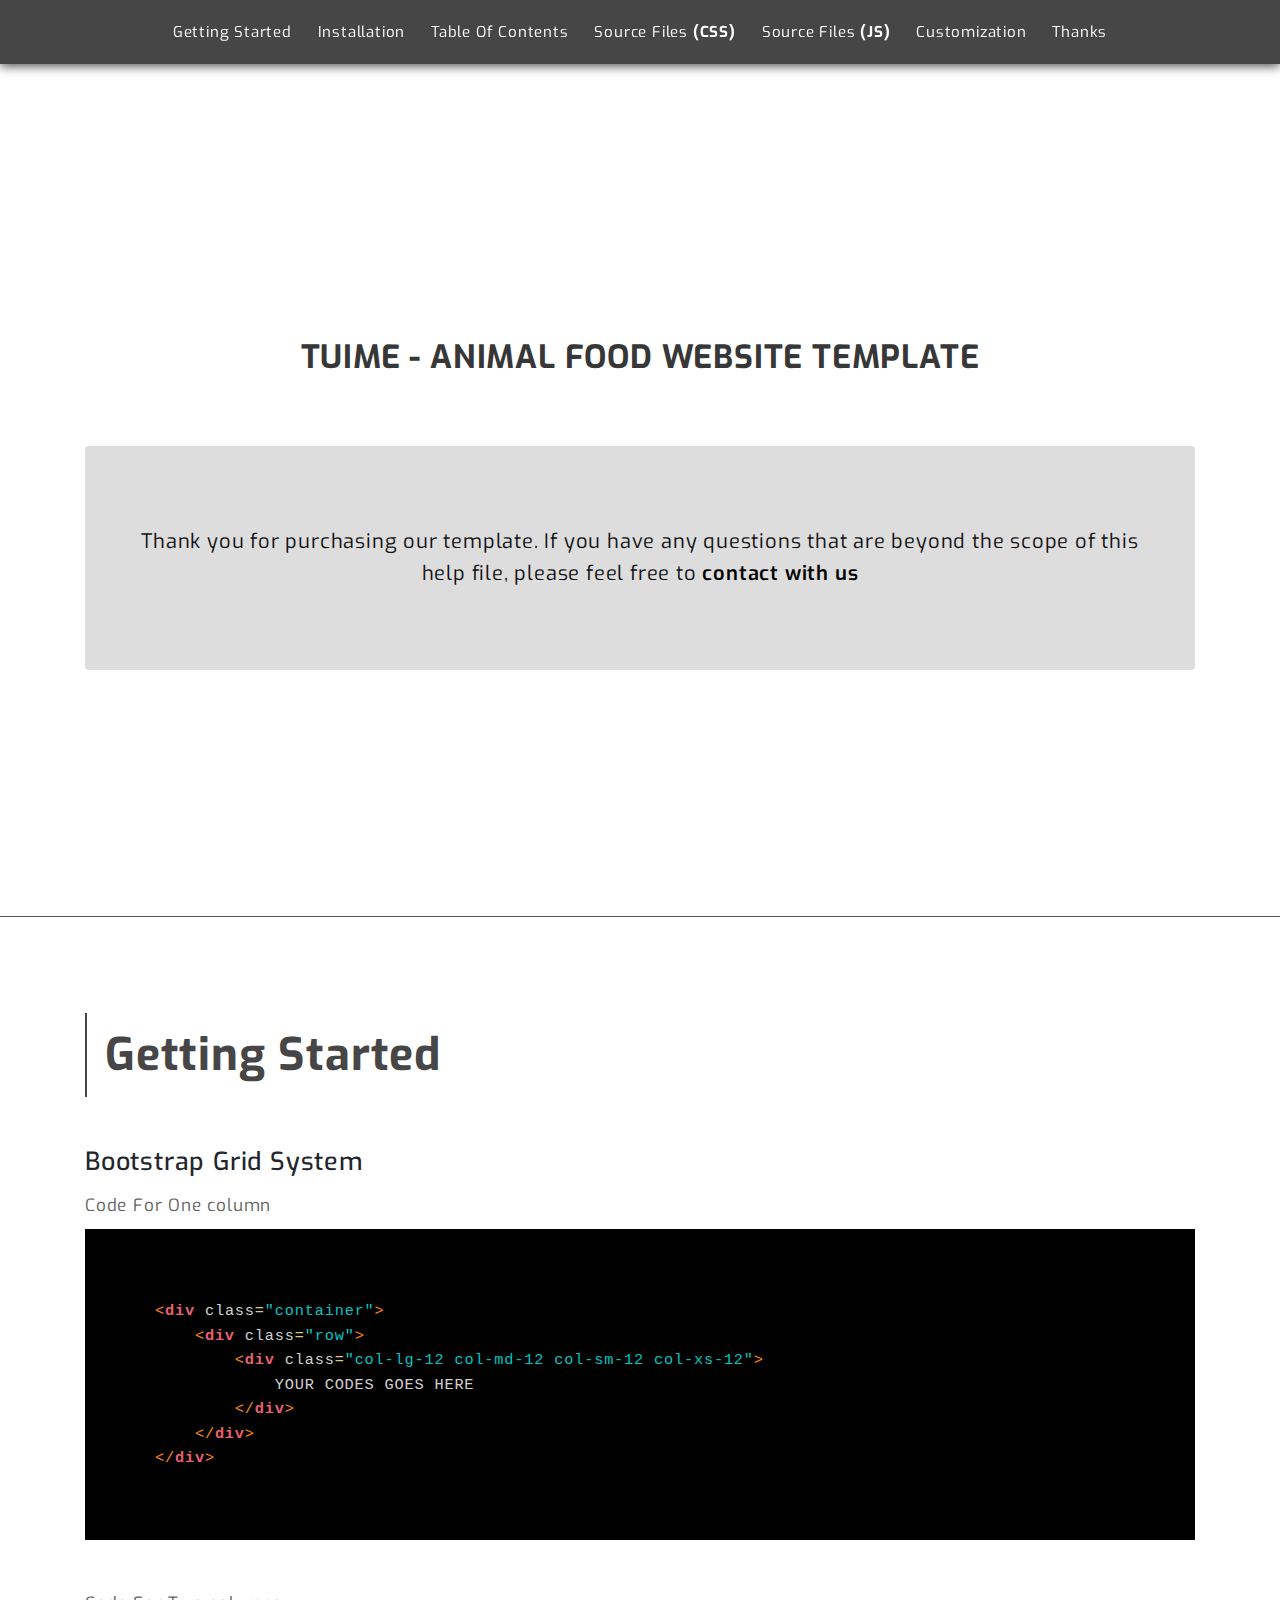
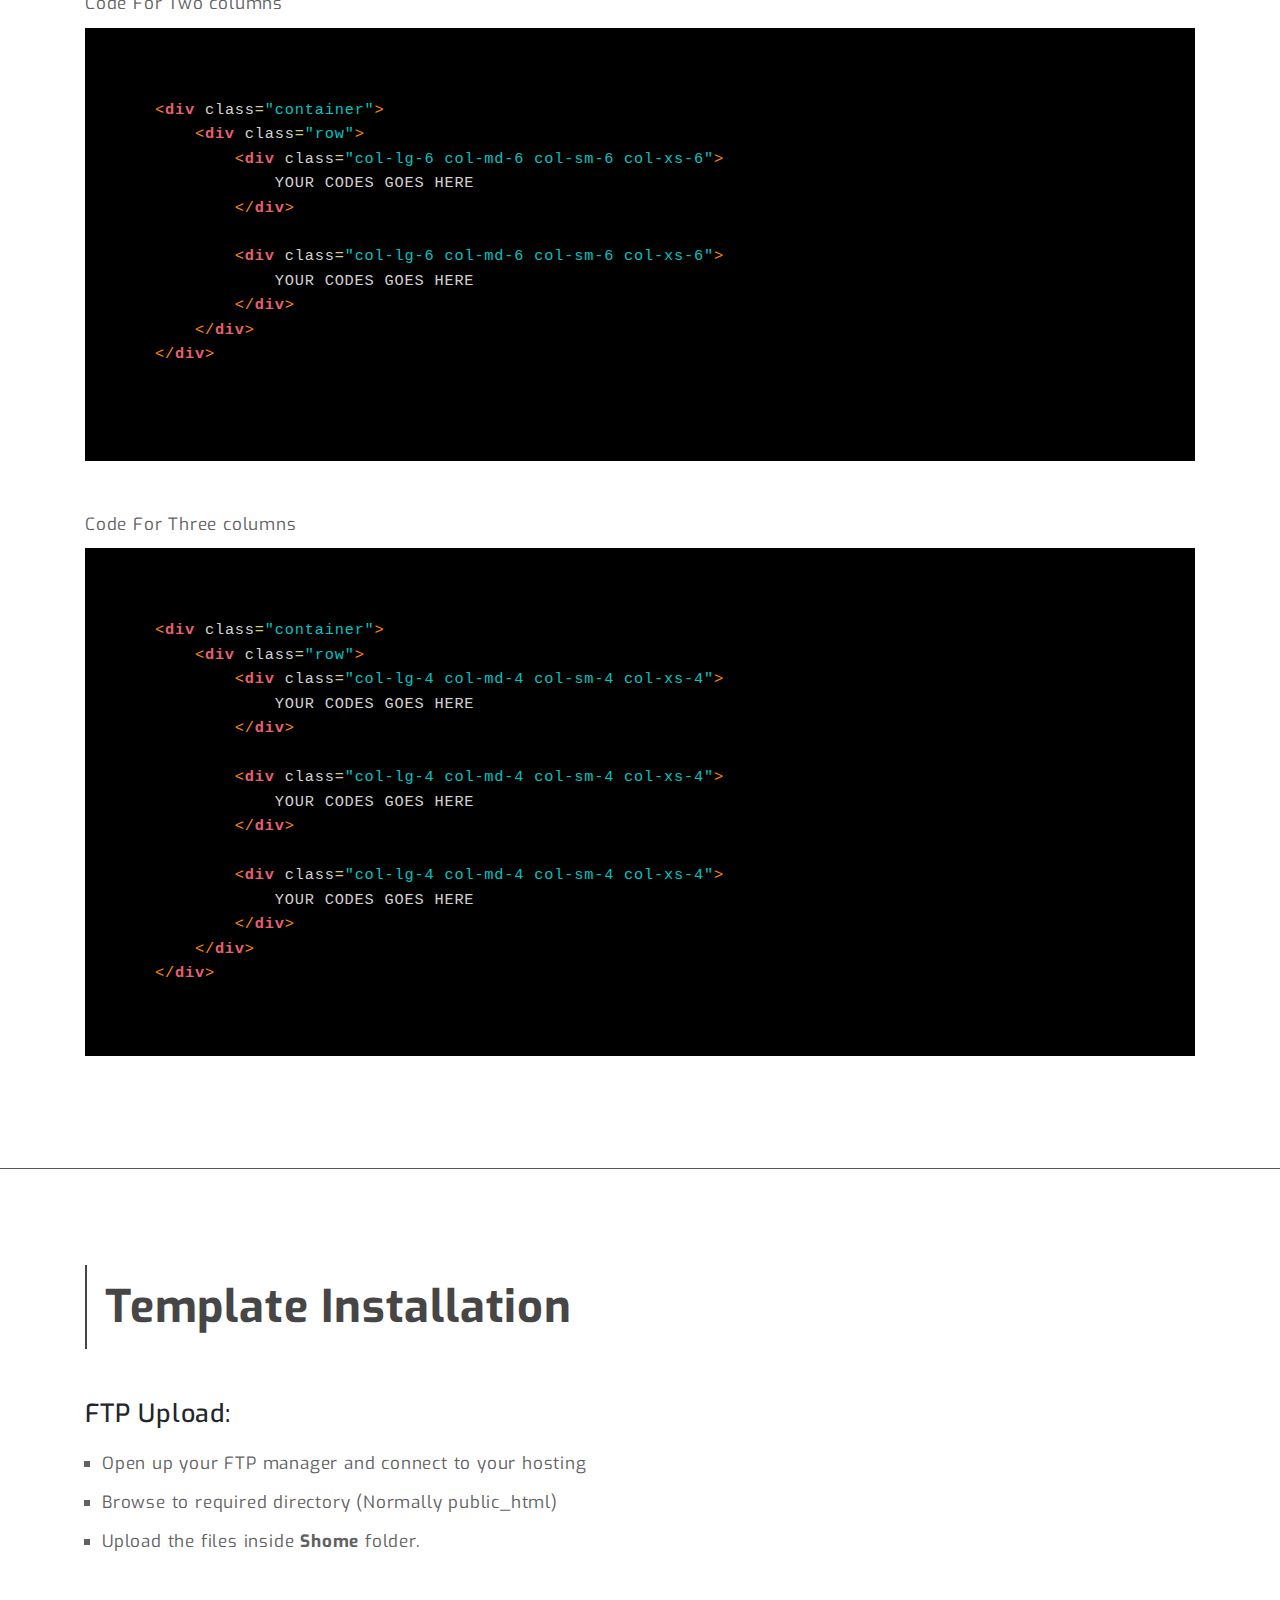
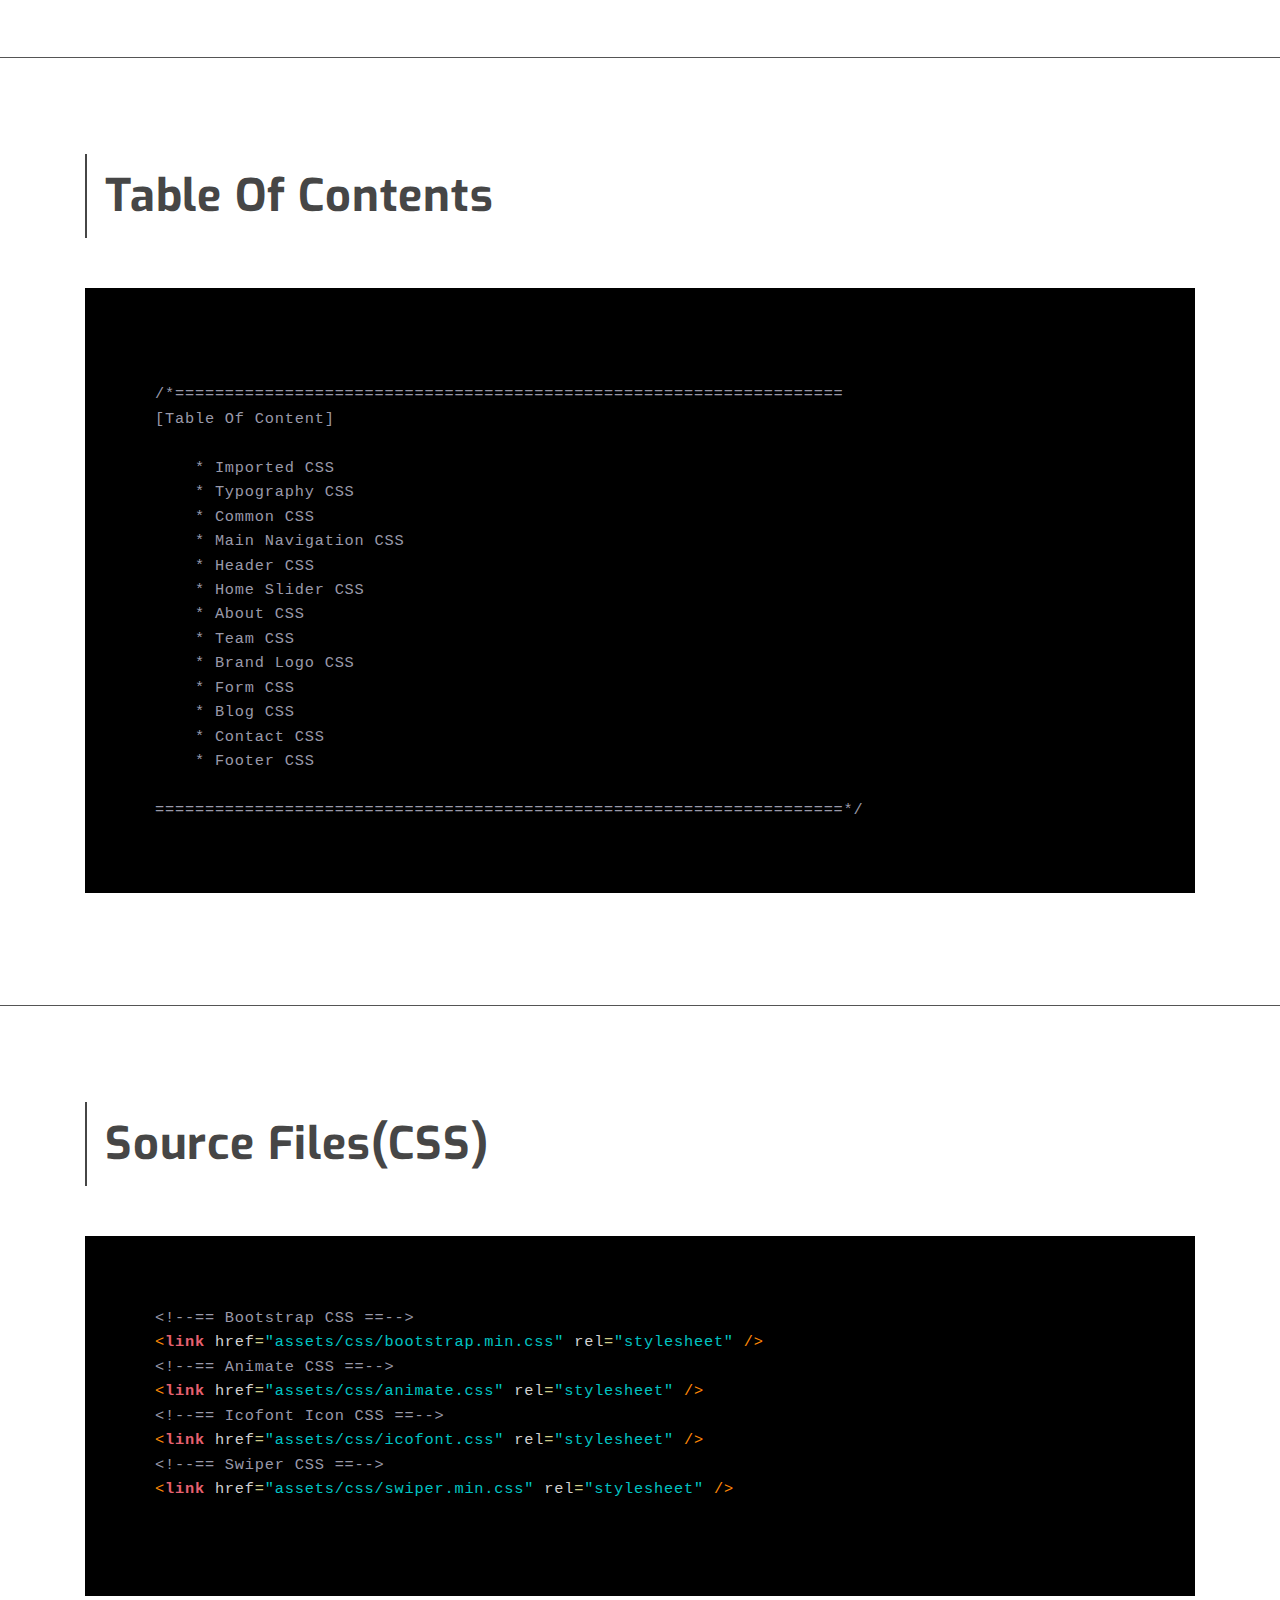
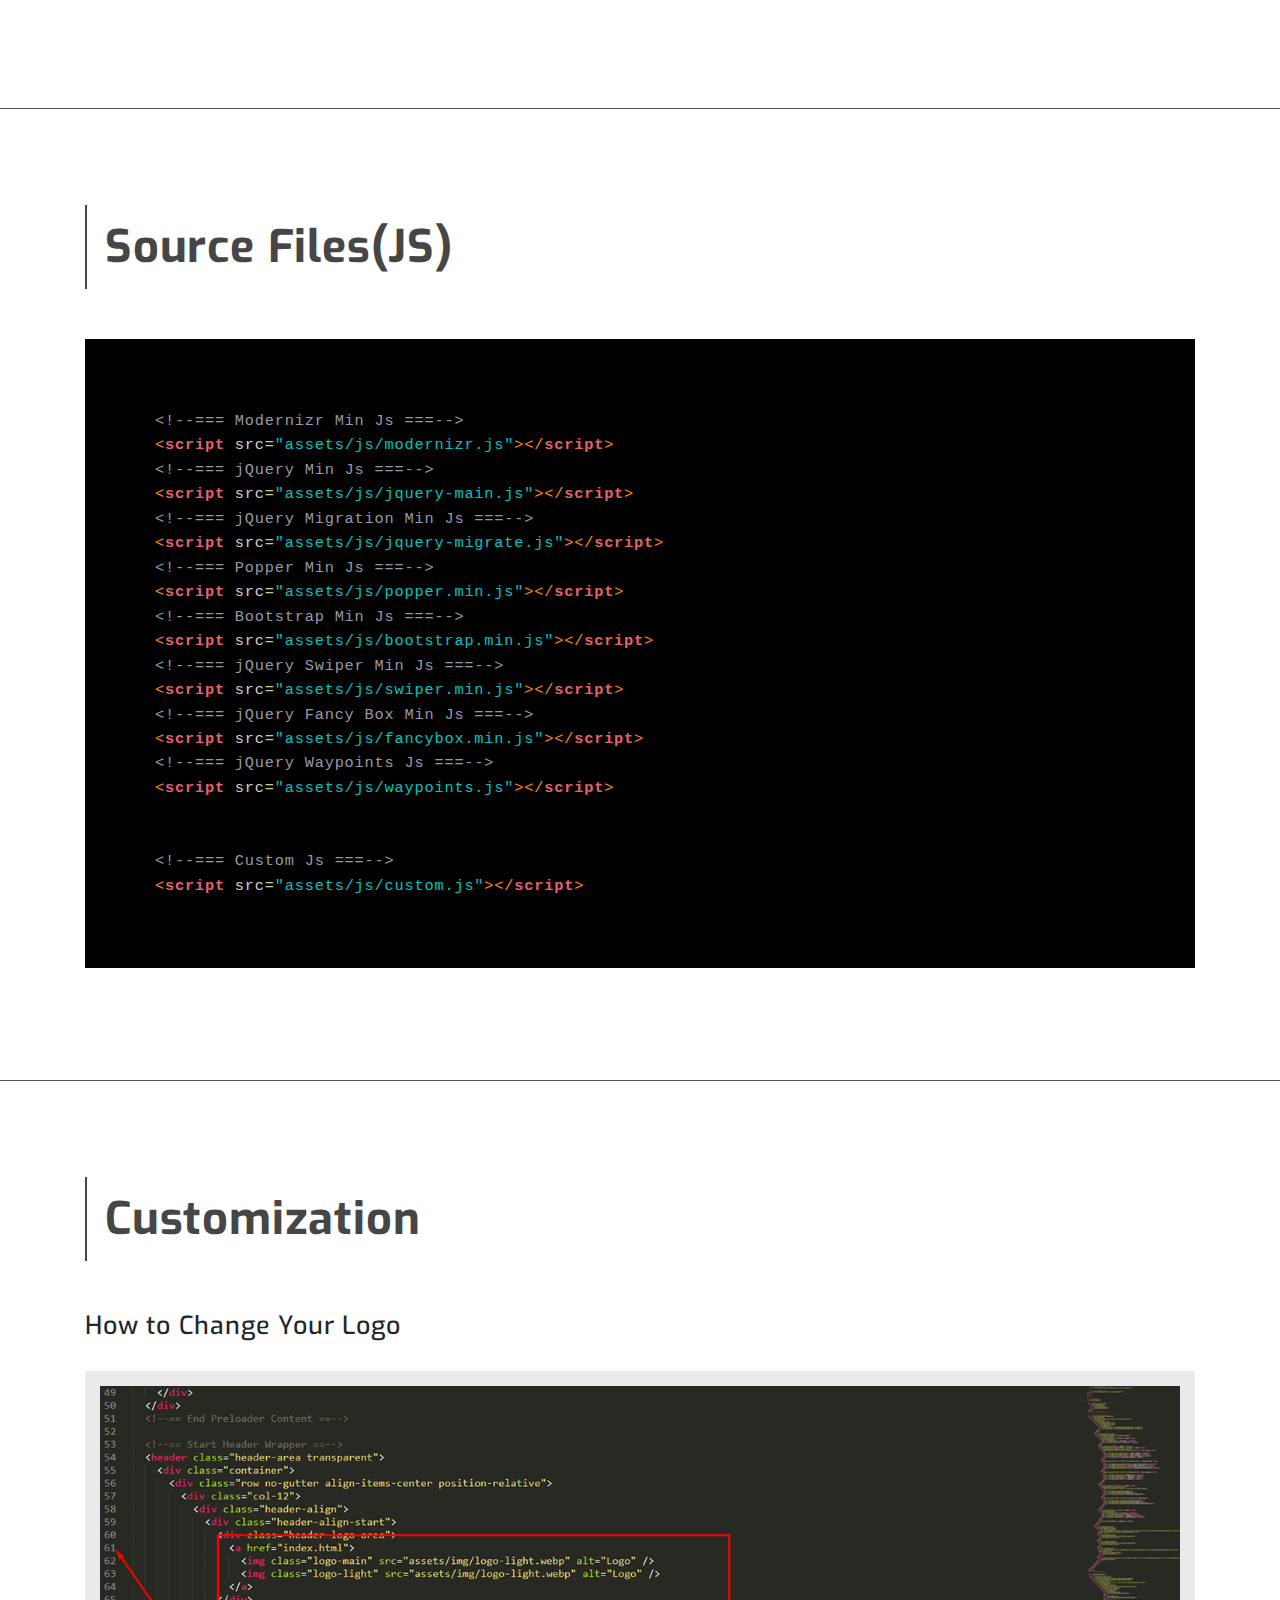
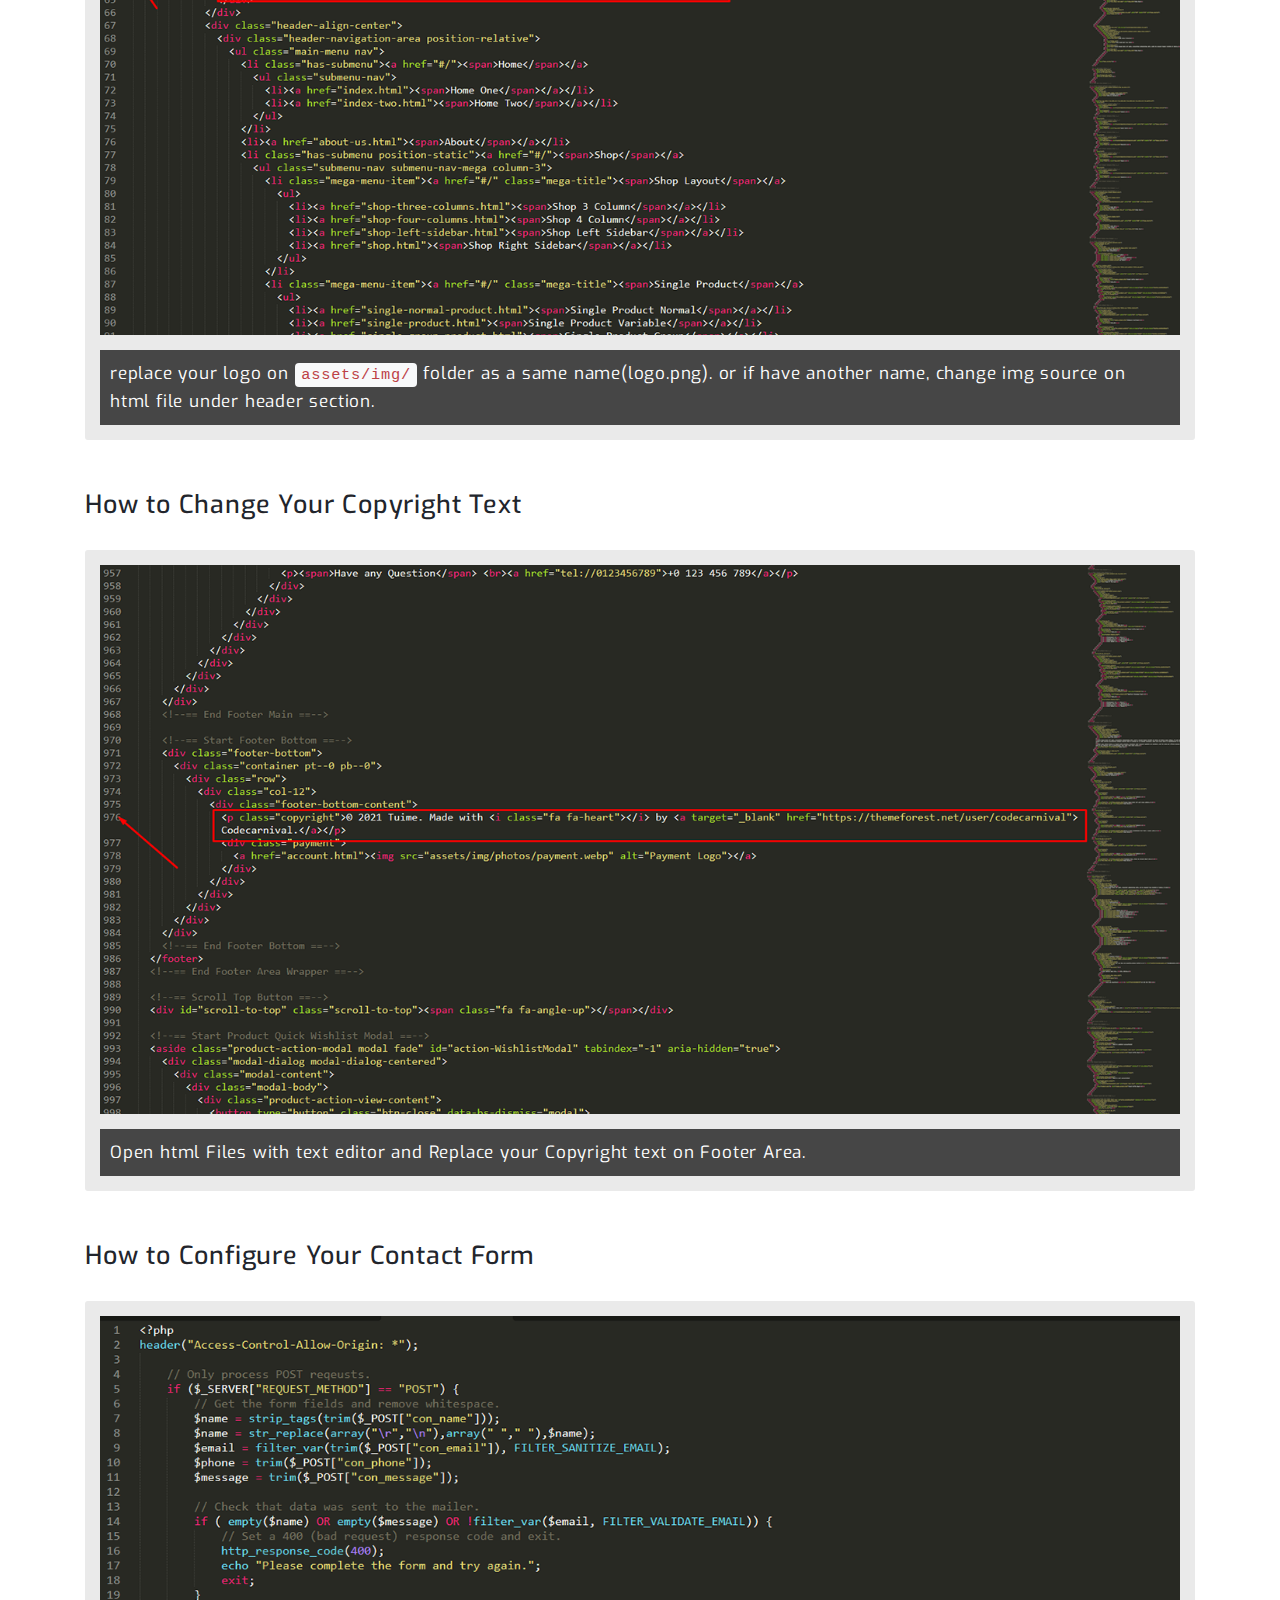
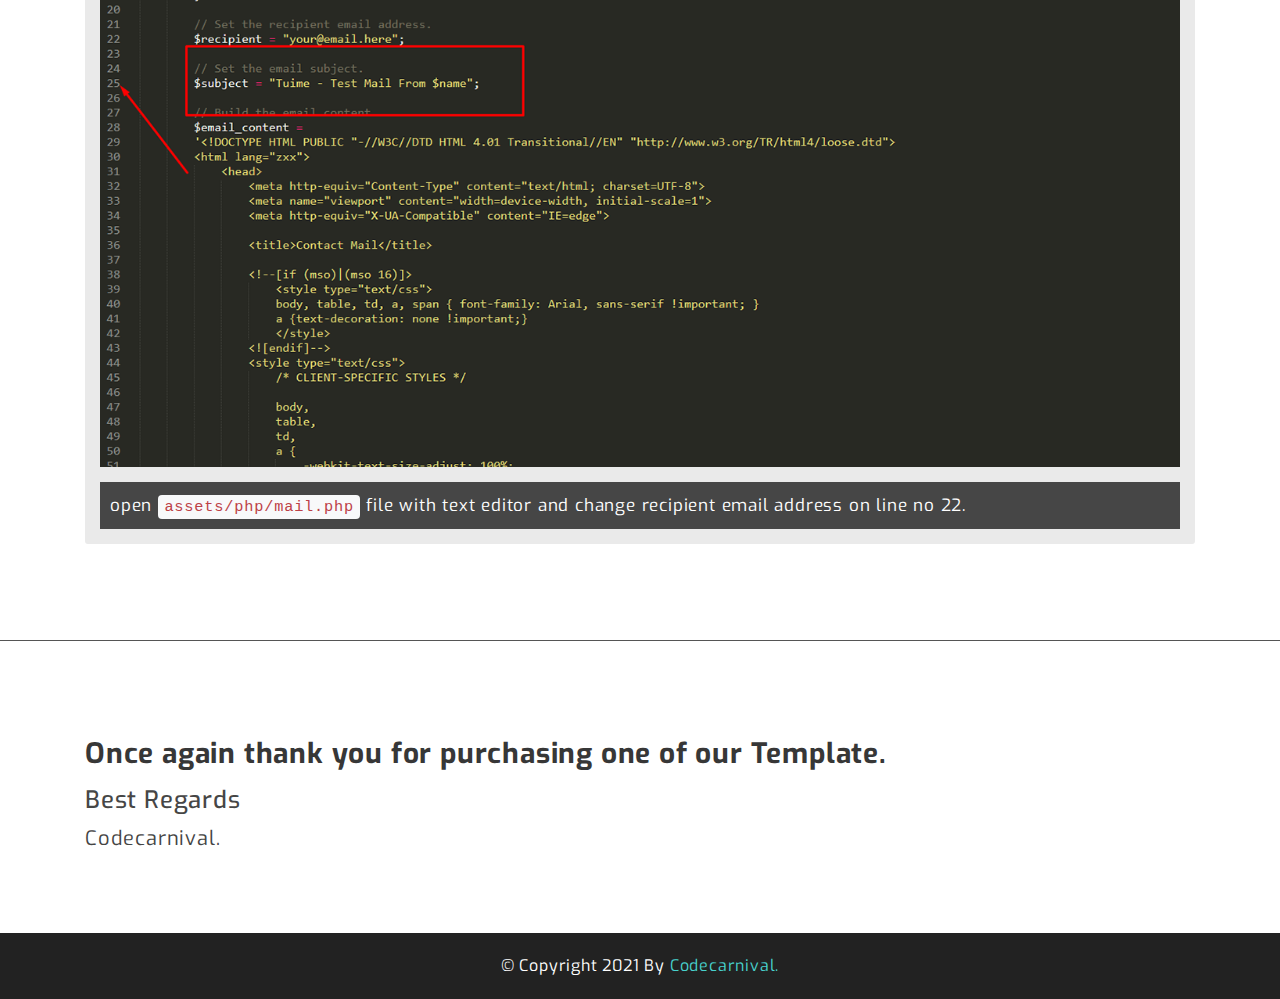
<file: documentation/index.html>
<!DOCTYPE html>
<html class="no-js" lang="en">

<head>
    <meta charset="utf-8">
    <meta http-equiv="X-UA-Compatible" content="IE=edge">
    <meta name="viewport" content="width=device-width, initial-scale=1">
    <!--=== Favicon ===-->
    <link rel="shortcut icon" href="assets/img/favicon.ico" type="image/x-icon" />

    <title>Tuime - Animal Food Website Template</title>

    <!--=== Bootstrap CSS ===-->
    <link href="assets/css/bootstrap.min.css" rel="stylesheet">
    <!--=== Font-Awesome CSS ===-->
    <link href="assets/css/font-awesome.css" rel="stylesheet">
    <!--=== Theme Reset CSS ===-->
    <link href="assets/css/reset.css" rel="stylesheet">
    <!--=== Main Style CSS ===-->
    <link href="style.css" rel="stylesheet">
    <!--=== Responsive CSS ===-->


    <!--[if lt IE 9]>
        <script src="//oss.maxcdn.com/html5shiv/3.7.2/html5shiv.min.js"></script>
        <script src="//oss.maxcdn.com/respond/1.4.2/respond.min.js"></script>
    <![endif]-->
</head>

<body>
    <!--== PreHeader Area Start ==-->
    <div class="preheader-area fixed-top">
        <div class="container">
            <div class="row">
                <div class="col-lg-12">
                    <nav class="main-menu">
                        <ul>
                            <li><a href="#getting-area">Getting Started</a></li>
                            <li><a href="#install-area">Installation</a></li>
                            <li><a href="#table-content-area">Table Of Contents</a></li>
                            <li><a href="#css-file-area">Source Files <strong>(CSS)</strong></a></li>
                            <li><a href="#js-file-area">Source Files <strong>(JS)</strong></a></li>
                            <li><a href="#customiztion">Customization</a></li>
                            <li><a href="#thanks-area">Thanks</a></li>
                        </ul>
                    </nav>
                </div>
            </div>
        </div>
    </div>
    <!--== PreHeader Area End ==-->

    <!--== Overview Area Start ==-->
    <div id="overview-area">
        <div class="container">
            <div class="row">
                <div class="col-lg-12 text-center">
                    <div class="overview-text">
                        <div class="display-table">
                            <div class="display-table-cell">
                                <h2 class="mb-70">Tuime - Animal Food Website Template</h2>

                                <div class="message-text">
                                    <p>Thank you for purchasing our template. If you have any questions that are beyond the scope of this help file, please feel free to <a href="http://hasthemes.com/contact-us" target="_blank">contact with us</a></p>
                                </div>
                            </div>
                        </div>
                    </div>
                </div>
            </div>
        </div>
    </div>
    <!--== Overview Area End ==-->

    <hr>

    <!--== Gretting Area Start ==-->
    <div id="getting-area" class="section-padding">
        <div class="container">
            <div class="row">
                <div class="col-lg-12">
                    <div class="section-title">
                        <h2>Getting Started</h2>
                    </div>
                </div>

                <div class="col-lg-12">
                    <div class="gretting-text subtitle">
                        <h3>Bootstrap Grid System</h3>
                        <div class="hightligted">
                            <p>Code For One column</p>
                            <pre style='color:#d1d1d1;background:#000000;'><span style='color:#ff8906; '>&lt;</span><span style='color:#e66170; font-weight:bold; '>div</span> class<span style='color:#d2cd86; '>=</span><span style='color:#00c4c4; '>"container"</span><span style='color:#ff8906; '>></span>
    <span style='color:#ff8906; '>&lt;</span><span style='color:#e66170; font-weight:bold; '>div</span> class<span style='color:#d2cd86; '>=</span><span style='color:#00c4c4; '>"row"</span><span style='color:#ff8906; '>></span>
        <span style='color:#ff8906; '>&lt;</span><span style='color:#e66170; font-weight:bold; '>div</span> class<span style='color:#d2cd86; '>=</span><span style='color:#00c4c4; '>"col-lg-12 col-md-12 col-sm-12 col-xs-12"</span><span style='color:#ff8906; '>></span>
            YOUR CODES GOES HERE
        <span style='color:#ff8906; '>&lt;/</span><span style='color:#e66170; font-weight:bold; '>div</span><span style='color:#ff8906; '>></span>
    <span style='color:#ff8906; '>&lt;/</span><span style='color:#e66170; font-weight:bold; '>div</span><span style='color:#ff8906; '>></span>
<span style='color:#ff8906; '>&lt;/</span><span style='color:#e66170; font-weight:bold; '>div</span><span style='color:#ff8906; '>></span>
</pre>
                        </div>

                        <div class="hightligted">
                            <p>Code For Two columns</p>
                            <pre style='color:#d1d1d1;background:#000000;'><span style='color:#ff8906; '>&lt;</span><span style='color:#e66170; font-weight:bold; '>div</span> class<span style='color:#d2cd86; '>=</span><span style='color:#00c4c4; '>"container"</span><span style='color:#ff8906; '>></span>
    <span style='color:#ff8906; '>&lt;</span><span style='color:#e66170; font-weight:bold; '>div</span> class<span style='color:#d2cd86; '>=</span><span style='color:#00c4c4; '>"row"</span><span style='color:#ff8906; '>></span>
        <span style='color:#ff8906; '>&lt;</span><span style='color:#e66170; font-weight:bold; '>div</span> class<span style='color:#d2cd86; '>=</span><span style='color:#00c4c4; '>"col-lg-6 col-md-6 col-sm-6 col-xs-6"</span><span style='color:#ff8906; '>></span>
            YOUR CODES GOES HERE
        <span style='color:#ff8906; '>&lt;/</span><span style='color:#e66170; font-weight:bold; '>div</span><span style='color:#ff8906; '>></span>

        <span style='color:#ff8906; '>&lt;</span><span style='color:#e66170; font-weight:bold; '>div</span> class<span style='color:#d2cd86; '>=</span><span style='color:#00c4c4; '>"col-lg-6 col-md-6 col-sm-6 col-xs-6"</span><span style='color:#ff8906; '>></span>
            YOUR CODES GOES HERE
        <span style='color:#ff8906; '>&lt;/</span><span style='color:#e66170; font-weight:bold; '>div</span><span style='color:#ff8906; '>></span>
    <span style='color:#ff8906; '>&lt;/</span><span style='color:#e66170; font-weight:bold; '>div</span><span style='color:#ff8906; '>></span>
<span style='color:#ff8906; '>&lt;/</span><span style='color:#e66170; font-weight:bold; '>div</span><span style='color:#ff8906; '>></span>
                            </pre>
                        </div>

                        <div class="hightligted">
                            <p>Code For Three columns</p>
                            <pre style='color:#d1d1d1;background:#000000;'><span style='color:#ff8906; '>&lt;</span><span style='color:#e66170; font-weight:bold; '>div</span> class<span style='color:#d2cd86; '>=</span><span style='color:#00c4c4; '>"container"</span><span style='color:#ff8906; '>></span>
    <span style='color:#ff8906; '>&lt;</span><span style='color:#e66170; font-weight:bold; '>div</span> class<span style='color:#d2cd86; '>=</span><span style='color:#00c4c4; '>"row"</span><span style='color:#ff8906; '>></span>
        <span style='color:#ff8906; '>&lt;</span><span style='color:#e66170; font-weight:bold; '>div</span> class<span style='color:#d2cd86; '>=</span><span style='color:#00c4c4; '>"col-lg-4 col-md-4 col-sm-4 col-xs-4"</span><span style='color:#ff8906; '>></span>
            YOUR CODES GOES HERE
        <span style='color:#ff8906; '>&lt;/</span><span style='color:#e66170; font-weight:bold; '>div</span><span style='color:#ff8906; '>></span>

        <span style='color:#ff8906; '>&lt;</span><span style='color:#e66170; font-weight:bold; '>div</span> class<span style='color:#d2cd86; '>=</span><span style='color:#00c4c4; '>"col-lg-4 col-md-4 col-sm-4 col-xs-4"</span><span style='color:#ff8906; '>></span>
            YOUR CODES GOES HERE
        <span style='color:#ff8906; '>&lt;/</span><span style='color:#e66170; font-weight:bold; '>div</span><span style='color:#ff8906; '>></span>

        <span style='color:#ff8906; '>&lt;</span><span style='color:#e66170; font-weight:bold; '>div</span> class<span style='color:#d2cd86; '>=</span><span style='color:#00c4c4; '>"col-lg-4 col-md-4 col-sm-4 col-xs-4"</span><span style='color:#ff8906; '>></span>
            YOUR CODES GOES HERE
        <span style='color:#ff8906; '>&lt;/</span><span style='color:#e66170; font-weight:bold; '>div</span><span style='color:#ff8906; '>></span>
    <span style='color:#ff8906; '>&lt;/</span><span style='color:#e66170; font-weight:bold; '>div</span><span style='color:#ff8906; '>></span>
<span style='color:#ff8906; '>&lt;/</span><span style='color:#e66170; font-weight:bold; '>div</span><span style='color:#ff8906; '>></span>
</pre>
                        </div>
                    </div>
                </div>
            </div>
        </div>
    </div>
    <!--== Gretting Area End ==-->

    <hr>

    <!--== Installation Area Start ==-->
    <div id="install-area" class="section-padding">
        <div class="container">
            <div class="row">
                <div class="col-lg-12">
                    <div class="section-title">
                        <h2>Template Installation</h2>
                    </div>
                </div>

                <div class="col-lg-12">
                    <div class="install-text subtitle">
                        <h3>FTP Upload:</h3>
                        <ul class="square">
                            <li>Open up your FTP manager and connect to your hosting</li>
                            <li>Browse to required directory (Normally public_html)</li>
                            <li>Upload the files inside <b>Shome</b> folder.</li>
                        </ul>
                    </div>
                </div>
            </div>
        </div>
    </div>
    <!--== Installation Area End ==-->

    <hr>

    <!--== Table Of Content Area Start ==-->
    <div id="table-content-area" class="section-padding">
        <div class="container">
            <div class="row">
                <div class="col-lg-12">
                    <div class="section-title">
                        <h2>Table Of Contents</h2>
                    </div>
                </div>

                <div class="col-lg-12">
                    <div class="table-text">
                        <pre style='color:#d1d1d1;background:#000000;'><span style='color:#9999a9; '>
/*===================================================================
[Table Of Content]

    * Imported CSS
    * Typography CSS
    * Common CSS
    * Main Navigation CSS
    * Header CSS
    * Home Slider CSS
    * About CSS
    * Team CSS
    * Brand Logo CSS
    * Form CSS
    * Blog CSS
    * Contact CSS
    * Footer CSS

=====================================================================*/</span>
</pre>
                        <!--Created using ToHtml.com on 2021-07-20 11:36:58 UTC -->
                    </div>
                </div>
            </div>
        </div>
    </div>
    <!--== Table Of Content Area End ==-->

    <hr>

    <!--== CSS Source File Area Start ==-->
    <div id="css-file-area" class="section-padding">
        <div class="container">
            <div class="row">
                <div class="col-lg-12">
                    <div class="section-title">
                        <h2>Source Files(CSS)</h2>
                    </div>
                </div>

                <div class="col-lg-12">
                    <div class="cssfile-text">
                        <pre style='color:#d1d1d1;background:#000000;'><span style='color:#9999a9; '>&lt;!--== Bootstrap CSS ==--></span>
<span style='color:#ff8906; '>&lt;</span><span style='color:#e66170; font-weight:bold; '>link</span> href<span style='color:#d2cd86; '>=</span><span style='color:#00c4c4; '>"assets/css/bootstrap.min.css"</span> rel<span style='color:#d2cd86; '>=</span><span style='color:#00c4c4; '>"stylesheet"</span> <span style='color:#ff8906; '>/></span>
<span style='color:#9999a9; '></span><span style='color:#9999a9; '>&lt;!--== Animate CSS ==--></span>
<span style='color:#ff8906; '>&lt;</span><span style='color:#e66170; font-weight:bold; '>link</span> href<span style='color:#d2cd86; '>=</span><span style='color:#00c4c4; '>"assets/css/animate.css"</span> rel<span style='color:#d2cd86; '>=</span><span style='color:#00c4c4; '>"stylesheet"</span> <span style='color:#ff8906; '>/></span>
<span style='color:#9999a9; '></span><span style='color:#9999a9; '>&lt;!--== Icofont Icon CSS ==--></span>
<span style='color:#ff8906; '>&lt;</span><span style='color:#e66170; font-weight:bold; '>link</span> href<span style='color:#d2cd86; '>=</span><span style='color:#00c4c4; '>"assets/css/icofont.css"</span> rel<span style='color:#d2cd86; '>=</span><span style='color:#00c4c4; '>"stylesheet"</span> <span style='color:#ff8906; '>/></span>
<span style='color:#9999a9; '></span><span style='color:#9999a9; '>&lt;!--== Swiper CSS ==--></span>
<span style='color:#ff8906; '>&lt;</span><span style='color:#e66170; font-weight:bold; '>link</span> href<span style='color:#d2cd86; '>=</span><span style='color:#00c4c4; '>"assets/css/swiper.min.css"</span> rel<span style='color:#d2cd86; '>=</span><span style='color:#00c4c4; '>"stylesheet"</span> <span style='color:#ff8906; '>/></span>
<span style='color:#9999a9; '></span>
</pre>
                    </div>
                </div>
            </div>
        </div>
    </div>
    <!--== CSS Source File Area End ==-->

    <hr>

    <!--== JS Source File Area Start ==-->
    <div id="js-file-area" class="section-padding">
        <div class="container">
            <div class="row">
                <div class="col-lg-12">
                    <div class="section-title">
                        <h2>Source Files(JS)</h2>
                    </div>
                </div>

                <div class="col-lg-12">
                    <div class="jsfile-text">

                        <pre style='color:#d1d1d1;background:#000000;'>
<span style='color:#9999a9; '>&lt;!--=== Modernizr Min Js ===--></span>
<span style='color:#ff8906; '>&lt;</span><span style='color:#e66170; font-weight:bold; '>script</span> src<span style='color:#d2cd86; '>=</span><span style='color:#00c4c4; '>"assets/js/modernizr.js"</span><span style='color:#ff8906; '>></span><span style='color:#ff8906; '>&lt;/</span><span style='color:#e66170; font-weight:bold; '>script</span><span style='color:#ff8906; '>></span>
<span style='color:#9999a9; '>&lt;!--=== jQuery Min Js ===--></span>
<span style='color:#ff8906; '>&lt;</span><span style='color:#e66170; font-weight:bold; '>script</span> src<span style='color:#d2cd86; '>=</span><span style='color:#00c4c4; '>"assets/js/jquery-main.js"</span><span style='color:#ff8906; '>></span><span style='color:#ff8906; '>&lt;/</span><span style='color:#e66170; font-weight:bold; '>script</span><span style='color:#ff8906; '>></span>
<span style='color:#9999a9; '>&lt;!--=== jQuery Migration Min Js ===--></span>
<span style='color:#ff8906; '>&lt;</span><span style='color:#e66170; font-weight:bold; '>script</span> src<span style='color:#d2cd86; '>=</span><span style='color:#00c4c4; '>"assets/js/jquery-migrate.js"</span><span style='color:#ff8906; '>></span><span style='color:#ff8906; '>&lt;/</span><span style='color:#e66170; font-weight:bold; '>script</span><span style='color:#ff8906; '>></span>
<span style='color:#9999a9; '>&lt;!--=== Popper Min Js ===--></span>
<span style='color:#ff8906; '>&lt;</span><span style='color:#e66170; font-weight:bold; '>script</span> src<span style='color:#d2cd86; '>=</span><span style='color:#00c4c4; '>"assets/js/popper.min.js"</span><span style='color:#ff8906; '>></span><span style='color:#ff8906; '>&lt;/</span><span style='color:#e66170; font-weight:bold; '>script</span><span style='color:#ff8906; '>></span>
<span style='color:#9999a9; '>&lt;!--=== Bootstrap Min Js ===--></span>
<span style='color:#ff8906; '>&lt;</span><span style='color:#e66170; font-weight:bold; '>script</span> src<span style='color:#d2cd86; '>=</span><span style='color:#00c4c4; '>"assets/js/bootstrap.min.js"</span><span style='color:#ff8906; '>></span><span style='color:#ff8906; '>&lt;/</span><span style='color:#e66170; font-weight:bold; '>script</span><span style='color:#ff8906; '>></span>
<span style='color:#9999a9; '>&lt;!--=== jQuery Swiper Min Js ===--></span>
<span style='color:#ff8906; '>&lt;</span><span style='color:#e66170; font-weight:bold; '>script</span> src<span style='color:#d2cd86; '>=</span><span style='color:#00c4c4; '>"assets/js/swiper.min.js"</span><span style='color:#ff8906; '>></span><span style='color:#ff8906; '>&lt;/</span><span style='color:#e66170; font-weight:bold; '>script</span><span style='color:#ff8906; '>></span>
<span style='color:#9999a9; '>&lt;!--=== jQuery Fancy Box Min Js ===--></span>
<span style='color:#ff8906; '>&lt;</span><span style='color:#e66170; font-weight:bold; '>script</span> src<span style='color:#d2cd86; '>=</span><span style='color:#00c4c4; '>"assets/js/fancybox.min.js"</span><span style='color:#ff8906; '>></span><span style='color:#ff8906; '>&lt;/</span><span style='color:#e66170; font-weight:bold; '>script</span><span style='color:#ff8906; '>></span>
<span style='color:#9999a9; '>&lt;!--=== jQuery Waypoints Js ===--></span>
<span style='color:#ff8906; '>&lt;</span><span style='color:#e66170; font-weight:bold; '>script</span> src<span style='color:#d2cd86; '>=</span><span style='color:#00c4c4; '>"assets/js/waypoints.js"</span><span style='color:#ff8906; '>></span><span style='color:#ff8906; '>&lt;/</span><span style='color:#e66170; font-weight:bold; '>script</span><span style='color:#ff8906; '>></span>


<span style='color:#9999a9; '>&lt;!--=== Custom Js ===--></span>
<span style='color:#ff8906; '>&lt;</span><span style='color:#e66170; font-weight:bold; '>script</span> src<span style='color:#d2cd86; '>=</span><span style='color:#00c4c4; '>"assets/js/custom.js"</span><span style='color:#ff8906; '>></span><span style='color:#ff8906; '>&lt;/</span><span style='color:#e66170; font-weight:bold; '>script</span><span style='color:#ff8906; '>></span>
</pre>
                    </div>
                </div>
            </div>
        </div>
    </div>
    <!--== JS Source File Area End ==-->

    <hr>

    <!--== Customization Area Start ==-->
    <div id="customiztion" class="section-padding">
        <div class="container">
            <div class="row">
                <div class="col-lg-12">
                    <div class="section-title">
                        <h2>Customization</h2>
                    </div>
                </div>
            </div>

            <div class="row">
                <div class="col-lg-12">
                    <div class="customization-wrap">
                        <div class="single-customizaton subtitle">
                            <h3>How to Change Your Logo</h3>
                            <div class="cus-thumb">
                                <img src="assets/img/logo.png" alt="Raju Ahammad">
                                <div class="cus-info">
                                    <p>replace your logo on <code>assets/img/</code> folder as a same name(logo.png). or if have another name, change img source on html file under header section.</p>
                                </div>
                            </div>
                        </div>

                        <div class="single-customizaton subtitle">
                            <h3>How to Change Your Copyright Text</h3>
                            <div class="cus-thumb">
                                <img src="assets/img/copy.png" alt="Raju Ahammad">
                                <div class="cus-info">
                                    <p>Open html Files with text editor and Replace your Copyright text on Footer Area.</p>
                                </div>
                            </div>
                        </div>

                        <div class="single-customizaton subtitle">
                            <h3>How to Configure Your Contact Form</h3>
                            <div class="cus-thumb">
                                <img src="assets/img/email.png" alt="Raju Ahammad">
                                <div class="cus-info">
                                    <p>open <code>assets/php/mail.php</code> file with text editor and change recipient email address on line no 22.</p>
                                </div>
                            </div>
                        </div>
                    </div>
                </div>
            </div>
        </div>
    </div>
    <!--== Customization Area End ==-->

    <hr>

    <!--== Thanks Area Start ==-->
    <div id="thanks-area" class="section-padding">
        <div class="container">
            <div class="row">
                <div class="col-lg-12">
                    <h3>Once again thank you for purchasing one of our Template.</h3>
                    <h4>Best Regards <span><a href="https://themeforest.net/user/codecarnival" target="_blank">Codecarnival.</a></span></h4>
                </div>
            </div>
        </div>
    </div>
    <!--== Thanks Area End ==-->

    <!--== Footer Area Start ==-->
    <footer id="footer-area">
        <div class="container">
            <div class="row">
                <div class="col-lg-12 text-center">
                    <div class="copyright-text">
                        <p>&copy; Copyright 2021 By <a href="https://themeforest.net/user/codecarnival" target="_blank">Codecarnival.</a></p>
                    </div>
                </div>
            </div>
        </div>
    </footer>
    <!--== Footer Area End ==-->




    <!--=======================Javascript============================-->
    <!--=== Jquery Min Js ===-->
    <script src="assets/js/jquery-3.2.1.min.js"></script>
    <!--=== Jquery Migrate Min Js ===-->
    <script src="assets/js/jquery-migrate.min.js"></script>
    <!--=== Popper Min Js ===-->
    <script src="assets/js/popper.min.js"></script>
    <!--=== Bootstrap Min Js ===-->
    <script src="assets/js/bootstrap.min.js"></script>
    <!--=== All Plugins Js ===-->

    <!--=== Mian Js ===-->
    <script src="assets/js/main.js"></script>

</body>

</html>
</file>
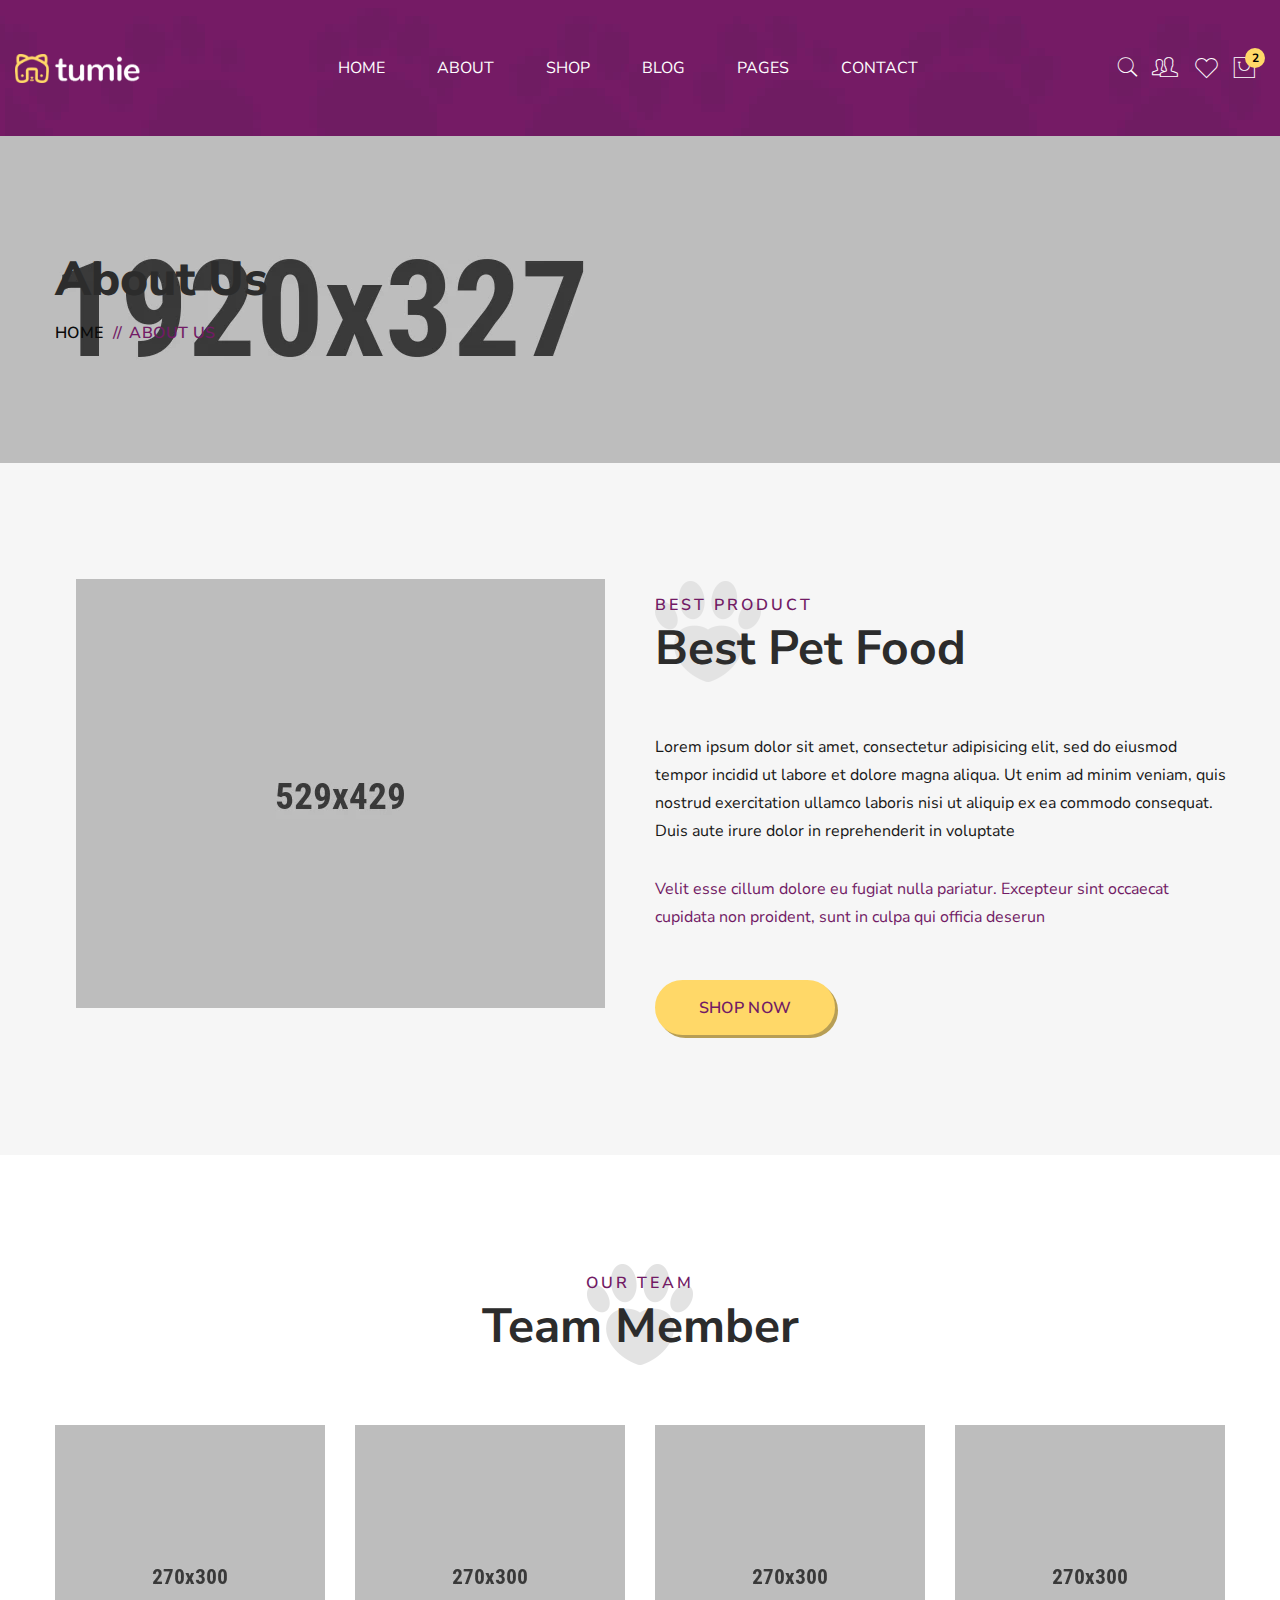
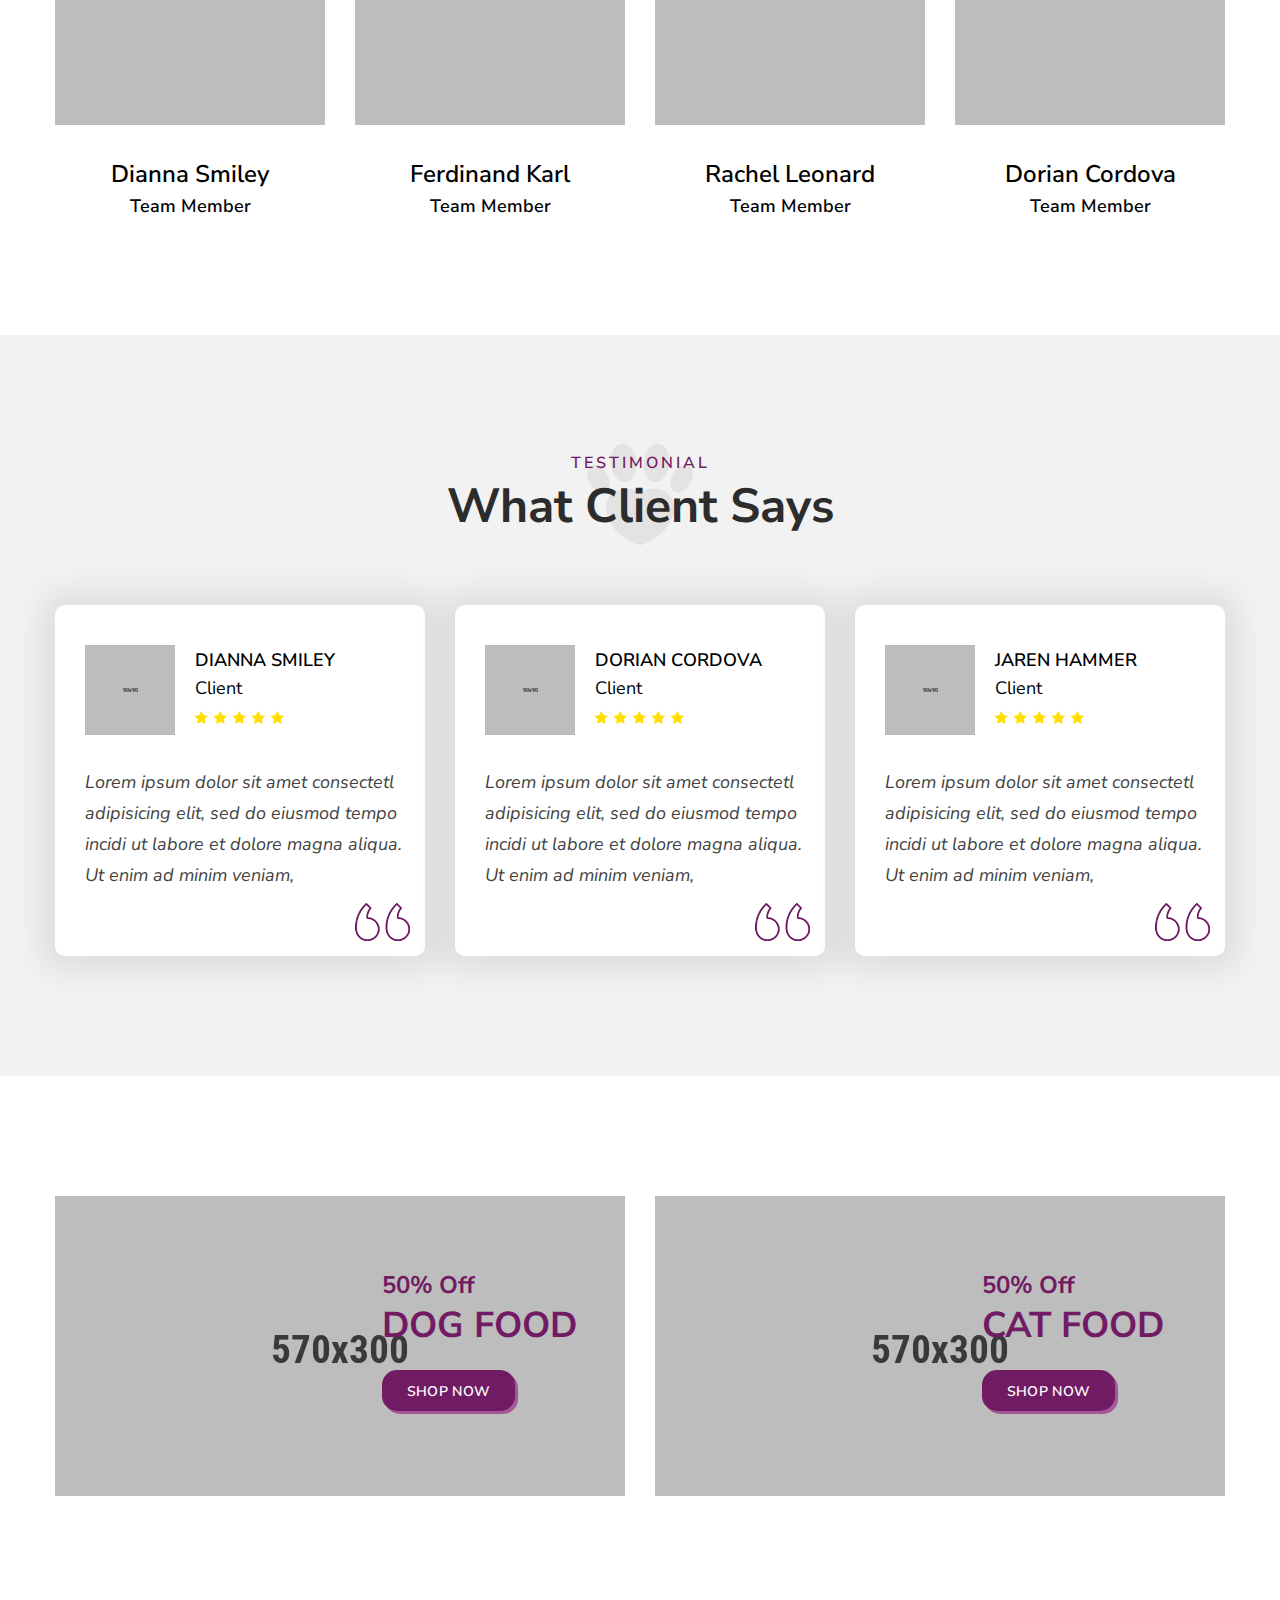
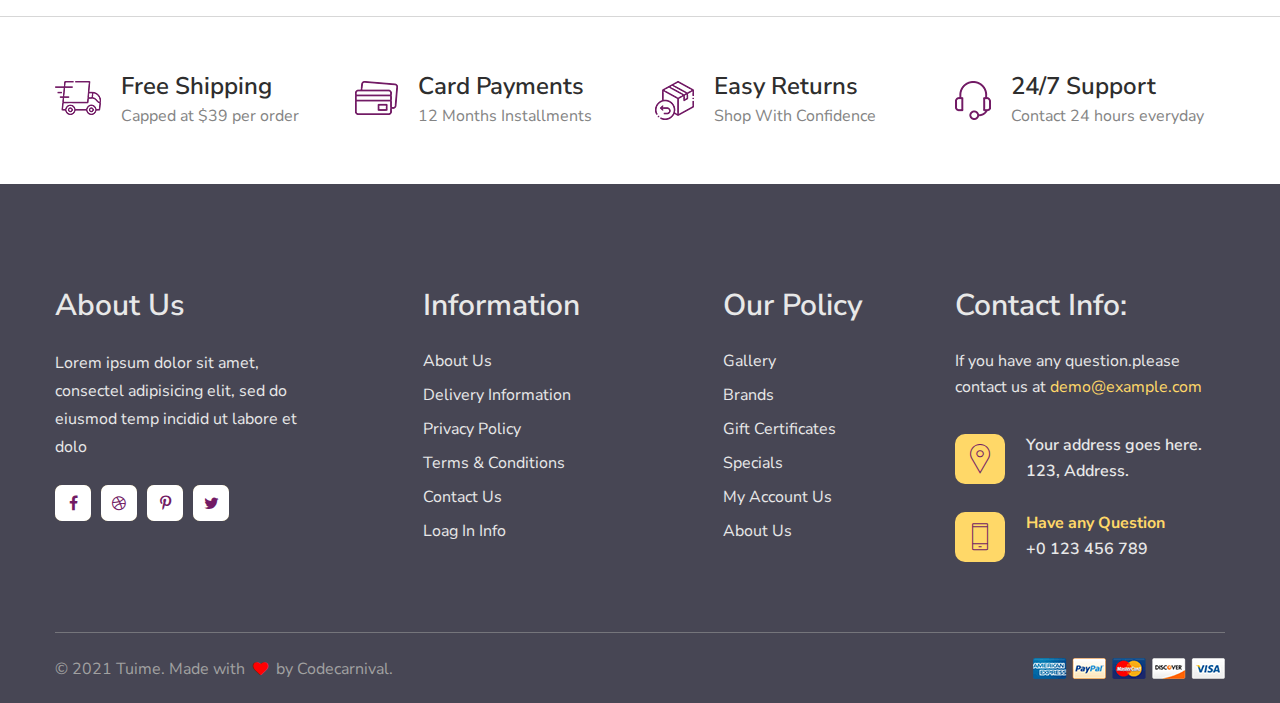
<file: about-us.html>
<!DOCTYPE html>
<html lang="zxx">

<head>
    <meta charset="utf-8">
    <meta http-equiv="X-UA-Compatible" content="IE=edge">
    <meta name="viewport" content="width=device-width, initial-scale=1.0" />
    <meta name="description" content="Tuime - Animal Food Website Template"/>
    <meta name="keywords" content="accessories, digital products, electronic html, modern, products, responsive"/>
    <meta name="author" content="hastech"/>

    <title>About Us :: Tuime - Animal Food Website Template</title>

    <!--== Favicon ==-->
    <link rel="shortcut icon" href="assets/img/favicon.ico" type="image/x-icon" />

    <!--== Google Fonts ==-->
    <link rel="preconnect" href="https://fonts.googleapis.com">
    <link rel="preconnect" href="https://fonts.gstatic.com" crossorigin>
    <link href="https://fonts.googleapis.com/css2?family=Nunito+Sans:ital,wght@0,300;0,400;0,600;0,700;0,800;1,300;1,400;1,600&display=swap" rel="stylesheet">

    <!--== Bootstrap CSS ==-->
    <link href="assets/css/bootstrap.min.css" rel="stylesheet" />
    <!--== Font Awesome Min Icon CSS ==-->
    <link href="assets/css/font-awesome.min.css" rel="stylesheet" />
    <!--== 7 Stroke Icon CSS ==-->
    <link href="assets/css/pe-icon-7-stroke.css" rel="stylesheet" />
    <!--== Swiper CSS ==-->
    <link href="assets/css/swiper.min.css" rel="stylesheet" />
    <!--== Fancybox Min CSS ==-->
    <link href="assets/css/fancybox.min.css" rel="stylesheet" />
    <!--== Range Slider Min CSS ==-->
    <link href="assets/css/ion.rangeSlider.min.css" rel="stylesheet" />

    <!--== Main Style CSS ==-->
    <link href="assets/css/style.css" rel="stylesheet" />
</head>

<body>

<!--wrapper start-->
<div class="wrapper">

  <!--== Start Preloader Content ==-->
  <div class="preloader-wrap">
    <div class="preloader">
      <div class="dog-head"></div>
      <div class="dog-body"></div>
    </div>
  </div>
  <!--== End Preloader Content ==-->

  <!--== Start Header Wrapper ==-->
  <header class="header-area header-default" data-bg-img="assets/img/photos/header-bg.webp">
    <div class="container">
      <div class="row no-gutter align-items-center position-relative">
        <div class="col-12">
          <div class="header-align">
            <div class="header-align-start">
              <div class="header-logo-area">
                <a href="index.html">
                  <img class="logo-main" src="assets/img/logo-light.webp" alt="Logo" />
                </a>
              </div>
            </div>
            <div class="header-align-center">
              <div class="header-navigation-area position-relative">
                <ul class="main-menu nav">
                  <li class="has-submenu"><a href="#/"><span>Home</span></a>
                    <ul class="submenu-nav">
                      <li><a href="index.html"><span>Home One</span></a></li>
                      <li><a href="index-two.html"><span>Home Two</span></a></li>
                    </ul>
                  </li>
                  <li><a href="about-us.html"><span>About</span></a></li>
                  <li class="has-submenu position-static"><a href="#/"><span>Shop</span></a>
                    <ul class="submenu-nav submenu-nav-mega column-3">
                      <li class="mega-menu-item"><a href="#/" class="mega-title"><span>Shop Layout</span></a>
                        <ul>
                          <li><a href="shop-three-columns.html"><span>Shop 3 Column</span></a></li>
                          <li><a href="shop-four-columns.html"><span>Shop 4 Column</span></a></li>
                          <li><a href="shop-left-sidebar.html"><span>Shop Left Sidebar</span></a></li>
                          <li><a href="shop.html"><span>Shop Right Sidebar</span></a></li>
                        </ul>
                      </li>
                      <li class="mega-menu-item"><a href="#/" class="mega-title"><span>Single Product</span></a>
                        <ul>
                          <li><a href="single-normal-product.html"><span>Single Product Normal</span></a></li>
                          <li><a href="single-product.html"><span>Single Product Variable</span></a></li>
                          <li><a href="single-group-product.html"><span>Single Product Group</span></a></li>
                          <li><a href="single-affiliate-product.html"><span>Single Product Affiliate</span></a></li>
                        </ul>
                      </li>
                      <li class="mega-menu-item"><a href="#/" class="mega-title"><span>Others Pages</span></a>
                        <ul>
                          <li><a href="shop-cart.html"><span>Shopping Cart</span></a></li>
                          <li><a href="shop-checkout.html"><span>Checkout</span></a></li>
                          <li><a href="shop-wishlist.html"><span>Wishlist</span></a></li>
                          <li><a href="shop-compare.html"><span>Compare</span></a></li>
                        </ul>
                      </li>
                    </ul>
                  </li>
                  <li class="has-submenu"><a href="#/"><span>Blog</span></a>
                    <ul class="submenu-nav submenu-nav-mega">
                      <li class="mega-menu-item"><a href="#/" class="mega-title">Blog Layout</a>
                        <ul>
                          <li><a href="blog-grid.html">Blog Grid</a></li>
                          <li><a href="blog.html">Blog Left Sidebar</a></li>
                          <li><a href="blog-right-sidebar.html">Blog Right Sidebar</a></li>
                        </ul>
                      </li>
                      <li class="mega-menu-item"><a href="#/" class="mega-title">Single Blog</a>
                        <ul>
                          <li><a href="blog-details-no-sidebar.html">Blog Details</a></li>
                          <li><a href="blog-details.html">Blog Details Left Sidebar</a></li>
                          <li><a href="blog-details-right-sidebar.html">Blog Details Right Sidebar</a></li>
                        </ul>
                      </li>
                    </ul>
                  </li>
                  <li class="has-submenu"><a href="#/"><span>Pages</span></a>
                    <ul class="submenu-nav">
                      <li><a href="account.html"><span>Account</span></a></li>
                      <li><a href="account-login.html"><span>Login</span></a></li>
                      <li><a href="account-register.html"><span>Register</span></a></li>
                      <li><a href="page-not-found.html"><span>Page Not Found</span></a></li>
                    </ul>
                  </li>
                  <li><a href="contact.html"><span>Contact</span></a></li>
                </ul>
              </div>
            </div>
            <div class="header-align-end">
              <div class="header-action-area">
                <div class="shopping-search">
                  <button class="shopping-search-btn" type="button" data-bs-toggle="offcanvas" data-bs-target="#AsideOffcanvasSearch" aria-controls="AsideOffcanvasSearch"><i class="pe-7s-search icon"></i></button>
                </div>
                <div class="shopping-account">
                  <a class="shopping-account-btn" href="account-login.html">
                    <i class="pe-7s-users icon"></i>
                  </a>
                </div>
                <div class="shopping-wishlist">
                  <a class="shopping-wishlist-btn" href="shop-wishlist.html">
                    <i class="pe-7s-like icon"></i>
                  </a>
                </div>
                <div class="shopping-cart">
                  <button class="shopping-cart-btn" type="button" data-bs-toggle="offcanvas" data-bs-target="#AsideOffcanvasCart" aria-controls="AsideOffcanvasCart">
                    <i class="pe-7s-shopbag icon"></i>
                    <sup class="shop-count">2</sup>
                  </button>
                </div>
                <button class="btn-menu" type="button" data-bs-toggle="offcanvas" data-bs-target="#AsideOffcanvasMenu" aria-controls="AsideOffcanvasMenu">
                  <i class="pe-7s-menu"></i>
                </button>
              </div>
            </div>
          </div>
        </div>
      </div>
    </div>
  </header>
  <!--== End Header Wrapper ==-->
  
  <main class="main-content">
    <!--== Start Page Header Area Wrapper ==-->
    <div class="page-header-area" data-bg-img="assets/img/photos/bg1.webp">
      <div class="container pt--0 pb--0">
        <div class="row">
          <div class="col-12">
            <div class="page-header-content">
              <h2 class="title">About Us</h2>
              <nav class="breadcrumb-area">
                <ul class="breadcrumb">
                  <li><a href="index.html">Home</a></li>
                  <li class="breadcrumb-sep">//</li>
                  <li>About Us</li>
                </ul>
              </nav>
            </div>
          </div>
        </div>
      </div>
    </div>
    <!--== End Page Header Area Wrapper ==-->

    <!--== Start About Area Wrapper ==-->
    <section class="about-area about-inner-area bg-color-f6">
      <div class="container">
        <div class="about-item about-item-style2 position-relative">
          <div class="row align-items-center">
            <div class="col-lg-6">
              <div class="about-thumb text-center">
                <img src="assets/img/about/2.webp" width="529" height="429" alt="Image-HasTech">
              </div>
            </div>
            <div class="col-lg-6">
              <div class="about-content">
                <div class="section-title shape-left">
                  <h5 class="sub-title">Best PRODUCT</h5>
                  <h2 class="title">Best Pet Food</h2>
                </div>
                <p>Lorem ipsum dolor sit amet, consectetur adipisicing elit, sed do eiusmod tempor incidid ut labore et dolore magna aliqua. Ut enim ad minim veniam, quis nostrud exercitation ullamco laboris nisi ut aliquip ex ea commodo consequat. Duis aute irure dolor in reprehenderit in voluptate</p>
                <p class="text-color-theme">Velit esse cillum dolore eu fugiat nulla pariatur. Excepteur sint occaecat cupidata non proident, sunt in culpa qui officia deserun</p>
                <a class="btn-theme" href="shop.html">Shop Now</a>
              </div>
            </div>
          </div>
        </div>
      </div>
    </section>
    <!--== End About Area Wrapper ==-->

    <!--== Start Team Area Wrapper ==-->
    <section class="team-area">
      <div class="container">
        <div class="row">
          <div class="col-12">
            <div class="section-title shape-center text-center">
              <h5 class="sub-title">Our Team</h5>
              <h2 class="title">Team Member</h2>
            </div>
          </div>
        </div>
        <div class="row">
          <div class="col-sm-6 col-lg-3">
            <!--== Start Team Item ==-->
            <div class="team-item">
              <div class="thumb">
                <img src="assets/img/team/1.webp" width="270" height="300" alt="Image-HasTech">
                <div class="member-icons">
                  <a href="https://www.facebook.com/" target="_blank" rel="noopener"><i class="fa fa-facebook"></i></a>
                  <a href="https://dribbble.com/" target="_blank" rel="noopener"><i class="fa fa-dribbble"></i></a>
                  <a href="https://www.pinterest.com/" target="_blank" rel="noopener"><i class="fa fa-pinterest-p"></i></a>
                  <a href="https://twitter.com/" target="_blank" rel="noopener"><i class="fa fa-twitter"></i></a>
                </div>
              </div>
              <div class="content">
                <h4 class="title">Dianna Smiley</h4>
                <p>Team Member</p>
              </div>
            </div>
            <!--== End Team Item ==-->
          </div>
          <div class="col-sm-6 col-lg-3">
            <!--== Start Team Item ==-->
            <div class="team-item">
              <div class="thumb">
                <img src="assets/img/team/2.webp" width="270" height="300" alt="Image-HasTech">
                <div class="member-icons">
                  <a href="https://www.facebook.com/" target="_blank" rel="noopener"><i class="fa fa-facebook"></i></a>
                  <a href="https://dribbble.com/" target="_blank" rel="noopener"><i class="fa fa-dribbble"></i></a>
                  <a href="https://www.pinterest.com/" target="_blank" rel="noopener"><i class="fa fa-pinterest-p"></i></a>
                  <a href="https://twitter.com/" target="_blank" rel="noopener"><i class="fa fa-twitter"></i></a>
                </div>
              </div>
              <div class="content">
                <h4 class="title">Ferdinand Karl</h4>
                <p>Team Member</p>
              </div>
            </div>
            <!--== End Team Item ==-->
          </div>
          <div class="col-sm-6 col-lg-3">
            <!--== Start Team Item ==-->
            <div class="team-item">
              <div class="thumb">
                <img src="assets/img/team/3.webp" width="270" height="300" alt="Image-HasTech">
                <div class="member-icons">
                  <a href="https://www.facebook.com/" target="_blank" rel="noopener"><i class="fa fa-facebook"></i></a>
                  <a href="https://dribbble.com/" target="_blank" rel="noopener"><i class="fa fa-dribbble"></i></a>
                  <a href="https://www.pinterest.com/" target="_blank" rel="noopener"><i class="fa fa-pinterest-p"></i></a>
                  <a href="https://twitter.com/" target="_blank" rel="noopener"><i class="fa fa-twitter"></i></a>
                </div>
              </div>
              <div class="content">
                <h4 class="title">Rachel Leonard</h4>
                <p>Team Member</p>
              </div>
            </div>
            <!--== End Team Item ==-->
          </div>
          <div class="col-sm-6 col-lg-3">
            <!--== Start Team Item ==-->
            <div class="team-item">
              <div class="thumb">
                <img src="assets/img/team/4.webp" width="270" height="300" alt="Image-HasTech">
                <div class="member-icons">
                  <a href="https://www.facebook.com/" target="_blank" rel="noopener"><i class="fa fa-facebook"></i></a>
                  <a href="https://dribbble.com/" target="_blank" rel="noopener"><i class="fa fa-dribbble"></i></a>
                  <a href="https://www.pinterest.com/" target="_blank" rel="noopener"><i class="fa fa-pinterest-p"></i></a>
                  <a href="https://twitter.com/" target="_blank" rel="noopener"><i class="fa fa-twitter"></i></a>
                </div>
              </div>
              <div class="content">
                <h4 class="title">Dorian Cordova</h4>
                <p>Team Member</p>
              </div>
            </div>
            <!--== End Team Item ==-->
          </div>
        </div>
      </div>
    </section>
    <!--== End Team Area Wrapper ==-->

    <!--== Start Testimonial Area Wrapper ==-->
    <section class="testimonial-area bg-color-f2 position-relative z-index-1">
      <div class="container">
        <div class="row">
          <div class="col-12">
            <div class="section-title shape-center text-center">
              <h5 class="sub-title">testimonial</h5>
              <h2 class="title">What Client Says</h2>
            </div>
          </div>
        </div>
        <div class="row">
          <div class="col-lg-4">
            <!--== Start Testimonial Item ==-->
            <div class="testimonial-item">
              <div class="testi-inner-content">
                <div class="testi-author">
                  <div class="testi-thumb">
                    <img src="assets/img/testimonial/1.webp" width="90" height="90" alt="Image-HasTech">
                  </div>
                  <div class="testi-info">
                    <h4 class="title">Dianna Smiley</h4>
                    <p class="sub-title">Client</p>
                    <div class="rating-box">
                      <i class="fa fa-star"></i>
                      <i class="fa fa-star"></i>
                      <i class="fa fa-star"></i>
                      <i class="fa fa-star"></i>
                      <i class="fa fa-star"></i>
                    </div>
                  </div>
                </div>
                <div class="testi-content">
                  <p class="desc">Lorem ipsum dolor sit amet consectetl adipisicing elit, sed do eiusmod tempo incidi ut labore et dolore magna aliqua. Ut enim ad minim veniam,</p>
                  <div class="testi-quote"><img src="assets/img/icons/quote1.webp" width="55" height="38" alt="Image-HasTech"></div>
                </div>
              </div>
            </div>
            <!--== End Testimonial Item ==-->
          </div>
          <div class="col-lg-4">
            <!--== Start Testimonial Item ==-->
            <div class="testimonial-item">
              <div class="testi-inner-content">
                <div class="testi-author">
                  <div class="testi-thumb">
                    <img src="assets/img/testimonial/2.webp" width="90" height="90" alt="Image-HasTech">
                  </div>
                  <div class="testi-info">
                    <h4 class="title">Dorian Cordova</h4>
                    <p class="sub-title">Client</p>
                    <div class="rating-box">
                      <i class="fa fa-star"></i>
                      <i class="fa fa-star"></i>
                      <i class="fa fa-star"></i>
                      <i class="fa fa-star"></i>
                      <i class="fa fa-star"></i>
                    </div>
                  </div>
                </div>
                <div class="testi-content">
                  <p class="desc">Lorem ipsum dolor sit amet consectetl adipisicing elit, sed do eiusmod tempo incidi ut labore et dolore magna aliqua. Ut enim ad minim veniam,</p>
                  <div class="testi-quote"><img src="assets/img/icons/quote1.webp" width="55" height="38" alt="Image-HasTech"></div>
                </div>
              </div>
            </div>
            <!--== End Testimonial Item ==-->
          </div>
          <div class="col-lg-4">
            <!--== Start Testimonial Item ==-->
            <div class="testimonial-item">
              <div class="testi-inner-content">
                <div class="testi-author">
                  <div class="testi-thumb">
                    <img src="assets/img/testimonial/3.webp" width="90" height="90" alt="Image-HasTech">
                  </div>
                  <div class="testi-info">
                    <h4 class="title">Jaren Hammer</h4>
                    <p class="sub-title">Client</p>
                    <div class="rating-box">
                      <i class="fa fa-star"></i>
                      <i class="fa fa-star"></i>
                      <i class="fa fa-star"></i>
                      <i class="fa fa-star"></i>
                      <i class="fa fa-star"></i>
                    </div>
                  </div>
                </div>
                <div class="testi-content">
                  <p class="desc">Lorem ipsum dolor sit amet consectetl adipisicing elit, sed do eiusmod tempo incidi ut labore et dolore magna aliqua. Ut enim ad minim veniam,</p>
                  <div class="testi-quote"><img src="assets/img/icons/quote1.webp" width="55" height="38" alt="Image-HasTech"></div>
                </div>
              </div>
            </div>
            <!--== End Testimonial Item ==-->
          </div>
        </div>
      </div>
    </section>
    <!--== End Testimonial Area Wrapper ==-->

    <!--== Start Product Banner Area Wrapper ==-->
    <section class="product-area product-banner-area">
      <div class="container">
        <div class="row">
          <div class="col-md-6">
            <div class="banner-product-single-item">
              <div class="thumb">
                <a href="shop.html">
                  <img src="assets/img/shop/banner/1.webp" width="570" height="300" alt="Image-HasTech">
                </a>
              </div>
              <div class="content">
                <h5 class="sub-title">50% Off</h5>
                <h5 class="title">Dog Food</h5>
                <a class="btn-theme btn-theme-color btn-sm" href="shop.html">Shop Now</a>
              </div>
            </div>
          </div>
          <div class="col-md-6">
            <div class="banner-product-single-item">
              <div class="thumb">
                <a href="shop.html">
                  <img src="assets/img/shop/banner/2.webp" width="570" height="300" alt="Image-HasTech">
                </a>
              </div>
              <div class="content">
                <h5 class="sub-title">50% Off</h5>
                <h5 class="title">Cat Food</h5>
                <a class="btn-theme btn-theme-color btn-sm" href="shop.html">Shop Now</a>
              </div>
            </div>
          </div>
        </div>
      </div>
    </section>
    <!--== End Product Banner Area Wrapper ==-->

    <!--== Start Feature Area Wrapper ==-->
    <div class="feature-area">
      <div class="container">
        <div class="row">
          <div class="col-lg-3">
            <div class="feature-icon-box">
              <div class="icon-box">
                <img class="icon-img" src="assets/img/icons/f1.webp" width="46" height="34" alt="Icon-HasTech">
              </div>
              <div class="content">
                <h5 class="title">Free Shipping</h5>
                <p>Capped at $39 per order</p>
              </div>
            </div>
          </div>
          <div class="col-lg-3">
            <div class="feature-icon-box">
              <div class="icon-box">
                <img class="icon-img" src="assets/img/icons/f2.webp" width="43" height="34" alt="Icon-HasTech">
              </div>
              <div class="content">
                <h5 class="title">Card Payments</h5>
                <p>12 Months Installments</p>
              </div>
            </div>
          </div>
          <div class="col-lg-3">
            <div class="feature-icon-box">
              <div class="icon-box">
                <img class="icon-img" src="assets/img/icons/f3.webp" width="39" height="39" alt="Icon-HasTech">
              </div>
              <div class="content">
                <h5 class="title">Easy Returns</h5>
                <p>Shop With Confidence</p>
              </div>
            </div>
          </div>
          <div class="col-lg-3">
            <div class="feature-icon-box">
              <div class="icon-box">
                <img class="icon-img" src="assets/img/icons/f4.webp" width="36" height="39" alt="Icon-HasTech">
              </div>
              <div class="content">
                <h5 class="title">24/7 Support</h5>
                <p>Contact 24 hours everyday</p>
              </div>
            </div>
          </div>
        </div>
      </div>
    </div>
    <!--== End Feature Area Wrapper ==-->
  </main>

  <!--== Start Footer Area Wrapper ==-->
  <footer class="footer-area">
    <!--== Start Footer Main ==-->
    <div class="footer-main">
      <div class="container pt--0 pb--0">
        <div class="row">
          <div class="col-md-6 col-lg-3">
            <div class="widget-item widget-about">
              <h4 class="widget-title">About Us</h4>
              <p class="desc">Lorem ipsum dolor sit amet, consectel adipisicing elit, sed do eiusmod temp incidid ut labore et dolo</p>
              <div class="social-icons">
                <a href="https://www.facebook.com/" target="_blank" rel="noopener"><i class="fa fa-facebook"></i></a>
                <a href="https://dribbble.com/" target="_blank" rel="noopener"><i class="fa fa-dribbble"></i></a>
                <a href="https://www.pinterest.com/" target="_blank" rel="noopener"><i class="fa fa-pinterest-p"></i></a>
                <a href="https://twitter.com/" target="_blank" rel="noopener"><i class="fa fa-twitter"></i></a>
              </div>
            </div>
          </div>
          <div class="col-md-6 col-lg-3">
            <div class="widget-item nav-menu-item1">
              <h4 class="widget-title">Information</h4>
              <h4 class="widget-collapsed-title collapsed" data-bs-toggle="collapse" data-bs-target="#widgetId-1">Information</h4>
              <div id="widgetId-1" class="collapse widget-collapse-body">
                <div class="collapse-body">
                  <div class="widget-menu-wrap">
                    <ul class="nav-menu">
                      <li><a href="about-us.html">About Us</a></li>
                      <li><a href="account-login.html">Delivery Information</a></li>
                      <li><a href="account-login.html">Privacy Policy</a></li>
                      <li><a href="account-login.html">Terms & Conditions</a></li>
                      <li><a href="contact.html">Contact Us</a></li>
                      <li><a href="account-login.html">Loag In Info</a></li>
                    </ul>
                  </div>
                </div>
              </div>
            </div>
          </div>
          <div class="col-md-6 col-lg-3">
            <div class="widget-item nav-menu-item2">
              <h4 class="widget-title">Our Policy</h4>
              <h4 class="widget-collapsed-title collapsed" data-bs-toggle="collapse" data-bs-target="#widgetId-2">Our Policy</h4>
              <div id="widgetId-2" class="collapse widget-collapse-body">
                <div class="collapse-body">
                  <div class="widget-menu-wrap">
                    <ul class="nav-menu">
                      <li><a href="account-login.html">Gallery</a></li>
                      <li><a href="shop.html">Brands</a></li>
                      <li><a href="account-login.html">Gift Certificates</a></li>
                      <li><a href="shop.html">Specials</a></li>
                      <li><a href="account.html">My Account Us</a></li>
                      <li><a href="about-us.html">About Us</a></li>
                    </ul>
                  </div>
                </div>
              </div>
            </div>
          </div>
          <div class="col-md-6 col-lg-3">
            <div class="widget-item">
              <h4 class="widget-title">Contact Info:</h4>
              <h4 class="widget-collapsed-title collapsed" data-bs-toggle="collapse" data-bs-target="#widgetId-3">Contact Info:</h4>
              <div id="widgetId-3" class="collapse widget-collapse-body">
                <div class="collapse-body">
                  <div class="widget-contact-info">
                    <p class="contact-info-desc">If you have any question.please contact us at <a href="mailto://demo@example.com">demo@example.com</a></p>
                    <div class="contact-item">
                      <div class="icon">
                        <i class="pe-7s-map-marker"></i>
                      </div>
                      <div class="info">
                        <p>Your address goes here. <br>123, Address.</p>
                      </div>
                    </div>
                    <div class="contact-item phone-info">
                      <div class="icon">
                        <i class="pe-7s-phone"></i>
                      </div>
                      <div class="info">
                        <p><span>Have any Question</span> <br><a href="tel://0123456789">+0 123 456 789</a></p>
                      </div>
                    </div>
                  </div>
                </div>
              </div>
            </div>
          </div>
        </div>
      </div>
    </div>
    <!--== End Footer Main ==-->

    <!--== Start Footer Bottom ==-->
    <div class="footer-bottom">
      <div class="container pt--0 pb--0">
        <div class="row">
          <div class="col-12">
            <div class="footer-bottom-content">
              <p class="copyright">© 2021 Tuime. Made with <i class="fa fa-heart"></i> by <a target="_blank" href="https://themeforest.net/user/codecarnival">Codecarnival.</a></p>
              <div class="payment">
                <a href="account.html"><img src="assets/img/photos/payment.webp" width="192" height="21" alt="Payment Logo"></a>
              </div>
            </div>
          </div>
        </div>
      </div>
    </div>
    <!--== End Footer Bottom ==-->
  </footer>
  <!--== End Footer Area Wrapper ==-->

  <!--== Scroll Top Button ==-->
  <div id="scroll-to-top" class="scroll-to-top"><span class="fa fa-angle-up"></span></div>

  <!--== Start Product Quick Wishlist Modal ==-->
  <aside class="product-action-modal modal fade" id="action-WishlistModal" tabindex="-1" aria-hidden="true">
    <div class="modal-dialog modal-dialog-centered">
      <div class="modal-content">
        <div class="modal-body">
          <div class="product-action-view-content">
            <button type="button" class="btn-close" data-bs-dismiss="modal">
              <i class="pe-7s-close"></i>
            </button>
            <div class="modal-action-messages">
              <i class="pe-7s-check"></i>  Added to wishlist successfully!
            </div>
            <div class="modal-action-product">
              <div class="thumb">
                <img src="assets/img/shop/modal1.webp" alt="Organic Food Juice" width="466" height="320">
              </div>
              <h4 class="product-name"><a href="single-product.html">Joust Duffle Bag</a></h4>
            </div>
          </div>
        </div>
      </div>
    </div>
  </aside>
  <!--== End Product Quick Wishlist Modal ==-->

  <!--== Start Product Quick Add Cart Modal ==-->
  <aside class="product-action-modal modal fade" id="action-CartAddModal" tabindex="-1" aria-hidden="true">
    <div class="modal-dialog modal-dialog-centered">
      <div class="modal-content">
        <div class="modal-body">
          <div class="product-action-view-content">
            <button type="button" class="btn-close" data-bs-dismiss="modal">
              <i class="pe-7s-close"></i>
            </button>
            <div class="modal-action-messages">
              <i class="pe-7s-check"></i>  Added to cart successfully!
            </div>
            <div class="modal-action-product">
              <div class="thumb">
                <img src="assets/img/shop/modal1.webp" alt="Organic Food Juice" width="466" height="320">
              </div>
              <h4 class="product-name"><a href="single-product.html">Joust Duffle Bag</a></h4>
            </div>
          </div>
        </div>
      </div>
    </div>
  </aside>
  <!--== End Product Quick Add Cart Modal ==-->

  <!--== Start Product Quick View Modal ==-->
  <aside class="product-cart-view-modal modal fade" id="action-QuickViewModal" tabindex="-1" aria-hidden="true">
    <div class="modal-dialog modal-dialog-centered">
      <div class="modal-content">
        <div class="modal-body">
          <div class="product-quick-view-content">
            <button type="button" class="btn-close" data-bs-dismiss="modal">
              <span class="pe-7s-close"></span>
            </button>
            <div class="container pt--0 pb--0">
              <div class="row">
                <div class="col-lg-6">
                  <!--== Start Product Thumbnail Area ==-->
                  <div class="product-single-thumb">
                    <img src="assets/img/shop/quick-view1.webp" width="544" height="560" alt="Image-HasTech">
                  </div>
                  <!--== End Product Thumbnail Area ==-->
                </div>
                <div class="col-lg-6">
                  <!--== Start Product Info Area ==-->
                  <div class="product-single-info">
                    <h3 class="main-title">Joust Duffle Bag</h3>
                    <div class="prices">
                      <span class="price">$20.19</span>
                    </div>
                    <div class="rating-box-wrap">
                      <div class="rating-box">
                        <i class="fa fa-star"></i>
                        <i class="fa fa-star"></i>
                        <i class="fa fa-star"></i>
                        <i class="fa fa-star"></i>
                        <i class="fa fa-star"></i>
                      </div>
                      <div class="review-status">
                        <a href="javascript:void(0)">(5 Customer Review)</a>
                      </div>
                    </div>
                    <p>Lorem ipsum dolor sit amet, consectetur adipis elit, sed do eiusmod tempor incidid ut labore et dolore magna aliqua. Ut enim ad minim veniam, quis nol exercitation ullamco laboris nisi ut aliquip ex ea commodo consequat. Duis aute irure dolor in reprehenderit in voluptate</p>
                    <div class="product-single-meta">
                      <ul>
                        <li><span>SKU:</span> Ch-256xl</li>
                        <li><span>Categories:</span> 
                          <a href="shop.html">Pet Food. eCommerce</a>
                        </li>
                        <li><span>Tags:</span> 
                          <a href="shop.html">Petfood. Pet</a>,
                          <a href="shop.html">Animal.</a>
                        </li>
                      </ul>
                    </div>
                    <div class="product-quick-action">
                      <div class="qty-wrap">
                        <div class="pro-qty">
                          <input type="text" title="Quantity" value="01">
                        </div>
                      </div>
                      <button type="button" class="btn-product-cart" data-bs-toggle="modal" data-bs-target="#action-CartAddModal">
                        Add To Cart
                      </button>
                        <button type="button" class="btn-product-wishlist" data-bs-toggle="modal" data-bs-target="#action-WishlistModal">
                          <i class="pe-7s-like"></i>
                        </button>
                      <button type="button" class="btn-product-quick-view" data-bs-toggle="modal" data-bs-target="#action-QuickViewModal">
                        <i class="pe-7s-look"></i>
                      </button>
                    </div>
                  </div>
                  <!--== End Product Info Area ==-->
                </div>
              </div>
            </div>
          </div>
        </div>
      </div>
    </div>
  </aside>
  <!--== End Product Quick View Modal ==-->

  <!--== Start Aside Cart ==-->
  <aside class="aside-cart-wrapper offcanvas offcanvas-end" tabindex="-1" id="AsideOffcanvasCart" aria-labelledby="offcanvasRightLabel">
    <div class="offcanvas-header">
      <h1 class="d-none" id="offcanvasRightLabel">Shopping Cart</h1>
      <button class="btn-aside-cart-close" data-bs-dismiss="offcanvas" aria-label="Close">Shopping Cart <i class="fa fa-chevron-right"></i></button>
    </div>
    <div class="offcanvas-body">
      <ul class="aside-cart-product-list">
        <li class="aside-product-list-item">
          <a href="#/" class="remove">×</a>
          <a href="single-product.html">
            <img src="assets/img/shop/product-mini/1.webp" width="90" height="110" alt="Image-HasTech">
            <span class="product-title">Leather Mens Slipper</span>
          </a>
          <span class="product-price">1 × £69.99</span>
        </li>
        <li class="aside-product-list-item">
          <a href="#/" class="remove">×</a>
          <a href="single-product.html">
            <img src="assets/img/shop/product-mini/2.webp" width="90" height="110" alt="Image-HasTech">
            <span class="product-title">Quickiin Mens shoes</span>
          </a>
          <span class="product-price">1 × £20.00</span>
        </li>
      </ul>
      <p class="cart-total"><span>Subtotal:</span><span class="amount">£89.99</span></p>
      <a class="btn-total" href="shop-cart.html">View cart</a>
      <a class="btn-total" href="shop-checkout.html">Checkout</a>
      <a class="d-block text-end lh-1" href="shop-checkout.html"><img src="assets/img/photos/paypal.webp" width="133" height="26" alt="Has-image"></a>
    </div>
  </aside>
  <!--== End Aside Cart ==-->

  <!--== Start Aside Search Form ==-->
  <aside class="aside-search-box-wrapper offcanvas offcanvas-top" tabindex="-1" id="AsideOffcanvasSearch" aria-labelledby="offcanvasTopLabel">
    <div class="offcanvas-header">
      <h5 class="d-none" id="offcanvasTopLabel">Aside Search</h5>
      <button type="button" class="btn-close" data-bs-dismiss="offcanvas" aria-label="Close"><i class="pe-7s-close"></i></button>
    </div>
    <div class="offcanvas-body">
      <div class="container pt--0 pb--0">
        <div class="search-box-form-wrap">
          <div class="search-note">
            <p>Start typing and press Enter to search</p>
          </div>
          <form action="#" method="post">
            <div class="search-form position-relative">
              <label for="search-input" class="visually-hidden">Search</label>
              <input id="search-input" type="search" class="form-control" placeholder="Search entire store…">
              <button class="search-button"><i class="fa fa-search"></i></button>
            </div>
          </form>
        </div>
      </div>
    </div>
  </aside>
  <!--== End Aside Search Form ==-->

  <!--== Start Aside Menu ==-->
  <aside class="off-canvas-wrapper offcanvas offcanvas-start" tabindex="-1" id="AsideOffcanvasMenu" aria-labelledby="offcanvasExampleLabel">
    <div class="offcanvas-header">
      <h1 class="d-none" id="offcanvasExampleLabel">Aside Menu</h1>
      <button class="btn-menu-close" data-bs-dismiss="offcanvas" aria-label="Close">menu <i class="fa fa-chevron-left"></i></button>
    </div>
    <div class="offcanvas-body">
      <nav id="offcanvasNav" class="offcanvas-menu-nav">
        <ul>
          <li class="offcanvas-nav-parent">
            <a class="offcanvas-nav-item" href="javascript:void(0)">Home</a>
            <ul>
              <li><a href="index.html"><span>Home One</span></a></li>
              <li><a href="index-two.html"><span>Home Two</span></a></li>
            </ul>
          </li>

          <li class="offcanvas-nav-parent"><a class="offcanvas-nav-item" href="about-us.html">About</a></li>

          <li class="offcanvas-nav-parent">
            <a class="offcanvas-nav-item" href="javascript:void(0)">Shop</a>
            <ul>
              <li>
                <a class="offcanvas-nav-item" href="javascript:void(0)">Shop Layouts</a>
                <ul>
                  <li><a href="shop-three-columns.html"><span>Shop 3 Column</span></a></li>
                  <li><a href="shop-four-columns.html"><span>Shop 4 Column</span></a></li>
                  <li><a href="shop-left-sidebar.html"><span>Shop Left Sidebar</span></a></li>
                  <li><a href="shop.html"><span>Shop Right Sidebar</span></a></li>
                </ul>
              </li>
              <li>
                <a class="offcanvas-nav-item" href="javascript:void(0)">Single Product</a>
                <ul>
                  <li><a href="single-normal-product.html"><span>Single Product Normal</span></a></li>
                  <li><a href="single-product.html"><span>Single Product Variable</span></a></li>
                  <li><a href="single-group-product.html"><span>Single Product Group</span></a></li>
                  <li><a href="single-affiliate-product.html"><span>Single Product Affiliate</span></a></li>
                </ul>
              </li>
              <li>
                <a class="offcanvas-nav-item" href="javascript:void(0)">Others Pages</a>
                <ul>
                  <li><a href="shop-cart.html"><span>Shopping Cart</span></a></li>
                  <li><a href="shop-checkout.html"><span>Checkout</span></a></li>
                  <li><a href="shop-wishlist.html"><span>Wishlist</span></a></li>
                  <li><a href="shop-compare.html"><span>Compare</span></a></li>
                </ul>
              </li>
            </ul>
          </li>

          <li class="offcanvas-nav-parent">
            <a class="offcanvas-nav-item" href="javascript:void(0)">Blog</a>
            <ul>
              <li>
                <a class="offcanvas-nav-item" href="javascript:void(0)">Blog Layout</a>
                <ul>
                  <li><a href="blog-grid.html">Blog Grid</a></li>
                  <li><a href="blog.html">Blog Left Sidebar</a></li>
                  <li><a href="blog-right-sidebar.html">Blog Right Sidebar</a></li>
                </ul>
              </li>
              <li>
                <a class="offcanvas-nav-item" href="javascript:void(0)">Single Blog</a>
                <ul>
                  <li><a href="blog-details-no-sidebar.html">Blog Details</a></li>
                  <li><a href="blog-details.html">Blog Details Left Sidebar</a></li>
                  <li><a href="blog-details-right-sidebar.html">Blog Details Right Sidebar</a></li>
                </ul>
              </li>
            </ul>
          </li>

          <li class="offcanvas-nav-parent">
            <a class="offcanvas-nav-item" href="javascript:void(0)">Pages</a>
            <ul>
              <li><a href="account.html"><span>Account</span></a></li>
              <li><a href="account-login.html"><span>Login</span></a></li>
              <li><a href="account-register.html"><span>Register</span></a></li>
              <li><a href="page-not-found.html"><span>Page Not Found</span></a></li>
            </ul>
          </li>

          <li class="offcanvas-nav-parent"><a class="offcanvas-nav-item" href="contact.html">Contact</a></li>
        </ul>
      </nav>
    </div>
  </aside>
  <!--== End Aside Menu ==-->
</div>

<!--=======================Javascript============================-->

<!--=== jQuery Modernizr Min Js ===-->
<script src="assets/js/modernizr.js"></script>
<!--=== jQuery Min Js ===-->
<script src="assets/js/jquery-main.js"></script>
<!--=== jQuery Migration Min Js ===-->
<script src="assets/js/jquery-migrate.js"></script>
<!--=== jQuery Popper Min Js ===-->
<script src="assets/js/popper.min.js"></script>
<!--=== jQuery Bootstrap Min Js ===-->
<script src="assets/js/bootstrap.min.js"></script>
<!--=== jQuery Swiper Min Js ===-->
<script src="assets/js/swiper.min.js"></script>
<!--=== jQuery Fancybox Min Js ===-->
<script src="assets/js/fancybox.min.js"></script>
<!--=== jQuery Countdown Min Js ===-->
<script src="assets/js/countdown.js"></script>
<!--=== jQuery Isotope Min Js ===-->
<script src="assets/js/isotope.pkgd.min.js"></script>
<!--=== jQuery Range Slider Min Js ===-->
<script src="assets/js/ion.rangeSlider.min.js"></script>

<!--=== jQuery Custom Js ===-->
<script src="assets/js/custom.js"></script>

</body>

</html>
</file>
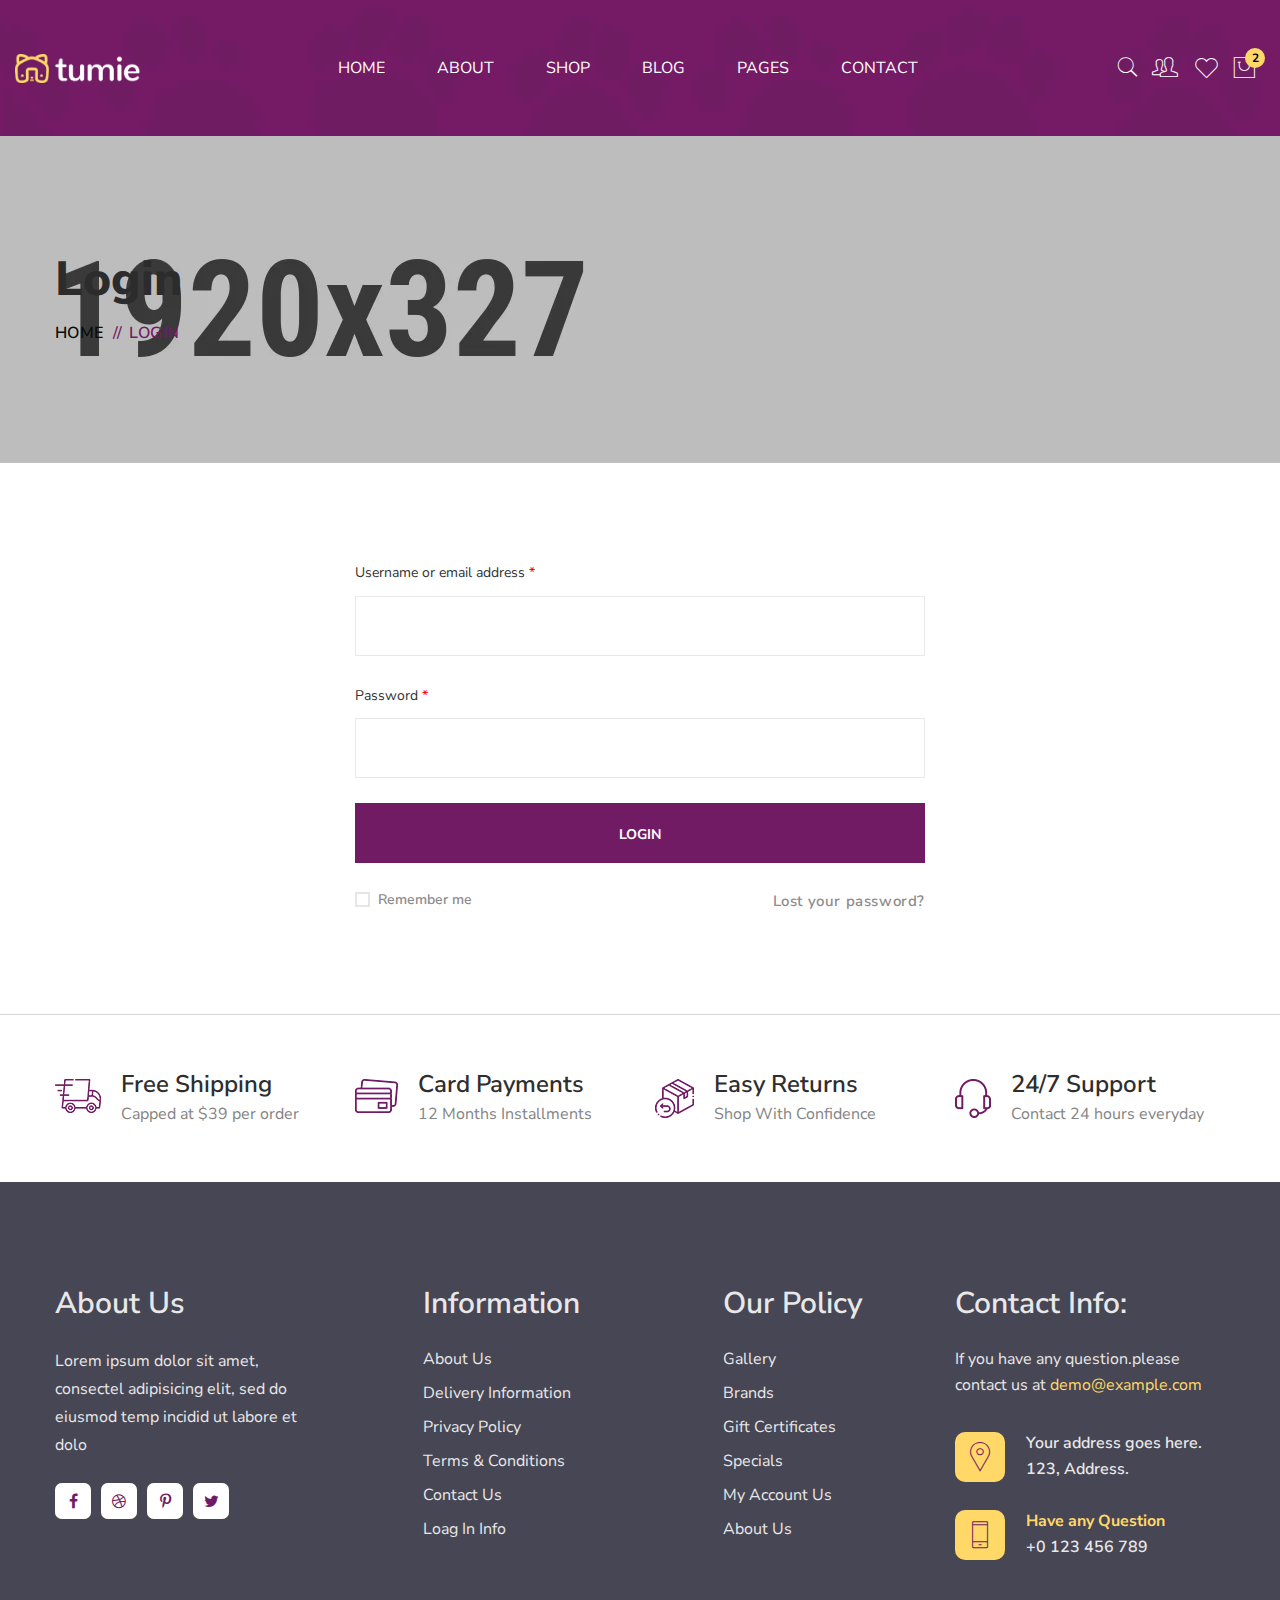
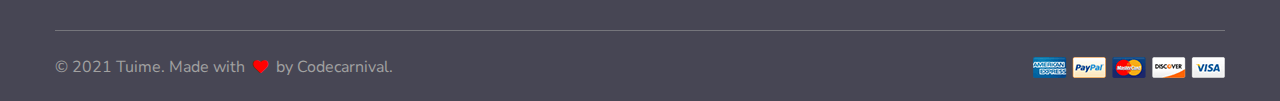
<file: account-login.html>
<!DOCTYPE html>
<html lang="zxx">

<head>
    <meta charset="utf-8">
    <meta http-equiv="X-UA-Compatible" content="IE=edge">
    <meta name="viewport" content="width=device-width, initial-scale=1.0" />
    <meta name="description" content="Tuime - Animal Food Website Template"/>
    <meta name="keywords" content="accessories, digital products, electronic html, modern, products, responsive"/>
    <meta name="author" content="hastech"/>

    <title>Login :: Tuime - Animal Food Website Template</title>

    <!--== Favicon ==-->
    <link rel="shortcut icon" href="assets/img/favicon.ico" type="image/x-icon" />

    <!--== Google Fonts ==-->
    <link rel="preconnect" href="https://fonts.googleapis.com">
    <link rel="preconnect" href="https://fonts.gstatic.com" crossorigin>
    <link href="https://fonts.googleapis.com/css2?family=Nunito+Sans:ital,wght@0,300;0,400;0,600;0,700;0,800;1,300;1,400;1,600&display=swap" rel="stylesheet">

    <!--== Bootstrap CSS ==-->
    <link href="assets/css/bootstrap.min.css" rel="stylesheet" />
    <!--== Font Awesome Min Icon CSS ==-->
    <link href="assets/css/font-awesome.min.css" rel="stylesheet" />
    <!--== 7 Stroke Icon CSS ==-->
    <link href="assets/css/pe-icon-7-stroke.css" rel="stylesheet" />
    <!--== Swiper CSS ==-->
    <link href="assets/css/swiper.min.css" rel="stylesheet" />
    <!--== Fancybox Min CSS ==-->
    <link href="assets/css/fancybox.min.css" rel="stylesheet" />
    <!--== Range Slider Min CSS ==-->
    <link href="assets/css/ion.rangeSlider.min.css" rel="stylesheet" />

    <!--== Main Style CSS ==-->
    <link href="assets/css/style.css" rel="stylesheet" />
</head>

<body>

<!--wrapper start-->
<div class="wrapper">

  <!--== Start Preloader Content ==-->
  <div class="preloader-wrap">
    <div class="preloader">
      <div class="dog-head"></div>
      <div class="dog-body"></div>
    </div>
  </div>
  <!--== End Preloader Content ==-->

  <!--== Start Header Wrapper ==-->
  <header class="header-area header-default" data-bg-img="assets/img/photos/header-bg.webp">
    <div class="container">
      <div class="row no-gutter align-items-center position-relative">
        <div class="col-12">
          <div class="header-align">
            <div class="header-align-start">
              <div class="header-logo-area">
                <a href="index.html">
                  <img class="logo-main" src="assets/img/logo-light.webp" alt="Logo" />
                </a>
              </div>
            </div>
            <div class="header-align-center">
              <div class="header-navigation-area position-relative">
                <ul class="main-menu nav">
                  <li class="has-submenu"><a href="#/"><span>Home</span></a>
                    <ul class="submenu-nav">
                      <li><a href="index.html"><span>Home One</span></a></li>
                      <li><a href="index-two.html"><span>Home Two</span></a></li>
                    </ul>
                  </li>
                  <li><a href="about-us.html"><span>About</span></a></li>
                  <li class="has-submenu position-static"><a href="#/"><span>Shop</span></a>
                    <ul class="submenu-nav submenu-nav-mega column-3">
                      <li class="mega-menu-item"><a href="#/" class="mega-title"><span>Shop Layout</span></a>
                        <ul>
                          <li><a href="shop-three-columns.html"><span>Shop 3 Column</span></a></li>
                          <li><a href="shop-four-columns.html"><span>Shop 4 Column</span></a></li>
                          <li><a href="shop-left-sidebar.html"><span>Shop Left Sidebar</span></a></li>
                          <li><a href="shop.html"><span>Shop Right Sidebar</span></a></li>
                        </ul>
                      </li>
                      <li class="mega-menu-item"><a href="#/" class="mega-title"><span>Single Product</span></a>
                        <ul>
                          <li><a href="single-normal-product.html"><span>Single Product Normal</span></a></li>
                          <li><a href="single-product.html"><span>Single Product Variable</span></a></li>
                          <li><a href="single-group-product.html"><span>Single Product Group</span></a></li>
                          <li><a href="single-affiliate-product.html"><span>Single Product Affiliate</span></a></li>
                        </ul>
                      </li>
                      <li class="mega-menu-item"><a href="#/" class="mega-title"><span>Others Pages</span></a>
                        <ul>
                          <li><a href="shop-cart.html"><span>Shopping Cart</span></a></li>
                          <li><a href="shop-checkout.html"><span>Checkout</span></a></li>
                          <li><a href="shop-wishlist.html"><span>Wishlist</span></a></li>
                          <li><a href="shop-compare.html"><span>Compare</span></a></li>
                        </ul>
                      </li>
                    </ul>
                  </li>
                  <li class="has-submenu"><a href="#/"><span>Blog</span></a>
                    <ul class="submenu-nav submenu-nav-mega">
                      <li class="mega-menu-item"><a href="#/" class="mega-title">Blog Layout</a>
                        <ul>
                          <li><a href="blog-grid.html">Blog Grid</a></li>
                          <li><a href="blog.html">Blog Left Sidebar</a></li>
                          <li><a href="blog-right-sidebar.html">Blog Right Sidebar</a></li>
                        </ul>
                      </li>
                      <li class="mega-menu-item"><a href="#/" class="mega-title">Single Blog</a>
                        <ul>
                          <li><a href="blog-details-no-sidebar.html">Blog Details</a></li>
                          <li><a href="blog-details.html">Blog Details Left Sidebar</a></li>
                          <li><a href="blog-details-right-sidebar.html">Blog Details Right Sidebar</a></li>
                        </ul>
                      </li>
                    </ul>
                  </li>
                  <li class="has-submenu"><a href="#/"><span>Pages</span></a>
                    <ul class="submenu-nav">
                      <li><a href="account.html"><span>Account</span></a></li>
                      <li><a href="account-login.html"><span>Login</span></a></li>
                      <li><a href="account-register.html"><span>Register</span></a></li>
                      <li><a href="page-not-found.html"><span>Page Not Found</span></a></li>
                    </ul>
                  </li>
                  <li><a href="contact.html"><span>Contact</span></a></li>
                </ul>
              </div>
            </div>
            <div class="header-align-end">
              <div class="header-action-area">
                <div class="shopping-search">
                  <button class="shopping-search-btn" type="button" data-bs-toggle="offcanvas" data-bs-target="#AsideOffcanvasSearch" aria-controls="AsideOffcanvasSearch"><i class="pe-7s-search icon"></i></button>
                </div>
                <div class="shopping-account">
                  <a class="shopping-account-btn" href="account-login.html">
                    <i class="pe-7s-users icon"></i>
                  </a>
                </div>
                <div class="shopping-wishlist">
                  <a class="shopping-wishlist-btn" href="shop-wishlist.html">
                    <i class="pe-7s-like icon"></i>
                  </a>
                </div>
                <div class="shopping-cart">
                  <button class="shopping-cart-btn" type="button" data-bs-toggle="offcanvas" data-bs-target="#AsideOffcanvasCart" aria-controls="AsideOffcanvasCart">
                    <i class="pe-7s-shopbag icon"></i>
                    <sup class="shop-count">2</sup>
                  </button>
                </div>
                <button class="btn-menu" type="button" data-bs-toggle="offcanvas" data-bs-target="#AsideOffcanvasMenu" aria-controls="AsideOffcanvasMenu">
                  <i class="pe-7s-menu"></i>
                </button>
              </div>
            </div>
          </div>
        </div>
      </div>
    </div>
  </header>
  <!--== End Header Wrapper ==-->
  
  <main class="main-content">
    <!--== Start Page Header Area Wrapper ==-->
    <div class="page-header-area" data-bg-img="assets/img/photos/bg1.webp">
      <div class="container pt--0 pb--0">
        <div class="row">
          <div class="col-12">
            <div class="page-header-content">
              <h2 class="title">Login</h2>
              <nav class="breadcrumb-area">
                <ul class="breadcrumb">
                  <li><a href="index.html">Home</a></li>
                  <li class="breadcrumb-sep">//</li>
                  <li>Login</li>
                </ul>
              </nav>
            </div>
          </div>
        </div>
      </div>
    </div>
    <!--== End Page Header Area Wrapper ==-->

    <!--== Start My Account Area Wrapper ==-->
    <section class="account-area">
      <div class="container">
        <div class="row">
          <div class="col-12">
            <div class="login-form-content">
              <form action="#">
                <div class="row">
                  <div class="col-12">
                    <div class="form-group">
                      <label for="username">Username or email address <span class="required">*</span></label>
                      <input id="username" class="form-control" type="email">
                    </div>
                  </div>
                  <div class="col-12">
                    <div class="form-group">
                      <label for="password">Password <span class="required">*</span></label>
                      <input id="password" class="form-control" type="password">
                    </div>
                  </div>
                  <div class="col-12">
                    <div class="form-group">
                      <a class="btn-login" href="account.html">Login</a>
                    </div>
                  </div>
                  <div class="col-12">
                    <div class="form-group account-info-group mb--0">
                      <div class="rememberme-account">
                        <div class="form-check">
                          <input class="form-check-input" type="checkbox" value="" id="defaultCheck1">
                          <label class="form-check-label" for="defaultCheck1">Remember me</label>
                        </div>
                      </div>
                      <a class="lost-password" href="account-register.html">Lost your password?</a>
                    </div>
                  </div>
                </div>
              </form>
            </div>
          </div>
        </div>
      </div>
    </section>
    <!--== End My Account Area Wrapper ==-->

    <!--== Start Feature Area Wrapper ==-->
    <div class="feature-area">
      <div class="container">
        <div class="row">
          <div class="col-lg-3">
            <div class="feature-icon-box">
              <div class="icon-box">
                <img class="icon-img" src="assets/img/icons/f1.webp" width="46" height="34" alt="Icon-HasTech">
              </div>
              <div class="content">
                <h5 class="title">Free Shipping</h5>
                <p>Capped at $39 per order</p>
              </div>
            </div>
          </div>
          <div class="col-lg-3">
            <div class="feature-icon-box">
              <div class="icon-box">
                <img class="icon-img" src="assets/img/icons/f2.webp" width="43" height="34" alt="Icon-HasTech">
              </div>
              <div class="content">
                <h5 class="title">Card Payments</h5>
                <p>12 Months Installments</p>
              </div>
            </div>
          </div>
          <div class="col-lg-3">
            <div class="feature-icon-box">
              <div class="icon-box">
                <img class="icon-img" src="assets/img/icons/f3.webp" width="39" height="39" alt="Icon-HasTech">
              </div>
              <div class="content">
                <h5 class="title">Easy Returns</h5>
                <p>Shop With Confidence</p>
              </div>
            </div>
          </div>
          <div class="col-lg-3">
            <div class="feature-icon-box">
              <div class="icon-box">
                <img class="icon-img" src="assets/img/icons/f4.webp" width="36" height="39" alt="Icon-HasTech">
              </div>
              <div class="content">
                <h5 class="title">24/7 Support</h5>
                <p>Contact 24 hours everyday</p>
              </div>
            </div>
          </div>
        </div>
      </div>
    </div>
    <!--== End Feature Area Wrapper ==-->
  </main>

  <!--== Start Footer Area Wrapper ==-->
  <footer class="footer-area">
    <!--== Start Footer Main ==-->
    <div class="footer-main">
      <div class="container pt--0 pb--0">
        <div class="row">
          <div class="col-md-6 col-lg-3">
            <div class="widget-item widget-about">
              <h4 class="widget-title">About Us</h4>
              <p class="desc">Lorem ipsum dolor sit amet, consectel adipisicing elit, sed do eiusmod temp incidid ut labore et dolo</p>
              <div class="social-icons">
                <a href="https://www.facebook.com/" target="_blank" rel="noopener"><i class="fa fa-facebook"></i></a>
                <a href="https://dribbble.com/" target="_blank" rel="noopener"><i class="fa fa-dribbble"></i></a>
                <a href="https://www.pinterest.com/" target="_blank" rel="noopener"><i class="fa fa-pinterest-p"></i></a>
                <a href="https://twitter.com/" target="_blank" rel="noopener"><i class="fa fa-twitter"></i></a>
              </div>
            </div>
          </div>
          <div class="col-md-6 col-lg-3">
            <div class="widget-item nav-menu-item1">
              <h4 class="widget-title">Information</h4>
              <h4 class="widget-collapsed-title collapsed" data-bs-toggle="collapse" data-bs-target="#widgetId-1">Information</h4>
              <div id="widgetId-1" class="collapse widget-collapse-body">
                <div class="collapse-body">
                  <div class="widget-menu-wrap">
                    <ul class="nav-menu">
                      <li><a href="about-us.html">About Us</a></li>
                      <li><a href="account-login.html">Delivery Information</a></li>
                      <li><a href="account-login.html">Privacy Policy</a></li>
                      <li><a href="account-login.html">Terms & Conditions</a></li>
                      <li><a href="contact.html">Contact Us</a></li>
                      <li><a href="account-login.html">Loag In Info</a></li>
                    </ul>
                  </div>
                </div>
              </div>
            </div>
          </div>
          <div class="col-md-6 col-lg-3">
            <div class="widget-item nav-menu-item2">
              <h4 class="widget-title">Our Policy</h4>
              <h4 class="widget-collapsed-title collapsed" data-bs-toggle="collapse" data-bs-target="#widgetId-2">Our Policy</h4>
              <div id="widgetId-2" class="collapse widget-collapse-body">
                <div class="collapse-body">
                  <div class="widget-menu-wrap">
                    <ul class="nav-menu">
                      <li><a href="account-login.html">Gallery</a></li>
                      <li><a href="shop.html">Brands</a></li>
                      <li><a href="account-login.html">Gift Certificates</a></li>
                      <li><a href="shop.html">Specials</a></li>
                      <li><a href="account.html">My Account Us</a></li>
                      <li><a href="about-us.html">About Us</a></li>
                    </ul>
                  </div>
                </div>
              </div>
            </div>
          </div>
          <div class="col-md-6 col-lg-3">
            <div class="widget-item">
              <h4 class="widget-title">Contact Info:</h4>
              <h4 class="widget-collapsed-title collapsed" data-bs-toggle="collapse" data-bs-target="#widgetId-3">Contact Info:</h4>
              <div id="widgetId-3" class="collapse widget-collapse-body">
                <div class="collapse-body">
                  <div class="widget-contact-info">
                    <p class="contact-info-desc">If you have any question.please contact us at <a href="mailto://demo@example.com">demo@example.com</a></p>
                    <div class="contact-item">
                      <div class="icon">
                        <i class="pe-7s-map-marker"></i>
                      </div>
                      <div class="info">
                        <p>Your address goes here. <br>123, Address.</p>
                      </div>
                    </div>
                    <div class="contact-item phone-info">
                      <div class="icon">
                        <i class="pe-7s-phone"></i>
                      </div>
                      <div class="info">
                        <p><span>Have any Question</span> <br><a href="tel://0123456789">+0 123 456 789</a></p>
                      </div>
                    </div>
                  </div>
                </div>
              </div>
            </div>
          </div>
        </div>
      </div>
    </div>
    <!--== End Footer Main ==-->

    <!--== Start Footer Bottom ==-->
    <div class="footer-bottom">
      <div class="container pt--0 pb--0">
        <div class="row">
          <div class="col-12">
            <div class="footer-bottom-content">
              <p class="copyright">© 2021 Tuime. Made with <i class="fa fa-heart"></i> by <a target="_blank" href="https://themeforest.net/user/codecarnival">Codecarnival.</a></p>
              <div class="payment">
                <a href="account.html"><img src="assets/img/photos/payment.webp" width="192" height="21" alt="Payment Logo"></a>
              </div>
            </div>
          </div>
        </div>
      </div>
    </div>
    <!--== End Footer Bottom ==-->
  </footer>
  <!--== End Footer Area Wrapper ==-->

  <!--== Scroll Top Button ==-->
  <div id="scroll-to-top" class="scroll-to-top"><span class="fa fa-angle-up"></span></div>

  <!--== Start Product Quick Wishlist Modal ==-->
  <aside class="product-action-modal modal fade" id="action-WishlistModal" tabindex="-1" aria-hidden="true">
    <div class="modal-dialog modal-dialog-centered">
      <div class="modal-content">
        <div class="modal-body">
          <div class="product-action-view-content">
            <button type="button" class="btn-close" data-bs-dismiss="modal">
              <i class="pe-7s-close"></i>
            </button>
            <div class="modal-action-messages">
              <i class="pe-7s-check"></i>  Added to wishlist successfully!
            </div>
            <div class="modal-action-product">
              <div class="thumb">
                <img src="assets/img/shop/modal1.webp" alt="Organic Food Juice" width="466" height="320">
              </div>
              <h4 class="product-name"><a href="single-product.html">Joust Duffle Bag</a></h4>
            </div>
          </div>
        </div>
      </div>
    </div>
  </aside>
  <!--== End Product Quick Wishlist Modal ==-->

  <!--== Start Product Quick Add Cart Modal ==-->
  <aside class="product-action-modal modal fade" id="action-CartAddModal" tabindex="-1" aria-hidden="true">
    <div class="modal-dialog modal-dialog-centered">
      <div class="modal-content">
        <div class="modal-body">
          <div class="product-action-view-content">
            <button type="button" class="btn-close" data-bs-dismiss="modal">
              <i class="pe-7s-close"></i>
            </button>
            <div class="modal-action-messages">
              <i class="pe-7s-check"></i>  Added to cart successfully!
            </div>
            <div class="modal-action-product">
              <div class="thumb">
                <img src="assets/img/shop/modal1.webp" alt="Organic Food Juice" width="466" height="320">
              </div>
              <h4 class="product-name"><a href="single-product.html">Joust Duffle Bag</a></h4>
            </div>
          </div>
        </div>
      </div>
    </div>
  </aside>
  <!--== End Product Quick Add Cart Modal ==-->

  <!--== Start Product Quick View Modal ==-->
  <aside class="product-cart-view-modal modal fade" id="action-QuickViewModal" tabindex="-1" aria-hidden="true">
    <div class="modal-dialog modal-dialog-centered">
      <div class="modal-content">
        <div class="modal-body">
          <div class="product-quick-view-content">
            <button type="button" class="btn-close" data-bs-dismiss="modal">
              <span class="pe-7s-close"></span>
            </button>
            <div class="container pt--0 pb--0">
              <div class="row">
                <div class="col-lg-6">
                  <!--== Start Product Thumbnail Area ==-->
                  <div class="product-single-thumb">
                    <img src="assets/img/shop/quick-view1.webp" width="544" height="560" alt="Image-HasTech">
                  </div>
                  <!--== End Product Thumbnail Area ==-->
                </div>
                <div class="col-lg-6">
                  <!--== Start Product Info Area ==-->
                  <div class="product-single-info">
                    <h3 class="main-title">Joust Duffle Bag</h3>
                    <div class="prices">
                      <span class="price">$20.19</span>
                    </div>
                    <div class="rating-box-wrap">
                      <div class="rating-box">
                        <i class="fa fa-star"></i>
                        <i class="fa fa-star"></i>
                        <i class="fa fa-star"></i>
                        <i class="fa fa-star"></i>
                        <i class="fa fa-star"></i>
                      </div>
                      <div class="review-status">
                        <a href="javascript:void(0)">(5 Customer Review)</a>
                      </div>
                    </div>
                    <p>Lorem ipsum dolor sit amet, consectetur adipis elit, sed do eiusmod tempor incidid ut labore et dolore magna aliqua. Ut enim ad minim veniam, quis nol exercitation ullamco laboris nisi ut aliquip ex ea commodo consequat. Duis aute irure dolor in reprehenderit in voluptate</p>
                    <div class="product-single-meta">
                      <ul>
                        <li><span>SKU:</span> Ch-256xl</li>
                        <li><span>Categories:</span> 
                          <a href="shop.html">Pet Food. eCommerce</a>
                        </li>
                        <li><span>Tags:</span> 
                          <a href="shop.html">Petfood. Pet</a>,
                          <a href="shop.html">Animal.</a>
                        </li>
                      </ul>
                    </div>
                    <div class="product-quick-action">
                      <div class="qty-wrap">
                        <div class="pro-qty">
                          <input type="text" title="Quantity" value="01">
                        </div>
                      </div>
                      <button type="button" class="btn-product-cart" data-bs-toggle="modal" data-bs-target="#action-CartAddModal">
                        Add To Cart
                      </button>
                        <button type="button" class="btn-product-wishlist" data-bs-toggle="modal" data-bs-target="#action-WishlistModal">
                          <i class="pe-7s-like"></i>
                        </button>
                      <button type="button" class="btn-product-quick-view" data-bs-toggle="modal" data-bs-target="#action-QuickViewModal">
                        <i class="pe-7s-look"></i>
                      </button>
                    </div>
                  </div>
                  <!--== End Product Info Area ==-->
                </div>
              </div>
            </div>
          </div>
        </div>
      </div>
    </div>
  </aside>
  <!--== End Product Quick View Modal ==-->

  <!--== Start Aside Cart ==-->
  <aside class="aside-cart-wrapper offcanvas offcanvas-end" tabindex="-1" id="AsideOffcanvasCart" aria-labelledby="offcanvasRightLabel">
    <div class="offcanvas-header">
      <h1 class="d-none" id="offcanvasRightLabel">Shopping Cart</h1>
      <button class="btn-aside-cart-close" data-bs-dismiss="offcanvas" aria-label="Close">Shopping Cart <i class="fa fa-chevron-right"></i></button>
    </div>
    <div class="offcanvas-body">
      <ul class="aside-cart-product-list">
        <li class="aside-product-list-item">
          <a href="#/" class="remove">×</a>
          <a href="single-product.html">
            <img src="assets/img/shop/product-mini/1.webp" width="90" height="110" alt="Image-HasTech">
            <span class="product-title">Leather Mens Slipper</span>
          </a>
          <span class="product-price">1 × £69.99</span>
        </li>
        <li class="aside-product-list-item">
          <a href="#/" class="remove">×</a>
          <a href="single-product.html">
            <img src="assets/img/shop/product-mini/2.webp" width="90" height="110" alt="Image-HasTech">
            <span class="product-title">Quickiin Mens shoes</span>
          </a>
          <span class="product-price">1 × £20.00</span>
        </li>
      </ul>
      <p class="cart-total"><span>Subtotal:</span><span class="amount">£89.99</span></p>
      <a class="btn-total" href="shop-cart.html">View cart</a>
      <a class="btn-total" href="shop-checkout.html">Checkout</a>
      <a class="d-block text-end lh-1" href="shop-checkout.html"><img src="assets/img/photos/paypal.webp" width="133" height="26" alt="Has-image"></a>
    </div>
  </aside>
  <!--== End Aside Cart ==-->

  <!--== Start Aside Search Form ==-->
  <aside class="aside-search-box-wrapper offcanvas offcanvas-top" tabindex="-1" id="AsideOffcanvasSearch" aria-labelledby="offcanvasTopLabel">
    <div class="offcanvas-header">
      <h5 class="d-none" id="offcanvasTopLabel">Aside Search</h5>
      <button type="button" class="btn-close" data-bs-dismiss="offcanvas" aria-label="Close"><i class="pe-7s-close"></i></button>
    </div>
    <div class="offcanvas-body">
      <div class="container pt--0 pb--0">
        <div class="search-box-form-wrap">
          <div class="search-note">
            <p>Start typing and press Enter to search</p>
          </div>
          <form action="#" method="post">
            <div class="search-form position-relative">
              <label for="search-input" class="visually-hidden">Search</label>
              <input id="search-input" type="search" class="form-control" placeholder="Search entire store…">
              <button class="search-button"><i class="fa fa-search"></i></button>
            </div>
          </form>
        </div>
      </div>
    </div>
  </aside>
  <!--== End Aside Search Form ==-->

  <!--== Start Aside Menu ==-->
  <aside class="off-canvas-wrapper offcanvas offcanvas-start" tabindex="-1" id="AsideOffcanvasMenu" aria-labelledby="offcanvasExampleLabel">
    <div class="offcanvas-header">
      <h1 class="d-none" id="offcanvasExampleLabel">Aside Menu</h1>
      <button class="btn-menu-close" data-bs-dismiss="offcanvas" aria-label="Close">menu <i class="fa fa-chevron-left"></i></button>
    </div>
    <div class="offcanvas-body">
      <nav id="offcanvasNav" class="offcanvas-menu-nav">
        <ul>
          <li class="offcanvas-nav-parent">
            <a class="offcanvas-nav-item" href="javascript:void(0)">Home</a>
            <ul>
              <li><a href="index.html"><span>Home One</span></a></li>
              <li><a href="index-two.html"><span>Home Two</span></a></li>
            </ul>
          </li>

          <li class="offcanvas-nav-parent"><a class="offcanvas-nav-item" href="about-us.html">About</a></li>

          <li class="offcanvas-nav-parent">
            <a class="offcanvas-nav-item" href="javascript:void(0)">Shop</a>
            <ul>
              <li>
                <a class="offcanvas-nav-item" href="javascript:void(0)">Shop Layouts</a>
                <ul>
                  <li><a href="shop-three-columns.html"><span>Shop 3 Column</span></a></li>
                  <li><a href="shop-four-columns.html"><span>Shop 4 Column</span></a></li>
                  <li><a href="shop-left-sidebar.html"><span>Shop Left Sidebar</span></a></li>
                  <li><a href="shop.html"><span>Shop Right Sidebar</span></a></li>
                </ul>
              </li>
              <li>
                <a class="offcanvas-nav-item" href="javascript:void(0)">Single Product</a>
                <ul>
                  <li><a href="single-normal-product.html"><span>Single Product Normal</span></a></li>
                  <li><a href="single-product.html"><span>Single Product Variable</span></a></li>
                  <li><a href="single-group-product.html"><span>Single Product Group</span></a></li>
                  <li><a href="single-affiliate-product.html"><span>Single Product Affiliate</span></a></li>
                </ul>
              </li>
              <li>
                <a class="offcanvas-nav-item" href="javascript:void(0)">Others Pages</a>
                <ul>
                  <li><a href="shop-cart.html"><span>Shopping Cart</span></a></li>
                  <li><a href="shop-checkout.html"><span>Checkout</span></a></li>
                  <li><a href="shop-wishlist.html"><span>Wishlist</span></a></li>
                  <li><a href="shop-compare.html"><span>Compare</span></a></li>
                </ul>
              </li>
            </ul>
          </li>

          <li class="offcanvas-nav-parent">
            <a class="offcanvas-nav-item" href="javascript:void(0)">Blog</a>
            <ul>
              <li>
                <a class="offcanvas-nav-item" href="javascript:void(0)">Blog Layout</a>
                <ul>
                  <li><a href="blog-grid.html">Blog Grid</a></li>
                  <li><a href="blog.html">Blog Left Sidebar</a></li>
                  <li><a href="blog-right-sidebar.html">Blog Right Sidebar</a></li>
                </ul>
              </li>
              <li>
                <a class="offcanvas-nav-item" href="javascript:void(0)">Single Blog</a>
                <ul>
                  <li><a href="blog-details-no-sidebar.html">Blog Details</a></li>
                  <li><a href="blog-details.html">Blog Details Left Sidebar</a></li>
                  <li><a href="blog-details-right-sidebar.html">Blog Details Right Sidebar</a></li>
                </ul>
              </li>
            </ul>
          </li>

          <li class="offcanvas-nav-parent">
            <a class="offcanvas-nav-item" href="javascript:void(0)">Pages</a>
            <ul>
              <li><a href="account.html"><span>Account</span></a></li>
              <li><a href="account-login.html"><span>Login</span></a></li>
              <li><a href="account-register.html"><span>Register</span></a></li>
              <li><a href="page-not-found.html"><span>Page Not Found</span></a></li>
            </ul>
          </li>

          <li class="offcanvas-nav-parent"><a class="offcanvas-nav-item" href="contact.html">Contact</a></li>
        </ul>
      </nav>
    </div>
  </aside>
  <!--== End Aside Menu ==-->
</div>

<!--=======================Javascript============================-->

<!--=== jQuery Modernizr Min Js ===-->
<script src="assets/js/modernizr.js"></script>
<!--=== jQuery Min Js ===-->
<script src="assets/js/jquery-main.js"></script>
<!--=== jQuery Migration Min Js ===-->
<script src="assets/js/jquery-migrate.js"></script>
<!--=== jQuery Popper Min Js ===-->
<script src="assets/js/popper.min.js"></script>
<!--=== jQuery Bootstrap Min Js ===-->
<script src="assets/js/bootstrap.min.js"></script>
<!--=== jQuery Swiper Min Js ===-->
<script src="assets/js/swiper.min.js"></script>
<!--=== jQuery Fancybox Min Js ===-->
<script src="assets/js/fancybox.min.js"></script>
<!--=== jQuery Countdown Min Js ===-->
<script src="assets/js/countdown.js"></script>
<!--=== jQuery Isotope Min Js ===-->
<script src="assets/js/isotope.pkgd.min.js"></script>
<!--=== jQuery Range Slider Min Js ===-->
<script src="assets/js/ion.rangeSlider.min.js"></script>

<!--=== jQuery Custom Js ===-->
<script src="assets/js/custom.js"></script>

</body>

</html>
</file>
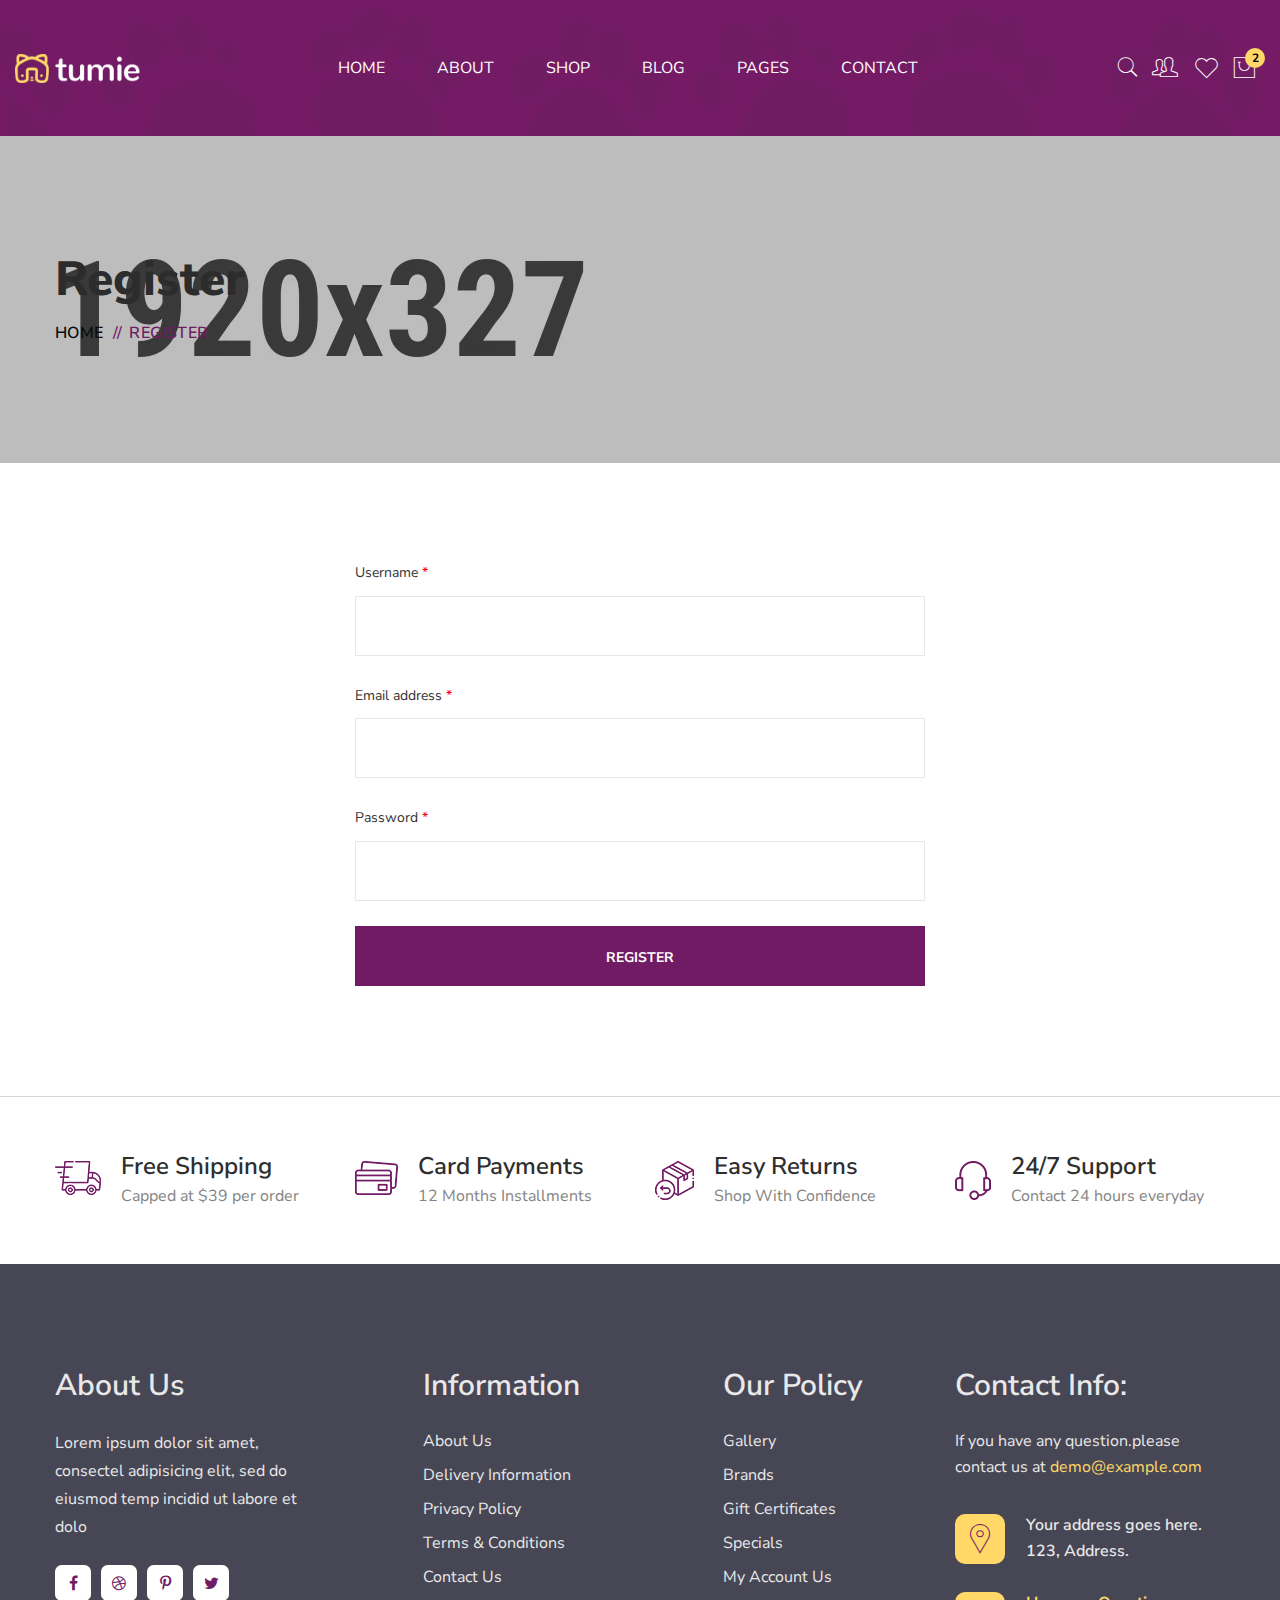
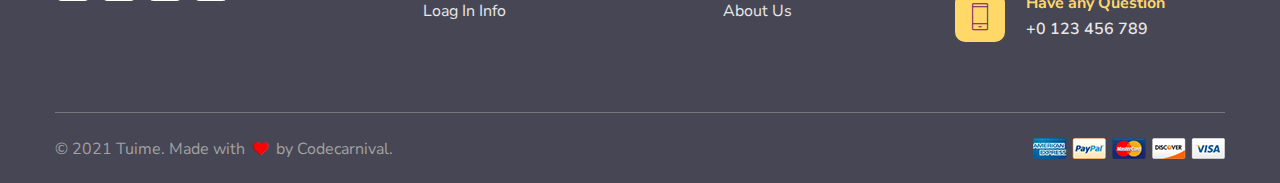
<file: account-register.html>
<!DOCTYPE html>
<html lang="zxx">

<head>
    <meta charset="utf-8">
    <meta http-equiv="X-UA-Compatible" content="IE=edge">
    <meta name="viewport" content="width=device-width, initial-scale=1.0" />
    <meta name="description" content="Tuime - Animal Food Website Template"/>
    <meta name="keywords" content="accessories, digital products, electronic html, modern, products, responsive"/>
    <meta name="author" content="hastech"/>

    <title>Register :: Tuime - Animal Food Website Template</title>

    <!--== Favicon ==-->
    <link rel="shortcut icon" href="assets/img/favicon.ico" type="image/x-icon" />

    <!--== Google Fonts ==-->
    <link rel="preconnect" href="https://fonts.googleapis.com">
    <link rel="preconnect" href="https://fonts.gstatic.com" crossorigin>
    <link href="https://fonts.googleapis.com/css2?family=Nunito+Sans:ital,wght@0,300;0,400;0,600;0,700;0,800;1,300;1,400;1,600&display=swap" rel="stylesheet">

    <!--== Bootstrap CSS ==-->
    <link href="assets/css/bootstrap.min.css" rel="stylesheet" />
    <!--== Font Awesome Min Icon CSS ==-->
    <link href="assets/css/font-awesome.min.css" rel="stylesheet" />
    <!--== 7 Stroke Icon CSS ==-->
    <link href="assets/css/pe-icon-7-stroke.css" rel="stylesheet" />
    <!--== Swiper CSS ==-->
    <link href="assets/css/swiper.min.css" rel="stylesheet" />
    <!--== Fancybox Min CSS ==-->
    <link href="assets/css/fancybox.min.css" rel="stylesheet" />
    <!--== Range Slider Min CSS ==-->
    <link href="assets/css/ion.rangeSlider.min.css" rel="stylesheet" />

    <!--== Main Style CSS ==-->
    <link href="assets/css/style.css" rel="stylesheet" />
</head>

<body>

<!--wrapper start-->
<div class="wrapper">

  <!--== Start Preloader Content ==-->
  <div class="preloader-wrap">
    <div class="preloader">
      <div class="dog-head"></div>
      <div class="dog-body"></div>
    </div>
  </div>
  <!--== End Preloader Content ==-->

  <!--== Start Header Wrapper ==-->
  <header class="header-area header-default" data-bg-img="assets/img/photos/header-bg.webp">
    <div class="container">
      <div class="row no-gutter align-items-center position-relative">
        <div class="col-12">
          <div class="header-align">
            <div class="header-align-start">
              <div class="header-logo-area">
                <a href="index.html">
                  <img class="logo-main" src="assets/img/logo-light.webp" alt="Logo" />
                </a>
              </div>
            </div>
            <div class="header-align-center">
              <div class="header-navigation-area position-relative">
                <ul class="main-menu nav">
                  <li class="has-submenu"><a href="#/"><span>Home</span></a>
                    <ul class="submenu-nav">
                      <li><a href="index.html"><span>Home One</span></a></li>
                      <li><a href="index-two.html"><span>Home Two</span></a></li>
                    </ul>
                  </li>
                  <li><a href="about-us.html"><span>About</span></a></li>
                  <li class="has-submenu position-static"><a href="#/"><span>Shop</span></a>
                    <ul class="submenu-nav submenu-nav-mega column-3">
                      <li class="mega-menu-item"><a href="#/" class="mega-title"><span>Shop Layout</span></a>
                        <ul>
                          <li><a href="shop-three-columns.html"><span>Shop 3 Column</span></a></li>
                          <li><a href="shop-four-columns.html"><span>Shop 4 Column</span></a></li>
                          <li><a href="shop-left-sidebar.html"><span>Shop Left Sidebar</span></a></li>
                          <li><a href="shop.html"><span>Shop Right Sidebar</span></a></li>
                        </ul>
                      </li>
                      <li class="mega-menu-item"><a href="#/" class="mega-title"><span>Single Product</span></a>
                        <ul>
                          <li><a href="single-normal-product.html"><span>Single Product Normal</span></a></li>
                          <li><a href="single-product.html"><span>Single Product Variable</span></a></li>
                          <li><a href="single-group-product.html"><span>Single Product Group</span></a></li>
                          <li><a href="single-affiliate-product.html"><span>Single Product Affiliate</span></a></li>
                        </ul>
                      </li>
                      <li class="mega-menu-item"><a href="#/" class="mega-title"><span>Others Pages</span></a>
                        <ul>
                          <li><a href="shop-cart.html"><span>Shopping Cart</span></a></li>
                          <li><a href="shop-checkout.html"><span>Checkout</span></a></li>
                          <li><a href="shop-wishlist.html"><span>Wishlist</span></a></li>
                          <li><a href="shop-compare.html"><span>Compare</span></a></li>
                        </ul>
                      </li>
                    </ul>
                  </li>
                  <li class="has-submenu"><a href="#/"><span>Blog</span></a>
                    <ul class="submenu-nav submenu-nav-mega">
                      <li class="mega-menu-item"><a href="#/" class="mega-title">Blog Layout</a>
                        <ul>
                          <li><a href="blog-grid.html">Blog Grid</a></li>
                          <li><a href="blog.html">Blog Left Sidebar</a></li>
                          <li><a href="blog-right-sidebar.html">Blog Right Sidebar</a></li>
                        </ul>
                      </li>
                      <li class="mega-menu-item"><a href="#/" class="mega-title">Single Blog</a>
                        <ul>
                          <li><a href="blog-details-no-sidebar.html">Blog Details</a></li>
                          <li><a href="blog-details.html">Blog Details Left Sidebar</a></li>
                          <li><a href="blog-details-right-sidebar.html">Blog Details Right Sidebar</a></li>
                        </ul>
                      </li>
                    </ul>
                  </li>
                  <li class="has-submenu"><a href="#/"><span>Pages</span></a>
                    <ul class="submenu-nav">
                      <li><a href="account.html"><span>Account</span></a></li>
                      <li><a href="account-login.html"><span>Login</span></a></li>
                      <li><a href="account-register.html"><span>Register</span></a></li>
                      <li><a href="page-not-found.html"><span>Page Not Found</span></a></li>
                    </ul>
                  </li>
                  <li><a href="contact.html"><span>Contact</span></a></li>
                </ul>
              </div>
            </div>
            <div class="header-align-end">
              <div class="header-action-area">
                <div class="shopping-search">
                  <button class="shopping-search-btn" type="button" data-bs-toggle="offcanvas" data-bs-target="#AsideOffcanvasSearch" aria-controls="AsideOffcanvasSearch"><i class="pe-7s-search icon"></i></button>
                </div>
                <div class="shopping-account">
                  <a class="shopping-account-btn" href="account-login.html">
                    <i class="pe-7s-users icon"></i>
                  </a>
                </div>
                <div class="shopping-wishlist">
                  <a class="shopping-wishlist-btn" href="shop-wishlist.html">
                    <i class="pe-7s-like icon"></i>
                  </a>
                </div>
                <div class="shopping-cart">
                  <button class="shopping-cart-btn" type="button" data-bs-toggle="offcanvas" data-bs-target="#AsideOffcanvasCart" aria-controls="AsideOffcanvasCart">
                    <i class="pe-7s-shopbag icon"></i>
                    <sup class="shop-count">2</sup>
                  </button>
                </div>
                <button class="btn-menu" type="button" data-bs-toggle="offcanvas" data-bs-target="#AsideOffcanvasMenu" aria-controls="AsideOffcanvasMenu">
                  <i class="pe-7s-menu"></i>
                </button>
              </div>
            </div>
          </div>
        </div>
      </div>
    </div>
  </header>
  <!--== End Header Wrapper ==-->
  
  <main class="main-content">
    <!--== Start Page Header Area Wrapper ==-->
    <div class="page-header-area" data-bg-img="assets/img/photos/bg1.webp">
      <div class="container pt--0 pb--0">
        <div class="row">
          <div class="col-12">
            <div class="page-header-content">
              <h2 class="title">Register</h2>
              <nav class="breadcrumb-area">
                <ul class="breadcrumb">
                  <li><a href="index.html">Home</a></li>
                  <li class="breadcrumb-sep">//</li>
                  <li>Register</li>
                </ul>
              </nav>
            </div>
          </div>
        </div>
      </div>
    </div>
    <!--== End Page Header Area Wrapper ==-->

    <!--== Start My Account Area Wrapper ==-->
    <section class="account-area">
      <div class="container">
        <div class="row">
          <div class="col-12">
            <div class="register-form-content">
              <form action="#">
                <div class="row">
                  <div class="col-12">
                    <div class="form-group">
                      <label for="username">Username <span class="required">*</span></label>
                      <input id="username" class="form-control" type="email">
                    </div>
                  </div>
                  <div class="col-12">
                    <div class="form-group">
                      <label for="email">Email address <span class="required">*</span></label>
                      <input id="email" class="form-control" type="email">
                    </div>
                  </div>
                  <div class="col-12">
                    <div class="form-group">
                      <label for="password">Password <span class="required">*</span></label>
                      <input id="password" class="form-control" type="password">
                    </div>
                  </div>
                  <div class="col-12">
                    <div class="form-group mb--0">
                      <a class="btn-register" href="shop.html">Register</a>
                    </div>
                  </div>
                </div>
              </form>
            </div>
          </div>
        </div>
      </div>
    </section>
    <!--== End My Account Area Wrapper ==-->

    <!--== Start Feature Area Wrapper ==-->
    <div class="feature-area">
      <div class="container">
        <div class="row">
          <div class="col-lg-3">
            <div class="feature-icon-box">
              <div class="icon-box">
                <img class="icon-img" src="assets/img/icons/f1.webp" width="46" height="34" alt="Icon-HasTech">
              </div>
              <div class="content">
                <h5 class="title">Free Shipping</h5>
                <p>Capped at $39 per order</p>
              </div>
            </div>
          </div>
          <div class="col-lg-3">
            <div class="feature-icon-box">
              <div class="icon-box">
                <img class="icon-img" src="assets/img/icons/f2.webp" width="43" height="34" alt="Icon-HasTech">
              </div>
              <div class="content">
                <h5 class="title">Card Payments</h5>
                <p>12 Months Installments</p>
              </div>
            </div>
          </div>
          <div class="col-lg-3">
            <div class="feature-icon-box">
              <div class="icon-box">
                <img class="icon-img" src="assets/img/icons/f3.webp" width="39" height="39" alt="Icon-HasTech">
              </div>
              <div class="content">
                <h5 class="title">Easy Returns</h5>
                <p>Shop With Confidence</p>
              </div>
            </div>
          </div>
          <div class="col-lg-3">
            <div class="feature-icon-box">
              <div class="icon-box">
                <img class="icon-img" src="assets/img/icons/f4.webp" width="36" height="39" alt="Icon-HasTech">
              </div>
              <div class="content">
                <h5 class="title">24/7 Support</h5>
                <p>Contact 24 hours everyday</p>
              </div>
            </div>
          </div>
        </div>
      </div>
    </div>
    <!--== End Feature Area Wrapper ==-->
  </main>

  <!--== Start Footer Area Wrapper ==-->
  <footer class="footer-area">
    <!--== Start Footer Main ==-->
    <div class="footer-main">
      <div class="container pt--0 pb--0">
        <div class="row">
          <div class="col-md-6 col-lg-3">
            <div class="widget-item widget-about">
              <h4 class="widget-title">About Us</h4>
              <p class="desc">Lorem ipsum dolor sit amet, consectel adipisicing elit, sed do eiusmod temp incidid ut labore et dolo</p>
              <div class="social-icons">
                <a href="https://www.facebook.com/" target="_blank" rel="noopener"><i class="fa fa-facebook"></i></a>
                <a href="https://dribbble.com/" target="_blank" rel="noopener"><i class="fa fa-dribbble"></i></a>
                <a href="https://www.pinterest.com/" target="_blank" rel="noopener"><i class="fa fa-pinterest-p"></i></a>
                <a href="https://twitter.com/" target="_blank" rel="noopener"><i class="fa fa-twitter"></i></a>
              </div>
            </div>
          </div>
          <div class="col-md-6 col-lg-3">
            <div class="widget-item nav-menu-item1">
              <h4 class="widget-title">Information</h4>
              <h4 class="widget-collapsed-title collapsed" data-bs-toggle="collapse" data-bs-target="#widgetId-1">Information</h4>
              <div id="widgetId-1" class="collapse widget-collapse-body">
                <div class="collapse-body">
                  <div class="widget-menu-wrap">
                    <ul class="nav-menu">
                      <li><a href="about-us.html">About Us</a></li>
                      <li><a href="account-login.html">Delivery Information</a></li>
                      <li><a href="account-login.html">Privacy Policy</a></li>
                      <li><a href="account-login.html">Terms & Conditions</a></li>
                      <li><a href="contact.html">Contact Us</a></li>
                      <li><a href="account-login.html">Loag In Info</a></li>
                    </ul>
                  </div>
                </div>
              </div>
            </div>
          </div>
          <div class="col-md-6 col-lg-3">
            <div class="widget-item nav-menu-item2">
              <h4 class="widget-title">Our Policy</h4>
              <h4 class="widget-collapsed-title collapsed" data-bs-toggle="collapse" data-bs-target="#widgetId-2">Our Policy</h4>
              <div id="widgetId-2" class="collapse widget-collapse-body">
                <div class="collapse-body">
                  <div class="widget-menu-wrap">
                    <ul class="nav-menu">
                      <li><a href="account-login.html">Gallery</a></li>
                      <li><a href="shop.html">Brands</a></li>
                      <li><a href="account-login.html">Gift Certificates</a></li>
                      <li><a href="shop.html">Specials</a></li>
                      <li><a href="account.html">My Account Us</a></li>
                      <li><a href="about-us.html">About Us</a></li>
                    </ul>
                  </div>
                </div>
              </div>
            </div>
          </div>
          <div class="col-md-6 col-lg-3">
            <div class="widget-item">
              <h4 class="widget-title">Contact Info:</h4>
              <h4 class="widget-collapsed-title collapsed" data-bs-toggle="collapse" data-bs-target="#widgetId-3">Contact Info:</h4>
              <div id="widgetId-3" class="collapse widget-collapse-body">
                <div class="collapse-body">
                  <div class="widget-contact-info">
                    <p class="contact-info-desc">If you have any question.please contact us at <a href="mailto://demo@example.com">demo@example.com</a></p>
                    <div class="contact-item">
                      <div class="icon">
                        <i class="pe-7s-map-marker"></i>
                      </div>
                      <div class="info">
                        <p>Your address goes here. <br>123, Address.</p>
                      </div>
                    </div>
                    <div class="contact-item phone-info">
                      <div class="icon">
                        <i class="pe-7s-phone"></i>
                      </div>
                      <div class="info">
                        <p><span>Have any Question</span> <br><a href="tel://0123456789">+0 123 456 789</a></p>
                      </div>
                    </div>
                  </div>
                </div>
              </div>
            </div>
          </div>
        </div>
      </div>
    </div>
    <!--== End Footer Main ==-->

    <!--== Start Footer Bottom ==-->
    <div class="footer-bottom">
      <div class="container pt--0 pb--0">
        <div class="row">
          <div class="col-12">
            <div class="footer-bottom-content">
              <p class="copyright">© 2021 Tuime. Made with <i class="fa fa-heart"></i> by <a target="_blank" href="https://themeforest.net/user/codecarnival">Codecarnival.</a></p>
              <div class="payment">
                <a href="account.html"><img src="assets/img/photos/payment.webp" width="192" height="21" alt="Payment Logo"></a>
              </div>
            </div>
          </div>
        </div>
      </div>
    </div>
    <!--== End Footer Bottom ==-->
  </footer>
  <!--== End Footer Area Wrapper ==-->

  <!--== Scroll Top Button ==-->
  <div id="scroll-to-top" class="scroll-to-top"><span class="fa fa-angle-up"></span></div>

  <!--== Start Product Quick Wishlist Modal ==-->
  <aside class="product-action-modal modal fade" id="action-WishlistModal" tabindex="-1" aria-hidden="true">
    <div class="modal-dialog modal-dialog-centered">
      <div class="modal-content">
        <div class="modal-body">
          <div class="product-action-view-content">
            <button type="button" class="btn-close" data-bs-dismiss="modal">
              <i class="pe-7s-close"></i>
            </button>
            <div class="modal-action-messages">
              <i class="pe-7s-check"></i>  Added to wishlist successfully!
            </div>
            <div class="modal-action-product">
              <div class="thumb">
                <img src="assets/img/shop/modal1.webp" alt="Organic Food Juice" width="466" height="320">
              </div>
              <h4 class="product-name"><a href="single-product.html">Joust Duffle Bag</a></h4>
            </div>
          </div>
        </div>
      </div>
    </div>
  </aside>
  <!--== End Product Quick Wishlist Modal ==-->

  <!--== Start Product Quick Add Cart Modal ==-->
  <aside class="product-action-modal modal fade" id="action-CartAddModal" tabindex="-1" aria-hidden="true">
    <div class="modal-dialog modal-dialog-centered">
      <div class="modal-content">
        <div class="modal-body">
          <div class="product-action-view-content">
            <button type="button" class="btn-close" data-bs-dismiss="modal">
              <i class="pe-7s-close"></i>
            </button>
            <div class="modal-action-messages">
              <i class="pe-7s-check"></i>  Added to cart successfully!
            </div>
            <div class="modal-action-product">
              <div class="thumb">
                <img src="assets/img/shop/modal1.webp" alt="Organic Food Juice" width="466" height="320">
              </div>
              <h4 class="product-name"><a href="single-product.html">Joust Duffle Bag</a></h4>
            </div>
          </div>
        </div>
      </div>
    </div>
  </aside>
  <!--== End Product Quick Add Cart Modal ==-->

  <!--== Start Product Quick View Modal ==-->
  <aside class="product-cart-view-modal modal fade" id="action-QuickViewModal" tabindex="-1" aria-hidden="true">
    <div class="modal-dialog modal-dialog-centered">
      <div class="modal-content">
        <div class="modal-body">
          <div class="product-quick-view-content">
            <button type="button" class="btn-close" data-bs-dismiss="modal">
              <span class="pe-7s-close"></span>
            </button>
            <div class="container pt--0 pb--0">
              <div class="row">
                <div class="col-lg-6">
                  <!--== Start Product Thumbnail Area ==-->
                  <div class="product-single-thumb">
                    <img src="assets/img/shop/quick-view1.webp" width="544" height="560" alt="Image-HasTech">
                  </div>
                  <!--== End Product Thumbnail Area ==-->
                </div>
                <div class="col-lg-6">
                  <!--== Start Product Info Area ==-->
                  <div class="product-single-info">
                    <h3 class="main-title">Joust Duffle Bag</h3>
                    <div class="prices">
                      <span class="price">$20.19</span>
                    </div>
                    <div class="rating-box-wrap">
                      <div class="rating-box">
                        <i class="fa fa-star"></i>
                        <i class="fa fa-star"></i>
                        <i class="fa fa-star"></i>
                        <i class="fa fa-star"></i>
                        <i class="fa fa-star"></i>
                      </div>
                      <div class="review-status">
                        <a href="javascript:void(0)">(5 Customer Review)</a>
                      </div>
                    </div>
                    <p>Lorem ipsum dolor sit amet, consectetur adipis elit, sed do eiusmod tempor incidid ut labore et dolore magna aliqua. Ut enim ad minim veniam, quis nol exercitation ullamco laboris nisi ut aliquip ex ea commodo consequat. Duis aute irure dolor in reprehenderit in voluptate</p>
                    <div class="product-single-meta">
                      <ul>
                        <li><span>SKU:</span> Ch-256xl</li>
                        <li><span>Categories:</span> 
                          <a href="shop.html">Pet Food. eCommerce</a>
                        </li>
                        <li><span>Tags:</span> 
                          <a href="shop.html">Petfood. Pet</a>,
                          <a href="shop.html">Animal.</a>
                        </li>
                      </ul>
                    </div>
                    <div class="product-quick-action">
                      <div class="qty-wrap">
                        <div class="pro-qty">
                          <input type="text" title="Quantity" value="01">
                        </div>
                      </div>
                      <button type="button" class="btn-product-cart" data-bs-toggle="modal" data-bs-target="#action-CartAddModal">
                        Add To Cart
                      </button>
                        <button type="button" class="btn-product-wishlist" data-bs-toggle="modal" data-bs-target="#action-WishlistModal">
                          <i class="pe-7s-like"></i>
                        </button>
                      <button type="button" class="btn-product-quick-view" data-bs-toggle="modal" data-bs-target="#action-QuickViewModal">
                        <i class="pe-7s-look"></i>
                      </button>
                    </div>
                  </div>
                  <!--== End Product Info Area ==-->
                </div>
              </div>
            </div>
          </div>
        </div>
      </div>
    </div>
  </aside>
  <!--== End Product Quick View Modal ==-->

  <!--== Start Aside Cart ==-->
  <aside class="aside-cart-wrapper offcanvas offcanvas-end" tabindex="-1" id="AsideOffcanvasCart" aria-labelledby="offcanvasRightLabel">
    <div class="offcanvas-header">
      <h1 class="d-none" id="offcanvasRightLabel">Shopping Cart</h1>
      <button class="btn-aside-cart-close" data-bs-dismiss="offcanvas" aria-label="Close">Shopping Cart <i class="fa fa-chevron-right"></i></button>
    </div>
    <div class="offcanvas-body">
      <ul class="aside-cart-product-list">
        <li class="aside-product-list-item">
          <a href="#/" class="remove">×</a>
          <a href="single-product.html">
            <img src="assets/img/shop/product-mini/1.webp" width="90" height="110" alt="Image-HasTech">
            <span class="product-title">Leather Mens Slipper</span>
          </a>
          <span class="product-price">1 × £69.99</span>
        </li>
        <li class="aside-product-list-item">
          <a href="#/" class="remove">×</a>
          <a href="single-product.html">
            <img src="assets/img/shop/product-mini/2.webp" width="90" height="110" alt="Image-HasTech">
            <span class="product-title">Quickiin Mens shoes</span>
          </a>
          <span class="product-price">1 × £20.00</span>
        </li>
      </ul>
      <p class="cart-total"><span>Subtotal:</span><span class="amount">£89.99</span></p>
      <a class="btn-total" href="shop-cart.html">View cart</a>
      <a class="btn-total" href="shop-checkout.html">Checkout</a>
      <a class="d-block text-end lh-1" href="shop-checkout.html"><img src="assets/img/photos/paypal.webp" width="133" height="26" alt="Has-image"></a>
    </div>
  </aside>
  <!--== End Aside Cart ==-->

  <!--== Start Aside Search Form ==-->
  <aside class="aside-search-box-wrapper offcanvas offcanvas-top" tabindex="-1" id="AsideOffcanvasSearch" aria-labelledby="offcanvasTopLabel">
    <div class="offcanvas-header">
      <h5 class="d-none" id="offcanvasTopLabel">Aside Search</h5>
      <button type="button" class="btn-close" data-bs-dismiss="offcanvas" aria-label="Close"><i class="pe-7s-close"></i></button>
    </div>
    <div class="offcanvas-body">
      <div class="container pt--0 pb--0">
        <div class="search-box-form-wrap">
          <div class="search-note">
            <p>Start typing and press Enter to search</p>
          </div>
          <form action="#" method="post">
            <div class="search-form position-relative">
              <label for="search-input" class="visually-hidden">Search</label>
              <input id="search-input" type="search" class="form-control" placeholder="Search entire store…">
              <button class="search-button"><i class="fa fa-search"></i></button>
            </div>
          </form>
        </div>
      </div>
    </div>
  </aside>
  <!--== End Aside Search Form ==-->

  <!--== Start Aside Menu ==-->
  <aside class="off-canvas-wrapper offcanvas offcanvas-start" tabindex="-1" id="AsideOffcanvasMenu" aria-labelledby="offcanvasExampleLabel">
    <div class="offcanvas-header">
      <h1 class="d-none" id="offcanvasExampleLabel">Aside Menu</h1>
      <button class="btn-menu-close" data-bs-dismiss="offcanvas" aria-label="Close">menu <i class="fa fa-chevron-left"></i></button>
    </div>
    <div class="offcanvas-body">
      <nav id="offcanvasNav" class="offcanvas-menu-nav">
        <ul>
          <li class="offcanvas-nav-parent">
            <a class="offcanvas-nav-item" href="javascript:void(0)">Home</a>
            <ul>
              <li><a href="index.html"><span>Home One</span></a></li>
              <li><a href="index-two.html"><span>Home Two</span></a></li>
            </ul>
          </li>

          <li class="offcanvas-nav-parent"><a class="offcanvas-nav-item" href="about-us.html">About</a></li>

          <li class="offcanvas-nav-parent">
            <a class="offcanvas-nav-item" href="javascript:void(0)">Shop</a>
            <ul>
              <li>
                <a class="offcanvas-nav-item" href="javascript:void(0)">Shop Layouts</a>
                <ul>
                  <li><a href="shop-three-columns.html"><span>Shop 3 Column</span></a></li>
                  <li><a href="shop-four-columns.html"><span>Shop 4 Column</span></a></li>
                  <li><a href="shop-left-sidebar.html"><span>Shop Left Sidebar</span></a></li>
                  <li><a href="shop.html"><span>Shop Right Sidebar</span></a></li>
                </ul>
              </li>
              <li>
                <a class="offcanvas-nav-item" href="javascript:void(0)">Single Product</a>
                <ul>
                  <li><a href="single-normal-product.html"><span>Single Product Normal</span></a></li>
                  <li><a href="single-product.html"><span>Single Product Variable</span></a></li>
                  <li><a href="single-group-product.html"><span>Single Product Group</span></a></li>
                  <li><a href="single-affiliate-product.html"><span>Single Product Affiliate</span></a></li>
                </ul>
              </li>
              <li>
                <a class="offcanvas-nav-item" href="javascript:void(0)">Others Pages</a>
                <ul>
                  <li><a href="shop-cart.html"><span>Shopping Cart</span></a></li>
                  <li><a href="shop-checkout.html"><span>Checkout</span></a></li>
                  <li><a href="shop-wishlist.html"><span>Wishlist</span></a></li>
                  <li><a href="shop-compare.html"><span>Compare</span></a></li>
                </ul>
              </li>
            </ul>
          </li>

          <li class="offcanvas-nav-parent">
            <a class="offcanvas-nav-item" href="javascript:void(0)">Blog</a>
            <ul>
              <li>
                <a class="offcanvas-nav-item" href="javascript:void(0)">Blog Layout</a>
                <ul>
                  <li><a href="blog-grid.html">Blog Grid</a></li>
                  <li><a href="blog.html">Blog Left Sidebar</a></li>
                  <li><a href="blog-right-sidebar.html">Blog Right Sidebar</a></li>
                </ul>
              </li>
              <li>
                <a class="offcanvas-nav-item" href="javascript:void(0)">Single Blog</a>
                <ul>
                  <li><a href="blog-details-no-sidebar.html">Blog Details</a></li>
                  <li><a href="blog-details.html">Blog Details Left Sidebar</a></li>
                  <li><a href="blog-details-right-sidebar.html">Blog Details Right Sidebar</a></li>
                </ul>
              </li>
            </ul>
          </li>

          <li class="offcanvas-nav-parent">
            <a class="offcanvas-nav-item" href="javascript:void(0)">Pages</a>
            <ul>
              <li><a href="account.html"><span>Account</span></a></li>
              <li><a href="account-login.html"><span>Login</span></a></li>
              <li><a href="account-register.html"><span>Register</span></a></li>
              <li><a href="page-not-found.html"><span>Page Not Found</span></a></li>
            </ul>
          </li>

          <li class="offcanvas-nav-parent"><a class="offcanvas-nav-item" href="contact.html">Contact</a></li>
        </ul>
      </nav>
    </div>
  </aside>
  <!--== End Aside Menu ==-->
</div>

<!--=======================Javascript============================-->

<!--=== jQuery Modernizr Min Js ===-->
<script src="assets/js/modernizr.js"></script>
<!--=== jQuery Min Js ===-->
<script src="assets/js/jquery-main.js"></script>
<!--=== jQuery Migration Min Js ===-->
<script src="assets/js/jquery-migrate.js"></script>
<!--=== jQuery Popper Min Js ===-->
<script src="assets/js/popper.min.js"></script>
<!--=== jQuery Bootstrap Min Js ===-->
<script src="assets/js/bootstrap.min.js"></script>
<!--=== jQuery Swiper Min Js ===-->
<script src="assets/js/swiper.min.js"></script>
<!--=== jQuery Fancybox Min Js ===-->
<script src="assets/js/fancybox.min.js"></script>
<!--=== jQuery Countdown Min Js ===-->
<script src="assets/js/countdown.js"></script>
<!--=== jQuery Isotope Min Js ===-->
<script src="assets/js/isotope.pkgd.min.js"></script>
<!--=== jQuery Range Slider Min Js ===-->
<script src="assets/js/ion.rangeSlider.min.js"></script>

<!--=== jQuery Custom Js ===-->
<script src="assets/js/custom.js"></script>

</body>

</html>
</file>
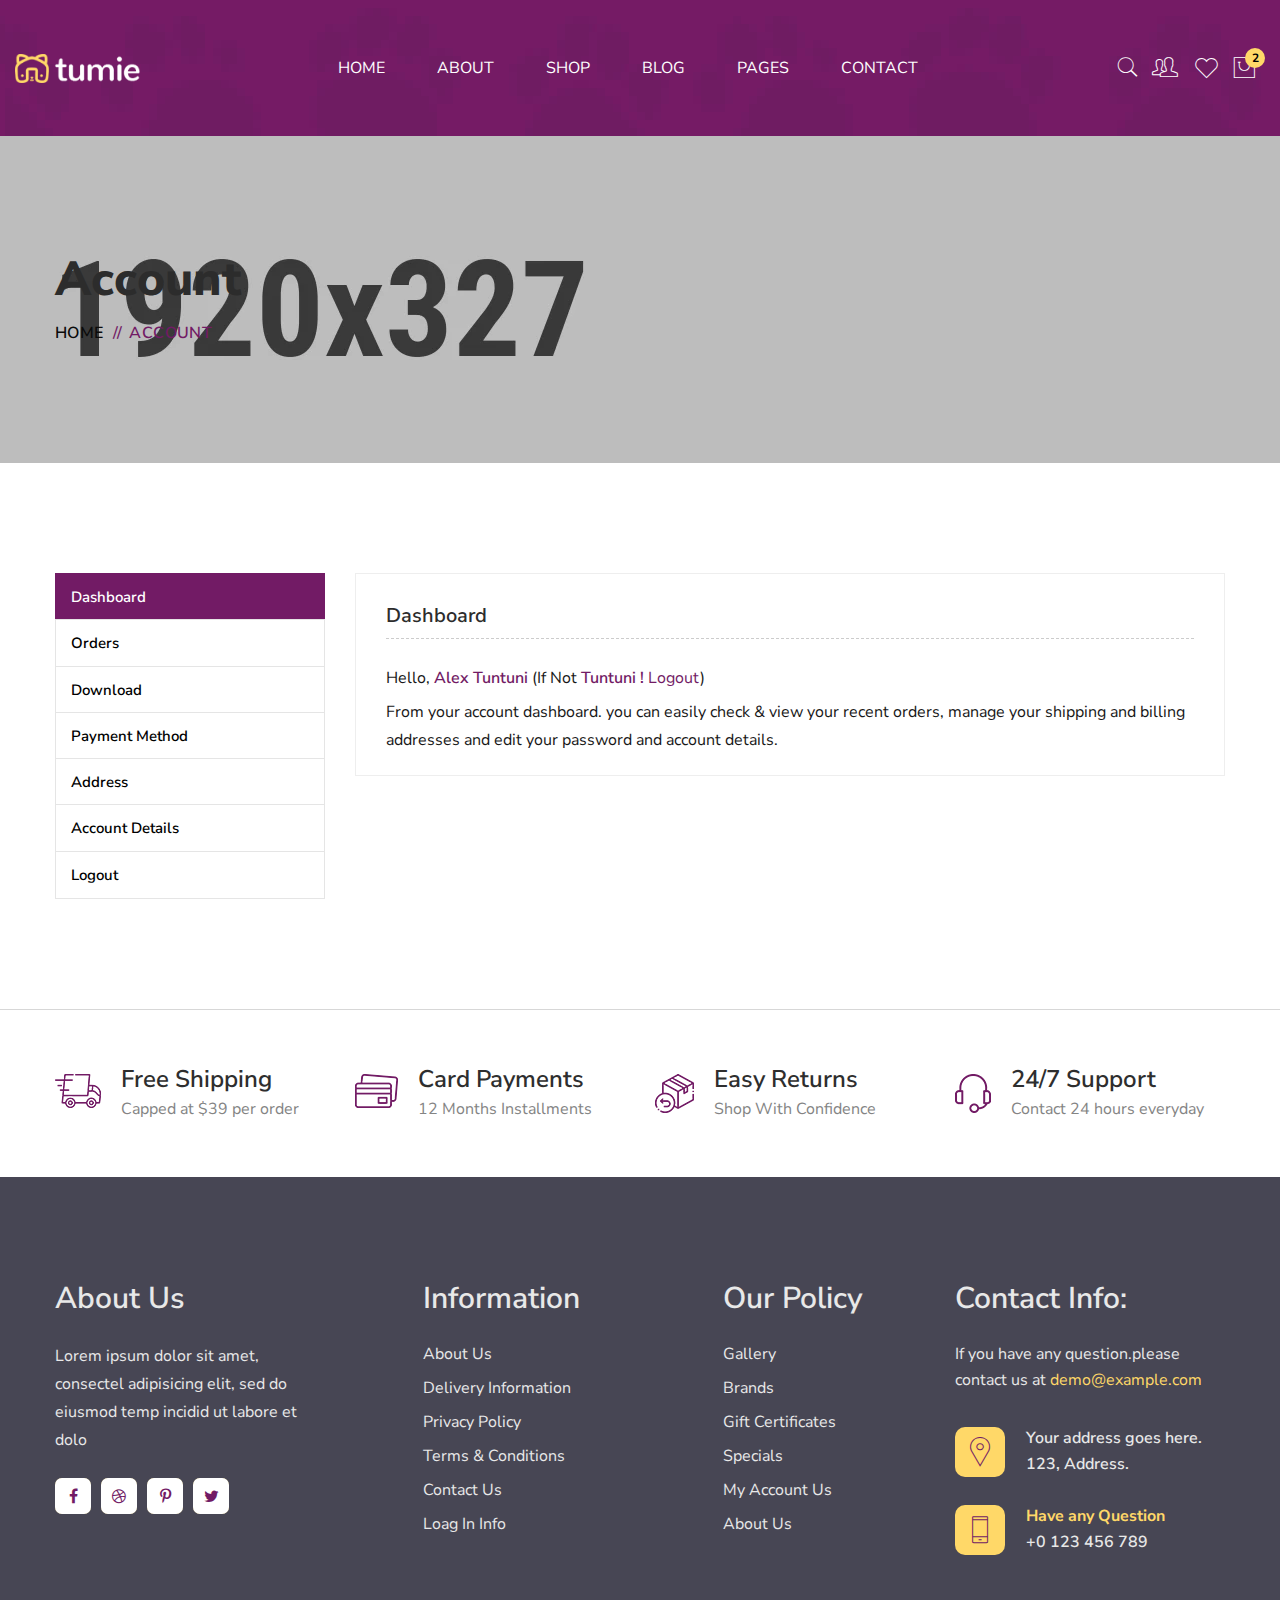
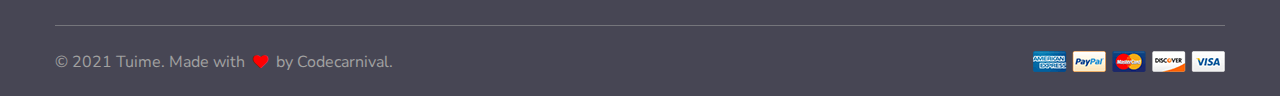
<file: account.html>
<!DOCTYPE html>
<html lang="zxx">

<head>
    <meta charset="utf-8">
    <meta http-equiv="X-UA-Compatible" content="IE=edge">
    <meta name="viewport" content="width=device-width, initial-scale=1.0" />
    <meta name="description" content="Tuime - Animal Food Website Template"/>
    <meta name="keywords" content="accessories, digital products, electronic html, modern, products, responsive"/>
    <meta name="author" content="hastech"/>

    <title>Account :: Tuime - Animal Food Website Template</title>

    <!--== Favicon ==-->
    <link rel="shortcut icon" href="assets/img/favicon.ico" type="image/x-icon" />

    <!--== Google Fonts ==-->
    <link rel="preconnect" href="https://fonts.googleapis.com">
    <link rel="preconnect" href="https://fonts.gstatic.com" crossorigin>
    <link href="https://fonts.googleapis.com/css2?family=Nunito+Sans:ital,wght@0,300;0,400;0,600;0,700;0,800;1,300;1,400;1,600&display=swap" rel="stylesheet">

    <!--== Bootstrap CSS ==-->
    <link href="assets/css/bootstrap.min.css" rel="stylesheet" />
    <!--== Font Awesome Min Icon CSS ==-->
    <link href="assets/css/font-awesome.min.css" rel="stylesheet" />
    <!--== 7 Stroke Icon CSS ==-->
    <link href="assets/css/pe-icon-7-stroke.css" rel="stylesheet" />
    <!--== Swiper CSS ==-->
    <link href="assets/css/swiper.min.css" rel="stylesheet" />
    <!--== Fancybox Min CSS ==-->
    <link href="assets/css/fancybox.min.css" rel="stylesheet" />
    <!--== Range Slider Min CSS ==-->
    <link href="assets/css/ion.rangeSlider.min.css" rel="stylesheet" />

    <!--== Main Style CSS ==-->
    <link href="assets/css/style.css" rel="stylesheet" />
</head>

<body>

<!--wrapper start-->
<div class="wrapper">

  <!--== Start Preloader Content ==-->
  <div class="preloader-wrap">
    <div class="preloader">
      <div class="dog-head"></div>
      <div class="dog-body"></div>
    </div>
  </div>
  <!--== End Preloader Content ==-->

  <!--== Start Header Wrapper ==-->
  <header class="header-area header-default" data-bg-img="assets/img/photos/header-bg.webp">
    <div class="container">
      <div class="row no-gutter align-items-center position-relative">
        <div class="col-12">
          <div class="header-align">
            <div class="header-align-start">
              <div class="header-logo-area">
                <a href="index.html">
                  <img class="logo-main" src="assets/img/logo-light.webp" alt="Logo" />
                </a>
              </div>
            </div>
            <div class="header-align-center">
              <div class="header-navigation-area position-relative">
                <ul class="main-menu nav">
                  <li class="has-submenu"><a href="#/"><span>Home</span></a>
                    <ul class="submenu-nav">
                      <li><a href="index.html"><span>Home One</span></a></li>
                      <li><a href="index-two.html"><span>Home Two</span></a></li>
                    </ul>
                  </li>
                  <li><a href="about-us.html"><span>About</span></a></li>
                  <li class="has-submenu position-static"><a href="#/"><span>Shop</span></a>
                    <ul class="submenu-nav submenu-nav-mega column-3">
                      <li class="mega-menu-item"><a href="#/" class="mega-title"><span>Shop Layout</span></a>
                        <ul>
                          <li><a href="shop-three-columns.html"><span>Shop 3 Column</span></a></li>
                          <li><a href="shop-four-columns.html"><span>Shop 4 Column</span></a></li>
                          <li><a href="shop-left-sidebar.html"><span>Shop Left Sidebar</span></a></li>
                          <li><a href="shop.html"><span>Shop Right Sidebar</span></a></li>
                        </ul>
                      </li>
                      <li class="mega-menu-item"><a href="#/" class="mega-title"><span>Single Product</span></a>
                        <ul>
                          <li><a href="single-normal-product.html"><span>Single Product Normal</span></a></li>
                          <li><a href="single-product.html"><span>Single Product Variable</span></a></li>
                          <li><a href="single-group-product.html"><span>Single Product Group</span></a></li>
                          <li><a href="single-affiliate-product.html"><span>Single Product Affiliate</span></a></li>
                        </ul>
                      </li>
                      <li class="mega-menu-item"><a href="#/" class="mega-title"><span>Others Pages</span></a>
                        <ul>
                          <li><a href="shop-cart.html"><span>Shopping Cart</span></a></li>
                          <li><a href="shop-checkout.html"><span>Checkout</span></a></li>
                          <li><a href="shop-wishlist.html"><span>Wishlist</span></a></li>
                          <li><a href="shop-compare.html"><span>Compare</span></a></li>
                        </ul>
                      </li>
                    </ul>
                  </li>
                  <li class="has-submenu"><a href="#/"><span>Blog</span></a>
                    <ul class="submenu-nav submenu-nav-mega">
                      <li class="mega-menu-item"><a href="#/" class="mega-title">Blog Layout</a>
                        <ul>
                          <li><a href="blog-grid.html">Blog Grid</a></li>
                          <li><a href="blog.html">Blog Left Sidebar</a></li>
                          <li><a href="blog-right-sidebar.html">Blog Right Sidebar</a></li>
                        </ul>
                      </li>
                      <li class="mega-menu-item"><a href="#/" class="mega-title">Single Blog</a>
                        <ul>
                          <li><a href="blog-details-no-sidebar.html">Blog Details</a></li>
                          <li><a href="blog-details.html">Blog Details Left Sidebar</a></li>
                          <li><a href="blog-details-right-sidebar.html">Blog Details Right Sidebar</a></li>
                        </ul>
                      </li>
                    </ul>
                  </li>
                  <li class="has-submenu"><a href="#/"><span>Pages</span></a>
                    <ul class="submenu-nav">
                      <li><a href="account.html"><span>Account</span></a></li>
                      <li><a href="account-login.html"><span>Login</span></a></li>
                      <li><a href="account-register.html"><span>Register</span></a></li>
                      <li><a href="page-not-found.html"><span>Page Not Found</span></a></li>
                    </ul>
                  </li>
                  <li><a href="contact.html"><span>Contact</span></a></li>
                </ul>
              </div>
            </div>
            <div class="header-align-end">
              <div class="header-action-area">
                <div class="shopping-search">
                  <button class="shopping-search-btn" type="button" data-bs-toggle="offcanvas" data-bs-target="#AsideOffcanvasSearch" aria-controls="AsideOffcanvasSearch"><i class="pe-7s-search icon"></i></button>
                </div>
                <div class="shopping-account">
                  <a class="shopping-account-btn" href="account-login.html">
                    <i class="pe-7s-users icon"></i>
                  </a>
                </div>
                <div class="shopping-wishlist">
                  <a class="shopping-wishlist-btn" href="shop-wishlist.html">
                    <i class="pe-7s-like icon"></i>
                  </a>
                </div>
                <div class="shopping-cart">
                  <button class="shopping-cart-btn" type="button" data-bs-toggle="offcanvas" data-bs-target="#AsideOffcanvasCart" aria-controls="AsideOffcanvasCart">
                    <i class="pe-7s-shopbag icon"></i>
                    <sup class="shop-count">2</sup>
                  </button>
                </div>
                <button class="btn-menu" type="button" data-bs-toggle="offcanvas" data-bs-target="#AsideOffcanvasMenu" aria-controls="AsideOffcanvasMenu">
                  <i class="pe-7s-menu"></i>
                </button>
              </div>
            </div>
          </div>
        </div>
      </div>
    </div>
  </header>
  <!--== End Header Wrapper ==-->
  
  <main class="main-content">
    <!--== Start Page Header Area Wrapper ==-->
    <div class="page-header-area" data-bg-img="assets/img/photos/bg1.webp">
      <div class="container pt--0 pb--0">
        <div class="row">
          <div class="col-12">
            <div class="page-header-content">
              <h2 class="title">Account</h2>
              <nav class="breadcrumb-area">
                <ul class="breadcrumb">
                  <li><a href="index.html">Home</a></li>
                  <li class="breadcrumb-sep">//</li>
                  <li>Account</li>
                </ul>
              </nav>
            </div>
          </div>
        </div>
      </div>
    </div>
    <!--== End Page Header Area Wrapper ==-->

    <!--== Start My Account Wrapper ==-->
    <section class="my-account-area">
      <div class="container pt--0 pb--0">
        <div class="row">
        <div class="col-lg-12">
          <div class="myaccount-page-wrapper">
            <div class="row">
              <div class="col-lg-3 col-md-4">
                <nav>
                  <div class="myaccount-tab-menu nav nav-tabs" id="nav-tab" role="tablist">
                    <button class="nav-link active" id="dashboad-tab" data-bs-toggle="tab" data-bs-target="#dashboad" type="button" role="tab" aria-controls="dashboad" aria-selected="true">Dashboard</button>
                    <button class="nav-link" id="orders-tab" data-bs-toggle="tab" data-bs-target="#orders" type="button" role="tab" aria-controls="orders" aria-selected="false"> Orders</button>
                    <button class="nav-link" id="download-tab" data-bs-toggle="tab" data-bs-target="#download" type="button" role="tab" aria-controls="download" aria-selected="false">Download</button>
                    <button class="nav-link" id="payment-method-tab" data-bs-toggle="tab" data-bs-target="#payment-method" type="button" role="tab" aria-controls="payment-method" aria-selected="false">Payment Method</button>
                    <button class="nav-link" id="address-edit-tab" data-bs-toggle="tab" data-bs-target="#address-edit" type="button" role="tab" aria-controls="address-edit" aria-selected="false">address</button>
                    <button class="nav-link" id="account-info-tab" data-bs-toggle="tab" data-bs-target="#account-info" type="button" role="tab" aria-controls="account-info" aria-selected="false">Account Details</button>
                    <button class="nav-link" onclick="window.location.href='account-login.html'" type="button">Logout</button>
                  </div>
                </nav>
              </div>
              <div class="col-lg-9 col-md-8">
                <div class="tab-content" id="nav-tabContent">
                  <div class="tab-pane fade show active" id="dashboad" role="tabpanel" aria-labelledby="dashboad-tab">
                    <div class="myaccount-content">
                      <h3>Dashboard</h3>
                      <div class="welcome">
                        <p>Hello, <strong>Alex Tuntuni</strong> (If Not <strong>Tuntuni !</strong><a href="account-login.html" class="logout"> Logout</a>)</p>
                      </div>
                      <p>From your account dashboard. you can easily check & view your recent orders, manage your shipping and billing addresses and edit your password and account details.</p>
                    </div>
                  </div>
                  <div class="tab-pane fade" id="orders" role="tabpanel" aria-labelledby="orders-tab">
                    <div class="myaccount-content">
                      <h3>Orders</h3>
                      <div class="myaccount-table table-responsive text-center">
                        <table class="table table-bordered">
                          <thead class="thead-light">
                            <tr>
                              <th>Order</th>
                              <th>Date</th>
                              <th>Status</th>
                              <th>Total</th>
                              <th>Action</th>
                            </tr>
                          </thead>
                          <tbody>
                            <tr>
                              <td>1</td>
                              <td>Aug 22, 2018</td>
                              <td>Pending</td>
                              <td>$3000</td>
                              <td><a href="shop-cart.html" class="check-btn sqr-btn ">View</a></td>
                            </tr>
                            <tr>
                              <td>2</td>
                              <td>July 22, 2018</td>
                              <td>Approved</td>
                              <td>$200</td>
                              <td><a href="shop-cart.html" class="check-btn sqr-btn ">View</a></td>
                            </tr>
                            <tr>
                              <td>3</td>
                              <td>June 12, 2017</td>
                              <td>On Hold</td>
                              <td>$990</td>
                              <td><a href="shop-cart.html" class="check-btn sqr-btn ">View</a></td>
                            </tr>
                          </tbody>
                        </table>
                      </div>
                    </div>
                  </div>
                  <div class="tab-pane fade" id="download" role="tabpanel" aria-labelledby="download-tab">
                    <div class="myaccount-content">
                      <h3>Downloads</h3>
                      <div class="myaccount-table table-responsive text-center">
                        <table class="table table-bordered">
                          <thead class="thead-light">
                            <tr>
                              <th>Product</th>
                              <th>Date</th>
                              <th>Expire</th>
                              <th>Download</th>
                            </tr>
                          </thead>
                          <tbody>
                            <tr>
                              <td>Haven - Free Real Estate PSD Template</td>
                              <td>Aug 22, 2018</td>
                              <td>Yes</td>
                              <td><a href="#/" class="check-btn sqr-btn"><i class="fa fa-cloud-download"></i> Download File</a></td>
                            </tr>
                            <tr>
                              <td>HasTech - Profolio Business Template</td>
                              <td>Sep 12, 2018</td>
                              <td>Never</td>
                              <td><a href="#/" class="check-btn sqr-btn"><i class="fa fa-cloud-download"></i> Download File</a></td>
                            </tr>
                          </tbody>
                        </table>
                      </div>
                    </div>
                  </div>
                  <div class="tab-pane fade" id="payment-method" role="tabpanel" aria-labelledby="payment-method-tab">
                    <div class="myaccount-content">
                      <h3>Payment Method</h3>
                      <p class="saved-message">You Can't Saved Your Payment Method yet.</p>
                    </div>
                  </div>
                  <div class="tab-pane fade" id="address-edit" role="tabpanel" aria-labelledby="address-edit-tab">
                    <div class="myaccount-content">
                      <h3>Billing Address</h3>
                      <address>
                        <p><strong>Alex Tuntuni</strong></p>
                        <p>1355 Market St, Suite 900 <br>
                          San Francisco, CA 94103</p>
                        <p>Mobile: (123) 456-7890</p>
                      </address>
                      <a href="#/" class="check-btn sqr-btn"><i class="fa fa-edit"></i> Edit Address</a>
                    </div>
                  </div>
                  <div class="tab-pane fade" id="account-info" role="tabpanel" aria-labelledby="account-info-tab">
                    <div class="myaccount-content">
                      <h3>Account Details</h3>
                      <div class="account-details-form">
                        <form action="#">
                          <div class="row">
                            <div class="col-lg-6">
                              <div class="single-input-item">
                                <label for="first-name" class="required">First Name</label>
                                <input type="text" id="first-name" />
                              </div>
                            </div>
                            <div class="col-lg-6">
                              <div class="single-input-item">
                                <label for="last-name" class="required">Last Name</label>
                                <input type="text" id="last-name" />
                              </div>
                            </div>
                          </div>
                          <div class="single-input-item">
                            <label for="display-name" class="required">Display Name</label>
                            <input type="text" id="display-name" />
                          </div>
                          <div class="single-input-item">
                            <label for="email" class="required">Email Addres</label>
                            <input type="email" id="email" />
                          </div>
                          <fieldset>
                            <legend>Password change</legend>
                            <div class="single-input-item">
                              <label for="current-pwd" class="required">Current Password</label>
                              <input type="password" id="current-pwd" />
                            </div>
                            <div class="row">
                              <div class="col-lg-6">
                                <div class="single-input-item">
                                  <label for="new-pwd" class="required">New Password</label>
                                  <input type="password" id="new-pwd" />
                                </div>
                              </div>
                              <div class="col-lg-6">
                                <div class="single-input-item">
                                  <label for="confirm-pwd" class="required">Confirm Password</label>
                                  <input type="password" id="confirm-pwd" />
                                </div>
                              </div>
                            </div>
                          </fieldset>
                          <div class="single-input-item">
                            <button class="check-btn sqr-btn">Save Changes</button>
                          </div>
                        </form>
                      </div>
                    </div>
                  </div>
                </div>
              </div>
            </div>
          </div>
        </div>
      </div>
      </div>
    </section>
    <!--== End My Account Wrapper ==-->

    <!--== Start Feature Area Wrapper ==-->
    <div class="feature-area">
      <div class="container">
        <div class="row">
          <div class="col-lg-3">
            <div class="feature-icon-box">
              <div class="icon-box">
                <img class="icon-img" src="assets/img/icons/f1.webp" width="46" height="34" alt="Icon-HasTech">
              </div>
              <div class="content">
                <h5 class="title">Free Shipping</h5>
                <p>Capped at $39 per order</p>
              </div>
            </div>
          </div>
          <div class="col-lg-3">
            <div class="feature-icon-box">
              <div class="icon-box">
                <img class="icon-img" src="assets/img/icons/f2.webp" width="43" height="34" alt="Icon-HasTech">
              </div>
              <div class="content">
                <h5 class="title">Card Payments</h5>
                <p>12 Months Installments</p>
              </div>
            </div>
          </div>
          <div class="col-lg-3">
            <div class="feature-icon-box">
              <div class="icon-box">
                <img class="icon-img" src="assets/img/icons/f3.webp" width="39" height="39" alt="Icon-HasTech">
              </div>
              <div class="content">
                <h5 class="title">Easy Returns</h5>
                <p>Shop With Confidence</p>
              </div>
            </div>
          </div>
          <div class="col-lg-3">
            <div class="feature-icon-box">
              <div class="icon-box">
                <img class="icon-img" src="assets/img/icons/f4.webp" width="36" height="39" alt="Icon-HasTech">
              </div>
              <div class="content">
                <h5 class="title">24/7 Support</h5>
                <p>Contact 24 hours everyday</p>
              </div>
            </div>
          </div>
        </div>
      </div>
    </div>
    <!--== End Feature Area Wrapper ==-->
  </main>

  <!--== Start Footer Area Wrapper ==-->
  <footer class="footer-area">
    <!--== Start Footer Main ==-->
    <div class="footer-main">
      <div class="container pt--0 pb--0">
        <div class="row">
          <div class="col-md-6 col-lg-3">
            <div class="widget-item widget-about">
              <h4 class="widget-title">About Us</h4>
              <p class="desc">Lorem ipsum dolor sit amet, consectel adipisicing elit, sed do eiusmod temp incidid ut labore et dolo</p>
              <div class="social-icons">
                <a href="https://www.facebook.com/" target="_blank" rel="noopener"><i class="fa fa-facebook"></i></a>
                <a href="https://dribbble.com/" target="_blank" rel="noopener"><i class="fa fa-dribbble"></i></a>
                <a href="https://www.pinterest.com/" target="_blank" rel="noopener"><i class="fa fa-pinterest-p"></i></a>
                <a href="https://twitter.com/" target="_blank" rel="noopener"><i class="fa fa-twitter"></i></a>
              </div>
            </div>
          </div>
          <div class="col-md-6 col-lg-3">
            <div class="widget-item nav-menu-item1">
              <h4 class="widget-title">Information</h4>
              <h4 class="widget-collapsed-title collapsed" data-bs-toggle="collapse" data-bs-target="#widgetId-1">Information</h4>
              <div id="widgetId-1" class="collapse widget-collapse-body">
                <div class="collapse-body">
                  <div class="widget-menu-wrap">
                    <ul class="nav-menu">
                      <li><a href="about-us.html">About Us</a></li>
                      <li><a href="account-login.html">Delivery Information</a></li>
                      <li><a href="account-login.html">Privacy Policy</a></li>
                      <li><a href="account-login.html">Terms & Conditions</a></li>
                      <li><a href="contact.html">Contact Us</a></li>
                      <li><a href="account-login.html">Loag In Info</a></li>
                    </ul>
                  </div>
                </div>
              </div>
            </div>
          </div>
          <div class="col-md-6 col-lg-3">
            <div class="widget-item nav-menu-item2">
              <h4 class="widget-title">Our Policy</h4>
              <h4 class="widget-collapsed-title collapsed" data-bs-toggle="collapse" data-bs-target="#widgetId-2">Our Policy</h4>
              <div id="widgetId-2" class="collapse widget-collapse-body">
                <div class="collapse-body">
                  <div class="widget-menu-wrap">
                    <ul class="nav-menu">
                      <li><a href="account-login.html">Gallery</a></li>
                      <li><a href="shop.html">Brands</a></li>
                      <li><a href="account-login.html">Gift Certificates</a></li>
                      <li><a href="shop.html">Specials</a></li>
                      <li><a href="account.html">My Account Us</a></li>
                      <li><a href="about-us.html">About Us</a></li>
                    </ul>
                  </div>
                </div>
              </div>
            </div>
          </div>
          <div class="col-md-6 col-lg-3">
            <div class="widget-item">
              <h4 class="widget-title">Contact Info:</h4>
              <h4 class="widget-collapsed-title collapsed" data-bs-toggle="collapse" data-bs-target="#widgetId-3">Contact Info:</h4>
              <div id="widgetId-3" class="collapse widget-collapse-body">
                <div class="collapse-body">
                  <div class="widget-contact-info">
                    <p class="contact-info-desc">If you have any question.please contact us at <a href="mailto://demo@example.com">demo@example.com</a></p>
                    <div class="contact-item">
                      <div class="icon">
                        <i class="pe-7s-map-marker"></i>
                      </div>
                      <div class="info">
                        <p>Your address goes here. <br>123, Address.</p>
                      </div>
                    </div>
                    <div class="contact-item phone-info">
                      <div class="icon">
                        <i class="pe-7s-phone"></i>
                      </div>
                      <div class="info">
                        <p><span>Have any Question</span> <br><a href="tel://0123456789">+0 123 456 789</a></p>
                      </div>
                    </div>
                  </div>
                </div>
              </div>
            </div>
          </div>
        </div>
      </div>
    </div>
    <!--== End Footer Main ==-->

    <!--== Start Footer Bottom ==-->
    <div class="footer-bottom">
      <div class="container pt--0 pb--0">
        <div class="row">
          <div class="col-12">
            <div class="footer-bottom-content">
              <p class="copyright">© 2021 Tuime. Made with <i class="fa fa-heart"></i> by <a target="_blank" href="https://themeforest.net/user/codecarnival">Codecarnival.</a></p>
              <div class="payment">
                <a href="account.html"><img src="assets/img/photos/payment.webp" width="192" height="21" alt="Payment Logo"></a>
              </div>
            </div>
          </div>
        </div>
      </div>
    </div>
    <!--== End Footer Bottom ==-->
  </footer>
  <!--== End Footer Area Wrapper ==-->

  <!--== Scroll Top Button ==-->
  <div id="scroll-to-top" class="scroll-to-top"><span class="fa fa-angle-up"></span></div>

  <!--== Start Product Quick Wishlist Modal ==-->
  <aside class="product-action-modal modal fade" id="action-WishlistModal" tabindex="-1" aria-hidden="true">
    <div class="modal-dialog modal-dialog-centered">
      <div class="modal-content">
        <div class="modal-body">
          <div class="product-action-view-content">
            <button type="button" class="btn-close" data-bs-dismiss="modal">
              <i class="pe-7s-close"></i>
            </button>
            <div class="modal-action-messages">
              <i class="pe-7s-check"></i>  Added to wishlist successfully!
            </div>
            <div class="modal-action-product">
              <div class="thumb">
                <img src="assets/img/shop/modal1.webp" alt="Organic Food Juice" width="466" height="320">
              </div>
              <h4 class="product-name"><a href="single-product.html">Joust Duffle Bag</a></h4>
            </div>
          </div>
        </div>
      </div>
    </div>
  </aside>
  <!--== End Product Quick Wishlist Modal ==-->

  <!--== Start Product Quick Add Cart Modal ==-->
  <aside class="product-action-modal modal fade" id="action-CartAddModal" tabindex="-1" aria-hidden="true">
    <div class="modal-dialog modal-dialog-centered">
      <div class="modal-content">
        <div class="modal-body">
          <div class="product-action-view-content">
            <button type="button" class="btn-close" data-bs-dismiss="modal">
              <i class="pe-7s-close"></i>
            </button>
            <div class="modal-action-messages">
              <i class="pe-7s-check"></i>  Added to cart successfully!
            </div>
            <div class="modal-action-product">
              <div class="thumb">
                <img src="assets/img/shop/modal1.webp" alt="Organic Food Juice" width="466" height="320">
              </div>
              <h4 class="product-name"><a href="single-product.html">Joust Duffle Bag</a></h4>
            </div>
          </div>
        </div>
      </div>
    </div>
  </aside>
  <!--== End Product Quick Add Cart Modal ==-->

  <!--== Start Product Quick View Modal ==-->
  <aside class="product-cart-view-modal modal fade" id="action-QuickViewModal" tabindex="-1" aria-hidden="true">
    <div class="modal-dialog modal-dialog-centered">
      <div class="modal-content">
        <div class="modal-body">
          <div class="product-quick-view-content">
            <button type="button" class="btn-close" data-bs-dismiss="modal">
              <span class="pe-7s-close"></span>
            </button>
            <div class="container pt--0 pb--0">
              <div class="row">
                <div class="col-lg-6">
                  <!--== Start Product Thumbnail Area ==-->
                  <div class="product-single-thumb">
                    <img src="assets/img/shop/quick-view1.webp" width="544" height="560" alt="Image-HasTech">
                  </div>
                  <!--== End Product Thumbnail Area ==-->
                </div>
                <div class="col-lg-6">
                  <!--== Start Product Info Area ==-->
                  <div class="product-single-info">
                    <h3 class="main-title">Joust Duffle Bag</h3>
                    <div class="prices">
                      <span class="price">$20.19</span>
                    </div>
                    <div class="rating-box-wrap">
                      <div class="rating-box">
                        <i class="fa fa-star"></i>
                        <i class="fa fa-star"></i>
                        <i class="fa fa-star"></i>
                        <i class="fa fa-star"></i>
                        <i class="fa fa-star"></i>
                      </div>
                      <div class="review-status">
                        <a href="javascript:void(0)">(5 Customer Review)</a>
                      </div>
                    </div>
                    <p>Lorem ipsum dolor sit amet, consectetur adipis elit, sed do eiusmod tempor incidid ut labore et dolore magna aliqua. Ut enim ad minim veniam, quis nol exercitation ullamco laboris nisi ut aliquip ex ea commodo consequat. Duis aute irure dolor in reprehenderit in voluptate</p>
                    <div class="product-single-meta">
                      <ul>
                        <li><span>SKU:</span> Ch-256xl</li>
                        <li><span>Categories:</span> 
                          <a href="shop.html">Pet Food. eCommerce</a>
                        </li>
                        <li><span>Tags:</span> 
                          <a href="shop.html">Petfood. Pet</a>,
                          <a href="shop.html">Animal.</a>
                        </li>
                      </ul>
                    </div>
                    <div class="product-quick-action">
                      <div class="qty-wrap">
                        <div class="pro-qty">
                          <input type="text" title="Quantity" value="01">
                        </div>
                      </div>
                      <button type="button" class="btn-product-cart" data-bs-toggle="modal" data-bs-target="#action-CartAddModal">
                        Add To Cart
                      </button>
                        <button type="button" class="btn-product-wishlist" data-bs-toggle="modal" data-bs-target="#action-WishlistModal">
                          <i class="pe-7s-like"></i>
                        </button>
                      <button type="button" class="btn-product-quick-view" data-bs-toggle="modal" data-bs-target="#action-QuickViewModal">
                        <i class="pe-7s-look"></i>
                      </button>
                    </div>
                  </div>
                  <!--== End Product Info Area ==-->
                </div>
              </div>
            </div>
          </div>
        </div>
      </div>
    </div>
  </aside>
  <!--== End Product Quick View Modal ==-->

  <!--== Start Aside Cart ==-->
  <aside class="aside-cart-wrapper offcanvas offcanvas-end" tabindex="-1" id="AsideOffcanvasCart" aria-labelledby="offcanvasRightLabel">
    <div class="offcanvas-header">
      <h1 class="d-none" id="offcanvasRightLabel">Shopping Cart</h1>
      <button class="btn-aside-cart-close" data-bs-dismiss="offcanvas" aria-label="Close">Shopping Cart <i class="fa fa-chevron-right"></i></button>
    </div>
    <div class="offcanvas-body">
      <ul class="aside-cart-product-list">
        <li class="aside-product-list-item">
          <a href="#/" class="remove">×</a>
          <a href="single-product.html">
            <img src="assets/img/shop/product-mini/1.webp" width="90" height="110" alt="Image-HasTech">
            <span class="product-title">Leather Mens Slipper</span>
          </a>
          <span class="product-price">1 × £69.99</span>
        </li>
        <li class="aside-product-list-item">
          <a href="#/" class="remove">×</a>
          <a href="single-product.html">
            <img src="assets/img/shop/product-mini/2.webp" width="90" height="110" alt="Image-HasTech">
            <span class="product-title">Quickiin Mens shoes</span>
          </a>
          <span class="product-price">1 × £20.00</span>
        </li>
      </ul>
      <p class="cart-total"><span>Subtotal:</span><span class="amount">£89.99</span></p>
      <a class="btn-total" href="shop-cart.html">View cart</a>
      <a class="btn-total" href="shop-checkout.html">Checkout</a>
      <a class="d-block text-end lh-1" href="shop-checkout.html"><img src="assets/img/photos/paypal.webp" width="133" height="26" alt="Has-image"></a>
    </div>
  </aside>
  <!--== End Aside Cart ==-->

  <!--== Start Aside Search Form ==-->
  <aside class="aside-search-box-wrapper offcanvas offcanvas-top" tabindex="-1" id="AsideOffcanvasSearch" aria-labelledby="offcanvasTopLabel">
    <div class="offcanvas-header">
      <h5 class="d-none" id="offcanvasTopLabel">Aside Search</h5>
      <button type="button" class="btn-close" data-bs-dismiss="offcanvas" aria-label="Close"><i class="pe-7s-close"></i></button>
    </div>
    <div class="offcanvas-body">
      <div class="container pt--0 pb--0">
        <div class="search-box-form-wrap">
          <div class="search-note">
            <p>Start typing and press Enter to search</p>
          </div>
          <form action="#" method="post">
            <div class="search-form position-relative">
              <label for="search-input" class="visually-hidden">Search</label>
              <input id="search-input" type="search" class="form-control" placeholder="Search entire store…">
              <button class="search-button"><i class="fa fa-search"></i></button>
            </div>
          </form>
        </div>
      </div>
    </div>
  </aside>
  <!--== End Aside Search Form ==-->

  <!--== Start Aside Menu ==-->
  <aside class="off-canvas-wrapper offcanvas offcanvas-start" tabindex="-1" id="AsideOffcanvasMenu" aria-labelledby="offcanvasExampleLabel">
    <div class="offcanvas-header">
      <h1 class="d-none" id="offcanvasExampleLabel">Aside Menu</h1>
      <button class="btn-menu-close" data-bs-dismiss="offcanvas" aria-label="Close">menu <i class="fa fa-chevron-left"></i></button>
    </div>
    <div class="offcanvas-body">
      <nav id="offcanvasNav" class="offcanvas-menu-nav">
        <ul>
          <li class="offcanvas-nav-parent">
            <a class="offcanvas-nav-item" href="javascript:void(0)">Home</a>
            <ul>
              <li><a href="index.html"><span>Home One</span></a></li>
              <li><a href="index-two.html"><span>Home Two</span></a></li>
            </ul>
          </li>

          <li class="offcanvas-nav-parent"><a class="offcanvas-nav-item" href="about-us.html">About</a></li>

          <li class="offcanvas-nav-parent">
            <a class="offcanvas-nav-item" href="javascript:void(0)">Shop</a>
            <ul>
              <li>
                <a class="offcanvas-nav-item" href="javascript:void(0)">Shop Layouts</a>
                <ul>
                  <li><a href="shop-three-columns.html"><span>Shop 3 Column</span></a></li>
                  <li><a href="shop-four-columns.html"><span>Shop 4 Column</span></a></li>
                  <li><a href="shop-left-sidebar.html"><span>Shop Left Sidebar</span></a></li>
                  <li><a href="shop.html"><span>Shop Right Sidebar</span></a></li>
                </ul>
              </li>
              <li>
                <a class="offcanvas-nav-item" href="javascript:void(0)">Single Product</a>
                <ul>
                  <li><a href="single-normal-product.html"><span>Single Product Normal</span></a></li>
                  <li><a href="single-product.html"><span>Single Product Variable</span></a></li>
                  <li><a href="single-group-product.html"><span>Single Product Group</span></a></li>
                  <li><a href="single-affiliate-product.html"><span>Single Product Affiliate</span></a></li>
                </ul>
              </li>
              <li>
                <a class="offcanvas-nav-item" href="javascript:void(0)">Others Pages</a>
                <ul>
                  <li><a href="shop-cart.html"><span>Shopping Cart</span></a></li>
                  <li><a href="shop-checkout.html"><span>Checkout</span></a></li>
                  <li><a href="shop-wishlist.html"><span>Wishlist</span></a></li>
                  <li><a href="shop-compare.html"><span>Compare</span></a></li>
                </ul>
              </li>
            </ul>
          </li>

          <li class="offcanvas-nav-parent">
            <a class="offcanvas-nav-item" href="javascript:void(0)">Blog</a>
            <ul>
              <li>
                <a class="offcanvas-nav-item" href="javascript:void(0)">Blog Layout</a>
                <ul>
                  <li><a href="blog-grid.html">Blog Grid</a></li>
                  <li><a href="blog.html">Blog Left Sidebar</a></li>
                  <li><a href="blog-right-sidebar.html">Blog Right Sidebar</a></li>
                </ul>
              </li>
              <li>
                <a class="offcanvas-nav-item" href="javascript:void(0)">Single Blog</a>
                <ul>
                  <li><a href="blog-details-no-sidebar.html">Blog Details</a></li>
                  <li><a href="blog-details.html">Blog Details Left Sidebar</a></li>
                  <li><a href="blog-details-right-sidebar.html">Blog Details Right Sidebar</a></li>
                </ul>
              </li>
            </ul>
          </li>

          <li class="offcanvas-nav-parent">
            <a class="offcanvas-nav-item" href="javascript:void(0)">Pages</a>
            <ul>
              <li><a href="account.html"><span>Account</span></a></li>
              <li><a href="account-login.html"><span>Login</span></a></li>
              <li><a href="account-register.html"><span>Register</span></a></li>
              <li><a href="page-not-found.html"><span>Page Not Found</span></a></li>
            </ul>
          </li>

          <li class="offcanvas-nav-parent"><a class="offcanvas-nav-item" href="contact.html">Contact</a></li>
        </ul>
      </nav>
    </div>
  </aside>
  <!--== End Aside Menu ==-->
</div>

<!--=======================Javascript============================-->

<!--=== jQuery Modernizr Min Js ===-->
<script src="assets/js/modernizr.js"></script>
<!--=== jQuery Min Js ===-->
<script src="assets/js/jquery-main.js"></script>
<!--=== jQuery Migration Min Js ===-->
<script src="assets/js/jquery-migrate.js"></script>
<!--=== jQuery Popper Min Js ===-->
<script src="assets/js/popper.min.js"></script>
<!--=== jQuery Bootstrap Min Js ===-->
<script src="assets/js/bootstrap.min.js"></script>
<!--=== jQuery Swiper Min Js ===-->
<script src="assets/js/swiper.min.js"></script>
<!--=== jQuery Fancybox Min Js ===-->
<script src="assets/js/fancybox.min.js"></script>
<!--=== jQuery Countdown Min Js ===-->
<script src="assets/js/countdown.js"></script>
<!--=== jQuery Isotope Min Js ===-->
<script src="assets/js/isotope.pkgd.min.js"></script>
<!--=== jQuery Range Slider Min Js ===-->
<script src="assets/js/ion.rangeSlider.min.js"></script>

<!--=== jQuery Custom Js ===-->
<script src="assets/js/custom.js"></script>

</body>

</html>
</file>
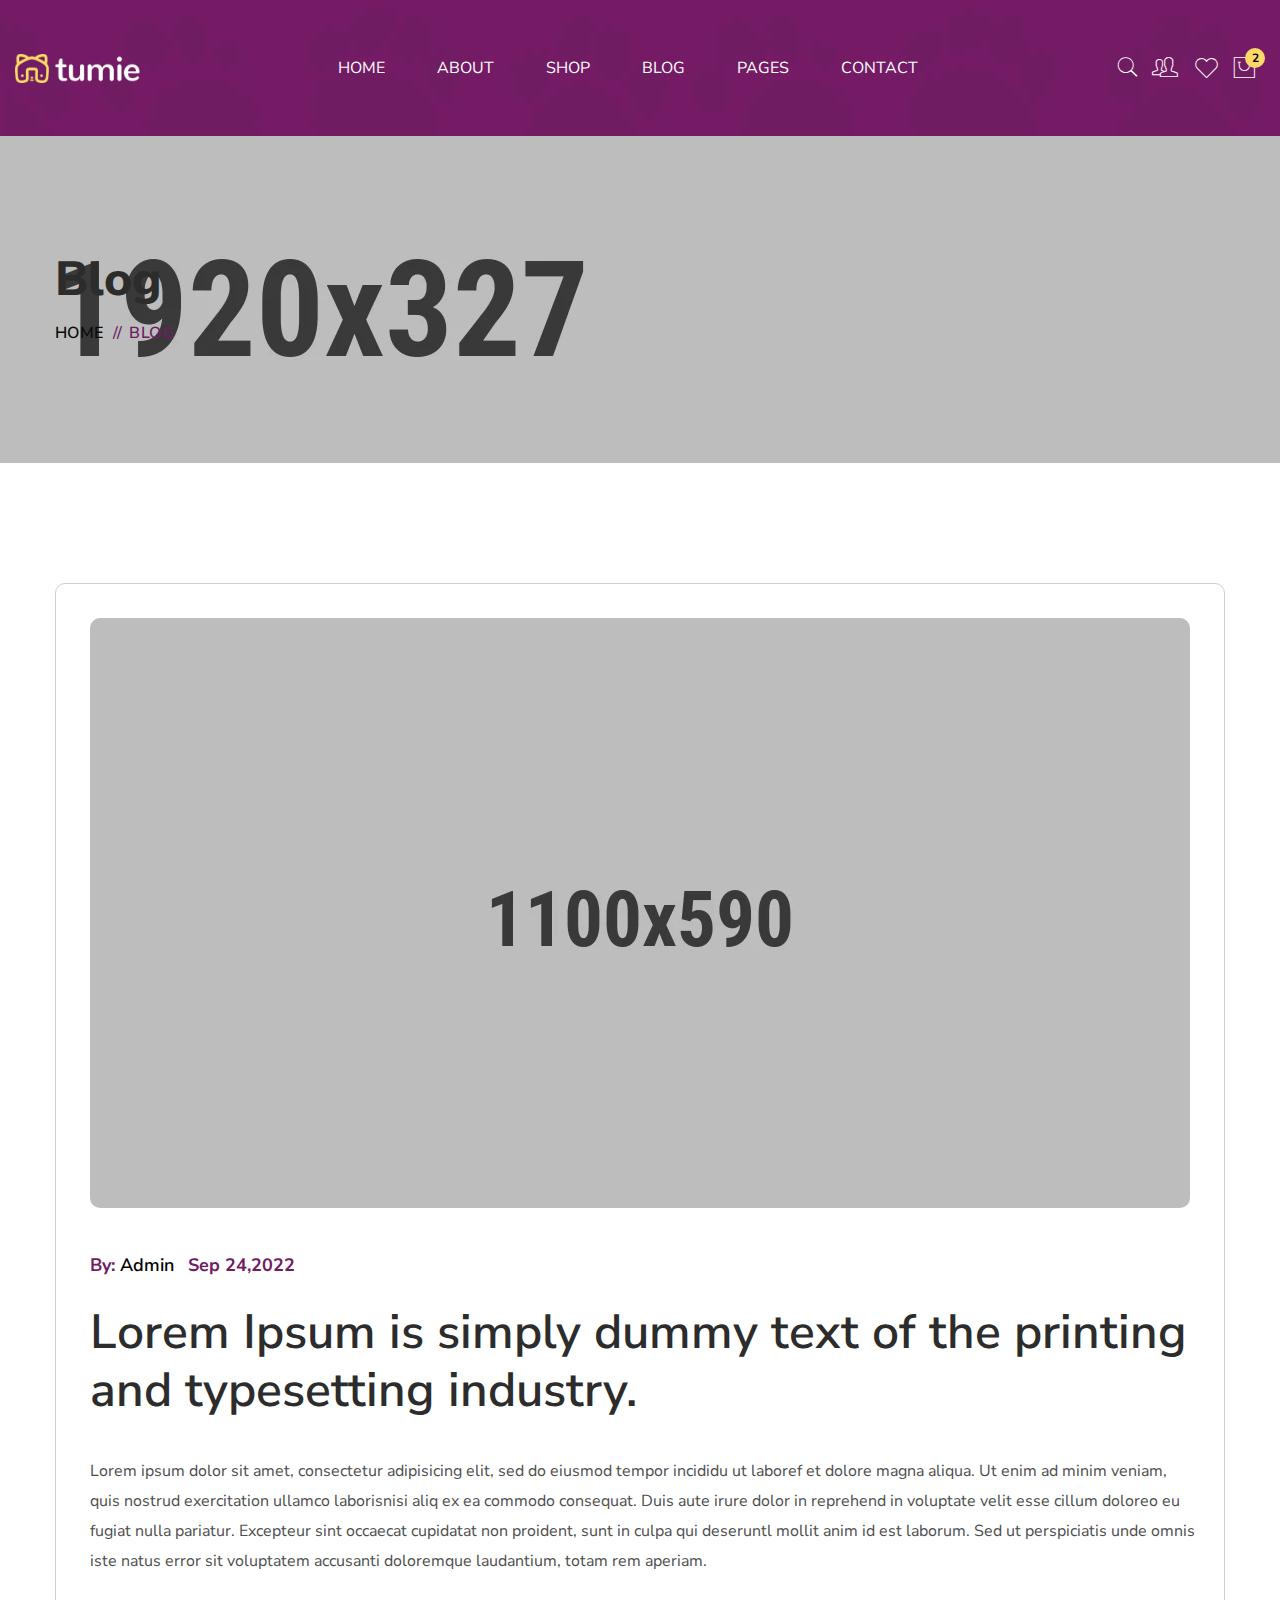
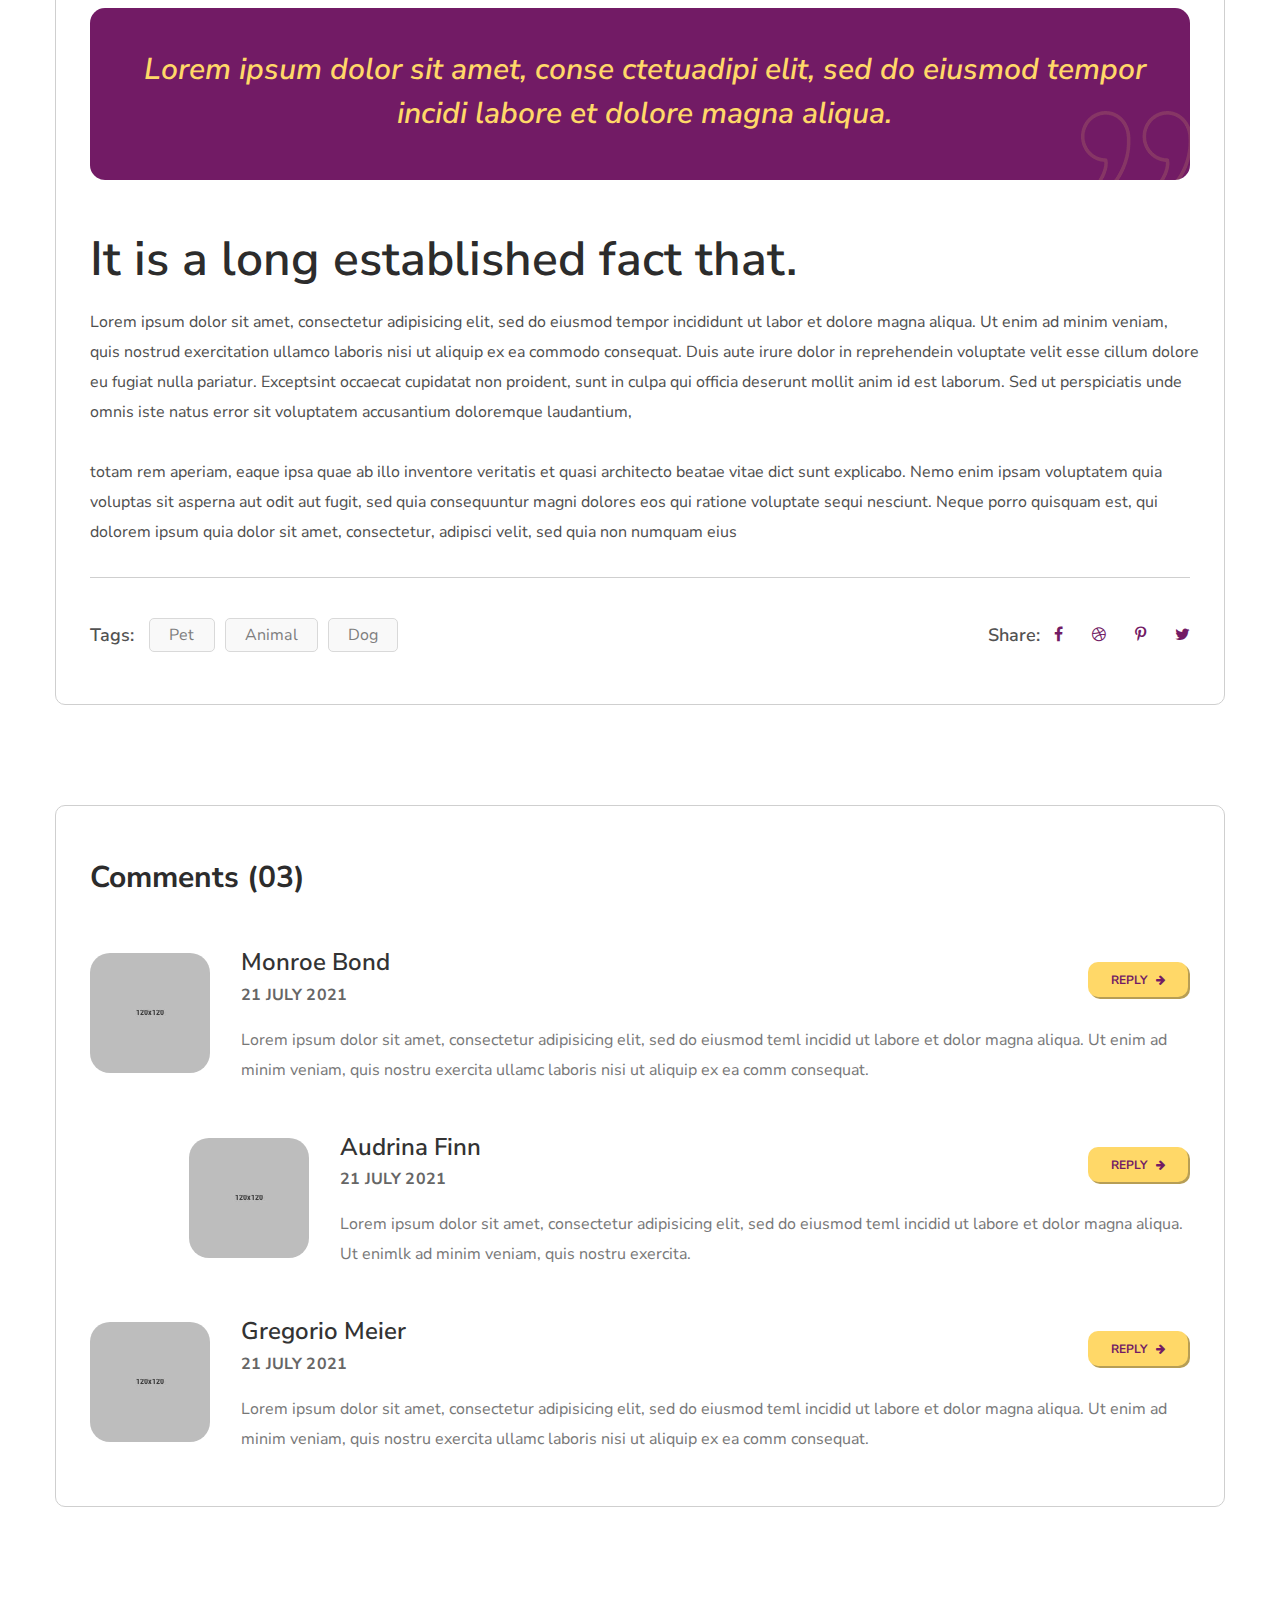
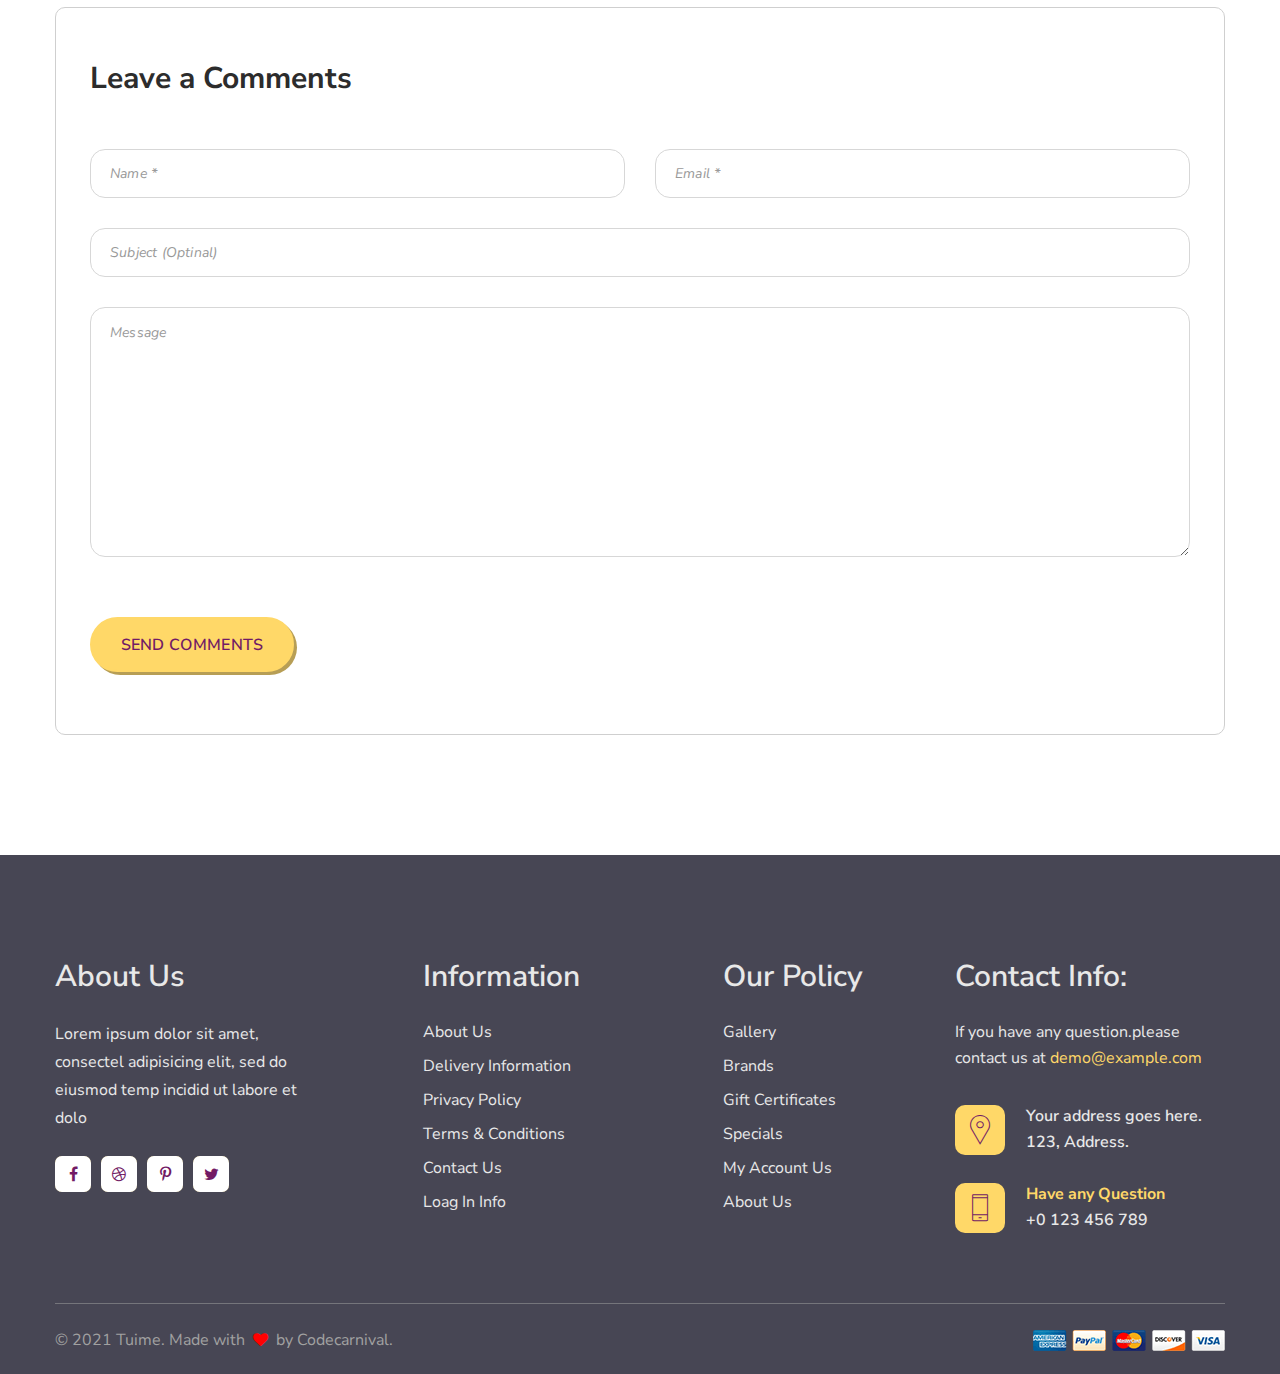
<file: blog-details-no-sidebar.html>
<!DOCTYPE html>
<html lang="zxx">

<head>
    <meta charset="utf-8">
    <meta http-equiv="X-UA-Compatible" content="IE=edge">
    <meta name="viewport" content="width=device-width, initial-scale=1.0" />
    <meta name="description" content="Tuime - Animal Food Website Template"/>
    <meta name="keywords" content="accessories, digital products, electronic html, modern, products, responsive"/>
    <meta name="author" content="hastech"/>

    <title>Blog :: Tuime - Animal Food Website Template</title>

    <!--== Favicon ==-->
    <link rel="shortcut icon" href="assets/img/favicon.ico" type="image/x-icon" />

    <!--== Google Fonts ==-->
    <link rel="preconnect" href="https://fonts.googleapis.com">
    <link rel="preconnect" href="https://fonts.gstatic.com" crossorigin>
    <link href="https://fonts.googleapis.com/css2?family=Nunito+Sans:ital,wght@0,300;0,400;0,600;0,700;0,800;1,300;1,400;1,600&display=swap" rel="stylesheet">

    <!--== Bootstrap CSS ==-->
    <link href="assets/css/bootstrap.min.css" rel="stylesheet" />
    <!--== Font Awesome Min Icon CSS ==-->
    <link href="assets/css/font-awesome.min.css" rel="stylesheet" />
    <!--== 7 Stroke Icon CSS ==-->
    <link href="assets/css/pe-icon-7-stroke.css" rel="stylesheet" />
    <!--== Swiper CSS ==-->
    <link href="assets/css/swiper.min.css" rel="stylesheet" />
    <!--== Fancybox Min CSS ==-->
    <link href="assets/css/fancybox.min.css" rel="stylesheet" />
    <!--== Range Slider Min CSS ==-->
    <link href="assets/css/ion.rangeSlider.min.css" rel="stylesheet" />

    <!--== Main Style CSS ==-->
    <link href="assets/css/style.css" rel="stylesheet" />
</head>

<body>

<!--wrapper start-->
<div class="wrapper">

  <!--== Start Preloader Content ==-->
  <div class="preloader-wrap">
    <div class="preloader">
      <div class="dog-head"></div>
      <div class="dog-body"></div>
    </div>
  </div>
  <!--== End Preloader Content ==-->

  <!--== Start Header Wrapper ==-->
  <header class="header-area header-default" data-bg-img="assets/img/photos/header-bg.webp">
    <div class="container">
      <div class="row no-gutter align-items-center position-relative">
        <div class="col-12">
          <div class="header-align">
            <div class="header-align-start">
              <div class="header-logo-area">
                <a href="index.html">
                  <img class="logo-main" src="assets/img/logo-light.webp" alt="Logo" />
                </a>
              </div>
            </div>
            <div class="header-align-center">
              <div class="header-navigation-area position-relative">
                <ul class="main-menu nav">
                  <li class="has-submenu"><a href="#/"><span>Home</span></a>
                    <ul class="submenu-nav">
                      <li><a href="index.html"><span>Home One</span></a></li>
                      <li><a href="index-two.html"><span>Home Two</span></a></li>
                    </ul>
                  </li>
                  <li><a href="about-us.html"><span>About</span></a></li>
                  <li class="has-submenu position-static"><a href="#/"><span>Shop</span></a>
                    <ul class="submenu-nav submenu-nav-mega column-3">
                      <li class="mega-menu-item"><a href="#/" class="mega-title"><span>Shop Layout</span></a>
                        <ul>
                          <li><a href="shop-three-columns.html"><span>Shop 3 Column</span></a></li>
                          <li><a href="shop-four-columns.html"><span>Shop 4 Column</span></a></li>
                          <li><a href="shop-left-sidebar.html"><span>Shop Left Sidebar</span></a></li>
                          <li><a href="shop.html"><span>Shop Right Sidebar</span></a></li>
                        </ul>
                      </li>
                      <li class="mega-menu-item"><a href="#/" class="mega-title"><span>Single Product</span></a>
                        <ul>
                          <li><a href="single-normal-product.html"><span>Single Product Normal</span></a></li>
                          <li><a href="single-product.html"><span>Single Product Variable</span></a></li>
                          <li><a href="single-group-product.html"><span>Single Product Group</span></a></li>
                          <li><a href="single-affiliate-product.html"><span>Single Product Affiliate</span></a></li>
                        </ul>
                      </li>
                      <li class="mega-menu-item"><a href="#/" class="mega-title"><span>Others Pages</span></a>
                        <ul>
                          <li><a href="shop-cart.html"><span>Shopping Cart</span></a></li>
                          <li><a href="shop-checkout.html"><span>Checkout</span></a></li>
                          <li><a href="shop-wishlist.html"><span>Wishlist</span></a></li>
                          <li><a href="shop-compare.html"><span>Compare</span></a></li>
                        </ul>
                      </li>
                    </ul>
                  </li>
                  <li class="has-submenu"><a href="#/"><span>Blog</span></a>
                    <ul class="submenu-nav submenu-nav-mega">
                      <li class="mega-menu-item"><a href="#/" class="mega-title">Blog Layout</a>
                        <ul>
                          <li><a href="blog-grid.html">Blog Grid</a></li>
                          <li><a href="blog.html">Blog Left Sidebar</a></li>
                          <li><a href="blog-right-sidebar.html">Blog Right Sidebar</a></li>
                        </ul>
                      </li>
                      <li class="mega-menu-item"><a href="#/" class="mega-title">Single Blog</a>
                        <ul>
                          <li><a href="blog-details-no-sidebar.html">Blog Details</a></li>
                          <li><a href="blog-details.html">Blog Details Left Sidebar</a></li>
                          <li><a href="blog-details-right-sidebar.html">Blog Details Right Sidebar</a></li>
                        </ul>
                      </li>
                    </ul>
                  </li>
                  <li class="has-submenu"><a href="#/"><span>Pages</span></a>
                    <ul class="submenu-nav">
                      <li><a href="account.html"><span>Account</span></a></li>
                      <li><a href="account-login.html"><span>Login</span></a></li>
                      <li><a href="account-register.html"><span>Register</span></a></li>
                      <li><a href="page-not-found.html"><span>Page Not Found</span></a></li>
                    </ul>
                  </li>
                  <li><a href="contact.html"><span>Contact</span></a></li>
                </ul>
              </div>
            </div>
            <div class="header-align-end">
              <div class="header-action-area">
                <div class="shopping-search">
                  <button class="shopping-search-btn" type="button" data-bs-toggle="offcanvas" data-bs-target="#AsideOffcanvasSearch" aria-controls="AsideOffcanvasSearch"><i class="pe-7s-search icon"></i></button>
                </div>
                <div class="shopping-account">
                  <a class="shopping-account-btn" href="account-login.html">
                    <i class="pe-7s-users icon"></i>
                  </a>
                </div>
                <div class="shopping-wishlist">
                  <a class="shopping-wishlist-btn" href="shop-wishlist.html">
                    <i class="pe-7s-like icon"></i>
                  </a>
                </div>
                <div class="shopping-cart">
                  <button class="shopping-cart-btn" type="button" data-bs-toggle="offcanvas" data-bs-target="#AsideOffcanvasCart" aria-controls="AsideOffcanvasCart">
                    <i class="pe-7s-shopbag icon"></i>
                    <sup class="shop-count">2</sup>
                  </button>
                </div>
                <button class="btn-menu" type="button" data-bs-toggle="offcanvas" data-bs-target="#AsideOffcanvasMenu" aria-controls="AsideOffcanvasMenu">
                  <i class="pe-7s-menu"></i>
                </button>
              </div>
            </div>
          </div>
        </div>
      </div>
    </div>
  </header>
  <!--== End Header Wrapper ==-->
  
  <main class="main-content">
    <!--== Start Page Header Area Wrapper ==-->
    <div class="page-header-area" data-bg-img="assets/img/photos/bg1.webp">
      <div class="container pt--0 pb--0">
        <div class="row">
          <div class="col-12">
            <div class="page-header-content">
              <h2 class="title">Blog</h2>
              <nav class="breadcrumb-area">
                <ul class="breadcrumb">
                  <li><a href="index.html">Home</a></li>
                  <li class="breadcrumb-sep">//</li>
                  <li>Blog</li>
                </ul>
              </nav>
            </div>
          </div>
        </div>
      </div>
    </div>
    <!--== End Page Header Area Wrapper ==-->

    <!--== Start Blog Area Wrapper ==-->
    <section class="blog-details-area">
      <div class="container">
        <div class="row justify-content-between">
          <div class="col-12">
            <div class="blog-details-content-wrap">
              <div class="blog-details-item">
                <div class="blog-details-thumb">
                  <img src="assets/img/blog/details2.webp" width="1100" height="590" alt="Image-HasTech">
                </div>
                <div class="blog-details-content">
                  <div class="meta">
                    <ul>
                      <li class="author-info"><span>By:</span> <a href="blog.html">Admin</a></li>
                      <li class="post-date"><a href="blog.html">Sep 24,2022</a></li>
                    </ul>
                  </div>
                  <h3 class="main-title">Lorem Ipsum is simply dummy text of the printing and typesetting industry.</h3>
                  <p>Lorem ipsum dolor sit amet, consectetur adipisicing elit, sed do eiusmod tempor incididu ut laboref et dolore magna aliqua. Ut enim ad minim veniam, quis nostrud exercitation ullamco laborisnisi aliq ex ea commodo consequat. Duis aute irure dolor in reprehend in voluptate velit esse cillum doloreo eu fugiat nulla pariatur. Excepteur sint occaecat cupidatat non proident, sunt in culpa qui deseruntl mollit anim id est laborum. Sed ut perspiciatis unde omnis iste natus error sit voluptatem accusanti doloremque laudantium, totam rem aperiam.</p>
                  <blockquote>
                    <div class="inner-content">
                      <p>Lorem ipsum dolor sit amet, conse ctetuadipi elit, sed do eiusmod tempor incidi labore et dolore magna aliqua.</p>
                      <img class="inner-shape" src="assets/img/icons/quote2.webp" width="111" height="81" alt="Image-HasTech">
                    </div>
                  </blockquote>
                  <h3 class="main-title sub-title">It is a long established fact that.</h3>
                  <p>Lorem ipsum dolor sit amet, consectetur adipisicing elit, sed do eiusmod tempor incididunt ut labor et dolore magna aliqua. Ut enim ad minim veniam, quis nostrud exercitation ullamco laboris nisi ut aliquip ex ea commodo consequat. Duis aute irure dolor in reprehendein voluptate velit esse cillum dolore eu fugiat nulla pariatur. Exceptsint occaecat cupidatat non proident, sunt in culpa qui officia deserunt mollit anim id est laborum. Sed ut perspiciatis unde omnis iste natus error sit voluptatem accusantium doloremque laudantium,</p>
                  <p>totam rem aperiam, eaque ipsa quae ab illo inventore veritatis et quasi architecto beatae vitae dict sunt explicabo. Nemo enim ipsam voluptatem quia voluptas sit asperna aut odit aut fugit, sed quia consequuntur magni dolores eos qui ratione voluptate sequi nesciunt. Neque porro quisquam est, qui dolorem ipsum quia dolor sit amet, consectetur, adipisci velit, sed quia non numquam eius </p>
                  <div class="blog-details-footer">
                    <div class="tage-list">
                      <span>Tags:</span>
                      <a href="blog.html">Pet</a>
                      <a href="blog.html">Animal</a>
                      <a href="blog.html">Dog</a>
                    </div>
                    <div class="social-icons">
                      <span>Share:</span>
                      <a href="https://www.facebook.com/" target="_blank" rel="noopener"><i class="fa fa-facebook"></i></a>
                      <a href="https://dribbble.com/" target="_blank" rel="noopener"><i class="fa fa-dribbble"></i></a>
                      <a href="https://www.pinterest.com/" target="_blank" rel="noopener"><i class="fa fa-pinterest-p"></i></a>
                      <a href="https://twitter.com/" target="_blank" rel="noopener"><i class="fa fa-twitter"></i></a>
                    </div>
                  </div>
                </div>
              </div>

              <!--== Start Comment View Item ==-->
              <div class="comment-view-area">
                <h4 class="title-main">Comments (03)</h4>
                <div class="comment-view-content">
                  <div class="single-comment">
                    <div class="author-pic">
                      <a href="blog.html"><img src="assets/img/blog/author1.webp" width="120" height="120" alt="Image-HasTech"></a>
                    </div>
                    <div class="author-info">
                      <h4 class="title"><a href="blog.html">Monroe Bond</a></h4>
                      <h6 class="comment-date"><a href="blog.html">21 July 2021</a></h6>
                      <p>Lorem ipsum dolor sit amet, consectetur adipisicing elit, sed do eiusmod teml incidid ut labore et dolor magna aliqua. Ut enim ad minim veniam, quis nostru exercita ullamc laboris nisi ut aliquip ex ea comm consequat.</p>
                      <a class="comment-reply" href="#/">Reply <i class="fa fa-arrow-right"></i></a>
                    </div>
                  </div>
                  <div class="single-comment reply-comment">
                    <div class="author-pic">
                      <a href="blog.html"><img src="assets/img/blog/author2.webp" width="120" height="120" alt="Image-HasTech"></a>
                    </div>
                    <div class="author-info">
                      <h4 class="title"><a href="blog.html">Audrina Finn</a></h4>
                      <h6 class="comment-date"><a href="blog.html">21 July 2021</a></h6>
                      <p>Lorem ipsum dolor sit amet, consectetur adipisicing elit, sed do eiusmod teml incidid ut labore et dolor magna aliqua. Ut enimlk ad minim veniam, quis nostru exercita.</p>
                      <a class="comment-reply" href="#/">Reply <i class="fa fa-arrow-right"></i></a>
                    </div>
                  </div>
                  <div class="single-comment mb--0">
                    <div class="author-pic">
                      <a href="blog.html"><img src="assets/img/blog/author3.webp" width="120" height="120" alt="Image-HasTech"></a>
                    </div>
                    <div class="author-info">
                      <h4 class="title"><a href="blog.html">Gregorio Meier</a></h4>
                      <h6 class="comment-date"><a href="blog.html">21 July 2021</a></h6>
                      <p>Lorem ipsum dolor sit amet, consectetur adipisicing elit, sed do eiusmod teml incidid ut labore et dolor magna aliqua. Ut enim ad minim veniam, quis nostru exercita ullamc laboris nisi ut aliquip ex ea comm consequat.</p>
                      <a class="comment-reply" href="#/">Reply <i class="fa fa-arrow-right"></i></a>
                    </div>
                  </div>
                </div>
              </div>
              <!--== End Comment View Item ==-->

              <!--== Start Comment Item ==-->
              <div class="comment-form-area">
                <h4 class="title-main">Leave a Comments</h4>
                <div class="comment-form">
                  <form action="#">
                    <div class="row ">
                      <div class="col-md-6">
                        <div class="form-group">
                          <input class="form-control" type="text" placeholder="Name *">
                        </div>
                      </div>
                      <div class="col-md-6">
                        <div class="form-group">
                          <input class="form-control" type="email" placeholder="Email *">
                        </div>
                      </div>
                      <div class="col-md-12">
                        <div class="form-group">
                          <input class="form-control" type="text" placeholder="Subject (Optinal)">
                        </div>
                      </div>
                      <div class="col-md-12">
                        <div class="form-group mb--0">
                          <textarea class="form-control" placeholder="Message"></textarea>
                        </div>
                      </div>
                      <div class="col-md-12">
                        <div class="form-group mb--0">
                          <button type="submit" class="btn-theme">Send Comments</button>
                        </div>
                      </div>
                    </div>
                  </form>
                </div>
              </div>
              <!--== End Comment Item ==-->
            </div>
          </div>
        </div>
      </div>
    </section>
    <!--== End Blog Area Wrapper ==-->
  </main>

  <!--== Start Footer Area Wrapper ==-->
  <footer class="footer-area">
    <!--== Start Footer Main ==-->
    <div class="footer-main">
      <div class="container pt--0 pb--0">
        <div class="row">
          <div class="col-md-6 col-lg-3">
            <div class="widget-item widget-about">
              <h4 class="widget-title">About Us</h4>
              <p class="desc">Lorem ipsum dolor sit amet, consectel adipisicing elit, sed do eiusmod temp incidid ut labore et dolo</p>
              <div class="social-icons">
                <a href="https://www.facebook.com/" target="_blank" rel="noopener"><i class="fa fa-facebook"></i></a>
                <a href="https://dribbble.com/" target="_blank" rel="noopener"><i class="fa fa-dribbble"></i></a>
                <a href="https://www.pinterest.com/" target="_blank" rel="noopener"><i class="fa fa-pinterest-p"></i></a>
                <a href="https://twitter.com/" target="_blank" rel="noopener"><i class="fa fa-twitter"></i></a>
              </div>
            </div>
          </div>
          <div class="col-md-6 col-lg-3">
            <div class="widget-item nav-menu-item1">
              <h4 class="widget-title">Information</h4>
              <h4 class="widget-collapsed-title collapsed" data-bs-toggle="collapse" data-bs-target="#widgetId-1">Information</h4>
              <div id="widgetId-1" class="collapse widget-collapse-body">
                <div class="collapse-body">
                  <div class="widget-menu-wrap">
                    <ul class="nav-menu">
                      <li><a href="about-us.html">About Us</a></li>
                      <li><a href="account-login.html">Delivery Information</a></li>
                      <li><a href="account-login.html">Privacy Policy</a></li>
                      <li><a href="account-login.html">Terms & Conditions</a></li>
                      <li><a href="contact.html">Contact Us</a></li>
                      <li><a href="account-login.html">Loag In Info</a></li>
                    </ul>
                  </div>
                </div>
              </div>
            </div>
          </div>
          <div class="col-md-6 col-lg-3">
            <div class="widget-item nav-menu-item2">
              <h4 class="widget-title">Our Policy</h4>
              <h4 class="widget-collapsed-title collapsed" data-bs-toggle="collapse" data-bs-target="#widgetId-2">Our Policy</h4>
              <div id="widgetId-2" class="collapse widget-collapse-body">
                <div class="collapse-body">
                  <div class="widget-menu-wrap">
                    <ul class="nav-menu">
                      <li><a href="account-login.html">Gallery</a></li>
                      <li><a href="shop.html">Brands</a></li>
                      <li><a href="account-login.html">Gift Certificates</a></li>
                      <li><a href="shop.html">Specials</a></li>
                      <li><a href="account.html">My Account Us</a></li>
                      <li><a href="about-us.html">About Us</a></li>
                    </ul>
                  </div>
                </div>
              </div>
            </div>
          </div>
          <div class="col-md-6 col-lg-3">
            <div class="widget-item">
              <h4 class="widget-title">Contact Info:</h4>
              <h4 class="widget-collapsed-title collapsed" data-bs-toggle="collapse" data-bs-target="#widgetId-3">Contact Info:</h4>
              <div id="widgetId-3" class="collapse widget-collapse-body">
                <div class="collapse-body">
                  <div class="widget-contact-info">
                    <p class="contact-info-desc">If you have any question.please contact us at <a href="mailto://demo@example.com">demo@example.com</a></p>
                    <div class="contact-item">
                      <div class="icon">
                        <i class="pe-7s-map-marker"></i>
                      </div>
                      <div class="info">
                        <p>Your address goes here. <br>123, Address.</p>
                      </div>
                    </div>
                    <div class="contact-item phone-info">
                      <div class="icon">
                        <i class="pe-7s-phone"></i>
                      </div>
                      <div class="info">
                        <p><span>Have any Question</span> <br><a href="tel://0123456789">+0 123 456 789</a></p>
                      </div>
                    </div>
                  </div>
                </div>
              </div>
            </div>
          </div>
        </div>
      </div>
    </div>
    <!--== End Footer Main ==-->

    <!--== Start Footer Bottom ==-->
    <div class="footer-bottom">
      <div class="container pt--0 pb--0">
        <div class="row">
          <div class="col-12">
            <div class="footer-bottom-content">
              <p class="copyright">© 2021 Tuime. Made with <i class="fa fa-heart"></i> by <a target="_blank" href="https://themeforest.net/user/codecarnival">Codecarnival.</a></p>
              <div class="payment">
                <a href="account.html"><img src="assets/img/photos/payment.webp" width="192" height="21" alt="Payment Logo"></a>
              </div>
            </div>
          </div>
        </div>
      </div>
    </div>
    <!--== End Footer Bottom ==-->
  </footer>
  <!--== End Footer Area Wrapper ==-->

  <!--== Scroll Top Button ==-->
  <div id="scroll-to-top" class="scroll-to-top"><span class="fa fa-angle-up"></span></div>

  <!--== Start Product Quick Wishlist Modal ==-->
  <aside class="product-action-modal modal fade" id="action-WishlistModal" tabindex="-1" aria-hidden="true">
    <div class="modal-dialog modal-dialog-centered">
      <div class="modal-content">
        <div class="modal-body">
          <div class="product-action-view-content">
            <button type="button" class="btn-close" data-bs-dismiss="modal">
              <i class="pe-7s-close"></i>
            </button>
            <div class="modal-action-messages">
              <i class="pe-7s-check"></i>  Added to wishlist successfully!
            </div>
            <div class="modal-action-product">
              <div class="thumb">
                <img src="assets/img/shop/modal1.webp" alt="Organic Food Juice" width="466" height="320">
              </div>
              <h4 class="product-name"><a href="single-product.html">Joust Duffle Bag</a></h4>
            </div>
          </div>
        </div>
      </div>
    </div>
  </aside>
  <!--== End Product Quick Wishlist Modal ==-->

  <!--== Start Product Quick Add Cart Modal ==-->
  <aside class="product-action-modal modal fade" id="action-CartAddModal" tabindex="-1" aria-hidden="true">
    <div class="modal-dialog modal-dialog-centered">
      <div class="modal-content">
        <div class="modal-body">
          <div class="product-action-view-content">
            <button type="button" class="btn-close" data-bs-dismiss="modal">
              <i class="pe-7s-close"></i>
            </button>
            <div class="modal-action-messages">
              <i class="pe-7s-check"></i>  Added to cart successfully!
            </div>
            <div class="modal-action-product">
              <div class="thumb">
                <img src="assets/img/shop/modal1.webp" alt="Organic Food Juice" width="466" height="320">
              </div>
              <h4 class="product-name"><a href="single-product.html">Joust Duffle Bag</a></h4>
            </div>
          </div>
        </div>
      </div>
    </div>
  </aside>
  <!--== End Product Quick Add Cart Modal ==-->

  <!--== Start Product Quick View Modal ==-->
  <aside class="product-cart-view-modal modal fade" id="action-QuickViewModal" tabindex="-1" aria-hidden="true">
    <div class="modal-dialog modal-dialog-centered">
      <div class="modal-content">
        <div class="modal-body">
          <div class="product-quick-view-content">
            <button type="button" class="btn-close" data-bs-dismiss="modal">
              <span class="pe-7s-close"></span>
            </button>
            <div class="container pt--0 pb--0">
              <div class="row">
                <div class="col-lg-6">
                  <!--== Start Product Thumbnail Area ==-->
                  <div class="product-single-thumb">
                    <img src="assets/img/shop/quick-view1.webp" width="544" height="560" alt="Image-HasTech">
                  </div>
                  <!--== End Product Thumbnail Area ==-->
                </div>
                <div class="col-lg-6">
                  <!--== Start Product Info Area ==-->
                  <div class="product-single-info">
                    <h3 class="main-title">Joust Duffle Bag</h3>
                    <div class="prices">
                      <span class="price">$20.19</span>
                    </div>
                    <div class="rating-box-wrap">
                      <div class="rating-box">
                        <i class="fa fa-star"></i>
                        <i class="fa fa-star"></i>
                        <i class="fa fa-star"></i>
                        <i class="fa fa-star"></i>
                        <i class="fa fa-star"></i>
                      </div>
                      <div class="review-status">
                        <a href="javascript:void(0)">(5 Customer Review)</a>
                      </div>
                    </div>
                    <p>Lorem ipsum dolor sit amet, consectetur adipis elit, sed do eiusmod tempor incidid ut labore et dolore magna aliqua. Ut enim ad minim veniam, quis nol exercitation ullamco laboris nisi ut aliquip ex ea commodo consequat. Duis aute irure dolor in reprehenderit in voluptate</p>
                    <div class="product-single-meta">
                      <ul>
                        <li><span>SKU:</span> Ch-256xl</li>
                        <li><span>Categories:</span> 
                          <a href="shop.html">Pet Food. eCommerce</a>
                        </li>
                        <li><span>Tags:</span> 
                          <a href="shop.html">Petfood. Pet</a>,
                          <a href="shop.html">Animal.</a>
                        </li>
                      </ul>
                    </div>
                    <div class="product-quick-action">
                      <div class="qty-wrap">
                        <div class="pro-qty">
                          <input type="text" title="Quantity" value="01">
                        </div>
                      </div>
                      <button type="button" class="btn-product-cart" data-bs-toggle="modal" data-bs-target="#action-CartAddModal">
                        Add To Cart
                      </button>
                        <button type="button" class="btn-product-wishlist" data-bs-toggle="modal" data-bs-target="#action-WishlistModal">
                          <i class="pe-7s-like"></i>
                        </button>
                      <button type="button" class="btn-product-quick-view" data-bs-toggle="modal" data-bs-target="#action-QuickViewModal">
                        <i class="pe-7s-look"></i>
                      </button>
                    </div>
                  </div>
                  <!--== End Product Info Area ==-->
                </div>
              </div>
            </div>
          </div>
        </div>
      </div>
    </div>
  </aside>
  <!--== End Product Quick View Modal ==-->

  <!--== Start Aside Cart ==-->
  <aside class="aside-cart-wrapper offcanvas offcanvas-end" tabindex="-1" id="AsideOffcanvasCart" aria-labelledby="offcanvasRightLabel">
    <div class="offcanvas-header">
      <h1 class="d-none" id="offcanvasRightLabel">Shopping Cart</h1>
      <button class="btn-aside-cart-close" data-bs-dismiss="offcanvas" aria-label="Close">Shopping Cart <i class="fa fa-chevron-right"></i></button>
    </div>
    <div class="offcanvas-body">
      <ul class="aside-cart-product-list">
        <li class="aside-product-list-item">
          <a href="#/" class="remove">×</a>
          <a href="single-product.html">
            <img src="assets/img/shop/product-mini/1.webp" width="90" height="110" alt="Image-HasTech">
            <span class="product-title">Leather Mens Slipper</span>
          </a>
          <span class="product-price">1 × £69.99</span>
        </li>
        <li class="aside-product-list-item">
          <a href="#/" class="remove">×</a>
          <a href="single-product.html">
            <img src="assets/img/shop/product-mini/2.webp" width="90" height="110" alt="Image-HasTech">
            <span class="product-title">Quickiin Mens shoes</span>
          </a>
          <span class="product-price">1 × £20.00</span>
        </li>
      </ul>
      <p class="cart-total"><span>Subtotal:</span><span class="amount">£89.99</span></p>
      <a class="btn-total" href="shop-cart.html">View cart</a>
      <a class="btn-total" href="shop-checkout.html">Checkout</a>
      <a class="d-block text-end lh-1" href="shop-checkout.html"><img src="assets/img/photos/paypal.webp" width="133" height="26" alt="Has-image"></a>
    </div>
  </aside>
  <!--== End Aside Cart ==-->

  <!--== Start Aside Search Form ==-->
  <aside class="aside-search-box-wrapper offcanvas offcanvas-top" tabindex="-1" id="AsideOffcanvasSearch" aria-labelledby="offcanvasTopLabel">
    <div class="offcanvas-header">
      <h5 class="d-none" id="offcanvasTopLabel">Aside Search</h5>
      <button type="button" class="btn-close" data-bs-dismiss="offcanvas" aria-label="Close"><i class="pe-7s-close"></i></button>
    </div>
    <div class="offcanvas-body">
      <div class="container pt--0 pb--0">
        <div class="search-box-form-wrap">
          <div class="search-note">
            <p>Start typing and press Enter to search</p>
          </div>
          <form action="#" method="post">
            <div class="search-form position-relative">
              <label for="search-input" class="visually-hidden">Search</label>
              <input id="search-input" type="search" class="form-control" placeholder="Search entire store…">
              <button class="search-button"><i class="fa fa-search"></i></button>
            </div>
          </form>
        </div>
      </div>
    </div>
  </aside>
  <!--== End Aside Search Form ==-->

  <!--== Start Aside Menu ==-->
  <aside class="off-canvas-wrapper offcanvas offcanvas-start" tabindex="-1" id="AsideOffcanvasMenu" aria-labelledby="offcanvasExampleLabel">
    <div class="offcanvas-header">
      <h1 class="d-none" id="offcanvasExampleLabel">Aside Menu</h1>
      <button class="btn-menu-close" data-bs-dismiss="offcanvas" aria-label="Close">menu <i class="fa fa-chevron-left"></i></button>
    </div>
    <div class="offcanvas-body">
      <nav id="offcanvasNav" class="offcanvas-menu-nav">
        <ul>
          <li class="offcanvas-nav-parent">
            <a class="offcanvas-nav-item" href="javascript:void(0)">Home</a>
            <ul>
              <li><a href="index.html"><span>Home One</span></a></li>
              <li><a href="index-two.html"><span>Home Two</span></a></li>
            </ul>
          </li>

          <li class="offcanvas-nav-parent"><a class="offcanvas-nav-item" href="about-us.html">About</a></li>

          <li class="offcanvas-nav-parent">
            <a class="offcanvas-nav-item" href="javascript:void(0)">Shop</a>
            <ul>
              <li>
                <a class="offcanvas-nav-item" href="javascript:void(0)">Shop Layouts</a>
                <ul>
                  <li><a href="shop-three-columns.html"><span>Shop 3 Column</span></a></li>
                  <li><a href="shop-four-columns.html"><span>Shop 4 Column</span></a></li>
                  <li><a href="shop-left-sidebar.html"><span>Shop Left Sidebar</span></a></li>
                  <li><a href="shop.html"><span>Shop Right Sidebar</span></a></li>
                </ul>
              </li>
              <li>
                <a class="offcanvas-nav-item" href="javascript:void(0)">Single Product</a>
                <ul>
                  <li><a href="single-normal-product.html"><span>Single Product Normal</span></a></li>
                  <li><a href="single-product.html"><span>Single Product Variable</span></a></li>
                  <li><a href="single-group-product.html"><span>Single Product Group</span></a></li>
                  <li><a href="single-affiliate-product.html"><span>Single Product Affiliate</span></a></li>
                </ul>
              </li>
              <li>
                <a class="offcanvas-nav-item" href="javascript:void(0)">Others Pages</a>
                <ul>
                  <li><a href="shop-cart.html"><span>Shopping Cart</span></a></li>
                  <li><a href="shop-checkout.html"><span>Checkout</span></a></li>
                  <li><a href="shop-wishlist.html"><span>Wishlist</span></a></li>
                  <li><a href="shop-compare.html"><span>Compare</span></a></li>
                </ul>
              </li>
            </ul>
          </li>

          <li class="offcanvas-nav-parent">
            <a class="offcanvas-nav-item" href="javascript:void(0)">Blog</a>
            <ul>
              <li>
                <a class="offcanvas-nav-item" href="javascript:void(0)">Blog Layout</a>
                <ul>
                  <li><a href="blog-grid.html">Blog Grid</a></li>
                  <li><a href="blog.html">Blog Left Sidebar</a></li>
                  <li><a href="blog-right-sidebar.html">Blog Right Sidebar</a></li>
                </ul>
              </li>
              <li>
                <a class="offcanvas-nav-item" href="javascript:void(0)">Single Blog</a>
                <ul>
                  <li><a href="blog-details-no-sidebar.html">Blog Details</a></li>
                  <li><a href="blog-details.html">Blog Details Left Sidebar</a></li>
                  <li><a href="blog-details-right-sidebar.html">Blog Details Right Sidebar</a></li>
                </ul>
              </li>
            </ul>
          </li>

          <li class="offcanvas-nav-parent">
            <a class="offcanvas-nav-item" href="javascript:void(0)">Pages</a>
            <ul>
              <li><a href="account.html"><span>Account</span></a></li>
              <li><a href="account-login.html"><span>Login</span></a></li>
              <li><a href="account-register.html"><span>Register</span></a></li>
              <li><a href="page-not-found.html"><span>Page Not Found</span></a></li>
            </ul>
          </li>

          <li class="offcanvas-nav-parent"><a class="offcanvas-nav-item" href="contact.html">Contact</a></li>
        </ul>
      </nav>
    </div>
  </aside>
  <!--== End Aside Menu ==-->
</div>

<!--=======================Javascript============================-->

<!--=== jQuery Modernizr Min Js ===-->
<script src="assets/js/modernizr.js"></script>
<!--=== jQuery Min Js ===-->
<script src="assets/js/jquery-main.js"></script>
<!--=== jQuery Migration Min Js ===-->
<script src="assets/js/jquery-migrate.js"></script>
<!--=== jQuery Popper Min Js ===-->
<script src="assets/js/popper.min.js"></script>
<!--=== jQuery Bootstrap Min Js ===-->
<script src="assets/js/bootstrap.min.js"></script>
<!--=== jQuery Swiper Min Js ===-->
<script src="assets/js/swiper.min.js"></script>
<!--=== jQuery Fancybox Min Js ===-->
<script src="assets/js/fancybox.min.js"></script>
<!--=== jQuery Countdown Min Js ===-->
<script src="assets/js/countdown.js"></script>
<!--=== jQuery Isotope Min Js ===-->
<script src="assets/js/isotope.pkgd.min.js"></script>
<!--=== jQuery Range Slider Min Js ===-->
<script src="assets/js/ion.rangeSlider.min.js"></script>

<!--=== jQuery Custom Js ===-->
<script src="assets/js/custom.js"></script>

</body>

</html>
</file>
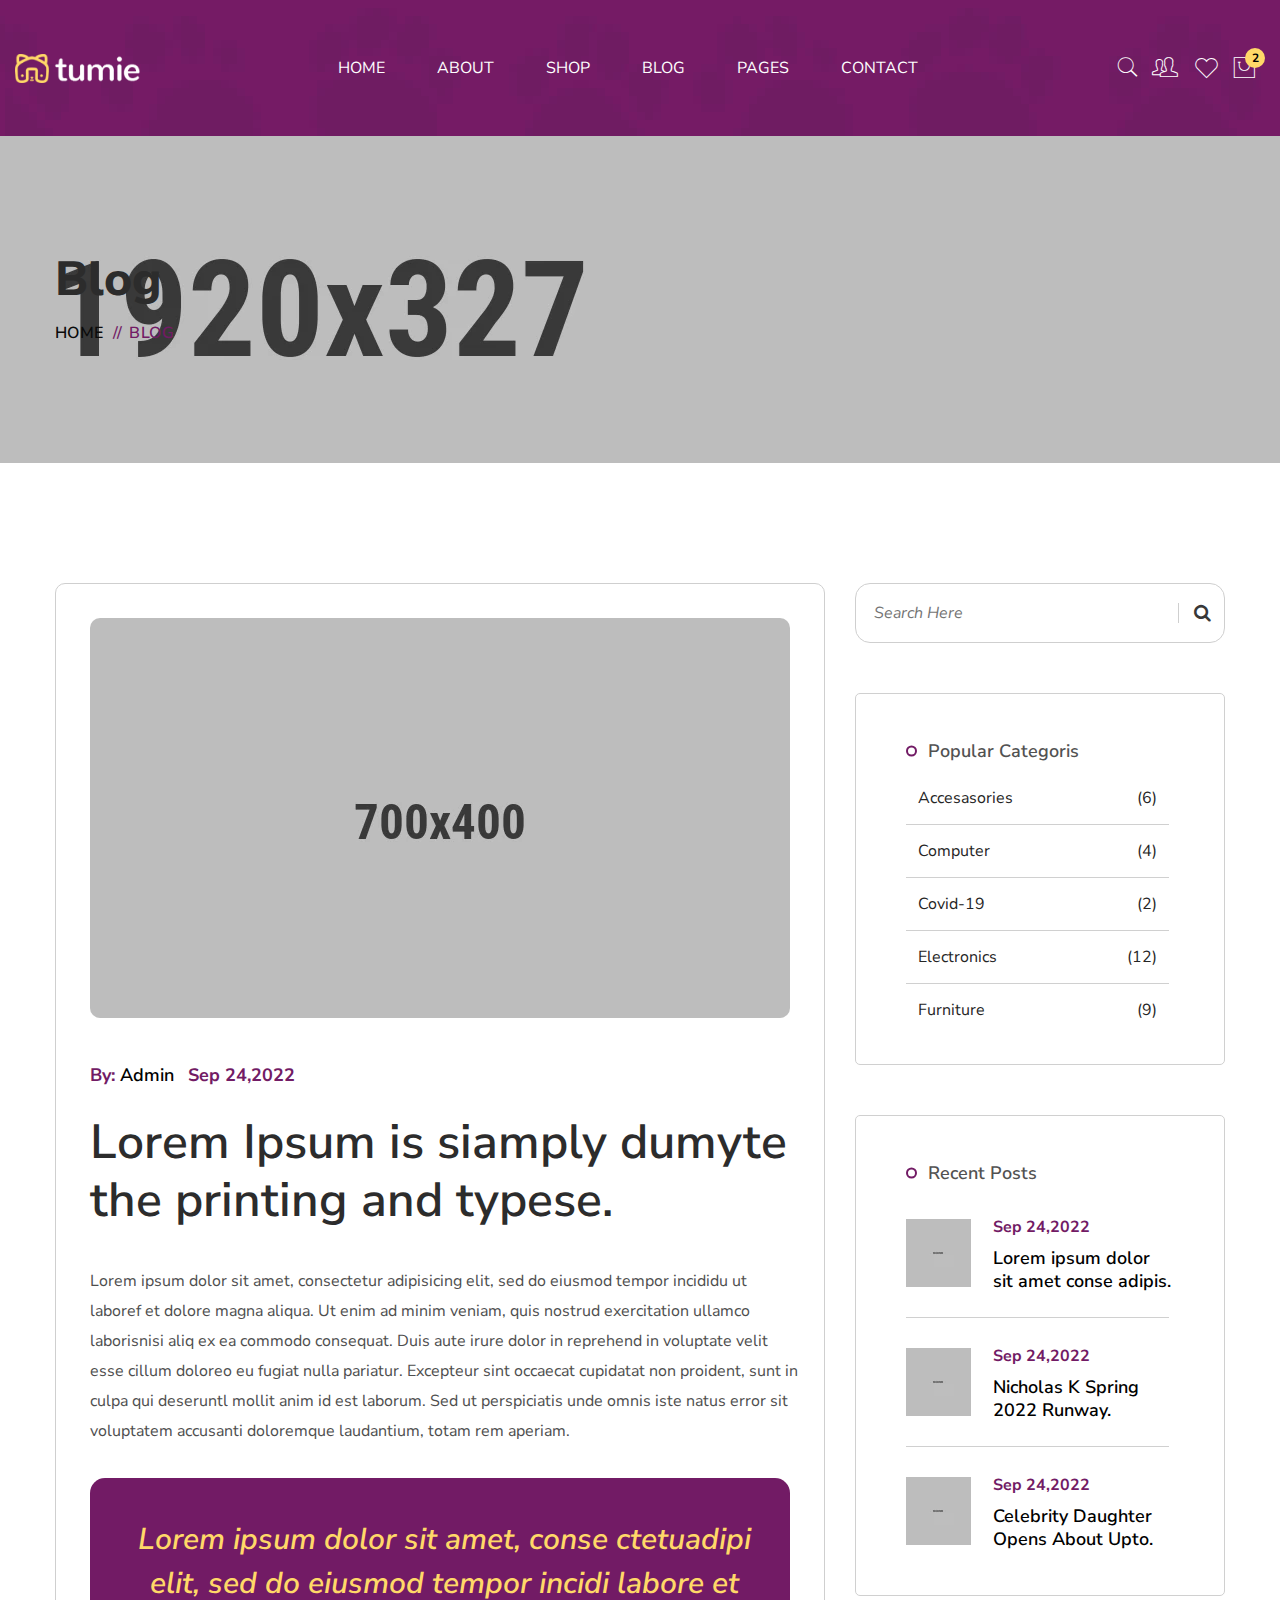
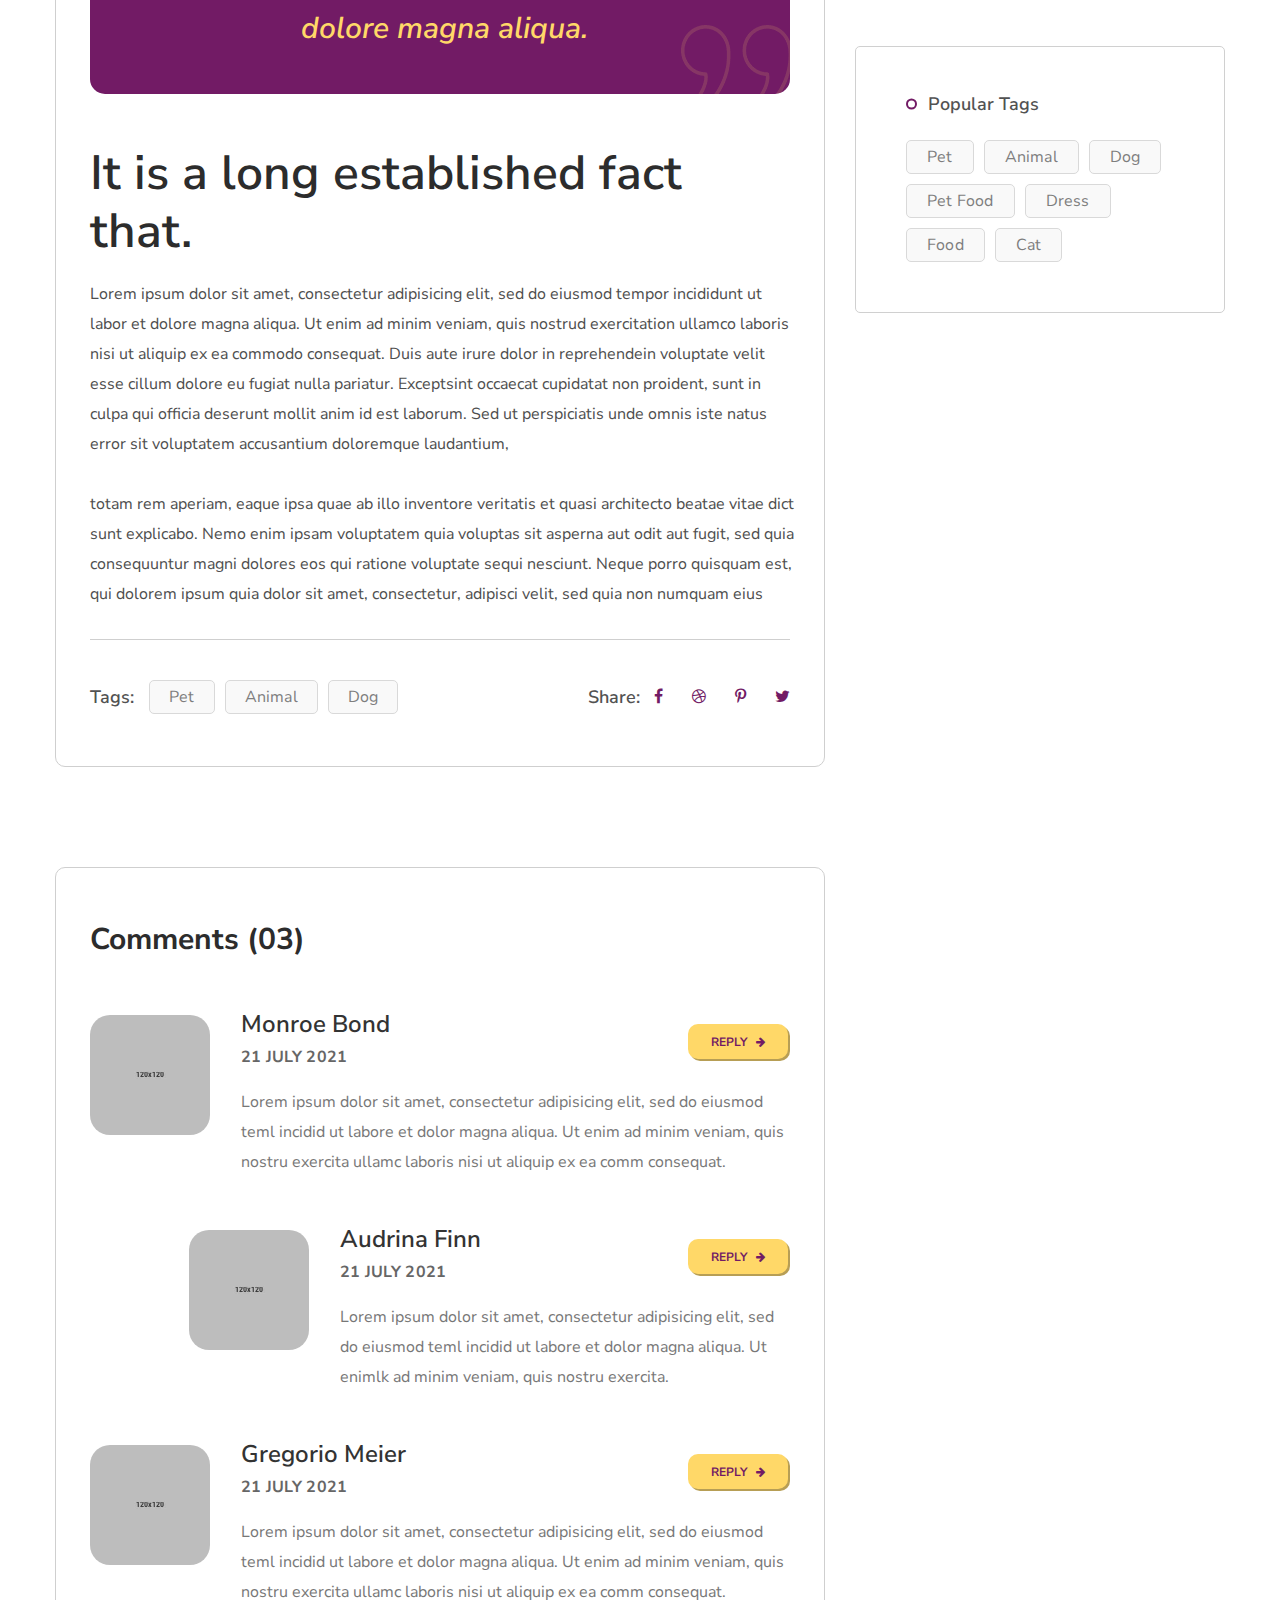
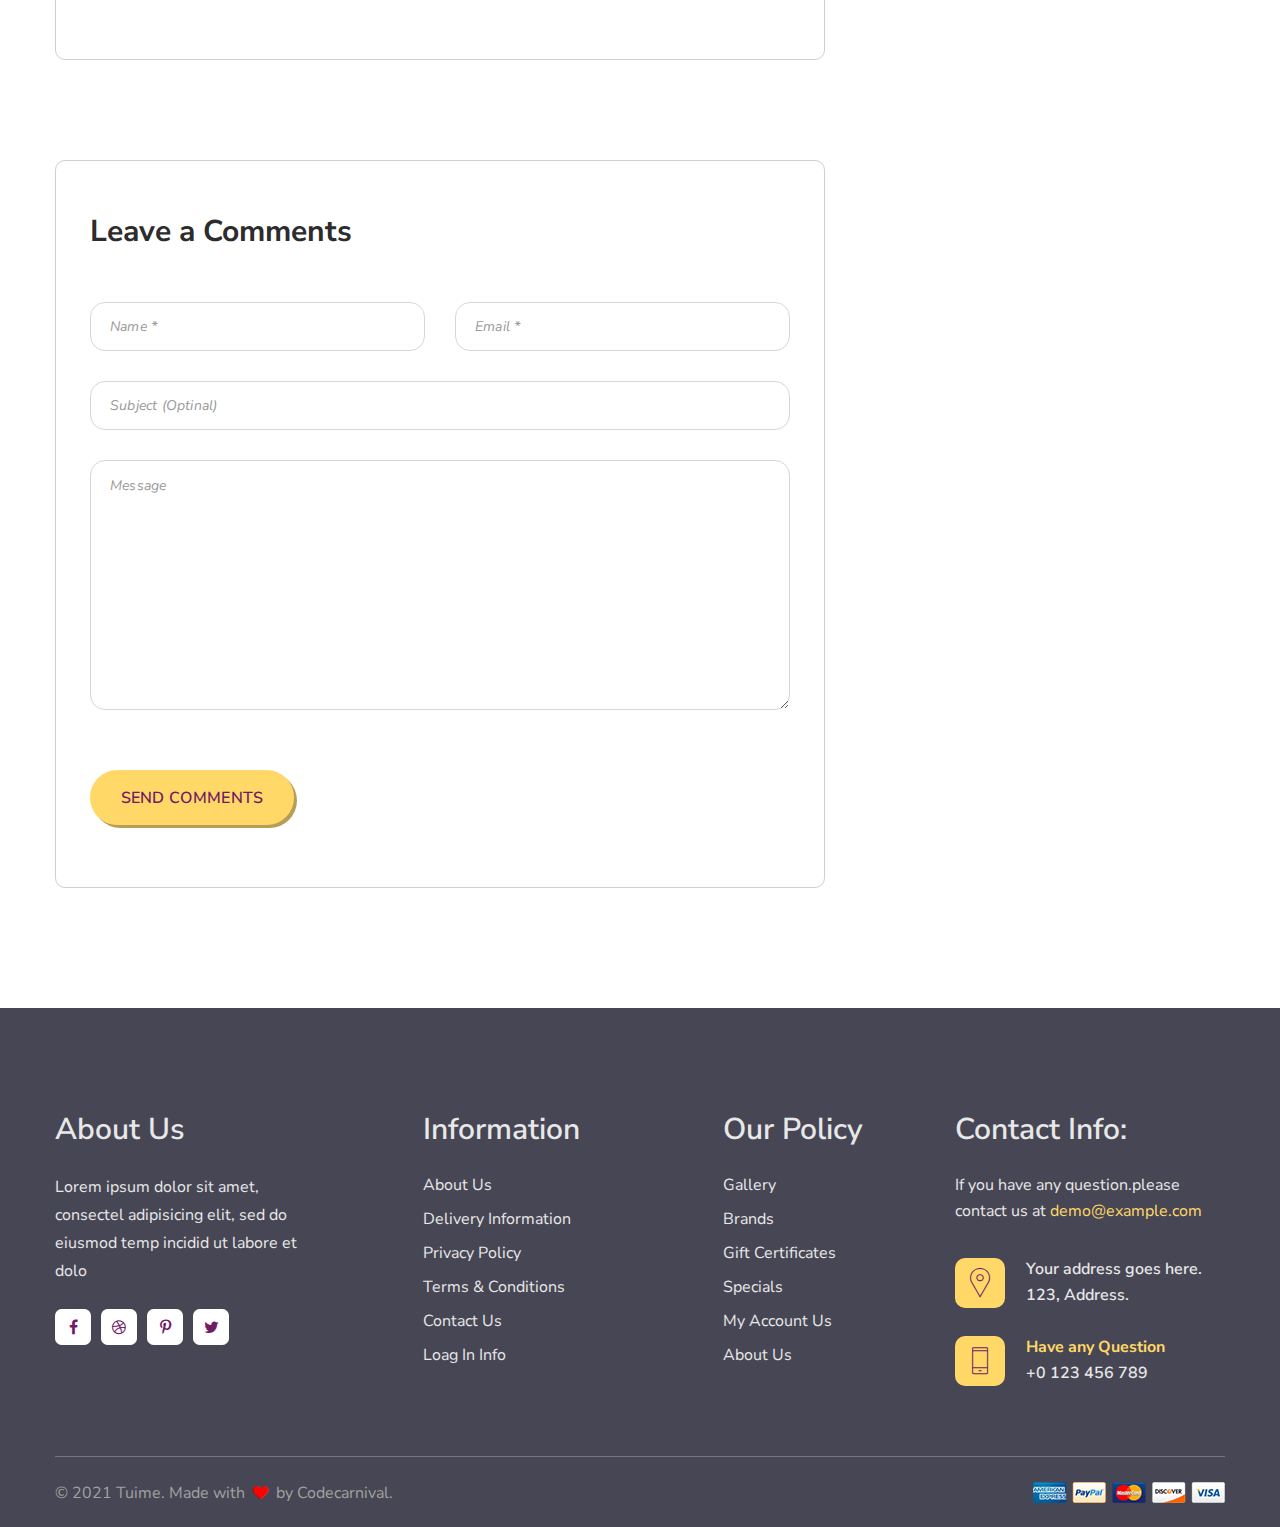
<file: blog-details-right-sidebar.html>
<!DOCTYPE html>
<html lang="zxx">

<head>
    <meta charset="utf-8">
    <meta http-equiv="X-UA-Compatible" content="IE=edge">
    <meta name="viewport" content="width=device-width, initial-scale=1.0" />
    <meta name="description" content="Tuime - Animal Food Website Template"/>
    <meta name="keywords" content="accessories, digital products, electronic html, modern, products, responsive"/>
    <meta name="author" content="hastech"/>

    <title>Blog :: Tuime - Animal Food Website Template</title>

    <!--== Favicon ==-->
    <link rel="shortcut icon" href="assets/img/favicon.ico" type="image/x-icon" />

    <!--== Google Fonts ==-->
    <link rel="preconnect" href="https://fonts.googleapis.com">
    <link rel="preconnect" href="https://fonts.gstatic.com" crossorigin>
    <link href="https://fonts.googleapis.com/css2?family=Nunito+Sans:ital,wght@0,300;0,400;0,600;0,700;0,800;1,300;1,400;1,600&display=swap" rel="stylesheet">

    <!--== Bootstrap CSS ==-->
    <link href="assets/css/bootstrap.min.css" rel="stylesheet" />
    <!--== Font Awesome Min Icon CSS ==-->
    <link href="assets/css/font-awesome.min.css" rel="stylesheet" />
    <!--== 7 Stroke Icon CSS ==-->
    <link href="assets/css/pe-icon-7-stroke.css" rel="stylesheet" />
    <!--== Swiper CSS ==-->
    <link href="assets/css/swiper.min.css" rel="stylesheet" />
    <!--== Fancybox Min CSS ==-->
    <link href="assets/css/fancybox.min.css" rel="stylesheet" />
    <!--== Range Slider Min CSS ==-->
    <link href="assets/css/ion.rangeSlider.min.css" rel="stylesheet" />

    <!--== Main Style CSS ==-->
    <link href="assets/css/style.css" rel="stylesheet" />
</head>

<body>

<!--wrapper start-->
<div class="wrapper">

  <!--== Start Preloader Content ==-->
  <div class="preloader-wrap">
    <div class="preloader">
      <div class="dog-head"></div>
      <div class="dog-body"></div>
    </div>
  </div>
  <!--== End Preloader Content ==-->

  <!--== Start Header Wrapper ==-->
  <header class="header-area header-default" data-bg-img="assets/img/photos/header-bg.webp">
    <div class="container">
      <div class="row no-gutter align-items-center position-relative">
        <div class="col-12">
          <div class="header-align">
            <div class="header-align-start">
              <div class="header-logo-area">
                <a href="index.html">
                  <img class="logo-main" src="assets/img/logo-light.webp" alt="Logo" />
                </a>
              </div>
            </div>
            <div class="header-align-center">
              <div class="header-navigation-area position-relative">
                <ul class="main-menu nav">
                  <li class="has-submenu"><a href="#/"><span>Home</span></a>
                    <ul class="submenu-nav">
                      <li><a href="index.html"><span>Home One</span></a></li>
                      <li><a href="index-two.html"><span>Home Two</span></a></li>
                    </ul>
                  </li>
                  <li><a href="about-us.html"><span>About</span></a></li>
                  <li class="has-submenu position-static"><a href="#/"><span>Shop</span></a>
                    <ul class="submenu-nav submenu-nav-mega column-3">
                      <li class="mega-menu-item"><a href="#/" class="mega-title"><span>Shop Layout</span></a>
                        <ul>
                          <li><a href="shop-three-columns.html"><span>Shop 3 Column</span></a></li>
                          <li><a href="shop-four-columns.html"><span>Shop 4 Column</span></a></li>
                          <li><a href="shop-left-sidebar.html"><span>Shop Left Sidebar</span></a></li>
                          <li><a href="shop.html"><span>Shop Right Sidebar</span></a></li>
                        </ul>
                      </li>
                      <li class="mega-menu-item"><a href="#/" class="mega-title"><span>Single Product</span></a>
                        <ul>
                          <li><a href="single-normal-product.html"><span>Single Product Normal</span></a></li>
                          <li><a href="single-product.html"><span>Single Product Variable</span></a></li>
                          <li><a href="single-group-product.html"><span>Single Product Group</span></a></li>
                          <li><a href="single-affiliate-product.html"><span>Single Product Affiliate</span></a></li>
                        </ul>
                      </li>
                      <li class="mega-menu-item"><a href="#/" class="mega-title"><span>Others Pages</span></a>
                        <ul>
                          <li><a href="shop-cart.html"><span>Shopping Cart</span></a></li>
                          <li><a href="shop-checkout.html"><span>Checkout</span></a></li>
                          <li><a href="shop-wishlist.html"><span>Wishlist</span></a></li>
                          <li><a href="shop-compare.html"><span>Compare</span></a></li>
                        </ul>
                      </li>
                    </ul>
                  </li>
                  <li class="has-submenu"><a href="#/"><span>Blog</span></a>
                    <ul class="submenu-nav submenu-nav-mega">
                      <li class="mega-menu-item"><a href="#/" class="mega-title">Blog Layout</a>
                        <ul>
                          <li><a href="blog-grid.html">Blog Grid</a></li>
                          <li><a href="blog.html">Blog Left Sidebar</a></li>
                          <li><a href="blog-right-sidebar.html">Blog Right Sidebar</a></li>
                        </ul>
                      </li>
                      <li class="mega-menu-item"><a href="#/" class="mega-title">Single Blog</a>
                        <ul>
                          <li><a href="blog-details-no-sidebar.html">Blog Details</a></li>
                          <li><a href="blog-details.html">Blog Details Left Sidebar</a></li>
                          <li><a href="blog-details-right-sidebar.html">Blog Details Right Sidebar</a></li>
                        </ul>
                      </li>
                    </ul>
                  </li>
                  <li class="has-submenu"><a href="#/"><span>Pages</span></a>
                    <ul class="submenu-nav">
                      <li><a href="account.html"><span>Account</span></a></li>
                      <li><a href="account-login.html"><span>Login</span></a></li>
                      <li><a href="account-register.html"><span>Register</span></a></li>
                      <li><a href="page-not-found.html"><span>Page Not Found</span></a></li>
                    </ul>
                  </li>
                  <li><a href="contact.html"><span>Contact</span></a></li>
                </ul>
              </div>
            </div>
            <div class="header-align-end">
              <div class="header-action-area">
                <div class="shopping-search">
                  <button class="shopping-search-btn" type="button" data-bs-toggle="offcanvas" data-bs-target="#AsideOffcanvasSearch" aria-controls="AsideOffcanvasSearch"><i class="pe-7s-search icon"></i></button>
                </div>
                <div class="shopping-account">
                  <a class="shopping-account-btn" href="account-login.html">
                    <i class="pe-7s-users icon"></i>
                  </a>
                </div>
                <div class="shopping-wishlist">
                  <a class="shopping-wishlist-btn" href="shop-wishlist.html">
                    <i class="pe-7s-like icon"></i>
                  </a>
                </div>
                <div class="shopping-cart">
                  <button class="shopping-cart-btn" type="button" data-bs-toggle="offcanvas" data-bs-target="#AsideOffcanvasCart" aria-controls="AsideOffcanvasCart">
                    <i class="pe-7s-shopbag icon"></i>
                    <sup class="shop-count">2</sup>
                  </button>
                </div>
                <button class="btn-menu" type="button" data-bs-toggle="offcanvas" data-bs-target="#AsideOffcanvasMenu" aria-controls="AsideOffcanvasMenu">
                  <i class="pe-7s-menu"></i>
                </button>
              </div>
            </div>
          </div>
        </div>
      </div>
    </div>
  </header>
  <!--== End Header Wrapper ==-->
  
  <main class="main-content">
    <!--== Start Page Header Area Wrapper ==-->
    <div class="page-header-area" data-bg-img="assets/img/photos/bg1.webp">
      <div class="container pt--0 pb--0">
        <div class="row">
          <div class="col-12">
            <div class="page-header-content">
              <h2 class="title">Blog</h2>
              <nav class="breadcrumb-area">
                <ul class="breadcrumb">
                  <li><a href="index.html">Home</a></li>
                  <li class="breadcrumb-sep">//</li>
                  <li>Blog</li>
                </ul>
              </nav>
            </div>
          </div>
        </div>
      </div>
    </div>
    <!--== End Page Header Area Wrapper ==-->

    <!--== Start Blog Area Wrapper ==-->
    <section class="blog-details-area">
      <div class="container">
        <div class="row justify-content-between">
          <div class="col-xl-8">
            <div class="blog-details-content-wrap">
              <div class="blog-details-item">
                <div class="blog-details-thumb">
                  <img src="assets/img/blog/details1.webp" width="700" height="400" alt="Image-HasTech">
                </div>
                <div class="blog-details-content">
                  <div class="meta">
                    <ul>
                      <li class="author-info"><span>By:</span> <a href="blog.html">Admin</a></li>
                      <li class="post-date"><a href="blog.html">Sep 24,2022</a></li>
                    </ul>
                  </div>
                  <h3 class="main-title">Lorem Ipsum is siamply dumyte the printing and typese.</h3>
                  <p>Lorem ipsum dolor sit amet, consectetur adipisicing elit, sed do eiusmod tempor incididu ut laboref et dolore magna aliqua. Ut enim ad minim veniam, quis nostrud exercitation ullamco laborisnisi aliq ex ea commodo consequat. Duis aute irure dolor in reprehend in voluptate velit esse cillum doloreo eu fugiat nulla pariatur. Excepteur sint occaecat cupidatat non proident, sunt in culpa qui deseruntl mollit anim id est laborum. Sed ut perspiciatis unde omnis iste natus error sit voluptatem accusanti doloremque laudantium, totam rem aperiam.</p>
                  <blockquote>
                    <div class="inner-content">
                      <p>Lorem ipsum dolor sit amet, conse ctetuadipi elit, sed do eiusmod tempor incidi labore et dolore magna aliqua.</p>
                      <img class="inner-shape" src="assets/img/icons/quote2.webp" width="111" height="81" alt="Image-HasTech">
                    </div>
                  </blockquote>
                  <h3 class="main-title sub-title">It is a long established fact that.</h3>
                  <p>Lorem ipsum dolor sit amet, consectetur adipisicing elit, sed do eiusmod tempor incididunt ut labor et dolore magna aliqua. Ut enim ad minim veniam, quis nostrud exercitation ullamco laboris nisi ut aliquip ex ea commodo consequat. Duis aute irure dolor in reprehendein voluptate velit esse cillum dolore eu fugiat nulla pariatur. Exceptsint occaecat cupidatat non proident, sunt in culpa qui officia deserunt mollit anim id est laborum. Sed ut perspiciatis unde omnis iste natus error sit voluptatem accusantium doloremque laudantium,</p>
                  <p>totam rem aperiam, eaque ipsa quae ab illo inventore veritatis et quasi architecto beatae vitae dict sunt explicabo. Nemo enim ipsam voluptatem quia voluptas sit asperna aut odit aut fugit, sed quia consequuntur magni dolores eos qui ratione voluptate sequi nesciunt. Neque porro quisquam est, qui dolorem ipsum quia dolor sit amet, consectetur, adipisci velit, sed quia non numquam eius </p>
                  <div class="blog-details-footer">
                    <div class="tage-list">
                      <span>Tags:</span>
                      <a href="blog.html">Pet</a>
                      <a href="blog.html">Animal</a>
                      <a href="blog.html">Dog</a>
                    </div>
                    <div class="social-icons">
                      <span>Share:</span>
                      <a href="https://www.facebook.com/" target="_blank" rel="noopener"><i class="fa fa-facebook"></i></a>
                      <a href="https://dribbble.com/" target="_blank" rel="noopener"><i class="fa fa-dribbble"></i></a>
                      <a href="https://www.pinterest.com/" target="_blank" rel="noopener"><i class="fa fa-pinterest-p"></i></a>
                      <a href="https://twitter.com/" target="_blank" rel="noopener"><i class="fa fa-twitter"></i></a>
                    </div>
                  </div>
                </div>
              </div>

              <!--== Start Comment View Item ==-->
              <div class="comment-view-area">
                <h4 class="title-main">Comments (03)</h4>
                <div class="comment-view-content">
                  <div class="single-comment">
                    <div class="author-pic">
                      <a href="blog.html"><img src="assets/img/blog/author1.webp" width="120" height="120" alt="Image-HasTech"></a>
                    </div>
                    <div class="author-info">
                      <h4 class="title"><a href="blog.html">Monroe Bond</a></h4>
                      <h6 class="comment-date"><a href="blog.html">21 July 2021</a></h6>
                      <p>Lorem ipsum dolor sit amet, consectetur adipisicing elit, sed do eiusmod teml incidid ut labore et dolor magna aliqua. Ut enim ad minim veniam, quis nostru exercita ullamc laboris nisi ut aliquip ex ea comm consequat.</p>
                      <a class="comment-reply" href="#/">Reply <i class="fa fa-arrow-right"></i></a>
                    </div>
                  </div>
                  <div class="single-comment reply-comment">
                    <div class="author-pic">
                      <a href="blog.html"><img src="assets/img/blog/author2.webp" width="120" height="120" alt="Image-HasTech"></a>
                    </div>
                    <div class="author-info">
                      <h4 class="title"><a href="blog.html">Audrina Finn</a></h4>
                      <h6 class="comment-date"><a href="blog.html">21 July 2021</a></h6>
                      <p>Lorem ipsum dolor sit amet, consectetur adipisicing elit, sed do eiusmod teml incidid ut labore et dolor magna aliqua. Ut enimlk ad minim veniam, quis nostru exercita.</p>
                      <a class="comment-reply" href="#/">Reply <i class="fa fa-arrow-right"></i></a>
                    </div>
                  </div>
                  <div class="single-comment mb--0">
                    <div class="author-pic">
                      <a href="blog.html"><img src="assets/img/blog/author3.webp" width="120" height="120" alt="Image-HasTech"></a>
                    </div>
                    <div class="author-info">
                      <h4 class="title"><a href="blog.html">Gregorio Meier</a></h4>
                      <h6 class="comment-date"><a href="blog.html">21 July 2021</a></h6>
                      <p>Lorem ipsum dolor sit amet, consectetur adipisicing elit, sed do eiusmod teml incidid ut labore et dolor magna aliqua. Ut enim ad minim veniam, quis nostru exercita ullamc laboris nisi ut aliquip ex ea comm consequat.</p>
                      <a class="comment-reply" href="#/">Reply <i class="fa fa-arrow-right"></i></a>
                    </div>
                  </div>
                </div>
              </div>
              <!--== End Comment View Item ==-->

              <!--== Start Comment Item ==-->
              <div class="comment-form-area">
                <h4 class="title-main">Leave a Comments</h4>
                <div class="comment-form">
                  <form action="#">
                    <div class="row ">
                      <div class="col-md-6">
                        <div class="form-group">
                          <input class="form-control" type="text" placeholder="Name *">
                        </div>
                      </div>
                      <div class="col-md-6">
                        <div class="form-group">
                          <input class="form-control" type="email" placeholder="Email *">
                        </div>
                      </div>
                      <div class="col-md-12">
                        <div class="form-group">
                          <input class="form-control" type="text" placeholder="Subject (Optinal)">
                        </div>
                      </div>
                      <div class="col-md-12">
                        <div class="form-group mb--0">
                          <textarea class="form-control" placeholder="Message"></textarea>
                        </div>
                      </div>
                      <div class="col-md-12">
                        <div class="form-group mb--0">
                          <button type="submit" class="btn-theme">Send Comments</button>
                        </div>
                      </div>
                    </div>
                  </form>
                </div>
              </div>
              <!--== End Comment Item ==-->
            </div>
          </div>
          <div class="col-xl-4">
            <div class="blog-sidebar">
              <div class="blog-sidebar-search">
                <div class="sidebar-search-form">
                  <form action="#">
                    <input type="search" placeholder="Search Here">
                    <button type="submit"><i class="fa fa-search"></i></button>
                  </form>
                </div>
              </div>

              <div class="blog-widget blog-sidebar-category">
                <h4 class="sidebar-title">Popular Categoris</h4>
                <div class="sidebar-category">
                  <ul class="category-list">
                    <li><a href="blog.html">Accesasories  <span>(6)</span></a></li>
                    <li><a href="blog.html">Computer  <span>(4)</span></a></li>
                    <li><a href="blog.html">Covid-19 <span>(2)</span></a></li>
                    <li><a href="blog.html">Electronics <span>(12)</span></a></li>
                    <li><a href="blog.html">Furniture <span>(9)</span></a></li>
                  </ul>
                </div>
              </div>

              <div class="blog-widget blog-sidebar-post">
                <h4 class="sidebar-title">Recent Posts</h4>
                <div class="sidebar-post">
                  <div class="single-post">
                    <div class="post-thumb">
                      <a href="blog-details.html"><img src="assets/img/blog/s1.webp" width="65" height="68" alt="Image-HasTech"></a>
                    </div>
                    <div class="post-content">
                      <span class="date"><a href="blog.html">Sep 24,2022</a></span>
                      <h6 class="title"><a href="blog-details.html">Lorem ipsum dolor sit amet conse adipis.</a></h6>
                    </div>
                  </div>
                  <div class="single-post">
                    <div class="post-thumb">
                      <a href="blog-details.html"><img src="assets/img/blog/s2.webp" width="65" height="68" alt="Image-HasTech"></a>
                    </div>
                    <div class="post-content">
                      <span class="date"><a href="blog.html">Sep 24,2022</a></span>
                      <h6 class="title"><a href="blog-details.html">Nicholas K Spring 2022 Runway.</a></h6>
                    </div>
                  </div>
                  <div class="single-post">
                    <div class="post-thumb">
                      <a href="blog-details.html"><img src="assets/img/blog/s3.webp" width="65" height="68" alt="Image-HasTech"></a>
                    </div>
                    <div class="post-content">
                      <span class="date"><a href="blog.html">Sep 24,2022</a></span>
                      <h6 class="title"><a href="blog-details.html">Celebrity Daughter Opens About Upto.</a></h6>
                    </div>
                  </div>
                </div>
              </div>

              <div class="blog-widget blog-sidebar-tags">
                <h4 class="sidebar-title">Popular Tags</h4>
                <div class="sidebar-tags">
                  <ul class="tags-list mb--0">
                    <li><a href="blog.html">Pet</a></li>
                    <li><a href="blog.html">Animal</a></li>
                    <li><a href="blog.html">Dog</a></li>
                    <li><a href="blog.html">Pet Food</a></li>
                    <li><a href="blog.html">Dress</a></li>
                    <li><a href="blog.html">Food</a></li>
                    <li><a href="blog.html">Cat</a></li>
                  </ul>
                </div>
              </div>
            </div>
          </div>
        </div>
      </div>
    </section>
    <!--== End Blog Area Wrapper ==-->
  </main>

  <!--== Start Footer Area Wrapper ==-->
  <footer class="footer-area">
    <!--== Start Footer Main ==-->
    <div class="footer-main">
      <div class="container pt--0 pb--0">
        <div class="row">
          <div class="col-md-6 col-lg-3">
            <div class="widget-item widget-about">
              <h4 class="widget-title">About Us</h4>
              <p class="desc">Lorem ipsum dolor sit amet, consectel adipisicing elit, sed do eiusmod temp incidid ut labore et dolo</p>
              <div class="social-icons">
                <a href="https://www.facebook.com/" target="_blank" rel="noopener"><i class="fa fa-facebook"></i></a>
                <a href="https://dribbble.com/" target="_blank" rel="noopener"><i class="fa fa-dribbble"></i></a>
                <a href="https://www.pinterest.com/" target="_blank" rel="noopener"><i class="fa fa-pinterest-p"></i></a>
                <a href="https://twitter.com/" target="_blank" rel="noopener"><i class="fa fa-twitter"></i></a>
              </div>
            </div>
          </div>
          <div class="col-md-6 col-lg-3">
            <div class="widget-item nav-menu-item1">
              <h4 class="widget-title">Information</h4>
              <h4 class="widget-collapsed-title collapsed" data-bs-toggle="collapse" data-bs-target="#widgetId-1">Information</h4>
              <div id="widgetId-1" class="collapse widget-collapse-body">
                <div class="collapse-body">
                  <div class="widget-menu-wrap">
                    <ul class="nav-menu">
                      <li><a href="about-us.html">About Us</a></li>
                      <li><a href="account-login.html">Delivery Information</a></li>
                      <li><a href="account-login.html">Privacy Policy</a></li>
                      <li><a href="account-login.html">Terms & Conditions</a></li>
                      <li><a href="contact.html">Contact Us</a></li>
                      <li><a href="account-login.html">Loag In Info</a></li>
                    </ul>
                  </div>
                </div>
              </div>
            </div>
          </div>
          <div class="col-md-6 col-lg-3">
            <div class="widget-item nav-menu-item2">
              <h4 class="widget-title">Our Policy</h4>
              <h4 class="widget-collapsed-title collapsed" data-bs-toggle="collapse" data-bs-target="#widgetId-2">Our Policy</h4>
              <div id="widgetId-2" class="collapse widget-collapse-body">
                <div class="collapse-body">
                  <div class="widget-menu-wrap">
                    <ul class="nav-menu">
                      <li><a href="account-login.html">Gallery</a></li>
                      <li><a href="shop.html">Brands</a></li>
                      <li><a href="account-login.html">Gift Certificates</a></li>
                      <li><a href="shop.html">Specials</a></li>
                      <li><a href="account.html">My Account Us</a></li>
                      <li><a href="about-us.html">About Us</a></li>
                    </ul>
                  </div>
                </div>
              </div>
            </div>
          </div>
          <div class="col-md-6 col-lg-3">
            <div class="widget-item">
              <h4 class="widget-title">Contact Info:</h4>
              <h4 class="widget-collapsed-title collapsed" data-bs-toggle="collapse" data-bs-target="#widgetId-3">Contact Info:</h4>
              <div id="widgetId-3" class="collapse widget-collapse-body">
                <div class="collapse-body">
                  <div class="widget-contact-info">
                    <p class="contact-info-desc">If you have any question.please contact us at <a href="mailto://demo@example.com">demo@example.com</a></p>
                    <div class="contact-item">
                      <div class="icon">
                        <i class="pe-7s-map-marker"></i>
                      </div>
                      <div class="info">
                        <p>Your address goes here. <br>123, Address.</p>
                      </div>
                    </div>
                    <div class="contact-item phone-info">
                      <div class="icon">
                        <i class="pe-7s-phone"></i>
                      </div>
                      <div class="info">
                        <p><span>Have any Question</span> <br><a href="tel://0123456789">+0 123 456 789</a></p>
                      </div>
                    </div>
                  </div>
                </div>
              </div>
            </div>
          </div>
        </div>
      </div>
    </div>
    <!--== End Footer Main ==-->

    <!--== Start Footer Bottom ==-->
    <div class="footer-bottom">
      <div class="container pt--0 pb--0">
        <div class="row">
          <div class="col-12">
            <div class="footer-bottom-content">
              <p class="copyright">© 2021 Tuime. Made with <i class="fa fa-heart"></i> by <a target="_blank" href="https://themeforest.net/user/codecarnival">Codecarnival.</a></p>
              <div class="payment">
                <a href="account.html"><img src="assets/img/photos/payment.webp" width="192" height="21" alt="Payment Logo"></a>
              </div>
            </div>
          </div>
        </div>
      </div>
    </div>
    <!--== End Footer Bottom ==-->
  </footer>
  <!--== End Footer Area Wrapper ==-->

  <!--== Scroll Top Button ==-->
  <div id="scroll-to-top" class="scroll-to-top"><span class="fa fa-angle-up"></span></div>

  <!--== Start Product Quick Wishlist Modal ==-->
  <aside class="product-action-modal modal fade" id="action-WishlistModal" tabindex="-1" aria-hidden="true">
    <div class="modal-dialog modal-dialog-centered">
      <div class="modal-content">
        <div class="modal-body">
          <div class="product-action-view-content">
            <button type="button" class="btn-close" data-bs-dismiss="modal">
              <i class="pe-7s-close"></i>
            </button>
            <div class="modal-action-messages">
              <i class="pe-7s-check"></i>  Added to wishlist successfully!
            </div>
            <div class="modal-action-product">
              <div class="thumb">
                <img src="assets/img/shop/modal1.webp" alt="Organic Food Juice" width="466" height="320">
              </div>
              <h4 class="product-name"><a href="single-product.html">Joust Duffle Bag</a></h4>
            </div>
          </div>
        </div>
      </div>
    </div>
  </aside>
  <!--== End Product Quick Wishlist Modal ==-->

  <!--== Start Product Quick Add Cart Modal ==-->
  <aside class="product-action-modal modal fade" id="action-CartAddModal" tabindex="-1" aria-hidden="true">
    <div class="modal-dialog modal-dialog-centered">
      <div class="modal-content">
        <div class="modal-body">
          <div class="product-action-view-content">
            <button type="button" class="btn-close" data-bs-dismiss="modal">
              <i class="pe-7s-close"></i>
            </button>
            <div class="modal-action-messages">
              <i class="pe-7s-check"></i>  Added to cart successfully!
            </div>
            <div class="modal-action-product">
              <div class="thumb">
                <img src="assets/img/shop/modal1.webp" alt="Organic Food Juice" width="466" height="320">
              </div>
              <h4 class="product-name"><a href="single-product.html">Joust Duffle Bag</a></h4>
            </div>
          </div>
        </div>
      </div>
    </div>
  </aside>
  <!--== End Product Quick Add Cart Modal ==-->

  <!--== Start Product Quick View Modal ==-->
  <aside class="product-cart-view-modal modal fade" id="action-QuickViewModal" tabindex="-1" aria-hidden="true">
    <div class="modal-dialog modal-dialog-centered">
      <div class="modal-content">
        <div class="modal-body">
          <div class="product-quick-view-content">
            <button type="button" class="btn-close" data-bs-dismiss="modal">
              <span class="pe-7s-close"></span>
            </button>
            <div class="container pt--0 pb--0">
              <div class="row">
                <div class="col-lg-6">
                  <!--== Start Product Thumbnail Area ==-->
                  <div class="product-single-thumb">
                    <img src="assets/img/shop/quick-view1.webp" width="544" height="560" alt="Image-HasTech">
                  </div>
                  <!--== End Product Thumbnail Area ==-->
                </div>
                <div class="col-lg-6">
                  <!--== Start Product Info Area ==-->
                  <div class="product-single-info">
                    <h3 class="main-title">Joust Duffle Bag</h3>
                    <div class="prices">
                      <span class="price">$20.19</span>
                    </div>
                    <div class="rating-box-wrap">
                      <div class="rating-box">
                        <i class="fa fa-star"></i>
                        <i class="fa fa-star"></i>
                        <i class="fa fa-star"></i>
                        <i class="fa fa-star"></i>
                        <i class="fa fa-star"></i>
                      </div>
                      <div class="review-status">
                        <a href="javascript:void(0)">(5 Customer Review)</a>
                      </div>
                    </div>
                    <p>Lorem ipsum dolor sit amet, consectetur adipis elit, sed do eiusmod tempor incidid ut labore et dolore magna aliqua. Ut enim ad minim veniam, quis nol exercitation ullamco laboris nisi ut aliquip ex ea commodo consequat. Duis aute irure dolor in reprehenderit in voluptate</p>
                    <div class="product-single-meta">
                      <ul>
                        <li><span>SKU:</span> Ch-256xl</li>
                        <li><span>Categories:</span> 
                          <a href="shop.html">Pet Food. eCommerce</a>
                        </li>
                        <li><span>Tags:</span> 
                          <a href="shop.html">Petfood. Pet</a>,
                          <a href="shop.html">Animal.</a>
                        </li>
                      </ul>
                    </div>
                    <div class="product-quick-action">
                      <div class="qty-wrap">
                        <div class="pro-qty">
                          <input type="text" title="Quantity" value="01">
                        </div>
                      </div>
                      <button type="button" class="btn-product-cart" data-bs-toggle="modal" data-bs-target="#action-CartAddModal">
                        Add To Cart
                      </button>
                        <button type="button" class="btn-product-wishlist" data-bs-toggle="modal" data-bs-target="#action-WishlistModal">
                          <i class="pe-7s-like"></i>
                        </button>
                      <button type="button" class="btn-product-quick-view" data-bs-toggle="modal" data-bs-target="#action-QuickViewModal">
                        <i class="pe-7s-look"></i>
                      </button>
                    </div>
                  </div>
                  <!--== End Product Info Area ==-->
                </div>
              </div>
            </div>
          </div>
        </div>
      </div>
    </div>
  </aside>
  <!--== End Product Quick View Modal ==-->

  <!--== Start Aside Cart ==-->
  <aside class="aside-cart-wrapper offcanvas offcanvas-end" tabindex="-1" id="AsideOffcanvasCart" aria-labelledby="offcanvasRightLabel">
    <div class="offcanvas-header">
      <h1 class="d-none" id="offcanvasRightLabel">Shopping Cart</h1>
      <button class="btn-aside-cart-close" data-bs-dismiss="offcanvas" aria-label="Close">Shopping Cart <i class="fa fa-chevron-right"></i></button>
    </div>
    <div class="offcanvas-body">
      <ul class="aside-cart-product-list">
        <li class="aside-product-list-item">
          <a href="#/" class="remove">×</a>
          <a href="single-product.html">
            <img src="assets/img/shop/product-mini/1.webp" width="90" height="110" alt="Image-HasTech">
            <span class="product-title">Leather Mens Slipper</span>
          </a>
          <span class="product-price">1 × £69.99</span>
        </li>
        <li class="aside-product-list-item">
          <a href="#/" class="remove">×</a>
          <a href="single-product.html">
            <img src="assets/img/shop/product-mini/2.webp" width="90" height="110" alt="Image-HasTech">
            <span class="product-title">Quickiin Mens shoes</span>
          </a>
          <span class="product-price">1 × £20.00</span>
        </li>
      </ul>
      <p class="cart-total"><span>Subtotal:</span><span class="amount">£89.99</span></p>
      <a class="btn-total" href="shop-cart.html">View cart</a>
      <a class="btn-total" href="shop-checkout.html">Checkout</a>
      <a class="d-block text-end lh-1" href="shop-checkout.html"><img src="assets/img/photos/paypal.webp" width="133" height="26" alt="Has-image"></a>
    </div>
  </aside>
  <!--== End Aside Cart ==-->

  <!--== Start Aside Search Form ==-->
  <aside class="aside-search-box-wrapper offcanvas offcanvas-top" tabindex="-1" id="AsideOffcanvasSearch" aria-labelledby="offcanvasTopLabel">
    <div class="offcanvas-header">
      <h5 class="d-none" id="offcanvasTopLabel">Aside Search</h5>
      <button type="button" class="btn-close" data-bs-dismiss="offcanvas" aria-label="Close"><i class="pe-7s-close"></i></button>
    </div>
    <div class="offcanvas-body">
      <div class="container pt--0 pb--0">
        <div class="search-box-form-wrap">
          <div class="search-note">
            <p>Start typing and press Enter to search</p>
          </div>
          <form action="#" method="post">
            <div class="search-form position-relative">
              <label for="search-input" class="visually-hidden">Search</label>
              <input id="search-input" type="search" class="form-control" placeholder="Search entire store…">
              <button class="search-button"><i class="fa fa-search"></i></button>
            </div>
          </form>
        </div>
      </div>
    </div>
  </aside>
  <!--== End Aside Search Form ==-->

  <!--== Start Aside Menu ==-->
  <aside class="off-canvas-wrapper offcanvas offcanvas-start" tabindex="-1" id="AsideOffcanvasMenu" aria-labelledby="offcanvasExampleLabel">
    <div class="offcanvas-header">
      <h1 class="d-none" id="offcanvasExampleLabel">Aside Menu</h1>
      <button class="btn-menu-close" data-bs-dismiss="offcanvas" aria-label="Close">menu <i class="fa fa-chevron-left"></i></button>
    </div>
    <div class="offcanvas-body">
      <nav id="offcanvasNav" class="offcanvas-menu-nav">
        <ul>
          <li class="offcanvas-nav-parent">
            <a class="offcanvas-nav-item" href="javascript:void(0)">Home</a>
            <ul>
              <li><a href="index.html"><span>Home One</span></a></li>
              <li><a href="index-two.html"><span>Home Two</span></a></li>
            </ul>
          </li>

          <li class="offcanvas-nav-parent"><a class="offcanvas-nav-item" href="about-us.html">About</a></li>

          <li class="offcanvas-nav-parent">
            <a class="offcanvas-nav-item" href="javascript:void(0)">Shop</a>
            <ul>
              <li>
                <a class="offcanvas-nav-item" href="javascript:void(0)">Shop Layouts</a>
                <ul>
                  <li><a href="shop-three-columns.html"><span>Shop 3 Column</span></a></li>
                  <li><a href="shop-four-columns.html"><span>Shop 4 Column</span></a></li>
                  <li><a href="shop-left-sidebar.html"><span>Shop Left Sidebar</span></a></li>
                  <li><a href="shop.html"><span>Shop Right Sidebar</span></a></li>
                </ul>
              </li>
              <li>
                <a class="offcanvas-nav-item" href="javascript:void(0)">Single Product</a>
                <ul>
                  <li><a href="single-normal-product.html"><span>Single Product Normal</span></a></li>
                  <li><a href="single-product.html"><span>Single Product Variable</span></a></li>
                  <li><a href="single-group-product.html"><span>Single Product Group</span></a></li>
                  <li><a href="single-affiliate-product.html"><span>Single Product Affiliate</span></a></li>
                </ul>
              </li>
              <li>
                <a class="offcanvas-nav-item" href="javascript:void(0)">Others Pages</a>
                <ul>
                  <li><a href="shop-cart.html"><span>Shopping Cart</span></a></li>
                  <li><a href="shop-checkout.html"><span>Checkout</span></a></li>
                  <li><a href="shop-wishlist.html"><span>Wishlist</span></a></li>
                  <li><a href="shop-compare.html"><span>Compare</span></a></li>
                </ul>
              </li>
            </ul>
          </li>

          <li class="offcanvas-nav-parent">
            <a class="offcanvas-nav-item" href="javascript:void(0)">Blog</a>
            <ul>
              <li>
                <a class="offcanvas-nav-item" href="javascript:void(0)">Blog Layout</a>
                <ul>
                  <li><a href="blog-grid.html">Blog Grid</a></li>
                  <li><a href="blog.html">Blog Left Sidebar</a></li>
                  <li><a href="blog-right-sidebar.html">Blog Right Sidebar</a></li>
                </ul>
              </li>
              <li>
                <a class="offcanvas-nav-item" href="javascript:void(0)">Single Blog</a>
                <ul>
                  <li><a href="blog-details-no-sidebar.html">Blog Details</a></li>
                  <li><a href="blog-details.html">Blog Details Left Sidebar</a></li>
                  <li><a href="blog-details-right-sidebar.html">Blog Details Right Sidebar</a></li>
                </ul>
              </li>
            </ul>
          </li>

          <li class="offcanvas-nav-parent">
            <a class="offcanvas-nav-item" href="javascript:void(0)">Pages</a>
            <ul>
              <li><a href="account.html"><span>Account</span></a></li>
              <li><a href="account-login.html"><span>Login</span></a></li>
              <li><a href="account-register.html"><span>Register</span></a></li>
              <li><a href="page-not-found.html"><span>Page Not Found</span></a></li>
            </ul>
          </li>

          <li class="offcanvas-nav-parent"><a class="offcanvas-nav-item" href="contact.html">Contact</a></li>
        </ul>
      </nav>
    </div>
  </aside>
  <!--== End Aside Menu ==-->
</div>

<!--=======================Javascript============================-->

<!--=== jQuery Modernizr Min Js ===-->
<script src="assets/js/modernizr.js"></script>
<!--=== jQuery Min Js ===-->
<script src="assets/js/jquery-main.js"></script>
<!--=== jQuery Migration Min Js ===-->
<script src="assets/js/jquery-migrate.js"></script>
<!--=== jQuery Popper Min Js ===-->
<script src="assets/js/popper.min.js"></script>
<!--=== jQuery Bootstrap Min Js ===-->
<script src="assets/js/bootstrap.min.js"></script>
<!--=== jQuery Swiper Min Js ===-->
<script src="assets/js/swiper.min.js"></script>
<!--=== jQuery Fancybox Min Js ===-->
<script src="assets/js/fancybox.min.js"></script>
<!--=== jQuery Countdown Min Js ===-->
<script src="assets/js/countdown.js"></script>
<!--=== jQuery Isotope Min Js ===-->
<script src="assets/js/isotope.pkgd.min.js"></script>
<!--=== jQuery Range Slider Min Js ===-->
<script src="assets/js/ion.rangeSlider.min.js"></script>

<!--=== jQuery Custom Js ===-->
<script src="assets/js/custom.js"></script>

</body>

</html>
</file>
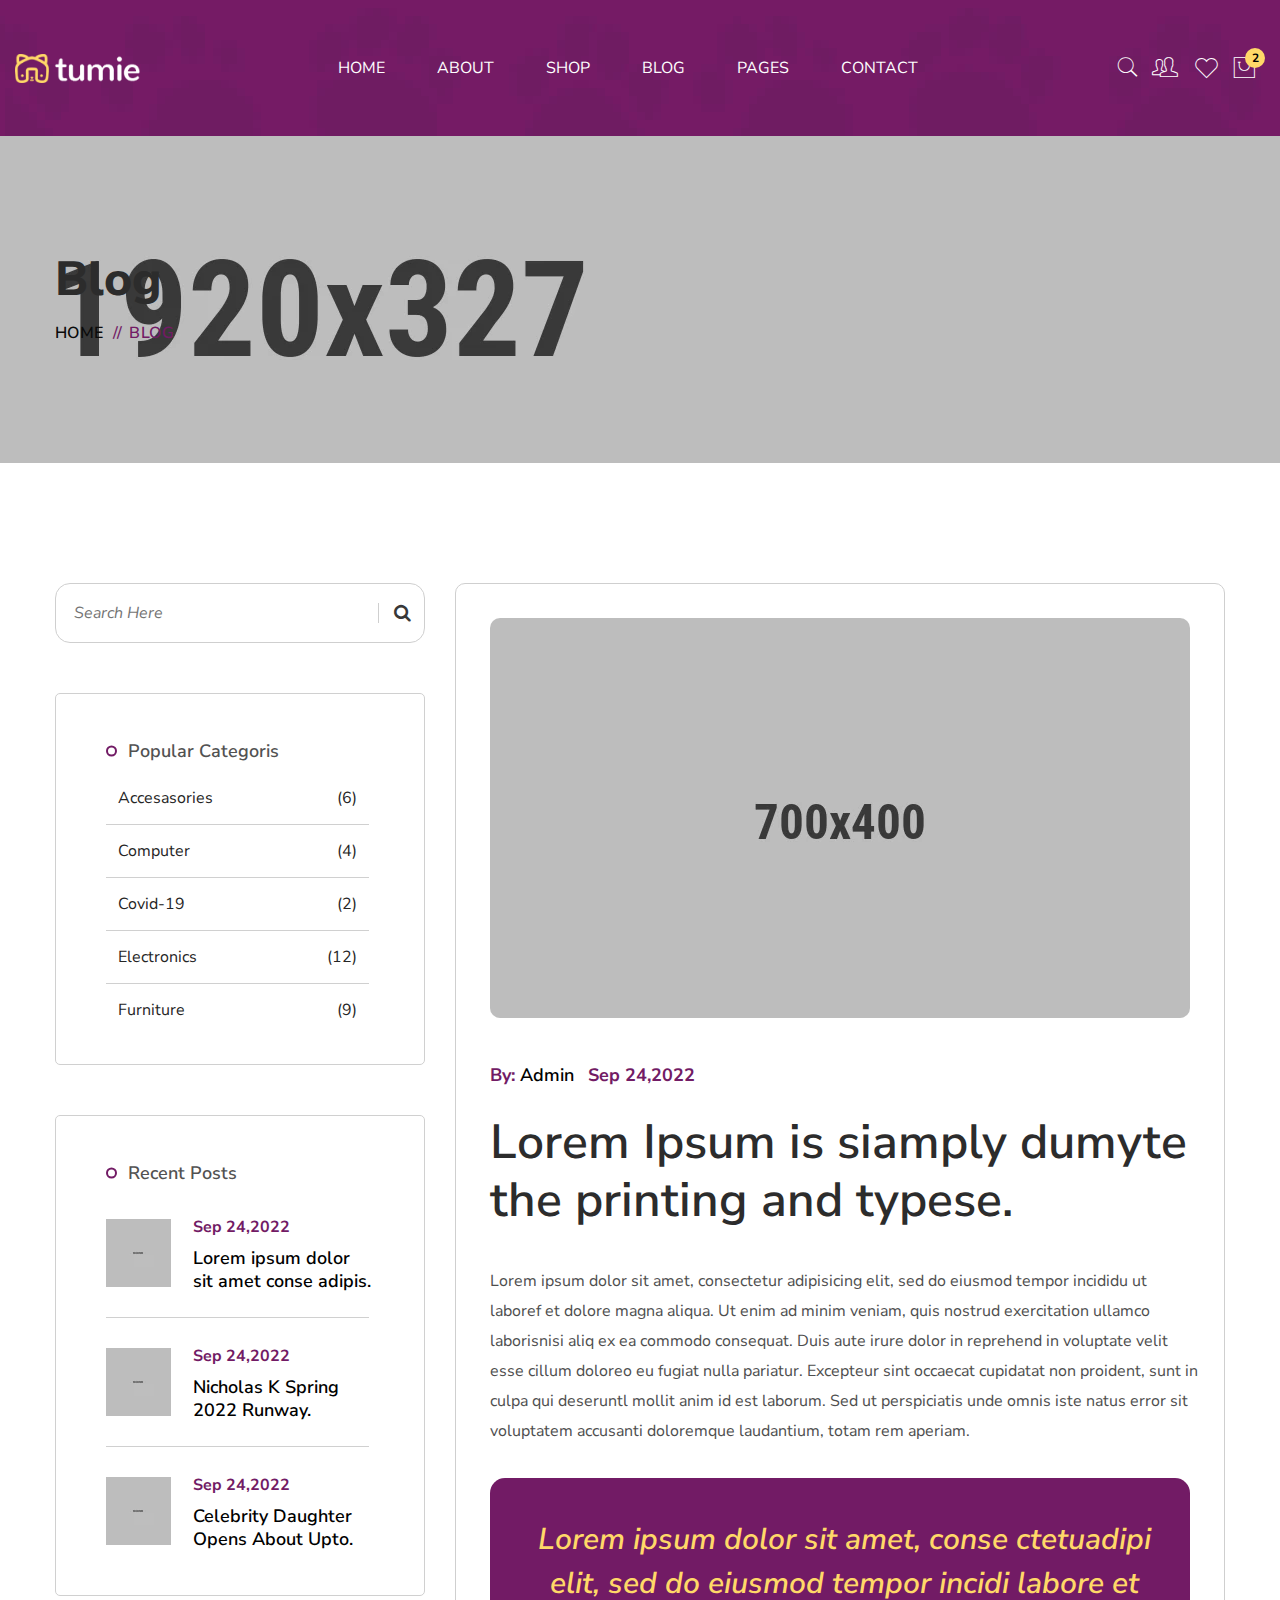
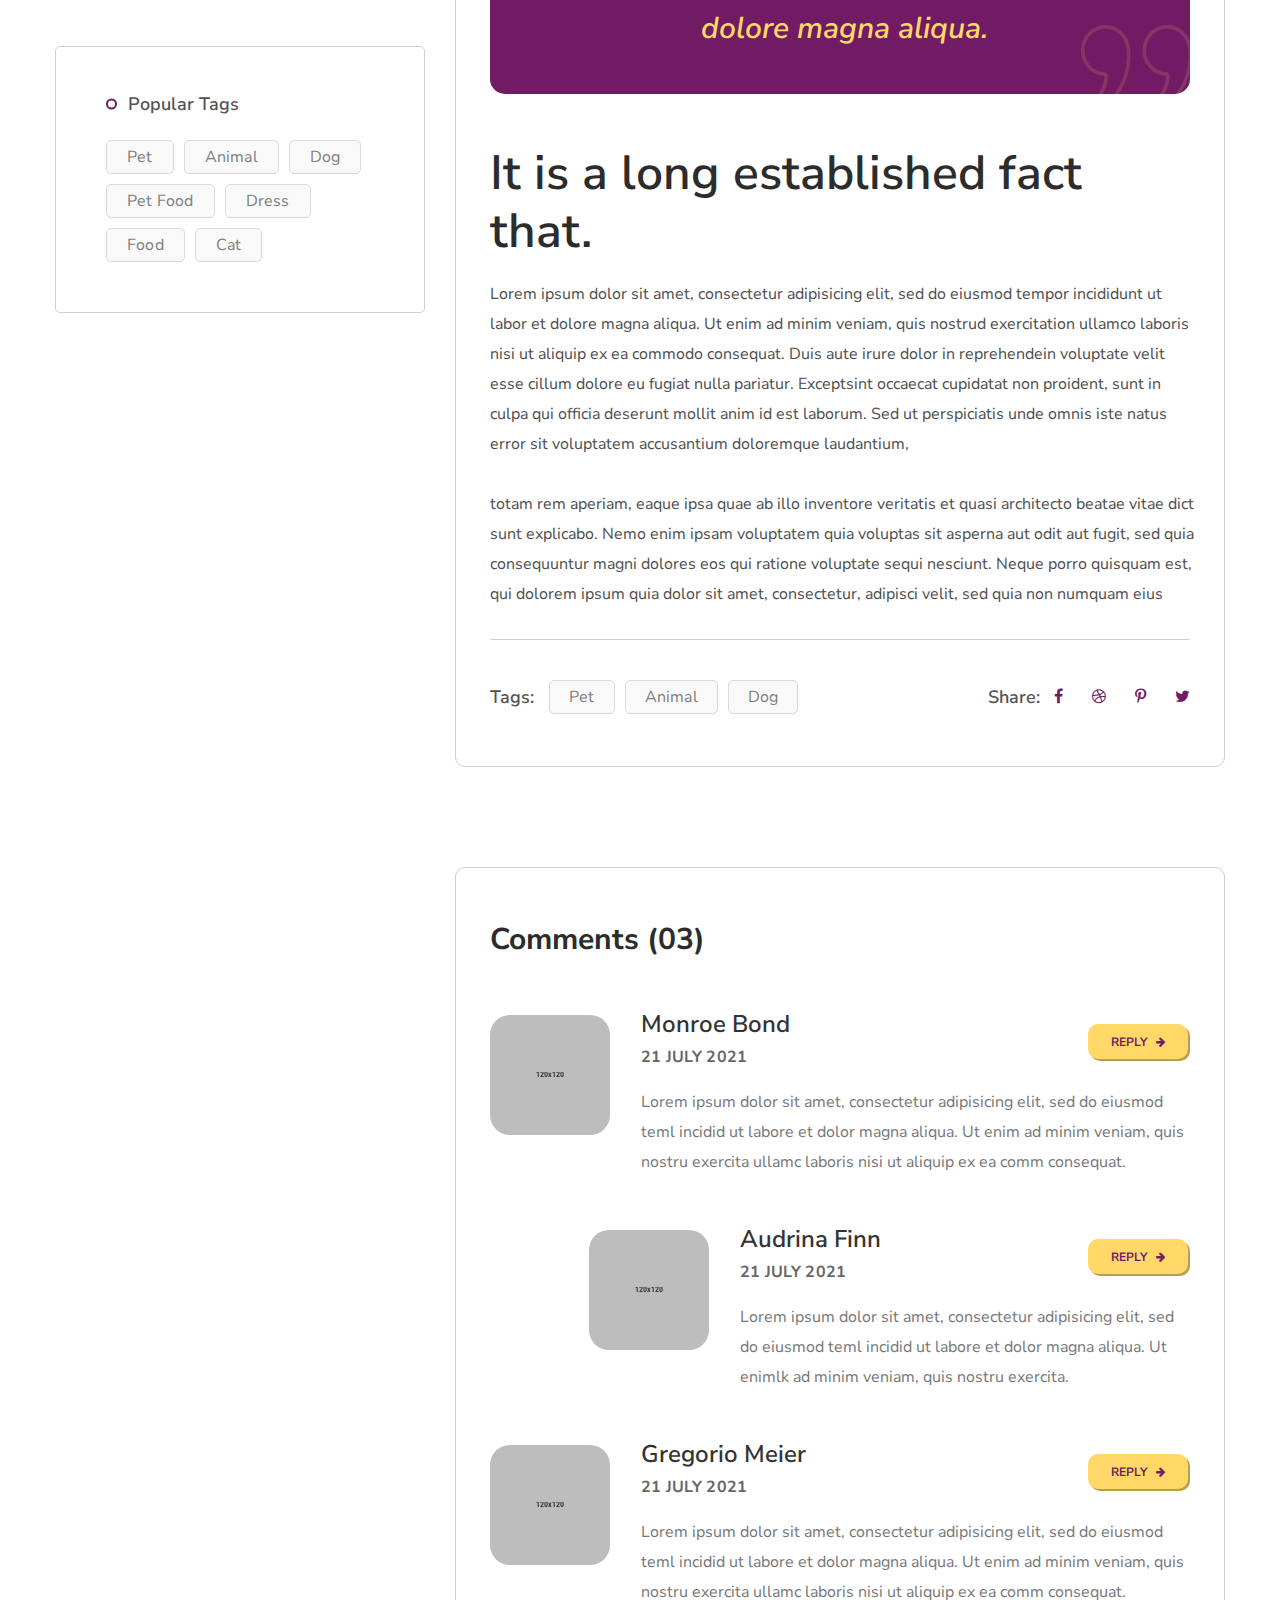
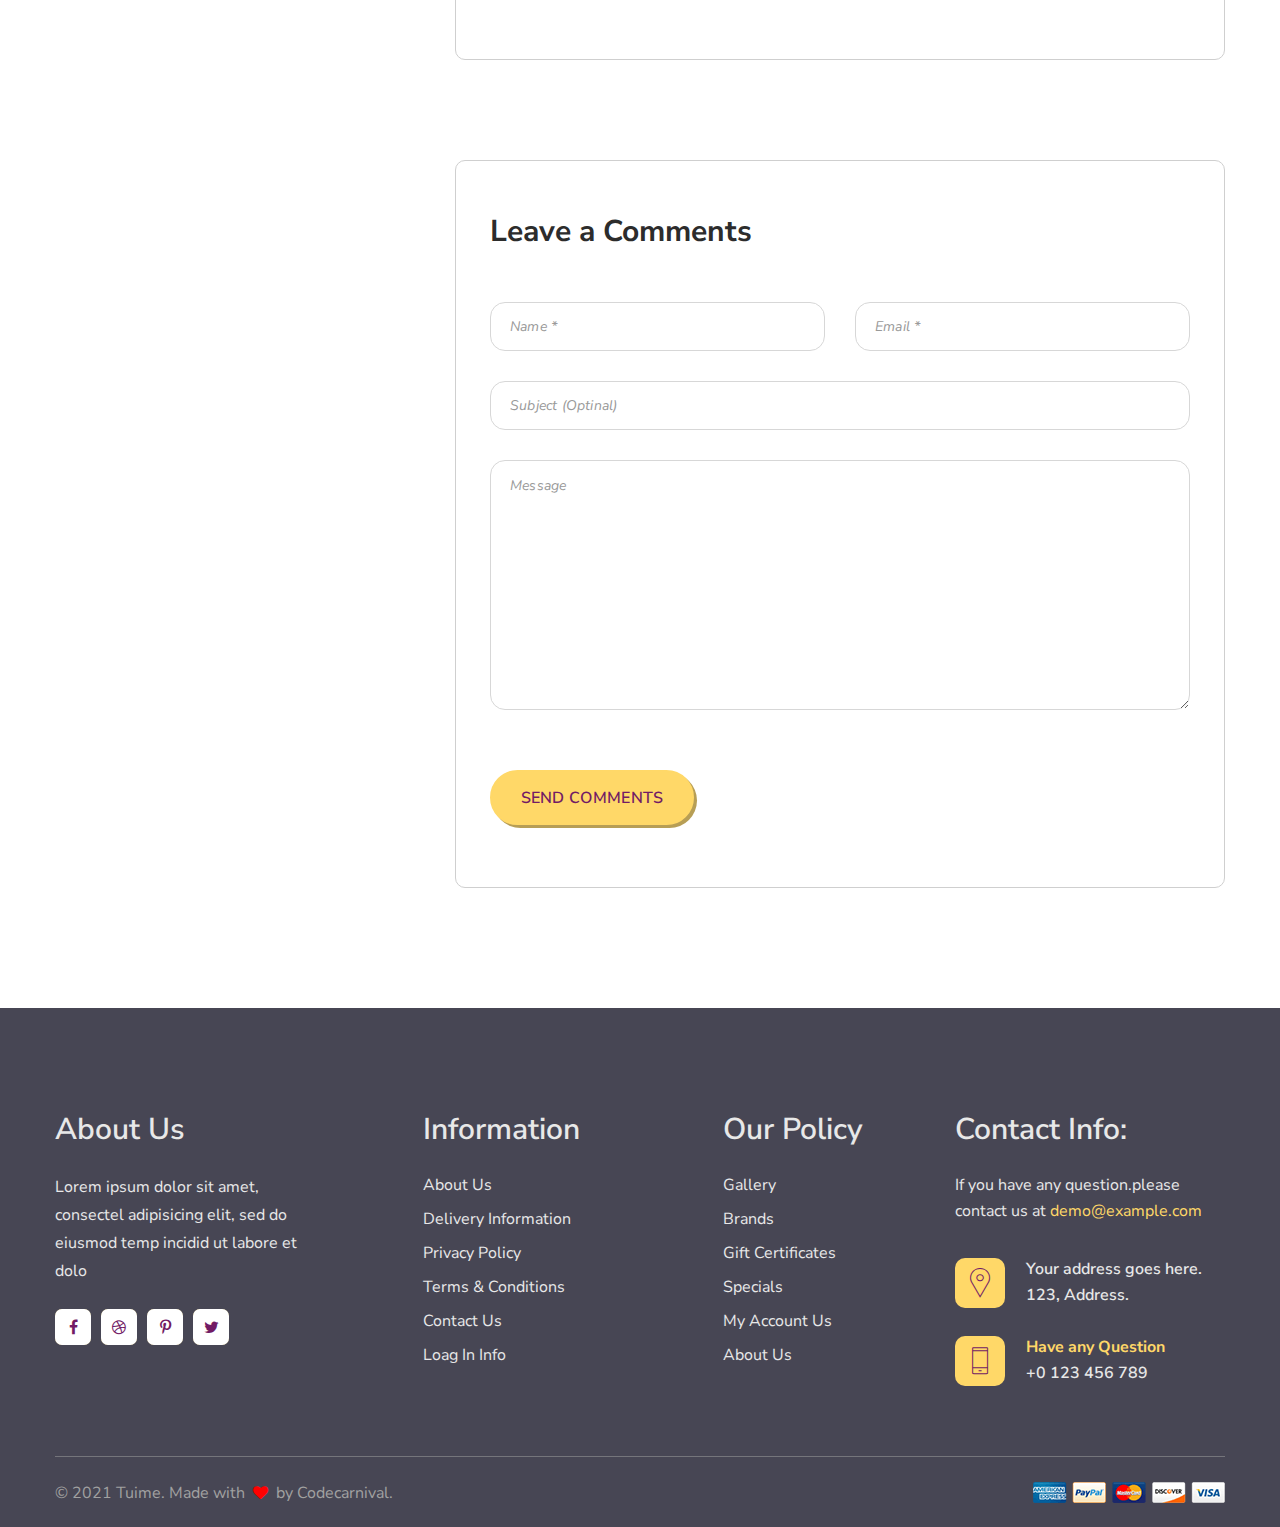
<file: blog-details.html>
<!DOCTYPE html>
<html lang="zxx">

<head>
    <meta charset="utf-8">
    <meta http-equiv="X-UA-Compatible" content="IE=edge">
    <meta name="viewport" content="width=device-width, initial-scale=1.0" />
    <meta name="description" content="Tuime - Animal Food Website Template"/>
    <meta name="keywords" content="accessories, digital products, electronic html, modern, products, responsive"/>
    <meta name="author" content="hastech"/>

    <title>Blog :: Tuime - Animal Food Website Template</title>

    <!--== Favicon ==-->
    <link rel="shortcut icon" href="assets/img/favicon.ico" type="image/x-icon" />

    <!--== Google Fonts ==-->
    <link rel="preconnect" href="https://fonts.googleapis.com">
    <link rel="preconnect" href="https://fonts.gstatic.com" crossorigin>
    <link href="https://fonts.googleapis.com/css2?family=Nunito+Sans:ital,wght@0,300;0,400;0,600;0,700;0,800;1,300;1,400;1,600&display=swap" rel="stylesheet">

    <!--== Bootstrap CSS ==-->
    <link href="assets/css/bootstrap.min.css" rel="stylesheet" />
    <!--== Font Awesome Min Icon CSS ==-->
    <link href="assets/css/font-awesome.min.css" rel="stylesheet" />
    <!--== 7 Stroke Icon CSS ==-->
    <link href="assets/css/pe-icon-7-stroke.css" rel="stylesheet" />
    <!--== Swiper CSS ==-->
    <link href="assets/css/swiper.min.css" rel="stylesheet" />
    <!--== Fancybox Min CSS ==-->
    <link href="assets/css/fancybox.min.css" rel="stylesheet" />
    <!--== Range Slider Min CSS ==-->
    <link href="assets/css/ion.rangeSlider.min.css" rel="stylesheet" />

    <!--== Main Style CSS ==-->
    <link href="assets/css/style.css" rel="stylesheet" />
</head>

<body>

<!--wrapper start-->
<div class="wrapper">

  <!--== Start Preloader Content ==-->
  <div class="preloader-wrap">
    <div class="preloader">
      <div class="dog-head"></div>
      <div class="dog-body"></div>
    </div>
  </div>
  <!--== End Preloader Content ==-->

  <!--== Start Header Wrapper ==-->
  <header class="header-area header-default" data-bg-img="assets/img/photos/header-bg.webp">
    <div class="container">
      <div class="row no-gutter align-items-center position-relative">
        <div class="col-12">
          <div class="header-align">
            <div class="header-align-start">
              <div class="header-logo-area">
                <a href="index.html">
                  <img class="logo-main" src="assets/img/logo-light.webp" alt="Logo" />
                </a>
              </div>
            </div>
            <div class="header-align-center">
              <div class="header-navigation-area position-relative">
                <ul class="main-menu nav">
                  <li class="has-submenu"><a href="#/"><span>Home</span></a>
                    <ul class="submenu-nav">
                      <li><a href="index.html"><span>Home One</span></a></li>
                      <li><a href="index-two.html"><span>Home Two</span></a></li>
                    </ul>
                  </li>
                  <li><a href="about-us.html"><span>About</span></a></li>
                  <li class="has-submenu position-static"><a href="#/"><span>Shop</span></a>
                    <ul class="submenu-nav submenu-nav-mega column-3">
                      <li class="mega-menu-item"><a href="#/" class="mega-title"><span>Shop Layout</span></a>
                        <ul>
                          <li><a href="shop-three-columns.html"><span>Shop 3 Column</span></a></li>
                          <li><a href="shop-four-columns.html"><span>Shop 4 Column</span></a></li>
                          <li><a href="shop-left-sidebar.html"><span>Shop Left Sidebar</span></a></li>
                          <li><a href="shop.html"><span>Shop Right Sidebar</span></a></li>
                        </ul>
                      </li>
                      <li class="mega-menu-item"><a href="#/" class="mega-title"><span>Single Product</span></a>
                        <ul>
                          <li><a href="single-normal-product.html"><span>Single Product Normal</span></a></li>
                          <li><a href="single-product.html"><span>Single Product Variable</span></a></li>
                          <li><a href="single-group-product.html"><span>Single Product Group</span></a></li>
                          <li><a href="single-affiliate-product.html"><span>Single Product Affiliate</span></a></li>
                        </ul>
                      </li>
                      <li class="mega-menu-item"><a href="#/" class="mega-title"><span>Others Pages</span></a>
                        <ul>
                          <li><a href="shop-cart.html"><span>Shopping Cart</span></a></li>
                          <li><a href="shop-checkout.html"><span>Checkout</span></a></li>
                          <li><a href="shop-wishlist.html"><span>Wishlist</span></a></li>
                          <li><a href="shop-compare.html"><span>Compare</span></a></li>
                        </ul>
                      </li>
                    </ul>
                  </li>
                  <li class="has-submenu"><a href="#/"><span>Blog</span></a>
                    <ul class="submenu-nav submenu-nav-mega">
                      <li class="mega-menu-item"><a href="#/" class="mega-title">Blog Layout</a>
                        <ul>
                          <li><a href="blog-grid.html">Blog Grid</a></li>
                          <li><a href="blog.html">Blog Left Sidebar</a></li>
                          <li><a href="blog-right-sidebar.html">Blog Right Sidebar</a></li>
                        </ul>
                      </li>
                      <li class="mega-menu-item"><a href="#/" class="mega-title">Single Blog</a>
                        <ul>
                          <li><a href="blog-details-no-sidebar.html">Blog Details</a></li>
                          <li><a href="blog-details.html">Blog Details Left Sidebar</a></li>
                          <li><a href="blog-details-right-sidebar.html">Blog Details Right Sidebar</a></li>
                        </ul>
                      </li>
                    </ul>
                  </li>
                  <li class="has-submenu"><a href="#/"><span>Pages</span></a>
                    <ul class="submenu-nav">
                      <li><a href="account.html"><span>Account</span></a></li>
                      <li><a href="account-login.html"><span>Login</span></a></li>
                      <li><a href="account-register.html"><span>Register</span></a></li>
                      <li><a href="page-not-found.html"><span>Page Not Found</span></a></li>
                    </ul>
                  </li>
                  <li><a href="contact.html"><span>Contact</span></a></li>
                </ul>
              </div>
            </div>
            <div class="header-align-end">
              <div class="header-action-area">
                <div class="shopping-search">
                  <button class="shopping-search-btn" type="button" data-bs-toggle="offcanvas" data-bs-target="#AsideOffcanvasSearch" aria-controls="AsideOffcanvasSearch"><i class="pe-7s-search icon"></i></button>
                </div>
                <div class="shopping-account">
                  <a class="shopping-account-btn" href="account-login.html">
                    <i class="pe-7s-users icon"></i>
                  </a>
                </div>
                <div class="shopping-wishlist">
                  <a class="shopping-wishlist-btn" href="shop-wishlist.html">
                    <i class="pe-7s-like icon"></i>
                  </a>
                </div>
                <div class="shopping-cart">
                  <button class="shopping-cart-btn" type="button" data-bs-toggle="offcanvas" data-bs-target="#AsideOffcanvasCart" aria-controls="AsideOffcanvasCart">
                    <i class="pe-7s-shopbag icon"></i>
                    <sup class="shop-count">2</sup>
                  </button>
                </div>
                <button class="btn-menu" type="button" data-bs-toggle="offcanvas" data-bs-target="#AsideOffcanvasMenu" aria-controls="AsideOffcanvasMenu">
                  <i class="pe-7s-menu"></i>
                </button>
              </div>
            </div>
          </div>
        </div>
      </div>
    </div>
  </header>
  <!--== End Header Wrapper ==-->
  
  <main class="main-content">
    <!--== Start Page Header Area Wrapper ==-->
    <div class="page-header-area" data-bg-img="assets/img/photos/bg1.webp">
      <div class="container pt--0 pb--0">
        <div class="row">
          <div class="col-12">
            <div class="page-header-content">
              <h2 class="title">Blog</h2>
              <nav class="breadcrumb-area">
                <ul class="breadcrumb">
                  <li><a href="index.html">Home</a></li>
                  <li class="breadcrumb-sep">//</li>
                  <li>Blog</li>
                </ul>
              </nav>
            </div>
          </div>
        </div>
      </div>
    </div>
    <!--== End Page Header Area Wrapper ==-->

    <!--== Start Blog Area Wrapper ==-->
    <section class="blog-details-area">
      <div class="container">
        <div class="row flex-md-row-reverse justify-content-between">
          <div class="col-xl-8">
            <div class="blog-details-content-wrap">
              <div class="blog-details-item">
                <div class="blog-details-thumb">
                  <img src="assets/img/blog/details1.webp" width="700" height="400" alt="Image-HasTech">
                </div>
                <div class="blog-details-content">
                  <div class="meta">
                    <ul>
                      <li class="author-info"><span>By:</span> <a href="blog.html">Admin</a></li>
                      <li class="post-date"><a href="blog.html">Sep 24,2022</a></li>
                    </ul>
                  </div>
                  <h3 class="main-title">Lorem Ipsum is siamply dumyte the printing and typese.</h3>
                  <p>Lorem ipsum dolor sit amet, consectetur adipisicing elit, sed do eiusmod tempor incididu ut laboref et dolore magna aliqua. Ut enim ad minim veniam, quis nostrud exercitation ullamco laborisnisi aliq ex ea commodo consequat. Duis aute irure dolor in reprehend in voluptate velit esse cillum doloreo eu fugiat nulla pariatur. Excepteur sint occaecat cupidatat non proident, sunt in culpa qui deseruntl mollit anim id est laborum. Sed ut perspiciatis unde omnis iste natus error sit voluptatem accusanti doloremque laudantium, totam rem aperiam.</p>
                  <blockquote>
                    <div class="inner-content">
                      <p>Lorem ipsum dolor sit amet, conse ctetuadipi elit, sed do eiusmod tempor incidi labore et dolore magna aliqua.</p>
                      <img class="inner-shape" src="assets/img/icons/quote2.webp" width="111" height="81" alt="Image-HasTech">
                    </div>
                  </blockquote>
                  <h3 class="main-title sub-title">It is a long established fact that.</h3>
                  <p>Lorem ipsum dolor sit amet, consectetur adipisicing elit, sed do eiusmod tempor incididunt ut labor et dolore magna aliqua. Ut enim ad minim veniam, quis nostrud exercitation ullamco laboris nisi ut aliquip ex ea commodo consequat. Duis aute irure dolor in reprehendein voluptate velit esse cillum dolore eu fugiat nulla pariatur. Exceptsint occaecat cupidatat non proident, sunt in culpa qui officia deserunt mollit anim id est laborum. Sed ut perspiciatis unde omnis iste natus error sit voluptatem accusantium doloremque laudantium,</p>
                  <p>totam rem aperiam, eaque ipsa quae ab illo inventore veritatis et quasi architecto beatae vitae dict sunt explicabo. Nemo enim ipsam voluptatem quia voluptas sit asperna aut odit aut fugit, sed quia consequuntur magni dolores eos qui ratione voluptate sequi nesciunt. Neque porro quisquam est, qui dolorem ipsum quia dolor sit amet, consectetur, adipisci velit, sed quia non numquam eius </p>
                  <div class="blog-details-footer">
                    <div class="tage-list">
                      <span>Tags:</span>
                      <a href="blog.html">Pet</a>
                      <a href="blog.html">Animal</a>
                      <a href="blog.html">Dog</a>
                    </div>
                    <div class="social-icons">
                      <span>Share:</span>
                      <a href="https://www.facebook.com/" target="_blank" rel="noopener"><i class="fa fa-facebook"></i></a>
                      <a href="https://dribbble.com/" target="_blank" rel="noopener"><i class="fa fa-dribbble"></i></a>
                      <a href="https://www.pinterest.com/" target="_blank" rel="noopener"><i class="fa fa-pinterest-p"></i></a>
                      <a href="https://twitter.com/" target="_blank" rel="noopener"><i class="fa fa-twitter"></i></a>
                    </div>
                  </div>
                </div>
              </div>

              <!--== Start Comment View Item ==-->
              <div class="comment-view-area">
                <h4 class="title-main">Comments (03)</h4>
                <div class="comment-view-content">
                  <div class="single-comment">
                    <div class="author-pic">
                      <a href="blog.html"><img src="assets/img/blog/author1.webp" width="120" height="120" alt="Image-HasTech"></a>
                    </div>
                    <div class="author-info">
                      <h4 class="title"><a href="blog.html">Monroe Bond</a></h4>
                      <h6 class="comment-date"><a href="blog.html">21 July 2021</a></h6>
                      <p>Lorem ipsum dolor sit amet, consectetur adipisicing elit, sed do eiusmod teml incidid ut labore et dolor magna aliqua. Ut enim ad minim veniam, quis nostru exercita ullamc laboris nisi ut aliquip ex ea comm consequat.</p>
                      <a class="comment-reply" href="#/">Reply <i class="fa fa-arrow-right"></i></a>
                    </div>
                  </div>
                  <div class="single-comment reply-comment">
                    <div class="author-pic">
                      <a href="blog.html"><img src="assets/img/blog/author2.webp" width="120" height="120" alt="Image-HasTech"></a>
                    </div>
                    <div class="author-info">
                      <h4 class="title"><a href="blog.html">Audrina Finn</a></h4>
                      <h6 class="comment-date"><a href="blog.html">21 July 2021</a></h6>
                      <p>Lorem ipsum dolor sit amet, consectetur adipisicing elit, sed do eiusmod teml incidid ut labore et dolor magna aliqua. Ut enimlk ad minim veniam, quis nostru exercita.</p>
                      <a class="comment-reply" href="#/">Reply <i class="fa fa-arrow-right"></i></a>
                    </div>
                  </div>
                  <div class="single-comment mb--0">
                    <div class="author-pic">
                      <a href="blog.html"><img src="assets/img/blog/author3.webp" width="120" height="120" alt="Image-HasTech"></a>
                    </div>
                    <div class="author-info">
                      <h4 class="title"><a href="blog.html">Gregorio Meier</a></h4>
                      <h6 class="comment-date"><a href="blog.html">21 July 2021</a></h6>
                      <p>Lorem ipsum dolor sit amet, consectetur adipisicing elit, sed do eiusmod teml incidid ut labore et dolor magna aliqua. Ut enim ad minim veniam, quis nostru exercita ullamc laboris nisi ut aliquip ex ea comm consequat.</p>
                      <a class="comment-reply" href="#/">Reply <i class="fa fa-arrow-right"></i></a>
                    </div>
                  </div>
                </div>
              </div>
              <!--== End Comment View Item ==-->

              <!--== Start Comment Item ==-->
              <div class="comment-form-area">
                <h4 class="title-main">Leave a Comments</h4>
                <div class="comment-form">
                  <form action="#">
                    <div class="row ">
                      <div class="col-md-6">
                        <div class="form-group">
                          <input class="form-control" type="text" placeholder="Name *">
                        </div>
                      </div>
                      <div class="col-md-6">
                        <div class="form-group">
                          <input class="form-control" type="email" placeholder="Email *">
                        </div>
                      </div>
                      <div class="col-md-12">
                        <div class="form-group">
                          <input class="form-control" type="text" placeholder="Subject (Optinal)">
                        </div>
                      </div>
                      <div class="col-md-12">
                        <div class="form-group mb--0">
                          <textarea class="form-control" placeholder="Message"></textarea>
                        </div>
                      </div>
                      <div class="col-md-12">
                        <div class="form-group mb--0">
                          <button type="submit" class="btn-theme">Send Comments</button>
                        </div>
                      </div>
                    </div>
                  </form>
                </div>
              </div>
              <!--== End Comment Item ==-->
            </div>
          </div>
          <div class="col-xl-4">
            <div class="blog-sidebar">
              <div class="blog-sidebar-search">
                <div class="sidebar-search-form">
                  <form action="#">
                    <input type="search" placeholder="Search Here">
                    <button type="submit"><i class="fa fa-search"></i></button>
                  </form>
                </div>
              </div>

              <div class="blog-widget blog-sidebar-category">
                <h4 class="sidebar-title">Popular Categoris</h4>
                <div class="sidebar-category">
                  <ul class="category-list">
                    <li><a href="blog.html">Accesasories  <span>(6)</span></a></li>
                    <li><a href="blog.html">Computer  <span>(4)</span></a></li>
                    <li><a href="blog.html">Covid-19 <span>(2)</span></a></li>
                    <li><a href="blog.html">Electronics <span>(12)</span></a></li>
                    <li><a href="blog.html">Furniture <span>(9)</span></a></li>
                  </ul>
                </div>
              </div>

              <div class="blog-widget blog-sidebar-post">
                <h4 class="sidebar-title">Recent Posts</h4>
                <div class="sidebar-post">
                  <div class="single-post">
                    <div class="post-thumb">
                      <a href="blog-details.html"><img src="assets/img/blog/s1.webp" width="65" height="68" alt="Image-HasTech"></a>
                    </div>
                    <div class="post-content">
                      <span class="date"><a href="blog.html">Sep 24,2022</a></span>
                      <h6 class="title"><a href="blog-details.html">Lorem ipsum dolor sit amet conse adipis.</a></h6>
                    </div>
                  </div>
                  <div class="single-post">
                    <div class="post-thumb">
                      <a href="blog-details.html"><img src="assets/img/blog/s2.webp" width="65" height="68" alt="Image-HasTech"></a>
                    </div>
                    <div class="post-content">
                      <span class="date"><a href="blog.html">Sep 24,2022</a></span>
                      <h6 class="title"><a href="blog-details.html">Nicholas K Spring 2022 Runway.</a></h6>
                    </div>
                  </div>
                  <div class="single-post">
                    <div class="post-thumb">
                      <a href="blog-details.html"><img src="assets/img/blog/s3.webp" width="65" height="68" alt="Image-HasTech"></a>
                    </div>
                    <div class="post-content">
                      <span class="date"><a href="blog.html">Sep 24,2022</a></span>
                      <h6 class="title"><a href="blog-details.html">Celebrity Daughter Opens About Upto.</a></h6>
                    </div>
                  </div>
                </div>
              </div>

              <div class="blog-widget blog-sidebar-tags">
                <h4 class="sidebar-title">Popular Tags</h4>
                <div class="sidebar-tags">
                  <ul class="tags-list mb--0">
                    <li><a href="blog.html">Pet</a></li>
                    <li><a href="blog.html">Animal</a></li>
                    <li><a href="blog.html">Dog</a></li>
                    <li><a href="blog.html">Pet Food</a></li>
                    <li><a href="blog.html">Dress</a></li>
                    <li><a href="blog.html">Food</a></li>
                    <li><a href="blog.html">Cat</a></li>
                  </ul>
                </div>
              </div>
            </div>
          </div>
        </div>
      </div>
    </section>
    <!--== End Blog Area Wrapper ==-->
  </main>

  <!--== Start Footer Area Wrapper ==-->
  <footer class="footer-area">
    <!--== Start Footer Main ==-->
    <div class="footer-main">
      <div class="container pt--0 pb--0">
        <div class="row">
          <div class="col-md-6 col-lg-3">
            <div class="widget-item widget-about">
              <h4 class="widget-title">About Us</h4>
              <p class="desc">Lorem ipsum dolor sit amet, consectel adipisicing elit, sed do eiusmod temp incidid ut labore et dolo</p>
              <div class="social-icons">
                <a href="https://www.facebook.com/" target="_blank" rel="noopener"><i class="fa fa-facebook"></i></a>
                <a href="https://dribbble.com/" target="_blank" rel="noopener"><i class="fa fa-dribbble"></i></a>
                <a href="https://www.pinterest.com/" target="_blank" rel="noopener"><i class="fa fa-pinterest-p"></i></a>
                <a href="https://twitter.com/" target="_blank" rel="noopener"><i class="fa fa-twitter"></i></a>
              </div>
            </div>
          </div>
          <div class="col-md-6 col-lg-3">
            <div class="widget-item nav-menu-item1">
              <h4 class="widget-title">Information</h4>
              <h4 class="widget-collapsed-title collapsed" data-bs-toggle="collapse" data-bs-target="#widgetId-1">Information</h4>
              <div id="widgetId-1" class="collapse widget-collapse-body">
                <div class="collapse-body">
                  <div class="widget-menu-wrap">
                    <ul class="nav-menu">
                      <li><a href="about-us.html">About Us</a></li>
                      <li><a href="account-login.html">Delivery Information</a></li>
                      <li><a href="account-login.html">Privacy Policy</a></li>
                      <li><a href="account-login.html">Terms & Conditions</a></li>
                      <li><a href="contact.html">Contact Us</a></li>
                      <li><a href="account-login.html">Loag In Info</a></li>
                    </ul>
                  </div>
                </div>
              </div>
            </div>
          </div>
          <div class="col-md-6 col-lg-3">
            <div class="widget-item nav-menu-item2">
              <h4 class="widget-title">Our Policy</h4>
              <h4 class="widget-collapsed-title collapsed" data-bs-toggle="collapse" data-bs-target="#widgetId-2">Our Policy</h4>
              <div id="widgetId-2" class="collapse widget-collapse-body">
                <div class="collapse-body">
                  <div class="widget-menu-wrap">
                    <ul class="nav-menu">
                      <li><a href="account-login.html">Gallery</a></li>
                      <li><a href="shop.html">Brands</a></li>
                      <li><a href="account-login.html">Gift Certificates</a></li>
                      <li><a href="shop.html">Specials</a></li>
                      <li><a href="account.html">My Account Us</a></li>
                      <li><a href="about-us.html">About Us</a></li>
                    </ul>
                  </div>
                </div>
              </div>
            </div>
          </div>
          <div class="col-md-6 col-lg-3">
            <div class="widget-item">
              <h4 class="widget-title">Contact Info:</h4>
              <h4 class="widget-collapsed-title collapsed" data-bs-toggle="collapse" data-bs-target="#widgetId-3">Contact Info:</h4>
              <div id="widgetId-3" class="collapse widget-collapse-body">
                <div class="collapse-body">
                  <div class="widget-contact-info">
                    <p class="contact-info-desc">If you have any question.please contact us at <a href="mailto://demo@example.com">demo@example.com</a></p>
                    <div class="contact-item">
                      <div class="icon">
                        <i class="pe-7s-map-marker"></i>
                      </div>
                      <div class="info">
                        <p>Your address goes here. <br>123, Address.</p>
                      </div>
                    </div>
                    <div class="contact-item phone-info">
                      <div class="icon">
                        <i class="pe-7s-phone"></i>
                      </div>
                      <div class="info">
                        <p><span>Have any Question</span> <br><a href="tel://0123456789">+0 123 456 789</a></p>
                      </div>
                    </div>
                  </div>
                </div>
              </div>
            </div>
          </div>
        </div>
      </div>
    </div>
    <!--== End Footer Main ==-->

    <!--== Start Footer Bottom ==-->
    <div class="footer-bottom">
      <div class="container pt--0 pb--0">
        <div class="row">
          <div class="col-12">
            <div class="footer-bottom-content">
              <p class="copyright">© 2021 Tuime. Made with <i class="fa fa-heart"></i> by <a target="_blank" href="https://themeforest.net/user/codecarnival">Codecarnival.</a></p>
              <div class="payment">
                <a href="account.html"><img src="assets/img/photos/payment.webp" width="192" height="21" alt="Payment Logo"></a>
              </div>
            </div>
          </div>
        </div>
      </div>
    </div>
    <!--== End Footer Bottom ==-->
  </footer>
  <!--== End Footer Area Wrapper ==-->

  <!--== Scroll Top Button ==-->
  <div id="scroll-to-top" class="scroll-to-top"><span class="fa fa-angle-up"></span></div>

  <!--== Start Product Quick Wishlist Modal ==-->
  <aside class="product-action-modal modal fade" id="action-WishlistModal" tabindex="-1" aria-hidden="true">
    <div class="modal-dialog modal-dialog-centered">
      <div class="modal-content">
        <div class="modal-body">
          <div class="product-action-view-content">
            <button type="button" class="btn-close" data-bs-dismiss="modal">
              <i class="pe-7s-close"></i>
            </button>
            <div class="modal-action-messages">
              <i class="pe-7s-check"></i>  Added to wishlist successfully!
            </div>
            <div class="modal-action-product">
              <div class="thumb">
                <img src="assets/img/shop/modal1.webp" alt="Organic Food Juice" width="466" height="320">
              </div>
              <h4 class="product-name"><a href="single-product.html">Joust Duffle Bag</a></h4>
            </div>
          </div>
        </div>
      </div>
    </div>
  </aside>
  <!--== End Product Quick Wishlist Modal ==-->

  <!--== Start Product Quick Add Cart Modal ==-->
  <aside class="product-action-modal modal fade" id="action-CartAddModal" tabindex="-1" aria-hidden="true">
    <div class="modal-dialog modal-dialog-centered">
      <div class="modal-content">
        <div class="modal-body">
          <div class="product-action-view-content">
            <button type="button" class="btn-close" data-bs-dismiss="modal">
              <i class="pe-7s-close"></i>
            </button>
            <div class="modal-action-messages">
              <i class="pe-7s-check"></i>  Added to cart successfully!
            </div>
            <div class="modal-action-product">
              <div class="thumb">
                <img src="assets/img/shop/modal1.webp" alt="Organic Food Juice" width="466" height="320">
              </div>
              <h4 class="product-name"><a href="single-product.html">Joust Duffle Bag</a></h4>
            </div>
          </div>
        </div>
      </div>
    </div>
  </aside>
  <!--== End Product Quick Add Cart Modal ==-->

  <!--== Start Product Quick View Modal ==-->
  <aside class="product-cart-view-modal modal fade" id="action-QuickViewModal" tabindex="-1" aria-hidden="true">
    <div class="modal-dialog modal-dialog-centered">
      <div class="modal-content">
        <div class="modal-body">
          <div class="product-quick-view-content">
            <button type="button" class="btn-close" data-bs-dismiss="modal">
              <span class="pe-7s-close"></span>
            </button>
            <div class="container pt--0 pb--0">
              <div class="row">
                <div class="col-lg-6">
                  <!--== Start Product Thumbnail Area ==-->
                  <div class="product-single-thumb">
                    <img src="assets/img/shop/quick-view1.webp" width="544" height="560" alt="Image-HasTech">
                  </div>
                  <!--== End Product Thumbnail Area ==-->
                </div>
                <div class="col-lg-6">
                  <!--== Start Product Info Area ==-->
                  <div class="product-single-info">
                    <h3 class="main-title">Joust Duffle Bag</h3>
                    <div class="prices">
                      <span class="price">$20.19</span>
                    </div>
                    <div class="rating-box-wrap">
                      <div class="rating-box">
                        <i class="fa fa-star"></i>
                        <i class="fa fa-star"></i>
                        <i class="fa fa-star"></i>
                        <i class="fa fa-star"></i>
                        <i class="fa fa-star"></i>
                      </div>
                      <div class="review-status">
                        <a href="javascript:void(0)">(5 Customer Review)</a>
                      </div>
                    </div>
                    <p>Lorem ipsum dolor sit amet, consectetur adipis elit, sed do eiusmod tempor incidid ut labore et dolore magna aliqua. Ut enim ad minim veniam, quis nol exercitation ullamco laboris nisi ut aliquip ex ea commodo consequat. Duis aute irure dolor in reprehenderit in voluptate</p>
                    <div class="product-single-meta">
                      <ul>
                        <li><span>SKU:</span> Ch-256xl</li>
                        <li><span>Categories:</span> 
                          <a href="shop.html">Pet Food. eCommerce</a>
                        </li>
                        <li><span>Tags:</span> 
                          <a href="shop.html">Petfood. Pet</a>,
                          <a href="shop.html">Animal.</a>
                        </li>
                      </ul>
                    </div>
                    <div class="product-quick-action">
                      <div class="qty-wrap">
                        <div class="pro-qty">
                          <input type="text" title="Quantity" value="01">
                        </div>
                      </div>
                      <button type="button" class="btn-product-cart" data-bs-toggle="modal" data-bs-target="#action-CartAddModal">
                        Add To Cart
                      </button>
                        <button type="button" class="btn-product-wishlist" data-bs-toggle="modal" data-bs-target="#action-WishlistModal">
                          <i class="pe-7s-like"></i>
                        </button>
                      <button type="button" class="btn-product-quick-view" data-bs-toggle="modal" data-bs-target="#action-QuickViewModal">
                        <i class="pe-7s-look"></i>
                      </button>
                    </div>
                  </div>
                  <!--== End Product Info Area ==-->
                </div>
              </div>
            </div>
          </div>
        </div>
      </div>
    </div>
  </aside>
  <!--== End Product Quick View Modal ==-->

  <!--== Start Aside Cart ==-->
  <aside class="aside-cart-wrapper offcanvas offcanvas-end" tabindex="-1" id="AsideOffcanvasCart" aria-labelledby="offcanvasRightLabel">
    <div class="offcanvas-header">
      <h1 class="d-none" id="offcanvasRightLabel">Shopping Cart</h1>
      <button class="btn-aside-cart-close" data-bs-dismiss="offcanvas" aria-label="Close">Shopping Cart <i class="fa fa-chevron-right"></i></button>
    </div>
    <div class="offcanvas-body">
      <ul class="aside-cart-product-list">
        <li class="aside-product-list-item">
          <a href="#/" class="remove">×</a>
          <a href="single-product.html">
            <img src="assets/img/shop/product-mini/1.webp" width="90" height="110" alt="Image-HasTech">
            <span class="product-title">Leather Mens Slipper</span>
          </a>
          <span class="product-price">1 × £69.99</span>
        </li>
        <li class="aside-product-list-item">
          <a href="#/" class="remove">×</a>
          <a href="single-product.html">
            <img src="assets/img/shop/product-mini/2.webp" width="90" height="110" alt="Image-HasTech">
            <span class="product-title">Quickiin Mens shoes</span>
          </a>
          <span class="product-price">1 × £20.00</span>
        </li>
      </ul>
      <p class="cart-total"><span>Subtotal:</span><span class="amount">£89.99</span></p>
      <a class="btn-total" href="shop-cart.html">View cart</a>
      <a class="btn-total" href="shop-checkout.html">Checkout</a>
      <a class="d-block text-end lh-1" href="shop-checkout.html"><img src="assets/img/photos/paypal.webp" width="133" height="26" alt="Has-image"></a>
    </div>
  </aside>
  <!--== End Aside Cart ==-->

  <!--== Start Aside Search Form ==-->
  <aside class="aside-search-box-wrapper offcanvas offcanvas-top" tabindex="-1" id="AsideOffcanvasSearch" aria-labelledby="offcanvasTopLabel">
    <div class="offcanvas-header">
      <h5 class="d-none" id="offcanvasTopLabel">Aside Search</h5>
      <button type="button" class="btn-close" data-bs-dismiss="offcanvas" aria-label="Close"><i class="pe-7s-close"></i></button>
    </div>
    <div class="offcanvas-body">
      <div class="container pt--0 pb--0">
        <div class="search-box-form-wrap">
          <div class="search-note">
            <p>Start typing and press Enter to search</p>
          </div>
          <form action="#" method="post">
            <div class="search-form position-relative">
              <label for="search-input" class="visually-hidden">Search</label>
              <input id="search-input" type="search" class="form-control" placeholder="Search entire store…">
              <button class="search-button"><i class="fa fa-search"></i></button>
            </div>
          </form>
        </div>
      </div>
    </div>
  </aside>
  <!--== End Aside Search Form ==-->

  <!--== Start Aside Menu ==-->
  <aside class="off-canvas-wrapper offcanvas offcanvas-start" tabindex="-1" id="AsideOffcanvasMenu" aria-labelledby="offcanvasExampleLabel">
    <div class="offcanvas-header">
      <h1 class="d-none" id="offcanvasExampleLabel">Aside Menu</h1>
      <button class="btn-menu-close" data-bs-dismiss="offcanvas" aria-label="Close">menu <i class="fa fa-chevron-left"></i></button>
    </div>
    <div class="offcanvas-body">
      <nav id="offcanvasNav" class="offcanvas-menu-nav">
        <ul>
          <li class="offcanvas-nav-parent">
            <a class="offcanvas-nav-item" href="javascript:void(0)">Home</a>
            <ul>
              <li><a href="index.html"><span>Home One</span></a></li>
              <li><a href="index-two.html"><span>Home Two</span></a></li>
            </ul>
          </li>

          <li class="offcanvas-nav-parent"><a class="offcanvas-nav-item" href="about-us.html">About</a></li>

          <li class="offcanvas-nav-parent">
            <a class="offcanvas-nav-item" href="javascript:void(0)">Shop</a>
            <ul>
              <li>
                <a class="offcanvas-nav-item" href="javascript:void(0)">Shop Layouts</a>
                <ul>
                  <li><a href="shop-three-columns.html"><span>Shop 3 Column</span></a></li>
                  <li><a href="shop-four-columns.html"><span>Shop 4 Column</span></a></li>
                  <li><a href="shop-left-sidebar.html"><span>Shop Left Sidebar</span></a></li>
                  <li><a href="shop.html"><span>Shop Right Sidebar</span></a></li>
                </ul>
              </li>
              <li>
                <a class="offcanvas-nav-item" href="javascript:void(0)">Single Product</a>
                <ul>
                  <li><a href="single-normal-product.html"><span>Single Product Normal</span></a></li>
                  <li><a href="single-product.html"><span>Single Product Variable</span></a></li>
                  <li><a href="single-group-product.html"><span>Single Product Group</span></a></li>
                  <li><a href="single-affiliate-product.html"><span>Single Product Affiliate</span></a></li>
                </ul>
              </li>
              <li>
                <a class="offcanvas-nav-item" href="javascript:void(0)">Others Pages</a>
                <ul>
                  <li><a href="shop-cart.html"><span>Shopping Cart</span></a></li>
                  <li><a href="shop-checkout.html"><span>Checkout</span></a></li>
                  <li><a href="shop-wishlist.html"><span>Wishlist</span></a></li>
                  <li><a href="shop-compare.html"><span>Compare</span></a></li>
                </ul>
              </li>
            </ul>
          </li>

          <li class="offcanvas-nav-parent">
            <a class="offcanvas-nav-item" href="javascript:void(0)">Blog</a>
            <ul>
              <li>
                <a class="offcanvas-nav-item" href="javascript:void(0)">Blog Layout</a>
                <ul>
                  <li><a href="blog-grid.html">Blog Grid</a></li>
                  <li><a href="blog.html">Blog Left Sidebar</a></li>
                  <li><a href="blog-right-sidebar.html">Blog Right Sidebar</a></li>
                </ul>
              </li>
              <li>
                <a class="offcanvas-nav-item" href="javascript:void(0)">Single Blog</a>
                <ul>
                  <li><a href="blog-details-no-sidebar.html">Blog Details</a></li>
                  <li><a href="blog-details.html">Blog Details Left Sidebar</a></li>
                  <li><a href="blog-details-right-sidebar.html">Blog Details Right Sidebar</a></li>
                </ul>
              </li>
            </ul>
          </li>

          <li class="offcanvas-nav-parent">
            <a class="offcanvas-nav-item" href="javascript:void(0)">Pages</a>
            <ul>
              <li><a href="account.html"><span>Account</span></a></li>
              <li><a href="account-login.html"><span>Login</span></a></li>
              <li><a href="account-register.html"><span>Register</span></a></li>
              <li><a href="page-not-found.html"><span>Page Not Found</span></a></li>
            </ul>
          </li>

          <li class="offcanvas-nav-parent"><a class="offcanvas-nav-item" href="contact.html">Contact</a></li>
        </ul>
      </nav>
    </div>
  </aside>
  <!--== End Aside Menu ==-->
</div>

<!--=======================Javascript============================-->

<!--=== jQuery Modernizr Min Js ===-->
<script src="assets/js/modernizr.js"></script>
<!--=== jQuery Min Js ===-->
<script src="assets/js/jquery-main.js"></script>
<!--=== jQuery Migration Min Js ===-->
<script src="assets/js/jquery-migrate.js"></script>
<!--=== jQuery Popper Min Js ===-->
<script src="assets/js/popper.min.js"></script>
<!--=== jQuery Bootstrap Min Js ===-->
<script src="assets/js/bootstrap.min.js"></script>
<!--=== jQuery Swiper Min Js ===-->
<script src="assets/js/swiper.min.js"></script>
<!--=== jQuery Fancybox Min Js ===-->
<script src="assets/js/fancybox.min.js"></script>
<!--=== jQuery Countdown Min Js ===-->
<script src="assets/js/countdown.js"></script>
<!--=== jQuery Isotope Min Js ===-->
<script src="assets/js/isotope.pkgd.min.js"></script>
<!--=== jQuery Range Slider Min Js ===-->
<script src="assets/js/ion.rangeSlider.min.js"></script>

<!--=== jQuery Custom Js ===-->
<script src="assets/js/custom.js"></script>

</body>

</html>
</file>
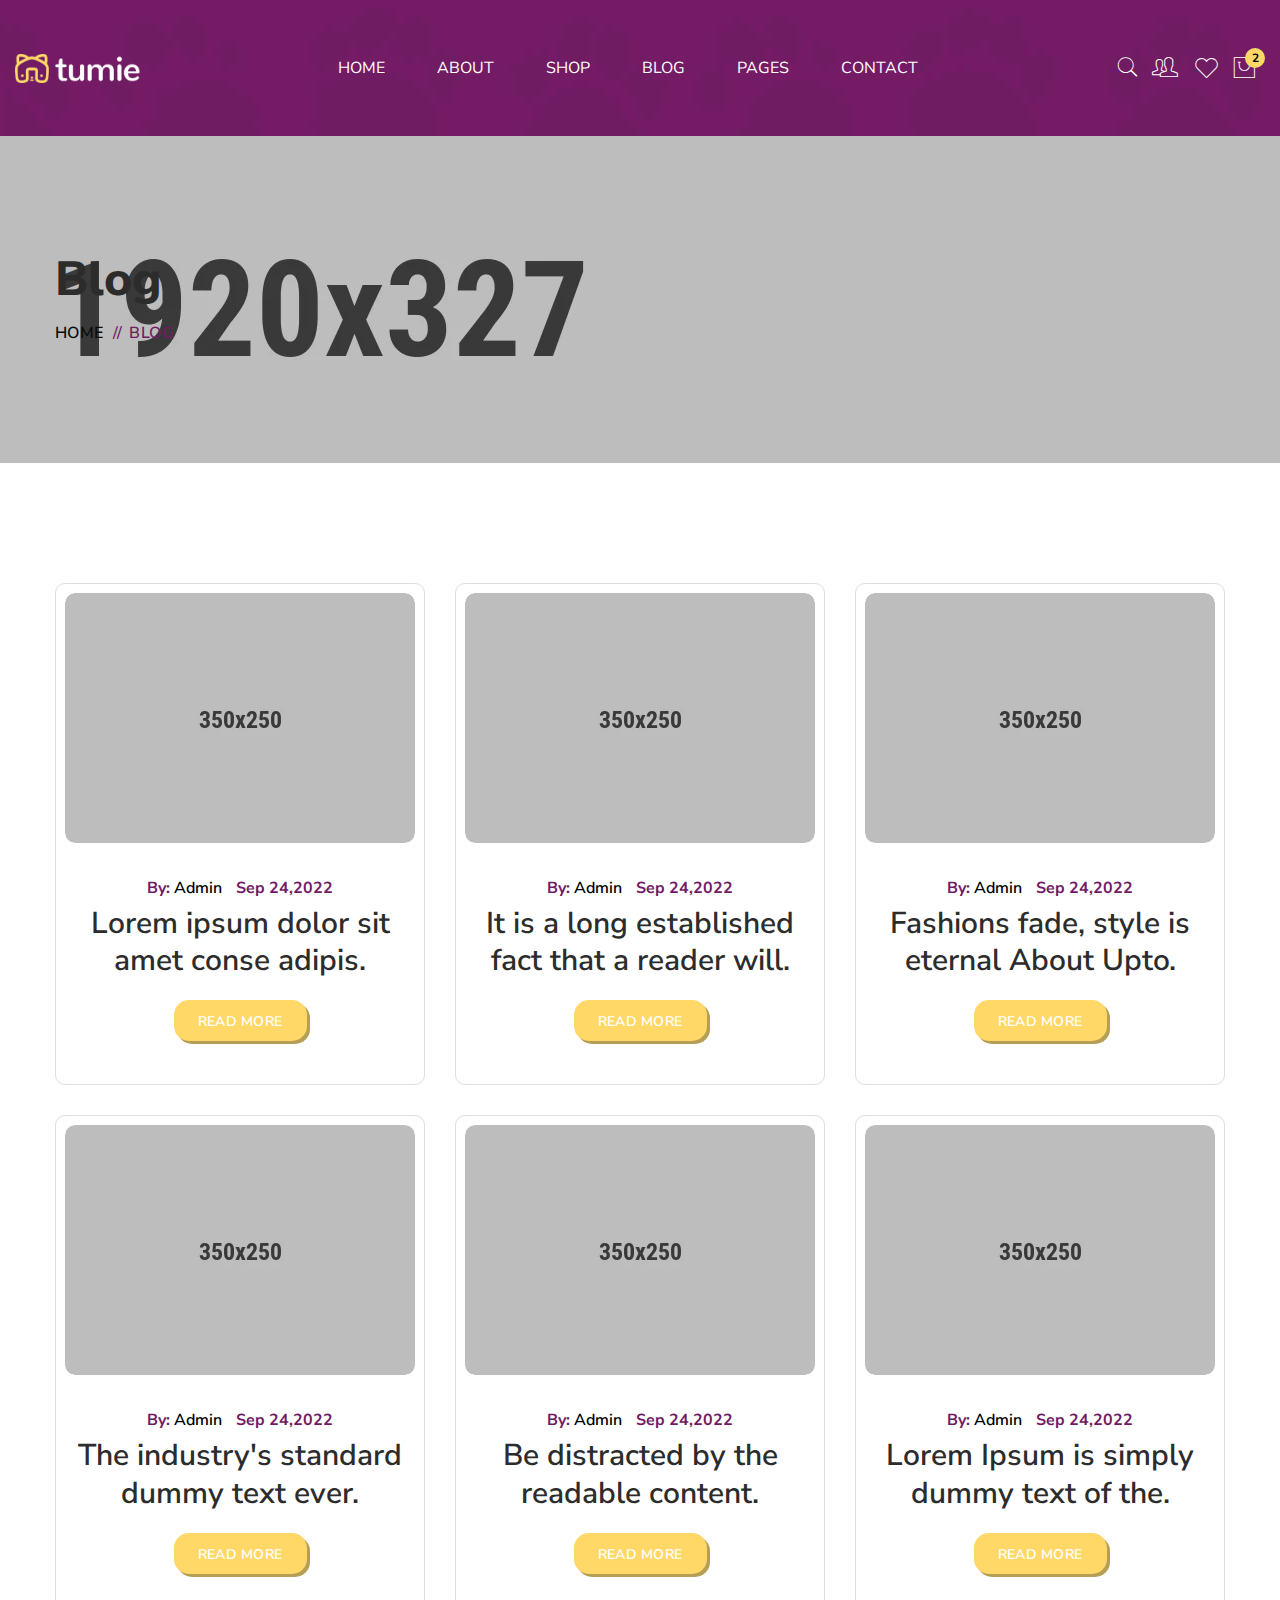
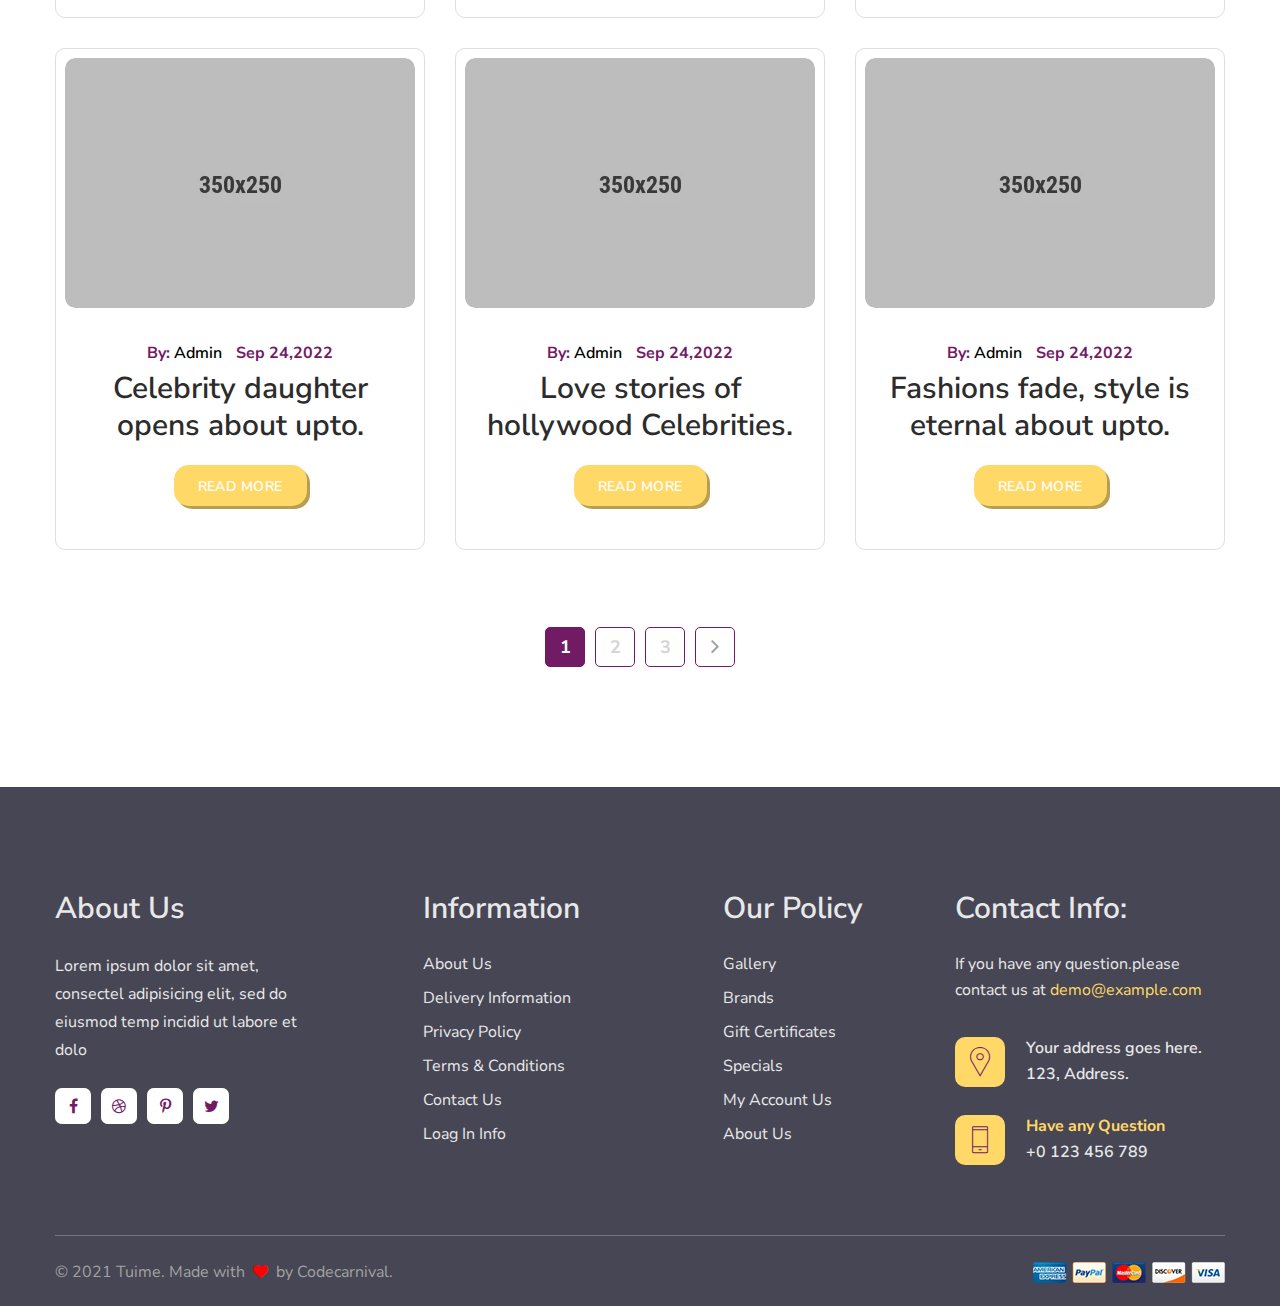
<file: blog-grid.html>
<!DOCTYPE html>
<html lang="zxx">

<head>
    <meta charset="utf-8">
    <meta http-equiv="X-UA-Compatible" content="IE=edge">
    <meta name="viewport" content="width=device-width, initial-scale=1.0" />
    <meta name="description" content="Tuime - Animal Food Website Template"/>
    <meta name="keywords" content="accessories, digital products, electronic html, modern, products, responsive"/>
    <meta name="author" content="hastech"/>

    <title>Blog :: Tuime - Animal Food Website Template</title>

    <!--== Favicon ==-->
    <link rel="shortcut icon" href="assets/img/favicon.ico" type="image/x-icon" />

    <!--== Google Fonts ==-->
    <link rel="preconnect" href="https://fonts.googleapis.com">
    <link rel="preconnect" href="https://fonts.gstatic.com" crossorigin>
    <link href="https://fonts.googleapis.com/css2?family=Nunito+Sans:ital,wght@0,300;0,400;0,600;0,700;0,800;1,300;1,400;1,600&display=swap" rel="stylesheet">

    <!--== Bootstrap CSS ==-->
    <link href="assets/css/bootstrap.min.css" rel="stylesheet" />
    <!--== Font Awesome Min Icon CSS ==-->
    <link href="assets/css/font-awesome.min.css" rel="stylesheet" />
    <!--== 7 Stroke Icon CSS ==-->
    <link href="assets/css/pe-icon-7-stroke.css" rel="stylesheet" />
    <!--== Swiper CSS ==-->
    <link href="assets/css/swiper.min.css" rel="stylesheet" />
    <!--== Fancybox Min CSS ==-->
    <link href="assets/css/fancybox.min.css" rel="stylesheet" />
    <!--== Range Slider Min CSS ==-->
    <link href="assets/css/ion.rangeSlider.min.css" rel="stylesheet" />

    <!--== Main Style CSS ==-->
    <link href="assets/css/style.css" rel="stylesheet" />
</head>

<body>

<!--wrapper start-->
<div class="wrapper">

  <!--== Start Preloader Content ==-->
  <div class="preloader-wrap">
    <div class="preloader">
      <div class="dog-head"></div>
      <div class="dog-body"></div>
    </div>
  </div>
  <!--== End Preloader Content ==-->

  <!--== Start Header Wrapper ==-->
  <header class="header-area header-default" data-bg-img="assets/img/photos/header-bg.webp">
    <div class="container">
      <div class="row no-gutter align-items-center position-relative">
        <div class="col-12">
          <div class="header-align">
            <div class="header-align-start">
              <div class="header-logo-area">
                <a href="index.html">
                  <img class="logo-main" src="assets/img/logo-light.webp" alt="Logo" />
                </a>
              </div>
            </div>
            <div class="header-align-center">
              <div class="header-navigation-area position-relative">
                <ul class="main-menu nav">
                  <li class="has-submenu"><a href="#/"><span>Home</span></a>
                    <ul class="submenu-nav">
                      <li><a href="index.html"><span>Home One</span></a></li>
                      <li><a href="index-two.html"><span>Home Two</span></a></li>
                    </ul>
                  </li>
                  <li><a href="about-us.html"><span>About</span></a></li>
                  <li class="has-submenu position-static"><a href="#/"><span>Shop</span></a>
                    <ul class="submenu-nav submenu-nav-mega column-3">
                      <li class="mega-menu-item"><a href="#/" class="mega-title"><span>Shop Layout</span></a>
                        <ul>
                          <li><a href="shop-three-columns.html"><span>Shop 3 Column</span></a></li>
                          <li><a href="shop-four-columns.html"><span>Shop 4 Column</span></a></li>
                          <li><a href="shop-left-sidebar.html"><span>Shop Left Sidebar</span></a></li>
                          <li><a href="shop.html"><span>Shop Right Sidebar</span></a></li>
                        </ul>
                      </li>
                      <li class="mega-menu-item"><a href="#/" class="mega-title"><span>Single Product</span></a>
                        <ul>
                          <li><a href="single-normal-product.html"><span>Single Product Normal</span></a></li>
                          <li><a href="single-product.html"><span>Single Product Variable</span></a></li>
                          <li><a href="single-group-product.html"><span>Single Product Group</span></a></li>
                          <li><a href="single-affiliate-product.html"><span>Single Product Affiliate</span></a></li>
                        </ul>
                      </li>
                      <li class="mega-menu-item"><a href="#/" class="mega-title"><span>Others Pages</span></a>
                        <ul>
                          <li><a href="shop-cart.html"><span>Shopping Cart</span></a></li>
                          <li><a href="shop-checkout.html"><span>Checkout</span></a></li>
                          <li><a href="shop-wishlist.html"><span>Wishlist</span></a></li>
                          <li><a href="shop-compare.html"><span>Compare</span></a></li>
                        </ul>
                      </li>
                    </ul>
                  </li>
                  <li class="has-submenu"><a href="#/"><span>Blog</span></a>
                    <ul class="submenu-nav submenu-nav-mega">
                      <li class="mega-menu-item"><a href="#/" class="mega-title">Blog Layout</a>
                        <ul>
                          <li><a href="blog-grid.html">Blog Grid</a></li>
                          <li><a href="blog.html">Blog Left Sidebar</a></li>
                          <li><a href="blog-right-sidebar.html">Blog Right Sidebar</a></li>
                        </ul>
                      </li>
                      <li class="mega-menu-item"><a href="#/" class="mega-title">Single Blog</a>
                        <ul>
                          <li><a href="blog-details-no-sidebar.html">Blog Details</a></li>
                          <li><a href="blog-details.html">Blog Details Left Sidebar</a></li>
                          <li><a href="blog-details-right-sidebar.html">Blog Details Right Sidebar</a></li>
                        </ul>
                      </li>
                    </ul>
                  </li>
                  <li class="has-submenu"><a href="#/"><span>Pages</span></a>
                    <ul class="submenu-nav">
                      <li><a href="account.html"><span>Account</span></a></li>
                      <li><a href="account-login.html"><span>Login</span></a></li>
                      <li><a href="account-register.html"><span>Register</span></a></li>
                      <li><a href="page-not-found.html"><span>Page Not Found</span></a></li>
                    </ul>
                  </li>
                  <li><a href="contact.html"><span>Contact</span></a></li>
                </ul>
              </div>
            </div>
            <div class="header-align-end">
              <div class="header-action-area">
                <div class="shopping-search">
                  <button class="shopping-search-btn" type="button" data-bs-toggle="offcanvas" data-bs-target="#AsideOffcanvasSearch" aria-controls="AsideOffcanvasSearch"><i class="pe-7s-search icon"></i></button>
                </div>
                <div class="shopping-account">
                  <a class="shopping-account-btn" href="account-login.html">
                    <i class="pe-7s-users icon"></i>
                  </a>
                </div>
                <div class="shopping-wishlist">
                  <a class="shopping-wishlist-btn" href="shop-wishlist.html">
                    <i class="pe-7s-like icon"></i>
                  </a>
                </div>
                <div class="shopping-cart">
                  <button class="shopping-cart-btn" type="button" data-bs-toggle="offcanvas" data-bs-target="#AsideOffcanvasCart" aria-controls="AsideOffcanvasCart">
                    <i class="pe-7s-shopbag icon"></i>
                    <sup class="shop-count">2</sup>
                  </button>
                </div>
                <button class="btn-menu" type="button" data-bs-toggle="offcanvas" data-bs-target="#AsideOffcanvasMenu" aria-controls="AsideOffcanvasMenu">
                  <i class="pe-7s-menu"></i>
                </button>
              </div>
            </div>
          </div>
        </div>
      </div>
    </div>
  </header>
  <!--== End Header Wrapper ==-->
  
  <main class="main-content">
    <!--== Start Page Header Area Wrapper ==-->
    <div class="page-header-area" data-bg-img="assets/img/photos/bg1.webp">
      <div class="container pt--0 pb--0">
        <div class="row">
          <div class="col-12">
            <div class="page-header-content">
              <h2 class="title">Blog</h2>
              <nav class="breadcrumb-area">
                <ul class="breadcrumb">
                  <li><a href="index.html">Home</a></li>
                  <li class="breadcrumb-sep">//</li>
                  <li>Blog</li>
                </ul>
              </nav>
            </div>
          </div>
        </div>
      </div>
    </div>
    <!--== End Page Header Area Wrapper ==-->

    <!--== Start Blog Area Wrapper ==-->
    <section class="blog-area blog-inner-area">
      <div class="container">
        <div class="row">
          <div class="col-md-6 col-lg-4">
            <!--== Start Blog Item ==-->
            <div class="post-item">
              <div class="thumb">
                <a href="blog-details.html">
                  <img src="assets/img/blog/1.webp" width="350" height="250" alt="Image-HasTech">
                </a>
              </div>
              <div class="content">
                <div class="meta">
                  <ul>
                    <li class="author-info"><span>By:</span> <a href="blog.html">Admin</a></li>
                    <li class="post-date"><a href="blog.html">Sep 24,2022</a></li>
                  </ul>
                </div>
                <h4 class="title"><a href="blog-details.html">Lorem ipsum dolor sit amet conse adipis.</a></h4>
                <a class="btn-theme btn-sm" href="blog-details.html">Read More</a>
              </div>
            </div>
            <!--== End Blog Item ==-->
          </div>
          <div class="col-md-6 col-lg-4">
            <!--== Start Blog Item ==-->
            <div class="post-item">
              <div class="thumb">
                <a href="blog-details.html">
                  <img src="assets/img/blog/2.webp" width="350" height="250" alt="Image-HasTech">
                </a>
              </div>
              <div class="content">
                <div class="meta">
                  <ul>
                    <li class="author-info"><span>By:</span> <a href="blog.html">Admin</a></li>
                    <li class="post-date"><a href="blog.html">Sep 24,2022</a></li>
                  </ul>
                </div>
                <h4 class="title"><a href="blog-details.html">It is a long established fact that a reader will.</a></h4>
                <a class="btn-theme btn-sm" href="blog-details.html">Read More</a>
              </div>
            </div>
            <!--== End Blog Item ==-->
          </div>
          <div class="col-md-6 col-lg-4">
            <!--== Start Blog Item ==-->
            <div class="post-item">
              <div class="thumb">
                <a href="blog-details.html">
                  <img src="assets/img/blog/3.webp" width="350" height="250" alt="Image-HasTech">
                </a>
              </div>
              <div class="content">
                <div class="meta">
                  <ul>
                    <li class="author-info"><span>By:</span> <a href="blog.html">Admin</a></li>
                    <li class="post-date"><a href="blog.html">Sep 24,2022</a></li>
                  </ul>
                </div>
                <h4 class="title"><a href="blog-details.html">Fashions fade, style is eternal About Upto.</a></h4>
                <a class="btn-theme btn-sm" href="blog-details.html">Read More</a>
              </div>
            </div>
            <!--== End Blog Item ==-->
          </div>
          <div class="col-md-6 col-lg-4">
            <!--== Start Blog Item ==-->
            <div class="post-item">
              <div class="thumb">
                <a href="blog-details.html">
                  <img src="assets/img/blog/4.webp" width="350" height="250" alt="Image-HasTech">
                </a>
              </div>
              <div class="content">
                <div class="meta">
                  <ul>
                    <li class="author-info"><span>By:</span> <a href="blog.html">Admin</a></li>
                    <li class="post-date"><a href="blog.html">Sep 24,2022</a></li>
                  </ul>
                </div>
                <h4 class="title"><a href="blog-details.html">The industry's standard dummy text ever.</a></h4>
                <a class="btn-theme btn-sm" href="blog-details.html">Read More</a>
              </div>
            </div>
            <!--== End Blog Item ==-->
          </div>
          <div class="col-md-6 col-lg-4">
            <!--== Start Blog Item ==-->
            <div class="post-item">
              <div class="thumb">
                <a href="blog-details.html">
                  <img src="assets/img/blog/5.webp" width="350" height="250" alt="Image-HasTech">
                </a>
              </div>
              <div class="content">
                <div class="meta">
                  <ul>
                    <li class="author-info"><span>By:</span> <a href="blog.html">Admin</a></li>
                    <li class="post-date"><a href="blog.html">Sep 24,2022</a></li>
                  </ul>
                </div>
                <h4 class="title"><a href="blog-details.html">Be distracted by the readable content.</a></h4>
                <a class="btn-theme btn-sm" href="blog-details.html">Read More</a>
              </div>
            </div>
            <!--== End Blog Item ==-->
          </div>
          <div class="col-md-6 col-lg-4">
            <!--== Start Blog Item ==-->
            <div class="post-item">
              <div class="thumb">
                <a href="blog-details.html">
                  <img src="assets/img/blog/6.webp" width="350" height="250" alt="Image-HasTech">
                </a>
              </div>
              <div class="content">
                <div class="meta">
                  <ul>
                    <li class="author-info"><span>By:</span> <a href="blog.html">Admin</a></li>
                    <li class="post-date"><a href="blog.html">Sep 24,2022</a></li>
                  </ul>
                </div>
                <h4 class="title"><a href="blog-details.html">Lorem Ipsum is simply dummy text of the.</a></h4>
                <a class="btn-theme btn-sm" href="blog-details.html">Read More</a>
              </div>
            </div>
            <!--== End Blog Item ==-->
          </div>
          <div class="col-md-6 col-lg-4">
            <!--== Start Blog Item ==-->
            <div class="post-item">
              <div class="thumb">
                <a href="blog-details.html">
                  <img src="assets/img/blog/7.webp" width="350" height="250" alt="Image-HasTech">
                </a>
              </div>
              <div class="content">
                <div class="meta">
                  <ul>
                    <li class="author-info"><span>By:</span> <a href="blog.html">Admin</a></li>
                    <li class="post-date"><a href="blog.html">Sep 24,2022</a></li>
                  </ul>
                </div>
                <h4 class="title"><a href="blog-details.html">Celebrity daughter <br>opens about upto.</a></h4>
                <a class="btn-theme btn-sm" href="blog-details.html">Read More</a>
              </div>
            </div>
            <!--== End Blog Item ==-->
          </div>
          <div class="col-md-6 col-lg-4">
            <!--== Start Blog Item ==-->
            <div class="post-item">
              <div class="thumb">
                <a href="blog-details.html">
                  <img src="assets/img/blog/8.webp" width="350" height="250" alt="Image-HasTech">
                </a>
              </div>
              <div class="content">
                <div class="meta">
                  <ul>
                    <li class="author-info"><span>By:</span> <a href="blog.html">Admin</a></li>
                    <li class="post-date"><a href="blog.html">Sep 24,2022</a></li>
                  </ul>
                </div>
                <h4 class="title"><a href="blog-details.html">Love stories of hollywood Celebrities.</a></h4>
                <a class="btn-theme btn-sm" href="blog-details.html">Read More</a>
              </div>
            </div>
            <!--== End Blog Item ==-->
          </div>
          <div class="col-md-6 col-lg-4">
            <!--== Start Blog Item ==-->
            <div class="post-item">
              <div class="thumb">
                <a href="blog-details.html">
                  <img src="assets/img/blog/9.webp" width="350" height="250" alt="Image-HasTech">
                </a>
              </div>
              <div class="content">
                <div class="meta">
                  <ul>
                    <li class="author-info"><span>By:</span> <a href="blog.html">Admin</a></li>
                    <li class="post-date"><a href="blog.html">Sep 24,2022</a></li>
                  </ul>
                </div>
                <h4 class="title"><a href="blog-details.html">Fashions fade, style is eternal about upto.</a></h4>
                <a class="btn-theme btn-sm" href="blog-details.html">Read More</a>
              </div>
            </div>
            <!--== End Blog Item ==-->
          </div>
          <div class="col-12">
            <div class="pagination-items pagination-items-style1">
              <ul class="pagination justify-content-center mb--0">
                <li><a class="active" href="shop.html">1</a></li>
                <li><a href="shop-four-columns.html">2</a></li>
                <li><a href="shop-three-columns.html">3</a></li>
                <li><a href="shop.html" class="icon"><i class="fa fa-angle-right"></i></a></li>
              </ul>                    
            </div>
          </div>
        </div>
      </div>
    </section>
    <!--== End Blog Area Wrapper ==-->
  </main>

  <!--== Start Footer Area Wrapper ==-->
  <footer class="footer-area">
    <!--== Start Footer Main ==-->
    <div class="footer-main">
      <div class="container pt--0 pb--0">
        <div class="row">
          <div class="col-md-6 col-lg-3">
            <div class="widget-item widget-about">
              <h4 class="widget-title">About Us</h4>
              <p class="desc">Lorem ipsum dolor sit amet, consectel adipisicing elit, sed do eiusmod temp incidid ut labore et dolo</p>
              <div class="social-icons">
                <a href="https://www.facebook.com/" target="_blank" rel="noopener"><i class="fa fa-facebook"></i></a>
                <a href="https://dribbble.com/" target="_blank" rel="noopener"><i class="fa fa-dribbble"></i></a>
                <a href="https://www.pinterest.com/" target="_blank" rel="noopener"><i class="fa fa-pinterest-p"></i></a>
                <a href="https://twitter.com/" target="_blank" rel="noopener"><i class="fa fa-twitter"></i></a>
              </div>
            </div>
          </div>
          <div class="col-md-6 col-lg-3">
            <div class="widget-item nav-menu-item1">
              <h4 class="widget-title">Information</h4>
              <h4 class="widget-collapsed-title collapsed" data-bs-toggle="collapse" data-bs-target="#widgetId-1">Information</h4>
              <div id="widgetId-1" class="collapse widget-collapse-body">
                <div class="collapse-body">
                  <div class="widget-menu-wrap">
                    <ul class="nav-menu">
                      <li><a href="about-us.html">About Us</a></li>
                      <li><a href="account-login.html">Delivery Information</a></li>
                      <li><a href="account-login.html">Privacy Policy</a></li>
                      <li><a href="account-login.html">Terms & Conditions</a></li>
                      <li><a href="contact.html">Contact Us</a></li>
                      <li><a href="account-login.html">Loag In Info</a></li>
                    </ul>
                  </div>
                </div>
              </div>
            </div>
          </div>
          <div class="col-md-6 col-lg-3">
            <div class="widget-item nav-menu-item2">
              <h4 class="widget-title">Our Policy</h4>
              <h4 class="widget-collapsed-title collapsed" data-bs-toggle="collapse" data-bs-target="#widgetId-2">Our Policy</h4>
              <div id="widgetId-2" class="collapse widget-collapse-body">
                <div class="collapse-body">
                  <div class="widget-menu-wrap">
                    <ul class="nav-menu">
                      <li><a href="account-login.html">Gallery</a></li>
                      <li><a href="shop.html">Brands</a></li>
                      <li><a href="account-login.html">Gift Certificates</a></li>
                      <li><a href="shop.html">Specials</a></li>
                      <li><a href="account.html">My Account Us</a></li>
                      <li><a href="about-us.html">About Us</a></li>
                    </ul>
                  </div>
                </div>
              </div>
            </div>
          </div>
          <div class="col-md-6 col-lg-3">
            <div class="widget-item">
              <h4 class="widget-title">Contact Info:</h4>
              <h4 class="widget-collapsed-title collapsed" data-bs-toggle="collapse" data-bs-target="#widgetId-3">Contact Info:</h4>
              <div id="widgetId-3" class="collapse widget-collapse-body">
                <div class="collapse-body">
                  <div class="widget-contact-info">
                    <p class="contact-info-desc">If you have any question.please contact us at <a href="mailto://demo@example.com">demo@example.com</a></p>
                    <div class="contact-item">
                      <div class="icon">
                        <i class="pe-7s-map-marker"></i>
                      </div>
                      <div class="info">
                        <p>Your address goes here. <br>123, Address.</p>
                      </div>
                    </div>
                    <div class="contact-item phone-info">
                      <div class="icon">
                        <i class="pe-7s-phone"></i>
                      </div>
                      <div class="info">
                        <p><span>Have any Question</span> <br><a href="tel://0123456789">+0 123 456 789</a></p>
                      </div>
                    </div>
                  </div>
                </div>
              </div>
            </div>
          </div>
        </div>
      </div>
    </div>
    <!--== End Footer Main ==-->

    <!--== Start Footer Bottom ==-->
    <div class="footer-bottom">
      <div class="container pt--0 pb--0">
        <div class="row">
          <div class="col-12">
            <div class="footer-bottom-content">
              <p class="copyright">© 2021 Tuime. Made with <i class="fa fa-heart"></i> by <a target="_blank" href="https://themeforest.net/user/codecarnival">Codecarnival.</a></p>
              <div class="payment">
                <a href="account.html"><img src="assets/img/photos/payment.webp" width="192" height="21" alt="Payment Logo"></a>
              </div>
            </div>
          </div>
        </div>
      </div>
    </div>
    <!--== End Footer Bottom ==-->
  </footer>
  <!--== End Footer Area Wrapper ==-->

  <!--== Scroll Top Button ==-->
  <div id="scroll-to-top" class="scroll-to-top"><span class="fa fa-angle-up"></span></div>

  <!--== Start Product Quick Wishlist Modal ==-->
  <aside class="product-action-modal modal fade" id="action-WishlistModal" tabindex="-1" aria-hidden="true">
    <div class="modal-dialog modal-dialog-centered">
      <div class="modal-content">
        <div class="modal-body">
          <div class="product-action-view-content">
            <button type="button" class="btn-close" data-bs-dismiss="modal">
              <i class="pe-7s-close"></i>
            </button>
            <div class="modal-action-messages">
              <i class="pe-7s-check"></i>  Added to wishlist successfully!
            </div>
            <div class="modal-action-product">
              <div class="thumb">
                <img src="assets/img/shop/modal1.webp" alt="Organic Food Juice" width="466" height="320">
              </div>
              <h4 class="product-name"><a href="single-product.html">Joust Duffle Bag</a></h4>
            </div>
          </div>
        </div>
      </div>
    </div>
  </aside>
  <!--== End Product Quick Wishlist Modal ==-->

  <!--== Start Product Quick Add Cart Modal ==-->
  <aside class="product-action-modal modal fade" id="action-CartAddModal" tabindex="-1" aria-hidden="true">
    <div class="modal-dialog modal-dialog-centered">
      <div class="modal-content">
        <div class="modal-body">
          <div class="product-action-view-content">
            <button type="button" class="btn-close" data-bs-dismiss="modal">
              <i class="pe-7s-close"></i>
            </button>
            <div class="modal-action-messages">
              <i class="pe-7s-check"></i>  Added to cart successfully!
            </div>
            <div class="modal-action-product">
              <div class="thumb">
                <img src="assets/img/shop/modal1.webp" alt="Organic Food Juice" width="466" height="320">
              </div>
              <h4 class="product-name"><a href="single-product.html">Joust Duffle Bag</a></h4>
            </div>
          </div>
        </div>
      </div>
    </div>
  </aside>
  <!--== End Product Quick Add Cart Modal ==-->

  <!--== Start Product Quick View Modal ==-->
  <aside class="product-cart-view-modal modal fade" id="action-QuickViewModal" tabindex="-1" aria-hidden="true">
    <div class="modal-dialog modal-dialog-centered">
      <div class="modal-content">
        <div class="modal-body">
          <div class="product-quick-view-content">
            <button type="button" class="btn-close" data-bs-dismiss="modal">
              <span class="pe-7s-close"></span>
            </button>
            <div class="container pt--0 pb--0">
              <div class="row">
                <div class="col-lg-6">
                  <!--== Start Product Thumbnail Area ==-->
                  <div class="product-single-thumb">
                    <img src="assets/img/shop/quick-view1.webp" width="544" height="560" alt="Image-HasTech">
                  </div>
                  <!--== End Product Thumbnail Area ==-->
                </div>
                <div class="col-lg-6">
                  <!--== Start Product Info Area ==-->
                  <div class="product-single-info">
                    <h3 class="main-title">Joust Duffle Bag</h3>
                    <div class="prices">
                      <span class="price">$20.19</span>
                    </div>
                    <div class="rating-box-wrap">
                      <div class="rating-box">
                        <i class="fa fa-star"></i>
                        <i class="fa fa-star"></i>
                        <i class="fa fa-star"></i>
                        <i class="fa fa-star"></i>
                        <i class="fa fa-star"></i>
                      </div>
                      <div class="review-status">
                        <a href="javascript:void(0)">(5 Customer Review)</a>
                      </div>
                    </div>
                    <p>Lorem ipsum dolor sit amet, consectetur adipis elit, sed do eiusmod tempor incidid ut labore et dolore magna aliqua. Ut enim ad minim veniam, quis nol exercitation ullamco laboris nisi ut aliquip ex ea commodo consequat. Duis aute irure dolor in reprehenderit in voluptate</p>
                    <div class="product-single-meta">
                      <ul>
                        <li><span>SKU:</span> Ch-256xl</li>
                        <li><span>Categories:</span> 
                          <a href="shop.html">Pet Food. eCommerce</a>
                        </li>
                        <li><span>Tags:</span> 
                          <a href="shop.html">Petfood. Pet</a>,
                          <a href="shop.html">Animal.</a>
                        </li>
                      </ul>
                    </div>
                    <div class="product-quick-action">
                      <div class="qty-wrap">
                        <div class="pro-qty">
                          <input type="text" title="Quantity" value="01">
                        </div>
                      </div>
                      <button type="button" class="btn-product-cart" data-bs-toggle="modal" data-bs-target="#action-CartAddModal">
                        Add To Cart
                      </button>
                        <button type="button" class="btn-product-wishlist" data-bs-toggle="modal" data-bs-target="#action-WishlistModal">
                          <i class="pe-7s-like"></i>
                        </button>
                      <button type="button" class="btn-product-quick-view" data-bs-toggle="modal" data-bs-target="#action-QuickViewModal">
                        <i class="pe-7s-look"></i>
                      </button>
                    </div>
                  </div>
                  <!--== End Product Info Area ==-->
                </div>
              </div>
            </div>
          </div>
        </div>
      </div>
    </div>
  </aside>
  <!--== End Product Quick View Modal ==-->

  <!--== Start Aside Cart ==-->
  <aside class="aside-cart-wrapper offcanvas offcanvas-end" tabindex="-1" id="AsideOffcanvasCart" aria-labelledby="offcanvasRightLabel">
    <div class="offcanvas-header">
      <h1 class="d-none" id="offcanvasRightLabel">Shopping Cart</h1>
      <button class="btn-aside-cart-close" data-bs-dismiss="offcanvas" aria-label="Close">Shopping Cart <i class="fa fa-chevron-right"></i></button>
    </div>
    <div class="offcanvas-body">
      <ul class="aside-cart-product-list">
        <li class="aside-product-list-item">
          <a href="#/" class="remove">×</a>
          <a href="single-product.html">
            <img src="assets/img/shop/product-mini/1.webp" width="90" height="110" alt="Image-HasTech">
            <span class="product-title">Leather Mens Slipper</span>
          </a>
          <span class="product-price">1 × £69.99</span>
        </li>
        <li class="aside-product-list-item">
          <a href="#/" class="remove">×</a>
          <a href="single-product.html">
            <img src="assets/img/shop/product-mini/2.webp" width="90" height="110" alt="Image-HasTech">
            <span class="product-title">Quickiin Mens shoes</span>
          </a>
          <span class="product-price">1 × £20.00</span>
        </li>
      </ul>
      <p class="cart-total"><span>Subtotal:</span><span class="amount">£89.99</span></p>
      <a class="btn-total" href="shop-cart.html">View cart</a>
      <a class="btn-total" href="shop-checkout.html">Checkout</a>
      <a class="d-block text-end lh-1" href="shop-checkout.html"><img src="assets/img/photos/paypal.webp" width="133" height="26" alt="Has-image"></a>
    </div>
  </aside>
  <!--== End Aside Cart ==-->

  <!--== Start Aside Search Form ==-->
  <aside class="aside-search-box-wrapper offcanvas offcanvas-top" tabindex="-1" id="AsideOffcanvasSearch" aria-labelledby="offcanvasTopLabel">
    <div class="offcanvas-header">
      <h5 class="d-none" id="offcanvasTopLabel">Aside Search</h5>
      <button type="button" class="btn-close" data-bs-dismiss="offcanvas" aria-label="Close"><i class="pe-7s-close"></i></button>
    </div>
    <div class="offcanvas-body">
      <div class="container pt--0 pb--0">
        <div class="search-box-form-wrap">
          <div class="search-note">
            <p>Start typing and press Enter to search</p>
          </div>
          <form action="#" method="post">
            <div class="search-form position-relative">
              <label for="search-input" class="visually-hidden">Search</label>
              <input id="search-input" type="search" class="form-control" placeholder="Search entire store…">
              <button class="search-button"><i class="fa fa-search"></i></button>
            </div>
          </form>
        </div>
      </div>
    </div>
  </aside>
  <!--== End Aside Search Form ==-->

  <!--== Start Aside Menu ==-->
  <aside class="off-canvas-wrapper offcanvas offcanvas-start" tabindex="-1" id="AsideOffcanvasMenu" aria-labelledby="offcanvasExampleLabel">
    <div class="offcanvas-header">
      <h1 class="d-none" id="offcanvasExampleLabel">Aside Menu</h1>
      <button class="btn-menu-close" data-bs-dismiss="offcanvas" aria-label="Close">menu <i class="fa fa-chevron-left"></i></button>
    </div>
    <div class="offcanvas-body">
      <nav id="offcanvasNav" class="offcanvas-menu-nav">
        <ul>
          <li class="offcanvas-nav-parent">
            <a class="offcanvas-nav-item" href="javascript:void(0)">Home</a>
            <ul>
              <li><a href="index.html"><span>Home One</span></a></li>
              <li><a href="index-two.html"><span>Home Two</span></a></li>
            </ul>
          </li>

          <li class="offcanvas-nav-parent"><a class="offcanvas-nav-item" href="about-us.html">About</a></li>

          <li class="offcanvas-nav-parent">
            <a class="offcanvas-nav-item" href="javascript:void(0)">Shop</a>
            <ul>
              <li>
                <a class="offcanvas-nav-item" href="javascript:void(0)">Shop Layouts</a>
                <ul>
                  <li><a href="shop-three-columns.html"><span>Shop 3 Column</span></a></li>
                  <li><a href="shop-four-columns.html"><span>Shop 4 Column</span></a></li>
                  <li><a href="shop-left-sidebar.html"><span>Shop Left Sidebar</span></a></li>
                  <li><a href="shop.html"><span>Shop Right Sidebar</span></a></li>
                </ul>
              </li>
              <li>
                <a class="offcanvas-nav-item" href="javascript:void(0)">Single Product</a>
                <ul>
                  <li><a href="single-normal-product.html"><span>Single Product Normal</span></a></li>
                  <li><a href="single-product.html"><span>Single Product Variable</span></a></li>
                  <li><a href="single-group-product.html"><span>Single Product Group</span></a></li>
                  <li><a href="single-affiliate-product.html"><span>Single Product Affiliate</span></a></li>
                </ul>
              </li>
              <li>
                <a class="offcanvas-nav-item" href="javascript:void(0)">Others Pages</a>
                <ul>
                  <li><a href="shop-cart.html"><span>Shopping Cart</span></a></li>
                  <li><a href="shop-checkout.html"><span>Checkout</span></a></li>
                  <li><a href="shop-wishlist.html"><span>Wishlist</span></a></li>
                  <li><a href="shop-compare.html"><span>Compare</span></a></li>
                </ul>
              </li>
            </ul>
          </li>

          <li class="offcanvas-nav-parent">
            <a class="offcanvas-nav-item" href="javascript:void(0)">Blog</a>
            <ul>
              <li>
                <a class="offcanvas-nav-item" href="javascript:void(0)">Blog Layout</a>
                <ul>
                  <li><a href="blog-grid.html">Blog Grid</a></li>
                  <li><a href="blog.html">Blog Left Sidebar</a></li>
                  <li><a href="blog-right-sidebar.html">Blog Right Sidebar</a></li>
                </ul>
              </li>
              <li>
                <a class="offcanvas-nav-item" href="javascript:void(0)">Single Blog</a>
                <ul>
                  <li><a href="blog-details-no-sidebar.html">Blog Details</a></li>
                  <li><a href="blog-details.html">Blog Details Left Sidebar</a></li>
                  <li><a href="blog-details-right-sidebar.html">Blog Details Right Sidebar</a></li>
                </ul>
              </li>
            </ul>
          </li>

          <li class="offcanvas-nav-parent">
            <a class="offcanvas-nav-item" href="javascript:void(0)">Pages</a>
            <ul>
              <li><a href="account.html"><span>Account</span></a></li>
              <li><a href="account-login.html"><span>Login</span></a></li>
              <li><a href="account-register.html"><span>Register</span></a></li>
              <li><a href="page-not-found.html"><span>Page Not Found</span></a></li>
            </ul>
          </li>

          <li class="offcanvas-nav-parent"><a class="offcanvas-nav-item" href="contact.html">Contact</a></li>
        </ul>
      </nav>
    </div>
  </aside>
  <!--== End Aside Menu ==-->
</div>

<!--=======================Javascript============================-->

<!--=== jQuery Modernizr Min Js ===-->
<script src="assets/js/modernizr.js"></script>
<!--=== jQuery Min Js ===-->
<script src="assets/js/jquery-main.js"></script>
<!--=== jQuery Migration Min Js ===-->
<script src="assets/js/jquery-migrate.js"></script>
<!--=== jQuery Popper Min Js ===-->
<script src="assets/js/popper.min.js"></script>
<!--=== jQuery Bootstrap Min Js ===-->
<script src="assets/js/bootstrap.min.js"></script>
<!--=== jQuery Swiper Min Js ===-->
<script src="assets/js/swiper.min.js"></script>
<!--=== jQuery Fancybox Min Js ===-->
<script src="assets/js/fancybox.min.js"></script>
<!--=== jQuery Countdown Min Js ===-->
<script src="assets/js/countdown.js"></script>
<!--=== jQuery Isotope Min Js ===-->
<script src="assets/js/isotope.pkgd.min.js"></script>
<!--=== jQuery Range Slider Min Js ===-->
<script src="assets/js/ion.rangeSlider.min.js"></script>

<!--=== jQuery Custom Js ===-->
<script src="assets/js/custom.js"></script>

</body>

</html>
</file>
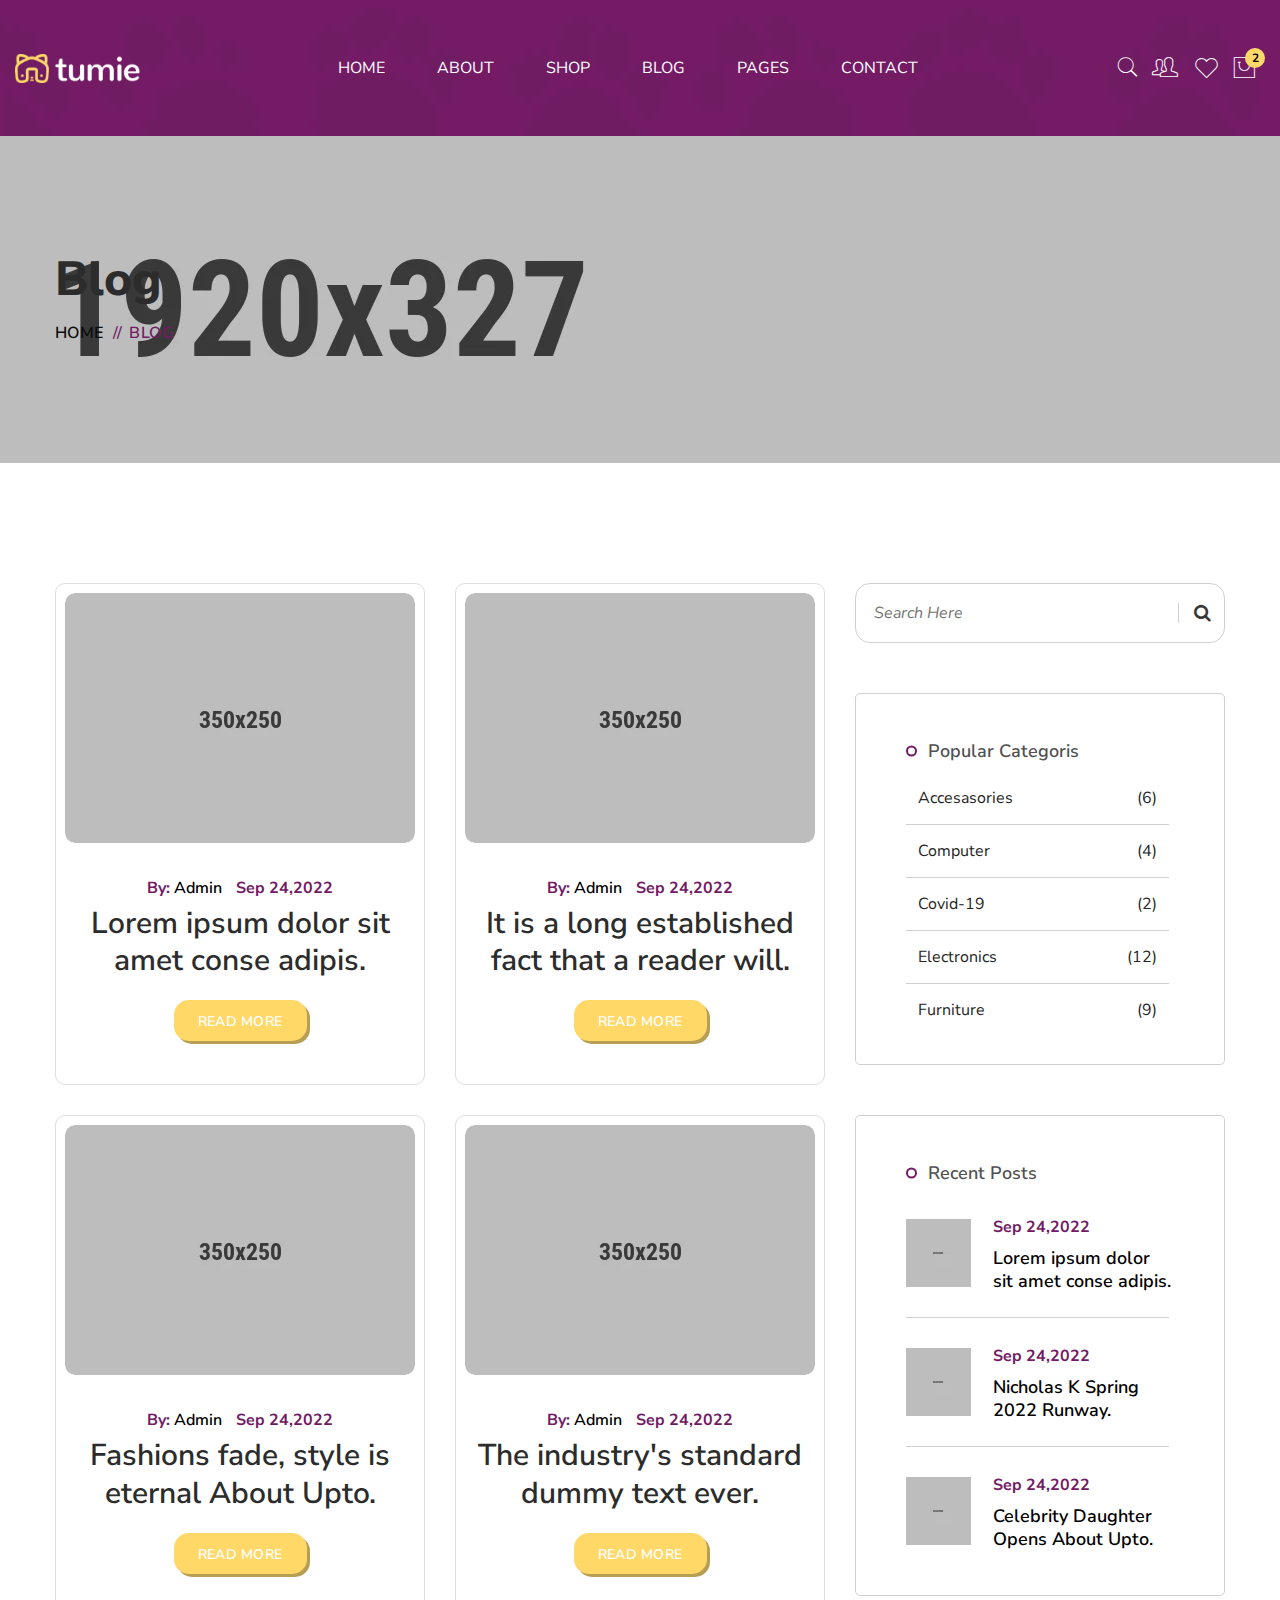
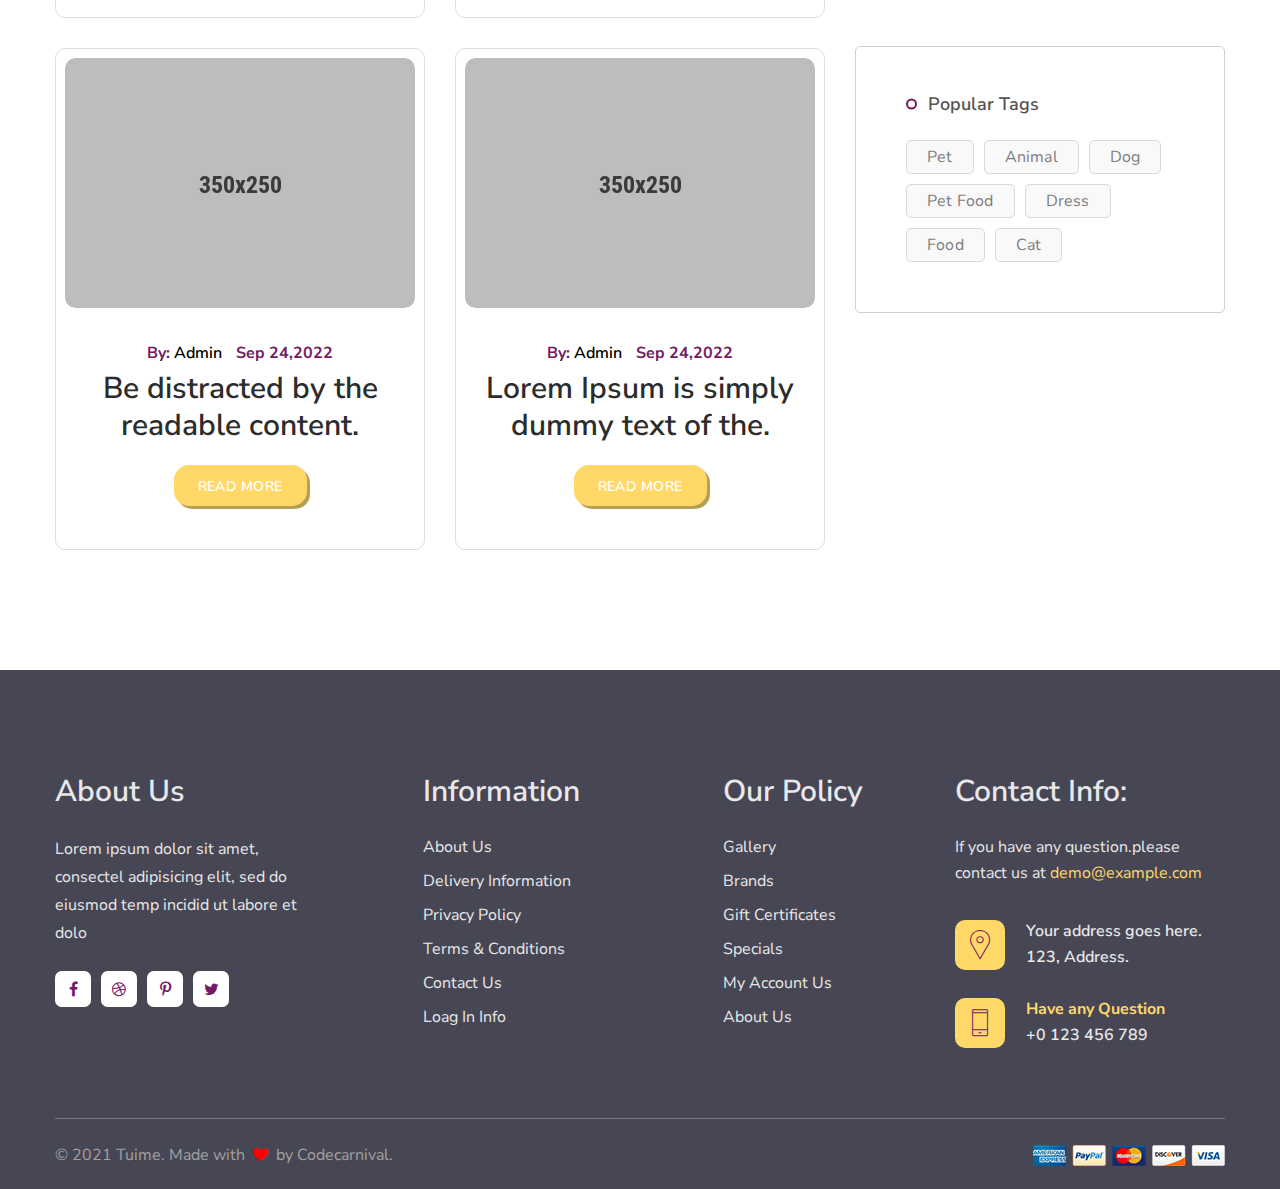
<file: blog-right-sidebar.html>
<!DOCTYPE html>
<html lang="zxx">

<head>
    <meta charset="utf-8">
    <meta http-equiv="X-UA-Compatible" content="IE=edge">
    <meta name="viewport" content="width=device-width, initial-scale=1.0" />
    <meta name="description" content="Tuime - Animal Food Website Template"/>
    <meta name="keywords" content="accessories, digital products, electronic html, modern, products, responsive"/>
    <meta name="author" content="hastech"/>

    <title>Blog :: Tuime - Animal Food Website Template</title>

    <!--== Favicon ==-->
    <link rel="shortcut icon" href="assets/img/favicon.ico" type="image/x-icon" />

    <!--== Google Fonts ==-->
    <link rel="preconnect" href="https://fonts.googleapis.com">
    <link rel="preconnect" href="https://fonts.gstatic.com" crossorigin>
    <link href="https://fonts.googleapis.com/css2?family=Nunito+Sans:ital,wght@0,300;0,400;0,600;0,700;0,800;1,300;1,400;1,600&display=swap" rel="stylesheet">

    <!--== Bootstrap CSS ==-->
    <link href="assets/css/bootstrap.min.css" rel="stylesheet" />
    <!--== Font Awesome Min Icon CSS ==-->
    <link href="assets/css/font-awesome.min.css" rel="stylesheet" />
    <!--== 7 Stroke Icon CSS ==-->
    <link href="assets/css/pe-icon-7-stroke.css" rel="stylesheet" />
    <!--== Swiper CSS ==-->
    <link href="assets/css/swiper.min.css" rel="stylesheet" />
    <!--== Fancybox Min CSS ==-->
    <link href="assets/css/fancybox.min.css" rel="stylesheet" />
    <!--== Range Slider Min CSS ==-->
    <link href="assets/css/ion.rangeSlider.min.css" rel="stylesheet" />

    <!--== Main Style CSS ==-->
    <link href="assets/css/style.css" rel="stylesheet" />
</head>

<body>

<!--wrapper start-->
<div class="wrapper">

  <!--== Start Preloader Content ==-->
  <div class="preloader-wrap">
    <div class="preloader">
      <div class="dog-head"></div>
      <div class="dog-body"></div>
    </div>
  </div>
  <!--== End Preloader Content ==-->

  <!--== Start Header Wrapper ==-->
  <header class="header-area header-default" data-bg-img="assets/img/photos/header-bg.webp">
    <div class="container">
      <div class="row no-gutter align-items-center position-relative">
        <div class="col-12">
          <div class="header-align">
            <div class="header-align-start">
              <div class="header-logo-area">
                <a href="index.html">
                  <img class="logo-main" src="assets/img/logo-light.webp" alt="Logo" />
                </a>
              </div>
            </div>
            <div class="header-align-center">
              <div class="header-navigation-area position-relative">
                <ul class="main-menu nav">
                  <li class="has-submenu"><a href="#/"><span>Home</span></a>
                    <ul class="submenu-nav">
                      <li><a href="index.html"><span>Home One</span></a></li>
                      <li><a href="index-two.html"><span>Home Two</span></a></li>
                    </ul>
                  </li>
                  <li><a href="about-us.html"><span>About</span></a></li>
                  <li class="has-submenu position-static"><a href="#/"><span>Shop</span></a>
                    <ul class="submenu-nav submenu-nav-mega column-3">
                      <li class="mega-menu-item"><a href="#/" class="mega-title"><span>Shop Layout</span></a>
                        <ul>
                          <li><a href="shop-three-columns.html"><span>Shop 3 Column</span></a></li>
                          <li><a href="shop-four-columns.html"><span>Shop 4 Column</span></a></li>
                          <li><a href="shop-left-sidebar.html"><span>Shop Left Sidebar</span></a></li>
                          <li><a href="shop.html"><span>Shop Right Sidebar</span></a></li>
                        </ul>
                      </li>
                      <li class="mega-menu-item"><a href="#/" class="mega-title"><span>Single Product</span></a>
                        <ul>
                          <li><a href="single-normal-product.html"><span>Single Product Normal</span></a></li>
                          <li><a href="single-product.html"><span>Single Product Variable</span></a></li>
                          <li><a href="single-group-product.html"><span>Single Product Group</span></a></li>
                          <li><a href="single-affiliate-product.html"><span>Single Product Affiliate</span></a></li>
                        </ul>
                      </li>
                      <li class="mega-menu-item"><a href="#/" class="mega-title"><span>Others Pages</span></a>
                        <ul>
                          <li><a href="shop-cart.html"><span>Shopping Cart</span></a></li>
                          <li><a href="shop-checkout.html"><span>Checkout</span></a></li>
                          <li><a href="shop-wishlist.html"><span>Wishlist</span></a></li>
                          <li><a href="shop-compare.html"><span>Compare</span></a></li>
                        </ul>
                      </li>
                    </ul>
                  </li>
                  <li class="has-submenu"><a href="#/"><span>Blog</span></a>
                    <ul class="submenu-nav submenu-nav-mega">
                      <li class="mega-menu-item"><a href="#/" class="mega-title">Blog Layout</a>
                        <ul>
                          <li><a href="blog-grid.html">Blog Grid</a></li>
                          <li><a href="blog.html">Blog Left Sidebar</a></li>
                          <li><a href="blog-right-sidebar.html">Blog Right Sidebar</a></li>
                        </ul>
                      </li>
                      <li class="mega-menu-item"><a href="#/" class="mega-title">Single Blog</a>
                        <ul>
                          <li><a href="blog-details-no-sidebar.html">Blog Details</a></li>
                          <li><a href="blog-details.html">Blog Details Left Sidebar</a></li>
                          <li><a href="blog-details-right-sidebar.html">Blog Details Right Sidebar</a></li>
                        </ul>
                      </li>
                    </ul>
                  </li>
                  <li class="has-submenu"><a href="#/"><span>Pages</span></a>
                    <ul class="submenu-nav">
                      <li><a href="account.html"><span>Account</span></a></li>
                      <li><a href="account-login.html"><span>Login</span></a></li>
                      <li><a href="account-register.html"><span>Register</span></a></li>
                      <li><a href="page-not-found.html"><span>Page Not Found</span></a></li>
                    </ul>
                  </li>
                  <li><a href="contact.html"><span>Contact</span></a></li>
                </ul>
              </div>
            </div>
            <div class="header-align-end">
              <div class="header-action-area">
                <div class="shopping-search">
                  <button class="shopping-search-btn" type="button" data-bs-toggle="offcanvas" data-bs-target="#AsideOffcanvasSearch" aria-controls="AsideOffcanvasSearch"><i class="pe-7s-search icon"></i></button>
                </div>
                <div class="shopping-account">
                  <a class="shopping-account-btn" href="account-login.html">
                    <i class="pe-7s-users icon"></i>
                  </a>
                </div>
                <div class="shopping-wishlist">
                  <a class="shopping-wishlist-btn" href="shop-wishlist.html">
                    <i class="pe-7s-like icon"></i>
                  </a>
                </div>
                <div class="shopping-cart">
                  <button class="shopping-cart-btn" type="button" data-bs-toggle="offcanvas" data-bs-target="#AsideOffcanvasCart" aria-controls="AsideOffcanvasCart">
                    <i class="pe-7s-shopbag icon"></i>
                    <sup class="shop-count">2</sup>
                  </button>
                </div>
                <button class="btn-menu" type="button" data-bs-toggle="offcanvas" data-bs-target="#AsideOffcanvasMenu" aria-controls="AsideOffcanvasMenu">
                  <i class="pe-7s-menu"></i>
                </button>
              </div>
            </div>
          </div>
        </div>
      </div>
    </div>
  </header>
  <!--== End Header Wrapper ==-->
  
  <main class="main-content">
    <!--== Start Page Header Area Wrapper ==-->
    <div class="page-header-area" data-bg-img="assets/img/photos/bg1.webp">
      <div class="container pt--0 pb--0">
        <div class="row">
          <div class="col-12">
            <div class="page-header-content">
              <h2 class="title">Blog</h2>
              <nav class="breadcrumb-area">
                <ul class="breadcrumb">
                  <li><a href="index.html">Home</a></li>
                  <li class="breadcrumb-sep">//</li>
                  <li>Blog</li>
                </ul>
              </nav>
            </div>
          </div>
        </div>
      </div>
    </div>
    <!--== End Page Header Area Wrapper ==-->

    <!--== Start Blog Area Wrapper ==-->
    <section class="blog-area blog-inner-area">
      <div class="container">
        <div class="row justify-content-between">
          <div class="col-xl-8">
            <div class="row">
              <div class="col-md-6 col-lg-4 col-xl-6">
                <!--== Start Blog Item ==-->
                <div class="post-item">
                  <div class="thumb">
                    <a href="blog-details.html">
                      <img src="assets/img/blog/1.webp" width="350" height="250" alt="Image-HasTech">
                    </a>
                  </div>
                  <div class="content">
                    <div class="meta">
                      <ul>
                        <li class="author-info"><span>By:</span> <a href="blog.html">Admin</a></li>
                        <li class="post-date"><a href="blog.html">Sep 24,2022</a></li>
                      </ul>
                    </div>
                    <h4 class="title"><a href="blog-details.html">Lorem ipsum dolor sit amet conse adipis.</a></h4>
                    <a class="btn-theme btn-sm" href="blog-details.html">Read More</a>
                  </div>
                </div>
                <!--== End Blog Item ==-->
              </div>
              <div class="col-md-6 col-lg-4 col-xl-6">
                <!--== Start Blog Item ==-->
                <div class="post-item">
                  <div class="thumb">
                    <a href="blog-details.html">
                      <img src="assets/img/blog/2.webp" width="350" height="250" alt="Image-HasTech">
                    </a>
                  </div>
                  <div class="content">
                    <div class="meta">
                      <ul>
                        <li class="author-info"><span>By:</span> <a href="blog.html">Admin</a></li>
                        <li class="post-date"><a href="blog.html">Sep 24,2022</a></li>
                      </ul>
                    </div>
                    <h4 class="title"><a href="blog-details.html">It is a long established fact that a reader will.</a></h4>
                    <a class="btn-theme btn-sm" href="blog-details.html">Read More</a>
                  </div>
                </div>
                <!--== End Blog Item ==-->
              </div>
              <div class="col-md-6 col-lg-4 col-xl-6">
                <!--== Start Blog Item ==-->
                <div class="post-item">
                  <div class="thumb">
                    <a href="blog-details.html">
                      <img src="assets/img/blog/3.webp" width="350" height="250" alt="Image-HasTech">
                    </a>
                  </div>
                  <div class="content">
                    <div class="meta">
                      <ul>
                        <li class="author-info"><span>By:</span> <a href="blog.html">Admin</a></li>
                        <li class="post-date"><a href="blog.html">Sep 24,2022</a></li>
                      </ul>
                    </div>
                    <h4 class="title"><a href="blog-details.html">Fashions fade, style is eternal About Upto.</a></h4>
                    <a class="btn-theme btn-sm" href="blog-details.html">Read More</a>
                  </div>
                </div>
                <!--== End Blog Item ==-->
              </div>
              <div class="col-md-6 col-lg-4 col-xl-6">
                <!--== Start Blog Item ==-->
                <div class="post-item">
                  <div class="thumb">
                    <a href="blog-details.html">
                      <img src="assets/img/blog/4.webp" width="350" height="250" alt="Image-HasTech">
                    </a>
                  </div>
                  <div class="content">
                    <div class="meta">
                      <ul>
                        <li class="author-info"><span>By:</span> <a href="blog.html">Admin</a></li>
                        <li class="post-date"><a href="blog.html">Sep 24,2022</a></li>
                      </ul>
                    </div>
                    <h4 class="title"><a href="blog-details.html">The industry's standard dummy text ever.</a></h4>
                    <a class="btn-theme btn-sm" href="blog-details.html">Read More</a>
                  </div>
                </div>
                <!--== End Blog Item ==-->
              </div>
              <div class="col-md-6 col-lg-4 col-xl-6">
                <!--== Start Blog Item ==-->
                <div class="post-item">
                  <div class="thumb">
                    <a href="blog-details.html">
                      <img src="assets/img/blog/5.webp" width="350" height="250" alt="Image-HasTech">
                    </a>
                  </div>
                  <div class="content">
                    <div class="meta">
                      <ul>
                        <li class="author-info"><span>By:</span> <a href="blog.html">Admin</a></li>
                        <li class="post-date"><a href="blog.html">Sep 24,2022</a></li>
                      </ul>
                    </div>
                    <h4 class="title"><a href="blog-details.html">Be distracted by the readable content.</a></h4>
                    <a class="btn-theme btn-sm" href="blog-details.html">Read More</a>
                  </div>
                </div>
                <!--== End Blog Item ==-->
              </div>
              <div class="col-md-6 col-lg-4 col-xl-6">
                <!--== Start Blog Item ==-->
                <div class="post-item">
                  <div class="thumb">
                    <a href="blog-details.html">
                      <img src="assets/img/blog/6.webp" width="350" height="250" alt="Image-HasTech">
                    </a>
                  </div>
                  <div class="content">
                    <div class="meta">
                      <ul>
                        <li class="author-info"><span>By:</span> <a href="blog.html">Admin</a></li>
                        <li class="post-date"><a href="blog.html">Sep 24,2022</a></li>
                      </ul>
                    </div>
                    <h4 class="title"><a href="blog-details.html">Lorem Ipsum is simply dummy text of the.</a></h4>
                    <a class="btn-theme btn-sm" href="blog-details.html">Read More</a>
                  </div>
                </div>
                <!--== End Blog Item ==-->
              </div>
            </div>
          </div>
          <div class="col-xl-4">
            <div class="blog-sidebar">
              <div class="blog-sidebar-search">
                <div class="sidebar-search-form">
                  <form action="#">
                    <input type="search" placeholder="Search Here">
                    <button type="submit"><i class="fa fa-search"></i></button>
                  </form>
                </div>
              </div>

              <div class="blog-widget blog-sidebar-category">
                <h4 class="sidebar-title">Popular Categoris</h4>
                <div class="sidebar-category">
                  <ul class="category-list">
                    <li><a href="blog.html">Accesasories  <span>(6)</span></a></li>
                    <li><a href="blog.html">Computer  <span>(4)</span></a></li>
                    <li><a href="blog.html">Covid-19 <span>(2)</span></a></li>
                    <li><a href="blog.html">Electronics <span>(12)</span></a></li>
                    <li><a href="blog.html">Furniture <span>(9)</span></a></li>
                  </ul>
                </div>
              </div>

              <div class="blog-widget blog-sidebar-post">
                <h4 class="sidebar-title">Recent Posts</h4>
                <div class="sidebar-post">
                  <div class="single-post">
                    <div class="post-thumb">
                      <a href="blog-details.html"><img src="assets/img/blog/s1.webp" width="65" height="68" alt="Image-HasTech"></a>
                    </div>
                    <div class="post-content">
                      <span class="date"><a href="blog.html">Sep 24,2022</a></span>
                      <h6 class="title"><a href="blog-details.html">Lorem ipsum dolor sit amet conse adipis.</a></h6>
                    </div>
                  </div>
                  <div class="single-post">
                    <div class="post-thumb">
                      <a href="blog-details.html"><img src="assets/img/blog/s2.webp" width="65" height="68" alt="Image-HasTech"></a>
                    </div>
                    <div class="post-content">
                      <span class="date"><a href="blog.html">Sep 24,2022</a></span>
                      <h6 class="title"><a href="blog-details.html">Nicholas K Spring 2022 Runway.</a></h6>
                    </div>
                  </div>
                  <div class="single-post">
                    <div class="post-thumb">
                      <a href="blog-details.html"><img src="assets/img/blog/s3.webp" width="65" height="68" alt="Image-HasTech"></a>
                    </div>
                    <div class="post-content">
                      <span class="date"><a href="blog.html">Sep 24,2022</a></span>
                      <h6 class="title"><a href="blog-details.html">Celebrity Daughter Opens About Upto.</a></h6>
                    </div>
                  </div>
                </div>
              </div>

              <div class="blog-widget blog-sidebar-tags">
                <h4 class="sidebar-title">Popular Tags</h4>
                <div class="sidebar-tags">
                  <ul class="tags-list mb--0">
                    <li><a href="blog.html">Pet</a></li>
                    <li><a href="blog.html">Animal</a></li>
                    <li><a href="blog.html">Dog</a></li>
                    <li><a href="blog.html">Pet Food</a></li>
                    <li><a href="blog.html">Dress</a></li>
                    <li><a href="blog.html">Food</a></li>
                    <li><a href="blog.html">Cat</a></li>
                  </ul>
                </div>
              </div>
            </div>
          </div>
        </div>
      </div>
    </section>
    <!--== End Blog Area Wrapper ==-->
  </main>

  <!--== Start Footer Area Wrapper ==-->
  <footer class="footer-area">
    <!--== Start Footer Main ==-->
    <div class="footer-main">
      <div class="container pt--0 pb--0">
        <div class="row">
          <div class="col-md-6 col-lg-3">
            <div class="widget-item widget-about">
              <h4 class="widget-title">About Us</h4>
              <p class="desc">Lorem ipsum dolor sit amet, consectel adipisicing elit, sed do eiusmod temp incidid ut labore et dolo</p>
              <div class="social-icons">
                <a href="https://www.facebook.com/" target="_blank" rel="noopener"><i class="fa fa-facebook"></i></a>
                <a href="https://dribbble.com/" target="_blank" rel="noopener"><i class="fa fa-dribbble"></i></a>
                <a href="https://www.pinterest.com/" target="_blank" rel="noopener"><i class="fa fa-pinterest-p"></i></a>
                <a href="https://twitter.com/" target="_blank" rel="noopener"><i class="fa fa-twitter"></i></a>
              </div>
            </div>
          </div>
          <div class="col-md-6 col-lg-3">
            <div class="widget-item nav-menu-item1">
              <h4 class="widget-title">Information</h4>
              <h4 class="widget-collapsed-title collapsed" data-bs-toggle="collapse" data-bs-target="#widgetId-1">Information</h4>
              <div id="widgetId-1" class="collapse widget-collapse-body">
                <div class="collapse-body">
                  <div class="widget-menu-wrap">
                    <ul class="nav-menu">
                      <li><a href="about-us.html">About Us</a></li>
                      <li><a href="account-login.html">Delivery Information</a></li>
                      <li><a href="account-login.html">Privacy Policy</a></li>
                      <li><a href="account-login.html">Terms & Conditions</a></li>
                      <li><a href="contact.html">Contact Us</a></li>
                      <li><a href="account-login.html">Loag In Info</a></li>
                    </ul>
                  </div>
                </div>
              </div>
            </div>
          </div>
          <div class="col-md-6 col-lg-3">
            <div class="widget-item nav-menu-item2">
              <h4 class="widget-title">Our Policy</h4>
              <h4 class="widget-collapsed-title collapsed" data-bs-toggle="collapse" data-bs-target="#widgetId-2">Our Policy</h4>
              <div id="widgetId-2" class="collapse widget-collapse-body">
                <div class="collapse-body">
                  <div class="widget-menu-wrap">
                    <ul class="nav-menu">
                      <li><a href="account-login.html">Gallery</a></li>
                      <li><a href="shop.html">Brands</a></li>
                      <li><a href="account-login.html">Gift Certificates</a></li>
                      <li><a href="shop.html">Specials</a></li>
                      <li><a href="account.html">My Account Us</a></li>
                      <li><a href="about-us.html">About Us</a></li>
                    </ul>
                  </div>
                </div>
              </div>
            </div>
          </div>
          <div class="col-md-6 col-lg-3">
            <div class="widget-item">
              <h4 class="widget-title">Contact Info:</h4>
              <h4 class="widget-collapsed-title collapsed" data-bs-toggle="collapse" data-bs-target="#widgetId-3">Contact Info:</h4>
              <div id="widgetId-3" class="collapse widget-collapse-body">
                <div class="collapse-body">
                  <div class="widget-contact-info">
                    <p class="contact-info-desc">If you have any question.please contact us at <a href="mailto://demo@example.com">demo@example.com</a></p>
                    <div class="contact-item">
                      <div class="icon">
                        <i class="pe-7s-map-marker"></i>
                      </div>
                      <div class="info">
                        <p>Your address goes here. <br>123, Address.</p>
                      </div>
                    </div>
                    <div class="contact-item phone-info">
                      <div class="icon">
                        <i class="pe-7s-phone"></i>
                      </div>
                      <div class="info">
                        <p><span>Have any Question</span> <br><a href="tel://0123456789">+0 123 456 789</a></p>
                      </div>
                    </div>
                  </div>
                </div>
              </div>
            </div>
          </div>
        </div>
      </div>
    </div>
    <!--== End Footer Main ==-->

    <!--== Start Footer Bottom ==-->
    <div class="footer-bottom">
      <div class="container pt--0 pb--0">
        <div class="row">
          <div class="col-12">
            <div class="footer-bottom-content">
              <p class="copyright">© 2021 Tuime. Made with <i class="fa fa-heart"></i> by <a target="_blank" href="https://themeforest.net/user/codecarnival">Codecarnival.</a></p>
              <div class="payment">
                <a href="account.html"><img src="assets/img/photos/payment.webp" width="192" height="21" alt="Payment Logo"></a>
              </div>
            </div>
          </div>
        </div>
      </div>
    </div>
    <!--== End Footer Bottom ==-->
  </footer>
  <!--== End Footer Area Wrapper ==-->

  <!--== Scroll Top Button ==-->
  <div id="scroll-to-top" class="scroll-to-top"><span class="fa fa-angle-up"></span></div>

  <!--== Start Product Quick Wishlist Modal ==-->
  <aside class="product-action-modal modal fade" id="action-WishlistModal" tabindex="-1" aria-hidden="true">
    <div class="modal-dialog modal-dialog-centered">
      <div class="modal-content">
        <div class="modal-body">
          <div class="product-action-view-content">
            <button type="button" class="btn-close" data-bs-dismiss="modal">
              <i class="pe-7s-close"></i>
            </button>
            <div class="modal-action-messages">
              <i class="pe-7s-check"></i>  Added to wishlist successfully!
            </div>
            <div class="modal-action-product">
              <div class="thumb">
                <img src="assets/img/shop/modal1.webp" alt="Organic Food Juice" width="466" height="320">
              </div>
              <h4 class="product-name"><a href="single-product.html">Joust Duffle Bag</a></h4>
            </div>
          </div>
        </div>
      </div>
    </div>
  </aside>
  <!--== End Product Quick Wishlist Modal ==-->

  <!--== Start Product Quick Add Cart Modal ==-->
  <aside class="product-action-modal modal fade" id="action-CartAddModal" tabindex="-1" aria-hidden="true">
    <div class="modal-dialog modal-dialog-centered">
      <div class="modal-content">
        <div class="modal-body">
          <div class="product-action-view-content">
            <button type="button" class="btn-close" data-bs-dismiss="modal">
              <i class="pe-7s-close"></i>
            </button>
            <div class="modal-action-messages">
              <i class="pe-7s-check"></i>  Added to cart successfully!
            </div>
            <div class="modal-action-product">
              <div class="thumb">
                <img src="assets/img/shop/modal1.webp" alt="Organic Food Juice" width="466" height="320">
              </div>
              <h4 class="product-name"><a href="single-product.html">Joust Duffle Bag</a></h4>
            </div>
          </div>
        </div>
      </div>
    </div>
  </aside>
  <!--== End Product Quick Add Cart Modal ==-->

  <!--== Start Product Quick View Modal ==-->
  <aside class="product-cart-view-modal modal fade" id="action-QuickViewModal" tabindex="-1" aria-hidden="true">
    <div class="modal-dialog modal-dialog-centered">
      <div class="modal-content">
        <div class="modal-body">
          <div class="product-quick-view-content">
            <button type="button" class="btn-close" data-bs-dismiss="modal">
              <span class="pe-7s-close"></span>
            </button>
            <div class="container pt--0 pb--0">
              <div class="row">
                <div class="col-lg-6">
                  <!--== Start Product Thumbnail Area ==-->
                  <div class="product-single-thumb">
                    <img src="assets/img/shop/quick-view1.webp" width="544" height="560" alt="Image-HasTech">
                  </div>
                  <!--== End Product Thumbnail Area ==-->
                </div>
                <div class="col-lg-6">
                  <!--== Start Product Info Area ==-->
                  <div class="product-single-info">
                    <h3 class="main-title">Joust Duffle Bag</h3>
                    <div class="prices">
                      <span class="price">$20.19</span>
                    </div>
                    <div class="rating-box-wrap">
                      <div class="rating-box">
                        <i class="fa fa-star"></i>
                        <i class="fa fa-star"></i>
                        <i class="fa fa-star"></i>
                        <i class="fa fa-star"></i>
                        <i class="fa fa-star"></i>
                      </div>
                      <div class="review-status">
                        <a href="javascript:void(0)">(5 Customer Review)</a>
                      </div>
                    </div>
                    <p>Lorem ipsum dolor sit amet, consectetur adipis elit, sed do eiusmod tempor incidid ut labore et dolore magna aliqua. Ut enim ad minim veniam, quis nol exercitation ullamco laboris nisi ut aliquip ex ea commodo consequat. Duis aute irure dolor in reprehenderit in voluptate</p>
                    <div class="product-single-meta">
                      <ul>
                        <li><span>SKU:</span> Ch-256xl</li>
                        <li><span>Categories:</span> 
                          <a href="shop.html">Pet Food. eCommerce</a>
                        </li>
                        <li><span>Tags:</span> 
                          <a href="shop.html">Petfood. Pet</a>,
                          <a href="shop.html">Animal.</a>
                        </li>
                      </ul>
                    </div>
                    <div class="product-quick-action">
                      <div class="qty-wrap">
                        <div class="pro-qty">
                          <input type="text" title="Quantity" value="01">
                        </div>
                      </div>
                      <button type="button" class="btn-product-cart" data-bs-toggle="modal" data-bs-target="#action-CartAddModal">
                        Add To Cart
                      </button>
                        <button type="button" class="btn-product-wishlist" data-bs-toggle="modal" data-bs-target="#action-WishlistModal">
                          <i class="pe-7s-like"></i>
                        </button>
                      <button type="button" class="btn-product-quick-view" data-bs-toggle="modal" data-bs-target="#action-QuickViewModal">
                        <i class="pe-7s-look"></i>
                      </button>
                    </div>
                  </div>
                  <!--== End Product Info Area ==-->
                </div>
              </div>
            </div>
          </div>
        </div>
      </div>
    </div>
  </aside>
  <!--== End Product Quick View Modal ==-->

  <!--== Start Aside Cart ==-->
  <aside class="aside-cart-wrapper offcanvas offcanvas-end" tabindex="-1" id="AsideOffcanvasCart" aria-labelledby="offcanvasRightLabel">
    <div class="offcanvas-header">
      <h1 class="d-none" id="offcanvasRightLabel">Shopping Cart</h1>
      <button class="btn-aside-cart-close" data-bs-dismiss="offcanvas" aria-label="Close">Shopping Cart <i class="fa fa-chevron-right"></i></button>
    </div>
    <div class="offcanvas-body">
      <ul class="aside-cart-product-list">
        <li class="aside-product-list-item">
          <a href="#/" class="remove">×</a>
          <a href="single-product.html">
            <img src="assets/img/shop/product-mini/1.webp" width="90" height="110" alt="Image-HasTech">
            <span class="product-title">Leather Mens Slipper</span>
          </a>
          <span class="product-price">1 × £69.99</span>
        </li>
        <li class="aside-product-list-item">
          <a href="#/" class="remove">×</a>
          <a href="single-product.html">
            <img src="assets/img/shop/product-mini/2.webp" width="90" height="110" alt="Image-HasTech">
            <span class="product-title">Quickiin Mens shoes</span>
          </a>
          <span class="product-price">1 × £20.00</span>
        </li>
      </ul>
      <p class="cart-total"><span>Subtotal:</span><span class="amount">£89.99</span></p>
      <a class="btn-total" href="shop-cart.html">View cart</a>
      <a class="btn-total" href="shop-checkout.html">Checkout</a>
      <a class="d-block text-end lh-1" href="shop-checkout.html"><img src="assets/img/photos/paypal.webp" width="133" height="26" alt="Has-image"></a>
    </div>
  </aside>
  <!--== End Aside Cart ==-->

  <!--== Start Aside Search Form ==-->
  <aside class="aside-search-box-wrapper offcanvas offcanvas-top" tabindex="-1" id="AsideOffcanvasSearch" aria-labelledby="offcanvasTopLabel">
    <div class="offcanvas-header">
      <h5 class="d-none" id="offcanvasTopLabel">Aside Search</h5>
      <button type="button" class="btn-close" data-bs-dismiss="offcanvas" aria-label="Close"><i class="pe-7s-close"></i></button>
    </div>
    <div class="offcanvas-body">
      <div class="container pt--0 pb--0">
        <div class="search-box-form-wrap">
          <div class="search-note">
            <p>Start typing and press Enter to search</p>
          </div>
          <form action="#" method="post">
            <div class="search-form position-relative">
              <label for="search-input" class="visually-hidden">Search</label>
              <input id="search-input" type="search" class="form-control" placeholder="Search entire store…">
              <button class="search-button"><i class="fa fa-search"></i></button>
            </div>
          </form>
        </div>
      </div>
    </div>
  </aside>
  <!--== End Aside Search Form ==-->

  <!--== Start Aside Menu ==-->
  <aside class="off-canvas-wrapper offcanvas offcanvas-start" tabindex="-1" id="AsideOffcanvasMenu" aria-labelledby="offcanvasExampleLabel">
    <div class="offcanvas-header">
      <h1 class="d-none" id="offcanvasExampleLabel">Aside Menu</h1>
      <button class="btn-menu-close" data-bs-dismiss="offcanvas" aria-label="Close">menu <i class="fa fa-chevron-left"></i></button>
    </div>
    <div class="offcanvas-body">
      <nav id="offcanvasNav" class="offcanvas-menu-nav">
        <ul>
          <li class="offcanvas-nav-parent">
            <a class="offcanvas-nav-item" href="javascript:void(0)">Home</a>
            <ul>
              <li><a href="index.html"><span>Home One</span></a></li>
              <li><a href="index-two.html"><span>Home Two</span></a></li>
            </ul>
          </li>

          <li class="offcanvas-nav-parent"><a class="offcanvas-nav-item" href="about-us.html">About</a></li>

          <li class="offcanvas-nav-parent">
            <a class="offcanvas-nav-item" href="javascript:void(0)">Shop</a>
            <ul>
              <li>
                <a class="offcanvas-nav-item" href="javascript:void(0)">Shop Layouts</a>
                <ul>
                  <li><a href="shop-three-columns.html"><span>Shop 3 Column</span></a></li>
                  <li><a href="shop-four-columns.html"><span>Shop 4 Column</span></a></li>
                  <li><a href="shop-left-sidebar.html"><span>Shop Left Sidebar</span></a></li>
                  <li><a href="shop.html"><span>Shop Right Sidebar</span></a></li>
                </ul>
              </li>
              <li>
                <a class="offcanvas-nav-item" href="javascript:void(0)">Single Product</a>
                <ul>
                  <li><a href="single-normal-product.html"><span>Single Product Normal</span></a></li>
                  <li><a href="single-product.html"><span>Single Product Variable</span></a></li>
                  <li><a href="single-group-product.html"><span>Single Product Group</span></a></li>
                  <li><a href="single-affiliate-product.html"><span>Single Product Affiliate</span></a></li>
                </ul>
              </li>
              <li>
                <a class="offcanvas-nav-item" href="javascript:void(0)">Others Pages</a>
                <ul>
                  <li><a href="shop-cart.html"><span>Shopping Cart</span></a></li>
                  <li><a href="shop-checkout.html"><span>Checkout</span></a></li>
                  <li><a href="shop-wishlist.html"><span>Wishlist</span></a></li>
                  <li><a href="shop-compare.html"><span>Compare</span></a></li>
                </ul>
              </li>
            </ul>
          </li>

          <li class="offcanvas-nav-parent">
            <a class="offcanvas-nav-item" href="javascript:void(0)">Blog</a>
            <ul>
              <li>
                <a class="offcanvas-nav-item" href="javascript:void(0)">Blog Layout</a>
                <ul>
                  <li><a href="blog-grid.html">Blog Grid</a></li>
                  <li><a href="blog.html">Blog Left Sidebar</a></li>
                  <li><a href="blog-right-sidebar.html">Blog Right Sidebar</a></li>
                </ul>
              </li>
              <li>
                <a class="offcanvas-nav-item" href="javascript:void(0)">Single Blog</a>
                <ul>
                  <li><a href="blog-details-no-sidebar.html">Blog Details</a></li>
                  <li><a href="blog-details.html">Blog Details Left Sidebar</a></li>
                  <li><a href="blog-details-right-sidebar.html">Blog Details Right Sidebar</a></li>
                </ul>
              </li>
            </ul>
          </li>

          <li class="offcanvas-nav-parent">
            <a class="offcanvas-nav-item" href="javascript:void(0)">Pages</a>
            <ul>
              <li><a href="account.html"><span>Account</span></a></li>
              <li><a href="account-login.html"><span>Login</span></a></li>
              <li><a href="account-register.html"><span>Register</span></a></li>
              <li><a href="page-not-found.html"><span>Page Not Found</span></a></li>
            </ul>
          </li>

          <li class="offcanvas-nav-parent"><a class="offcanvas-nav-item" href="contact.html">Contact</a></li>
        </ul>
      </nav>
    </div>
  </aside>
  <!--== End Aside Menu ==-->
</div>

<!--=======================Javascript============================-->

<!--=== jQuery Modernizr Min Js ===-->
<script src="assets/js/modernizr.js"></script>
<!--=== jQuery Min Js ===-->
<script src="assets/js/jquery-main.js"></script>
<!--=== jQuery Migration Min Js ===-->
<script src="assets/js/jquery-migrate.js"></script>
<!--=== jQuery Popper Min Js ===-->
<script src="assets/js/popper.min.js"></script>
<!--=== jQuery Bootstrap Min Js ===-->
<script src="assets/js/bootstrap.min.js"></script>
<!--=== jQuery Swiper Min Js ===-->
<script src="assets/js/swiper.min.js"></script>
<!--=== jQuery Fancybox Min Js ===-->
<script src="assets/js/fancybox.min.js"></script>
<!--=== jQuery Countdown Min Js ===-->
<script src="assets/js/countdown.js"></script>
<!--=== jQuery Isotope Min Js ===-->
<script src="assets/js/isotope.pkgd.min.js"></script>
<!--=== jQuery Range Slider Min Js ===-->
<script src="assets/js/ion.rangeSlider.min.js"></script>

<!--=== jQuery Custom Js ===-->
<script src="assets/js/custom.js"></script>

</body>

</html>
</file>
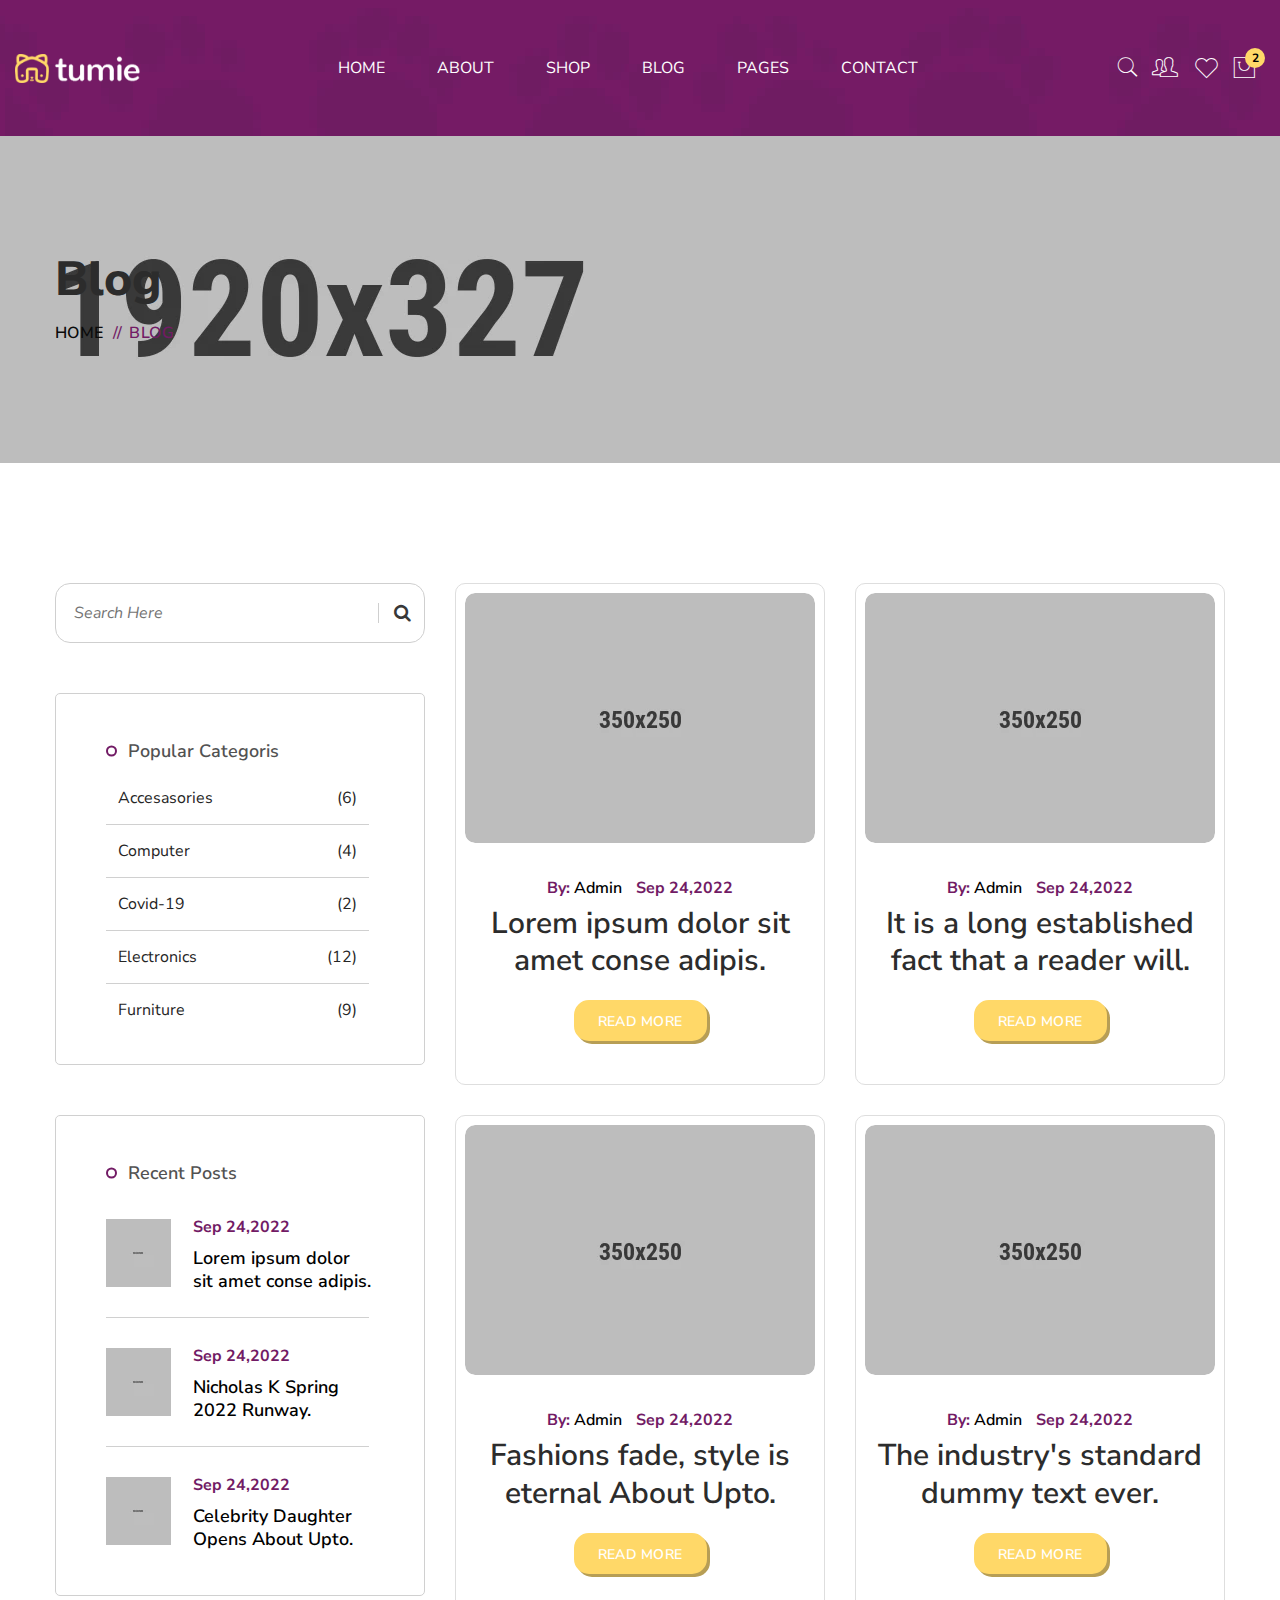
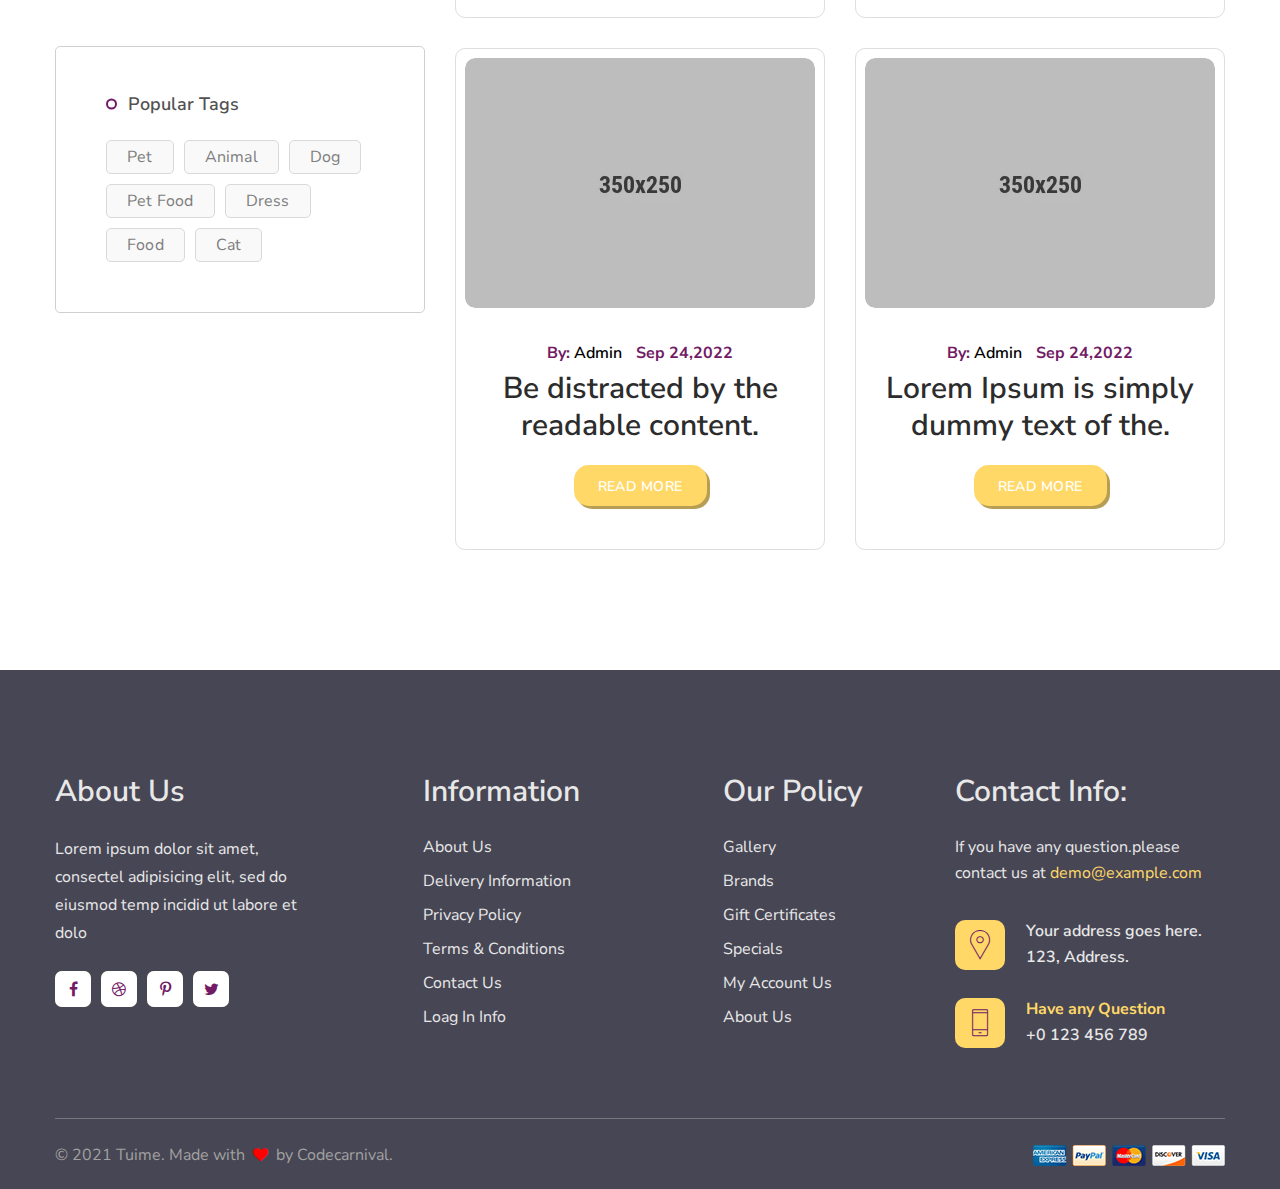
<file: blog.html>
<!DOCTYPE html>
<html lang="zxx">

<head>
    <meta charset="utf-8">
    <meta http-equiv="X-UA-Compatible" content="IE=edge">
    <meta name="viewport" content="width=device-width, initial-scale=1.0" />
    <meta name="description" content="Tuime - Animal Food Website Template"/>
    <meta name="keywords" content="accessories, digital products, electronic html, modern, products, responsive"/>
    <meta name="author" content="hastech"/>

    <title>Blog :: Tuime - Animal Food Website Template</title>

    <!--== Favicon ==-->
    <link rel="shortcut icon" href="assets/img/favicon.ico" type="image/x-icon" />

    <!--== Google Fonts ==-->
    <link rel="preconnect" href="https://fonts.googleapis.com">
    <link rel="preconnect" href="https://fonts.gstatic.com" crossorigin>
    <link href="https://fonts.googleapis.com/css2?family=Nunito+Sans:ital,wght@0,300;0,400;0,600;0,700;0,800;1,300;1,400;1,600&display=swap" rel="stylesheet">

    <!--== Bootstrap CSS ==-->
    <link href="assets/css/bootstrap.min.css" rel="stylesheet" />
    <!--== Font Awesome Min Icon CSS ==-->
    <link href="assets/css/font-awesome.min.css" rel="stylesheet" />
    <!--== 7 Stroke Icon CSS ==-->
    <link href="assets/css/pe-icon-7-stroke.css" rel="stylesheet" />
    <!--== Swiper CSS ==-->
    <link href="assets/css/swiper.min.css" rel="stylesheet" />
    <!--== Fancybox Min CSS ==-->
    <link href="assets/css/fancybox.min.css" rel="stylesheet" />
    <!--== Range Slider Min CSS ==-->
    <link href="assets/css/ion.rangeSlider.min.css" rel="stylesheet" />

    <!--== Main Style CSS ==-->
    <link href="assets/css/style.css" rel="stylesheet" />
</head>

<body>

<!--wrapper start-->
<div class="wrapper">

  <!--== Start Preloader Content ==-->
  <div class="preloader-wrap">
    <div class="preloader">
      <div class="dog-head"></div>
      <div class="dog-body"></div>
    </div>
  </div>
  <!--== End Preloader Content ==-->

  <!--== Start Header Wrapper ==-->
  <header class="header-area header-default" data-bg-img="assets/img/photos/header-bg.webp">
    <div class="container">
      <div class="row no-gutter align-items-center position-relative">
        <div class="col-12">
          <div class="header-align">
            <div class="header-align-start">
              <div class="header-logo-area">
                <a href="index.html">
                  <img class="logo-main" src="assets/img/logo-light.webp" alt="Logo" />
                </a>
              </div>
            </div>
            <div class="header-align-center">
              <div class="header-navigation-area position-relative">
                <ul class="main-menu nav">
                  <li class="has-submenu"><a href="#/"><span>Home</span></a>
                    <ul class="submenu-nav">
                      <li><a href="index.html"><span>Home One</span></a></li>
                      <li><a href="index-two.html"><span>Home Two</span></a></li>
                    </ul>
                  </li>
                  <li><a href="about-us.html"><span>About</span></a></li>
                  <li class="has-submenu position-static"><a href="#/"><span>Shop</span></a>
                    <ul class="submenu-nav submenu-nav-mega column-3">
                      <li class="mega-menu-item"><a href="#/" class="mega-title"><span>Shop Layout</span></a>
                        <ul>
                          <li><a href="shop-three-columns.html"><span>Shop 3 Column</span></a></li>
                          <li><a href="shop-four-columns.html"><span>Shop 4 Column</span></a></li>
                          <li><a href="shop-left-sidebar.html"><span>Shop Left Sidebar</span></a></li>
                          <li><a href="shop.html"><span>Shop Right Sidebar</span></a></li>
                        </ul>
                      </li>
                      <li class="mega-menu-item"><a href="#/" class="mega-title"><span>Single Product</span></a>
                        <ul>
                          <li><a href="single-normal-product.html"><span>Single Product Normal</span></a></li>
                          <li><a href="single-product.html"><span>Single Product Variable</span></a></li>
                          <li><a href="single-group-product.html"><span>Single Product Group</span></a></li>
                          <li><a href="single-affiliate-product.html"><span>Single Product Affiliate</span></a></li>
                        </ul>
                      </li>
                      <li class="mega-menu-item"><a href="#/" class="mega-title"><span>Others Pages</span></a>
                        <ul>
                          <li><a href="shop-cart.html"><span>Shopping Cart</span></a></li>
                          <li><a href="shop-checkout.html"><span>Checkout</span></a></li>
                          <li><a href="shop-wishlist.html"><span>Wishlist</span></a></li>
                          <li><a href="shop-compare.html"><span>Compare</span></a></li>
                        </ul>
                      </li>
                    </ul>
                  </li>
                  <li class="has-submenu"><a href="#/"><span>Blog</span></a>
                    <ul class="submenu-nav submenu-nav-mega">
                      <li class="mega-menu-item"><a href="#/" class="mega-title">Blog Layout</a>
                        <ul>
                          <li><a href="blog-grid.html">Blog Grid</a></li>
                          <li><a href="blog.html">Blog Left Sidebar</a></li>
                          <li><a href="blog-right-sidebar.html">Blog Right Sidebar</a></li>
                        </ul>
                      </li>
                      <li class="mega-menu-item"><a href="#/" class="mega-title">Single Blog</a>
                        <ul>
                          <li><a href="blog-details-no-sidebar.html">Blog Details</a></li>
                          <li><a href="blog-details.html">Blog Details Left Sidebar</a></li>
                          <li><a href="blog-details-right-sidebar.html">Blog Details Right Sidebar</a></li>
                        </ul>
                      </li>
                    </ul>
                  </li>
                  <li class="has-submenu"><a href="#/"><span>Pages</span></a>
                    <ul class="submenu-nav">
                      <li><a href="account.html"><span>Account</span></a></li>
                      <li><a href="account-login.html"><span>Login</span></a></li>
                      <li><a href="account-register.html"><span>Register</span></a></li>
                      <li><a href="page-not-found.html"><span>Page Not Found</span></a></li>
                    </ul>
                  </li>
                  <li><a href="contact.html"><span>Contact</span></a></li>
                </ul>
              </div>
            </div>
            <div class="header-align-end">
              <div class="header-action-area">
                <div class="shopping-search">
                  <button class="shopping-search-btn" type="button" data-bs-toggle="offcanvas" data-bs-target="#AsideOffcanvasSearch" aria-controls="AsideOffcanvasSearch"><i class="pe-7s-search icon"></i></button>
                </div>
                <div class="shopping-account">
                  <a class="shopping-account-btn" href="account-login.html">
                    <i class="pe-7s-users icon"></i>
                  </a>
                </div>
                <div class="shopping-wishlist">
                  <a class="shopping-wishlist-btn" href="shop-wishlist.html">
                    <i class="pe-7s-like icon"></i>
                  </a>
                </div>
                <div class="shopping-cart">
                  <button class="shopping-cart-btn" type="button" data-bs-toggle="offcanvas" data-bs-target="#AsideOffcanvasCart" aria-controls="AsideOffcanvasCart">
                    <i class="pe-7s-shopbag icon"></i>
                    <sup class="shop-count">2</sup>
                  </button>
                </div>
                <button class="btn-menu" type="button" data-bs-toggle="offcanvas" data-bs-target="#AsideOffcanvasMenu" aria-controls="AsideOffcanvasMenu">
                  <i class="pe-7s-menu"></i>
                </button>
              </div>
            </div>
          </div>
        </div>
      </div>
    </div>
  </header>
  <!--== End Header Wrapper ==-->
  
  <main class="main-content">
    <!--== Start Page Header Area Wrapper ==-->
    <div class="page-header-area" data-bg-img="assets/img/photos/bg1.webp">
      <div class="container pt--0 pb--0">
        <div class="row">
          <div class="col-12">
            <div class="page-header-content">
              <h2 class="title">Blog</h2>
              <nav class="breadcrumb-area">
                <ul class="breadcrumb">
                  <li><a href="index.html">Home</a></li>
                  <li class="breadcrumb-sep">//</li>
                  <li>Blog</li>
                </ul>
              </nav>
            </div>
          </div>
        </div>
      </div>
    </div>
    <!--== End Page Header Area Wrapper ==-->

    <!--== Start Blog Area Wrapper ==-->
    <section class="blog-area blog-inner-area">
      <div class="container">
        <div class="row justify-content-between flex-xl-row-reverse">
          <div class="col-xl-8">
            <div class="row">
              <div class="col-md-6 col-lg-4 col-xl-6">
                <!--== Start Blog Item ==-->
                <div class="post-item">
                  <div class="thumb">
                    <a href="blog-details.html">
                      <img src="assets/img/blog/1.webp" width="350" height="250" alt="Image-HasTech">
                    </a>
                  </div>
                  <div class="content">
                    <div class="meta">
                      <ul>
                        <li class="author-info"><span>By:</span> <a href="blog.html">Admin</a></li>
                        <li class="post-date"><a href="blog.html">Sep 24,2022</a></li>
                      </ul>
                    </div>
                    <h4 class="title"><a href="blog-details.html">Lorem ipsum dolor sit amet conse adipis.</a></h4>
                    <a class="btn-theme btn-sm" href="blog-details.html">Read More</a>
                  </div>
                </div>
                <!--== End Blog Item ==-->
              </div>
              <div class="col-md-6 col-lg-4 col-xl-6">
                <!--== Start Blog Item ==-->
                <div class="post-item">
                  <div class="thumb">
                    <a href="blog-details.html">
                      <img src="assets/img/blog/2.webp" width="350" height="250" alt="Image-HasTech">
                    </a>
                  </div>
                  <div class="content">
                    <div class="meta">
                      <ul>
                        <li class="author-info"><span>By:</span> <a href="blog.html">Admin</a></li>
                        <li class="post-date"><a href="blog.html">Sep 24,2022</a></li>
                      </ul>
                    </div>
                    <h4 class="title"><a href="blog-details.html">It is a long established fact that a reader will.</a></h4>
                    <a class="btn-theme btn-sm" href="blog-details.html">Read More</a>
                  </div>
                </div>
                <!--== End Blog Item ==-->
              </div>
              <div class="col-md-6 col-lg-4 col-xl-6">
                <!--== Start Blog Item ==-->
                <div class="post-item">
                  <div class="thumb">
                    <a href="blog-details.html">
                      <img src="assets/img/blog/3.webp" width="350" height="250" alt="Image-HasTech">
                    </a>
                  </div>
                  <div class="content">
                    <div class="meta">
                      <ul>
                        <li class="author-info"><span>By:</span> <a href="blog.html">Admin</a></li>
                        <li class="post-date"><a href="blog.html">Sep 24,2022</a></li>
                      </ul>
                    </div>
                    <h4 class="title"><a href="blog-details.html">Fashions fade, style is eternal About Upto.</a></h4>
                    <a class="btn-theme btn-sm" href="blog-details.html">Read More</a>
                  </div>
                </div>
                <!--== End Blog Item ==-->
              </div>
              <div class="col-md-6 col-lg-4 col-xl-6">
                <!--== Start Blog Item ==-->
                <div class="post-item">
                  <div class="thumb">
                    <a href="blog-details.html">
                      <img src="assets/img/blog/4.webp" width="350" height="250" alt="Image-HasTech">
                    </a>
                  </div>
                  <div class="content">
                    <div class="meta">
                      <ul>
                        <li class="author-info"><span>By:</span> <a href="blog.html">Admin</a></li>
                        <li class="post-date"><a href="blog.html">Sep 24,2022</a></li>
                      </ul>
                    </div>
                    <h4 class="title"><a href="blog-details.html">The industry's standard dummy text ever.</a></h4>
                    <a class="btn-theme btn-sm" href="blog-details.html">Read More</a>
                  </div>
                </div>
                <!--== End Blog Item ==-->
              </div>
              <div class="col-md-6 col-lg-4 col-xl-6">
                <!--== Start Blog Item ==-->
                <div class="post-item">
                  <div class="thumb">
                    <a href="blog-details.html">
                      <img src="assets/img/blog/5.webp" width="350" height="250" alt="Image-HasTech">
                    </a>
                  </div>
                  <div class="content">
                    <div class="meta">
                      <ul>
                        <li class="author-info"><span>By:</span> <a href="blog.html">Admin</a></li>
                        <li class="post-date"><a href="blog.html">Sep 24,2022</a></li>
                      </ul>
                    </div>
                    <h4 class="title"><a href="blog-details.html">Be distracted by the readable content.</a></h4>
                    <a class="btn-theme btn-sm" href="blog-details.html">Read More</a>
                  </div>
                </div>
                <!--== End Blog Item ==-->
              </div>
              <div class="col-md-6 col-lg-4 col-xl-6">
                <!--== Start Blog Item ==-->
                <div class="post-item">
                  <div class="thumb">
                    <a href="blog-details.html">
                      <img src="assets/img/blog/6.webp" width="350" height="250" alt="Image-HasTech">
                    </a>
                  </div>
                  <div class="content">
                    <div class="meta">
                      <ul>
                        <li class="author-info"><span>By:</span> <a href="blog.html">Admin</a></li>
                        <li class="post-date"><a href="blog.html">Sep 24,2022</a></li>
                      </ul>
                    </div>
                    <h4 class="title"><a href="blog-details.html">Lorem Ipsum is simply dummy text of the.</a></h4>
                    <a class="btn-theme btn-sm" href="blog-details.html">Read More</a>
                  </div>
                </div>
                <!--== End Blog Item ==-->
              </div>
            </div>
          </div>
          <div class="col-xl-4">
            <div class="blog-sidebar">
              <div class="blog-sidebar-search">
                <div class="sidebar-search-form">
                  <form action="#">
                    <input type="search" placeholder="Search Here">
                    <button type="submit"><i class="fa fa-search"></i></button>
                  </form>
                </div>
              </div>

              <div class="blog-widget blog-sidebar-category">
                <h4 class="sidebar-title">Popular Categoris</h4>
                <div class="sidebar-category">
                  <ul class="category-list">
                    <li><a href="blog.html">Accesasories  <span>(6)</span></a></li>
                    <li><a href="blog.html">Computer  <span>(4)</span></a></li>
                    <li><a href="blog.html">Covid-19 <span>(2)</span></a></li>
                    <li><a href="blog.html">Electronics <span>(12)</span></a></li>
                    <li><a href="blog.html">Furniture <span>(9)</span></a></li>
                  </ul>
                </div>
              </div>

              <div class="blog-widget blog-sidebar-post">
                <h4 class="sidebar-title">Recent Posts</h4>
                <div class="sidebar-post">
                  <div class="single-post">
                    <div class="post-thumb">
                      <a href="blog-details.html"><img src="assets/img/blog/s1.webp" width="65" height="68" alt="Image-HasTech"></a>
                    </div>
                    <div class="post-content">
                      <span class="date"><a href="blog.html">Sep 24,2022</a></span>
                      <h6 class="title"><a href="blog-details.html">Lorem ipsum dolor sit amet conse adipis.</a></h6>
                    </div>
                  </div>
                  <div class="single-post">
                    <div class="post-thumb">
                      <a href="blog-details.html"><img src="assets/img/blog/s2.webp" width="65" height="68" alt="Image-HasTech"></a>
                    </div>
                    <div class="post-content">
                      <span class="date"><a href="blog.html">Sep 24,2022</a></span>
                      <h6 class="title"><a href="blog-details.html">Nicholas K Spring 2022 Runway.</a></h6>
                    </div>
                  </div>
                  <div class="single-post">
                    <div class="post-thumb">
                      <a href="blog-details.html"><img src="assets/img/blog/s3.webp" width="65" height="68" alt="Image-HasTech"></a>
                    </div>
                    <div class="post-content">
                      <span class="date"><a href="blog.html">Sep 24,2022</a></span>
                      <h6 class="title"><a href="blog-details.html">Celebrity Daughter Opens About Upto.</a></h6>
                    </div>
                  </div>
                </div>
              </div>

              <div class="blog-widget blog-sidebar-tags">
                <h4 class="sidebar-title">Popular Tags</h4>
                <div class="sidebar-tags">
                  <ul class="tags-list mb--0">
                    <li><a href="blog.html">Pet</a></li>
                    <li><a href="blog.html">Animal</a></li>
                    <li><a href="blog.html">Dog</a></li>
                    <li><a href="blog.html">Pet Food</a></li>
                    <li><a href="blog.html">Dress</a></li>
                    <li><a href="blog.html">Food</a></li>
                    <li><a href="blog.html">Cat</a></li>
                  </ul>
                </div>
              </div>
            </div>
          </div>
        </div>
      </div>
    </section>
    <!--== End Blog Area Wrapper ==-->
  </main>

  <!--== Start Footer Area Wrapper ==-->
  <footer class="footer-area">
    <!--== Start Footer Main ==-->
    <div class="footer-main">
      <div class="container pt--0 pb--0">
        <div class="row">
          <div class="col-md-6 col-lg-3">
            <div class="widget-item widget-about">
              <h4 class="widget-title">About Us</h4>
              <p class="desc">Lorem ipsum dolor sit amet, consectel adipisicing elit, sed do eiusmod temp incidid ut labore et dolo</p>
              <div class="social-icons">
                <a href="https://www.facebook.com/" target="_blank" rel="noopener"><i class="fa fa-facebook"></i></a>
                <a href="https://dribbble.com/" target="_blank" rel="noopener"><i class="fa fa-dribbble"></i></a>
                <a href="https://www.pinterest.com/" target="_blank" rel="noopener"><i class="fa fa-pinterest-p"></i></a>
                <a href="https://twitter.com/" target="_blank" rel="noopener"><i class="fa fa-twitter"></i></a>
              </div>
            </div>
          </div>
          <div class="col-md-6 col-lg-3">
            <div class="widget-item nav-menu-item1">
              <h4 class="widget-title">Information</h4>
              <h4 class="widget-collapsed-title collapsed" data-bs-toggle="collapse" data-bs-target="#widgetId-1">Information</h4>
              <div id="widgetId-1" class="collapse widget-collapse-body">
                <div class="collapse-body">
                  <div class="widget-menu-wrap">
                    <ul class="nav-menu">
                      <li><a href="about-us.html">About Us</a></li>
                      <li><a href="account-login.html">Delivery Information</a></li>
                      <li><a href="account-login.html">Privacy Policy</a></li>
                      <li><a href="account-login.html">Terms & Conditions</a></li>
                      <li><a href="contact.html">Contact Us</a></li>
                      <li><a href="account-login.html">Loag In Info</a></li>
                    </ul>
                  </div>
                </div>
              </div>
            </div>
          </div>
          <div class="col-md-6 col-lg-3">
            <div class="widget-item nav-menu-item2">
              <h4 class="widget-title">Our Policy</h4>
              <h4 class="widget-collapsed-title collapsed" data-bs-toggle="collapse" data-bs-target="#widgetId-2">Our Policy</h4>
              <div id="widgetId-2" class="collapse widget-collapse-body">
                <div class="collapse-body">
                  <div class="widget-menu-wrap">
                    <ul class="nav-menu">
                      <li><a href="account-login.html">Gallery</a></li>
                      <li><a href="shop.html">Brands</a></li>
                      <li><a href="account-login.html">Gift Certificates</a></li>
                      <li><a href="shop.html">Specials</a></li>
                      <li><a href="account.html">My Account Us</a></li>
                      <li><a href="about-us.html">About Us</a></li>
                    </ul>
                  </div>
                </div>
              </div>
            </div>
          </div>
          <div class="col-md-6 col-lg-3">
            <div class="widget-item">
              <h4 class="widget-title">Contact Info:</h4>
              <h4 class="widget-collapsed-title collapsed" data-bs-toggle="collapse" data-bs-target="#widgetId-3">Contact Info:</h4>
              <div id="widgetId-3" class="collapse widget-collapse-body">
                <div class="collapse-body">
                  <div class="widget-contact-info">
                    <p class="contact-info-desc">If you have any question.please contact us at <a href="mailto://demo@example.com">demo@example.com</a></p>
                    <div class="contact-item">
                      <div class="icon">
                        <i class="pe-7s-map-marker"></i>
                      </div>
                      <div class="info">
                        <p>Your address goes here. <br>123, Address.</p>
                      </div>
                    </div>
                    <div class="contact-item phone-info">
                      <div class="icon">
                        <i class="pe-7s-phone"></i>
                      </div>
                      <div class="info">
                        <p><span>Have any Question</span> <br><a href="tel://0123456789">+0 123 456 789</a></p>
                      </div>
                    </div>
                  </div>
                </div>
              </div>
            </div>
          </div>
        </div>
      </div>
    </div>
    <!--== End Footer Main ==-->

    <!--== Start Footer Bottom ==-->
    <div class="footer-bottom">
      <div class="container pt--0 pb--0">
        <div class="row">
          <div class="col-12">
            <div class="footer-bottom-content">
              <p class="copyright">© 2021 Tuime. Made with <i class="fa fa-heart"></i> by <a target="_blank" href="https://themeforest.net/user/codecarnival">Codecarnival.</a></p>
              <div class="payment">
                <a href="account.html"><img src="assets/img/photos/payment.webp" width="192" height="21" alt="Payment Logo"></a>
              </div>
            </div>
          </div>
        </div>
      </div>
    </div>
    <!--== End Footer Bottom ==-->
  </footer>
  <!--== End Footer Area Wrapper ==-->

  <!--== Scroll Top Button ==-->
  <div id="scroll-to-top" class="scroll-to-top"><span class="fa fa-angle-up"></span></div>

  <!--== Start Product Quick Wishlist Modal ==-->
  <aside class="product-action-modal modal fade" id="action-WishlistModal" tabindex="-1" aria-hidden="true">
    <div class="modal-dialog modal-dialog-centered">
      <div class="modal-content">
        <div class="modal-body">
          <div class="product-action-view-content">
            <button type="button" class="btn-close" data-bs-dismiss="modal">
              <i class="pe-7s-close"></i>
            </button>
            <div class="modal-action-messages">
              <i class="pe-7s-check"></i>  Added to wishlist successfully!
            </div>
            <div class="modal-action-product">
              <div class="thumb">
                <img src="assets/img/shop/modal1.webp" alt="Organic Food Juice" width="466" height="320">
              </div>
              <h4 class="product-name"><a href="single-product.html">Joust Duffle Bag</a></h4>
            </div>
          </div>
        </div>
      </div>
    </div>
  </aside>
  <!--== End Product Quick Wishlist Modal ==-->

  <!--== Start Product Quick Add Cart Modal ==-->
  <aside class="product-action-modal modal fade" id="action-CartAddModal" tabindex="-1" aria-hidden="true">
    <div class="modal-dialog modal-dialog-centered">
      <div class="modal-content">
        <div class="modal-body">
          <div class="product-action-view-content">
            <button type="button" class="btn-close" data-bs-dismiss="modal">
              <i class="pe-7s-close"></i>
            </button>
            <div class="modal-action-messages">
              <i class="pe-7s-check"></i>  Added to cart successfully!
            </div>
            <div class="modal-action-product">
              <div class="thumb">
                <img src="assets/img/shop/modal1.webp" alt="Organic Food Juice" width="466" height="320">
              </div>
              <h4 class="product-name"><a href="single-product.html">Joust Duffle Bag</a></h4>
            </div>
          </div>
        </div>
      </div>
    </div>
  </aside>
  <!--== End Product Quick Add Cart Modal ==-->

  <!--== Start Product Quick View Modal ==-->
  <aside class="product-cart-view-modal modal fade" id="action-QuickViewModal" tabindex="-1" aria-hidden="true">
    <div class="modal-dialog modal-dialog-centered">
      <div class="modal-content">
        <div class="modal-body">
          <div class="product-quick-view-content">
            <button type="button" class="btn-close" data-bs-dismiss="modal">
              <span class="pe-7s-close"></span>
            </button>
            <div class="container pt--0 pb--0">
              <div class="row">
                <div class="col-lg-6">
                  <!--== Start Product Thumbnail Area ==-->
                  <div class="product-single-thumb">
                    <img src="assets/img/shop/quick-view1.webp" width="544" height="560" alt="Image-HasTech">
                  </div>
                  <!--== End Product Thumbnail Area ==-->
                </div>
                <div class="col-lg-6">
                  <!--== Start Product Info Area ==-->
                  <div class="product-single-info">
                    <h3 class="main-title">Joust Duffle Bag</h3>
                    <div class="prices">
                      <span class="price">$20.19</span>
                    </div>
                    <div class="rating-box-wrap">
                      <div class="rating-box">
                        <i class="fa fa-star"></i>
                        <i class="fa fa-star"></i>
                        <i class="fa fa-star"></i>
                        <i class="fa fa-star"></i>
                        <i class="fa fa-star"></i>
                      </div>
                      <div class="review-status">
                        <a href="javascript:void(0)">(5 Customer Review)</a>
                      </div>
                    </div>
                    <p>Lorem ipsum dolor sit amet, consectetur adipis elit, sed do eiusmod tempor incidid ut labore et dolore magna aliqua. Ut enim ad minim veniam, quis nol exercitation ullamco laboris nisi ut aliquip ex ea commodo consequat. Duis aute irure dolor in reprehenderit in voluptate</p>
                    <div class="product-single-meta">
                      <ul>
                        <li><span>SKU:</span> Ch-256xl</li>
                        <li><span>Categories:</span> 
                          <a href="shop.html">Pet Food. eCommerce</a>
                        </li>
                        <li><span>Tags:</span> 
                          <a href="shop.html">Petfood. Pet</a>,
                          <a href="shop.html">Animal.</a>
                        </li>
                      </ul>
                    </div>
                    <div class="product-quick-action">
                      <div class="qty-wrap">
                        <div class="pro-qty">
                          <input type="text" title="Quantity" value="01">
                        </div>
                      </div>
                      <button type="button" class="btn-product-cart" data-bs-toggle="modal" data-bs-target="#action-CartAddModal">
                        Add To Cart
                      </button>
                        <button type="button" class="btn-product-wishlist" data-bs-toggle="modal" data-bs-target="#action-WishlistModal">
                          <i class="pe-7s-like"></i>
                        </button>
                      <button type="button" class="btn-product-quick-view" data-bs-toggle="modal" data-bs-target="#action-QuickViewModal">
                        <i class="pe-7s-look"></i>
                      </button>
                    </div>
                  </div>
                  <!--== End Product Info Area ==-->
                </div>
              </div>
            </div>
          </div>
        </div>
      </div>
    </div>
  </aside>
  <!--== End Product Quick View Modal ==-->

  <!--== Start Aside Cart ==-->
  <aside class="aside-cart-wrapper offcanvas offcanvas-end" tabindex="-1" id="AsideOffcanvasCart" aria-labelledby="offcanvasRightLabel">
    <div class="offcanvas-header">
      <h1 class="d-none" id="offcanvasRightLabel">Shopping Cart</h1>
      <button class="btn-aside-cart-close" data-bs-dismiss="offcanvas" aria-label="Close">Shopping Cart <i class="fa fa-chevron-right"></i></button>
    </div>
    <div class="offcanvas-body">
      <ul class="aside-cart-product-list">
        <li class="aside-product-list-item">
          <a href="#/" class="remove">×</a>
          <a href="single-product.html">
            <img src="assets/img/shop/product-mini/1.webp" width="90" height="110" alt="Image-HasTech">
            <span class="product-title">Leather Mens Slipper</span>
          </a>
          <span class="product-price">1 × £69.99</span>
        </li>
        <li class="aside-product-list-item">
          <a href="#/" class="remove">×</a>
          <a href="single-product.html">
            <img src="assets/img/shop/product-mini/2.webp" width="90" height="110" alt="Image-HasTech">
            <span class="product-title">Quickiin Mens shoes</span>
          </a>
          <span class="product-price">1 × £20.00</span>
        </li>
      </ul>
      <p class="cart-total"><span>Subtotal:</span><span class="amount">£89.99</span></p>
      <a class="btn-total" href="shop-cart.html">View cart</a>
      <a class="btn-total" href="shop-checkout.html">Checkout</a>
      <a class="d-block text-end lh-1" href="shop-checkout.html"><img src="assets/img/photos/paypal.webp" width="133" height="26" alt="Has-image"></a>
    </div>
  </aside>
  <!--== End Aside Cart ==-->

  <!--== Start Aside Search Form ==-->
  <aside class="aside-search-box-wrapper offcanvas offcanvas-top" tabindex="-1" id="AsideOffcanvasSearch" aria-labelledby="offcanvasTopLabel">
    <div class="offcanvas-header">
      <h5 class="d-none" id="offcanvasTopLabel">Aside Search</h5>
      <button type="button" class="btn-close" data-bs-dismiss="offcanvas" aria-label="Close"><i class="pe-7s-close"></i></button>
    </div>
    <div class="offcanvas-body">
      <div class="container pt--0 pb--0">
        <div class="search-box-form-wrap">
          <div class="search-note">
            <p>Start typing and press Enter to search</p>
          </div>
          <form action="#" method="post">
            <div class="search-form position-relative">
              <label for="search-input" class="visually-hidden">Search</label>
              <input id="search-input" type="search" class="form-control" placeholder="Search entire store…">
              <button class="search-button"><i class="fa fa-search"></i></button>
            </div>
          </form>
        </div>
      </div>
    </div>
  </aside>
  <!--== End Aside Search Form ==-->

  <!--== Start Aside Menu ==-->
  <aside class="off-canvas-wrapper offcanvas offcanvas-start" tabindex="-1" id="AsideOffcanvasMenu" aria-labelledby="offcanvasExampleLabel">
    <div class="offcanvas-header">
      <h1 class="d-none" id="offcanvasExampleLabel">Aside Menu</h1>
      <button class="btn-menu-close" data-bs-dismiss="offcanvas" aria-label="Close">menu <i class="fa fa-chevron-left"></i></button>
    </div>
    <div class="offcanvas-body">
      <nav id="offcanvasNav" class="offcanvas-menu-nav">
        <ul>
          <li class="offcanvas-nav-parent">
            <a class="offcanvas-nav-item" href="javascript:void(0)">Home</a>
            <ul>
              <li><a href="index.html"><span>Home One</span></a></li>
              <li><a href="index-two.html"><span>Home Two</span></a></li>
            </ul>
          </li>

          <li class="offcanvas-nav-parent"><a class="offcanvas-nav-item" href="about-us.html">About</a></li>

          <li class="offcanvas-nav-parent">
            <a class="offcanvas-nav-item" href="javascript:void(0)">Shop</a>
            <ul>
              <li>
                <a class="offcanvas-nav-item" href="javascript:void(0)">Shop Layouts</a>
                <ul>
                  <li><a href="shop-three-columns.html"><span>Shop 3 Column</span></a></li>
                  <li><a href="shop-four-columns.html"><span>Shop 4 Column</span></a></li>
                  <li><a href="shop-left-sidebar.html"><span>Shop Left Sidebar</span></a></li>
                  <li><a href="shop.html"><span>Shop Right Sidebar</span></a></li>
                </ul>
              </li>
              <li>
                <a class="offcanvas-nav-item" href="javascript:void(0)">Single Product</a>
                <ul>
                  <li><a href="single-normal-product.html"><span>Single Product Normal</span></a></li>
                  <li><a href="single-product.html"><span>Single Product Variable</span></a></li>
                  <li><a href="single-group-product.html"><span>Single Product Group</span></a></li>
                  <li><a href="single-affiliate-product.html"><span>Single Product Affiliate</span></a></li>
                </ul>
              </li>
              <li>
                <a class="offcanvas-nav-item" href="javascript:void(0)">Others Pages</a>
                <ul>
                  <li><a href="shop-cart.html"><span>Shopping Cart</span></a></li>
                  <li><a href="shop-checkout.html"><span>Checkout</span></a></li>
                  <li><a href="shop-wishlist.html"><span>Wishlist</span></a></li>
                  <li><a href="shop-compare.html"><span>Compare</span></a></li>
                </ul>
              </li>
            </ul>
          </li>

          <li class="offcanvas-nav-parent">
            <a class="offcanvas-nav-item" href="javascript:void(0)">Blog</a>
            <ul>
              <li>
                <a class="offcanvas-nav-item" href="javascript:void(0)">Blog Layout</a>
                <ul>
                  <li><a href="blog-grid.html">Blog Grid</a></li>
                  <li><a href="blog.html">Blog Left Sidebar</a></li>
                  <li><a href="blog-right-sidebar.html">Blog Right Sidebar</a></li>
                </ul>
              </li>
              <li>
                <a class="offcanvas-nav-item" href="javascript:void(0)">Single Blog</a>
                <ul>
                  <li><a href="blog-details-no-sidebar.html">Blog Details</a></li>
                  <li><a href="blog-details.html">Blog Details Left Sidebar</a></li>
                  <li><a href="blog-details-right-sidebar.html">Blog Details Right Sidebar</a></li>
                </ul>
              </li>
            </ul>
          </li>

          <li class="offcanvas-nav-parent">
            <a class="offcanvas-nav-item" href="javascript:void(0)">Pages</a>
            <ul>
              <li><a href="account.html"><span>Account</span></a></li>
              <li><a href="account-login.html"><span>Login</span></a></li>
              <li><a href="account-register.html"><span>Register</span></a></li>
              <li><a href="page-not-found.html"><span>Page Not Found</span></a></li>
            </ul>
          </li>

          <li class="offcanvas-nav-parent"><a class="offcanvas-nav-item" href="contact.html">Contact</a></li>
        </ul>
      </nav>
    </div>
  </aside>
  <!--== End Aside Menu ==-->
</div>

<!--=======================Javascript============================-->

<!--=== jQuery Modernizr Min Js ===-->
<script src="assets/js/modernizr.js"></script>
<!--=== jQuery Min Js ===-->
<script src="assets/js/jquery-main.js"></script>
<!--=== jQuery Migration Min Js ===-->
<script src="assets/js/jquery-migrate.js"></script>
<!--=== jQuery Popper Min Js ===-->
<script src="assets/js/popper.min.js"></script>
<!--=== jQuery Bootstrap Min Js ===-->
<script src="assets/js/bootstrap.min.js"></script>
<!--=== jQuery Swiper Min Js ===-->
<script src="assets/js/swiper.min.js"></script>
<!--=== jQuery Fancybox Min Js ===-->
<script src="assets/js/fancybox.min.js"></script>
<!--=== jQuery Countdown Min Js ===-->
<script src="assets/js/countdown.js"></script>
<!--=== jQuery Isotope Min Js ===-->
<script src="assets/js/isotope.pkgd.min.js"></script>
<!--=== jQuery Range Slider Min Js ===-->
<script src="assets/js/ion.rangeSlider.min.js"></script>

<!--=== jQuery Custom Js ===-->
<script src="assets/js/custom.js"></script>

</body>

</html>
</file>
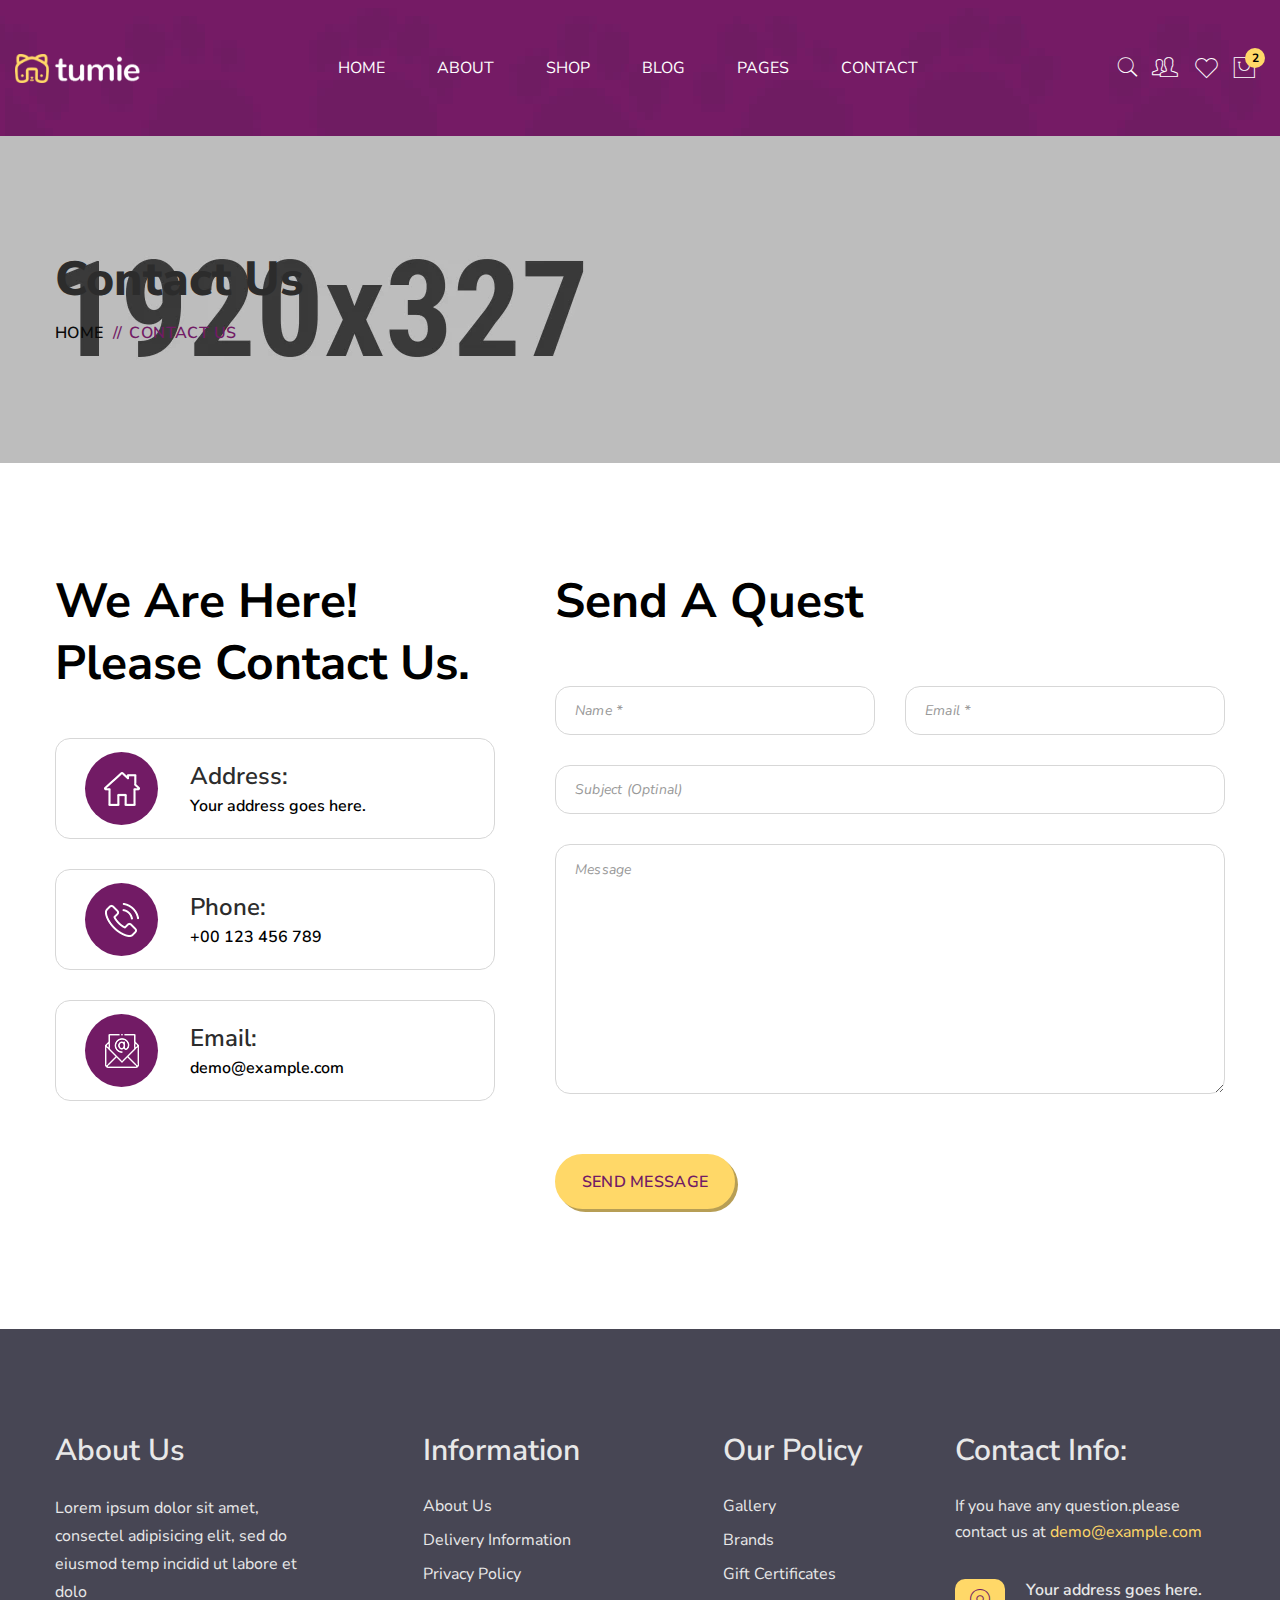
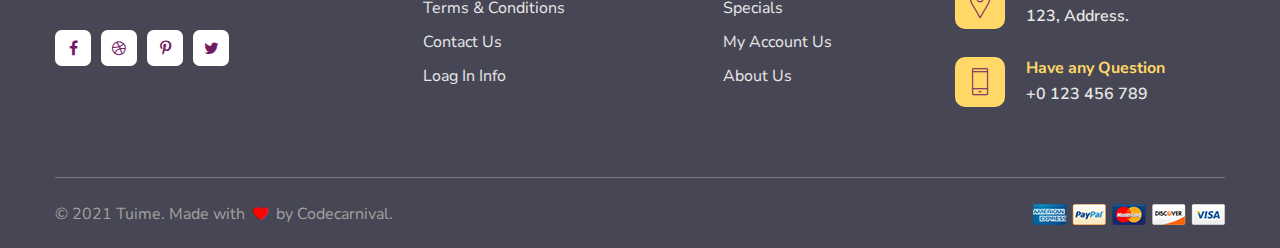
<file: contact.html>
<!DOCTYPE html>
<html lang="zxx">

<head>
    <meta charset="utf-8">
    <meta http-equiv="X-UA-Compatible" content="IE=edge">
    <meta name="viewport" content="width=device-width, initial-scale=1.0" />
    <meta name="description" content="Tuime - Animal Food Website Template"/>
    <meta name="keywords" content="accessories, digital products, electronic html, modern, products, responsive"/>
    <meta name="author" content="hastech"/>

    <title>Contact Us :: Tuime - Animal Food Website Template</title>

    <!--== Favicon ==-->
    <link rel="shortcut icon" href="assets/img/favicon.ico" type="image/x-icon" />

    <!--== Google Fonts ==-->
    <link rel="preconnect" href="https://fonts.googleapis.com">
    <link rel="preconnect" href="https://fonts.gstatic.com" crossorigin>
    <link href="https://fonts.googleapis.com/css2?family=Nunito+Sans:ital,wght@0,300;0,400;0,600;0,700;0,800;1,300;1,400;1,600&display=swap" rel="stylesheet">

    <!--== Bootstrap CSS ==-->
    <link href="assets/css/bootstrap.min.css" rel="stylesheet" />
    <!--== Font Awesome Min Icon CSS ==-->
    <link href="assets/css/font-awesome.min.css" rel="stylesheet" />
    <!--== 7 Stroke Icon CSS ==-->
    <link href="assets/css/pe-icon-7-stroke.css" rel="stylesheet" />
    <!--== Swiper CSS ==-->
    <link href="assets/css/swiper.min.css" rel="stylesheet" />
    <!--== Fancybox Min CSS ==-->
    <link href="assets/css/fancybox.min.css" rel="stylesheet" />
    <!--== Range Slider Min CSS ==-->
    <link href="assets/css/ion.rangeSlider.min.css" rel="stylesheet" />

    <!--== Main Style CSS ==-->
    <link href="assets/css/style.css" rel="stylesheet" />
</head>

<body>

<!--wrapper start-->
<div class="wrapper">

  <!--== Start Preloader Content ==-->
  <div class="preloader-wrap">
    <div class="preloader">
      <div class="dog-head"></div>
      <div class="dog-body"></div>
    </div>
  </div>
  <!--== End Preloader Content ==-->

  <!--== Start Header Wrapper ==-->
  <header class="header-area header-default" data-bg-img="assets/img/photos/header-bg.webp">
    <div class="container">
      <div class="row no-gutter align-items-center position-relative">
        <div class="col-12">
          <div class="header-align">
            <div class="header-align-start">
              <div class="header-logo-area">
                <a href="index.html">
                  <img class="logo-main" src="assets/img/logo-light.webp" alt="Logo" />
                </a>
              </div>
            </div>
            <div class="header-align-center">
              <div class="header-navigation-area position-relative">
                <ul class="main-menu nav">
                  <li class="has-submenu"><a href="#/"><span>Home</span></a>
                    <ul class="submenu-nav">
                      <li><a href="index.html"><span>Home One</span></a></li>
                      <li><a href="index-two.html"><span>Home Two</span></a></li>
                    </ul>
                  </li>
                  <li><a href="about-us.html"><span>About</span></a></li>
                  <li class="has-submenu position-static"><a href="#/"><span>Shop</span></a>
                    <ul class="submenu-nav submenu-nav-mega column-3">
                      <li class="mega-menu-item"><a href="#/" class="mega-title"><span>Shop Layout</span></a>
                        <ul>
                          <li><a href="shop-three-columns.html"><span>Shop 3 Column</span></a></li>
                          <li><a href="shop-four-columns.html"><span>Shop 4 Column</span></a></li>
                          <li><a href="shop-left-sidebar.html"><span>Shop Left Sidebar</span></a></li>
                          <li><a href="shop.html"><span>Shop Right Sidebar</span></a></li>
                        </ul>
                      </li>
                      <li class="mega-menu-item"><a href="#/" class="mega-title"><span>Single Product</span></a>
                        <ul>
                          <li><a href="single-normal-product.html"><span>Single Product Normal</span></a></li>
                          <li><a href="single-product.html"><span>Single Product Variable</span></a></li>
                          <li><a href="single-group-product.html"><span>Single Product Group</span></a></li>
                          <li><a href="single-affiliate-product.html"><span>Single Product Affiliate</span></a></li>
                        </ul>
                      </li>
                      <li class="mega-menu-item"><a href="#/" class="mega-title"><span>Others Pages</span></a>
                        <ul>
                          <li><a href="shop-cart.html"><span>Shopping Cart</span></a></li>
                          <li><a href="shop-checkout.html"><span>Checkout</span></a></li>
                          <li><a href="shop-wishlist.html"><span>Wishlist</span></a></li>
                          <li><a href="shop-compare.html"><span>Compare</span></a></li>
                        </ul>
                      </li>
                    </ul>
                  </li>
                  <li class="has-submenu"><a href="#/"><span>Blog</span></a>
                    <ul class="submenu-nav submenu-nav-mega">
                      <li class="mega-menu-item"><a href="#/" class="mega-title">Blog Layout</a>
                        <ul>
                          <li><a href="blog-grid.html">Blog Grid</a></li>
                          <li><a href="blog.html">Blog Left Sidebar</a></li>
                          <li><a href="blog-right-sidebar.html">Blog Right Sidebar</a></li>
                        </ul>
                      </li>
                      <li class="mega-menu-item"><a href="#/" class="mega-title">Single Blog</a>
                        <ul>
                          <li><a href="blog-details-no-sidebar.html">Blog Details</a></li>
                          <li><a href="blog-details.html">Blog Details Left Sidebar</a></li>
                          <li><a href="blog-details-right-sidebar.html">Blog Details Right Sidebar</a></li>
                        </ul>
                      </li>
                    </ul>
                  </li>
                  <li class="has-submenu"><a href="#/"><span>Pages</span></a>
                    <ul class="submenu-nav">
                      <li><a href="account.html"><span>Account</span></a></li>
                      <li><a href="account-login.html"><span>Login</span></a></li>
                      <li><a href="account-register.html"><span>Register</span></a></li>
                      <li><a href="page-not-found.html"><span>Page Not Found</span></a></li>
                    </ul>
                  </li>
                  <li><a href="contact.html"><span>Contact</span></a></li>
                </ul>
              </div>
            </div>
            <div class="header-align-end">
              <div class="header-action-area">
                <div class="shopping-search">
                  <button class="shopping-search-btn" type="button" data-bs-toggle="offcanvas" data-bs-target="#AsideOffcanvasSearch" aria-controls="AsideOffcanvasSearch"><i class="pe-7s-search icon"></i></button>
                </div>
                <div class="shopping-account">
                  <a class="shopping-account-btn" href="account-login.html">
                    <i class="pe-7s-users icon"></i>
                  </a>
                </div>
                <div class="shopping-wishlist">
                  <a class="shopping-wishlist-btn" href="shop-wishlist.html">
                    <i class="pe-7s-like icon"></i>
                  </a>
                </div>
                <div class="shopping-cart">
                  <button class="shopping-cart-btn" type="button" data-bs-toggle="offcanvas" data-bs-target="#AsideOffcanvasCart" aria-controls="AsideOffcanvasCart">
                    <i class="pe-7s-shopbag icon"></i>
                    <sup class="shop-count">2</sup>
                  </button>
                </div>
                <button class="btn-menu" type="button" data-bs-toggle="offcanvas" data-bs-target="#AsideOffcanvasMenu" aria-controls="AsideOffcanvasMenu">
                  <i class="pe-7s-menu"></i>
                </button>
              </div>
            </div>
          </div>
        </div>
      </div>
    </div>
  </header>
  <!--== End Header Wrapper ==-->
  
  <main class="main-content">
    <!--== Start Page Header Area Wrapper ==-->
    <div class="page-header-area" data-bg-img="assets/img/photos/bg1.webp">
      <div class="container pt--0 pb--0">
        <div class="row">
          <div class="col-12">
            <div class="page-header-content">
              <h2 class="title">Contact Us</h2>
              <nav class="breadcrumb-area">
                <ul class="breadcrumb">
                  <li><a href="index.html">Home</a></li>
                  <li class="breadcrumb-sep">//</li>
                  <li>Contact Us</li>
                </ul>
              </nav>
            </div>
          </div>
        </div>
      </div>
    </div>
    <!--== End Page Header Area Wrapper ==-->

    <!--== Start Contact Area Wrapper ==-->
    <section class="contact-area contact-inner-area">
      <div class="container">
        <div class="row contact-page-wrapper">
          <div class="col-xl-5">
            <h4 class="contact-page-title">We Are Here! <br>Please Contact Us.</h4>
            <div class="contact-info-wrap">
              <div class="contact-info">
                <div class="row">
                  <div class="col-12 col-lg-6 col-xl-12">
                    <div class="info-item">
                      <div class="icon">
                        <img src="assets/img/icons/c1.webp" alt="Image-HasTech">
                      </div>
                      <div class="info">
                        <h5 class="title">Address:</h5>
                        <p>Your address goes here.</p>
                      </div>
                    </div>
                  </div>
                  <div class="col-12 col-lg-6 col-xl-12">
                    <div class="info-item">
                      <div class="icon">
                        <img src="assets/img/icons/c2.webp" alt="Image-HasTech">
                      </div>
                      <div class="info">
                        <h5 class="title">Phone:</h5>
                        <p>
                          <a href="tel://+00123456789">+00 123 456 789</a><br>
                        </p>
                      </div>
                    </div>
                  </div>
                  <div class="col-12 col-lg-6 col-xl-12">
                    <div class="info-item">
                      <div class="icon">
                        <img src="assets/img/icons/c3.webp" alt="Image-HasTech">
                      </div>
                      <div class="info">
                        <h5 class="title">Email:</h5>
                        <p>
                          <a href="mailto://demo@example.com">demo@example.com</a><br>
                        </p>
                      </div>
                    </div>
                  </div>
                </div>
              </div>
            </div>
          </div>
          <div class="col-xl-7">
            <h4 class="contact-page-title page-title-style2">Send A Quest</h4>
            <div class="contact-form-wrap">
              <!--== Start Contact Form ==-->
              <div class="contact-form">
                <form id="contact-form" action="https://whizthemes.com/mail-php/raju/arden/mail.php" method="POST">
                  <div class="row">
                    <div class="col-md-6">
                      <div class="form-group">
                        <input class="form-control" type="text" name="con_name" placeholder="Name *">
                      </div>
                    </div>
                    <div class="col-md-6">
                      <div class="form-group">
                        <input class="form-control" type="email" name="con_email" placeholder="Email *">
                      </div>
                    </div>
                    <div class="col-12">
                      <div class="form-group">
                        <input class="form-control" type="text" placeholder="Subject (Optinal)">
                      </div>
                    </div>
                    <div class="col-12">
                      <div class="form-group mb--0">
                        <textarea class="form-control" name="con_message" placeholder="Message"></textarea>
                      </div>
                    </div>
                    <div class="col-12">
                      <div class="form-group mb--0">
                        <button class="btn-theme" type="submit">Send Message</button>
                      </div>
                    </div>
                  </div>
                </form>
              </div>
              <!--== End Contact Form ==-->

              <!--== Message Notification ==-->
              <div class="form-message"></div>
            </div>
          </div>
        </div>
      </div>
    </section>
    <!--== End Contact Area Wrapper ==-->
  </main>

  <!--== Start Footer Area Wrapper ==-->
  <footer class="footer-area">
    <!--== Start Footer Main ==-->
    <div class="footer-main">
      <div class="container pt--0 pb--0">
        <div class="row">
          <div class="col-md-6 col-lg-3">
            <div class="widget-item widget-about">
              <h4 class="widget-title">About Us</h4>
              <p class="desc">Lorem ipsum dolor sit amet, consectel adipisicing elit, sed do eiusmod temp incidid ut labore et dolo</p>
              <div class="social-icons">
                <a href="https://www.facebook.com/" target="_blank" rel="noopener"><i class="fa fa-facebook"></i></a>
                <a href="https://dribbble.com/" target="_blank" rel="noopener"><i class="fa fa-dribbble"></i></a>
                <a href="https://www.pinterest.com/" target="_blank" rel="noopener"><i class="fa fa-pinterest-p"></i></a>
                <a href="https://twitter.com/" target="_blank" rel="noopener"><i class="fa fa-twitter"></i></a>
              </div>
            </div>
          </div>
          <div class="col-md-6 col-lg-3">
            <div class="widget-item nav-menu-item1">
              <h4 class="widget-title">Information</h4>
              <h4 class="widget-collapsed-title collapsed" data-bs-toggle="collapse" data-bs-target="#widgetId-1">Information</h4>
              <div id="widgetId-1" class="collapse widget-collapse-body">
                <div class="collapse-body">
                  <div class="widget-menu-wrap">
                    <ul class="nav-menu">
                      <li><a href="about-us.html">About Us</a></li>
                      <li><a href="account-login.html">Delivery Information</a></li>
                      <li><a href="account-login.html">Privacy Policy</a></li>
                      <li><a href="account-login.html">Terms & Conditions</a></li>
                      <li><a href="contact.html">Contact Us</a></li>
                      <li><a href="account-login.html">Loag In Info</a></li>
                    </ul>
                  </div>
                </div>
              </div>
            </div>
          </div>
          <div class="col-md-6 col-lg-3">
            <div class="widget-item nav-menu-item2">
              <h4 class="widget-title">Our Policy</h4>
              <h4 class="widget-collapsed-title collapsed" data-bs-toggle="collapse" data-bs-target="#widgetId-2">Our Policy</h4>
              <div id="widgetId-2" class="collapse widget-collapse-body">
                <div class="collapse-body">
                  <div class="widget-menu-wrap">
                    <ul class="nav-menu">
                      <li><a href="account-login.html">Gallery</a></li>
                      <li><a href="shop.html">Brands</a></li>
                      <li><a href="account-login.html">Gift Certificates</a></li>
                      <li><a href="shop.html">Specials</a></li>
                      <li><a href="account.html">My Account Us</a></li>
                      <li><a href="about-us.html">About Us</a></li>
                    </ul>
                  </div>
                </div>
              </div>
            </div>
          </div>
          <div class="col-md-6 col-lg-3">
            <div class="widget-item">
              <h4 class="widget-title">Contact Info:</h4>
              <h4 class="widget-collapsed-title collapsed" data-bs-toggle="collapse" data-bs-target="#widgetId-3">Contact Info:</h4>
              <div id="widgetId-3" class="collapse widget-collapse-body">
                <div class="collapse-body">
                  <div class="widget-contact-info">
                    <p class="contact-info-desc">If you have any question.please contact us at <a href="mailto://demo@example.com">demo@example.com</a></p>
                    <div class="contact-item">
                      <div class="icon">
                        <i class="pe-7s-map-marker"></i>
                      </div>
                      <div class="info">
                        <p>Your address goes here. <br>123, Address.</p>
                      </div>
                    </div>
                    <div class="contact-item phone-info">
                      <div class="icon">
                        <i class="pe-7s-phone"></i>
                      </div>
                      <div class="info">
                        <p><span>Have any Question</span> <br><a href="tel://0123456789">+0 123 456 789</a></p>
                      </div>
                    </div>
                  </div>
                </div>
              </div>
            </div>
          </div>
        </div>
      </div>
    </div>
    <!--== End Footer Main ==-->

    <!--== Start Footer Bottom ==-->
    <div class="footer-bottom">
      <div class="container pt--0 pb--0">
        <div class="row">
          <div class="col-12">
            <div class="footer-bottom-content">
              <p class="copyright">© 2021 Tuime. Made with <i class="fa fa-heart"></i> by <a target="_blank" href="https://themeforest.net/user/codecarnival">Codecarnival.</a></p>
              <div class="payment">
                <a href="account.html"><img src="assets/img/photos/payment.webp" width="192" height="21" alt="Payment Logo"></a>
              </div>
            </div>
          </div>
        </div>
      </div>
    </div>
    <!--== End Footer Bottom ==-->
  </footer>
  <!--== End Footer Area Wrapper ==-->

  <!--== Scroll Top Button ==-->
  <div id="scroll-to-top" class="scroll-to-top"><span class="fa fa-angle-up"></span></div>

  <!--== Start Product Quick Wishlist Modal ==-->
  <aside class="product-action-modal modal fade" id="action-WishlistModal" tabindex="-1" aria-hidden="true">
    <div class="modal-dialog modal-dialog-centered">
      <div class="modal-content">
        <div class="modal-body">
          <div class="product-action-view-content">
            <button type="button" class="btn-close" data-bs-dismiss="modal">
              <i class="pe-7s-close"></i>
            </button>
            <div class="modal-action-messages">
              <i class="pe-7s-check"></i>  Added to wishlist successfully!
            </div>
            <div class="modal-action-product">
              <div class="thumb">
                <img src="assets/img/shop/modal1.webp" alt="Organic Food Juice" width="466" height="320">
              </div>
              <h4 class="product-name"><a href="single-product.html">Joust Duffle Bag</a></h4>
            </div>
          </div>
        </div>
      </div>
    </div>
  </aside>
  <!--== End Product Quick Wishlist Modal ==-->

  <!--== Start Product Quick Add Cart Modal ==-->
  <aside class="product-action-modal modal fade" id="action-CartAddModal" tabindex="-1" aria-hidden="true">
    <div class="modal-dialog modal-dialog-centered">
      <div class="modal-content">
        <div class="modal-body">
          <div class="product-action-view-content">
            <button type="button" class="btn-close" data-bs-dismiss="modal">
              <i class="pe-7s-close"></i>
            </button>
            <div class="modal-action-messages">
              <i class="pe-7s-check"></i>  Added to cart successfully!
            </div>
            <div class="modal-action-product">
              <div class="thumb">
                <img src="assets/img/shop/modal1.webp" alt="Organic Food Juice" width="466" height="320">
              </div>
              <h4 class="product-name"><a href="single-product.html">Joust Duffle Bag</a></h4>
            </div>
          </div>
        </div>
      </div>
    </div>
  </aside>
  <!--== End Product Quick Add Cart Modal ==-->

  <!--== Start Product Quick View Modal ==-->
  <aside class="product-cart-view-modal modal fade" id="action-QuickViewModal" tabindex="-1" aria-hidden="true">
    <div class="modal-dialog modal-dialog-centered">
      <div class="modal-content">
        <div class="modal-body">
          <div class="product-quick-view-content">
            <button type="button" class="btn-close" data-bs-dismiss="modal">
              <span class="pe-7s-close"></span>
            </button>
            <div class="container pt--0 pb--0">
              <div class="row">
                <div class="col-lg-6">
                  <!--== Start Product Thumbnail Area ==-->
                  <div class="product-single-thumb">
                    <img src="assets/img/shop/quick-view1.webp" width="544" height="560" alt="Image-HasTech">
                  </div>
                  <!--== End Product Thumbnail Area ==-->
                </div>
                <div class="col-lg-6">
                  <!--== Start Product Info Area ==-->
                  <div class="product-single-info">
                    <h3 class="main-title">Joust Duffle Bag</h3>
                    <div class="prices">
                      <span class="price">$20.19</span>
                    </div>
                    <div class="rating-box-wrap">
                      <div class="rating-box">
                        <i class="fa fa-star"></i>
                        <i class="fa fa-star"></i>
                        <i class="fa fa-star"></i>
                        <i class="fa fa-star"></i>
                        <i class="fa fa-star"></i>
                      </div>
                      <div class="review-status">
                        <a href="javascript:void(0)">(5 Customer Review)</a>
                      </div>
                    </div>
                    <p>Lorem ipsum dolor sit amet, consectetur adipis elit, sed do eiusmod tempor incidid ut labore et dolore magna aliqua. Ut enim ad minim veniam, quis nol exercitation ullamco laboris nisi ut aliquip ex ea commodo consequat. Duis aute irure dolor in reprehenderit in voluptate</p>
                    <div class="product-single-meta">
                      <ul>
                        <li><span>SKU:</span> Ch-256xl</li>
                        <li><span>Categories:</span> 
                          <a href="shop.html">Pet Food. eCommerce</a>
                        </li>
                        <li><span>Tags:</span> 
                          <a href="shop.html">Petfood. Pet</a>,
                          <a href="shop.html">Animal.</a>
                        </li>
                      </ul>
                    </div>
                    <div class="product-quick-action">
                      <div class="qty-wrap">
                        <div class="pro-qty">
                          <input type="text" title="Quantity" value="01">
                        </div>
                      </div>
                      <button type="button" class="btn-product-cart" data-bs-toggle="modal" data-bs-target="#action-CartAddModal">
                        Add To Cart
                      </button>
                        <button type="button" class="btn-product-wishlist" data-bs-toggle="modal" data-bs-target="#action-WishlistModal">
                          <i class="pe-7s-like"></i>
                        </button>
                      <button type="button" class="btn-product-quick-view" data-bs-toggle="modal" data-bs-target="#action-QuickViewModal">
                        <i class="pe-7s-look"></i>
                      </button>
                    </div>
                  </div>
                  <!--== End Product Info Area ==-->
                </div>
              </div>
            </div>
          </div>
        </div>
      </div>
    </div>
  </aside>
  <!--== End Product Quick View Modal ==-->

  <!--== Start Aside Cart ==-->
  <aside class="aside-cart-wrapper offcanvas offcanvas-end" tabindex="-1" id="AsideOffcanvasCart" aria-labelledby="offcanvasRightLabel">
    <div class="offcanvas-header">
      <h1 class="d-none" id="offcanvasRightLabel">Shopping Cart</h1>
      <button class="btn-aside-cart-close" data-bs-dismiss="offcanvas" aria-label="Close">Shopping Cart <i class="fa fa-chevron-right"></i></button>
    </div>
    <div class="offcanvas-body">
      <ul class="aside-cart-product-list">
        <li class="aside-product-list-item">
          <a href="#/" class="remove">×</a>
          <a href="single-product.html">
            <img src="assets/img/shop/product-mini/1.webp" width="90" height="110" alt="Image-HasTech">
            <span class="product-title">Leather Mens Slipper</span>
          </a>
          <span class="product-price">1 × £69.99</span>
        </li>
        <li class="aside-product-list-item">
          <a href="#/" class="remove">×</a>
          <a href="single-product.html">
            <img src="assets/img/shop/product-mini/2.webp" width="90" height="110" alt="Image-HasTech">
            <span class="product-title">Quickiin Mens shoes</span>
          </a>
          <span class="product-price">1 × £20.00</span>
        </li>
      </ul>
      <p class="cart-total"><span>Subtotal:</span><span class="amount">£89.99</span></p>
      <a class="btn-total" href="shop-cart.html">View cart</a>
      <a class="btn-total" href="shop-checkout.html">Checkout</a>
      <a class="d-block text-end lh-1" href="shop-checkout.html"><img src="assets/img/photos/paypal.webp" width="133" height="26" alt="Has-image"></a>
    </div>
  </aside>
  <!--== End Aside Cart ==-->

  <!--== Start Aside Search Form ==-->
  <aside class="aside-search-box-wrapper offcanvas offcanvas-top" tabindex="-1" id="AsideOffcanvasSearch" aria-labelledby="offcanvasTopLabel">
    <div class="offcanvas-header">
      <h5 class="d-none" id="offcanvasTopLabel">Aside Search</h5>
      <button type="button" class="btn-close" data-bs-dismiss="offcanvas" aria-label="Close"><i class="pe-7s-close"></i></button>
    </div>
    <div class="offcanvas-body">
      <div class="container pt--0 pb--0">
        <div class="search-box-form-wrap">
          <div class="search-note">
            <p>Start typing and press Enter to search</p>
          </div>
          <form action="#" method="post">
            <div class="search-form position-relative">
              <label for="search-input" class="visually-hidden">Search</label>
              <input id="search-input" type="search" class="form-control" placeholder="Search entire store…">
              <button class="search-button"><i class="fa fa-search"></i></button>
            </div>
          </form>
        </div>
      </div>
    </div>
  </aside>
  <!--== End Aside Search Form ==-->

  <!--== Start Aside Menu ==-->
  <aside class="off-canvas-wrapper offcanvas offcanvas-start" tabindex="-1" id="AsideOffcanvasMenu" aria-labelledby="offcanvasExampleLabel">
    <div class="offcanvas-header">
      <h1 class="d-none" id="offcanvasExampleLabel">Aside Menu</h1>
      <button class="btn-menu-close" data-bs-dismiss="offcanvas" aria-label="Close">menu <i class="fa fa-chevron-left"></i></button>
    </div>
    <div class="offcanvas-body">
      <nav id="offcanvasNav" class="offcanvas-menu-nav">
        <ul>
          <li class="offcanvas-nav-parent">
            <a class="offcanvas-nav-item" href="javascript:void(0)">Home</a>
            <ul>
              <li><a href="index.html"><span>Home One</span></a></li>
              <li><a href="index-two.html"><span>Home Two</span></a></li>
            </ul>
          </li>

          <li class="offcanvas-nav-parent"><a class="offcanvas-nav-item" href="about-us.html">About</a></li>

          <li class="offcanvas-nav-parent">
            <a class="offcanvas-nav-item" href="javascript:void(0)">Shop</a>
            <ul>
              <li>
                <a class="offcanvas-nav-item" href="javascript:void(0)">Shop Layouts</a>
                <ul>
                  <li><a href="shop-three-columns.html"><span>Shop 3 Column</span></a></li>
                  <li><a href="shop-four-columns.html"><span>Shop 4 Column</span></a></li>
                  <li><a href="shop-left-sidebar.html"><span>Shop Left Sidebar</span></a></li>
                  <li><a href="shop.html"><span>Shop Right Sidebar</span></a></li>
                </ul>
              </li>
              <li>
                <a class="offcanvas-nav-item" href="javascript:void(0)">Single Product</a>
                <ul>
                  <li><a href="single-normal-product.html"><span>Single Product Normal</span></a></li>
                  <li><a href="single-product.html"><span>Single Product Variable</span></a></li>
                  <li><a href="single-group-product.html"><span>Single Product Group</span></a></li>
                  <li><a href="single-affiliate-product.html"><span>Single Product Affiliate</span></a></li>
                </ul>
              </li>
              <li>
                <a class="offcanvas-nav-item" href="javascript:void(0)">Others Pages</a>
                <ul>
                  <li><a href="shop-cart.html"><span>Shopping Cart</span></a></li>
                  <li><a href="shop-checkout.html"><span>Checkout</span></a></li>
                  <li><a href="shop-wishlist.html"><span>Wishlist</span></a></li>
                  <li><a href="shop-compare.html"><span>Compare</span></a></li>
                </ul>
              </li>
            </ul>
          </li>

          <li class="offcanvas-nav-parent">
            <a class="offcanvas-nav-item" href="javascript:void(0)">Blog</a>
            <ul>
              <li>
                <a class="offcanvas-nav-item" href="javascript:void(0)">Blog Layout</a>
                <ul>
                  <li><a href="blog-grid.html">Blog Grid</a></li>
                  <li><a href="blog.html">Blog Left Sidebar</a></li>
                  <li><a href="blog-right-sidebar.html">Blog Right Sidebar</a></li>
                </ul>
              </li>
              <li>
                <a class="offcanvas-nav-item" href="javascript:void(0)">Single Blog</a>
                <ul>
                  <li><a href="blog-details-no-sidebar.html">Blog Details</a></li>
                  <li><a href="blog-details.html">Blog Details Left Sidebar</a></li>
                  <li><a href="blog-details-right-sidebar.html">Blog Details Right Sidebar</a></li>
                </ul>
              </li>
            </ul>
          </li>

          <li class="offcanvas-nav-parent">
            <a class="offcanvas-nav-item" href="javascript:void(0)">Pages</a>
            <ul>
              <li><a href="account.html"><span>Account</span></a></li>
              <li><a href="account-login.html"><span>Login</span></a></li>
              <li><a href="account-register.html"><span>Register</span></a></li>
              <li><a href="page-not-found.html"><span>Page Not Found</span></a></li>
            </ul>
          </li>

          <li class="offcanvas-nav-parent"><a class="offcanvas-nav-item" href="contact.html">Contact</a></li>
        </ul>
      </nav>
    </div>
  </aside>
  <!--== End Aside Menu ==-->
</div>

<!--=======================Javascript============================-->

<!--=== jQuery Modernizr Min Js ===-->
<script src="assets/js/modernizr.js"></script>
<!--=== jQuery Min Js ===-->
<script src="assets/js/jquery-main.js"></script>
<!--=== jQuery Migration Min Js ===-->
<script src="assets/js/jquery-migrate.js"></script>
<!--=== jQuery Popper Min Js ===-->
<script src="assets/js/popper.min.js"></script>
<!--=== jQuery Bootstrap Min Js ===-->
<script src="assets/js/bootstrap.min.js"></script>
<!--=== jQuery Swiper Min Js ===-->
<script src="assets/js/swiper.min.js"></script>
<!--=== jQuery Fancybox Min Js ===-->
<script src="assets/js/fancybox.min.js"></script>
<!--=== jQuery Countdown Min Js ===-->
<script src="assets/js/countdown.js"></script>
<!--=== jQuery Isotope Min Js ===-->
<script src="assets/js/isotope.pkgd.min.js"></script>
<!--=== jQuery Range Slider Min Js ===-->
<script src="assets/js/ion.rangeSlider.min.js"></script>

<!--=== jQuery Custom Js ===-->
<script src="assets/js/custom.js"></script>

</body>

</html>
</file>
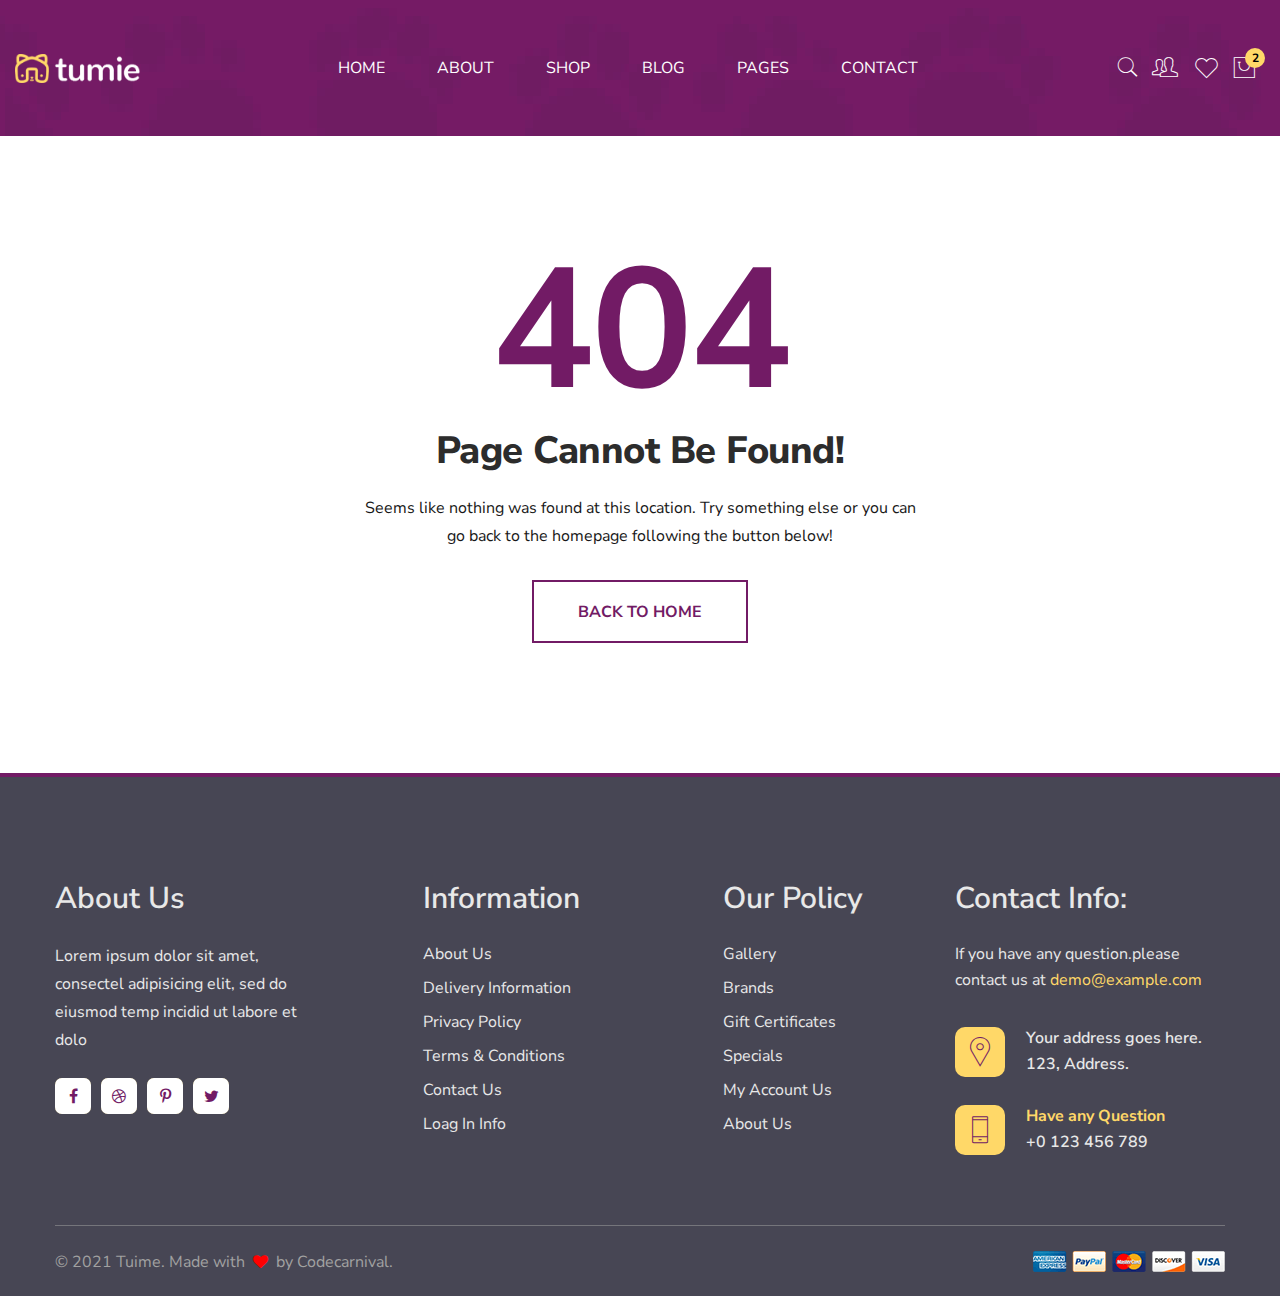
<file: page-not-found.html>
<!DOCTYPE html>
<html lang="zxx">

<head>
    <meta charset="utf-8">
    <meta http-equiv="X-UA-Compatible" content="IE=edge">
    <meta name="viewport" content="width=device-width, initial-scale=1.0" />
    <meta name="description" content="Tuime - Animal Food Website Template"/>
    <meta name="keywords" content="accessories, digital products, electronic html, modern, products, responsive"/>
    <meta name="author" content="hastech"/>

    <title>Page Not Found :: Tuime - Animal Food Website Template</title>

    <!--== Favicon ==-->
    <link rel="shortcut icon" href="assets/img/favicon.ico" type="image/x-icon" />

    <!--== Google Fonts ==-->
    <link rel="preconnect" href="https://fonts.googleapis.com">
    <link rel="preconnect" href="https://fonts.gstatic.com" crossorigin>
    <link href="https://fonts.googleapis.com/css2?family=Nunito+Sans:ital,wght@0,300;0,400;0,600;0,700;0,800;1,300;1,400;1,600&display=swap" rel="stylesheet">

    <!--== Bootstrap CSS ==-->
    <link href="assets/css/bootstrap.min.css" rel="stylesheet" />
    <!--== Font Awesome Min Icon CSS ==-->
    <link href="assets/css/font-awesome.min.css" rel="stylesheet" />
    <!--== 7 Stroke Icon CSS ==-->
    <link href="assets/css/pe-icon-7-stroke.css" rel="stylesheet" />
    <!--== Swiper CSS ==-->
    <link href="assets/css/swiper.min.css" rel="stylesheet" />
    <!--== Fancybox Min CSS ==-->
    <link href="assets/css/fancybox.min.css" rel="stylesheet" />
    <!--== Range Slider Min CSS ==-->
    <link href="assets/css/ion.rangeSlider.min.css" rel="stylesheet" />

    <!--== Main Style CSS ==-->
    <link href="assets/css/style.css" rel="stylesheet" />
</head>

<body>

<!--wrapper start-->
<div class="wrapper">

  <!--== Start Preloader Content ==-->
  <div class="preloader-wrap">
    <div class="preloader">
      <div class="dog-head"></div>
      <div class="dog-body"></div>
    </div>
  </div>
  <!--== End Preloader Content ==-->

  <!--== Start Header Wrapper ==-->
  <header class="header-area header-default" data-bg-img="assets/img/photos/header-bg.webp">
    <div class="container">
      <div class="row no-gutter align-items-center position-relative">
        <div class="col-12">
          <div class="header-align">
            <div class="header-align-start">
              <div class="header-logo-area">
                <a href="index.html">
                  <img class="logo-main" src="assets/img/logo-light.webp" alt="Logo" />
                </a>
              </div>
            </div>
            <div class="header-align-center">
              <div class="header-navigation-area position-relative">
                <ul class="main-menu nav">
                  <li class="has-submenu"><a href="#/"><span>Home</span></a>
                    <ul class="submenu-nav">
                      <li><a href="index.html"><span>Home One</span></a></li>
                      <li><a href="index-two.html"><span>Home Two</span></a></li>
                    </ul>
                  </li>
                  <li><a href="about-us.html"><span>About</span></a></li>
                  <li class="has-submenu position-static"><a href="#/"><span>Shop</span></a>
                    <ul class="submenu-nav submenu-nav-mega column-3">
                      <li class="mega-menu-item"><a href="#/" class="mega-title"><span>Shop Layout</span></a>
                        <ul>
                          <li><a href="shop-three-columns.html"><span>Shop 3 Column</span></a></li>
                          <li><a href="shop-four-columns.html"><span>Shop 4 Column</span></a></li>
                          <li><a href="shop-left-sidebar.html"><span>Shop Left Sidebar</span></a></li>
                          <li><a href="shop.html"><span>Shop Right Sidebar</span></a></li>
                        </ul>
                      </li>
                      <li class="mega-menu-item"><a href="#/" class="mega-title"><span>Single Product</span></a>
                        <ul>
                          <li><a href="single-normal-product.html"><span>Single Product Normal</span></a></li>
                          <li><a href="single-product.html"><span>Single Product Variable</span></a></li>
                          <li><a href="single-group-product.html"><span>Single Product Group</span></a></li>
                          <li><a href="single-affiliate-product.html"><span>Single Product Affiliate</span></a></li>
                        </ul>
                      </li>
                      <li class="mega-menu-item"><a href="#/" class="mega-title"><span>Others Pages</span></a>
                        <ul>
                          <li><a href="shop-cart.html"><span>Shopping Cart</span></a></li>
                          <li><a href="shop-checkout.html"><span>Checkout</span></a></li>
                          <li><a href="shop-wishlist.html"><span>Wishlist</span></a></li>
                          <li><a href="shop-compare.html"><span>Compare</span></a></li>
                        </ul>
                      </li>
                    </ul>
                  </li>
                  <li class="has-submenu"><a href="#/"><span>Blog</span></a>
                    <ul class="submenu-nav submenu-nav-mega">
                      <li class="mega-menu-item"><a href="#/" class="mega-title">Blog Layout</a>
                        <ul>
                          <li><a href="blog-grid.html">Blog Grid</a></li>
                          <li><a href="blog.html">Blog Left Sidebar</a></li>
                          <li><a href="blog-right-sidebar.html">Blog Right Sidebar</a></li>
                        </ul>
                      </li>
                      <li class="mega-menu-item"><a href="#/" class="mega-title">Single Blog</a>
                        <ul>
                          <li><a href="blog-details-no-sidebar.html">Blog Details</a></li>
                          <li><a href="blog-details.html">Blog Details Left Sidebar</a></li>
                          <li><a href="blog-details-right-sidebar.html">Blog Details Right Sidebar</a></li>
                        </ul>
                      </li>
                    </ul>
                  </li>
                  <li class="has-submenu"><a href="#/"><span>Pages</span></a>
                    <ul class="submenu-nav">
                      <li><a href="account.html"><span>Account</span></a></li>
                      <li><a href="account-login.html"><span>Login</span></a></li>
                      <li><a href="account-register.html"><span>Register</span></a></li>
                      <li><a href="page-not-found.html"><span>Page Not Found</span></a></li>
                    </ul>
                  </li>
                  <li><a href="contact.html"><span>Contact</span></a></li>
                </ul>
              </div>
            </div>
            <div class="header-align-end">
              <div class="header-action-area">
                <div class="shopping-search">
                  <button class="shopping-search-btn" type="button" data-bs-toggle="offcanvas" data-bs-target="#AsideOffcanvasSearch" aria-controls="AsideOffcanvasSearch"><i class="pe-7s-search icon"></i></button>
                </div>
                <div class="shopping-account">
                  <a class="shopping-account-btn" href="account-login.html">
                    <i class="pe-7s-users icon"></i>
                  </a>
                </div>
                <div class="shopping-wishlist">
                  <a class="shopping-wishlist-btn" href="shop-wishlist.html">
                    <i class="pe-7s-like icon"></i>
                  </a>
                </div>
                <div class="shopping-cart">
                  <button class="shopping-cart-btn" type="button" data-bs-toggle="offcanvas" data-bs-target="#AsideOffcanvasCart" aria-controls="AsideOffcanvasCart">
                    <i class="pe-7s-shopbag icon"></i>
                    <sup class="shop-count">2</sup>
                  </button>
                </div>
                <button class="btn-menu" type="button" data-bs-toggle="offcanvas" data-bs-target="#AsideOffcanvasMenu" aria-controls="AsideOffcanvasMenu">
                  <i class="pe-7s-menu"></i>
                </button>
              </div>
            </div>
          </div>
        </div>
      </div>
    </div>
  </header>
  <!--== End Header Wrapper ==-->
  
  <main class="main-content">
    <!--== Start Faq Area Wrapper ==-->
    <section class="page-not-found-area">
      <div class="container pt--0 pb--0">
        <div class="row justify-content-center">
          <div class="col-lg-8 col-xl-6">
            <div class="page-not-found-wrap">
              <div class="page-not-found-content">
                <h3 class="not-found-text">404</h3>
                <h3 class="title">Page Cannot Be Found!</h3>
                <p class="desc">Seems like nothing was found at this location. Try something else or you can go back to the homepage following the button below!</p>
                <a class="btn-theme-border" href="index.html">Back to home</a>
              </div>
            </div>
          </div>
        </div>
      </div>
    </section>
    <!--== End Faq Area Wrapper ==-->
  </main>

  <!--== Start Footer Area Wrapper ==-->
  <footer class="footer-area">
    <!--== Start Footer Main ==-->
    <div class="footer-main">
      <div class="container pt--0 pb--0">
        <div class="row">
          <div class="col-md-6 col-lg-3">
            <div class="widget-item widget-about">
              <h4 class="widget-title">About Us</h4>
              <p class="desc">Lorem ipsum dolor sit amet, consectel adipisicing elit, sed do eiusmod temp incidid ut labore et dolo</p>
              <div class="social-icons">
                <a href="https://www.facebook.com/" target="_blank" rel="noopener"><i class="fa fa-facebook"></i></a>
                <a href="https://dribbble.com/" target="_blank" rel="noopener"><i class="fa fa-dribbble"></i></a>
                <a href="https://www.pinterest.com/" target="_blank" rel="noopener"><i class="fa fa-pinterest-p"></i></a>
                <a href="https://twitter.com/" target="_blank" rel="noopener"><i class="fa fa-twitter"></i></a>
              </div>
            </div>
          </div>
          <div class="col-md-6 col-lg-3">
            <div class="widget-item nav-menu-item1">
              <h4 class="widget-title">Information</h4>
              <h4 class="widget-collapsed-title collapsed" data-bs-toggle="collapse" data-bs-target="#widgetId-1">Information</h4>
              <div id="widgetId-1" class="collapse widget-collapse-body">
                <div class="collapse-body">
                  <div class="widget-menu-wrap">
                    <ul class="nav-menu">
                      <li><a href="about-us.html">About Us</a></li>
                      <li><a href="account-login.html">Delivery Information</a></li>
                      <li><a href="account-login.html">Privacy Policy</a></li>
                      <li><a href="account-login.html">Terms & Conditions</a></li>
                      <li><a href="contact.html">Contact Us</a></li>
                      <li><a href="account-login.html">Loag In Info</a></li>
                    </ul>
                  </div>
                </div>
              </div>
            </div>
          </div>
          <div class="col-md-6 col-lg-3">
            <div class="widget-item nav-menu-item2">
              <h4 class="widget-title">Our Policy</h4>
              <h4 class="widget-collapsed-title collapsed" data-bs-toggle="collapse" data-bs-target="#widgetId-2">Our Policy</h4>
              <div id="widgetId-2" class="collapse widget-collapse-body">
                <div class="collapse-body">
                  <div class="widget-menu-wrap">
                    <ul class="nav-menu">
                      <li><a href="account-login.html">Gallery</a></li>
                      <li><a href="shop.html">Brands</a></li>
                      <li><a href="account-login.html">Gift Certificates</a></li>
                      <li><a href="shop.html">Specials</a></li>
                      <li><a href="account.html">My Account Us</a></li>
                      <li><a href="about-us.html">About Us</a></li>
                    </ul>
                  </div>
                </div>
              </div>
            </div>
          </div>
          <div class="col-md-6 col-lg-3">
            <div class="widget-item">
              <h4 class="widget-title">Contact Info:</h4>
              <h4 class="widget-collapsed-title collapsed" data-bs-toggle="collapse" data-bs-target="#widgetId-3">Contact Info:</h4>
              <div id="widgetId-3" class="collapse widget-collapse-body">
                <div class="collapse-body">
                  <div class="widget-contact-info">
                    <p class="contact-info-desc">If you have any question.please contact us at <a href="mailto://demo@example.com">demo@example.com</a></p>
                    <div class="contact-item">
                      <div class="icon">
                        <i class="pe-7s-map-marker"></i>
                      </div>
                      <div class="info">
                        <p>Your address goes here. <br>123, Address.</p>
                      </div>
                    </div>
                    <div class="contact-item phone-info">
                      <div class="icon">
                        <i class="pe-7s-phone"></i>
                      </div>
                      <div class="info">
                        <p><span>Have any Question</span> <br><a href="tel://0123456789">+0 123 456 789</a></p>
                      </div>
                    </div>
                  </div>
                </div>
              </div>
            </div>
          </div>
        </div>
      </div>
    </div>
    <!--== End Footer Main ==-->

    <!--== Start Footer Bottom ==-->
    <div class="footer-bottom">
      <div class="container pt--0 pb--0">
        <div class="row">
          <div class="col-12">
            <div class="footer-bottom-content">
              <p class="copyright">© 2021 Tuime. Made with <i class="fa fa-heart"></i> by <a target="_blank" href="https://themeforest.net/user/codecarnival">Codecarnival.</a></p>
              <div class="payment">
                <a href="account.html"><img src="assets/img/photos/payment.webp" width="192" height="21" alt="Payment Logo"></a>
              </div>
            </div>
          </div>
        </div>
      </div>
    </div>
    <!--== End Footer Bottom ==-->
  </footer>
  <!--== End Footer Area Wrapper ==-->

  <!--== Scroll Top Button ==-->
  <div id="scroll-to-top" class="scroll-to-top"><span class="fa fa-angle-up"></span></div>

  <!--== Start Product Quick Wishlist Modal ==-->
  <aside class="product-action-modal modal fade" id="action-WishlistModal" tabindex="-1" aria-hidden="true">
    <div class="modal-dialog modal-dialog-centered">
      <div class="modal-content">
        <div class="modal-body">
          <div class="product-action-view-content">
            <button type="button" class="btn-close" data-bs-dismiss="modal">
              <i class="pe-7s-close"></i>
            </button>
            <div class="modal-action-messages">
              <i class="pe-7s-check"></i>  Added to wishlist successfully!
            </div>
            <div class="modal-action-product">
              <div class="thumb">
                <img src="assets/img/shop/modal1.webp" alt="Organic Food Juice" width="466" height="320">
              </div>
              <h4 class="product-name"><a href="single-product.html">Joust Duffle Bag</a></h4>
            </div>
          </div>
        </div>
      </div>
    </div>
  </aside>
  <!--== End Product Quick Wishlist Modal ==-->

  <!--== Start Product Quick Add Cart Modal ==-->
  <aside class="product-action-modal modal fade" id="action-CartAddModal" tabindex="-1" aria-hidden="true">
    <div class="modal-dialog modal-dialog-centered">
      <div class="modal-content">
        <div class="modal-body">
          <div class="product-action-view-content">
            <button type="button" class="btn-close" data-bs-dismiss="modal">
              <i class="pe-7s-close"></i>
            </button>
            <div class="modal-action-messages">
              <i class="pe-7s-check"></i>  Added to cart successfully!
            </div>
            <div class="modal-action-product">
              <div class="thumb">
                <img src="assets/img/shop/modal1.webp" alt="Organic Food Juice" width="466" height="320">
              </div>
              <h4 class="product-name"><a href="single-product.html">Joust Duffle Bag</a></h4>
            </div>
          </div>
        </div>
      </div>
    </div>
  </aside>
  <!--== End Product Quick Add Cart Modal ==-->

  <!--== Start Product Quick View Modal ==-->
  <aside class="product-cart-view-modal modal fade" id="action-QuickViewModal" tabindex="-1" aria-hidden="true">
    <div class="modal-dialog modal-dialog-centered">
      <div class="modal-content">
        <div class="modal-body">
          <div class="product-quick-view-content">
            <button type="button" class="btn-close" data-bs-dismiss="modal">
              <span class="pe-7s-close"></span>
            </button>
            <div class="container pt--0 pb--0">
              <div class="row">
                <div class="col-lg-6">
                  <!--== Start Product Thumbnail Area ==-->
                  <div class="product-single-thumb">
                    <img src="assets/img/shop/quick-view1.webp" width="544" height="560" alt="Image-HasTech">
                  </div>
                  <!--== End Product Thumbnail Area ==-->
                </div>
                <div class="col-lg-6">
                  <!--== Start Product Info Area ==-->
                  <div class="product-single-info">
                    <h3 class="main-title">Joust Duffle Bag</h3>
                    <div class="prices">
                      <span class="price">$20.19</span>
                    </div>
                    <div class="rating-box-wrap">
                      <div class="rating-box">
                        <i class="fa fa-star"></i>
                        <i class="fa fa-star"></i>
                        <i class="fa fa-star"></i>
                        <i class="fa fa-star"></i>
                        <i class="fa fa-star"></i>
                      </div>
                      <div class="review-status">
                        <a href="javascript:void(0)">(5 Customer Review)</a>
                      </div>
                    </div>
                    <p>Lorem ipsum dolor sit amet, consectetur adipis elit, sed do eiusmod tempor incidid ut labore et dolore magna aliqua. Ut enim ad minim veniam, quis nol exercitation ullamco laboris nisi ut aliquip ex ea commodo consequat. Duis aute irure dolor in reprehenderit in voluptate</p>
                    <div class="product-single-meta">
                      <ul>
                        <li><span>SKU:</span> Ch-256xl</li>
                        <li><span>Categories:</span> 
                          <a href="shop.html">Pet Food. eCommerce</a>
                        </li>
                        <li><span>Tags:</span> 
                          <a href="shop.html">Petfood. Pet</a>,
                          <a href="shop.html">Animal.</a>
                        </li>
                      </ul>
                    </div>
                    <div class="product-quick-action">
                      <div class="qty-wrap">
                        <div class="pro-qty">
                          <input type="text" title="Quantity" value="01">
                        </div>
                      </div>
                      <button type="button" class="btn-product-cart" data-bs-toggle="modal" data-bs-target="#action-CartAddModal">
                        Add To Cart
                      </button>
                        <button type="button" class="btn-product-wishlist" data-bs-toggle="modal" data-bs-target="#action-WishlistModal">
                          <i class="pe-7s-like"></i>
                        </button>
                      <button type="button" class="btn-product-quick-view" data-bs-toggle="modal" data-bs-target="#action-QuickViewModal">
                        <i class="pe-7s-look"></i>
                      </button>
                    </div>
                  </div>
                  <!--== End Product Info Area ==-->
                </div>
              </div>
            </div>
          </div>
        </div>
      </div>
    </div>
  </aside>
  <!--== End Product Quick View Modal ==-->

  <!--== Start Aside Cart ==-->
  <aside class="aside-cart-wrapper offcanvas offcanvas-end" tabindex="-1" id="AsideOffcanvasCart" aria-labelledby="offcanvasRightLabel">
    <div class="offcanvas-header">
      <h1 class="d-none" id="offcanvasRightLabel">Shopping Cart</h1>
      <button class="btn-aside-cart-close" data-bs-dismiss="offcanvas" aria-label="Close">Shopping Cart <i class="fa fa-chevron-right"></i></button>
    </div>
    <div class="offcanvas-body">
      <ul class="aside-cart-product-list">
        <li class="aside-product-list-item">
          <a href="#/" class="remove">×</a>
          <a href="single-product.html">
            <img src="assets/img/shop/product-mini/1.webp" width="90" height="110" alt="Image-HasTech">
            <span class="product-title">Leather Mens Slipper</span>
          </a>
          <span class="product-price">1 × £69.99</span>
        </li>
        <li class="aside-product-list-item">
          <a href="#/" class="remove">×</a>
          <a href="single-product.html">
            <img src="assets/img/shop/product-mini/2.webp" width="90" height="110" alt="Image-HasTech">
            <span class="product-title">Quickiin Mens shoes</span>
          </a>
          <span class="product-price">1 × £20.00</span>
        </li>
      </ul>
      <p class="cart-total"><span>Subtotal:</span><span class="amount">£89.99</span></p>
      <a class="btn-total" href="shop-cart.html">View cart</a>
      <a class="btn-total" href="shop-checkout.html">Checkout</a>
      <a class="d-block text-end lh-1" href="shop-checkout.html"><img src="assets/img/photos/paypal.webp" width="133" height="26" alt="Has-image"></a>
    </div>
  </aside>
  <!--== End Aside Cart ==-->

  <!--== Start Aside Search Form ==-->
  <aside class="aside-search-box-wrapper offcanvas offcanvas-top" tabindex="-1" id="AsideOffcanvasSearch" aria-labelledby="offcanvasTopLabel">
    <div class="offcanvas-header">
      <h5 class="d-none" id="offcanvasTopLabel">Aside Search</h5>
      <button type="button" class="btn-close" data-bs-dismiss="offcanvas" aria-label="Close"><i class="pe-7s-close"></i></button>
    </div>
    <div class="offcanvas-body">
      <div class="container pt--0 pb--0">
        <div class="search-box-form-wrap">
          <div class="search-note">
            <p>Start typing and press Enter to search</p>
          </div>
          <form action="#" method="post">
            <div class="search-form position-relative">
              <label for="search-input" class="visually-hidden">Search</label>
              <input id="search-input" type="search" class="form-control" placeholder="Search entire store…">
              <button class="search-button"><i class="fa fa-search"></i></button>
            </div>
          </form>
        </div>
      </div>
    </div>
  </aside>
  <!--== End Aside Search Form ==-->

  <!--== Start Aside Menu ==-->
  <aside class="off-canvas-wrapper offcanvas offcanvas-start" tabindex="-1" id="AsideOffcanvasMenu" aria-labelledby="offcanvasExampleLabel">
    <div class="offcanvas-header">
      <h1 class="d-none" id="offcanvasExampleLabel">Aside Menu</h1>
      <button class="btn-menu-close" data-bs-dismiss="offcanvas" aria-label="Close">menu <i class="fa fa-chevron-left"></i></button>
    </div>
    <div class="offcanvas-body">
      <nav id="offcanvasNav" class="offcanvas-menu-nav">
        <ul>
          <li class="offcanvas-nav-parent">
            <a class="offcanvas-nav-item" href="javascript:void(0)">Home</a>
            <ul>
              <li><a href="index.html"><span>Home One</span></a></li>
              <li><a href="index-two.html"><span>Home Two</span></a></li>
            </ul>
          </li>

          <li class="offcanvas-nav-parent"><a class="offcanvas-nav-item" href="about-us.html">About</a></li>

          <li class="offcanvas-nav-parent">
            <a class="offcanvas-nav-item" href="javascript:void(0)">Shop</a>
            <ul>
              <li>
                <a class="offcanvas-nav-item" href="javascript:void(0)">Shop Layouts</a>
                <ul>
                  <li><a href="shop-three-columns.html"><span>Shop 3 Column</span></a></li>
                  <li><a href="shop-four-columns.html"><span>Shop 4 Column</span></a></li>
                  <li><a href="shop-left-sidebar.html"><span>Shop Left Sidebar</span></a></li>
                  <li><a href="shop.html"><span>Shop Right Sidebar</span></a></li>
                </ul>
              </li>
              <li>
                <a class="offcanvas-nav-item" href="javascript:void(0)">Single Product</a>
                <ul>
                  <li><a href="single-normal-product.html"><span>Single Product Normal</span></a></li>
                  <li><a href="single-product.html"><span>Single Product Variable</span></a></li>
                  <li><a href="single-group-product.html"><span>Single Product Group</span></a></li>
                  <li><a href="single-affiliate-product.html"><span>Single Product Affiliate</span></a></li>
                </ul>
              </li>
              <li>
                <a class="offcanvas-nav-item" href="javascript:void(0)">Others Pages</a>
                <ul>
                  <li><a href="shop-cart.html"><span>Shopping Cart</span></a></li>
                  <li><a href="shop-checkout.html"><span>Checkout</span></a></li>
                  <li><a href="shop-wishlist.html"><span>Wishlist</span></a></li>
                  <li><a href="shop-compare.html"><span>Compare</span></a></li>
                </ul>
              </li>
            </ul>
          </li>

          <li class="offcanvas-nav-parent">
            <a class="offcanvas-nav-item" href="javascript:void(0)">Blog</a>
            <ul>
              <li>
                <a class="offcanvas-nav-item" href="javascript:void(0)">Blog Layout</a>
                <ul>
                  <li><a href="blog-grid.html">Blog Grid</a></li>
                  <li><a href="blog.html">Blog Left Sidebar</a></li>
                  <li><a href="blog-right-sidebar.html">Blog Right Sidebar</a></li>
                </ul>
              </li>
              <li>
                <a class="offcanvas-nav-item" href="javascript:void(0)">Single Blog</a>
                <ul>
                  <li><a href="blog-details-no-sidebar.html">Blog Details</a></li>
                  <li><a href="blog-details.html">Blog Details Left Sidebar</a></li>
                  <li><a href="blog-details-right-sidebar.html">Blog Details Right Sidebar</a></li>
                </ul>
              </li>
            </ul>
          </li>

          <li class="offcanvas-nav-parent">
            <a class="offcanvas-nav-item" href="javascript:void(0)">Pages</a>
            <ul>
              <li><a href="account.html"><span>Account</span></a></li>
              <li><a href="account-login.html"><span>Login</span></a></li>
              <li><a href="account-register.html"><span>Register</span></a></li>
              <li><a href="page-not-found.html"><span>Page Not Found</span></a></li>
            </ul>
          </li>

          <li class="offcanvas-nav-parent"><a class="offcanvas-nav-item" href="contact.html">Contact</a></li>
        </ul>
      </nav>
    </div>
  </aside>
  <!--== End Aside Menu ==-->
</div>

<!--=======================Javascript============================-->

<!--=== jQuery Modernizr Min Js ===-->
<script src="assets/js/modernizr.js"></script>
<!--=== jQuery Min Js ===-->
<script src="assets/js/jquery-main.js"></script>
<!--=== jQuery Migration Min Js ===-->
<script src="assets/js/jquery-migrate.js"></script>
<!--=== jQuery Popper Min Js ===-->
<script src="assets/js/popper.min.js"></script>
<!--=== jQuery Bootstrap Min Js ===-->
<script src="assets/js/bootstrap.min.js"></script>
<!--=== jQuery Swiper Min Js ===-->
<script src="assets/js/swiper.min.js"></script>
<!--=== jQuery Fancybox Min Js ===-->
<script src="assets/js/fancybox.min.js"></script>
<!--=== jQuery Countdown Min Js ===-->
<script src="assets/js/countdown.js"></script>
<!--=== jQuery Isotope Min Js ===-->
<script src="assets/js/isotope.pkgd.min.js"></script>
<!--=== jQuery Range Slider Min Js ===-->
<script src="assets/js/ion.rangeSlider.min.js"></script>

<!--=== jQuery Custom Js ===-->
<script src="assets/js/custom.js"></script>

</body>

</html>
</file>
<file: assets/css/pe-icon-7-stroke.css>
@font-face {
	font-family: 'Pe-icon-7-stroke';
	src:url('../fonts/Pe-icon-7-stroke.eot?d7yf1v');
	src:url('../fonts/Pe-icon-7-stroke.eot?#iefixd7yf1v') format('embedded-opentype'),
		url('../fonts/Pe-icon-7-stroke.woff?d7yf1v') format('woff'),
		url('../fonts/Pe-icon-7-stroke.ttf?d7yf1v') format('truetype'),
		url('../fonts/Pe-icon-7-stroke.svg?d7yf1v#Pe-icon-7-stroke') format('svg');
	font-weight: normal;
	font-style: normal;
}

[class^="pe-7s-"], [class*=" pe-7s-"] {
	display: inline-block;
	font-family: 'Pe-icon-7-stroke';
	speak: none;
	font-style: normal;
	font-weight: normal;
	font-variant: normal;
	text-transform: none;
	line-height: 1;

	/* Better Font Rendering =========== */
	-webkit-font-smoothing: antialiased;
	-moz-osx-font-smoothing: grayscale;
}

.pe-7s-album:before {
	content: "\e6aa";
}
.pe-7s-arc:before {
	content: "\e6ab";
}
.pe-7s-back-2:before {
	content: "\e6ac";
}
.pe-7s-bandaid:before {
	content: "\e6ad";
}
.pe-7s-car:before {
	content: "\e6ae";
}
.pe-7s-diamond:before {
	content: "\e6af";
}
.pe-7s-door-lock:before {
	content: "\e6b0";
}
.pe-7s-eyedropper:before {
	content: "\e6b1";
}
.pe-7s-female:before {
	content: "\e6b2";
}
.pe-7s-gym:before {
	content: "\e6b3";
}
.pe-7s-hammer:before {
	content: "\e6b4";
}
.pe-7s-headphones:before {
	content: "\e6b5";
}
.pe-7s-helm:before {
	content: "\e6b6";
}
.pe-7s-hourglass:before {
	content: "\e6b7";
}
.pe-7s-leaf:before {
	content: "\e6b8";
}
.pe-7s-magic-wand:before {
	content: "\e6b9";
}
.pe-7s-male:before {
	content: "\e6ba";
}
.pe-7s-map-2:before {
	content: "\e6bb";
}
.pe-7s-next-2:before {
	content: "\e6bc";
}
.pe-7s-paint-bucket:before {
	content: "\e6bd";
}
.pe-7s-pendrive:before {
	content: "\e6be";
}
.pe-7s-photo:before {
	content: "\e6bf";
}
.pe-7s-piggy:before {
	content: "\e6c0";
}
.pe-7s-plugin:before {
	content: "\e6c1";
}
.pe-7s-refresh-2:before {
	content: "\e6c2";
}
.pe-7s-rocket:before {
	content: "\e6c3";
}
.pe-7s-settings:before {
	content: "\e6c4";
}
.pe-7s-shield:before {
	content: "\e6c5";
}
.pe-7s-smile:before {
	content: "\e6c6";
}
.pe-7s-usb:before {
	content: "\e6c7";
}
.pe-7s-vector:before {
	content: "\e6c8";
}
.pe-7s-wine:before {
	content: "\e6c9";
}
.pe-7s-cloud-upload:before {
	content: "\e68a";
}
.pe-7s-cash:before {
	content: "\e68c";
}
.pe-7s-close:before {
	content: "\e680";
}
.pe-7s-bluetooth:before {
	content: "\e68d";
}
.pe-7s-cloud-download:before {
	content: "\e68b";
}
.pe-7s-way:before {
	content: "\e68e";
}
.pe-7s-close-circle:before {
	content: "\e681";
}
.pe-7s-id:before {
	content: "\e68f";
}
.pe-7s-angle-up:before {
	content: "\e682";
}
.pe-7s-wristwatch:before {
	content: "\e690";
}
.pe-7s-angle-up-circle:before {
	content: "\e683";
}
.pe-7s-world:before {
	content: "\e691";
}
.pe-7s-angle-right:before {
	content: "\e684";
}
.pe-7s-volume:before {
	content: "\e692";
}
.pe-7s-angle-right-circle:before {
	content: "\e685";
}
.pe-7s-users:before {
	content: "\e693";
}
.pe-7s-angle-left:before {
	content: "\e686";
}
.pe-7s-user-female:before {
	content: "\e694";
}
.pe-7s-angle-left-circle:before {
	content: "\e687";
}
.pe-7s-up-arrow:before {
	content: "\e695";
}
.pe-7s-angle-down:before {
	content: "\e688";
}
.pe-7s-switch:before {
	content: "\e696";
}
.pe-7s-angle-down-circle:before {
	content: "\e689";
}
.pe-7s-scissors:before {
	content: "\e697";
}
.pe-7s-wallet:before {
	content: "\e600";
}
.pe-7s-safe:before {
	content: "\e698";
}
.pe-7s-volume2:before {
	content: "\e601";
}
.pe-7s-volume1:before {
	content: "\e602";
}
.pe-7s-voicemail:before {
	content: "\e603";
}
.pe-7s-video:before {
	content: "\e604";
}
.pe-7s-user:before {
	content: "\e605";
}
.pe-7s-upload:before {
	content: "\e606";
}
.pe-7s-unlock:before {
	content: "\e607";
}
.pe-7s-umbrella:before {
	content: "\e608";
}
.pe-7s-trash:before {
	content: "\e609";
}
.pe-7s-tools:before {
	content: "\e60a";
}
.pe-7s-timer:before {
	content: "\e60b";
}
.pe-7s-ticket:before {
	content: "\e60c";
}
.pe-7s-target:before {
	content: "\e60d";
}
.pe-7s-sun:before {
	content: "\e60e";
}
.pe-7s-study:before {
	content: "\e60f";
}
.pe-7s-stopwatch:before {
	content: "\e610";
}
.pe-7s-star:before {
	content: "\e611";
}
.pe-7s-speaker:before {
	content: "\e612";
}
.pe-7s-signal:before {
	content: "\e613";
}
.pe-7s-shuffle:before {
	content: "\e614";
}
.pe-7s-shopbag:before {
	content: "\e615";
}
.pe-7s-share:before {
	content: "\e616";
}
.pe-7s-server:before {
	content: "\e617";
}
.pe-7s-search:before {
	content: "\e618";
}
.pe-7s-film:before {
	content: "\e6a5";
}
.pe-7s-science:before {
	content: "\e619";
}
.pe-7s-disk:before {
	content: "\e6a6";
}
.pe-7s-ribbon:before {
	content: "\e61a";
}
.pe-7s-repeat:before {
	content: "\e61b";
}
.pe-7s-refresh:before {
	content: "\e61c";
}
.pe-7s-add-user:before {
	content: "\e6a9";
}
.pe-7s-refresh-cloud:before {
	content: "\e61d";
}
.pe-7s-paperclip:before {
	content: "\e69c";
}
.pe-7s-radio:before {
	content: "\e61e";
}
.pe-7s-note2:before {
	content: "\e69d";
}
.pe-7s-print:before {
	content: "\e61f";
}
.pe-7s-network:before {
	content: "\e69e";
}
.pe-7s-prev:before {
	content: "\e620";
}
.pe-7s-mute:before {
	content: "\e69f";
}
.pe-7s-power:before {
	content: "\e621";
}
.pe-7s-medal:before {
	content: "\e6a0";
}
.pe-7s-portfolio:before {
	content: "\e622";
}
.pe-7s-like2:before {
	content: "\e6a1";
}
.pe-7s-plus:before {
	content: "\e623";
}
.pe-7s-left-arrow:before {
	content: "\e6a2";
}
.pe-7s-play:before {
	content: "\e624";
}
.pe-7s-key:before {
	content: "\e6a3";
}
.pe-7s-plane:before {
	content: "\e625";
}
.pe-7s-joy:before {
	content: "\e6a4";
}
.pe-7s-photo-gallery:before {
	content: "\e626";
}
.pe-7s-pin:before {
	content: "\e69b";
}
.pe-7s-phone:before {
	content: "\e627";
}
.pe-7s-plug:before {
	content: "\e69a";
}
.pe-7s-pen:before {
	content: "\e628";
}
.pe-7s-right-arrow:before {
	content: "\e699";
}
.pe-7s-paper-plane:before {
	content: "\e629";
}
.pe-7s-delete-user:before {
	content: "\e6a7";
}
.pe-7s-paint:before {
	content: "\e62a";
}
.pe-7s-bottom-arrow:before {
	content: "\e6a8";
}
.pe-7s-notebook:before {
	content: "\e62b";
}
.pe-7s-note:before {
	content: "\e62c";
}
.pe-7s-next:before {
	content: "\e62d";
}
.pe-7s-news-paper:before {
	content: "\e62e";
}
.pe-7s-musiclist:before {
	content: "\e62f";
}
.pe-7s-music:before {
	content: "\e630";
}
.pe-7s-mouse:before {
	content: "\e631";
}
.pe-7s-more:before {
	content: "\e632";
}
.pe-7s-moon:before {
	content: "\e633";
}
.pe-7s-monitor:before {
	content: "\e634";
}
.pe-7s-micro:before {
	content: "\e635";
}
.pe-7s-menu:before {
	content: "\e636";
}
.pe-7s-map:before {
	content: "\e637";
}
.pe-7s-map-marker:before {
	content: "\e638";
}
.pe-7s-mail:before {
	content: "\e639";
}
.pe-7s-mail-open:before {
	content: "\e63a";
}
.pe-7s-mail-open-file:before {
	content: "\e63b";
}
.pe-7s-magnet:before {
	content: "\e63c";
}
.pe-7s-loop:before {
	content: "\e63d";
}
.pe-7s-look:before {
	content: "\e63e";
}
.pe-7s-lock:before {
	content: "\e63f";
}
.pe-7s-lintern:before {
	content: "\e640";
}
.pe-7s-link:before {
	content: "\e641";
}
.pe-7s-like:before {
	content: "\e642";
}
.pe-7s-light:before {
	content: "\e643";
}
.pe-7s-less:before {
	content: "\e644";
}
.pe-7s-keypad:before {
	content: "\e645";
}
.pe-7s-junk:before {
	content: "\e646";
}
.pe-7s-info:before {
	content: "\e647";
}
.pe-7s-home:before {
	content: "\e648";
}
.pe-7s-help2:before {
	content: "\e649";
}
.pe-7s-help1:before {
	content: "\e64a";
}
.pe-7s-graph3:before {
	content: "\e64b";
}
.pe-7s-graph2:before {
	content: "\e64c";
}
.pe-7s-graph1:before {
	content: "\e64d";
}
.pe-7s-graph:before {
	content: "\e64e";
}
.pe-7s-global:before {
	content: "\e64f";
}
.pe-7s-gleam:before {
	content: "\e650";
}
.pe-7s-glasses:before {
	content: "\e651";
}
.pe-7s-gift:before {
	content: "\e652";
}
.pe-7s-folder:before {
	content: "\e653";
}
.pe-7s-flag:before {
	content: "\e654";
}
.pe-7s-filter:before {
	content: "\e655";
}
.pe-7s-file:before {
	content: "\e656";
}
.pe-7s-expand1:before {
	content: "\e657";
}
.pe-7s-exapnd2:before {
	content: "\e658";
}
.pe-7s-edit:before {
	content: "\e659";
}
.pe-7s-drop:before {
	content: "\e65a";
}
.pe-7s-drawer:before {
	content: "\e65b";
}
.pe-7s-download:before {
	content: "\e65c";
}
.pe-7s-display2:before {
	content: "\e65d";
}
.pe-7s-display1:before {
	content: "\e65e";
}
.pe-7s-diskette:before {
	content: "\e65f";
}
.pe-7s-date:before {
	content: "\e660";
}
.pe-7s-cup:before {
	content: "\e661";
}
.pe-7s-culture:before {
	content: "\e662";
}
.pe-7s-crop:before {
	content: "\e663";
}
.pe-7s-credit:before {
	content: "\e664";
}
.pe-7s-copy-file:before {
	content: "\e665";
}
.pe-7s-config:before {
	content: "\e666";
}
.pe-7s-compass:before {
	content: "\e667";
}
.pe-7s-comment:before {
	content: "\e668";
}
.pe-7s-coffee:before {
	content: "\e669";
}
.pe-7s-cloud:before {
	content: "\e66a";
}
.pe-7s-clock:before {
	content: "\e66b";
}
.pe-7s-check:before {
	content: "\e66c";
}
.pe-7s-chat:before {
	content: "\e66d";
}
.pe-7s-cart:before {
	content: "\e66e";
}
.pe-7s-camera:before {
	content: "\e66f";
}
.pe-7s-call:before {
	content: "\e670";
}
.pe-7s-calculator:before {
	content: "\e671";
}
.pe-7s-browser:before {
	content: "\e672";
}
.pe-7s-box2:before {
	content: "\e673";
}
.pe-7s-box1:before {
	content: "\e674";
}
.pe-7s-bookmarks:before {
	content: "\e675";
}
.pe-7s-bicycle:before {
	content: "\e676";
}
.pe-7s-bell:before {
	content: "\e677";
}
.pe-7s-battery:before {
	content: "\e678";
}
.pe-7s-ball:before {
	content: "\e679";
}
.pe-7s-back:before {
	content: "\e67a";
}
.pe-7s-attention:before {
	content: "\e67b";
}
.pe-7s-anchor:before {
	content: "\e67c";
}
.pe-7s-albums:before {
	content: "\e67d";
}
.pe-7s-alarm:before {
	content: "\e67e";
}
.pe-7s-airplay:before {
	content: "\e67f";
}


/* HELPER CLASS 
 * -------------------------- */

/* FA based classes */

/*! Modified from font-awesome helper CSS classes - PIXEDEN
 *  Font Awesome 4.0.3 by @davegandy - http://fontawesome.io - @fontawesome
 *  License - http://fontawesome.io/license (CSS: MIT License)
 */

/* makes the font 33% larger relative to the icon container */
.pe-lg {
  font-size: 1.3333333333333333em;
  line-height: 0.75em;
  vertical-align: -15%;
}
.pe-2x {
  font-size: 2em;
}
.pe-3x {
  font-size: 3em;
}
.pe-4x {
  font-size: 4em;
}
.pe-5x {
  font-size: 5em;
}
.pe-fw {
  width: 1.2857142857142858em;
  text-align: center;
}
.pe-ul {
  padding-left: 0;
  margin-left: 2.142857142857143em;
  list-style-type: none;
}
.pe-ul > li {
  position: relative;
}
.pe-li {
  position: absolute;
  left: -2.142857142857143em;
  width: 2.142857142857143em;
  top: 0.14285714285714285em;
  text-align: center;
}
.pe-li.pe-lg {
  left: -1.8571428571428572em;
}
.pe-border {
  padding: .2em .25em .15em;
  border: solid 0.08em #eeeeee;
  border-radius: .1em;
}
.pull-right {
  float: right;
}
.pull-left {
  float: left;
}
.pe.pull-left {
  margin-right: .3em;
}
.pe.pull-right {
  margin-left: .3em;
}
.pe-spin {
  -webkit-animation: spin 2s infinite linear;
  -moz-animation: spin 2s infinite linear;
  -o-animation: spin 2s infinite linear;
  animation: spin 2s infinite linear;
}
@-moz-keyframes spin {
  0% {
    -moz-transform: rotate(0deg);
  }
  100% {
    -moz-transform: rotate(359deg);
  }
}
@-webkit-keyframes spin {
  0% {
    -webkit-transform: rotate(0deg);
  }
  100% {
    -webkit-transform: rotate(359deg);
  }
}
@-o-keyframes spin {
  0% {
    -o-transform: rotate(0deg);
  }
  100% {
    -o-transform: rotate(359deg);
  }
}
@-ms-keyframes spin {
  0% {
    -ms-transform: rotate(0deg);
  }
  100% {
    -ms-transform: rotate(359deg);
  }
}
@keyframes spin {
  0% {
    transform: rotate(0deg);
  }
  100% {
    transform: rotate(359deg);
  }
}
.pe-rotate-90 {
  filter: progid:DXImageTransform.Microsoft.BasicImage(rotation=1);
  -webkit-transform: rotate(90deg);
  -moz-transform: rotate(90deg);
  -ms-transform: rotate(90deg);
  -o-transform: rotate(90deg);
  transform: rotate(90deg);
}
.pe-rotate-180 {
  filter: progid:DXImageTransform.Microsoft.BasicImage(rotation=2);
  -webkit-transform: rotate(180deg);
  -moz-transform: rotate(180deg);
  -ms-transform: rotate(180deg);
  -o-transform: rotate(180deg);
  transform: rotate(180deg);
}
.pe-rotate-270 {
  filter: progid:DXImageTransform.Microsoft.BasicImage(rotation=3);
  -webkit-transform: rotate(270deg);
  -moz-transform: rotate(270deg);
  -ms-transform: rotate(270deg);
  -o-transform: rotate(270deg);
  transform: rotate(270deg);
}
.pe-flip-horizontal {
  filter: progid:DXImageTransform.Microsoft.BasicImage(rotation=0, mirror=1);
  -webkit-transform: scale(-1, 1);
  -moz-transform: scale(-1, 1);
  -ms-transform: scale(-1, 1);
  -o-transform: scale(-1, 1);
  transform: scale(-1, 1);
}
.pe-flip-vertical {
  filter: progid:DXImageTransform.Microsoft.BasicImage(rotation=2, mirror=1);
  -webkit-transform: scale(1, -1);
  -moz-transform: scale(1, -1);
  -ms-transform: scale(1, -1);
  -o-transform: scale(1, -1);
  transform: scale(1, -1);
}
.pe-stack {
  position: relative;
  display: inline-block;
  width: 2em;
  height: 2em;
  line-height: 2em;
  vertical-align: middle;
}
.pe-stack-1x,
.pe-stack-2x {
  position: absolute;
  left: 0;
  width: 100%;
  text-align: center;
}
.pe-stack-1x {
  line-height: inherit;
}
.pe-stack-2x {
  font-size: 2em;
}
.pe-inverse {
  color: #ffffff;
}

/* Custom classes / mods - PIXEDEN */
.pe-va {
  vertical-align: middle;
}

.pe-border {
  border: solid 0.08em #eaeaea;
}

[class^="pe-7s-"], [class*=" pe-7s-"] {
  display: inline-block;
}
</file>
<file: assets/css/style.css>
@charset "UTF-8";
/*===================================================================
[Table Of Content]

    * Imported CSS
    * Typography CSS
    * Common CSS
    * Main Navigation CSS
    * Header CSS
    * Home Slider CSS
    * Team CSS
    * Brand Logo CSS
    * Form CSS
    * Blog CSS
    * Contact CSS
    * Footer CSS

=====================================================================*/
/*
-----------------------------------------------------------------------
  Typography CSS
-----------------------------------------------------------------------
*/
body {
  color: #181818;
  font-size: 16px;
  font-family: "Nunito Sans", sans-serif;
  font-weight: 400;
  line-height: 1.75;
  margin: 0;
  overflow-x: hidden;
  -ms-word-wrap: break-word;
  word-wrap: break-word;
}
@media only screen and (max-width: 1199px) {
  body {
    font-size: 14px;
  }
}

h1, h2, h3, h4, h5, h6,
.h1, .h2, .h3, .h4, .h5, .h6 {
  color: #2c2c2c;
  font-family: "Nunito Sans", sans-serif;
  font-weight: 700;
  line-height: 1.2;
  margin-bottom: 10px;
  margin-top: 0;
}

a {
  color: #721b65;
  text-decoration: none;
  transition: all 0.3s ease-out;
  -webkit-transition: all 0.3s ease-out;
  -moz-transition: all 0.3s ease-out;
  -ms-transition: all 0.3s ease-out;
  -o-transition: all 0.3s ease-out;
}
a:hover, a:active, a:focus {
  -webkit-box-shadow: none;
          box-shadow: none;
  color: #340c2e;
  outline: none;
  text-decoration: none;
}
a img {
  border: none;
}

button {
  text-decoration: none;
  transition: all 0.3s ease-out;
  -webkit-transition: all 0.3s ease-out;
  -moz-transition: all 0.3s ease-out;
  -ms-transition: all 0.3s ease-out;
  -o-transition: all 0.3s ease-out;
}
button:hover, button:active, button:focus {
  -webkit-box-shadow: none;
          box-shadow: none;
  outline: none;
  text-decoration: none;
}

.btn:focus {
  -webkit-box-shadow: none;
          box-shadow: none;
}

p {
  margin-bottom: 30px;
}
p:last-child {
  margin-bottom: 0;
}

:active,
:focus {
  -webkit-box-shadow: none;
          box-shadow: none;
  outline: none !important;
}

::-moz-selection {
  background: #91b2c3;
  color: #fff;
  text-shadow: none;
}

::selection {
  background: #91b2c3;
  color: #fff;
  text-shadow: none;
}

::-moz-selection {
  background: #91b2c3;
  /* Firefox */
  color: #fff;
  text-shadow: none;
}

::-webkit-selection {
  background: #91b2c3;
  /* Safari */
  color: #fff;
  text-shadow: none;
}

img {
  height: auto;
  max-width: 100%;
}

iframe {
  border: none !important;
}

textarea:focus, textarea:active, input:focus, input:active {
  outline: none;
}

ul {
  margin: 0;
  padding: 0;
}
ul li {
  list-style: none;
}

pre,
ul,
ol,
dl,
dd,
blockquote,
address,
table,
fieldset {
  margin-bottom: 30px;
}

table p {
  margin-bottom: 0;
}

/*
-----------------------------------------------------------------------
  Common CSS
-----------------------------------------------------------------------
*/
/*-------- Background Style Css --------*/
.bg-img {
  background: no-repeat center center;
  background-size: cover;
}

/*-------- Container Style Css --------*/
.wrapper {
  overflow-x: hidden;
}

.container {
  padding-left: 15px;
  padding-right: 15px;
}
@media only screen and (min-width: 1200px) {
  .container {
    max-width: 1200px;
  }
}

.row > * {
  margin-top: 0;
}

.row {
  margin-right: -15px;
  margin-left: -15px;
}
.row > [class*=col-] {
  padding-right: 15px;
  padding-left: 15px;
}

/*-------- Gutter Style Css --------*/
.no-gutter {
  margin-right: 0;
  margin-left: 0;
}
.no-gutter .col,
.no-gutter [class*=col-] {
  padding-left: 0;
  padding-right: 0;
}

.row-gutter-43 {
  margin-right: -21.5px;
  margin-left: -21.5px;
}
.row-gutter-43 .col,
.row-gutter-43 [class*=col-] {
  padding-left: 21.5px;
  padding-right: 21.5px;
}

/*-------- Spacing Style Css --------*/
.container,
.container-fluid {
  padding-bottom: 90px;
  padding-top: 120px;
}
@media only screen and (max-width: 1199px) {
  .container,
.container-fluid {
    padding-bottom: 50px;
    padding-top: 80px;
  }
}

/*-------- Button Style Css --------*/
.btn-theme {
  background-color: transparent;
  border: none;
  border-radius: 100%;
  color: #721b65;
  display: inline-block;
  font-size: 16px;
  font-weight: 600;
  height: 55px;
  line-height: 56px;
  letter-spacing: 0.3px;
  padding: 0 10px;
  position: relative;
  text-transform: uppercase;
  text-align: center;
  transition: all 0.3s ease-out;
  -webkit-transition: all 0.3s ease-out;
  -moz-transition: all 0.3s ease-out;
  -ms-transition: all 0.3s ease-out;
  -o-transition: all 0.3s ease-out;
  width: 180px;
  z-index: 1;
}
@media only screen and (max-width: 1199px) {
  .btn-theme {
    font-size: 14px;
    height: 44px;
    line-height: 46px;
    width: 140px;
  }
}
.btn-theme:before {
  background-color: #ffd868;
  border: 2px solid #ffd868;
  border-radius: 100px;
  content: "";
  height: 100%;
  left: 0;
  position: absolute;
  top: 0;
  width: 100%;
  z-index: -1;
  transition: all 0.3s ease-out;
  -webkit-transition: all 0.3s ease-out;
  -moz-transition: all 0.3s ease-out;
  -ms-transition: all 0.3s ease-out;
  -o-transition: all 0.3s ease-out;
}
.btn-theme:after {
  background-color: #b79e55;
  border-radius: 100px;
  content: "";
  height: 100%;
  right: -3px;
  position: absolute;
  top: 3px;
  width: 100%;
  z-index: -2;
  transition: all 0.3s ease-out;
  -webkit-transition: all 0.3s ease-out;
  -moz-transition: all 0.3s ease-out;
  -ms-transition: all 0.3s ease-out;
  -o-transition: all 0.3s ease-out;
}
.btn-theme:hover {
  color: #721b65;
  opacity: 0.8;
}
.btn-theme.btn-theme-color {
  color: #fff;
}
.btn-theme.btn-theme-color:before {
  border-radius: 15px;
  background-color: #721b65;
  border: 2px solid #721b65;
}
.btn-theme.btn-theme-color:after {
  border-radius: 15px;
  background-color: #a45798;
}
.btn-theme.btn-theme-color:hover {
  opacity: 0.8;
}
.btn-theme.btn-sm {
  border-radius: 15px;
  font-size: 14px;
  width: 133px;
  height: 41px;
  line-height: 44px;
}
@media only screen and (max-width: 1199px) {
  .btn-theme.btn-sm {
    font-size: 12px;
    width: 108px;
    height: 35px;
    line-height: 35px;
  }
}
.btn-theme.btn-sm:before {
  border-radius: 15px;
}
.btn-theme.btn-sm:after {
  border-radius: 15px;
}

.btn-theme-link {
  color: #721b65;
  display: inline-block;
  font-size: 14px;
  font-weight: 600;
  line-height: 1;
  letter-spacing: 0.2px;
  position: relative;
  text-transform: uppercase;
  transition: all 0.3s ease-out;
  -webkit-transition: all 0.3s ease-out;
  -moz-transition: all 0.3s ease-out;
  -ms-transition: all 0.3s ease-out;
  -o-transition: all 0.3s ease-out;
}
.btn-theme-link:before {
  background-color: #721b65;
  content: "";
  height: 1px;
  left: 0;
  position: absolute;
  width: 100%;
  bottom: -1px;
}
.btn-theme-link:hover {
  opacity: 0.8;
}

/*-------- Z Index Style Css --------*/
.z-index--1 {
  z-index: -1;
}

.z-index-1 {
  z-index: 1;
}

.z-index-2 {
  z-index: 2;
}

/*-------- Fancybox Images Style Css --------*/
.fancybox-slide {
  cursor: url("../img/icons/cancel-white.webp"), auto;
}

/*-------- Custom Color Style Css --------*/
.bg-theme-color {
  background-color: #721b65 !important;
}

.bg-color-f2 {
  background-color: #f2f2f2;
}

.bg-color-f6 {
  background-color: #f6f6f6;
}

.text-color-theme {
  color: #721b65;
}

/*-------- Margin & Padding Custom Style Css --------*/
.m--0 {
  margin: 0 !important;
}

.mb--0 {
  margin-bottom: 0 !important;
}

.mb-25 {
  margin-bottom: 25px !important;
}

.mb-45 {
  margin-bottom: 45px !important;
}

@media only screen and (max-width: 991px) {
  .mb-sm-20 {
    margin-bottom: 20px !important;
  }
}
.ml--0 {
  margin-left: 0 !important;
}

.mr--0 {
  margin-right: 0 !important;
}

.mt--0 {
  margin-top: 0 !important;
}

.p--0 {
  padding: 0 !important;
}

.pb--0 {
  padding-bottom: 0 !important;
}

.pl--0 {
  padding-left: 0 !important;
}

.pr--0 {
  padding-right: 0 !important;
}

.pt--0 {
  padding-top: 0 !important;
}

/*-------- Scroll To Top Style Css --------*/
.scroll-to-top {
  -webkit-box-shadow: 0 0 8px 1px rgba(0, 0, 0, 0.2);
          box-shadow: 0 0 8px 1px rgba(0, 0, 0, 0.2);
  bottom: -60px;
  background-color: #721b65;
  color: #fff;
  position: fixed;
  right: 30px;
  display: block;
  padding: 0;
  width: 40px;
  height: 40px;
  border-radius: 50%;
  text-align: center;
  font-size: 20px;
  line-height: 38px;
  font-weight: 700;
  cursor: pointer;
  opacity: 0;
  visibility: hidden;
  overflow: hidden;
  transition: all 0.5s cubic-bezier(0.645, 0.045, 0.355, 1);
  -webkit-transition: all 0.5s cubic-bezier(0.645, 0.045, 0.355, 1);
  -moz-transition: all 0.5s cubic-bezier(0.645, 0.045, 0.355, 1);
  -ms-transition: all 0.5s cubic-bezier(0.645, 0.045, 0.355, 1);
  -o-transition: all 0.5s cubic-bezier(0.645, 0.045, 0.355, 1);
  z-index: 999;
}
.scroll-to-top:hover {
  background-color: #ffd868;
}
.scroll-to-top.show {
  visibility: visible;
  opacity: 0.8;
  bottom: 20px;
}
.scroll-to-top.show:hover {
  opacity: 1;
}

/*
-----------------------------------------------------------------------
	Main Navigation CSS
-----------------------------------------------------------------------
*/
.main-menu > li {
  margin-right: 14px;
  padding: 3px 0;
}
.main-menu > li:last-child {
  margin-right: 0;
}
.main-menu > li > a {
  color: #000;
  display: block;
  font-size: 14px;
  font-weight: 500;
  line-height: 30px;
  text-transform: uppercase;
  padding: 7px 25px;
  position: relative;
}
.main-menu > li:hover > a, .main-menu > li.active > a {
  color: #721b65;
}
.main-menu > li:hover > a:before, .main-menu > li.active > a:before {
  color: #721b65;
}

.has-submenu {
  padding-right: 10px;
  position: relative;
}
.has-submenu > a {
  position: relative;
}
.has-submenu > a:before {
  content: "";
  color: #ffd868;
  display: none;
  font-size: 12px;
  font-family: "FontAwesome";
  position: absolute;
  right: -16px;
  top: 0;
  line-height: 51px;
}
.has-submenu:hover > .submenu-nav {
  margin-top: 0;
  opacity: 1;
  visibility: visible;
  pointer-events: visible;
}
.has-submenu .submenu-nav {
  background-color: #111;
  border: none;
  border-bottom: none;
  padding: 15px 0 15px;
  position: absolute;
  left: -15px;
  top: 100%;
  opacity: 0;
  min-width: 230px;
  pointer-events: none;
  margin-top: 30px;
  transition: all 0.3s ease-out;
  -webkit-transition: all 0.3s ease-out;
  -moz-transition: all 0.3s ease-out;
  -ms-transition: all 0.3s ease-out;
  -o-transition: all 0.3s ease-out;
  visibility: hidden;
  z-index: 9999;
}
@media only screen and (max-width: 1199px) {
  .has-submenu .submenu-nav {
    min-width: 210px;
    left: 0;
  }
}
.has-submenu .submenu-nav:before {
  content: "";
  position: absolute;
  height: 56px;
  width: 100%;
  left: 0;
  bottom: 100%;
}
.has-submenu .submenu-nav > li {
  padding: 10px 25px;
}
.has-submenu .submenu-nav > li a {
  color: #aaa;
  display: block;
  font-weight: 400;
  font-size: 14px;
  letter-spacing: inherit;
  text-transform: capitalize;
}
.has-submenu .submenu-nav > li a:hover {
  color: #fff;
}
.has-submenu .submenu-nav > li:hover > a {
  color: #fff;
}
.has-submenu .submenu-nav > li:hover:after {
  color: #fff !important;
}
.has-submenu .submenu-nav > li.has-submenu {
  position: relative;
}
.has-submenu .submenu-nav > li.has-submenu a:before {
  display: none;
}
.has-submenu .submenu-nav > li.has-submenu:hover > .submenu-nav {
  -webkit-transform: none;
          transform: none;
  opacity: 1;
  visibility: visible;
  pointer-events: visible;
}
.has-submenu .submenu-nav > li.has-submenu:after {
  content: "";
  color: #181818;
  font-size: 15px;
  line-height: 1;
  font-family: "FontAwesome";
  position: absolute;
  right: 20px;
  top: 50%;
  transform: translate(0%, -57%);
  -webkit-transform: translate(0%, -57%);
  -moz-transform: translate(0%, -57%);
  -ms-transform: translate(0%, -57%);
  -o-transform: translate(0%, -57%);
}
.has-submenu .submenu-nav > li.has-submenu .submenu-nav {
  left: 100%;
  top: 0;
}
.has-submenu .submenu-nav-mega {
  display: -webkit-box;
  display: -ms-flexbox;
  display: flex;
  padding: 40px 50px;
  width: 100%;
}
@media only screen and (max-width: 1199px) {
  .has-submenu .submenu-nav-mega {
    width: 830px;
  }
}
.has-submenu .submenu-nav-mega .mega-menu-item {
  padding: 0;
  -ms-flex-preferred-size: 25%;
      flex-basis: 25%;
}
.has-submenu .submenu-nav-mega .mega-menu-item:last-child {
  border-right: 0;
}
.has-submenu .submenu-nav-mega.colunm-two .mega-menu-item {
  -ms-flex-preferred-size: 50%;
      flex-basis: 50%;
}
.has-submenu.full-width {
  position: static;
}

/*
-----------------------------------------------------------------------
  Offcanvas Header
-----------------------------------------------------------------------
*/
.off-canvas-wrapper.offcanvas {
  background-color: #1f1f1f;
  width: 310px;
}
@media only screen and (max-width: 991px) {
  .off-canvas-wrapper.offcanvas {
    width: 310px;
  }
}
.off-canvas-wrapper .offcanvas-header {
  padding: 0;
}
.off-canvas-wrapper .offcanvas-body {
  padding: 12px 20px 20px;
  scrollbar-width: auto;
  scrollbar-color: #1f1f1f #292929;
  /* Chrome, Edge, and Safari */
}
.off-canvas-wrapper .offcanvas-body::-webkit-scrollbar {
  width: 2px;
}
.off-canvas-wrapper .offcanvas-body::-webkit-scrollbar-track {
  background: #292929;
}
.off-canvas-wrapper .offcanvas-body::-webkit-scrollbar-thumb {
  background-color: #1f1f1f;
  border-radius: 2px;
  border: 2px solid #1f1f1f;
}
.off-canvas-wrapper .btn-menu-close {
  display: block;
  width: 100%;
  height: 60px;
  background-color: #721b65;
  opacity: 1;
  border-radius: 0;
  color: #fff;
  background-image: none;
  padding: 0 20px;
  line-height: 60px;
  font-size: 16px;
  font-weight: 700;
  text-transform: uppercase;
  font-weight: 600;
  text-align: left;
  border: none;
  position: relative;
  transition: all 0.3s ease-out;
  -webkit-transition: all 0.3s ease-out;
  -moz-transition: all 0.3s ease-out;
  -ms-transition: all 0.3s ease-out;
  -o-transition: all 0.3s ease-out;
}
.off-canvas-wrapper .btn-menu-close i {
  position: absolute;
  right: 21px;
  top: 50%;
  -webkit-transform: translate(0%, -50%);
          transform: translate(0%, -50%);
}
.off-canvas-wrapper .btn-menu-close:hover {
  color: #fff;
  background-color: #222;
}

.offcanvas-backdrop,
.modal-backdrop {
  background-color: rgba(43, 43, 43, 0.92);
  cursor: url("../img/icons/cancel-white.webp"), auto;
}
.offcanvas-backdrop.show,
.modal-backdrop.show {
  opacity: 1;
}

.offcanvas-menu-nav {
  position: relative;
  z-index: 1;
}

.offcanvas-menu-nav ul ul {
  display: none;
}

.offcanvas-menu-nav li.active > ul {
  display: block;
}

.offcanvas-menu-nav li a {
  color: #fff;
  display: block;
  text-transform: capitalize;
  position: relative;
  font-size: 17px;
  font-weight: 400;
  padding: 15px 0;
  line-height: 1;
}
.offcanvas-menu-nav li a:hover {
  color: #fff;
}

.offcanvas-menu-nav li ul {
  border-left: 1px solid rgba(255, 255, 255, 0.11);
  padding-left: 18px;
  margin-bottom: 18px;
}
.offcanvas-menu-nav li ul li {
  padding: 4px 0;
}
.offcanvas-menu-nav li ul li a {
  color: #fff;
  display: block;
  text-transform: capitalize;
  position: relative;
  font-size: 13px;
  font-weight: 600;
  padding: 0;
  line-height: 1.8;
}
.offcanvas-menu-nav li ul li a:hover {
  color: #fff;
}

.offcanvas-menu-nav .offcanvas-nav-parent ul li .offcanvas-nav-item {
  font-size: 15px;
  padding: 4px 0;
}
.offcanvas-menu-nav .offcanvas-nav-parent ul li .offcanvas-nav-item:after {
  top: 4px;
}
.offcanvas-menu-nav .offcanvas-nav-parent ul li ul {
  margin-bottom: 8px;
}

.offcanvas-menu-nav a:not(:only-child):after {
  content: "";
  font-family: "FontAwesome";
  position: absolute;
  right: 0;
  top: 15px;
}

.offcanvas-menu-nav .active > a:not(:only-child):after {
  content: "";
}

/*
-----------------------------------------------------------------------
  Section Title CSS
-----------------------------------------------------------------------
*/
.section-title {
  margin-bottom: 72px;
  position: relative;
}
@media only screen and (max-width: 1199px) {
  .section-title {
    margin-bottom: 42px;
  }
}
.section-title .sub-title {
  color: #721b65;
  font-size: 16px;
  font-weight: 600;
  line-height: 1;
  letter-spacing: 3px;
  margin-bottom: 8px;
  text-transform: uppercase;
}
@media only screen and (max-width: 1199px) {
  .section-title .sub-title {
    font-size: 13px;
  }
}
.section-title .title {
  font-size: 48px;
  line-height: 1.125;
  margin-bottom: 0;
}
@media only screen and (max-width: 1199px) {
  .section-title .title {
    font-size: 36px;
  }
}
@media only screen and (max-width: 767px) {
  .section-title .title {
    font-size: 30px;
  }
}
.section-title.shape-left {
  position: relative;
  z-index: 1;
}
.section-title.shape-left:before {
  content: url("../img/icons/sec.webp");
  position: absolute;
  left: 0;
  top: -16px;
  z-index: -1;
}
@media only screen and (max-width: 1199px) {
  .section-title.shape-left:before {
    display: none;
  }
}
.section-title.shape-center {
  position: relative;
  z-index: 1;
}
.section-title.shape-center:before {
  content: url("../img/icons/sec.webp");
  position: absolute;
  left: 50%;
  transform: translate(-50%, 0%);
  -webkit-transform: translate(-50%, 0%);
  -moz-transform: translate(-50%, 0%);
  -ms-transform: translate(-50%, 0%);
  -o-transform: translate(-50%, 0%);
  top: -11px;
  z-index: -1;
}
@media only screen and (max-width: 1199px) {
  .section-title.shape-center:before {
    display: none;
  }
}

/*
-----------------------------------------------------------------------
  Header CSS
-----------------------------------------------------------------------
*/
.header-area {
  padding: 0;
}
.header-area .container {
  padding: 0 15px;
}
@media only screen and (max-width: 1399.98px) {
  .header-area .container {
    max-width: none;
    padding: 0 15px;
  }
}
.header-area.sticky-header {
  transition: all 0.2s ease-out;
  -webkit-transition: all 0.2s ease-out;
  -moz-transition: all 0.2s ease-out;
  -ms-transition: all 0.2s ease-out;
  -o-transition: all 0.2s ease-out;
}
.header-area.sticky-header.sticky {
  background-color: #721b65;
  -webkit-box-shadow: 0px 10px 60px -30px rgba(0, 0, 0, 0.1);
          box-shadow: 0px 10px 60px -30px rgba(0, 0, 0, 0.1);
  position: fixed !important;
  left: 0;
  top: 0 !important;
  width: 100%;
  z-index: 99;
}
.header-area.sticky-header.sticky .header-logo-area .logo-main {
  display: block;
}
.header-area.sticky-header.sticky .header-logo-area .logo-light {
  display: none;
}
.header-area.transparent {
  background-color: transparent;
  position: absolute !important;
  left: 0;
  top: 0;
  width: 100%;
  z-index: 9;
}
.header-area.header-default {
  background-size: cover;
  background-position: top left 5px;
  -webkit-box-align: center;
      -ms-flex-align: center;
          align-items: center;
  display: -webkit-box;
  display: -ms-flexbox;
  display: flex;
  position: relative;
  z-index: 2;
}
.header-area .header-align {
  -webkit-box-align: center;
      -ms-flex-align: center;
          align-items: center;
  display: -webkit-box;
  display: -ms-flexbox;
  display: flex;
  -webkit-box-pack: justify;
      -ms-flex-pack: justify;
          justify-content: space-between;
  height: 136px;
}
@media only screen and (max-width: 1199px) {
  .header-area .header-align {
    height: 88px;
  }
}
@media only screen and (max-width: 991px) {
  .header-navigation-area {
    display: none;
  }
}
.header-navigation-area .main-menu.nav {
  -webkit-box-align: center;
      -ms-flex-align: center;
          align-items: center;
}
.header-navigation-area .main-menu.nav > li {
  padding: 0;
  margin-right: 0;
}
/* .header-navigation-area .main-menu.nav > li.active > a {
  color: #ffd868;
}
.header-navigation-area .main-menu.nav > li.active > a:before {
  color: #ffd868;
} */
.header-navigation-area .main-menu.nav > li > a {
  color: #fff;
  font-size: 16px;
  font-family: "Nunito Sans", sans-serif;
  font-weight: 400;
  height: 56px;
  line-height: 56px;
  letter-spacing: 0;
  position: relative;
  margin: 0 13px;
  padding: 0 13px;
  text-transform: uppercase;
  transition: all 0.3s ease-out;
  -webkit-transition: all 0.3s ease-out;
  -moz-transition: all 0.3s ease-out;
  -ms-transition: all 0.3s ease-out;
  -o-transition: all 0.3s ease-out;
}
.header-navigation-area .main-menu.nav > li > a span {
  position: relative;
}
.header-navigation-area .main-menu.nav > li > a span:before {
  content: "";
  transition: all 0.3s ease-out;
  -webkit-transition: all 0.3s ease-out;
  -moz-transition: all 0.3s ease-out;
  -ms-transition: all 0.3s ease-out;
  -o-transition: all 0.3s ease-out;
}
.header-navigation-area .main-menu.nav > li > a:hover {
  color: #ffd868;
}
.header-navigation-area .main-menu.nav > li > a:hover:after {
  bottom: auto;
  height: 100%;
  top: 0;
}
.header-navigation-area .main-menu.nav > li:first-child {
  margin-left: 0;
}
.header-navigation-area .main-menu.nav > li:first-child > a {
  margin-left: 0;
  padding-left: 0;
}
.header-navigation-area .main-menu.nav > li:last-child {
  margin-right: 0;
}
.header-navigation-area .main-menu.nav > li:last-child > a {
  margin-right: 0;
  padding-right: 0;
}
.header-navigation-area .main-menu.nav > li:hover span:before {
  background-color: #fff;
  width: 100%;
  left: 0;
  right: auto;
}
.header-navigation-area .main-menu.nav .has-submenu:hover a {
  color: #ffd868;
}
.header-navigation-area .main-menu.nav .has-submenu:hover a:before {
  color: #ffd868;
}
.header-navigation-area .main-menu.nav .has-submenu:hover a:after {
  bottom: auto;
  height: 100%;
  top: 0;
}
.header-navigation-area .main-menu.nav .has-submenu .submenu-nav {
  -webkit-box-shadow: 0 1px 24px 0 rgba(0, 0, 0, 0.09);
          box-shadow: 0 1px 24px 0 rgba(0, 0, 0, 0.09);
  background-color: #fff;
  border-radius: 0 0 4px 4px;
  color: #555;
  padding: 0 0;
  position: absolute;
  width: 230px;
}
.header-navigation-area .main-menu.nav .has-submenu .submenu-nav:before {
  display: none;
}
.header-navigation-area .main-menu.nav .has-submenu .submenu-nav > li {
  border-bottom: 1px solid rgba(173, 181, 189, 0.15);
  padding: 0;
  margin-bottom: 0;
}
.header-navigation-area .main-menu.nav .has-submenu .submenu-nav > li:last-child {
  margin-bottom: 0;
  border-bottom: none;
}
.header-navigation-area .main-menu.nav .has-submenu .submenu-nav > li.active a {
  color: #721b65 !important;
}
.header-navigation-area .main-menu.nav .has-submenu .submenu-nav > li.active:after {
  color: #721b65;
}
.header-navigation-area .main-menu.nav .has-submenu .submenu-nav > li a {
  color: #1d1d1d;
  display: block;
  font-size: 14px;
  padding: 11px 25px 10px;
  position: relative;
  transition: all 0.3s ease-out;
  -webkit-transition: all 0.3s ease-out;
  -moz-transition: all 0.3s ease-out;
  -ms-transition: all 0.3s ease-out;
  -o-transition: all 0.3s ease-out;
}
.header-navigation-area .main-menu.nav .has-submenu .submenu-nav > li a:hover {
  color: #721b65;
  background-color: rgba(173, 181, 189, 0.15);
}
@media only screen and (max-width: 1399.98px) {
  .header-navigation-area .main-menu.nav .has-submenu .submenu-nav > li.has-submenu {
    padding: 0px 28px;
  }
}
.header-navigation-area .main-menu.nav .has-submenu .submenu-nav > li.has-submenu:after {
  color: #555;
}
@media only screen and (max-width: 1399.98px) {
  .header-navigation-area .main-menu.nav .has-submenu .submenu-nav > li.has-submenu:after {
    right: auto;
    transform: rotate(-180deg);
    -webkit-transform: rotate(-180deg);
    -moz-transform: rotate(-180deg);
    -ms-transform: rotate(-180deg);
    -o-transform: rotate(-180deg);
    top: calc(50% + -8px);
    left: 20px;
  }
}
.header-navigation-area .main-menu.nav .has-submenu .submenu-nav > li.has-submenu.active:after {
  color: #721b65;
}
.header-navigation-area .main-menu.nav .has-submenu .submenu-nav > li.has-submenu .submenu-nav {
  border-radius: 0 4px 4px 4px;
  -webkit-box-shadow: 0 0 3.76px 0.24px rgba(0, 0, 0, 0.05);
          box-shadow: 0 0 3.76px 0.24px rgba(0, 0, 0, 0.05);
  left: 100%;
  right: auto;
  top: 7px;
  transition: all 0.4s ease-out;
  -webkit-transition: all 0.4s ease-out;
  -moz-transition: all 0.4s ease-out;
  -ms-transition: all 0.4s ease-out;
  -o-transition: all 0.4s ease-out;
}
@media only screen and (max-width: 1399.98px) {
  .header-navigation-area .main-menu.nav .has-submenu .submenu-nav > li.has-submenu .submenu-nav {
    left: auto;
    right: 100%;
  }
}
.header-navigation-area .main-menu.nav .has-submenu .submenu-nav > li.has-submenu .submenu-nav:before {
  content: "";
  display: block;
  height: 30px;
  position: absolute;
}
.header-navigation-area .main-menu.nav .has-submenu .submenu-nav > li.has-submenu .submenu-nav > li > a {
  color: #555 !important;
}
.header-navigation-area .main-menu.nav .has-submenu .submenu-nav > li.has-submenu .submenu-nav > li > a:hover {
  color: #721b65 !important;
}
.header-navigation-area .main-menu.nav .has-submenu .submenu-nav > li.has-submenu .submenu-nav > li.active > a {
  color: #721b65 !important;
}
.header-navigation-area .main-menu.nav .has-submenu .submenu-nav > li.has-submenu:hover a {
  color: #721b65;
}
.header-navigation-area .main-menu.nav .has-submenu .submenu-nav > li.has-submenu:hover:after {
  color: #721b65 !important;
}
.header-navigation-area .main-menu.nav .has-submenu .submenu-nav-mega {
  display: -webkit-box;
  display: -ms-flexbox;
  display: flex;
  left: 50%;
  min-width: 100%;
  padding: 0;
  transform: translate(-50%, 0%);
  -webkit-transform: translate(-50%, 0%);
  -moz-transform: translate(-50%, 0%);
  -ms-transform: translate(-50%, 0%);
  -o-transform: translate(-50%, 0%);
  width: 500px;
}
.header-navigation-area .main-menu.nav .has-submenu .submenu-nav-mega.column-3 {
  width: 720px;
}
.header-navigation-area .main-menu.nav .has-submenu .submenu-nav-mega .mega-menu-item {
  border-right: 1px solid rgba(173, 181, 189, 0.15);
  border-bottom: none;
  -ms-flex-preferred-size: 50%;
      flex-basis: 50%;
  margin: 0;
  padding: 0 0;
}
.header-navigation-area .main-menu.nav .has-submenu .submenu-nav-mega .mega-menu-item:last-child {
  border-right: none;
}
.header-navigation-area .main-menu.nav .has-submenu .submenu-nav-mega .mega-menu-item ul > li {
  border-bottom: 1px solid rgba(173, 181, 189, 0.15);
}
.header-navigation-area .main-menu.nav .has-submenu .submenu-nav-mega .mega-menu-item ul > li.active > a {
  color: #721b65 !important;
}
.header-navigation-area .main-menu.nav .has-submenu .submenu-nav-mega .mega-menu-item ul > li > a {
  color: #1d1d1d !important;
  font-size: 13px;
  padding: 11px 35px 10px;
}
.header-navigation-area .main-menu.nav .has-submenu .submenu-nav-mega .mega-menu-item ul > li > a:hover {
  background-color: rgba(173, 181, 189, 0.15);
  color: #721b65 !important;
  text-decoration: none;
}
.header-navigation-area .main-menu.nav .has-submenu .submenu-nav-mega .mega-menu-item ul > li:first-child {
  border-top: 1px solid rgba(173, 181, 189, 0.15);
}
.header-navigation-area .main-menu.nav .has-submenu .submenu-nav-mega .mega-menu-item ul > li:last-child {
  border-bottom: none;
}
.header-navigation-area .main-menu.nav .has-submenu .submenu-nav-mega .mega-menu-item:hover .mega-title {
  color: #721b65;
  text-decoration: none;
}
.header-navigation-area .main-menu.nav .has-submenu .submenu-nav-mega .mega-title {
  color: #2d2d2d;
  font-size: 14px;
  font-weight: 600;
  font-family: "Nunito Sans", sans-serif;
  margin: 14px 0 0 0;
  padding: 11px 35px;
  text-decoration: none;
  text-transform: uppercase;
}
.header-navigation-area .main-menu.nav .has-submenu .submenu-nav-mega .mega-title:hover {
  background-color: transparent;
  color: #2d2d2d;
  cursor: auto;
  text-decoration: none;
}

.btn-menu {
  color: #fff;
  background-color: transparent;
  border: none;
  display: none;
  margin: 0;
  padding: 0;
  font-size: 28px;
  margin-left: 8px;
  position: relative;
  top: 1px;
  transition: all 0.2s ease-out;
  -webkit-transition: all 0.2s ease-out;
  -moz-transition: all 0.2s ease-out;
  -ms-transition: all 0.2s ease-out;
  -o-transition: all 0.2s ease-out;
}
@media only screen and (max-width: 575px) {
  .btn-menu {
    font-size: 26px;
    margin-left: 4px;
  }
}
@media only screen and (max-width: 991px) {
  .btn-menu {
    display: block;
  }
}
.btn-menu:hover {
  opacity: 0.7;
}

.header-logo-area {
  position: relative;
}
.header-logo-area a {
  display: block;
}
.header-logo-area img {
  max-width: 255px;
}
@media only screen and (max-width: 1399.98px) {
  .header-logo-area img {
    max-width: 125px;
  }
}
.header-logo-area .logo-light {
  display: none;
}

.header-action-area {
  -webkit-box-align: center;
      -ms-flex-align: center;
          align-items: center;
  display: -webkit-box;
  display: -ms-flexbox;
  display: flex;
  position: relative;
  -webkit-box-pack: end;
      -ms-flex-pack: end;
          justify-content: flex-end;
  top: 1px;
}
.header-action-area [class*=shopping-] {
  height: 42px;
}
.header-action-area .shopping-search {
  margin-right: 12px;
}
@media only screen and (max-width: 991px) {
  .header-action-area .shopping-search {
    display: block;
  }
}
@media only screen and (max-width: 575px) {
  .header-action-area .shopping-search {
    margin-right: 8px;
  }
}
.header-action-area .shopping-search-btn {
  display: inline-block;
  color: #fff;
  font-size: 25px;
  position: relative;
  top: 1px;
  border: none;
  background-color: transparent;
  margin: 0;
  padding: 0;
}
@media only screen and (max-width: 575px) {
  .header-action-area .shopping-search-btn {
    font-size: 22px;
  }
}
.header-action-area .shopping-search-btn:hover {
  opacity: 0.7;
}
.header-action-area .shopping-account {
  margin-right: 15px;
}
@media only screen and (max-width: 575px) {
  .header-action-area .shopping-account {
    margin-right: 5px;
  }
}
.header-action-area .shopping-account-btn {
  display: inline-block;
  color: #fff;
  font-size: 29px;
  position: relative;
  top: -2px;
}
@media only screen and (max-width: 575px) {
  .header-action-area .shopping-account-btn {
    font-size: 25px;
  }
}
.header-action-area .shopping-account-btn:hover {
  opacity: 0.7;
}
.header-action-area .shopping-wishlist {
  margin-right: 11px;
}
@media only screen and (max-width: 575px) {
  .header-action-area .shopping-wishlist {
    margin-right: 6px;
  }
}
.header-action-area .shopping-wishlist-btn {
  display: inline-block;
  color: #fff;
  font-size: 27px;
  position: relative;
  top: 0;
}
@media only screen and (max-width: 575px) {
  .header-action-area .shopping-wishlist-btn {
    font-size: 24px;
  }
}
.header-action-area .shopping-wishlist-btn:hover {
  opacity: 0.7;
}
.header-action-area .shopping-cart-btn {
  color: #fff;
  display: inline-block;
  font-size: 26px;
  position: relative;
  padding: 0 8px 0 0;
  border: none;
  background-color: transparent;
  margin: 0;
}
@media only screen and (max-width: 575px) {
  .header-action-area .shopping-cart-btn {
    font-size: 24px;
  }
}
.header-action-area .shopping-cart-btn:hover {
  opacity: 0.7;
}
.header-action-area .shopping-cart-btn .shop-count {
  background-color: #ffd868;
  color: #000;
  font-size: 12px;
  font-weight: 700;
  height: 20px;
  width: 20px;
  position: absolute;
  display: inline-block;
  line-height: 20px;
  text-align: center;
  border-radius: 50%;
  right: 0;
  top: 0;
}

.aside-search-box-wrapper .search-box-form-wrap .search-note p {
  font-size: 14px;
  text-transform: capitalize;
  color: #666;
  font-weight: 600;
  margin-bottom: 8px;
}
.aside-search-box-wrapper .search-form {
  position: relative;
}
.aside-search-box-wrapper .search-form .form-control {
  border: 1px solid #721b65;
  color: #721b65;
  -webkit-box-shadow: none;
          box-shadow: none;
  border-radius: 0;
  height: 70px;
  font-size: 15px;
  font-weight: 600;
  line-height: 70px;
  text-transform: capitalize;
  padding: 10px 75px 10px 24px;
}
.aside-search-box-wrapper .search-form .form-control::-webkit-input-placeholder {
  /* Chrome/Opera/Safari */
  color: #721b65;
}
.aside-search-box-wrapper .search-form .form-control::-moz-placeholder {
  /* Firefox 19+ */
  color: #721b65;
}
.aside-search-box-wrapper .search-form .form-control:-ms-input-placeholder {
  /* IE 10+ */
  color: #721b65;
}
.aside-search-box-wrapper .search-form .form-control:-moz-placeholder {
  /* Firefox 18- */
  color: #721b65;
}
.aside-search-box-wrapper .search-form .search-button {
  border: none;
  background-color: #721b65;
  position: absolute;
  top: 0;
  right: 0;
  height: 100%;
  width: 70px;
  font-size: 18px;
  color: #fff;
}
.aside-search-box-wrapper .search-form .search-button:hover {
  color: #721b65;
  background-color: #ffd868;
}
.aside-search-box-wrapper.offcanvas-top {
  height: 239px;
}
.aside-search-box-wrapper .offcanvas-header {
  -webkit-box-pack: end;
      -ms-flex-pack: end;
          justify-content: flex-end;
  padding: 0;
}
.aside-search-box-wrapper .offcanvas-body {
  padding-top: 64px;
}
.aside-search-box-wrapper .btn-close {
  position: absolute;
  background-image: none;
  background-color: #721b65;
  color: #fff;
  opacity: 1;
  font-size: 38px;
  top: 0;
  width: 40px;
  padding: 0;
  margin: 0;
  height: 40px;
  line-height: 40px;
  border-radius: 0;
  right: 15px;
}
.aside-search-box-wrapper .btn-close:hover {
  color: #721b65;
  background-color: #ffd868;
}

/*
-----------------------------------------------------------------------
    Home Slider CSS
-----------------------------------------------------------------------
*/
.home-slider-area .home-slider-container {
  position: relative;
}
.home-slider-area .home-slider-container .home-slider-wrapper {
  position: relative;
}
.home-slider-area .home-slider-container .home-slider-wrapper.slider-default .swiper-slide-active .slider-content-area .slider-content .sub-title-box,
.home-slider-area .home-slider-container .home-slider-wrapper.slider-default .swiper-slide-active .slider-content-area .slider-content .title-box,
.home-slider-area .home-slider-container .home-slider-wrapper.slider-default .swiper-slide-active .slider-content-area .slider-content .btn-box {
  opacity: 1;
  transform: translate(0px, 0px);
  -webkit-transform: translate(0px, 0px);
  -moz-transform: translate(0px, 0px);
  -ms-transform: translate(0px, 0px);
  -o-transform: translate(0px, 0px);
}
.home-slider-area .home-slider-container .home-slider-wrapper.slider-default .swiper-slide-active .slider-content-area .slider-thumb .thumb .shape-one {
  opacity: 1;
  -webkit-transform: scale(1);
          transform: scale(1);
}
.home-slider-area .home-slider-container .home-slider-wrapper.slider-default .swiper-slide-active .slider-content-area .slider-thumb .thumb img {
  opacity: 1;
  transform: translate(0px, 0px);
  -webkit-transform: translate(0px, 0px);
  -moz-transform: translate(0px, 0px);
  -ms-transform: translate(0px, 0px);
  -o-transform: translate(0px, 0px);
}
.home-slider-area .home-slider-container .home-slider-wrapper.slider-default .swiper-slide-active .slider-content-two-area .slider-content .sub-title-box,
.home-slider-area .home-slider-container .home-slider-wrapper.slider-default .swiper-slide-active .slider-content-two-area .slider-content .title-box,
.home-slider-area .home-slider-container .home-slider-wrapper.slider-default .swiper-slide-active .slider-content-two-area .slider-content .desc-box,
.home-slider-area .home-slider-container .home-slider-wrapper.slider-default .swiper-slide-active .slider-content-two-area .slider-content .btn-box {
  opacity: 1;
  transform: translate(0px, 0px);
  -webkit-transform: translate(0px, 0px);
  -moz-transform: translate(0px, 0px);
  -ms-transform: translate(0px, 0px);
  -o-transform: translate(0px, 0px);
}
.home-slider-area .home-slider-container .home-slider-wrapper.slider-default .slider-content-area {
  -webkit-box-align: center;
      -ms-flex-align: center;
          align-items: center;
  background-size: cover;
  background-position: top left 5px;
  display: -webkit-box;
  display: -ms-flexbox;
  display: flex;
  height: 796px;
  position: relative;
}
@media only screen and (max-width: 1199px) {
  .home-slider-area .home-slider-container .home-slider-wrapper.slider-default .slider-content-area {
    height: 600px;
  }
}
@media only screen and (max-width: 991px) {
  .home-slider-area .home-slider-container .home-slider-wrapper.slider-default .slider-content-area {
    height: 490px;
  }
}
@media only screen and (max-width: 767px) {
  .home-slider-area .home-slider-container .home-slider-wrapper.slider-default .slider-content-area {
    height: 430px;
  }
}
@media only screen and (max-width: 575px) {
  .home-slider-area .home-slider-container .home-slider-wrapper.slider-default .slider-content-area {
    height: auto;
  }
}
.home-slider-area .home-slider-container .home-slider-wrapper.slider-default .slider-content-area .container {
  padding-bottom: 0;
  padding-top: 0;
}
.home-slider-area .home-slider-container .home-slider-wrapper.slider-default .slider-content-area .slider-content {
  margin-right: -7px;
  margin-top: 79px;
}
@media only screen and (max-width: 575px) {
  .home-slider-area .home-slider-container .home-slider-wrapper.slider-default .slider-content-area .slider-content {
    margin-right: 0;
    margin-top: 150px;
    margin-bottom: 80px;
    text-align: center;
  }
}
.home-slider-area .home-slider-container .home-slider-wrapper.slider-default .slider-content-area .slider-content .sub-title-box,
.home-slider-area .home-slider-container .home-slider-wrapper.slider-default .slider-content-area .slider-content .title-box,
.home-slider-area .home-slider-container .home-slider-wrapper.slider-default .slider-content-area .slider-content .btn-box {
  opacity: 0;
  transition: all 0.6s ease-out;
  -webkit-transition: all 0.6s ease-out;
  -moz-transition: all 0.6s ease-out;
  -ms-transition: all 0.6s ease-out;
  -o-transition: all 0.6s ease-out;
}
.home-slider-area .home-slider-container .home-slider-wrapper.slider-default .slider-content-area .slider-content .sub-title-box {
  transform: translate(0px, 35px);
  -webkit-transform: translate(0px, 35px);
  -moz-transform: translate(0px, 35px);
  -ms-transform: translate(0px, 35px);
  -o-transform: translate(0px, 35px);
  -webkit-transition-delay: 0.4s;
          transition-delay: 0.4s;
}
.home-slider-area .home-slider-container .home-slider-wrapper.slider-default .slider-content-area .slider-content .title-box {
  transform: translate(0px, 30px);
  -webkit-transform: translate(0px, 30px);
  -moz-transform: translate(0px, 30px);
  -ms-transform: translate(0px, 30px);
  -o-transform: translate(0px, 30px);
  -webkit-transition-delay: 1.2s;
          transition-delay: 1.2s;
}
.home-slider-area .home-slider-container .home-slider-wrapper.slider-default .slider-content-area .slider-content .btn-box {
  transform: translate(0px, 25px);
  -webkit-transform: translate(0px, 25px);
  -moz-transform: translate(0px, 25px);
  -ms-transform: translate(0px, 25px);
  -o-transform: translate(0px, 25px);
  -webkit-transition-delay: 1.9s;
          transition-delay: 1.9s;
}
.home-slider-area .home-slider-container .home-slider-wrapper.slider-default .slider-content-area .slider-content .sub-title {
  color: #fff;
  font-size: 16px;
  font-weight: 400;
  letter-spacing: 3.2px;
  margin-bottom: 21px;
  padding-left: 66px;
  position: relative;
  text-transform: uppercase;
}
@media only screen and (max-width: 1199px) {
  .home-slider-area .home-slider-container .home-slider-wrapper.slider-default .slider-content-area .slider-content .sub-title {
    font-size: 14px;
    margin-bottom: 14px;
    padding-left: 38px;
  }
}
@media only screen and (max-width: 767px) {
  .home-slider-area .home-slider-container .home-slider-wrapper.slider-default .slider-content-area .slider-content .sub-title {
    font-size: 13px;
  }
}
@media only screen and (max-width: 575px) {
  .home-slider-area .home-slider-container .home-slider-wrapper.slider-default .slider-content-area .slider-content .sub-title {
    display: inline-block;
  }
}
.home-slider-area .home-slider-container .home-slider-wrapper.slider-default .slider-content-area .slider-content .sub-title:before {
  background-color: #ffd868;
  content: "";
  height: 3px;
  left: 0;
  position: absolute;
  top: calc(50% - 2px);
  width: 50px;
}
@media only screen and (max-width: 1199px) {
  .home-slider-area .home-slider-container .home-slider-wrapper.slider-default .slider-content-area .slider-content .sub-title:before {
    width: 30px;
  }
}
.home-slider-area .home-slider-container .home-slider-wrapper.slider-default .slider-content-area .slider-content .title {
  color: #fff;
  font-size: 72px;
  font-weight: 800;
  line-height: 1.181;
  margin-bottom: 40px;
}
@media only screen and (max-width: 1399.98px) {
  .home-slider-area .home-slider-container .home-slider-wrapper.slider-default .slider-content-area .slider-content .title {
    font-size: 62px;
    margin-bottom: 30px;
  }
}
@media only screen and (max-width: 1199px) {
  .home-slider-area .home-slider-container .home-slider-wrapper.slider-default .slider-content-area .slider-content .title {
    font-size: 50px;
    margin-bottom: 22px;
  }
}
@media only screen and (max-width: 991px) {
  .home-slider-area .home-slider-container .home-slider-wrapper.slider-default .slider-content-area .slider-content .title {
    font-size: 40px;
  }
}
@media only screen and (max-width: 767px) {
  .home-slider-area .home-slider-container .home-slider-wrapper.slider-default .slider-content-area .slider-content .title {
    font-size: 36px;
  }
}
@media only screen and (max-width: 575px) {
  .home-slider-area .home-slider-container .home-slider-wrapper.slider-default .slider-content-area .slider-content .title {
    font-size: 34px;
  }
}
.home-slider-area .home-slider-container .home-slider-wrapper.slider-default .slider-content-area .slider-thumb .thumb {
  bottom: 0;
  left: calc(50% + 58px);
  position: absolute;
  z-index: 1;
}
@media only screen and (max-width: 575px) {
  .home-slider-area .home-slider-container .home-slider-wrapper.slider-default .slider-content-area .slider-thumb .thumb {
    left: 0;
    position: relative;
    text-align: center;
  }
}
.home-slider-area .home-slider-container .home-slider-wrapper.slider-default .slider-content-area .slider-thumb .thumb .shape-one {
  background-color: #ffd868;
  border-radius: 50%;
  height: 569px;
  left: -42px;
  position: absolute;
  top: -49px;
  -webkit-transform: scale(0.8);
          transform: scale(0.8);
  opacity: 0;
  width: 569px;
  z-index: -1;
  transition: all 0.6s ease-out;
  -webkit-transition: all 0.6s ease-out;
  -moz-transition: all 0.6s ease-out;
  -ms-transition: all 0.6s ease-out;
  -o-transition: all 0.6s ease-out;
  -webkit-transition-delay: 0.7s;
          transition-delay: 0.7s;
}
@media only screen and (max-width: 1399.98px) {
  .home-slider-area .home-slider-container .home-slider-wrapper.slider-default .slider-content-area .slider-thumb .thumb .shape-one {
    height: 510px;
    left: -52px;
    top: -68px;
    width: 510px;
  }
}
@media only screen and (max-width: 1199px) {
  .home-slider-area .home-slider-container .home-slider-wrapper.slider-default .slider-content-area .slider-thumb .thumb .shape-one {
    height: 300px;
    left: -12px;
    top: -36px;
    width: 300px;
  }
}
@media only screen and (max-width: 991px) {
  .home-slider-area .home-slider-container .home-slider-wrapper.slider-default .slider-content-area .slider-thumb .thumb .shape-one {
    height: 280px;
    left: -22px;
    top: -26px;
    width: 280px;
  }
}
@media only screen and (max-width: 767px) {
  .home-slider-area .home-slider-container .home-slider-wrapper.slider-default .slider-content-area .slider-thumb .thumb .shape-one {
    height: 230px;
    left: -22px;
    top: -26px;
    width: 230px;
  }
}
@media only screen and (max-width: 575px) {
  .home-slider-area .home-slider-container .home-slider-wrapper.slider-default .slider-content-area .slider-thumb .thumb .shape-one {
    display: none;
  }
}
.home-slider-area .home-slider-container .home-slider-wrapper.slider-default .slider-content-area .slider-thumb img {
  opacity: 0;
  transform: translate(100px, 0px);
  -webkit-transform: translate(100px, 0px);
  -moz-transform: translate(100px, 0px);
  -ms-transform: translate(100px, 0px);
  -o-transform: translate(100px, 0px);
  transition: all 0.8s ease-out;
  -webkit-transition: all 0.8s ease-out;
  -moz-transition: all 0.8s ease-out;
  -ms-transition: all 0.8s ease-out;
  -o-transition: all 0.8s ease-out;
}
@media only screen and (max-width: 1199px) {
  .home-slider-area .home-slider-container .home-slider-wrapper.slider-default .slider-content-area .slider-thumb img {
    width: 400px;
  }
}
@media only screen and (max-width: 991px) {
  .home-slider-area .home-slider-container .home-slider-wrapper.slider-default .slider-content-area .slider-thumb img {
    width: 330px;
  }
}
@media only screen and (max-width: 767px) {
  .home-slider-area .home-slider-container .home-slider-wrapper.slider-default .slider-content-area .slider-thumb img {
    width: 290px;
  }
}
.home-slider-area .home-slider-container .home-slider-wrapper.slider-default .slider-content-two-area {
  -webkit-box-align: center;
      -ms-flex-align: center;
          align-items: center;
  background-size: cover;
  background-position: center center;
  display: -webkit-box;
  display: -ms-flexbox;
  display: flex;
  height: 796px;
  position: relative;
  z-index: -1;
}
@media only screen and (max-width: 1199px) {
  .home-slider-area .home-slider-container .home-slider-wrapper.slider-default .slider-content-two-area {
    height: 600px;
  }
}
@media only screen and (max-width: 991px) {
  .home-slider-area .home-slider-container .home-slider-wrapper.slider-default .slider-content-two-area {
    height: 530px;
  }
}
@media only screen and (max-width: 767px) {
  .home-slider-area .home-slider-container .home-slider-wrapper.slider-default .slider-content-two-area {
    height: 470px;
  }
}
@media only screen and (max-width: 575px) {
  .home-slider-area .home-slider-container .home-slider-wrapper.slider-default .slider-content-two-area {
    height: auto;
  }
}
.home-slider-area .home-slider-container .home-slider-wrapper.slider-default .slider-content-two-area .container {
  padding-bottom: 0;
  padding-top: 0;
}
.home-slider-area .home-slider-container .home-slider-wrapper.slider-default .slider-content-two-area .slider-content {
  margin-top: 79px;
  margin-left: 70px;
  margin-right: 36px;
}
@media only screen and (max-width: 991px) {
  .home-slider-area .home-slider-container .home-slider-wrapper.slider-default .slider-content-two-area .slider-content {
    margin-right: 0;
    margin-left: 0;
    margin-top: 70px;
  }
}
@media only screen and (max-width: 767px) {
  .home-slider-area .home-slider-container .home-slider-wrapper.slider-default .slider-content-two-area .slider-content {
    margin-top: 80px;
  }
}
@media only screen and (max-width: 575px) {
  .home-slider-area .home-slider-container .home-slider-wrapper.slider-default .slider-content-two-area .slider-content {
    margin-top: 130px;
    margin-bottom: 60px;
    text-align: center;
  }
}
.home-slider-area .home-slider-container .home-slider-wrapper.slider-default .slider-content-two-area .slider-content .sub-title-box,
.home-slider-area .home-slider-container .home-slider-wrapper.slider-default .slider-content-two-area .slider-content .title-box,
.home-slider-area .home-slider-container .home-slider-wrapper.slider-default .slider-content-two-area .slider-content .desc-box,
.home-slider-area .home-slider-container .home-slider-wrapper.slider-default .slider-content-two-area .slider-content .btn-box {
  opacity: 0;
  transition: all 0.6s ease-out;
  -webkit-transition: all 0.6s ease-out;
  -moz-transition: all 0.6s ease-out;
  -ms-transition: all 0.6s ease-out;
  -o-transition: all 0.6s ease-out;
}
.home-slider-area .home-slider-container .home-slider-wrapper.slider-default .slider-content-two-area .slider-content .sub-title-box {
  transform: translate(0px, 35px);
  -webkit-transform: translate(0px, 35px);
  -moz-transform: translate(0px, 35px);
  -ms-transform: translate(0px, 35px);
  -o-transform: translate(0px, 35px);
  -webkit-transition-delay: 0.4s;
          transition-delay: 0.4s;
}
.home-slider-area .home-slider-container .home-slider-wrapper.slider-default .slider-content-two-area .slider-content .title-box {
  transform: translate(0px, 30px);
  -webkit-transform: translate(0px, 30px);
  -moz-transform: translate(0px, 30px);
  -ms-transform: translate(0px, 30px);
  -o-transform: translate(0px, 30px);
  -webkit-transition-delay: 1.2s;
          transition-delay: 1.2s;
}
.home-slider-area .home-slider-container .home-slider-wrapper.slider-default .slider-content-two-area .slider-content .desc-box {
  transform: translate(0px, 25px);
  -webkit-transform: translate(0px, 25px);
  -moz-transform: translate(0px, 25px);
  -ms-transform: translate(0px, 25px);
  -o-transform: translate(0px, 25px);
  -webkit-transition-delay: 1.9s;
          transition-delay: 1.9s;
}
.home-slider-area .home-slider-container .home-slider-wrapper.slider-default .slider-content-two-area .slider-content .btn-box {
  transform: translate(0px, 20px);
  -webkit-transform: translate(0px, 20px);
  -moz-transform: translate(0px, 20px);
  -ms-transform: translate(0px, 20px);
  -o-transform: translate(0px, 20px);
  -webkit-transition-delay: 2.5s;
          transition-delay: 2.5s;
}
.home-slider-area .home-slider-container .home-slider-wrapper.slider-default .slider-content-two-area .slider-content .sub-title {
  color: #ffd868;
  font-size: 18px;
  font-weight: 400;
  letter-spacing: 3.2px;
  margin-bottom: 21px;
  padding-left: 0;
  position: relative;
  text-transform: uppercase;
}
@media only screen and (max-width: 1199px) {
  .home-slider-area .home-slider-container .home-slider-wrapper.slider-default .slider-content-two-area .slider-content .sub-title {
    font-size: 14px;
    margin-bottom: 14px;
  }
}
@media only screen and (max-width: 767px) {
  .home-slider-area .home-slider-container .home-slider-wrapper.slider-default .slider-content-two-area .slider-content .sub-title {
    font-size: 13px;
  }
}
@media only screen and (max-width: 575px) {
  .home-slider-area .home-slider-container .home-slider-wrapper.slider-default .slider-content-two-area .slider-content .sub-title {
    display: inline-block;
  }
}
.home-slider-area .home-slider-container .home-slider-wrapper.slider-default .slider-content-two-area .slider-content .title {
  color: #fff;
  font-size: 72px;
  font-weight: 800;
  line-height: 1.181;
  margin-bottom: 23px;
}
@media only screen and (max-width: 1399.98px) {
  .home-slider-area .home-slider-container .home-slider-wrapper.slider-default .slider-content-two-area .slider-content .title {
    font-size: 62px;
    margin-bottom: 30px;
  }
}
@media only screen and (max-width: 1199px) {
  .home-slider-area .home-slider-container .home-slider-wrapper.slider-default .slider-content-two-area .slider-content .title {
    font-size: 50px;
    margin-bottom: 12px;
  }
}
@media only screen and (max-width: 991px) {
  .home-slider-area .home-slider-container .home-slider-wrapper.slider-default .slider-content-two-area .slider-content .title {
    font-size: 40px;
  }
}
@media only screen and (max-width: 767px) {
  .home-slider-area .home-slider-container .home-slider-wrapper.slider-default .slider-content-two-area .slider-content .title {
    font-size: 36px;
  }
}
@media only screen and (max-width: 575px) {
  .home-slider-area .home-slider-container .home-slider-wrapper.slider-default .slider-content-two-area .slider-content .title {
    font-size: 34px;
  }
}
.home-slider-area .home-slider-container .home-slider-wrapper.slider-default .slider-content-two-area .slider-content .desc {
  color: #fff;
  font-size: 16px;
  line-height: 1.9375;
  margin-bottom: 50px;
}
@media only screen and (max-width: 1199px) {
  .home-slider-area .home-slider-container .home-slider-wrapper.slider-default .slider-content-two-area .slider-content .desc {
    font-size: 15px;
    margin-bottom: 24px;
  }
}
@media only screen and (max-width: 991px) {
  .home-slider-area .home-slider-container .home-slider-wrapper.slider-default .slider-content-two-area .slider-content .desc {
    font-size: 14px;
    margin-bottom: 20px;
  }
}
.home-slider-area .home-slider-container .home-slider-wrapper.slider-default .slider-content-two-area .home-overlay {
  background-color: #000;
  position: absolute;
  top: 0;
  left: 0;
  width: 100%;
  height: 100%;
  z-index: -1;
  opacity: 0.4;
}
@media only screen and (max-width: 991px) {
  .home-slider-area .home-slider-container .home-slider-wrapper.slider-default .slider-content-two-area .home-overlay {
    opacity: 0.6;
  }
}
.home-slider-area .home-slider-container .swiper-btn-wrap {
  bottom: 30px;
  display: -webkit-box;
  display: -ms-flexbox;
  display: flex;
  position: absolute;
  right: 30px;
  opacity: 0;
  z-index: 1;
  transition: all 0.3s ease-out;
  -webkit-transition: all 0.3s ease-out;
  -moz-transition: all 0.3s ease-out;
  -ms-transition: all 0.3s ease-out;
  -o-transition: all 0.3s ease-out;
}
@media only screen and (max-width: 1199px) {
  .home-slider-area .home-slider-container .swiper-btn-wrap {
    right: 10px;
    bottom: 10px;
  }
}
.home-slider-area .home-slider-container .swiper-btn-wrap .swiper-btn-prev, .home-slider-area .home-slider-container .swiper-btn-wrap .swiper-btn-next {
  border: 1px solid #fff;
  border-radius: 50%;
  width: 40px;
  height: 40px;
  font-size: 30px;
  color: #fff;
  text-align: center;
  line-height: 46px;
}
@media only screen and (max-width: 1199px) {
  .home-slider-area .home-slider-container .swiper-btn-wrap .swiper-btn-prev, .home-slider-area .home-slider-container .swiper-btn-wrap .swiper-btn-next {
    width: 30px;
    height: 30px;
    font-size: 22px;
    line-height: 32px;
  }
}
.home-slider-area .home-slider-container .swiper-btn-wrap .swiper-btn-prev {
  margin-right: 0;
  transition: all 0.3s ease-out;
  -webkit-transition: all 0.3s ease-out;
  -moz-transition: all 0.3s ease-out;
  -ms-transition: all 0.3s ease-out;
  -o-transition: all 0.3s ease-out;
}
.home-slider-area .home-slider-container:hover .swiper-btn-wrap {
  opacity: 1;
}
.home-slider-area .home-slider-container:hover .swiper-btn-wrap .swiper-btn-prev {
  margin-right: 20px;
}
@media only screen and (max-width: 1199px) {
  .home-slider-area .home-slider-container:hover .swiper-btn-wrap .swiper-btn-prev {
    margin-right: 10px;
  }
}

/*
-----------------------------------------------------------------------
  About CSS
-----------------------------------------------------------------------
*/
.about-inner-area .container {
  padding-top: 124px;
  padding-bottom: 120px;
}
@media only screen and (max-width: 1199px) {
  .about-inner-area .container {
    padding-top: 74px;
    padding-bottom: 72px;
  }
}
@media only screen and (max-width: 991px) {
  .about-inner-area .container {
    padding-top: 78px;
    padding-bottom: 53px;
  }
}

.about-thumb {
  width: 100%;
}
@media only screen and (max-width: 991px) {
  .about-thumb {
    margin-bottom: 40px;
  }
}

.about-content {
  margin-top: 10px;
}
@media only screen and (max-width: 991px) {
  .about-content {
    margin-bottom: 30px;
  }
}
.about-content .section-title {
  margin-bottom: 58px;
}
@media only screen and (max-width: 1199px) {
  .about-content .section-title {
    margin-bottom: 18px;
  }
}
.about-content p {
  margin-right: -2px;
}
@media only screen and (max-width: 1199px) {
  .about-content p {
    margin-bottom: 18px;
  }
}
.about-content .btn-theme {
  margin-top: 19px;
}

.about-item-style2 .about-thumb {
  margin-top: -35px;
}
@media only screen and (max-width: 1199px) {
  .about-item-style2 .about-thumb {
    margin-top: 0;
  }
}
.about-item-style2 .about-content {
  margin-right: -5px;
}

/*
-----------------------------------------------------------------------
  Team CSS
-----------------------------------------------------------------------
*/
.team-item {
  margin-bottom: 30px;
}
.team-item .thumb {
  overflow: hidden;
  position: relative;
}
.team-item .thumb img {
  width: 100%;
  transition: all 0.3s ease-out;
  -webkit-transition: all 0.3s ease-out;
  -moz-transition: all 0.3s ease-out;
  -ms-transition: all 0.3s ease-out;
  -o-transition: all 0.3s ease-out;
}
.team-item .content {
  margin-top: 37px;
  text-align: center;
}
@media only screen and (max-width: 1199px) {
  .team-item .content {
    margin-top: 18px;
  }
}
.team-item .content .title {
  color: #000;
  font-size: 24px;
  line-height: 1;
  font-weight: 600;
  margin-bottom: 11px;
}
@media only screen and (max-width: 1199px) {
  .team-item .content .title {
    font-size: 20px;
    margin-bottom: 10px;
  }
}
.team-item .content p {
  color: #000;
  font-size: 18px;
  line-height: 1;
  font-weight: 600;
  margin-bottom: 0;
}
@media only screen and (max-width: 1199px) {
  .team-item .content p {
    font-size: 15px;
  }
}
.team-item .member-icons {
  background-color: #fff;
  bottom: 12px;
  right: -20%;
  opacity: 0;
  display: -webkit-box;
  display: -ms-flexbox;
  display: flex;
  line-height: 1;
  position: absolute;
  padding: 0 22px;
  transition: all 0.3s ease-out;
  -webkit-transition: all 0.3s ease-out;
  -moz-transition: all 0.3s ease-out;
  -ms-transition: all 0.3s ease-out;
  -o-transition: all 0.3s ease-out;
}
.team-item .member-icons a {
  color: #721b65;
  font-size: 16px;
  height: 43px;
  line-height: 46px;
}
.team-item .member-icons a + a {
  margin-left: 25px;
}
.team-item .member-icons a:hover {
  color: #000;
}
.team-item:hover .thumb img {
  transform: scale(1.05);
  -webkit-transform: scale(1.05);
  -moz-transform: scale(1.05);
  -ms-transform: scale(1.05);
  -o-transform: scale(1.05);
}
.team-item:hover .member-icons {
  opacity: 1;
  right: 0;
}

/*
-----------------------------------------------------------------------
    Feature CSS
-----------------------------------------------------------------------
*/
.feature-area {
  border-top: 1px solid #d7d7d7;
}
.feature-area .container {
  padding-bottom: 60px;
  padding-top: 57px;
}
@media only screen and (max-width: 1199px) {
  .feature-area .container {
    padding-bottom: 45px;
    padding-top: 57px;
  }
}
@media only screen and (max-width: 991px) {
  .feature-area .container {
    padding-bottom: 27px;
  }
}

.feature-style2-area {
  border-top: 0;
  border-bottom: 1px solid #d7d7d7;
}

.feature-icon-box {
  display: -webkit-box;
  display: -ms-flexbox;
  display: flex;
}
@media only screen and (max-width: 991px) {
  .feature-icon-box {
    margin-bottom: 30px;
  }
}
.feature-icon-box .icon-box {
  padding-top: 7px;
}
@media only screen and (max-width: 1199px) {
  .feature-icon-box .icon-box {
    padding-top: 5px;
  }
}
@media only screen and (max-width: 1199px) {
  .feature-icon-box .icon-box img {
    width: 40px;
  }
}
.feature-icon-box .content {
  padding-left: 20px;
}
@media only screen and (max-width: 1199px) {
  .feature-icon-box .content {
    padding-left: 10px;
  }
}
.feature-icon-box .content .title {
  color: #2e2e2e;
  font-size: 24px;
  font-weight: 600;
  line-height: 1;
  margin-bottom: 10px;
}
@media only screen and (max-width: 1199px) {
  .feature-icon-box .content .title {
    font-size: 20px;
  }
}
.feature-icon-box .content p {
  color: #848484;
  line-height: 1;
}

/*
-----------------------------------------------------------------------
  Shop CSS
-----------------------------------------------------------------------
*/
.daily-product2-area .container {
  padding-bottom: 90px;
  padding-top: 198px;
}
@media only screen and (max-width: 1199px) {
  .daily-product2-area .container {
    padding-bottom: 50px;
    padding-top: 80px;
  }
}

.product-item {
  margin-bottom: 30px;
  position: relative;
}
.product-item .product-thumb {
  overflow: hidden;
  position: relative;
}
.product-item .product-thumb img {
  transition: all 0.3s ease-out;
  -webkit-transition: all 0.3s ease-out;
  -moz-transition: all 0.3s ease-out;
  -ms-transition: all 0.3s ease-out;
  -o-transition: all 0.3s ease-out;
  width: 100%;
}
.product-item .product-info {
  margin-top: 23px;
  text-align: center;
}
.product-item .product-info .title {
  color: #000;
  font-size: 18px;
  font-weight: 400;
  line-height: 1.6;
  margin-bottom: 7px;
}
.product-item .product-info .title a {
  color: #000;
}
.product-item .product-info .title a:hover {
  color: #721b65;
}
.product-item .product-info .prices {
  color: #000;
  font-size: 18px;
  font-weight: 700;
  line-height: 1;
}
.product-item .product-action {
  position: absolute;
  right: 15px;
  top: 15px;
}
.product-item .product-action button {
  background-color: #fff;
  color: #000;
  font-size: 24px;
  height: 44px;
  width: 44px;
  display: block;
  border: none;
  border-radius: 50%;
  line-height: 50px;
  margin-bottom: 10px;
  transition: all 0.4s ease-out;
  -webkit-transition: all 0.4s ease-out;
  -moz-transition: all 0.4s ease-out;
  -ms-transition: all 0.4s ease-out;
  -o-transition: all 0.4s ease-out;
}
.product-item .product-action button:hover {
  -webkit-box-shadow: 0px 3px 7px 0px rgba(0, 0, 0, 0.08);
          box-shadow: 0px 3px 7px 0px rgba(0, 0, 0, 0.08);
  color: #721b65;
}
.product-item .product-action .product-action-links {
  position: absolute;
  opacity: 0;
  top: 100%;
  right: 20px;
  transition: all 0.3s ease-out;
  -webkit-transition: all 0.3s ease-out;
  -moz-transition: all 0.3s ease-out;
  -ms-transition: all 0.3s ease-out;
  -o-transition: all 0.3s ease-out;
}
.product-item .product-action .product-action-links button {
  font-size: 22px;
  line-height: 47px;
}
.product-item .product-action .product-action-links button + button {
  transform: translate(-10px, 0px);
  -webkit-transform: translate(-10px, 0px);
  -moz-transform: translate(-10px, 0px);
  -ms-transform: translate(-10px, 0px);
  -o-transform: translate(-10px, 0px);
}
.product-item:hover .product-thumb img {
  transform: scale(1.05);
  -webkit-transform: scale(1.05);
  -moz-transform: scale(1.05);
  -ms-transform: scale(1.05);
  -o-transform: scale(1.05);
}
.product-item:hover .product-action .product-action-links {
  opacity: 1;
  right: 0;
}
.product-item:hover .product-action .product-action-links button + button {
  transform: translate(0px, 0px);
  -webkit-transform: translate(0px, 0px);
  -moz-transform: translate(0px, 0px);
  -ms-transform: translate(0px, 0px);
  -o-transform: translate(0px, 0px);
  -webkit-transition-delay: 0.2s;
          transition-delay: 0.2s;
}

.product-list-item {
  border: 2px solid #efefef;
  margin-bottom: 30px;
  border-radius: 12px;
  padding: 30px;
}
@media only screen and (max-width: 991px) {
  .product-list-item {
    padding: 15px;
  }
}
.product-list-item .product-thumb {
  border-radius: 12px;
}
.product-list-item .product-thumb img {
  border-radius: 12px;
}
.product-list-item .product-info {
  margin-top: 10px;
  text-align: left;
}
@media only screen and (max-width: 991px) {
  .product-list-item .product-info {
    margin-top: 0;
    padding: 20px 5px 20px;
  }
}
.product-list-item .product-info .title {
  font-size: 24px;
  font-weight: 700;
  margin-bottom: 14px;
}
.product-list-item .product-info .prices {
  font-size: 19px;
  margin-bottom: 18px;
}
.product-list-item .product-info .desc {
  font-size: 15px;
  margin-bottom: 26px;
}
.product-list-item .product-info .btn-theme {
  font-size: 13px;
}
@media only screen and (max-width: 1199px) {
  .product-list-item .product-info .btn-theme {
    font-size: 12px;
    width: 128px;
  }
}

.daily-product-item .product-thumb {
  border: 1px solid #d0d0d0;
}
.daily-product-item .product-thumb img {
  width: 100%;
}
.daily-product-item .product-info {
  margin: 0;
  padding: 0;
  text-align: left;
}
@media only screen and (max-width: 991px) {
  .daily-product-item .product-info {
    margin-top: 30px;
  }
}
.daily-product-item .product-feature-list {
  border-top: 2px dotted #ffd868;
  margin-top: 33px;
  padding-top: 33px;
}
@media only screen and (max-width: 1199px) {
  .daily-product-item .product-feature-list {
    margin-top: 18px;
    padding-top: 18px;
  }
}
.daily-product-item .product-feature-list ul {
  margin-bottom: 0;
}
.daily-product-item .product-feature-list ul li {
  color: #721b65;
  display: block;
  font-size: 16px;
  line-height: 1.2;
  margin-bottom: 14px;
  position: relative;
  padding-left: 16px;
}
@media only screen and (max-width: 1199px) {
  .daily-product-item .product-feature-list ul li {
    font-size: 14px;
  }
}
.daily-product-item .product-feature-list ul li span {
  font-weight: 600;
}
.daily-product-item .product-feature-list ul li:before {
  background-color: #721b65;
  border-radius: 50%;
  height: 6px;
  position: absolute;
  width: 6px;
  content: "";
  display: inline-block;
  left: 0;
  top: calc(50% - 1px);
  -webkit-transform: translate(0%, -50%);
          transform: translate(0%, -50%);
}
.daily-product-item .product-feature-list ul li:last-child {
  margin-bottom: 0;
}

.product-category-item {
  margin-bottom: 30px;
  text-align: center;
}
.product-category-item .thumb {
  border-radius: 50%;
  display: inline-block;
  height: 200px;
  overflow: hidden;
  position: relative;
  width: 200px;
}
.product-category-item .thumb img {
  border-radius: 50%;
  transition: all 0.4s ease-out;
  -webkit-transition: all 0.4s ease-out;
  -moz-transition: all 0.4s ease-out;
  -ms-transition: all 0.4s ease-out;
  -o-transition: all 0.4s ease-out;
  width: 100%;
}
.product-category-item .thumb:before {
  border: 2px dashed #721b65;
  content: "";
  position: absolute;
  pointer-events: none;
  top: 0;
  left: 0;
  right: 0;
  bottom: 0;
  border-radius: 100%;
  z-index: 10;
  opacity: 0;
  animation: spinAround 20s linear infinite;
  -webkit-animation: spinAround 20s linear infinite;
  -moz-animation: spinAround 20s linear infinite;
  -ms-animation: spinAround 20s linear infinite;
  -o-animation: spinAround 20s linear infinite;
  transition: all 0.3s ease-out;
  -webkit-transition: all 0.3s ease-out;
  -moz-transition: all 0.3s ease-out;
  -ms-transition: all 0.3s ease-out;
  -o-transition: all 0.3s ease-out;
}
.product-category-item .content {
  margin-top: 14px;
}
.product-category-item .content .title {
  font-size: 24px;
  font-weight: 600;
  line-height: 1;
  margin-bottom: 0;
}
.product-category-item .content .title a {
  color: #000;
}
.product-category-item .content .title a:hover {
  color: #000;
}
.product-category-item:hover .thumb:before {
  opacity: 1;
}
.product-category-item:hover .thumb img {
  transform: scale(1.07);
  -webkit-transform: scale(1.07);
  -moz-transform: scale(1.07);
  -ms-transform: scale(1.07);
  -o-transform: scale(1.07);
}
.product-category-item:hover .content .title a {
  color: #721b65;
}

.banner-product-single-item {
  margin-bottom: 30px;
  position: relative;
}
.banner-product-single-item .thumb {
  overflow: hidden;
  position: relative;
}
.banner-product-single-item .thumb img {
  min-height: 300px;
  -o-object-fit: cover;
     object-fit: cover;
  width: 100%;
  transition: all 0.3s ease-out;
  -webkit-transition: all 0.3s ease-out;
  -moz-transition: all 0.3s ease-out;
  -ms-transition: all 0.3s ease-out;
  -o-transition: all 0.3s ease-out;
}
@media only screen and (max-width: 1199px) {
  .banner-product-single-item .thumb img {
    min-height: 240px;
  }
}
.banner-product-single-item .content {
  left: calc(50% + 42px);
  margin-top: -4px;
  position: absolute;
  pointer-events: none;
  top: 50%;
  transform: translate(0px, -50%);
  -webkit-transform: translate(0px, -50%);
  -moz-transform: translate(0px, -50%);
  -ms-transform: translate(0px, -50%);
  -o-transform: translate(0px, -50%);
}
@media only screen and (max-width: 991px) {
  .banner-product-single-item .content {
    left: calc(50% + 16px);
  }
}
@media only screen and (max-width: 767px) {
  .banner-product-single-item .content {
    left: calc(50% + 85px);
  }
}
@media only screen and (max-width: 575px) {
  .banner-product-single-item .content {
    left: auto;
    right: 18px;
  }
}
.banner-product-single-item .content .sub-title {
  color: #721b65;
  font-size: 24px;
  line-height: 1;
  margin-bottom: 11px;
}
@media only screen and (max-width: 1199px) {
  .banner-product-single-item .content .sub-title {
    font-size: 18px;
  }
}
.banner-product-single-item .content .title {
  color: #721b65;
  font-size: 36px;
  line-height: 1;
  margin-bottom: 26px;
  text-transform: uppercase;
}
@media only screen and (max-width: 1199px) {
  .banner-product-single-item .content .title {
    font-size: 27px;
    margin-bottom: 16px;
  }
}
@media only screen and (max-width: 991px) {
  .banner-product-single-item .content .title {
    font-size: 25px;
  }
}
.banner-product-single-item .content .btn-theme {
  pointer-events: visible;
}
.banner-product-single-item:hover .thumb img {
  transform: scale(1.05);
  -webkit-transform: scale(1.05);
  -moz-transform: scale(1.05);
  -ms-transform: scale(1.05);
  -o-transform: scale(1.05);
}

.banner-product-single-style2-item {
  margin-bottom: 40px;
  position: relative;
}
.banner-product-single-style2-item .thumb {
  overflow: hidden;
  position: relative;
}
.banner-product-single-style2-item .thumb img {
  min-height: 247px;
  -o-object-fit: cover;
     object-fit: cover;
  width: 100%;
  transition: all 0.3s ease-out;
  -webkit-transition: all 0.3s ease-out;
  -moz-transition: all 0.3s ease-out;
  -ms-transition: all 0.3s ease-out;
  -o-transition: all 0.3s ease-out;
}
.banner-product-single-style2-item .content {
  left: 49px;
  margin-top: 0;
  position: absolute;
  top: 50%;
  transform: translate(0px, -50%);
  -webkit-transform: translate(0px, -50%);
  -moz-transform: translate(0px, -50%);
  -ms-transform: translate(0px, -50%);
  -o-transform: translate(0px, -50%);
}
.banner-product-single-style2-item .content .sub-title {
  color: #721b65;
  font-size: 18px;
  line-height: 1;
  margin-bottom: 11px;
}
.banner-product-single-style2-item .content .title {
  color: #721b65;
  font-size: 24px;
  line-height: 1.292;
  margin-bottom: 28px;
  max-width: 200px;
  text-transform: capitalize;
}
.banner-product-single-style2-item .content .btn-theme {
  pointer-events: visible;
}
.banner-product-single-style2-item:hover .thumb img {
  transform: scale(1.02);
  -webkit-transform: scale(1.02);
  -moz-transform: scale(1.02);
  -ms-transform: scale(1.02);
  -o-transform: scale(1.02);
}

.banner-product-single-style3-item {
  margin-bottom: 30px;
  position: relative;
}
.banner-product-single-style3-item .thumb {
  overflow: hidden;
  position: relative;
}
.banner-product-single-style3-item .thumb img {
  min-height: 247px;
  -o-object-fit: cover;
     object-fit: cover;
  width: 100%;
  transition: all 0.3s ease-out;
  -webkit-transition: all 0.3s ease-out;
  -moz-transition: all 0.3s ease-out;
  -ms-transition: all 0.3s ease-out;
  -o-transition: all 0.3s ease-out;
}
.banner-product-single-style3-item .content {
  left: 30px;
  margin-top: 0;
  position: absolute;
  top: 50%;
  transform: translate(0px, -50%);
  -webkit-transform: translate(0px, -50%);
  -moz-transform: translate(0px, -50%);
  -ms-transform: translate(0px, -50%);
  -o-transform: translate(0px, -50%);
}
.banner-product-single-style3-item .content .sub-title {
  color: #721b65;
  font-size: 18px;
  line-height: 1;
  margin-bottom: 11px;
}
@media only screen and (max-width: 1199px) {
  .banner-product-single-style3-item .content .sub-title {
    font-size: 16px;
  }
}
.banner-product-single-style3-item .content .title {
  color: #721b65;
  font-size: 24px;
  line-height: 1.292;
  margin-bottom: 28px;
  max-width: 170px;
  text-transform: capitalize;
}
@media only screen and (max-width: 1199px) {
  .banner-product-single-style3-item .content .title {
    font-size: 20px;
    max-width: 130px;
  }
}
.banner-product-single-style3-item .content .btn-theme {
  pointer-events: visible;
}
.banner-product-single-style3-item:hover .thumb img {
  transform: scale(1.02);
  -webkit-transform: scale(1.02);
  -moz-transform: scale(1.02);
  -ms-transform: scale(1.02);
  -o-transform: scale(1.02);
}

.shop-top-bar {
  border: 2px solid #f4f4f4;
  background-color: #f4f4f4;
  border-radius: 15px;
  -webkit-box-align: center;
      -ms-flex-align: center;
          align-items: center;
  display: -webkit-box;
  display: -ms-flexbox;
  display: flex;
  -webkit-box-pack: justify;
      -ms-flex-pack: justify;
          justify-content: space-between;
  margin-bottom: 40px;
  padding: 17px 29px 14px 30px;
}
@media only screen and (max-width: 767px) {
  .shop-top-bar {
    -ms-flex-wrap: wrap;
        flex-wrap: wrap;
  }
}
.shop-top-bar .shop-top-left {
  width: 180px;
}
@media only screen and (max-width: 1199px) {
  .shop-top-bar .shop-top-left {
    width: 195px;
  }
}
@media only screen and (max-width: 767px) {
  .shop-top-bar .shop-top-left {
    width: 50%;
  }
}
@media only screen and (max-width: 479.98px) {
  .shop-top-bar .shop-top-left {
    width: 100%;
    text-align: center;
  }
}
.shop-top-bar .shop-top-center {
  width: 105px;
}
@media only screen and (max-width: 767px) {
  .shop-top-bar .shop-top-center {
    width: 50%;
  }
}
@media only screen and (max-width: 479.98px) {
  .shop-top-bar .shop-top-center {
    width: 100%;
  }
}
.shop-top-bar .shop-top-right {
  width: 220px;
}
@media only screen and (max-width: 767px) {
  .shop-top-bar .shop-top-right {
    width: 100%;
    margin-top: 10px;
    border-top: 1px solid #eee;
    padding-top: 8px;
  }
}
.shop-top-bar .pagination-line {
  color: #721b65;
  font-weight: 600;
  line-height: 1;
  position: relative;
  top: -1px;
}
.shop-top-bar .pagination-line a {
  color: #ffd868;
}
.shop-top-bar .pagination-line a:hover {
  color: #000;
}
.shop-top-bar .product-nav {
  position: relative;
  right: -2px;
}
.shop-top-bar .product-nav .nav-tabs {
  border: none;
}
@media only screen and (max-width: 767px) {
  .shop-top-bar .product-nav .nav-tabs {
    -webkit-box-pack: end !important;
        -ms-flex-pack: end !important;
            justify-content: end !important;
  }
}
@media only screen and (max-width: 479.98px) {
  .shop-top-bar .product-nav .nav-tabs {
    -webkit-box-pack: center !important;
        -ms-flex-pack: center !important;
            justify-content: center !important;
    margin-top: 10px;
  }
}
.shop-top-bar .product-nav .nav-tabs .nav-link {
  background-color: transparent;
  margin: 0;
  padding: 0;
  border: none;
  border-radius: 0;
  line-height: 1;
  font-size: 18px;
  color: #721b65;
}
.shop-top-bar .product-nav .nav-tabs .nav-link + .nav-link {
  margin-left: 23px;
}
.shop-top-bar .product-nav .nav-tabs .nav-link.active {
  color: #ffd868;
}
.shop-top-bar .product-nav .nav-tabs .nav-link:hover {
  color: #ffd868;
}
.shop-top-bar .shop-sort {
  display: -webkit-box;
  display: -ms-flexbox;
  display: flex;
  -webkit-box-align: center;
      -ms-flex-align: center;
          align-items: center;
}
.shop-top-bar .shop-sort span {
  color: #721b65;
  font-weight: 600;
  font-size: 16px;
  display: inline-block;
  margin-right: 4px;
  line-height: 1;
  position: relative;
  top: -1px;
}
.shop-top-bar .shop-sort .form-select {
  background: url("../img/icons/bottom-arrow2.webp") no-repeat right top 2px;
  -webkit-box-shadow: none;
          box-shadow: none;
  cursor: pointer;
  padding: 0;
  margin: 0;
  font-size: 16px;
  font-weight: 600;
  color: #000;
  width: 153px;
  height: 24px;
  line-height: 24px;
  border-radius: 0;
  border: none;
  position: relative;
}
@media only screen and (max-width: 767px) {
  .shop-top-bar .shop-sort .form-select {
    width: 85%;
  }
}
@media only screen and (max-width: 575px) {
  .shop-top-bar .shop-sort .form-select {
    width: 82%;
  }
}
@media only screen and (max-width: 479.98px) {
  .shop-top-bar .shop-sort .form-select {
    width: 70%;
  }
}
.shop-top-bar .shop-sort .form-select option {
  font-size: 14px;
}

.product-single-thumb .single-product-thumb {
  margin-bottom: 20px;
}
.product-single-thumb .single-product-thumb img {
  width: 100%;
}
.product-single-thumb .single-product-nav {
  max-width: 421px;
}
@media only screen and (max-width: 1199px) {
  .product-single-thumb .single-product-nav {
    max-width: 100%;
  }
}
.product-single-thumb .single-product-nav .swiper-slide-thumb-active img {
  border-color: #721b65;
}
.product-single-thumb .single-product-nav img {
  border: 1px solid #f4f4f4;
  cursor: pointer;
  transition: all 0.3s ease-out;
  -webkit-transition: all 0.3s ease-out;
  -moz-transition: all 0.3s ease-out;
  -ms-transition: all 0.3s ease-out;
  -o-transition: all 0.3s ease-out;
  width: 100%;
}
.product-single-thumb .swiper-btn-prev,
.product-single-thumb .swiper-btn-next {
  background-color: #ffd868;
  color: #fff;
  font-size: 20px;
  line-height: 30px;
  width: 30px;
  height: 30px;
  position: absolute;
  top: 50%;
  text-align: center;
  -webkit-transform: translate(0%, -50%);
          transform: translate(0%, -50%);
  transition: all 0.3s ease-out;
  -webkit-transition: all 0.3s ease-out;
  -moz-transition: all 0.3s ease-out;
  -ms-transition: all 0.3s ease-out;
  -o-transition: all 0.3s ease-out;
}
@media only screen and (max-width: 1199px) {
  .product-single-thumb .swiper-btn-prev,
.product-single-thumb .swiper-btn-next {
    z-index: 1;
  }
}
.product-single-thumb .swiper-btn-prev:hover,
.product-single-thumb .swiper-btn-next:hover {
  background-color: #721b65;
}
.product-single-thumb .swiper-btn-prev {
  left: 25px;
}
@media only screen and (max-width: 1199px) {
  .product-single-thumb .swiper-btn-prev {
    left: 0;
  }
}
.product-single-thumb .swiper-btn-next {
  right: 25px;
}
@media only screen and (max-width: 1199px) {
  .product-single-thumb .swiper-btn-next {
    right: 0;
  }
}

.product-single-info {
  margin-left: 33px;
  margin-bottom: 31px;
  margin-top: -8px;
}
@media only screen and (max-width: 1199px) {
  .product-single-info {
    margin-left: 0;
    margin-top: 0;
  }
}
@media only screen and (max-width: 991px) {
  .product-single-info {
    margin-top: 40px;
  }
}
.product-single-info .main-title {
  color: #000;
  font-size: 36px;
  font-weight: 400;
  margin-bottom: 15px;
}
@media only screen and (max-width: 1199px) {
  .product-single-info .main-title {
    font-size: 30px;
  }
}
.product-single-info .prices {
  color: #000;
  font-size: 36px;
  font-weight: 700;
  line-height: 1;
  margin-bottom: 25px;
}
@media only screen and (max-width: 1199px) {
  .product-single-info .prices {
    font-size: 28px;
    margin-bottom: 20px;
  }
}
.product-single-info .rating-box-wrap {
  -webkit-box-align: center;
      -ms-flex-align: center;
          align-items: center;
  border-bottom: 1px solid #c8c8c8;
  display: -webkit-box;
  display: -ms-flexbox;
  display: flex;
  line-height: 1;
  margin-bottom: 32px;
  padding-bottom: 40px;
}
@media only screen and (max-width: 1199px) {
  .product-single-info .rating-box-wrap {
    margin-bottom: 14px;
    padding-bottom: 22px;
  }
}
@media only screen and (max-width: 575px) {
  .product-single-info .rating-box-wrap {
    display: block;
  }
}
.product-single-info .rating-box-wrap .rating-box {
  color: #ffde00;
  display: -webkit-box;
  display: -ms-flexbox;
  display: flex;
  font-size: 18px;
  line-height: 1;
}
@media only screen and (max-width: 1199px) {
  .product-single-info .rating-box-wrap .rating-box {
    font-size: 16px;
  }
}
.product-single-info .rating-box-wrap .rating-box i {
  line-height: 1;
}
.product-single-info .rating-box-wrap .rating-box i + i {
  margin-left: 7.36px;
}
.product-single-info .rating-box-wrap .review-status {
  line-height: 1;
  margin-left: 14px;
}
@media only screen and (max-width: 575px) {
  .product-single-info .rating-box-wrap .review-status {
    margin-top: 12px;
    margin-left: 0;
  }
}
.product-single-info .rating-box-wrap .review-status a {
  color: #929191;
  font-size: 18px;
  line-height: 1;
}
@media only screen and (max-width: 1199px) {
  .product-single-info .rating-box-wrap .review-status a {
    font-size: 15px;
  }
}
.product-single-info .rating-box-wrap .review-status a:hover {
  color: #721b65;
}
.product-single-info p {
  margin-right: -6px;
  color: #181818;
  line-height: 28px;
  margin-bottom: 24px;
}
@media only screen and (max-width: 1199px) {
  .product-single-info p {
    font-size: 14px;
    margin-right: 0;
    margin-bottom: 14px;
  }
}
.product-single-info .product-single-meta ul {
  margin-bottom: 0;
}
.product-single-info .product-single-meta ul li {
  color: #000;
  font-size: 16px;
  font-weight: 400;
  line-height: 34px;
}
@media only screen and (max-width: 1199px) {
  .product-single-info .product-single-meta ul li {
    font-size: 15px;
  }
}
.product-single-info .product-single-meta ul li span {
  color: #721b65;
  font-size: 16px;
  font-weight: 600;
}
@media only screen and (max-width: 1199px) {
  .product-single-info .product-single-meta ul li span {
    font-size: 15px;
  }
}
.product-single-info .product-single-meta ul li a {
  color: #000;
}
.product-single-info .product-single-meta ul li a:hover {
  color: #721b65;
}
.product-single-info .product-quick-action {
  display: -webkit-box;
  display: -ms-flexbox;
  display: flex;
  margin-top: 30px;
}
@media only screen and (max-width: 1199px) {
  .product-single-info .product-quick-action {
    margin-top: 20px;
  }
}
@media only screen and (max-width: 479.98px) {
  .product-single-info .product-quick-action {
    display: block;
  }
}
.product-single-info .btn-product-cart {
  background-color: #721b65;
  border: none;
  border-radius: 5px;
  color: #fff;
  display: inline-block;
  font-size: 14px;
  font-weight: 600;
  letter-spacing: 1px;
  line-height: 50px;
  height: 50px;
  margin-left: 10px;
  text-transform: uppercase;
  width: 170px;
}
@media only screen and (max-width: 479.98px) {
  .product-single-info .btn-product-cart {
    margin-left: 0;
    font-size: 13px;
    width: 130px;
  }
}
.product-single-info .btn-product-cart:hover {
  color: #721b65;
  background-color: #ffd868;
}
.product-single-info .btn-product-wishlist,
.product-single-info .btn-product-quick-view {
  background-color: #ffd868;
  border-radius: 5px;
  border: none;
  color: #721b65;
  display: inline-block;
  font-size: 23px;
  height: 50px;
  line-height: 54px;
  margin-left: 10px;
  width: 50px;
}
@media only screen and (max-width: 479.98px) {
  .product-single-info .btn-product-wishlist,
.product-single-info .btn-product-quick-view {
    position: relative;
    top: 5px;
    margin-left: 3px;
  }
}
.product-single-info .btn-product-wishlist:hover,
.product-single-info .btn-product-quick-view:hover {
  background-color: #721b65;
  color: #ffd868;
}
.product-single-info .pro-qty {
  display: inline-block;
  position: relative;
}
.product-single-info .pro-qty input {
  background-color: #ffd868;
  border: none;
  border-radius: 5px;
  color: #721b65;
  font-size: 16px;
  font-weight: 600;
  height: 50px;
  position: relative;
  padding: 0 24px;
  text-align: center;
  width: 80px;
}
.product-single-info .pro-qty .qty-btn {
  cursor: pointer;
  color: #721b65;
  font-size: 16px;
  font-weight: 600;
  position: absolute;
  top: 50%;
  transform: translate(0%, -50%);
  -webkit-transform: translate(0%, -50%);
  -moz-transform: translate(0%, -50%);
  -ms-transform: translate(0%, -50%);
  -o-transform: translate(0%, -50%);
  -webkit-touch-callout: none;
  /* iOS Safari */
  -webkit-user-select: none;
  /* Safari */
  /* Konqueror HTML */
  -moz-user-select: none;
  /* Old versions of Firefox */
  -ms-user-select: none;
  /* Internet Explorer/Edge */
  user-select: none;
  /* currently supported by Chrome, Edge, Opera and Firefox */
}
.product-single-info .pro-qty .dec {
  left: 13px;
}
.product-single-info .pro-qty .inc {
  right: 13px;
}

.group-product-list {
  margin-bottom: 35px;
}
@media only screen and (max-width: 991px) {
  .group-product-list {
    overflow-x: auto;
  }
}
.group-product-list .info-text {
  font-size: 16px;
  font-weight: 600;
  display: block;
  margin-bottom: 15px;
}
@media only screen and (max-width: 479.98px) {
  .group-product-list .info-text {
    font-size: 14px;
  }
}
.group-product-list .info-text .text-primary {
  color: #721b65 !important;
  font-weight: 700;
}
.group-product-list table {
  width: 100%;
  margin-bottom: 15px;
  border-top: 1px dotted #e5e5e5;
}
@media only screen and (max-width: 991px) {
  .group-product-list table {
    min-width: 400px;
  }
}
.group-product-list table tbody tr td {
  font-weight: 600;
  padding: 10px 10px 10px 0;
  border-width: 0 0 1px 0;
  border-style: dotted;
  border-color: #e5e5e5;
  background-color: transparent;
}
.group-product-list table tbody tr .thumb {
  width: 50px;
}
.group-product-list table tbody tr .title {
  font-size: 14px;
  font-weight: 600;
  text-transform: capitalize;
}
.group-product-list table tbody tr .title a {
  color: #282828;
}
.group-product-list table tbody tr .title a:hover {
  color: #721b65;
}
.group-product-list table tbody tr input {
  cursor: pointer;
}
.group-product-list table tbody tr .price {
  padding-right: 0;
  text-align: right;
}
.group-product-list table tbody tr .price .pro-price span {
  font-size: 14px;
  font-weight: 600;
  color: #333;
}
.group-product-list table tbody tr .price .pro-price .old {
  font-size: 14px;
  margin-right: 5px;
  text-decoration: line-through;
  opacity: 0.5;
}
.group-product-list .info-text {
  font-size: 14px;
  font-weight: 600;
  display: block;
}

.product-review-tabs-content {
  margin-top: 51px;
}
@media only screen and (max-width: 1199px) {
  .product-review-tabs-content {
    margin-top: 22px;
  }
}
.product-review-tabs-content .product-tab-nav {
  border-bottom: 2px solid #f4f4f4;
  padding-bottom: 8px;
}
@media only screen and (max-width: 479.98px) {
  .product-review-tabs-content .product-tab-nav {
    display: block;
  }
}
.product-review-tabs-content .product-tab-nav li a {
  color: #000;
  display: inline-block;
  font-size: 18px;
  font-weight: 600;
  position: relative;
  text-transform: capitalize;
  transition: all 0.3s ease-out;
  -webkit-transition: all 0.3s ease-out;
  -moz-transition: all 0.3s ease-out;
  -ms-transition: all 0.3s ease-out;
  -o-transition: all 0.3s ease-out;
}
@media only screen and (max-width: 1199px) {
  .product-review-tabs-content .product-tab-nav li a {
    font-size: 16px;
  }
}
@media only screen and (max-width: 479.98px) {
  .product-review-tabs-content .product-tab-nav li a {
    display: block;
  }
}
.product-review-tabs-content .product-tab-nav li a:before {
  background-color: transparent;
  content: "";
  height: 2px;
  width: 100%;
  position: absolute;
  bottom: -10px;
  transition: all 0.3s ease-out;
  -webkit-transition: all 0.3s ease-out;
  -moz-transition: all 0.3s ease-out;
  -ms-transition: all 0.3s ease-out;
  -o-transition: all 0.3s ease-out;
}
.product-review-tabs-content .product-tab-nav li a.active {
  color: #721b65;
}
.product-review-tabs-content .product-tab-nav li a.active:before {
  background-color: #721b65;
}
.product-review-tabs-content .product-tab-nav li + li {
  margin-left: 42px;
}
@media only screen and (max-width: 1199px) {
  .product-review-tabs-content .product-tab-nav li + li {
    margin-left: 30px;
  }
}
@media only screen and (max-width: 479.98px) {
  .product-review-tabs-content .product-tab-nav li + li {
    margin-left: 0;
    margin-top: 20px;
  }
}
.product-review-tabs-content .product-information p {
  color: #181818;
}
.product-review-tabs-content .product-tab-content {
  margin-top: 32px;
}
@media only screen and (max-width: 1199px) {
  .product-review-tabs-content .product-tab-content {
    margin-top: 15px;
  }
}
.product-review-tabs-content .product-review-content {
  margin-top: 40px;
}
@media only screen and (max-width: 1199px) {
  .product-review-tabs-content .product-review-content {
    margin-top: 20px;
  }
}
.product-review-tabs-content .product-review-content .comment-author {
  position: relative;
}
.product-review-tabs-content .product-review-content .comment-author .comment-thumb {
  position: relative;
}
.product-review-tabs-content .product-review-content .comment-author .comment-thumb img {
  border-radius: 4px;
}
.product-review-tabs-content .product-review-content .comment-author .comment-content {
  background-color: #fff;
  border: 1px solid #e5e5e5;
  border-radius: 3px;
  margin-left: 80px;
  position: relative;
  padding: 24px 24px 20px;
  margin: 20px 0 0;
}
.product-review-tabs-content .product-review-content .comment-author .comment-content:before {
  background: #fff;
  border-bottom: 1px solid #e5e5e5;
  border-left: 1px solid #e5e5e5;
  content: "";
  display: block;
  height: 10px;
  position: absolute;
  width: 10px;
  left: 15px;
  top: -6px;
  -webkit-transform: rotate(135deg);
          transform: rotate(135deg);
}
.product-review-tabs-content .product-review-content .comment-author .comment-content .rating-box {
  display: -webkit-box;
  display: -ms-flexbox;
  display: flex;
  margin-bottom: 16px;
}
.product-review-tabs-content .product-review-content .comment-author .comment-content .rating-box i {
  color: #f9ba48;
  font-size: 12px;
  letter-spacing: 2px;
}
.product-review-tabs-content .product-review-content .comment-author .comment-content .rating-box i:last-child {
  color: #e1e1e1;
}
.product-review-tabs-content .product-review-content .comment-author .comment-content .title {
  color: #797979;
  font-size: 14px;
  font-weight: 400;
  margin-bottom: 10px;
}
.product-review-tabs-content .product-review-content .comment-author .comment-content .title span {
  font-weight: 600;
  text-transform: uppercase;
}
.product-review-tabs-content .product-review-content .comment-author .comment-content .desc {
  color: #999;
  line-height: 24px;
  font-size: 14px;
  margin-bottom: 0;
}
.product-review-tabs-content .product-review-content .comment-form-content {
  margin-top: 22px;
}
.product-review-tabs-content .product-review-content .comment-form-content .title {
  color: #666;
  cursor: pointer;
  display: block;
  font-size: 15px;
  font-weight: 600;
  margin: 0;
  text-transform: uppercase;
  letter-spacing: 1px;
}
.product-review-tabs-content .review-comment-form {
  margin-top: 18px;
}
.product-review-tabs-content .review-comment-form .form-group {
  margin-bottom: 18px;
}
.product-review-tabs-content .review-comment-form .form-label {
  cursor: pointer;
  color: #888;
  font-weight: 400;
  margin: 0 0 5px;
}
.product-review-tabs-content .review-comment-form .form-control {
  background-color: #fff;
  -webkit-box-shadow: none;
          box-shadow: none;
  border-radius: 0;
  border: 1px solid #e5e5e5;
  color: #999;
  font-size: 14px;
  height: 50px;
  line-height: 50px;
  padding: 0 15px;
}
.product-review-tabs-content .review-comment-form textarea.form-control {
  padding-top: 10px;
  height: 100px;
  line-height: 1.8;
}
.product-review-tabs-content .review-comment-form [type=submit] {
  border: none;
  background-color: #721b65;
  width: 120px;
  height: 48px;
  color: #fff;
  font-weight: 600;
  text-transform: uppercase;
  font-size: 15px;
  margin-top: 5px;
}
.product-review-tabs-content .review-comment-form [type=submit]:hover {
  color: #721b65;
  background-color: #ffd868;
}

.shopping-cart-form {
  margin-bottom: 70px;
}
.shopping-cart-form table {
  background: #fff;
  border: 1px solid #e5e5e5;
  border-width: 1px 0 1px 1px;
  color: #323232;
  margin: 0 0 70px;
  text-align: left;
  width: 100%;
  border-radius: 5px;
  margin: 0;
}
@media only screen and (max-width: 991px) {
  .shopping-cart-form table {
    width: 690px;
  }
}
.shopping-cart-form table th {
  border-bottom: none;
  border-top: none;
  font-size: 15px;
  text-align: center;
  text-transform: uppercase;
  font-weight: 700;
  line-height: 1;
  border-right: 1px solid #e5e5e5;
}
.shopping-cart-form table th,
.shopping-cart-form table td {
  padding: 20px 10px;
  vertical-align: middle;
}
.shopping-cart-form table td {
  border-top: 1px solid rgba(0, 0, 0, 0.1);
  line-height: 1.5em;
  border-bottom: none;
  font-size: 1em;
  font-weight: 600;
  text-align: center;
  border-right: 1px solid #e5e5e5;
}
.shopping-cart-form table .tbody-item {
  background-color: transparent;
  transition: all 0.3s ease-out;
  -webkit-transition: all 0.3s ease-out;
  -moz-transition: all 0.3s ease-out;
  -ms-transition: all 0.3s ease-out;
  -o-transition: all 0.3s ease-out;
}
.shopping-cart-form table .tbody-item:hover {
  background-color: #f6f6f6;
}
.shopping-cart-form table .tbody-item-actions td {
  text-align: right;
}
.shopping-cart-form table .product-remove .remove {
  color: #323232;
  font-size: 20px;
  font-weight: 700;
  line-height: 20px;
  width: 20px;
  height: 20px;
  display: inline-block;
}
.shopping-cart-form table .product-remove .remove:hover {
  color: #721b65;
}
.shopping-cart-form table .product-thumbnail {
  min-width: 32px;
}
.shopping-cart-form table .product-thumbnail img {
  width: 75px;
}
.shopping-cart-form table .product-name .title {
  color: #323232;
  font-weight: 600;
}
.shopping-cart-form table .product-name .title:hover {
  color: #721b65;
}
.shopping-cart-form table .product-price .price {
  color: #323232;
  font-size: 15px;
  font-weight: 600;
}
.shopping-cart-form table .pro-qty {
  display: inline-block;
  position: relative;
}
.shopping-cart-form table .pro-qty input {
  background-color: transparent;
  border: 1px solid #e5e5e5;
  border-radius: 0;
  color: #323232;
  font-weight: 400;
  width: 75px;
  height: 50px;
  font-size: 15px;
  padding: 5px 30px 5px 5px;
  text-align: center;
}
.shopping-cart-form table .pro-qty .qty-btn {
  background-color: transparent;
  position: absolute;
  width: 25px;
  height: 25px;
  font-size: 14px;
  font-weight: 600;
  top: 0;
  right: 0;
  border-left: 1px solid #e5e5e5;
  line-height: 25px;
  cursor: pointer;
  -webkit-touch-callout: none;
  /* iOS Safari */
  -webkit-user-select: none;
  /* Safari */
  /* Konqueror HTML */
  -moz-user-select: none;
  /* Old versions of Firefox */
  -ms-user-select: none;
  /* Internet Explorer/Edge */
  user-select: none;
  /* currently supported by Chrome, Edge, Opera and Firefox */
  transition: all 0.3s ease-out;
  -webkit-transition: all 0.3s ease-out;
  -moz-transition: all 0.3s ease-out;
  -ms-transition: all 0.3s ease-out;
  -o-transition: all 0.3s ease-out;
}
.shopping-cart-form table .pro-qty .qty-btn:hover {
  background-color: #721b65;
  color-color: #721b65;
  color: #fff;
}
.shopping-cart-form table .pro-qty .dec {
  border-top: 1px solid #e5e5e5;
  top: auto;
  bottom: 0;
}
.shopping-cart-form .btn-update-cart {
  background: #fff;
  border: 2px solid #e5e5e5;
  -webkit-box-shadow: none;
          box-shadow: none;
  color: #323232;
  display: inline-block;
  font-size: 1.077em;
  font-weight: 600;
  height: 50px;
  line-height: 46px;
  padding: 0px 35px;
  border-radius: 4px;
  -webkit-transition: all 0.3s ease 0s;
  transition: all 0.3s ease 0s;
}
.shopping-cart-form .btn-update-cart:hover {
  background-color: #ebe9eb;
  border-color: #e5e5e5;
}

.coupon-wrap .title {
  border-bottom: 1px solid #e5e5e5;
  font-size: 18px;
  margin: 0 0 22px;
  padding: 0 0 10px;
  text-transform: uppercase;
  font-weight: 800;
}
.coupon-wrap .desc {
  color: #888;
  font-size: 14px;
  font-weight: 600;
  line-height: 1.8;
  margin-bottom: 12px;
}
.coupon-wrap .form-control {
  background: #fff;
  -webkit-box-shadow: none;
          box-shadow: none;
  border: 1px solid #e5e5e5;
  border-radius: 0;
  height: 50px;
  line-height: 48px;
  padding: 0 16px;
  vertical-align: middle;
  margin: 0 0 25px;
  width: 100%;
  font-size: 14px;
}
.coupon-wrap .btn-coupon {
  background: #fff;
  border: 2px solid #e5e5e5;
  -webkit-box-shadow: none;
          box-shadow: none;
  color: #323232;
  display: inline-block;
  height: 50px;
  padding: 0 35px;
  border-radius: 4px;
  transition: all 0.3s ease-out;
  -webkit-transition: all 0.3s ease-out;
  -moz-transition: all 0.3s ease-out;
  -ms-transition: all 0.3s ease-out;
  -o-transition: all 0.3s ease-out;
  font-weight: 700;
  font-size: 14px;
  text-transform: uppercase;
  line-height: 48px;
}
.coupon-wrap .btn-coupon:hover {
  background-color: #721b65;
  border-color: #721b65;
  color: #fff;
}

.cart-totals-wrap {
  background: #f9f9f9;
  margin-bottom: 30px;
  padding: 33px 30px 35px;
  width: 100%;
}
@media only screen and (max-width: 991px) {
  .cart-totals-wrap {
    margin-top: 40px;
  }
}
.cart-totals-wrap .title {
  border-bottom: 1px solid #e5e5e5;
  font-size: 18px;
  font-weight: 800;
  margin: 0 0 4px;
  padding: 0 0 10px;
  text-transform: uppercase;
}
.cart-totals-wrap table {
  width: 100%;
}
.cart-totals-wrap table tbody tr:first-child th {
  border-top: none;
}
.cart-totals-wrap table tbody tr th {
  border: none;
  border-bottom: 1px solid #e5e5e5;
  font-size: 14px;
  font-weight: 600;
  padding: 16px 0 15px;
  text-align: left;
  text-transform: uppercase;
  vertical-align: top;
}
.cart-totals-wrap table tbody tr td {
  border-bottom: 1px solid #e5e5e5;
  padding: 15px 0;
  text-align: right;
  vertical-align: top;
}
.cart-totals-wrap table tbody .amount {
  color: #242424;
  font-size: 20px;
  font-weight: 700;
  line-height: 21px;
  text-transform: uppercase;
}
.cart-totals-wrap table tbody .shipping-list {
  margin-top: 2px;
  margin-bottom: 20px;
}
.cart-totals-wrap table tbody .shipping-list li {
  margin: 0 0 4px;
  padding: 0;
  text-align: right;
  line-height: 1.5em;
}
.cart-totals-wrap table tbody .shipping-list li input {
  cursor: pointer;
  margin-right: 2px;
  position: relative;
  top: 1px;
  font-weight: 600;
}
.cart-totals-wrap table tbody .shipping-list li label {
  cursor: pointer;
  color: #323232;
  font-size: 14px;
  font-weight: 600;
}
.cart-totals-wrap table tbody .shipping-list li label span {
  color: #000;
  font-weight: 600;
  margin-left: 5px;
  text-align: left;
}
.cart-totals-wrap table tbody .destination {
  font-size: 14px;
  margin-bottom: 6px;
}
.cart-totals-wrap table tbody .destination strong {
  font-weight: 700;
}
.cart-totals-wrap table tbody .btn-shipping-address {
  font-size: 13px;
  color: #000;
  font-weight: 600;
  margin-bottom: 3px;
  display: inline-block;
}
.cart-totals-wrap table tbody .btn-shipping-address:hover {
  color: #721b65;
}
.cart-totals-wrap table .order-total th {
  padding-top: 18px;
}
.cart-totals-wrap .checkout-button {
  background: #721b65;
  border: 2px solid #721b65;
  -webkit-box-shadow: none;
  box-shadow: none;
  color: #fff;
  cursor: pointer;
  display: inline-block;
  font-size: 15px;
  font-weight: 600;
  height: 50px;
  letter-spacing: 0;
  line-height: 46px;
  outline: none;
  overflow: hidden;
  padding: 0 35px;
  text-shadow: none;
  text-transform: uppercase;
  vertical-align: middle;
  white-space: nowrap;
  border-radius: 4px;
  transition: all 0.3s ease-out;
  -webkit-transition: all 0.3s ease-out;
  -moz-transition: all 0.3s ease-out;
  -ms-transition: all 0.3s ease-out;
  -o-transition: all 0.3s ease-out;
}
@media only screen and (max-width: 575px) {
  .cart-totals-wrap .checkout-button {
    font-size: 14px;
    padding: 0 15px;
  }
}
.cart-totals-wrap .checkout-button:hover {
  background: #000;
  border-color: #000;
  color: #fff;
}

.disabled {
  color: inherit;
  cursor: not-allowed;
  opacity: 0.5;
}

.shopping-wishlist-form {
  margin-bottom: 30px;
}
.shopping-wishlist-form table {
  background: #fff;
  border: 1px solid #e5e5e5;
  border-width: 1px 0 1px 1px;
  color: #323232;
  margin: 0 0 70px;
  text-align: left;
  width: 100%;
  border-radius: 5px;
  margin: 0;
}
@media only screen and (max-width: 991px) {
  .shopping-wishlist-form table {
    width: 1199px;
  }
}
.shopping-wishlist-form table th {
  border-bottom: none;
  border-top: none;
  font-size: 15px;
  text-align: center;
  text-transform: uppercase;
  font-weight: 700;
  line-height: 1.5em;
  border-right: 1px solid #e5e5e5;
}
.shopping-wishlist-form table th,
.shopping-wishlist-form table td {
  padding: 20px 10px;
  vertical-align: middle;
}
.shopping-wishlist-form table td {
  border-top: 1px solid rgba(0, 0, 0, 0.1);
  line-height: 1.5em;
  border-bottom: none;
  font-size: 1em;
  font-weight: 600;
  text-align: center;
  border-right: 1px solid #e5e5e5;
}
.shopping-wishlist-form table .tbody-item {
  background-color: transparent;
  transition: all 0.3s ease-out;
  -webkit-transition: all 0.3s ease-out;
  -moz-transition: all 0.3s ease-out;
  -ms-transition: all 0.3s ease-out;
  -o-transition: all 0.3s ease-out;
}
.shopping-wishlist-form table .tbody-item:hover {
  background-color: #f6f6f6;
}
.shopping-wishlist-form table .product-remove .remove {
  color: #323232;
  font-size: 20px;
  font-weight: 700;
  line-height: 20px;
  width: 20px;
  height: 20px;
  display: inline-block;
}
.shopping-wishlist-form table .product-remove .remove:hover {
  color: #721b65;
}
.shopping-wishlist-form table .product-thumbnail img {
  width: 59px;
}
.shopping-wishlist-form table .product-name .title {
  color: #323232;
  font-weight: 600;
}
.shopping-wishlist-form table .product-name .title:hover {
  color: #721b65;
}
.shopping-wishlist-form table .product-price .price {
  color: #323232;
  font-size: 15px;
  font-weight: 600;
}
.shopping-wishlist-form table .product-stock-status .wishlist-in-stock {
  color: #721b65;
  font-size: 14px;
  font-weight: 600;
}
.shopping-wishlist-form table .product-add-to-cart .btn-shop-cart {
  background: #fff;
  border: 2px solid #e5e5e5;
  -webkit-box-shadow: none;
  box-shadow: none;
  color: #323232;
  cursor: pointer;
  display: inline-block;
  font-size: 15px;
  font-weight: 600;
  height: 55px;
  line-height: 52px;
  padding: 0 25px;
  border-radius: 4px;
  -webkit-transition: 0.3s ease;
  transition: 0.3s ease;
}
.shopping-wishlist-form table .product-add-to-cart .btn-shop-cart:hover {
  color: #fff;
  background-color: #721b65;
  border-color: #721b65;
}

.checkout-page-coupon-wrap {
  margin-bottom: 45px;
}
@media only screen and (max-width: 1199px) {
  .checkout-page-coupon-wrap {
    margin-bottom: 30px;
  }
}
.checkout-page-coupon-wrap .coupon-accordion .card {
  background-color: transparent;
  border: none;
  border-radius: 0;
}
.checkout-page-coupon-wrap .coupon-accordion .card h3 {
  background-color: #eeeff2;
  border-top: 2px solid #1e85be;
  color: #000;
  font-weight: 400;
  font-family: "Nunito Sans", sans-serif;
  font-size: 14px;
  padding: 20px 21px 18px;
  margin-bottom: 30px;
}
.checkout-page-coupon-wrap .coupon-accordion .card h3 i {
  font-size: 14px;
  color: #1e85be;
  margin-right: 12px;
}
.checkout-page-coupon-wrap .coupon-accordion .card h3 a {
  color: #000;
}
.checkout-page-coupon-wrap .coupon-accordion .card h3 a:hover {
  color: #721b65;
}
.checkout-page-coupon-wrap .coupon-accordion .card .card-body {
  padding: 0;
}
.checkout-page-coupon-wrap .coupon-accordion .card .card-body .apply-coupon-wrap {
  border: 1px solid #e8e8e8;
  padding: 20px;
  margin: 0;
  text-align: left;
  border-radius: 5px;
}
.checkout-page-coupon-wrap .coupon-accordion .card .card-body .apply-coupon-wrap p {
  color: #8a8a8a;
  font-size: 14px;
  margin-bottom: 10px;
}
.checkout-page-coupon-wrap .coupon-accordion .card .card-body .apply-coupon-wrap form .form-group {
  margin-bottom: 0;
}
.checkout-page-coupon-wrap .coupon-accordion .card .card-body .apply-coupon-wrap form .form-group .form-control {
  border: 1px solid #e8e8e8;
  border-radius: 0;
  -webkit-box-shadow: none;
          box-shadow: none;
  color: #626262;
  font-size: 14px;
  height: 50px;
  line-height: 50px;
  padding: 0 20px;
}
.checkout-page-coupon-wrap .coupon-accordion .card .card-body .apply-coupon-wrap form .form-group .form-control::-webkit-input-placeholder {
  /* Chrome/Opera/Safari */
  color: #626262;
}
.checkout-page-coupon-wrap .coupon-accordion .card .card-body .apply-coupon-wrap form .form-group .form-control::-moz-placeholder {
  /* Firefox 19+ */
  color: #626262;
}
.checkout-page-coupon-wrap .coupon-accordion .card .card-body .apply-coupon-wrap form .form-group .form-control:-ms-input-placeholder {
  /* IE 10+ */
  color: #626262;
}
.checkout-page-coupon-wrap .coupon-accordion .card .card-body .apply-coupon-wrap form .form-group .form-control:-moz-placeholder {
  /* Firefox 18- */
  color: #626262;
}
.checkout-page-coupon-wrap .coupon-accordion .card .card-body .apply-coupon-wrap form .btn-coupon {
  background-color: #fff;
  border: 1px solid #e8e8e8;
  color: #626262;
  width: 162px;
  height: 50px;
  font-size: 12px;
  text-transform: uppercase;
  font-weight: 600;
  padding: 5px 5px;
  line-height: 40px;
  margin-left: 0;
  transition: all 0.3s ease-out;
  -webkit-transition: all 0.3s ease-out;
  -moz-transition: all 0.3s ease-out;
  -ms-transition: all 0.3s ease-out;
  -o-transition: all 0.3s ease-out;
}
@media only screen and (max-width: 991px) {
  .checkout-page-coupon-wrap .coupon-accordion .card .card-body .apply-coupon-wrap form .btn-coupon {
    margin-left: 0;
  }
}
@media only screen and (max-width: 767px) {
  .checkout-page-coupon-wrap .coupon-accordion .card .card-body .apply-coupon-wrap form .btn-coupon {
    margin-top: 15px;
  }
}
.checkout-page-coupon-wrap .coupon-accordion .card .card-body .apply-coupon-wrap form .btn-coupon:hover {
  color: #fff;
  background-color: #721b65;
  border-color: #721b65;
}

.shopping-checkout-wrap .container {
  padding-bottom: 120px;
}
.shopping-checkout-wrap .title {
  font-size: 20px;
  position: relative;
  padding-bottom: 12px;
  margin-bottom: 35px;
}
.shopping-checkout-wrap .title:before {
  background-color: #000;
  bottom: 0;
  content: "";
  height: 2px;
  left: 0;
  position: absolute;
  width: 50px;
}
.shopping-checkout-wrap .checkout-billing-details-wrap .billing-form-wrap form .form-group {
  margin-bottom: 20px;
}
.shopping-checkout-wrap .checkout-billing-details-wrap .billing-form-wrap form .form-group label {
  font-size: 14px;
  color: #000;
  margin-bottom: 8px;
}
.shopping-checkout-wrap .checkout-billing-details-wrap .billing-form-wrap form .form-group label .required {
  color: #f00;
}
.shopping-checkout-wrap .checkout-billing-details-wrap .billing-form-wrap form .form-group .form-control {
  border-radius: 0;
  -webkit-box-shadow: none;
          box-shadow: none;
  border: 1px solid #e8e8e8;
  color: #626262;
  font-size: 14px;
  height: 50px;
  line-height: 50px;
  padding: 0 20px;
}
.shopping-checkout-wrap .checkout-billing-details-wrap .billing-form-wrap form .form-group .form-control::-webkit-input-placeholder {
  /* Chrome/Opera/Safari */
  color: #626262;
}
.shopping-checkout-wrap .checkout-billing-details-wrap .billing-form-wrap form .form-group .form-control::-moz-placeholder {
  /* Firefox 19+ */
  color: #626262;
}
.shopping-checkout-wrap .checkout-billing-details-wrap .billing-form-wrap form .form-group .form-control:-ms-input-placeholder {
  /* IE 10+ */
  color: #626262;
}
.shopping-checkout-wrap .checkout-billing-details-wrap .billing-form-wrap form .form-group .form-control:-moz-placeholder {
  /* Firefox 18- */
  color: #626262;
}
.shopping-checkout-wrap .checkout-billing-details-wrap .billing-form-wrap form .form-group .form-control:active, .shopping-checkout-wrap .checkout-billing-details-wrap .billing-form-wrap form .form-group .form-control:focus {
  border-color: #000;
}
.shopping-checkout-wrap .checkout-billing-details-wrap .billing-form-wrap form .form-group textarea.form-control {
  min-height: 120px;
  background-color: #fff;
  border: 1px solid #e8e8e8;
  padding: 20px;
  line-height: 1.3;
}
.shopping-checkout-wrap .checkout-billing-details-wrap .billing-form-wrap form .form-group select {
  background-image: url("../img/icons/bottom-arrow.webp");
  line-height: normal;
  border-radius: 0;
  -moz-appearance: none;
       appearance: none;
  -webkit-appearance: none;
  background-size: 8px;
  background-position: right 10px center;
  background-repeat: no-repeat;
}
.shopping-checkout-wrap .checkout-billing-details-wrap .billing-form-wrap .checkout-box .custom-checkbox {
  position: relative;
  margin-bottom: 20px;
  margin-top: 6px;
}
.shopping-checkout-wrap .checkout-billing-details-wrap .billing-form-wrap .checkout-box .custom-checkbox .custom-control-input:checked ~ .custom-control-label:before {
  content: "";
  background-color: #fff;
  border-radius: 0;
  border-color: #000;
  -webkit-box-shadow: none;
          box-shadow: none;
  width: 18px;
  height: 18px;
  border-width: 2px;
}
.shopping-checkout-wrap .checkout-billing-details-wrap .billing-form-wrap .checkout-box .custom-checkbox .custom-control-input:checked ~ .custom-control-label:after {
  display: inline-block;
  color: #666;
  content: "";
  font-family: "FontAwesome";
  font-size: 10px;
  position: absolute;
  text-align: center;
  padding-left: 3px;
  -webkit-box-shadow: none;
          box-shadow: none;
  left: 1px;
  top: 5px;
}
.shopping-checkout-wrap .checkout-billing-details-wrap .billing-form-wrap .checkout-box .custom-checkbox .custom-control-label {
  color: #000;
  font-size: 14px;
  margin-bottom: 0;
  padding-left: 25px;
  padding-top: 2px;
  cursor: pointer;
}
.shopping-checkout-wrap .checkout-billing-details-wrap .billing-form-wrap .checkout-box .custom-checkbox .custom-control-label:before {
  content: "";
  background-color: #fff;
  border-radius: 0;
  -webkit-box-shadow: none;
          box-shadow: none;
  border-color: #e4e4e4;
  width: 18px;
  height: 18px;
  border-width: 2px;
  position: absolute;
  left: 0;
  border-style: solid;
  top: 5px;
}
.shopping-checkout-wrap .checkout-order-details-wrap {
  margin-left: 40px;
}
@media only screen and (max-width: 1199px) {
  .shopping-checkout-wrap .checkout-order-details-wrap {
    margin-left: 0;
  }
}
.shopping-checkout-wrap .checkout-order-details-wrap .order-details-table-wrap {
  border-color: rgba(52, 53, 56, 0.1);
  border-width: 2px;
  border-style: solid;
  margin-bottom: 50px;
  padding: 48px 50px 54px;
  position: relative;
}
@media only screen and (max-width: 991px) {
  .shopping-checkout-wrap .checkout-order-details-wrap .order-details-table-wrap {
    padding: 20px 20px 20px;
    margin-top: 40px;
    margin-bottom: 0;
  }
}
.shopping-checkout-wrap .checkout-order-details-wrap .order-details-table-wrap .table .product-total {
  text-align: right;
}
.shopping-checkout-wrap .checkout-order-details-wrap .order-details-table-wrap .table .cart-item {
  line-height: 20px;
}
.shopping-checkout-wrap .checkout-order-details-wrap .order-details-table-wrap .table .cart-item:first-child td {
  padding-top: 27px;
}
.shopping-checkout-wrap .checkout-order-details-wrap .order-details-table-wrap .table .cart-item:last-child td {
  padding-bottom: 27px;
  border-bottom-width: 1px;
}
.shopping-checkout-wrap .checkout-order-details-wrap .order-details-table-wrap .table .shipping td {
  min-width: 140px;
  text-align: right;
}
.shopping-checkout-wrap .checkout-order-details-wrap .order-details-table-wrap .table .product-quantity {
  color: #000;
}
.shopping-checkout-wrap .checkout-order-details-wrap .order-details-table-wrap .table-foot td {
  text-align: right;
}
.shopping-checkout-wrap .checkout-order-details-wrap .order-details-table-wrap .table-foot td,
.shopping-checkout-wrap .checkout-order-details-wrap .order-details-table-wrap .table-foot th {
  padding: 15px 0 !important;
  border-bottom-width: 1px !important;
}
.shopping-checkout-wrap .checkout-order-details-wrap .order-details-table-wrap .table th {
  border-style: solid;
  border-width: 0 0 1px 0;
  border-color: #e8e8e8;
  padding: 8px 0;
}
.shopping-checkout-wrap .checkout-order-details-wrap .order-details-table-wrap .table td {
  border-width: 0;
  border-color: #e8e8e8;
  border-style: solid;
  padding: 8px 0;
}
.shopping-checkout-wrap .checkout-order-details-wrap .order-details-table-wrap .table th,
.shopping-checkout-wrap .checkout-order-details-wrap .order-details-table-wrap .table td {
  color: #000;
  font-weight: 400;
  font-size: 14px;
  vertical-align: middle;
}
.shopping-checkout-wrap .checkout-order-details-wrap .order-details-table-wrap .shop-payment-method {
  margin-top: 34px;
}
.shopping-checkout-wrap .checkout-order-details-wrap .order-details-table-wrap .shop-payment-method .card {
  background-color: transparent;
  border-radius: 0;
  border: none;
  margin-bottom: 10px;
}
.shopping-checkout-wrap .checkout-order-details-wrap .order-details-table-wrap .shop-payment-method .card .card-header {
  border: none;
  background-color: transparent;
  padding: 0;
  display: inline-block;
}
.shopping-checkout-wrap .checkout-order-details-wrap .order-details-table-wrap .shop-payment-method .card .card-header .title {
  display: inline-block;
  font-weight: 400;
  font-size: 14px;
  margin-bottom: 0;
  position: relative;
  padding-left: 20px;
  padding-bottom: 0;
  text-transform: uppercase;
}
.shopping-checkout-wrap .checkout-order-details-wrap .order-details-table-wrap .shop-payment-method .card .card-header .title:before {
  position: absolute;
  content: "";
  background-color: #fff;
  border: 1px solid #666;
  width: 12px;
  height: 12px;
  border-radius: 50%;
  top: 50%;
  -webkit-transform: translateY(-50%);
          transform: translateY(-50%);
  left: 0;
}
.shopping-checkout-wrap .checkout-order-details-wrap .order-details-table-wrap .shop-payment-method .card .card-header .title:after {
  position: absolute;
  content: "";
  width: 6px;
  height: 6px;
  background-color: #0075ff;
  border-radius: 50%;
  top: 50%;
  -webkit-transform: translateY(-50%);
          transform: translateY(-50%);
  left: 3px;
  display: block;
}
.shopping-checkout-wrap .checkout-order-details-wrap .order-details-table-wrap .shop-payment-method .card .card-header .title[aria-expanded=false]:after {
  display: none;
}
.shopping-checkout-wrap .checkout-order-details-wrap .order-details-table-wrap .shop-payment-method .card .card-header .title[aria-expanded=true]:before {
  border-color: #0075ff;
}
.shopping-checkout-wrap .checkout-order-details-wrap .order-details-table-wrap .shop-payment-method .card .card-header .title[aria-expanded=true]:after {
  display: block;
}
.shopping-checkout-wrap .checkout-order-details-wrap .order-details-table-wrap .shop-payment-method .card .card-header:hover {
  cursor: pointer;
}
.shopping-checkout-wrap .checkout-order-details-wrap .order-details-table-wrap .shop-payment-method .card .card-body {
  padding: 0;
  margin-top: 10px;
  margin-bottom: 10px;
}
.shopping-checkout-wrap .checkout-order-details-wrap .order-details-table-wrap .shop-payment-method .card .card-body p {
  color: #747474;
  font-size: 13px;
  line-height: 24px;
}
.shopping-checkout-wrap .checkout-order-details-wrap .order-details-table-wrap .shop-payment-method .p-text {
  color: #747474;
  font-size: 14px;
  margin-top: 24px;
  margin-bottom: 18px;
}
.shopping-checkout-wrap .checkout-order-details-wrap .order-details-table-wrap .shop-payment-method .p-text a {
  color: #721b65;
  text-decoration: underline;
}
.shopping-checkout-wrap .checkout-order-details-wrap .order-details-table-wrap .shop-payment-method .p-text a:hover {
  color: #721b65;
}
.shopping-checkout-wrap .checkout-order-details-wrap .order-details-table-wrap .shop-payment-method .agree-policy .required {
  color: #f00;
}
.shopping-checkout-wrap .checkout-order-details-wrap .order-details-table-wrap .shop-payment-method .agree-policy .custom-checkbox {
  position: relative;
  padding-left: 24px;
}
.shopping-checkout-wrap .checkout-order-details-wrap .order-details-table-wrap .shop-payment-method .agree-policy .custom-checkbox .custom-control-input:checked ~ .custom-control-label:before {
  background-color: #fff;
  border-radius: 0;
  border-color: #000;
  -webkit-box-shadow: none;
          box-shadow: none;
  width: 15px;
  height: 15px;
  border-width: 2px;
  transition: all 0.3s ease-out;
  -webkit-transition: all 0.3s ease-out;
  -moz-transition: all 0.3s ease-out;
  -ms-transition: all 0.3s ease-out;
  -o-transition: all 0.3s ease-out;
}
.shopping-checkout-wrap .checkout-order-details-wrap .order-details-table-wrap .shop-payment-method .agree-policy .custom-checkbox .custom-control-input:checked ~ .custom-control-label:after {
  display: inline-block;
  color: #666;
  content: "";
  font-family: "FontAwesome";
  font-size: 8px;
  position: absolute;
  text-align: center;
  padding-left: 0px;
  line-height: 14px;
  -webkit-box-shadow: none;
          box-shadow: none;
  left: 4px;
  top: 7px;
  transition: all 0.1s ease-out;
  -webkit-transition: all 0.1s ease-out;
  -moz-transition: all 0.1s ease-out;
  -ms-transition: all 0.1s ease-out;
  -o-transition: all 0.1s ease-out;
}
.shopping-checkout-wrap .checkout-order-details-wrap .order-details-table-wrap .shop-payment-method .agree-policy .custom-checkbox .custom-control-label {
  color: #000;
  font-size: 14px;
  margin-bottom: 0;
  padding-left: 0;
  padding-top: 0;
  cursor: pointer;
}
.shopping-checkout-wrap .checkout-order-details-wrap .order-details-table-wrap .shop-payment-method .agree-policy .custom-checkbox .custom-control-label:before {
  content: "";
  position: absolute;
  background-color: #fff;
  border-radius: 0;
  -webkit-box-shadow: none;
          box-shadow: none;
  border-color: #e4e4e4;
  width: 15px;
  height: 15px;
  border-width: 2px;
  border-style: solid;
  top: 7px;
  left: 0;
  transition: all 0.3s ease-out;
  -webkit-transition: all 0.3s ease-out;
  -moz-transition: all 0.3s ease-out;
  -ms-transition: all 0.3s ease-out;
  -o-transition: all 0.3s ease-out;
}
.shopping-checkout-wrap .checkout-order-details-wrap .order-details-table-wrap .shop-payment-method .btn-place-order {
  display: block;
  text-align: center;
  border-radius: 0;
  padding: 18px 20px 16px;
  margin-top: 32px;
  font-size: 16px;
  background-color: #721b65;
  border-color: #721b65;
  color: #fff;
  text-transform: uppercase;
  font-weight: 600;
}
.shopping-checkout-wrap .checkout-order-details-wrap .order-details-table-wrap .shop-payment-method .btn-place-order:hover {
  background-color: #000;
  border-color: #000;
}

.shopping-compare-area .container {
  padding-bottom: 120px;
}
@media only screen and (max-width: 1199px) {
  .shopping-compare-area .container {
    padding-bottom: 80px;
  }
}

.shopping-compare-form .table {
  color: #242424;
  font-size: 13px;
  display: block;
  margin: 0;
  border: none;
  width: 100%;
  overflow: auto;
  padding: 0;
}
.shopping-compare-form .table tbody tr .product-remove {
  line-height: 1;
  margin-top: 0;
  margin-bottom: 19px;
}
.shopping-compare-form .table tbody tr .product-remove a {
  color: #242424;
  font-size: 13px;
  font-weight: 600;
}
.shopping-compare-form .table tbody tr .product-remove a:hover {
  color: #721b65;
}
.shopping-compare-form .table tbody tr .product-remove i {
  margin-right: 5px;
  position: relative;
  top: -1px;
}
.shopping-compare-form .table tbody tr .product-thumb {
  width: 120px;
  max-width: 100%;
  margin: 0 auto;
  margin-bottom: 16px;
}
.shopping-compare-form .table tbody tr .product-name .title {
  color: #333131;
  font-weight: 600;
  font-size: 15px;
  margin-bottom: 12px;
  margin-top: 24px;
}
.shopping-compare-form .table tbody tr .product-name .title a {
  color: #242424;
}
.shopping-compare-form .table tbody tr .btn-cart {
  background-color: #343538;
  border-radius: 50px;
  color: #fff;
  font-size: 12px;
  padding: 5px 20px;
  display: inline-block;
  margin-top: 6px;
  font-weight: 600;
  text-transform: capitalize;
}
.shopping-compare-form .table tbody tr .price {
  color: #343538;
  font-size: 14px;
}
.shopping-compare-form .table tbody tr .product-sku {
  color: #242424;
  font-size: 13px;
  text-transform: uppercase;
}
.shopping-compare-form .table tbody tr .product-desc {
  color: #242424;
  font-size: 13px;
  line-height: 1.714286;
}
.shopping-compare-form .table tbody tr .product-stock {
  background-color: #35d56a;
  font-size: 0.875em;
  display: inline-block;
  color: #fff;
  border-radius: 15px;
  padding: 2px 15px;
}
.shopping-compare-form .table tbody tr th {
  color: #242424;
  min-width: 200px;
  width: 200px;
  font-size: 14px;
  background-color: #f2f2f2;
  vertical-align: middle;
  border-color: #e7e7e7;
  font-weight: bold;
  border-left: 0;
  padding-left: 20px;
  padding-right: 20px;
}
.shopping-compare-form .table tbody tr td {
  min-width: 250px;
  width: 322px;
  border-color: #e7e7e7;
  text-align: center;
  padding: 20px 0;
  vertical-align: middle;
}
.shopping-compare-form .table th,
.shopping-compare-form .table td {
  border-width: 1px;
  border-style: solid;
  padding: 10px;
}

.product-cart-view-modal .modal-dialog {
  max-width: 1180px;
}
@media only screen and (max-width: 1199px) {
  .product-cart-view-modal .modal-dialog {
    max-width: 942px;
  }
}
@media only screen and (max-width: 991px) {
  .product-cart-view-modal .modal-dialog {
    max-width: 720px;
  }
}
@media only screen and (max-width: 767px) {
  .product-cart-view-modal .modal-dialog {
    max-width: 540px;
  }
}
@media only screen and (max-width: 575px) {
  .product-cart-view-modal .modal-dialog {
    max-width: none;
  }
}
.product-cart-view-modal .modal-body {
  padding: 30px 15px 30px;
}
@media only screen and (max-width: 575px) {
  .product-cart-view-modal .modal-body {
    padding: 20px 5px 20px;
  }
}
.product-cart-view-modal .modal-content {
  border: none;
}
@media only screen and (max-width: 991px) {
  .product-cart-view-modal .product-single-thumb img {
    width: 100%;
  }
}
.product-cart-view-modal .product-single-info {
  padding-bottom: 0;
  padding-top: 20px;
  margin-left: 0;
  margin-bottom: 0;
}
.product-cart-view-modal .product-single-info .prices {
  margin: 20px 0 20px 0;
}
.product-cart-view-modal .product-single-info .desc {
  margin-bottom: 20px;
}
.product-cart-view-modal .btn-close {
  background-color: #fff;
  -webkit-box-shadow: none;
          box-shadow: none;
  border: 1px solid #c8c8c8;
  background-image: none;
  font-size: 30px;
  line-height: 1;
  border-radius: 0 0 60px 0;
  position: absolute;
  top: 0;
  left: 0;
  z-index: 2;
  width: 45px;
  height: 45px;
  text-align: left;
}
.product-cart-view-modal .btn-close span {
  position: relative;
  top: -4px;
  left: 2px;
}

.product-action-modal .modal-content {
  border-radius: 0 0 0.3rem 0.3rem;
}
.product-action-modal .product-action-view-content .btn-close {
  background-image: none;
  -webkit-box-shadow: none;
          box-shadow: none;
  border-radius: 0.3rem 0.3rem 0 0;
  font-size: 20px;
  width: 100%;
  height: 24px;
  line-height: 18px;
  position: absolute;
  right: 0;
  bottom: 100%;
  background-color: #721b65;
  color: #fff;
  opacity: 1;
  text-align: center;
  padding: 0;
  margin: 0;
}
.product-action-modal .product-action-view-content .modal-action-messages {
  font-size: 16px;
  line-height: 1;
  text-transform: capitalize;
  font-weight: 600;
  text-align: center;
  margin-bottom: 17px;
}
.product-action-modal .product-action-view-content .modal-action-messages i {
  position: relative;
  top: 1px;
}
.product-action-modal .product-action-view-content .modal-action-product .thumb img {
  border-radius: 8px;
  width: 100%;
}
.product-action-modal .product-action-view-content .modal-action-product .product-name {
  margin: 18px 0 0;
  font-size: 18px;
  text-align: center;
}

.aside-cart-wrapper .btn-aside-cart-close {
  display: block;
  width: 100%;
  height: 60px;
  background-color: #721b65;
  border: none;
  border-bottom: 1px solid #e8e8e8;
  opacity: 1;
  border-radius: 0;
  color: #ffd868;
  background-image: none;
  padding: 0 49px;
  line-height: 60px;
  font-size: 16px;
  text-transform: uppercase;
  font-weight: 600;
  text-align: left;
  position: relative;
  transition: all 0.3s ease-out;
  -webkit-transition: all 0.3s ease-out;
  -moz-transition: all 0.3s ease-out;
  -ms-transition: all 0.3s ease-out;
  -o-transition: all 0.3s ease-out;
}
@media only screen and (max-width: 767px) {
  .aside-cart-wrapper .btn-aside-cart-close {
    padding: 0 19px;
    font-size: 14px;
    height: 50px;
    line-height: 50px;
  }
}
.aside-cart-wrapper .btn-aside-cart-close i {
  position: absolute;
  right: 35px;
  top: 50%;
  -webkit-transform: translate(0%, -50%);
          transform: translate(0%, -50%);
}
@media only screen and (max-width: 767px) {
  .aside-cart-wrapper .btn-aside-cart-close i {
    font-size: 12px;
    right: 19px;
  }
}
.aside-cart-wrapper .btn-aside-cart-close:hover {
  color: #fff;
  background-color: #222;
}
.aside-cart-wrapper .aside-cart-product-list {
  margin-bottom: 35px;
}
.aside-cart-wrapper .aside-cart-product-list .aside-product-list-item {
  display: inline-block;
  width: 100%;
  position: relative;
  margin-bottom: 30px;
}
@media only screen and (max-width: 767px) {
  .aside-cart-wrapper .aside-cart-product-list .aside-product-list-item {
    margin-bottom: 18px;
  }
}
.aside-cart-wrapper .aside-cart-product-list .aside-product-list-item .remove {
  color: #343538;
  display: block;
  font-weight: normal;
  font-size: 16px;
  height: 20px;
  line-height: 17px;
  overflow: hidden;
  position: absolute;
  right: 0;
  text-align: right;
  width: 20px;
}
.aside-cart-wrapper .aside-cart-product-list .aside-product-list-item a {
  color: #242424;
  display: block;
  font-size: 16px;
  font-weight: 600;
  line-height: normal;
  margin: 0 0 5px;
  transition: all 0.2s ease-out;
  -webkit-transition: all 0.2s ease-out;
  -moz-transition: all 0.2s ease-out;
  -ms-transition: all 0.2s ease-out;
  -o-transition: all 0.2s ease-out;
}
@media only screen and (max-width: 767px) {
  .aside-cart-wrapper .aside-cart-product-list .aside-product-list-item a {
    font-size: 14px;
  }
}
.aside-cart-wrapper .aside-cart-product-list .aside-product-list-item a img {
  float: left;
  max-width: 70px;
  margin-right: 20px;
  border: 1px solid #eee;
}
.aside-cart-wrapper .aside-cart-product-list .aside-product-list-item a:hover {
  color: #721b65;
}
.aside-cart-wrapper .aside-cart-product-list .aside-product-list-item .product-price {
  color: #343538;
  font-size: 14px;
}
.aside-cart-wrapper .aside-cart-product-list .aside-product-list-item:last-child {
  margin-bottom: 0;
}
.aside-cart-wrapper .cart-total {
  color: #242424;
  vertical-align: middle;
  display: inline-block;
  width: 100%;
}
.aside-cart-wrapper .cart-total span {
  color: #000;
  font-size: 16px;
  font-weight: 600;
}
.aside-cart-wrapper .cart-total .amount {
  font-weight: 500;
  font-size: 18px;
  float: right;
}
.aside-cart-wrapper .btn-total {
  border-radius: 0;
  display: block;
  text-align: center;
  font-size: 14px;
  padding: 18px 19px 16px;
  background-color: #232324;
  border-color: #232324;
  color: #fff;
  text-transform: uppercase;
  font-weight: 600;
  letter-spacing: 0.4px;
  transition: all 0.4s ease-out;
  -webkit-transition: all 0.4s ease-out;
  -moz-transition: all 0.4s ease-out;
  -ms-transition: all 0.4s ease-out;
  -o-transition: all 0.4s ease-out;
}
@media only screen and (max-width: 767px) {
  .aside-cart-wrapper .btn-total {
    font-size: 12px;
    padding: 16px 19px 14px;
  }
}
.aside-cart-wrapper .btn-total:hover {
  background-color: #721b65;
  border-color: #721b65;
}
.aside-cart-wrapper .btn-total + .btn-total {
  margin-top: 10px;
}
.aside-cart-wrapper.offcanvas {
  -webkit-box-shadow: 0px 0px 87px 0px rgba(0, 0, 0, 0.09);
          box-shadow: 0px 0px 87px 0px rgba(0, 0, 0, 0.09);
  background-color: #fff;
  width: 400px;
}
@media only screen and (max-width: 767px) {
  .aside-cart-wrapper.offcanvas {
    width: 310px;
  }
}
.aside-cart-wrapper .offcanvas-header {
  padding: 0;
}
.aside-cart-wrapper .offcanvas-body {
  padding: 50px 50px 102px;
}
@media only screen and (max-width: 767px) {
  .aside-cart-wrapper .offcanvas-body {
    padding: 19px 19px 70px;
  }
}

@-webkit-keyframes spinAround {
  from {
    -webkit-transform: rotate(0deg);
  }
  to {
    -webkit-transform: rotate(360deg);
  }
}
@keyframes spinAround {
  from {
    -webkit-transform: rotate(0deg);
            transform: rotate(0deg);
  }
  to {
    -webkit-transform: rotate(360deg);
            transform: rotate(360deg);
  }
}
/*
-----------------------------------------------------------------------
  Divider CSS
-----------------------------------------------------------------------
*/
.divider-style1 .divider-thumb {
  display: inline-block;
  height: 100%;
  position: relative;
  -webkit-touch-callout: none;
  /* iOS Safari */
  -webkit-user-select: none;
  /* Safari */
  /* Konqueror HTML */
  -moz-user-select: none;
  /* Old versions of Firefox */
  -ms-user-select: none;
  /* Internet Explorer/Edge */
  user-select: none;
  /* currently supported by Chrome, Edge, Opera and Firefox */
  width: 100%;
  z-index: 1;
}
@media only screen and (max-width: 991px) {
  .divider-style1 .divider-thumb {
    display: none;
  }
}
.divider-style1 .divider-thumb img {
  pointer-events: none;
  position: absolute;
  width: auto;
}
@media only screen and (max-width: 1399.98px) {
  .divider-style1 .divider-thumb img {
    width: 240px;
  }
}
.divider-style1 .divider-thumb-left img {
  bottom: 19px;
  right: calc(50% - 163px);
}
@media only screen and (max-width: 1399.98px) {
  .divider-style1 .divider-thumb-left img {
    right: calc(50% - 92px);
  }
}
.divider-style1 .divider-thumb-right img {
  bottom: 32px;
  right: 36px;
}
.divider-style1 .divider-thumb .shape-circle {
  background-color: #ffd868;
  clip-path: polygon(0 0, 78% 0, 100% 100%, 0 100%);
  -webkit-clip-path: polygon(0 0, 78% 0, 100% 100%, 0 100%);
  height: 100%;
  position: absolute;
  width: calc(100% + 41px);
  z-index: -1;
}
@media only screen and (max-width: 991px) {
  .divider-style1 .divider-thumb .shape-circle {
    display: none;
  }
}
.divider-style1 .divider-content {
  max-width: 454px;
  margin: 0 auto;
  position: relative;
  padding: 120px 0 126px;
  z-index: 1;
}
@media only screen and (max-width: 1399.98px) {
  .divider-style1 .divider-content {
    padding: 80px 0 86px;
  }
}
.divider-style1 .divider-content .sub-title {
  color: #ffd868;
  font-size: 18px;
  font-weight: 600;
  letter-spacing: 3px;
  line-height: 1;
  margin-bottom: 13px;
  text-transform: uppercase;
}
@media only screen and (max-width: 1199px) {
  .divider-style1 .divider-content .sub-title {
    font-size: 15px;
    margin-bottom: 8px;
  }
}
.divider-style1 .divider-content .title {
  color: #fff;
  font-size: 48px;
}
@media only screen and (max-width: 1399.98px) {
  .divider-style1 .divider-content .title {
    font-size: 42px;
  }
}
@media only screen and (max-width: 1199px) {
  .divider-style1 .divider-content .title {
    font-size: 38px;
    margin-bottom: 4px;
  }
}
@media only screen and (max-width: 575px) {
  .divider-style1 .divider-content .title {
    font-size: 34px;
  }
}
.divider-style1 .divider-content .desc {
  color: #fff;
  font-size: 18px;
  line-height: 1.56;
  margin-bottom: 45px;
}
@media only screen and (max-width: 1399.98px) {
  .divider-style1 .divider-content .desc {
    margin-bottom: 24px;
  }
}
@media only screen and (max-width: 1199px) {
  .divider-style1 .divider-content .desc {
    font-size: 15px;
  }
}
.divider-style1 .divider-content .shape-object {
  position: absolute;
  z-index: -1;
  top: 50%;
  left: 50%;
  transform: translate(-50%, -50%);
  -webkit-transform: translate(-50%, -50%);
  -moz-transform: translate(-50%, -50%);
  -ms-transform: translate(-50%, -50%);
  -o-transform: translate(-50%, -50%);
}
@media only screen and (max-width: 1199px) {
  .divider-style1 .divider-content .shape-object {
    width: 240px;
  }
}
@media only screen and (max-width: 1199px) {
  .divider-style2 {
    -webkit-box-align: center;
        -ms-flex-align: center;
            align-items: center;
  }
}
@media only screen and (max-width: 991px) {
  .divider-style2 {
    padding: 50px 0 83px;
  }
}
.divider-style2 .divider-thumb {
  position: relative;
  height: 100%;
  -webkit-touch-callout: none;
  /* iOS Safari */
  -webkit-user-select: none;
  /* Safari */
  /* Konqueror HTML */
  -moz-user-select: none;
  /* Old versions of Firefox */
  -ms-user-select: none;
  /* Internet Explorer/Edge */
  user-select: none;
  /* currently supported by Chrome, Edge, Opera and Firefox */
}
.divider-style2 .divider-thumb img {
  max-width: none;
  float: right;
  position: absolute;
  left: -12px;
  bottom: -110px;
  -webkit-touch-callout: none;
  /* iOS Safari */
  -webkit-user-select: none;
  /* Safari */
  /* Konqueror HTML */
  -moz-user-select: none;
  /* Old versions of Firefox */
  -ms-user-select: none;
  /* Internet Explorer/Edge */
  user-select: none;
  /* currently supported by Chrome, Edge, Opera and Firefox */
}
@media only screen and (max-width: 1199px) {
  .divider-style2 .divider-thumb img {
    position: relative;
    left: 0;
    bottom: 0;
    max-width: 100%;
    float: none;
  }
}
.divider-style2 .divider-content {
  max-width: 454px;
  margin: 0 0 0 70px;
  position: relative;
  padding: 121px 0 125px;
  z-index: 1;
}
@media only screen and (max-width: 1199px) {
  .divider-style2 .divider-content {
    margin: 0 0 0 40px;
  }
}
@media only screen and (max-width: 991px) {
  .divider-style2 .divider-content {
    padding: 0;
    margin: 40px 0 0 28px;
  }
}
.divider-style2 .divider-content .sub-title {
  color: #ffd868;
  font-size: 18px;
  font-weight: 600;
  letter-spacing: 3px;
  line-height: 1;
  margin-bottom: 13px;
  text-transform: uppercase;
}
@media only screen and (max-width: 1199px) {
  .divider-style2 .divider-content .sub-title {
    font-size: 15px;
    margin-bottom: 10px;
  }
}
.divider-style2 .divider-content .title {
  color: #fff;
  font-size: 48px;
}
@media only screen and (max-width: 1199px) {
  .divider-style2 .divider-content .title {
    font-size: 38px;
  }
}
@media only screen and (max-width: 575px) {
  .divider-style2 .divider-content .title {
    font-size: 33px;
  }
}
.divider-style2 .divider-content .desc {
  color: #fff;
  font-size: 18px;
  line-height: 1.56;
  margin-bottom: 45px;
}
@media only screen and (max-width: 1199px) {
  .divider-style2 .divider-content .desc {
    font-size: 15px;
    margin-bottom: 25px;
  }
}
.isotope-filter {
  -webkit-box-align: center;
      -ms-flex-align: center;
          align-items: center;
  display: -webkit-box;
  display: -ms-flexbox;
  display: flex;
  -webkit-box-pack: center;
      -ms-flex-pack: center;
          justify-content: center;
  margin-bottom: 60px;
}
@media only screen and (max-width: 1199px) {
  .isotope-filter {
    margin-bottom: 32px;
  }
}
@media only screen and (max-width: 479.98px) {
  .isotope-filter {
    -ms-flex-wrap: wrap;
        flex-wrap: wrap;
    -webkit-box-pack: start;
        -ms-flex-pack: start;
            justify-content: flex-start;
  }
}
.isotope-filter button {
  border-radius: 50px;
  border: 2px dashed transparent;
  background-color: #fff;
  color: #000;
  font-size: 16px;
  text-transform: uppercase;
  display: inline-block;
  -webkit-box-shadow: none;
          box-shadow: none;
  outline: none;
  margin: 0 2px;
  padding: 8px 19px 7px;
  transition: all 0.3s ease-out;
  -webkit-transition: all 0.3s ease-out;
  -moz-transition: all 0.3s ease-out;
  -ms-transition: all 0.3s ease-out;
  -o-transition: all 0.3s ease-out;
}
@media only screen and (max-width: 991px) {
  .isotope-filter button {
    font-size: 13px;
    margin: 0;
    padding: 6px 18px 5px;
  }
}
@media only screen and (max-width: 575px) {
  .isotope-filter button {
    font-size: 12px;
  }
}
@media only screen and (max-width: 479.98px) {
  .isotope-filter button {
    border: 2px dashed #eee;
    display: block;
    margin: 0 3px 10px;
    width: 47.77%;
  }
}
.isotope-filter button.active {
  border-color: #721b65;
}
.isotope-filter button:hover {
  color: #721b65;
}
@media only screen and (max-width: 767px) {
  .isotope-filter-style2 {
    -ms-flex-wrap: wrap;
        flex-wrap: wrap;
    -webkit-box-pack: start;
        -ms-flex-pack: start;
            justify-content: flex-start;
  }
}
@media only screen and (max-width: 767px) {
  .isotope-filter-style2 button {
    font-size: 12px;
    border: 2px dashed #eee;
    display: block;
    margin: 0 3px 10px;
    width: 47.77%;
  }
}

/*
-----------------------------------------------------------------------
  Testimonial CSS
-----------------------------------------------------------------------
*/
.testimonial-item {
  border-radius: 10px;
  background-color: #fff;
  -webkit-box-shadow: 0px 1px 31.28px 14.72px rgba(0, 0, 0, 0.08);
          box-shadow: 0px 1px 31.28px 14.72px rgba(0, 0, 0, 0.08);
  margin-bottom: 30px;
  padding: 40px 15px 15px 30px;
}
.testimonial-item .testi-author {
  display: -webkit-box;
  display: -ms-flexbox;
  display: flex;
  margin-bottom: 32px;
}
@media only screen and (max-width: 1199px) {
  .testimonial-item .testi-author {
    margin-bottom: 18px;
  }
}
.testimonial-item .testi-author .testi-info {
  padding-top: 6px;
  padding-left: 20px;
}
.testimonial-item .testi-author .testi-info .title {
  color: #000;
  font-size: 18px;
  font-weight: 600;
  line-height: 1;
  margin-bottom: 10px;
  text-transform: uppercase;
}
@media only screen and (max-width: 1199px) {
  .testimonial-item .testi-author .testi-info .title {
    font-size: 16px;
  }
}
.testimonial-item .testi-author .testi-info .sub-title {
  color: #000;
  font-size: 18px;
  font-weight: 400;
  line-height: 1;
  text-transform: capitalize;
  margin-bottom: 14px;
}
@media only screen and (max-width: 1199px) {
  .testimonial-item .testi-author .testi-info .sub-title {
    font-size: 16px;
  }
}
.testimonial-item .rating-box {
  color: #ffde00;
  display: -webkit-box;
  display: -ms-flexbox;
  display: flex;
  font-size: 14px;
}
.testimonial-item .rating-box i + i {
  margin-left: 6px;
}
.testimonial-item .desc {
  color: #434343;
  font-size: 18px;
  font-weight: 400;
  font-style: italic;
  line-height: 1.73;
  margin-bottom: 11px;
}
@media only screen and (max-width: 1199px) {
  .testimonial-item .desc {
    font-size: 15px;
  }
}
.testimonial-item .testi-quote {
  text-align: right;
}

/*
-----------------------------------------------------------------------
  Countdown CSS
-----------------------------------------------------------------------
*/
.ht-countdown-wrap {
  -webkit-box-align: center;
      -ms-flex-align: center;
          align-items: center;
  background-color: #ffd868;
  border-radius: 0 50px 50px 0;
  display: -webkit-box;
  display: -ms-flexbox;
  display: flex;
  width: -webkit-fit-content;
  width: -moz-fit-content;
  width: fit-content;
  margin-bottom: 23px;
  padding: 7px 16px 6px 17px;
}
@media only screen and (max-width: 1199px) {
  .ht-countdown-wrap {
    margin-bottom: 13px;
  }
}
.ht-countdown-wrap .countdown-title {
  color: #721b65;
  font-size: 16px;
  font-weight: 700;
  line-height: 1;
  margin-right: 10px;
  display: inline-block;
}
@media only screen and (max-width: 1199px) {
  .ht-countdown-wrap .countdown-title {
    font-size: 13px;
  }
}

.ht-countdown-style1 {
  -webkit-box-align: center;
      -ms-flex-align: center;
          align-items: center;
  display: -webkit-box;
  display: -ms-flexbox;
  display: flex;
}
.ht-countdown-style1 .countdown-item {
  position: relative;
  line-height: 1;
  margin: 0 7.5px;
}
.ht-countdown-style1 .countdown-item:after {
  content: ":";
  color: #721b65;
  font-size: 16px;
  font-weight: 600;
  display: inline-block;
  position: absolute;
  right: -9px;
  top: calc(50% - 1px);
  line-height: 1;
  vertical-align: middle;
  -webkit-transform: translate(0px, -50%);
          transform: translate(0px, -50%);
}
.ht-countdown-style1 .countdown-item:first-child {
  margin-left: 0;
}
.ht-countdown-style1 .countdown-item:last-child {
  margin-right: 0;
}
.ht-countdown-style1 .countdown-item:last-child:after {
  display: none;
}
.ht-countdown-style1 .countdown-item__time {
  color: #721b65;
  font-size: 16px;
  font-weight: 600;
  line-height: 1;
}
@media only screen and (max-width: 1199px) {
  .ht-countdown-style1 .countdown-item__time {
    font-size: 14px;
  }
}
.ht-countdown-style1 .countdown-item__label {
  display: none;
}

/*
-----------------------------------------------------------------------
  Form CSS
-----------------------------------------------------------------------
*/
.contact-form .form-group {
  margin-bottom: 30px;
}
.contact-form .form-control {
  border: 1px solid #d7d7d7;
  -webkit-box-shadow: none;
          box-shadow: none;
  border-radius: 15px;
  color: #999;
  font-size: 14px;
  font-weight: 400;
  font-style: italic;
  letter-spacing: 0.2px;
  height: 49px;
  line-height: 49px;
  padding: 5px 19px;
}
.contact-form .form-control::-webkit-input-placeholder {
  /* Chrome/Opera/Safari */
  color: #999;
}
.contact-form .form-control::-moz-placeholder {
  /* Firefox 19+ */
  color: #999;
}
.contact-form .form-control:-ms-input-placeholder {
  /* IE 10+ */
  color: #999;
}
.contact-form .form-control:-moz-placeholder {
  /* Firefox 18- */
  color: #999;
}
.contact-form textarea.form-control {
  height: 250px;
  line-height: 1.3;
  padding-top: 16px;
}
@media only screen and (max-width: 1199px) {
  .contact-form textarea.form-control {
    height: 140px;
  }
}
.contact-form [type=submit] {
  margin-top: 60px;
  border: none;
}
@media only screen and (max-width: 1199px) {
  .contact-form [type=submit] {
    margin-top: 35px;
  }
}

.form-message .alert-success {
  padding: 10px 20px;
  margin-top: 20px;
}
.form-message .btn-close {
  background: transparent;
  font-size: 19px;
  line-height: 22px;
  padding: 0 0 0 1px;
  margin: 0;
  background-color: #85bba2;
  border: 1px solid #79a591;
  text-align: center;
  border-radius: 4px;
  width: 20px;
  height: 20px;
  position: relative;
  top: 2px;
  margin-right: 11px;
}

.login-form-content {
  max-width: 570px;
  margin: 0 auto;
}
.login-form-content .form-group {
  margin-bottom: 25px;
}
.login-form-content .form-group label {
  color: #333;
  cursor: pointer;
  font-size: 14px;
  margin-bottom: 10px;
}
.login-form-content .form-group label .required {
  color: #f00;
}
.login-form-content .form-group .form-control {
  -webkit-box-shadow: none;
          box-shadow: none;
  border-radius: 0;
  border: 1px solid #e8e8e8;
  height: 60px;
  padding: 0 20px;
  font-size: 14px;
}
.login-form-content .form-group .form-control:active, .login-form-content .form-group .form-control:focus {
  border-color: #721b65;
}
.login-form-content .form-group .btn-login {
  background-color: #721b65;
  border-color: #721b65;
  color: #fff;
  font-size: 14px;
  text-transform: uppercase;
  border-radius: 0;
  font-weight: 700;
  text-align: center;
  display: block;
  width: 100%;
  height: 60px;
  line-height: 64px;
  transition: all 0.3s ease-out;
  -webkit-transition: all 0.3s ease-out;
  -moz-transition: all 0.3s ease-out;
  -ms-transition: all 0.3s ease-out;
  -o-transition: all 0.3s ease-out;
}
.login-form-content .form-group .btn-login:hover {
  color: #721b65;
  background-color: #ffd868;
  border-color: #ffd868;
}
.login-form-content .account-info-group {
  -webkit-box-align: center;
      -ms-flex-align: center;
          align-items: center;
  display: -webkit-box;
  display: -ms-flexbox;
  display: flex;
  -webkit-box-pack: justify;
      -ms-flex-pack: justify;
          justify-content: space-between;
}
@media only screen and (max-width: 479.98px) {
  .login-form-content .account-info-group {
    display: block;
  }
}
.login-form-content .rememberme-account {
  float: left;
}
@media only screen and (max-width: 479.98px) {
  .login-form-content .rememberme-account {
    float: none;
  }
}
.login-form-content .rememberme-account .form-check {
  -webkit-box-align: center;
      -ms-flex-align: center;
          align-items: center;
  display: -webkit-box;
  display: -ms-flexbox;
  display: flex;
  line-height: 1;
  margin-bottom: 0;
  padding: 0;
}
.login-form-content .rememberme-account .form-check .form-check-input {
  cursor: pointer;
  width: 15px;
  margin: 0;
  height: 15px;
  border-radius: 0;
  border: 2px solid #e6e6e6;
  -webkit-box-shadow: none;
          box-shadow: none;
  outline: none;
  position: relative;
  top: -2px;
}
.login-form-content .rememberme-account .form-check .form-check-input:checked ~ .form-check-label {
  border-color: #721b65;
  color: #721b65;
}
.login-form-content .rememberme-account .form-check .form-check-input:checked[type=checkbox] {
  background-color: #721b65;
}
.login-form-content .rememberme-account .form-check .form-check-label {
  color: #8c8c8c;
  font-size: 14px;
  margin-bottom: 0;
  cursor: pointer;
  font-weight: 600;
  letter-spacing: 0;
  position: relative;
  top: -1px;
  padding-left: 8px;
}
.login-form-content .rememberme-account .form-check .form-check-label:hover {
  color: #721b65;
}
.login-form-content .lost-password {
  color: #8c8c8c;
  font-size: 15px;
  margin-bottom: 0;
  cursor: pointer;
  font-weight: 600;
  letter-spacing: 0.6px;
}
.login-form-content .lost-password:hover {
  color: #721b65;
}

.register-form-content {
  max-width: 570px;
  margin: 0 auto 10px;
}
.register-form-content .form-group {
  margin-bottom: 25px;
}
.register-form-content .form-group label {
  cursor: pointer;
  color: #333;
  font-size: 14px;
  margin-bottom: 10px;
}
.register-form-content .form-group label .required {
  color: #f00;
}
.register-form-content .form-group .form-control {
  -webkit-box-shadow: none;
          box-shadow: none;
  border-radius: 0;
  border: 1px solid #e8e8e8;
  height: 60px;
  padding: 0 20px;
  font-size: 14px;
}
.register-form-content .form-group .form-control:active, .register-form-content .form-group .form-control:focus {
  border-color: #721b65;
}
.register-form-content .form-group .btn-register {
  background-color: #721b65;
  border-color: #721b65;
  color: #fff;
  font-size: 14px;
  text-transform: uppercase;
  border-radius: 0;
  font-weight: 700;
  text-align: center;
  display: block;
  width: 100%;
  height: 60px;
  line-height: 64px;
  transition: all 0.3s ease-out;
  -webkit-transition: all 0.3s ease-out;
  -moz-transition: all 0.3s ease-out;
  -ms-transition: all 0.3s ease-out;
  -o-transition: all 0.3s ease-out;
}
.register-form-content .form-group .btn-register:hover {
  color: #721b65;
  background-color: #ffd868;
  border-color: #ffd868;
}

/*
-----------------------------------------------------------------------
  Page Header CSS
-----------------------------------------------------------------------
*/
.page-header-area {
  position: relative;
  overflow: hidden;
  z-index: 1;
  background-size: cover;
  background-repeat: no-repeat;
  background-position: top right;
  padding: 119px 0 122px;
}
@media only screen and (max-width: 1199px) {
  .page-header-area {
    background-position: top left;
    padding: 75px 0 78px;
  }
}

.page-header-content {
  text-align: left;
}
.page-header-content .title {
  font-weight: 800;
  text-transform: capitalize;
  font-size: 48px;
  letter-spacing: 0;
  margin: 0 0 22px 0;
  line-height: 1;
}
@media only screen and (max-width: 1199px) {
  .page-header-content .title {
    font-size: 36px;
    margin: 0 0 14px 0;
  }
}
@media only screen and (max-width: 767px) {
  .page-header-content .title {
    font-size: 32px;
    margin: 0 0 12px 0;
  }
}

.breadcrumb-area {
  margin-bottom: 0;
}
.breadcrumb-area .breadcrumb {
  background-color: transparent;
  display: -webkit-box;
  display: -ms-flexbox;
  display: flex;
  -webkit-box-pack: start;
      -ms-flex-pack: start;
          justify-content: flex-start;
  -ms-flex-wrap: unset;
      flex-wrap: unset;
  letter-spacing: 0;
  line-height: 1;
  margin-bottom: 0;
  padding: 0;
}
.breadcrumb-area .breadcrumb li {
  color: #721b65;
  font-size: 16px;
  font-weight: 600;
  line-height: 1;
  letter-spacing: 0.4px;
  text-transform: uppercase;
}
@media only screen and (max-width: 1199px) {
  .breadcrumb-area .breadcrumb li {
    font-size: 14px;
  }
}
.breadcrumb-area .breadcrumb li a {
  color: #0b0b0b;
}
.breadcrumb-area .breadcrumb li a:hover {
  color: #721b65;
}
.breadcrumb-area .breadcrumb .breadcrumb-sep {
  margin: 0 7px 0 9px;
  vertical-align: 0;
}

/*
-----------------------------------------------------------------------
  Sidebar CSS
-----------------------------------------------------------------------
*/
@media only screen and (max-width: 1199px) {
  .blog-sidebar {
    margin-top: 40px;
  }
}
.blog-sidebar .blog-widget {
  border: 1px solid #d0d0d0;
  border-radius: 5px;
  padding: 44px 55px 40px 50px;
  margin-bottom: 50px;
}
@media only screen and (max-width: 1199px) {
  .blog-sidebar .blog-widget {
    margin-bottom: 30px;
  }
}
@media only screen and (max-width: 479.98px) {
  .blog-sidebar .blog-widget {
    padding: 25px 25px 20px;
  }
}
.blog-sidebar .sidebar-title {
  color: #525252;
  font-size: 18px;
  font-weight: 600;
  line-height: 1;
  display: inline-block;
  margin-bottom: 24px;
  position: relative;
  padding-left: 22px;
}
.blog-sidebar .sidebar-title:before {
  border: 2px solid #721b65;
  border-radius: 50%;
  content: "";
  height: 11px;
  left: 0;
  position: absolute;
  top: 50%;
  width: 11px;
  transform: translate(0px, -50%);
  -webkit-transform: translate(0px, -50%);
  -moz-transform: translate(0px, -50%);
  -ms-transform: translate(0px, -50%);
  -o-transform: translate(0px, -50%);
}
.blog-sidebar .sidebar-search-form {
  margin-bottom: 50px;
  position: relative;
}
.blog-sidebar .sidebar-search-form [type=search] {
  background-color: #fff;
  border: 1px solid #cfcfcf;
  border-radius: 15px;
  -webkit-box-shadow: none;
          box-shadow: none;
  color: #747474;
  font-size: 16px;
  font-weight: 400;
  font-style: italic;
  height: 60px;
  padding: 10px 48px 10px 18px;
  width: 100%;
}
.blog-sidebar .sidebar-search-form [type=search]::-webkit-input-placeholder {
  /* Chrome/Opera/Safari */
  color: #747474;
}
.blog-sidebar .sidebar-search-form [type=search]::-moz-placeholder {
  /* Firefox 19+ */
  color: #747474;
}
.blog-sidebar .sidebar-search-form [type=search]:-ms-input-placeholder {
  /* IE 10+ */
  color: #747474;
}
.blog-sidebar .sidebar-search-form [type=search]:-moz-placeholder {
  /* Firefox 18- */
  color: #747474;
}
.blog-sidebar .sidebar-search-form [type=submit] {
  border: none;
  background: none;
  -webkit-box-shadow: none;
          box-shadow: none;
  margin: 0;
  font-size: 18px;
  padding: 0;
  height: 20px;
  width: 33px;
  position: absolute;
  right: 14px;
  top: 50%;
  -webkit-transform: translate(0%, -50%);
          transform: translate(0%, -50%);
  line-height: 20px;
  color: #383838;
  text-align: end;
  border-left: 1px solid #cfcfcf;
}
.blog-sidebar .sidebar-search-form [type=submit]:hover {
  color: #721b65;
}
.blog-sidebar .category-list {
  margin-bottom: 0;
}
.blog-sidebar .category-list li {
  display: block;
}
.blog-sidebar .category-list li a {
  color: #252525;
  border-top: 1px solid #d0d0d0;
  font-size: 16px;
  display: -webkit-box;
  display: -ms-flexbox;
  display: flex;
  -webkit-box-pack: justify;
      -ms-flex-pack: justify;
          justify-content: space-between;
  padding: 12px;
}
.blog-sidebar .category-list li:first-child a {
  border-top: none;
  padding-top: 0;
}
.blog-sidebar .category-list li:last-child a {
  padding-bottom: 0;
}
.blog-sidebar .blog-sidebar-post {
  padding: 44px 55px 34px 50px;
}
@media only screen and (max-width: 479.98px) {
  .blog-sidebar .blog-sidebar-post {
    padding: 28px 25px 14px;
  }
}
.blog-sidebar .blog-sidebar-post .sidebar-title {
  margin-bottom: 37px;
}
.blog-sidebar .single-post {
  border-bottom: 1px solid #d0d0d0;
  margin-bottom: 30px;
  min-height: 70px;
  position: relative;
  padding-left: 87px;
  padding-bottom: 14px;
}
.blog-sidebar .single-post .post-thumb {
  position: absolute;
  left: 0;
  top: 0;
}
.blog-sidebar .single-post .post-content .date {
  font-size: 16px;
  font-weight: 700;
  line-height: 1;
  display: block;
  margin-bottom: 12px;
}
.blog-sidebar .single-post .post-content .title {
  color: #000;
  font-size: 18px;
  font-weight: 600;
  line-height: 1.28;
  margin-right: -4px;
}
.blog-sidebar .single-post .post-content .title a {
  color: #000;
}
.blog-sidebar .single-post:last-child {
  border-bottom: none;
  padding-bottom: 0;
  margin-bottom: 0;
}
.blog-sidebar .blog-sidebar-tags .sidebar-title {
  margin-bottom: 27px;
}
.blog-sidebar .tags-list li {
  display: inline-block;
  margin-right: 6px;
  margin-bottom: 10px;
}
.blog-sidebar .tags-list li a {
  background-color: #f9f9f9;
  border: 1px solid #d9d9d9;
  border-radius: 5px;
  color: #7e7e7e;
  display: inline-block;
  font-size: 16px;
  letter-spacing: 0.2px;
  padding: 2px 20px;
  text-transform: capitalize;
}
.blog-sidebar .tags-list li a:hover {
  background-color: #721b65;
  border-color: #ffd868;
  color: #fff;
}

@media only screen and (max-width: 1199px) {
  .shop-sidebar {
    margin-top: 40px;
    margin-bottom: 30px;
  }
}
.shop-sidebar .sidebar-search-form {
  position: relative;
}
.shop-sidebar .sidebar-search-form [type=search] {
  background-color: #721b65;
  border: 1px solid #cfcfcf;
  border-radius: 15px;
  -webkit-box-shadow: none;
          box-shadow: none;
  color: #fff;
  font-size: 16px;
  font-weight: 400;
  font-style: italic;
  height: 60px;
  padding: 10px 48px 10px 18px;
  width: 100%;
}
.shop-sidebar .sidebar-search-form [type=search]::-webkit-input-placeholder {
  /* Chrome/Opera/Safari */
  color: #fff;
}
.shop-sidebar .sidebar-search-form [type=search]::-moz-placeholder {
  /* Firefox 19+ */
  color: #fff;
}
.shop-sidebar .sidebar-search-form [type=search]:-ms-input-placeholder {
  /* IE 10+ */
  color: #fff;
}
.shop-sidebar .sidebar-search-form [type=search]:-moz-placeholder {
  /* Firefox 18- */
  color: #fff;
}
.shop-sidebar .sidebar-search-form [type=submit] {
  border: none;
  background: none;
  -webkit-box-shadow: none;
          box-shadow: none;
  margin: 0;
  padding: 0;
  height: 20px;
  width: 33px;
  position: absolute;
  right: 14px;
  top: 50%;
  -webkit-transform: translate(0%, -50%);
          transform: translate(0%, -50%);
  line-height: 20px;
  color: #fff;
  text-align: end;
  border-left: 1px solid #fff;
}
.shop-sidebar .sidebar-search-form [type=submit]:hover {
  color: #ffd868;
}
.shop-sidebar .sidebar-title {
  color: #525252;
  font-size: 18px;
  font-weight: 600;
  line-height: 1;
  display: inline-block;
  margin-bottom: 20px;
  position: relative;
  padding-left: 22px;
}
.shop-sidebar .sidebar-title:before {
  border: 2px solid #721b65;
  border-radius: 50%;
  content: "";
  height: 11px;
  left: 0;
  position: absolute;
  top: 50%;
  width: 11px;
  transform: translate(0px, -50%);
  -webkit-transform: translate(0px, -50%);
  -moz-transform: translate(0px, -50%);
  -ms-transform: translate(0px, -50%);
  -o-transform: translate(0px, -50%);
}
.shop-sidebar .shop-widget {
  background-color: #fafafa;
  border-radius: 10px;
}
.shop-sidebar .shop-sidebar-category {
  margin-top: 40px;
  padding: 34px 30px 41px;
}
.shop-sidebar .category-list li {
  line-height: 1.8125;
  display: block;
}
.shop-sidebar .category-list li a {
  color: #737070;
  display: block;
  font-size: 16px;
  font-weight: 300;
  line-height: 1.8125;
  transition: all 0.3s ease-out;
  -webkit-transition: all 0.3s ease-out;
  -moz-transition: all 0.3s ease-out;
  -ms-transition: all 0.3s ease-out;
  -o-transition: all 0.3s ease-out;
}
.shop-sidebar .category-list li a:hover {
  color: #721b65;
  text-decoration: underline;
}
.shop-sidebar .shop-sidebar-color {
  margin-top: 40px;
  padding: 34px 30px 41px;
}
.shop-sidebar .shop-sidebar-color .sidebar-title {
  margin-bottom: 28px;
}
.shop-sidebar .color-list {
  display: -webkit-box;
  display: -ms-flexbox;
  display: flex;
}
.shop-sidebar .color-list div {
  background-color: #000;
  border: 2px solid #fff;
  border-radius: 50%;
  cursor: pointer;
  display: inline-block;
  position: relative;
  height: 41px;
  width: 41px;
}
.shop-sidebar .color-list div:before {
  border: 1px solid #d5d5d5;
  content: "";
  position: absolute;
  height: calc(100% + 6px);
  width: calc(100% + 6px);
  border-radius: 50%;
  top: -3px;
  left: -3px;
}
.shop-sidebar .color-list div.active:before {
  border: 1px solid #721b65;
}
.shop-sidebar .color-list div + div {
  margin-left: 12px;
}
.shop-sidebar .shop-sidebar-size {
  margin-top: 40px;
  padding: 34px 30px 41px;
}
.shop-sidebar .shop-sidebar-size .sidebar-title {
  margin-bottom: 28px;
}
.shop-sidebar .size-list {
  display: -webkit-box;
  display: -ms-flexbox;
  display: flex;
}
.shop-sidebar .size-list div {
  background-color: #ededed;
  border: 2px solid #fff;
  border-radius: 50%;
  cursor: pointer;
  display: inline-block;
  position: relative;
  height: 41px;
  width: 41px;
  text-align: center;
  line-height: 38px;
  text-transform: uppercase;
  font-size: 16px;
  font-weight: 700;
  color: #525252;
}
.shop-sidebar .size-list div:before {
  border: 1px solid #d5d5d5;
  content: "";
  position: absolute;
  height: calc(100% + 6px);
  width: calc(100% + 6px);
  border-radius: 50%;
  top: -3px;
  left: -3px;
}
.shop-sidebar .size-list div.active {
  background-color: #721b65;
  color: #fff;
}
.shop-sidebar .size-list div.active:before {
  border: 1px solid #721b65;
}
.shop-sidebar .size-list div + div {
  margin-left: 12px;
}
.shop-sidebar .shop-sidebar-tags {
  margin-top: 40px;
  padding: 34px 30px 30px;
}
.shop-sidebar .shop-sidebar-tags .sidebar-title {
  margin-bottom: 28px;
}
.shop-sidebar .tags-list li {
  display: inline-block;
  margin-right: 6px;
  margin-bottom: 10px;
}
.shop-sidebar .tags-list li a {
  background-color: transparent;
  border: 1px solid #d9d9d9;
  border-radius: 5px;
  color: #7e7e7e;
  display: inline-block;
  font-size: 16px;
  letter-spacing: 0.2px;
  padding: 2px 17px;
  text-transform: capitalize;
}
.shop-sidebar .tags-list li a:hover {
  background-color: #721b65;
  border-color: #ffd868;
  color: #fff;
}
.shop-sidebar .shop-sidebar-price-range {
  margin-top: 40px;
  padding: 34px 30px 35px;
}
.shop-sidebar .shop-sidebar-price-range .sidebar-title {
  margin-bottom: 28px;
}
.shop-sidebar .irs--round .irs-line {
  background-color: #ebebeb;
  border-radius: 1px;
  height: 4px;
}
.shop-sidebar .irs--round .irs-bar {
  background-color: #721b65;
  border-radius: 1px;
  height: 4px;
}
.shop-sidebar .irs--round .irs-handle {
  top: 30px;
  width: 15px;
  height: 15px;
  border: 3px solid #721b65;
  background-color: #fff;
  border-radius: 50px;
  -webkit-box-shadow: none;
          box-shadow: none;
  cursor: pointer;
}
.shop-sidebar .irs--round .irs-from,
.shop-sidebar .irs--round .irs-to,
.shop-sidebar .irs--round .irs-single {
  background-color: transparent;
  color: #656565;
  font-size: 16px;
  font-weight: 400;
  top: 2px;
}
.shop-sidebar .irs--round .irs-from:before,
.shop-sidebar .irs--round .irs-to:before,
.shop-sidebar .irs--round .irs-single:before {
  display: none;
}

/*
-----------------------------------------------------------------------
  Pagination CSS
-----------------------------------------------------------------------
*/
.pagination-items {
  margin-top: 32px;
  margin-bottom: 30px;
}
.pagination-items .pagination li {
  display: inline-block;
}
.pagination-items .pagination li + li {
  margin-left: 10px;
}
.pagination-items .pagination li a {
  background-color: transparent;
  border: 1px solid #721b65;
  border-radius: 5px;
  color: #d5d5d5;
  display: inline-block;
  font-size: 18px;
  font-weight: 700;
  height: 40px;
  line-height: 39px;
  transition: 0.3s;
  -webkit-transition: 0.3s;
  -moz-transition: 0.3s;
  -ms-transition: 0.3s;
  -o-transition: 0.3s;
  text-align: center;
  width: 40px;
}
.pagination-items .pagination li a.active {
  background-color: #721b65;
  border-color: #721b65;
  color: #fff;
}
.pagination-items .pagination li a:hover {
  background-color: #721b65;
  border-color: #721b65;
  color: #fff;
}
.pagination-items .pagination li a.icon {
  color: #9e9e9e;
  font-size: 23px;
  line-height: 37px;
}
.pagination-items .pagination li a.icon:hover {
  color: #fff;
}
.pagination-items.pagination-items-style1 {
  margin-top: 47px;
}

/*
-----------------------------------------------------------------------
  Page Not Found CSS
-----------------------------------------------------------------------
*/
.page-not-found-area {
  border-bottom: 4px solid #721b65;
}
@media only screen and (max-width: 991px) {
  .page-not-found-area {
    border-top: 4px solid #721b65;
  }
}

.page-not-found-wrap {
  padding-bottom: 130px;
  padding-top: 110px;
}
@media only screen and (max-width: 1199px) {
  .page-not-found-wrap {
    padding-bottom: 100px;
    padding-top: 82px;
  }
}
@media only screen and (max-width: 767px) {
  .page-not-found-wrap {
    padding-top: 90px;
  }
}
.page-not-found-wrap .page-not-found-content {
  text-align: center;
}
.page-not-found-wrap .page-not-found-content .not-found-text {
  color: #721b65;
  font-size: 170px;
  letter-spacing: -3px;
  line-height: 1;
  margin: 0;
}
@media only screen and (max-width: 1199px) {
  .page-not-found-wrap .page-not-found-content .not-found-text {
    font-size: 140px;
  }
}
@media only screen and (max-width: 991px) {
  .page-not-found-wrap .page-not-found-content .not-found-text {
    font-size: 110px;
  }
}
@media only screen and (max-width: 767px) {
  .page-not-found-wrap .page-not-found-content .not-found-text {
    font-size: 90px;
  }
}
.page-not-found-wrap .page-not-found-content .title {
  text-transform: capitalize;
  font-weight: 800;
  font-size: 38px;
  margin-top: 12px;
  margin-bottom: 20px;
  letter-spacing: -0.5px;
}
@media only screen and (max-width: 1199px) {
  .page-not-found-wrap .page-not-found-content .title {
    font-size: 34px;
    margin-top: 5px;
    margin-bottom: 15px;
  }
}
@media only screen and (max-width: 991px) {
  .page-not-found-wrap .page-not-found-content .title {
    font-size: 31px;
    margin-top: 4px;
    margin-bottom: 15px;
  }
}
@media only screen and (max-width: 767px) {
  .page-not-found-wrap .page-not-found-content .title {
    font-size: 24px;
    margin-top: 0;
    margin-bottom: 11px;
  }
}
@media only screen and (max-width: 1199px) {
  .page-not-found-wrap .page-not-found-content .desc {
    margin-bottom: 22px;
  }
}
@media only screen and (max-width: 767px) {
  .page-not-found-wrap .page-not-found-content .desc {
    margin-bottom: 19px;
    font-size: 15px;
  }
}
.page-not-found-wrap .page-not-found-content .btn-theme-border {
  border: 2px solid #721b65;
  font-weight: 700;
  display: inline-block;
  text-transform: uppercase;
  padding: 16px 44px 15px;
  transition: all 0.3s ease-out;
  -webkit-transition: all 0.3s ease-out;
  -moz-transition: all 0.3s ease-out;
  -ms-transition: all 0.3s ease-out;
  -o-transition: all 0.3s ease-out;
}
@media only screen and (max-width: 1199px) {
  .page-not-found-wrap .page-not-found-content .btn-theme-border {
    padding: 14px 28px 14px;
    font-size: 16px;
  }
}
@media only screen and (max-width: 991px) {
  .page-not-found-wrap .page-not-found-content .btn-theme-border {
    padding: 12px 26px 13px;
    font-size: 15px;
  }
}
.page-not-found-wrap .page-not-found-content .btn-theme-border:hover {
  color: #721b65;
  border-color: #ffd868;
  background-color: #ffd868;
}

/*
-----------------------------------------------------------------------
  Preloader CSS
-----------------------------------------------------------------------
*/
.preloader-deactive .preloader-wrap {
  display: none;
}

.preloader-wrap {
  background-color: #fff;
  position: fixed;
  left: 0;
  top: 0;
  height: 100vh;
  width: 100vw;
  z-index: 99999;
  overflow: hidden;
}
.preloader-wrap .preloader {
  position: absolute;
  top: 50%;
  left: 50%;
  transform: translate(-50%, -50%);
  -webkit-transform: translate(-50%, -50%);
  -moz-transform: translate(-50%, -50%);
  -ms-transform: translate(-50%, -50%);
  -o-transform: translate(-50%, -50%);
}
.preloader-wrap .dog-head {
  background-image: url("../img/preloader/dog-head-md.webp");
  height: 118px;
  left: 8px;
  position: absolute;
  width: 130px;
  animation: head-move 1s ease-in-out infinite;
  -webkit-animation: head-move 1s ease-in-out infinite;
  -moz-animation: head-move 1s ease-in-out infinite;
  -ms-animation: head-move 1s ease-in-out infinite;
  -o-animation: head-move 1s ease-in-out infinite;
  transform: translate(5px, 5px) rotate(1.5deg);
  -webkit-transform: translate(5px, 5px) rotate(1.5deg);
  -moz-transform: translate(5px, 5px) rotate(1.5deg);
  -ms-transform: translate(5px, 5px) rotate(1.5deg);
  -o-transform: translate(5px, 5px) rotate(1.5deg);
  top: -35px;
  z-index: 2;
}
.preloader-wrap .dog-body {
  background-repeat: no-repeat;
  background-image: url("../img/preloader/dog-body-md.webp");
  height: 150px;
  width: 160px;
}

@-webkit-keyframes head-move {
  50% {
    -webkit-transform: rotate(-1.5deg);
  }
}
/*
-----------------------------------------------------------------------
  Blog CSS
-----------------------------------------------------------------------
*/
.post-item {
  border: 1px solid #dedede;
  border-radius: 10px;
  padding: 9px;
  margin-bottom: 30px;
}
.post-item .thumb {
  border-radius: 10px;
  position: relative;
  overflow: hidden;
}
.post-item .thumb img {
  border-radius: 10px;
  transition: all 0.3s ease-out;
  -webkit-transition: all 0.3s ease-out;
  -moz-transition: all 0.3s ease-out;
  -ms-transition: all 0.3s ease-out;
  -o-transition: all 0.3s ease-out;
  width: 100%;
}
.post-item .content {
  padding: 37px 0 34px;
  text-align: center;
}
@media only screen and (max-width: 1199px) {
  .post-item .content {
    padding: 27px 0 22px;
  }
}
.post-item .content .title {
  color: #2c2c2c;
  font-size: 30px;
  font-weight: 600;
  line-height: 1.24;
  margin-bottom: 21px;
}
@media only screen and (max-width: 1199px) {
  .post-item .content .title {
    font-size: 24px;
    margin-bottom: 16px;
  }
}
.post-item .content .title a {
  color: #2c2c2c;
}
.post-item .content .btn-theme {
  color: #fff;
}
.post-item .meta ul {
  display: -webkit-box;
  display: -ms-flexbox;
  display: flex;
  margin-bottom: 9px;
  -webkit-box-pack: center;
      -ms-flex-pack: center;
          justify-content: center;
}
.post-item .meta ul li {
  color: #000;
  font-size: 16px;
  font-weight: 600;
  line-height: 1;
}
@media only screen and (max-width: 1199px) {
  .post-item .meta ul li {
    font-size: 14px;
  }
}
.post-item .meta ul li span {
  color: #721b65;
  font-weight: 700;
}
.post-item .meta ul li a {
  color: #000;
}
.post-item .meta ul li.post-date a {
  color: #721b65;
  font-weight: 700;
}
.post-item .meta ul li + li {
  margin-left: 14px;
}
.post-item:hover .thumb img {
  transform: scale(1.05);
  -webkit-transform: scale(1.05);
  -moz-transform: scale(1.05);
  -ms-transform: scale(1.05);
  -o-transform: scale(1.05);
}
.post-item:hover .content .title a {
  color: #721b65;
}
.post-item:hover .content .btn-theme {
  color: #fff;
}
.post-item:hover .content .btn-theme:before {
  background-color: #721b65;
  border: 2px solid #721b65;
}
.post-item:hover .content .btn-theme:after {
  background-color: #a45798;
}

.blog-details-item {
  border: 1px solid #cfcfcf;
  border-radius: 10px;
  padding: 34px;
}
@media only screen and (max-width: 575px) {
  .blog-details-item {
    padding: 20px;
  }
}
.blog-details-item .blog-details-thumb {
  margin-bottom: 48px;
}
.blog-details-item .blog-details-thumb img {
  border-radius: 10px;
  width: 100%;
}
.blog-details-item .meta ul {
  display: -webkit-box;
  display: -ms-flexbox;
  display: flex;
  margin-bottom: 29px;
  -webkit-box-pack: start;
      -ms-flex-pack: start;
          justify-content: flex-start;
}
@media only screen and (max-width: 1199px) {
  .blog-details-item .meta ul {
    margin-bottom: 10px;
  }
}
.blog-details-item .meta ul li {
  color: #000;
  font-size: 18px;
  font-weight: 600;
  line-height: 1;
}
@media only screen and (max-width: 1199px) {
  .blog-details-item .meta ul li {
    font-size: 15px;
  }
}
.blog-details-item .meta ul li span {
  color: #721b65;
  font-weight: 700;
}
.blog-details-item .meta ul li a {
  color: #000;
}
.blog-details-item .meta ul li.post-date a {
  color: #721b65;
  font-weight: 700;
}
.blog-details-item .meta ul li + li {
  margin-left: 14px;
}
.blog-details-item .main-title {
  font-size: 48px;
  font-weight: 600;
  line-height: 1.209;
  margin-bottom: 37px;
}
@media only screen and (max-width: 1199px) {
  .blog-details-item .main-title {
    font-size: 38px;
    margin-bottom: 20px;
  }
}
@media only screen and (max-width: 991px) {
  .blog-details-item .main-title {
    font-size: 30px;
  }
}
@media only screen and (max-width: 767px) {
  .blog-details-item .main-title {
    font-size: 26px;
    margin-bottom: 18px;
  }
}
.blog-details-item .sub-title {
  margin-bottom: 19px;
}
.blog-details-item p {
  color: #4e4e4e;
  line-height: 1.875;
  margin-right: -9px;
}
.blog-details-item blockquote {
  background-color: #721b65;
  border-radius: 15px;
  overflow: hidden;
  margin: 32px 0 50px;
  position: relative;
  padding: 40px 48px 13px;
  text-align: center;
  z-index: 1;
}
@media only screen and (max-width: 1199px) {
  .blog-details-item blockquote {
    margin: 32px 0 32px;
    padding: 25px 38px 8px;
  }
}
@media only screen and (max-width: 991px) {
  .blog-details-item blockquote {
    padding: 24px 38px 2px;
  }
}
@media only screen and (max-width: 575px) {
  .blog-details-item blockquote {
    padding: 24px 10px 2px;
  }
}
.blog-details-item blockquote p {
  color: #ffd868;
  font-size: 30px;
  font-weight: 600;
  font-style: italic;
  line-height: 1.48;
}
@media only screen and (max-width: 1199px) {
  .blog-details-item blockquote p {
    font-size: 26px;
    margin-right: 0;
  }
}
@media only screen and (max-width: 991px) {
  .blog-details-item blockquote p {
    font-size: 22px;
  }
}
@media only screen and (max-width: 767px) {
  .blog-details-item blockquote p {
    font-size: 20px;
  }
}
.blog-details-item blockquote .inner-shape {
  position: absolute;
  bottom: -12px;
  right: -2px;
  z-index: -1;
}
.blog-details-item .tage-list {
  -webkit-box-align: center;
      -ms-flex-align: center;
          align-items: center;
  display: -webkit-box;
  display: -ms-flexbox;
  display: flex;
}
.blog-details-item .tage-list span {
  color: #525252;
  font-size: 18px;
  font-weight: 600;
  line-height: 1;
  margin-right: 15px;
}
.blog-details-item .tage-list a {
  background-color: #f9f9f9;
  border: 1px solid #d9d9d9;
  border-radius: 5px;
  color: #7e7e7e;
  display: inline-block;
  font-size: 16px;
  letter-spacing: 0.2px;
  padding: 2px 19px;
  text-transform: capitalize;
}
@media only screen and (max-width: 767px) {
  .blog-details-item .tage-list a {
    padding: 2px 9px;
    font-size: 14px;
  }
}
.blog-details-item .tage-list a:hover {
  background-color: #721b65;
  border-color: #ffd868;
  color: #fff;
}
.blog-details-item .tage-list a + a {
  margin-left: 10px;
}
.blog-details-item .social-icons {
  -webkit-box-align: center;
      -ms-flex-align: center;
          align-items: center;
  display: -webkit-box;
  display: -ms-flexbox;
  display: flex;
}
@media only screen and (max-width: 767px) {
  .blog-details-item .social-icons {
    margin-top: 20px;
  }
}
.blog-details-item .social-icons span {
  color: #525252;
  font-size: 18px;
  font-weight: 600;
  line-height: 1;
  margin-right: 14px;
}
.blog-details-item .social-icons a {
  font-size: 16px;
}
.blog-details-item .social-icons a + a {
  margin-left: 29px;
}
.blog-details-item .blog-details-footer {
  -webkit-box-align: center;
      -ms-flex-align: center;
          align-items: center;
  border-top: 1px solid #cfcfcf;
  display: -webkit-box;
  display: -ms-flexbox;
  display: flex;
  -webkit-box-pack: justify;
      -ms-flex-pack: justify;
          justify-content: space-between;
  padding: 40px 0 18px;
}
@media only screen and (max-width: 1199px) {
  .blog-details-item .blog-details-footer {
    padding: 40px 0 0;
  }
}
@media only screen and (max-width: 991px) {
  .blog-details-item .blog-details-footer {
    padding: 32px 0 0;
  }
}
@media only screen and (max-width: 767px) {
  .blog-details-item .blog-details-footer {
    display: block;
  }
}

.comment-view-area {
  border: 1px solid #cfcfcf;
  border-radius: 10px;
  margin-top: 100px;
  padding: 57px 29px 32px 34px;
}
@media only screen and (max-width: 1199px) {
  .comment-view-area {
    margin-top: 50px;
    padding: 28px 25px 14px 25px;
  }
}
@media only screen and (max-width: 991px) {
  .comment-view-area {
    padding: 28px 25px 30px 25px;
  }
}
.comment-view-area .title-main {
  font-size: 30px;
  line-height: 1;
  margin-bottom: 55px;
}
@media only screen and (max-width: 1199px) {
  .comment-view-area .title-main {
    font-size: 25px;
    margin-bottom: 30px;
  }
}

.single-comment {
  margin-bottom: 48px;
  position: relative;
  padding-left: 151px;
}
@media only screen and (max-width: 767px) {
  .single-comment {
    padding-left: 0;
  }
}
.single-comment .author-pic {
  left: 0;
  margin-bottom: 20px;
  position: absolute;
  top: 5px;
}
@media only screen and (max-width: 767px) {
  .single-comment .author-pic {
    position: relative;
    top: 0;
  }
}
.single-comment .author-pic img {
  border-radius: 20px;
}
.single-comment .author-info {
  position: relative;
}
.single-comment .author-info .title {
  font-size: 24px;
  font-weight: 600;
  margin-bottom: 10px;
}
@media only screen and (max-width: 1199px) {
  .single-comment .author-info .title {
    font-size: 20px;
  }
}
.single-comment .author-info .title a {
  color: #333;
}
.single-comment .author-info .comment-date {
  color: #666;
  font-size: 16px;
  line-height: 1;
  letter-spacing: 0.3px;
  margin-bottom: 22px;
  text-transform: uppercase;
}
@media only screen and (max-width: 1199px) {
  .single-comment .author-info .comment-date {
    font-size: 14px;
    margin-bottom: 10px;
  }
}
.single-comment .author-info .comment-date a {
  color: #666;
}
.single-comment .author-info p {
  font-size: 16px;
  color: #777;
  line-height: 1.875;
  margin-bottom: 20px;
}
@media only screen and (max-width: 991px) {
  .single-comment .author-info p {
    font-size: 15px;
  }
}
.single-comment .author-info .comment-reply {
  font-size: 12px;
  font-weight: 700;
  text-transform: uppercase;
  display: inline-block;
  height: 35px;
  position: relative;
  width: 100px;
  text-align: center;
  line-height: 37px;
  border-radius: 10px;
  position: absolute;
  top: 14px;
  right: 7px;
  z-index: 1;
}
@media only screen and (max-width: 991px) {
  .single-comment .author-info .comment-reply {
    position: relative;
    top: 0;
    right: 0;
  }
}
.single-comment .author-info .comment-reply i {
  font-size: 11px;
  margin-left: 6px;
}
.single-comment .author-info .comment-reply:before {
  background-color: #ffd868;
  border-radius: 10px;
  content: "";
  height: 100%;
  left: 0;
  position: absolute;
  top: 0;
  width: 100%;
  z-index: -1;
  transition: all 0.3s ease-out;
  -webkit-transition: all 0.3s ease-out;
  -moz-transition: all 0.3s ease-out;
  -ms-transition: all 0.3s ease-out;
  -o-transition: all 0.3s ease-out;
}
.single-comment .author-info .comment-reply:after {
  background-color: #b79e55;
  border-radius: 10px;
  content: "";
  height: 100%;
  left: 2px;
  position: absolute;
  top: 2px;
  width: 100%;
  z-index: -2;
  transition: all 0.3s ease-out;
  -webkit-transition: all 0.3s ease-out;
  -moz-transition: all 0.3s ease-out;
  -ms-transition: all 0.3s ease-out;
  -o-transition: all 0.3s ease-out;
}
.single-comment .author-info .comment-reply:hover {
  color: #fff;
}
.single-comment .author-info .comment-reply:hover:before {
  background-color: #721b65;
}
.single-comment .author-info .comment-reply:hover:after {
  background-color: #a45798;
}
.single-comment.reply-comment {
  margin-left: 99px;
}
@media only screen and (max-width: 767px) {
  .single-comment.reply-comment {
    margin-left: 20px;
  }
}

.comment-form-area {
  border: 1px solid #cfcfcf;
  border-radius: 10px;
  margin-top: 100px;
  margin-bottom: 30px;
  padding: 56px 34px 62px;
}
@media only screen and (max-width: 1199px) {
  .comment-form-area {
    padding: 36px 34px 42px;
    margin-top: 50px;
  }
}
@media only screen and (max-width: 767px) {
  .comment-form-area {
    padding: 32px 20px 35px;
  }
}
.comment-form-area .title-main {
  font-size: 30px;
  line-height: 1;
  margin-bottom: 55px;
}
@media only screen and (max-width: 1199px) {
  .comment-form-area .title-main {
    font-size: 25px;
    margin-bottom: 30px;
  }
}

.comment-form .form-group {
  margin-bottom: 30px;
}
.comment-form .form-control {
  border: 1px solid #d7d7d7;
  -webkit-box-shadow: none;
          box-shadow: none;
  border-radius: 15px;
  color: #999;
  font-size: 14px;
  font-weight: 400;
  font-style: italic;
  letter-spacing: 0.2px;
  height: 49px;
  line-height: 49px;
  padding: 5px 19px;
}
.comment-form .form-control::-webkit-input-placeholder {
  /* Chrome/Opera/Safari */
  color: #999;
}
.comment-form .form-control::-moz-placeholder {
  /* Firefox 19+ */
  color: #999;
}
.comment-form .form-control:-ms-input-placeholder {
  /* IE 10+ */
  color: #999;
}
.comment-form .form-control:-moz-placeholder {
  /* Firefox 18- */
  color: #999;
}
.comment-form textarea.form-control {
  height: 250px;
  line-height: 1.3;
  padding-top: 16px;
}
@media only screen and (max-width: 1199px) {
  .comment-form textarea.form-control {
    height: 190px;
  }
}
@media only screen and (max-width: 991px) {
  .comment-form textarea.form-control {
    height: 140px;
  }
}
.comment-form [type=submit] {
  margin-top: 60px;
  border: none;
  width: 204px;
}
@media only screen and (max-width: 991px) {
  .comment-form [type=submit] {
    margin-top: 35px;
    width: 174px;
  }
}

/*
-----------------------------------------------------------------------
  Contact CSS
-----------------------------------------------------------------------
*/
.contact-inner-area .container {
  padding-top: 107px;
  padding-bottom: 120px;
}
@media only screen and (max-width: 1199px) {
  .contact-inner-area .container {
    padding-top: 74px;
    padding-bottom: 80px;
  }
}

.contact-page-title {
  color: #000;
  font-size: 48px;
  font-weight: 700;
  line-height: 1.292;
  margin-bottom: 44px;
}
@media only screen and (max-width: 1199px) {
  .contact-page-title {
    font-size: 28px;
    margin-bottom: 24px;
  }
}
.contact-page-title.page-title-style2 {
  margin-bottom: 54px;
}
@media only screen and (max-width: 1199px) {
  .contact-page-title.page-title-style2 {
    margin-bottom: 24px;
  }
}

.contact-info {
  margin-right: 30px;
}

.contact-info .info-item {
  -webkit-box-align: center;
      -ms-flex-align: center;
          align-items: center;
  border: 1px solid #d7d7d7;
  border-radius: 15px;
  display: -webkit-box;
  display: -ms-flexbox;
  display: flex;
  margin-bottom: 30px;
  padding: 13px 29px;
}
@media only screen and (max-width: 575px) {
  .contact-info .info-item {
    display: block;
  }
}
@media only screen and (max-width: 991px) {
  .contact-info .info-item {
    padding: 23px 29px;
  }
}
.contact-info .info-item .icon {
  background-color: #721b65;
  height: 73px;
  width: 73px;
  text-align: center;
  display: -webkit-box;
  display: -ms-flexbox;
  display: flex;
  -webkit-box-align: center;
      -ms-flex-align: center;
          align-items: center;
  -webkit-box-pack: center;
      -ms-flex-pack: center;
          justify-content: center;
  border-radius: 50%;
  margin-right: 32px;
}
@media only screen and (max-width: 575px) {
  .contact-info .info-item .icon {
    width: 50px;
    height: 50px;
  }
}
@media only screen and (max-width: 575px) {
  .contact-info .info-item .icon img {
    width: 24px;
  }
}
@media only screen and (max-width: 575px) {
  .contact-info .info-item .info {
    margin-top: 20px;
  }
}
.contact-info .info-item .info .title {
  font-size: 24px;
  font-weight: 600;
  line-height: 1;
  margin-bottom: 10px;
}
@media only screen and (max-width: 575px) {
  .contact-info .info-item .info .title {
    font-size: 20px;
  }
}
.contact-info .info-item .info p {
  color: #000;
  font-size: 16px;
  font-weight: 600;
  line-height: 1;
  margin-bottom: 0;
}
@media only screen and (max-width: 575px) {
  .contact-info .info-item .info p {
    font-size: 14px;
  }
}
.contact-info .info-item .info a {
  color: #000;
}

.account-area .container {
  padding-top: 95px;
  padding-bottom: 100px;
}
@media only screen and (max-width: 1199px) {
  .account-area .container {
    padding-top: 70px;
    padding-bottom: 75px;
  }
}
.account-area .section-title {
  border-bottom: 1px solid #e8e8e8;
  max-width: 570px;
  margin: 0 auto 40px;
  padding-bottom: 14px;
}
.account-area .section-title .title {
  font-size: 44px;
  margin-bottom: 0;
  line-height: 1.4;
}
@media only screen and (max-width: 767px) {
  .account-area .section-title .title {
    font-size: 30px;
  }
}

.my-account-area {
  padding: 110px 0 110px;
}
@media only screen and (max-width: 1199px) {
  .my-account-area {
    padding: 90px 0 90px;
  }
}

.myaccount-tab-menu {
  -webkit-box-orient: vertical;
  -webkit-box-direction: normal;
      -ms-flex-direction: column;
          flex-direction: column;
}
@media only screen and (max-width: 767px) {
  .myaccount-tab-menu {
    margin-bottom: 40px;
  }
}
.myaccount-tab-menu.nav-tabs .nav-link {
  background-color: transparent;
  border: 1px solid #e5e5e5;
  border-bottom: none;
  border-radius: 0;
  color: #000;
  font-family: "Nunito Sans", sans-serif;
  font-size: 15px;
  font-weight: 600;
  display: block;
  padding: 10px 15px;
  text-align: left;
  text-transform: capitalize;
}
.myaccount-tab-menu.nav-tabs .nav-link:last-child {
  border-bottom: 1px solid #e5e5e5;
}
.myaccount-tab-menu.nav-tabs .nav-link.active {
  background-color: #721b65;
}
.myaccount-tab-menu.nav-tabs .nav-link:hover, .myaccount-tab-menu.nav-tabs .nav-link.active {
  background-color: #721b65;
  border-color: #721b65;
  color: #fff;
}

.myaccount-content {
  border: 1px solid #eeeeee;
  padding: 30px 30px 15px;
}
@media only screen and (max-width: 1199px) {
  .myaccount-content {
    padding: 25px 25px 10px;
  }
}
.myaccount-content form {
  margin-top: -20px;
}
.myaccount-content h3 {
  font-family: "Nunito Sans", sans-serif;
  font-weight: 600;
  font-size: 20px;
  border-bottom: 1px dashed #ccc;
  padding-bottom: 10px;
  margin-bottom: 25px;
}
@media only screen and (max-width: 991px) {
  .myaccount-content h3 {
    font-size: 18px;
  }
}
.myaccount-content .welcome a {
  font-family: "Nunito Sans", sans-serif;
}
.myaccount-content .welcome a:hover {
  color: #721b65;
}
.myaccount-content .welcome strong {
  font-family: "Nunito Sans", sans-serif;
  font-weight: 600;
  color: #721b65;
}
.myaccount-content p {
  font-family: "Nunito Sans", sans-serif;
  line-height: 28px;
  margin-bottom: 6px;
}
@media only screen and (max-width: 991px) {
  .myaccount-content p {
    font-size: 15px;
  }
}
.myaccount-content fieldset {
  margin-top: 20px;
}
.myaccount-content fieldset legend {
  font-family: "Nunito Sans", sans-serif;
  font-size: 16px;
  margin-bottom: 20px;
  font-weight: 600;
  padding-bottom: 10px;
  border-bottom: 1px solid #e5e5e5;
}
@media only screen and (max-width: 991px) {
  .myaccount-content fieldset legend {
    font-size: 15px;
  }
}
.myaccount-content .account-details-form {
  margin-top: 50px;
}
.myaccount-content .account-details-form .single-input-item {
  margin-bottom: 20px;
}
.myaccount-content .account-details-form .single-input-item label {
  font-family: "Nunito Sans", sans-serif;
  font-size: 14px;
  text-transform: capitalize;
  display: block;
  margin: 0 0 5px;
}
.myaccount-content .account-details-form .single-input-item input {
  border: 1px solid #e8e8e8;
  width: 100%;
  height: 50px;
  background-color: transparent;
  padding: 2px 20px;
  color: #1f2226;
  font-family: "Nunito Sans", sans-serif;
  font-size: 13px;
}
.myaccount-content .account-details-form .single-input-item input:focus {
  border: 1px solid #343538;
}
.myaccount-content .account-details-form .single-input-item button {
  border: none;
  background-color: #721b65;
  text-transform: uppercase;
  font-family: "Nunito Sans", sans-serif;
  font-weight: 600;
  padding: 20px 40px;
  line-height: 1;
  color: #fff;
  font-size: 13px;
}
.myaccount-content .account-details-form .single-input-item button:hover {
  background-color: #1f2226;
}

.myaccount-table {
  white-space: nowrap;
  font-family: "Nunito Sans", sans-serif;
  font-size: 14px;
}
.myaccount-table table th,
.myaccount-table .table th {
  padding: 10px;
  font-family: "Nunito Sans", sans-serif;
  font-weight: 600;
  background-color: #f8f8f8;
  border-color: #ccc;
  border-bottom: 0;
  color: #1f2226;
}
.myaccount-table table td,
.myaccount-table .table td {
  padding: 10px;
  vertical-align: middle;
  border-color: #ccc;
}
.myaccount-table table td a,
.myaccount-table .table td a {
  font-family: "Nunito Sans", sans-serif;
  font-size: 14px;
  color: #000;
}

/*
-----------------------------------------------------------------------
  Footer CSS
-----------------------------------------------------------------------
*/
.footer-area .widget-item {
  margin-bottom: 40px;
}
@media only screen and (max-width: 767px) {
  .footer-area .widget-item {
    margin-bottom: 30px;
  }
}
.footer-area .nav-menu-item1 {
  padding-left: 68px;
}
@media only screen and (max-width: 1199px) {
  .footer-area .nav-menu-item1 {
    padding-left: 50px;
  }
}
@media only screen and (max-width: 991px) {
  .footer-area .nav-menu-item1 {
    padding-left: 0;
  }
}
.footer-area .nav-menu-item2 {
  padding-left: 68px;
}
@media only screen and (max-width: 991px) {
  .footer-area .nav-menu-item2 {
    padding-left: 0;
  }
}
.footer-area .desc {
  color: #e8e8e8;
  font-size: 16px;
  line-height: 1.75;
  margin-right: -4px;
  margin-bottom: 24px;
}
@media only screen and (max-width: 1199px) {
  .footer-area .desc {
    font-size: 14px;
  }
}
@media only screen and (max-width: 767px) {
  .footer-area .desc {
    margin-right: 0;
  }
}
.footer-area .widget-title {
  font-size: 30px;
  color: #e8e8e8;
  font-weight: 600;
  text-transform: capitalize;
  margin-bottom: 20px;
}
@media only screen and (max-width: 1199px) {
  .footer-area .widget-title {
    font-size: 24px;
  }
}
@media only screen and (max-width: 767px) {
  .footer-area .widget-title {
    display: none;
  }
}
.footer-area .nav-menu {
  margin-bottom: 0;
}
.footer-area .nav-menu li {
  color: #e8e8e8;
  display: block;
  line-height: 34px;
}
.footer-area .nav-menu li a {
  color: #e8e8e8;
  font-size: 16px;
  line-height: 34px;
  padding: 0 0;
  display: block;
}
@media only screen and (max-width: 1199px) {
  .footer-area .nav-menu li a {
    font-size: 14px;
  }
}
.footer-area .nav-menu li a:hover {
  color: #ffd868;
}

.footer-main {
  background: #474654;
  position: relative;
  padding: 104px 0 30px;
}
@media only screen and (max-width: 1199px) {
  .footer-main {
    padding: 75px 0 25px;
  }
}
@media only screen and (max-width: 767px) {
  .footer-main {
    padding: 75px 0 50px;
  }
}
@media only screen and (max-width: 767px) {
  .footer-main .widget-about {
    text-align: center;
  }
}
@media only screen and (max-width: 767px) {
  .footer-main .widget-about .widget-title {
    display: block;
    margin-bottom: 0;
  }
}
.footer-main .widget-about .desc {
  margin-top: 25px;
}
@media only screen and (max-width: 767px) {
  .footer-main .widget-about .desc {
    margin-top: 15px;
  }
}
.footer-main .widget-logo {
  margin-bottom: 28px;
}
.footer-main .widget-contact-info .contact-info-desc {
  color: #e8e8e8;
  font-size: 16px;
  line-height: 1.625;
  margin-bottom: 34px;
  margin-top: 24px;
}
@media only screen and (max-width: 1199px) {
  .footer-main .widget-contact-info .contact-info-desc {
    font-size: 14px;
    margin-bottom: 20px;
  }
}
@media only screen and (max-width: 767px) {
  .footer-main .widget-contact-info .contact-info-desc {
    margin-top: 8px;
    margin-bottom: 22px;
  }
}
.footer-main .widget-contact-info .contact-info-desc a {
  color: #ffd868;
}
.footer-main .widget-contact-info .contact-info-desc a:hover {
  text-decoration: underline;
}
.footer-main .widget-contact-info .contact-item {
  display: -webkit-box;
  display: -ms-flexbox;
  display: flex;
  margin-bottom: 28px;
}
@media only screen and (max-width: 1199px) {
  .footer-main .widget-contact-info .contact-item {
    margin-bottom: 22px;
  }
}
.footer-main .widget-contact-info .contact-item .icon {
  background-color: #ffd868;
  border-radius: 10px;
  color: #721b65;
  font-size: 30px;
  height: 50px;
  width: 50px;
  display: inline-block;
  text-align: center;
  line-height: 58px;
}
@media only screen and (max-width: 1199px) {
  .footer-main .widget-contact-info .contact-item .icon {
    font-size: 24px;
    height: 40px;
    width: 40px;
    line-height: 45px;
  }
}
.footer-main .widget-contact-info .contact-item .info {
  margin-left: 21px;
  margin-top: -2px;
}
@media only screen and (max-width: 1199px) {
  .footer-main .widget-contact-info .contact-item .info {
    margin-left: 10px;
  }
}
.footer-main .widget-contact-info .contact-item .info p {
  color: #e8e8e8;
  font-size: 16px;
  font-weight: 600;
  line-height: 1.625;
}
@media only screen and (max-width: 1199px) {
  .footer-main .widget-contact-info .contact-item .info p {
    font-size: 14px;
  }
}
@media only screen and (max-width: 767px) {
  .footer-main .widget-contact-info .contact-item.phone-info {
    margin-bottom: 10px;
  }
}
.footer-main .widget-contact-info .contact-item.phone-info .info span {
  color: #ffd868;
  font-weight: 700;
}
.footer-main .widget-contact-info .contact-item.phone-info .info a {
  color: #e8e8e8;
}
.footer-main .widget-contact-info .contact-item.phone-info .info a:hover {
  text-decoration: underline;
}
.footer-main .social-icons {
  display: -webkit-box;
  display: -ms-flexbox;
  display: flex;
  margin-top: 0;
}
@media only screen and (max-width: 767px) {
  .footer-main .social-icons {
    margin-bottom: 0;
    -webkit-box-pack: center;
        -ms-flex-pack: center;
            justify-content: center;
  }
}
.footer-main .social-icons a {
  border-radius: 7px;
  border: 0;
  color: #721b65;
  display: inline-block;
  height: 36px;
  line-height: 38px;
  font-size: 16px;
  position: relative;
  text-align: center;
  vertical-align: top;
  width: 36px;
  z-index: 1;
  transition: all 0.3s ease-out;
  -webkit-transition: all 0.3s ease-out;
  -moz-transition: all 0.3s ease-out;
  -ms-transition: all 0.3s ease-out;
  -o-transition: all 0.3s ease-out;
}
@media only screen and (max-width: 1199px) {
  .footer-main .social-icons a {
    height: 32px;
    line-height: 33px;
    font-size: 14px;
    width: 32px;
  }
}
.footer-main .social-icons a + a {
  margin-left: 10px;
}
.footer-main .social-icons a:before {
  border-radius: 7px;
  background-color: #fff;
  position: absolute;
  content: "";
  height: 100%;
  left: 0;
  top: 0;
  width: 100%;
  z-index: -1;
  transition: all 0.3s ease-out;
  -webkit-transition: all 0.3s ease-out;
  -moz-transition: all 0.3s ease-out;
  -ms-transition: all 0.3s ease-out;
  -o-transition: all 0.3s ease-out;
}
.footer-main .social-icons a:after {
  border-radius: 7px;
  background-color: #b79e55;
  position: absolute;
  content: "";
  height: 100%;
  left: 0;
  top: 0;
  width: 100%;
  z-index: -2;
  transition: all 0.3s ease-out;
  -webkit-transition: all 0.3s ease-out;
  -moz-transition: all 0.3s ease-out;
  -ms-transition: all 0.3s ease-out;
  -o-transition: all 0.3s ease-out;
}
.footer-main .social-icons a:hover:before {
  background-color: #ffd868;
}
.footer-main .social-icons a:hover:after {
  left: 2px;
  top: 2px;
}
.footer-main .widget-collapsed-title {
  display: block;
  position: relative;
  background-color: #474654;
  border: 1px solid #75757b;
  height: 60px;
  line-height: 60px;
  padding: 0 20px;
  border-radius: 0;
  cursor: pointer;
  font-size: 15px;
  margin-bottom: 0;
  color: #fff;
  font-weight: 600;
  -webkit-touch-callout: none;
  /* iOS Safari */
  -webkit-user-select: none;
  /* Safari */
  /* Konqueror HTML */
  -moz-user-select: none;
  /* Old versions of Firefox */
  -ms-user-select: none;
  /* Internet Explorer/Edge */
  user-select: none;
  /* currently supported by Chrome, Edge, Opera and Firefox */
}
@media only screen and (min-width: 768px) {
  .footer-main .widget-collapsed-title {
    display: none;
  }
}
.footer-main .widget-collapsed-title:before {
  font-family: "FontAwesome";
  font-size: 14px;
  content: "";
  position: absolute;
  right: 0;
  height: 100%;
  width: 60px;
  text-align: center;
}
.footer-main .widget-collapsed-title:not(.collapsed):before {
  content: "";
  font-family: "FontAwesome";
}
.footer-main .widget-collapse-body {
  transition: all 0.3s ease-out;
  -webkit-transition: all 0.3s ease-out;
  -moz-transition: all 0.3s ease-out;
  -ms-transition: all 0.3s ease-out;
  -o-transition: all 0.3s ease-out;
}
@media only screen and (min-width: 768px) {
  .footer-main .widget-collapse-body {
    display: block;
  }
}
@media only screen and (max-width: 767px) {
  .footer-main .widget-collapse-body {
    background-color: #474654;
    border: 1px solid #75757b;
    border-top: none;
  }
}
@media only screen and (max-width: 767px) {
  .footer-main .widget-collapse-body .collapse-body {
    padding: 19px 24px 17px;
  }
}

.footer-bottom {
  background: #474654;
  padding: 0 0;
  position: relative;
  color: #999;
}
.footer-bottom .footer-bottom-content {
  -webkit-box-align: center;
      -ms-flex-align: center;
          align-items: center;
  border-top: 1px solid #75757b;
  display: -webkit-box;
  display: -ms-flexbox;
  display: flex;
  -webkit-box-pack: justify;
      -ms-flex-pack: justify;
          justify-content: space-between;
  padding: 21px 0;
}
@media only screen and (max-width: 767px) {
  .footer-bottom .footer-bottom-content {
    text-align: center;
    -webkit-box-orient: vertical;
    -webkit-box-direction: reverse;
        -ms-flex-direction: column-reverse;
            flex-direction: column-reverse;
  }
}
.footer-bottom .copyright {
  color: #a1a1a1;
  font-size: 16px;
  margin-bottom: 0;
  line-height: 28px;
  position: relative;
  top: 1px;
}
.footer-bottom .copyright a {
  color: #a1a1a1;
}
.footer-bottom .copyright a:hover {
  color: #fff;
}
.footer-bottom .copyright i {
  color: #ff0101;
  font-size: 15px;
  vertical-align: 0px;
  margin: 0 4px;
}
@media only screen and (max-width: 767px) {
  .footer-bottom .payment {
    margin-bottom: 16px;
    margin-top: 4px;
  }
}
</file>
<file: documentation/style.css>
/*
*
* ------------------------------------------------------------------
*[Master Stylesheet]
*
* Project: Emerce – eCommerce Bootstrap5 Template
* Version: 1.00
* Created : 07/25/2021
* Author Name: HasTech
* Author URI: http://hasthemes.com
*
* -------------------------------------------------------------------
*
*/
/*==========================================
    Author Style Here
==========================================*/

/*== Author Base CSS Start ==*/

body {
    font-size: 17px
}

hr {
    border-color: #555;
}

.section-padding {
    padding: 80px 0;
}

pre {
    padding: 70px;
}

.section-title {
    margin-bottom: 70px;
    padding: 15px 20px;
    position: relative;
}

.section-title::after {
    background-color: #464646;
    content: "";
    height: 100%;
    left: 0;
    position: absolute;
    top: 0;
    width: 2px;
}

.section-title h2 {
    font-size: 45px;
}

.subtitle h3 {
    color: #22252c;
    font-size: 25px;
    font-weight: 500;
    margin-bottom: 15px;
}

/*== Author Base CSS End ==*/

.preheader-area {
    background-color: #464646;
    padding: 10px 0;
    box-shadow: 0px 2px 10px rgba(0, 0, 0, 0.7);
}

.main-menu ul {
    text-align: center;
}

.main-menu ul li {
    display: inline;
}

.main-menu ul li a {
    color: #fff;
    display: inline-block;
    font-size: 15px;
    padding: 10px;
    transition: all 0.4s ease 0s;
}

.main-menu ul li.active a,
.main-menu ul li a:hover {
    background-color: #eaeaea;
    border-radius: 3px;
    color: #222;
}

.overview-text h4 {
    font-size: 17px;
    margin: 15px 0;
}

.doc-btn {
    background-color: #464646;
    border-radius: 4px;
    box-shadow: 0 1px 10px #888;
    color: #fff;
    display: inline-block;
    font-weight: 600;
    margin-bottom: 50px;
    margin-top: 30px;
    padding: 15px 25px;
    text-transform: uppercase;
}

.doc-btn:focus,
.doc-btn:hover {
    color: #fff;
}

.message-text {
    background-color: #ddd;
    border-radius: 4px;
    color: #111;
    font-size: 20px;
    height: auto !important;
    padding: 80px 50px;
}

.message-text a {
    color: #000;
    font-weight: 600;
}

html,
body,
#overview-area,
#overview-area div {
    height: 100%;
}

.overview-text {
    margin-top: 54px;
}

.overview-text h2 {
    text-transform: uppercase;
}

.section-title {
    margin-bottom: 50px;
    padding: 15px 20px;
    position: relative;
}

.section-title::after {
    background-color: #464646;
    content: "";
    height: 100%;
    left: 0;
    position: absolute;
    top: 0;
    width: 2px;
}

.section-title h2 {
    font-size: 45px;
    color: #464646;
}

.hightligted {
    margin-bottom: 50px;
}

.hightligted:last-child {
    margin-bottom: 0;
}

.hightligted p {
    font-size: 17px;
    margin-bottom: 10px;
}

.install-text ul li {
    line-height: 2.3em;
    margin-left: 17px;
}

.square li {
    list-style: square;
}

.fontuse-text .single-font {
    margin-bottom: 50px;
}

.fontuse-text .single-font h6 {
    margin-top: 10px;
    padding-left: 40px;
}

.fontuse-text .single-font:last-child {
    margin-bottom: 0;
}

.single-customizaton {
    margin-bottom: 50px;
}

.single-customizaton:last-child {
    margin-bottom: 0;
}

.cus-thumb {
    background-color: #eaeaea;
    border-radius: 3px;
    margin-top: 30px;
    padding: 15px;
}

.cus-info {
    background-color: #464646;
    color: #fff;
    margin-top: 15px;
    padding: 10px;
}

#thanks-area h4 {
    color: #464646;
    font-weight: 500;
    margin-top: 15px;
}

#thanks-area h4 span {
    display: block;
}

#thanks-area h4 a {
    color: #444;
    font-size: 20px;
    display: inline-block;
    font-weight: 400;
    margin-top: 10px;
}

footer#footer-area {
    background-color: #222;
    color: #fff;
    font-size: 16px;
    padding: 20px 0;
}

.copyright-text a {
    color: mediumturquoise;
}

.mb-70 {
	margin-bottom: 70px;
}
</file>
<file: assets/css/ion.rangeSlider.min.css>
/*!Ion.RangeSlider, 2.3.1, © Denis Ineshin, 2010 - 2019, IonDen.com, Build date: 2019-12-19 16:51:02*/.irs{position:relative;display:block;-webkit-touch-callout:none;-webkit-user-select:none;-khtml-user-select:none;-moz-user-select:none;-ms-user-select:none;user-select:none;font-size:12px;font-family:Arial,sans-serif}.irs-line{position:relative;display:block;overflow:hidden;outline:none !important}.irs-bar{position:absolute;display:block;left:0;width:0}.irs-shadow{position:absolute;display:none;left:0;width:0}.irs-handle{position:absolute;display:block;box-sizing:border-box;cursor:default;z-index:1}.irs-handle.type_last{z-index:2}.irs-min,.irs-max{position:absolute;display:block;cursor:default}.irs-min{left:0}.irs-max{right:0}.irs-from,.irs-to,.irs-single{position:absolute;display:block;top:0;left:0;cursor:default;white-space:nowrap}.irs-grid{position:absolute;display:none;bottom:0;left:0;width:100%;height:20px}.irs-with-grid .irs-grid{display:block}.irs-grid-pol{position:absolute;top:0;left:0;width:1px;height:8px;background:#000}.irs-grid-pol.small{height:4px}.irs-grid-text{position:absolute;bottom:0;left:0;white-space:nowrap;text-align:center;font-size:9px;line-height:9px;padding:0 3px;color:#000}.irs-disable-mask{position:absolute;display:block;top:0;left:-1%;width:102%;height:100%;cursor:default;background:rgba(0,0,0,0);z-index:2}.lt-ie9 .irs-disable-mask{background:#000;filter:alpha(opacity=0);cursor:not-allowed}.irs-disabled{opacity:.4}.irs-hidden-input{position:absolute !important;display:block !important;top:0 !important;left:0 !important;width:0 !important;height:0 !important;font-size:0 !important;line-height:0 !important;padding:0 !important;margin:0 !important;overflow:hidden;outline:none !important;z-index:-9999 !important;background:none !important;border-style:solid !important;border-color:transparent !important}.irs--flat{height:40px}.irs--flat.irs-with-grid{height:60px}.irs--flat .irs-line{top:25px;height:12px;background-color:#e1e4e9;border-radius:4px}.irs--flat .irs-bar{top:25px;height:12px;background-color:#ed5565}.irs--flat .irs-bar--single{border-radius:4px 0 0 4px}.irs--flat .irs-shadow{height:1px;bottom:16px;background-color:#e1e4e9}.irs--flat .irs-handle{top:22px;width:16px;height:18px;background-color:transparent}.irs--flat .irs-handle>i:first-child{position:absolute;display:block;top:0;left:50%;width:2px;height:100%;margin-left:-1px;background-color:#da4453}.irs--flat .irs-handle.state_hover>i:first-child,.irs--flat .irs-handle:hover>i:first-child{background-color:#a43540}.irs--flat .irs-min,.irs--flat .irs-max{top:0;padding:1px 3px;color:#999;font-size:10px;line-height:1.333;text-shadow:none;background-color:#e1e4e9;border-radius:4px}.irs--flat .irs-from,.irs--flat .irs-to,.irs--flat .irs-single{color:white;font-size:10px;line-height:1.333;text-shadow:none;padding:1px 5px;background-color:#ed5565;border-radius:4px}.irs--flat .irs-from:before,.irs--flat .irs-to:before,.irs--flat .irs-single:before{position:absolute;display:block;content:"";bottom:-6px;left:50%;width:0;height:0;margin-left:-3px;overflow:hidden;border:3px solid transparent;border-top-color:#ed5565}.irs--flat .irs-grid-pol{background-color:#e1e4e9}.irs--flat .irs-grid-text{color:#999}.irs--big{height:55px}.irs--big.irs-with-grid{height:70px}.irs--big .irs-line{top:33px;height:12px;background-color:white;background:linear-gradient(to bottom, #ddd -50%, white 150%);border:1px solid #ccc;border-radius:12px}.irs--big .irs-bar{top:33px;height:12px;background-color:#92bce0;border:1px solid #428bca;background:linear-gradient(to bottom, #ffffff 0%, #428bca 30%, #b9d4ec 100%);box-shadow:inset 0 0 1px 1px rgba(255,255,255,0.5)}.irs--big .irs-bar--single{border-radius:12px 0 0 12px}.irs--big .irs-shadow{height:1px;bottom:16px;background-color:rgba(66,139,202,0.5)}.irs--big .irs-handle{top:25px;width:30px;height:30px;border:1px solid rgba(0,0,0,0.3);background-color:#cbcfd5;background:linear-gradient(to bottom, white 0%, #B4B9BE 30%, white 100%);box-shadow:1px 1px 2px rgba(0,0,0,0.2),inset 0 0 3px 1px white;border-radius:30px}.irs--big .irs-handle.state_hover,.irs--big .irs-handle:hover{border-color:rgba(0,0,0,0.45);background-color:#939ba7;background:linear-gradient(to bottom, white 0%, #919BA5 30%, white 100%)}.irs--big .irs-min,.irs--big .irs-max{top:0;padding:1px 5px;color:white;text-shadow:none;background-color:#9f9f9f;border-radius:3px}.irs--big .irs-from,.irs--big .irs-to,.irs--big .irs-single{color:white;text-shadow:none;padding:1px 5px;background-color:#428bca;background:linear-gradient(to bottom, #428bca 0%, #3071a9 100%);border-radius:3px}.irs--big .irs-grid-pol{background-color:#428bca}.irs--big .irs-grid-text{color:#428bca}.irs--modern{height:55px}.irs--modern.irs-with-grid{height:55px}.irs--modern .irs-line{top:25px;height:5px;background-color:#d1d6e0;background:linear-gradient(to bottom, #e0e4ea 0%, #d1d6e0 100%);border:1px solid #a3adc1;border-bottom-width:0;border-radius:5px}.irs--modern .irs-bar{top:25px;height:5px;background:#20b426;background:linear-gradient(to bottom, #20b426 0%, #18891d 100%)}.irs--modern .irs-bar--single{border-radius:5px 0 0 5px}.irs--modern .irs-shadow{height:1px;bottom:21px;background-color:rgba(209,214,224,0.5)}.irs--modern .irs-handle{top:37px;width:12px;height:13px;border:1px solid #a3adc1;border-top-width:0;box-shadow:1px 1px 1px rgba(0,0,0,0.1);border-radius:0 0 3px 3px}.irs--modern .irs-handle>i:nth-child(1){position:absolute;display:block;top:-4px;left:1px;width:6px;height:6px;border:1px solid #a3adc1;background:white;transform:rotate(45deg)}.irs--modern .irs-handle>i:nth-child(2){position:absolute;display:block;box-sizing:border-box;top:0;left:0;width:10px;height:12px;background:#e9e6e6;background:linear-gradient(to bottom, white 0%, #e9e6e6 100%);border-radius:0 0 3px 3px}.irs--modern .irs-handle>i:nth-child(3){position:absolute;display:block;box-sizing:border-box;top:3px;left:3px;width:4px;height:5px;border-left:1px solid #a3adc1;border-right:1px solid #a3adc1}.irs--modern .irs-handle.state_hover,.irs--modern .irs-handle:hover{border-color:#7685a2;background:#c3c7cd;background:linear-gradient(to bottom, #ffffff 0%, #919ba5 30%, #ffffff 100%)}.irs--modern .irs-handle.state_hover>i:nth-child(1),.irs--modern .irs-handle:hover>i:nth-child(1){border-color:#7685a2}.irs--modern .irs-handle.state_hover>i:nth-child(3),.irs--modern .irs-handle:hover>i:nth-child(3){border-color:#48536a}.irs--modern .irs-min,.irs--modern .irs-max{top:0;font-size:10px;line-height:1.333;text-shadow:none;padding:1px 5px;color:white;background-color:#d1d6e0;border-radius:5px}.irs--modern .irs-from,.irs--modern .irs-to,.irs--modern .irs-single{font-size:10px;line-height:1.333;text-shadow:none;padding:1px 5px;background-color:#20b426;color:white;border-radius:5px}.irs--modern .irs-from:before,.irs--modern .irs-to:before,.irs--modern .irs-single:before{position:absolute;display:block;content:"";bottom:-6px;left:50%;width:0;height:0;margin-left:-3px;overflow:hidden;border:3px solid transparent;border-top-color:#20b426}.irs--modern .irs-grid{height:25px}.irs--modern .irs-grid-pol{background-color:#dedede}.irs--modern .irs-grid-text{color:silver;font-size:13px}.irs--sharp{height:50px;font-size:12px;line-height:1}.irs--sharp.irs-with-grid{height:57px}.irs--sharp .irs-line{top:30px;height:2px;background-color:black;border-radius:2px}.irs--sharp .irs-bar{top:30px;height:2px;background-color:#ee22fa}.irs--sharp .irs-bar--single{border-radius:2px 0 0 2px}.irs--sharp .irs-shadow{height:1px;bottom:21px;background-color:rgba(0,0,0,0.5)}.irs--sharp .irs-handle{top:25px;width:10px;height:10px;background-color:#a804b2}.irs--sharp .irs-handle>i:first-child{position:absolute;display:block;top:100%;left:0;width:0;height:0;border:5px solid transparent;border-top-color:#a804b2}.irs--sharp .irs-handle.state_hover,.irs--sharp .irs-handle:hover{background-color:black}.irs--sharp .irs-handle.state_hover>i:first-child,.irs--sharp .irs-handle:hover>i:first-child{border-top-color:black}.irs--sharp .irs-min,.irs--sharp .irs-max{color:white;font-size:14px;line-height:1;top:0;padding:3px 4px;opacity:.4;background-color:#a804b2;border-radius:2px}.irs--sharp .irs-from,.irs--sharp .irs-to,.irs--sharp .irs-single{font-size:14px;line-height:1;text-shadow:none;padding:3px 4px;background-color:#a804b2;color:white;border-radius:2px}.irs--sharp .irs-from:before,.irs--sharp .irs-to:before,.irs--sharp .irs-single:before{position:absolute;display:block;content:"";bottom:-6px;left:50%;width:0;height:0;margin-left:-3px;overflow:hidden;border:3px solid transparent;border-top-color:#a804b2}.irs--sharp .irs-grid{height:25px}.irs--sharp .irs-grid-pol{background-color:#dedede}.irs--sharp .irs-grid-text{color:silver;font-size:13px}.irs--round{height:50px}.irs--round.irs-with-grid{height:65px}.irs--round .irs-line{top:36px;height:4px;background-color:#dee4ec;border-radius:4px}.irs--round .irs-bar{top:36px;height:4px;background-color:#006cfa}.irs--round .irs-bar--single{border-radius:4px 0 0 4px}.irs--round .irs-shadow{height:4px;bottom:21px;background-color:rgba(222,228,236,0.5)}.irs--round .irs-handle{top:26px;width:24px;height:24px;border:4px solid #006cfa;background-color:white;border-radius:24px;box-shadow:0 1px 3px rgba(0,0,255,0.3)}.irs--round .irs-handle.state_hover,.irs--round .irs-handle:hover{background-color:#f0f6ff}.irs--round .irs-min,.irs--round .irs-max{color:#333;font-size:14px;line-height:1;top:0;padding:3px 5px;background-color:rgba(0,0,0,0.1);border-radius:4px}.irs--round .irs-from,.irs--round .irs-to,.irs--round .irs-single{font-size:14px;line-height:1;text-shadow:none;padding:3px 5px;background-color:#006cfa;color:white;border-radius:4px}.irs--round .irs-from:before,.irs--round .irs-to:before,.irs--round .irs-single:before{position:absolute;display:block;content:"";bottom:-6px;left:50%;width:0;height:0;margin-left:-3px;overflow:hidden;border:3px solid transparent;border-top-color:#006cfa}.irs--round .irs-grid{height:25px}.irs--round .irs-grid-pol{background-color:#dedede}.irs--round .irs-grid-text{color:silver;font-size:13px}.irs--square{height:50px}.irs--square.irs-with-grid{height:60px}.irs--square .irs-line{top:31px;height:4px;background-color:#dedede}.irs--square .irs-bar{top:31px;height:4px;background-color:black}.irs--square .irs-shadow{height:2px;bottom:21px;background-color:#dedede}.irs--square .irs-handle{top:25px;width:16px;height:16px;border:3px solid black;background-color:white;-webkit-transform:rotate(45deg);-ms-transform:rotate(45deg);transform:rotate(45deg)}.irs--square .irs-handle.state_hover,.irs--square .irs-handle:hover{background-color:#f0f6ff}.irs--square .irs-min,.irs--square .irs-max{color:#333;font-size:14px;line-height:1;top:0;padding:3px 5px;background-color:rgba(0,0,0,0.1)}.irs--square .irs-from,.irs--square .irs-to,.irs--square .irs-single{font-size:14px;line-height:1;text-shadow:none;padding:3px 5px;background-color:black;color:white}.irs--square .irs-grid{height:25px}.irs--square .irs-grid-pol{background-color:#dedede}.irs--square .irs-grid-text{color:silver;font-size:11px}
</file>
